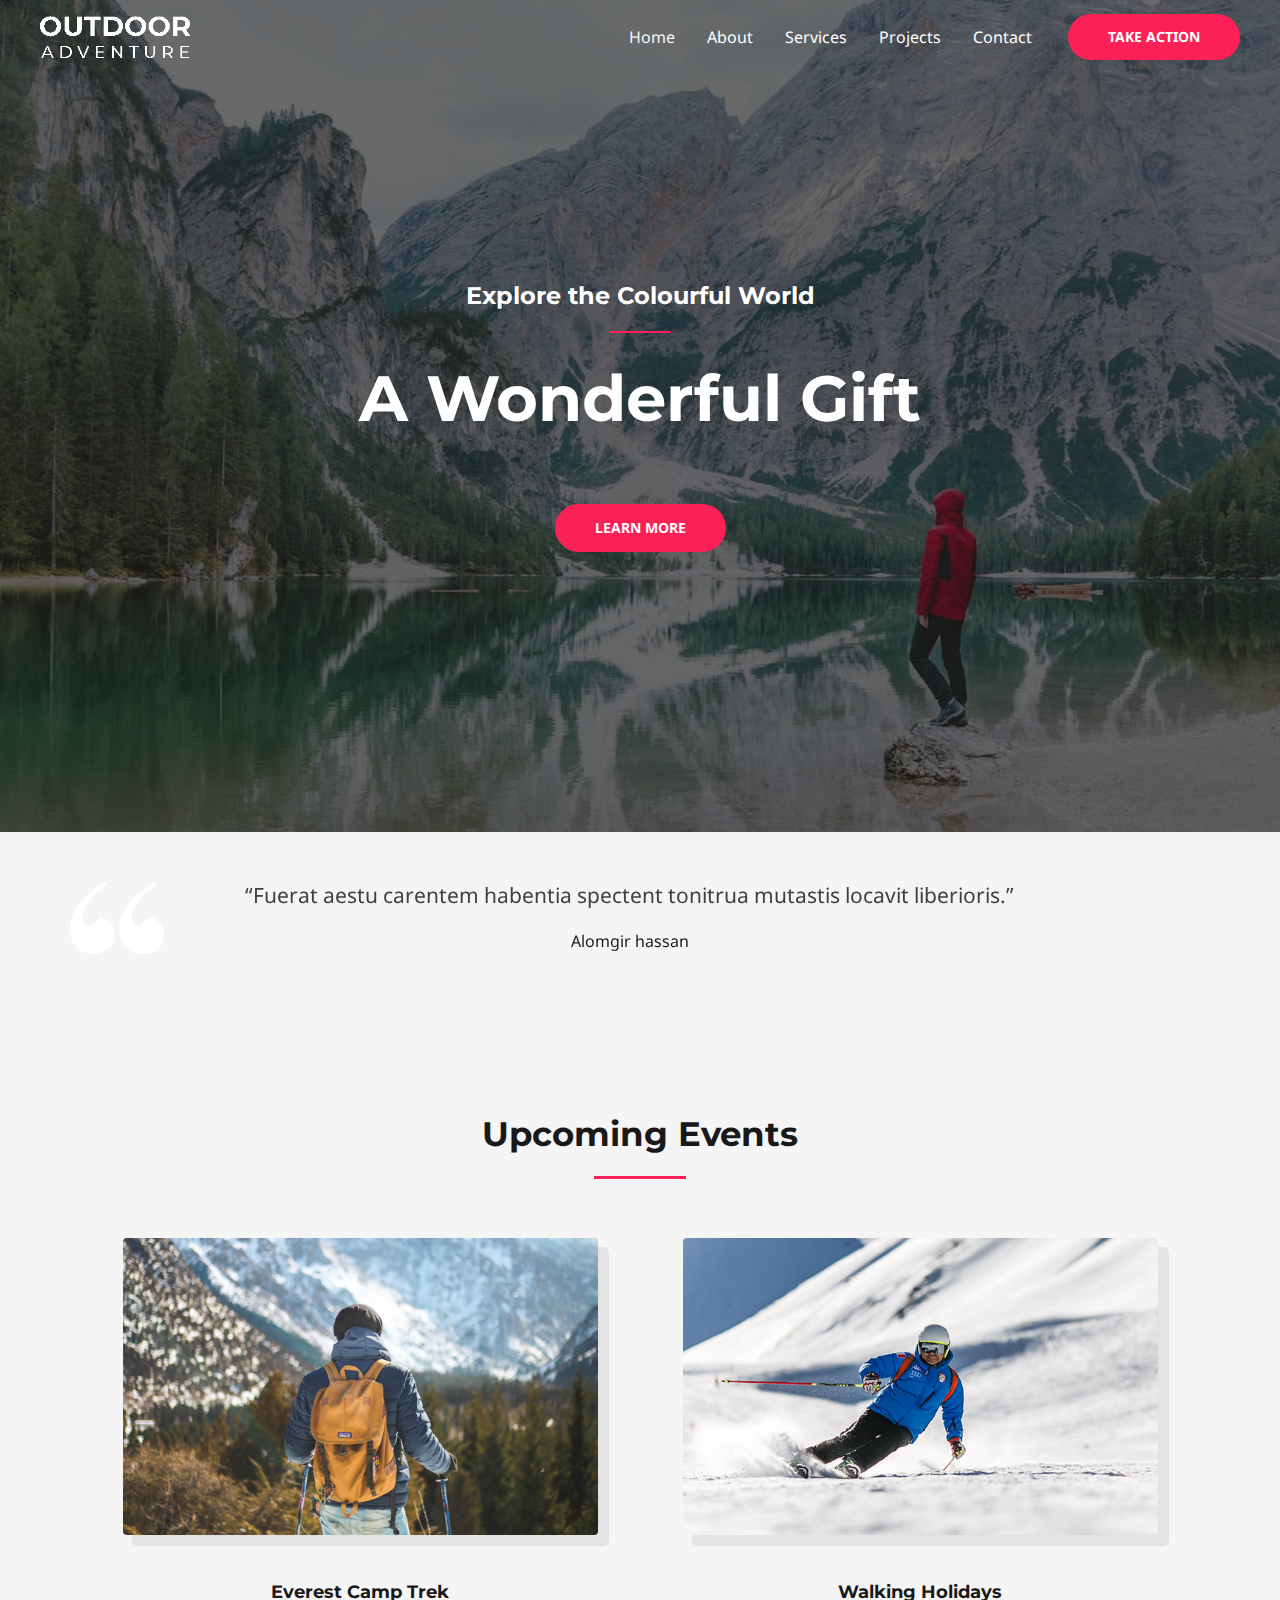
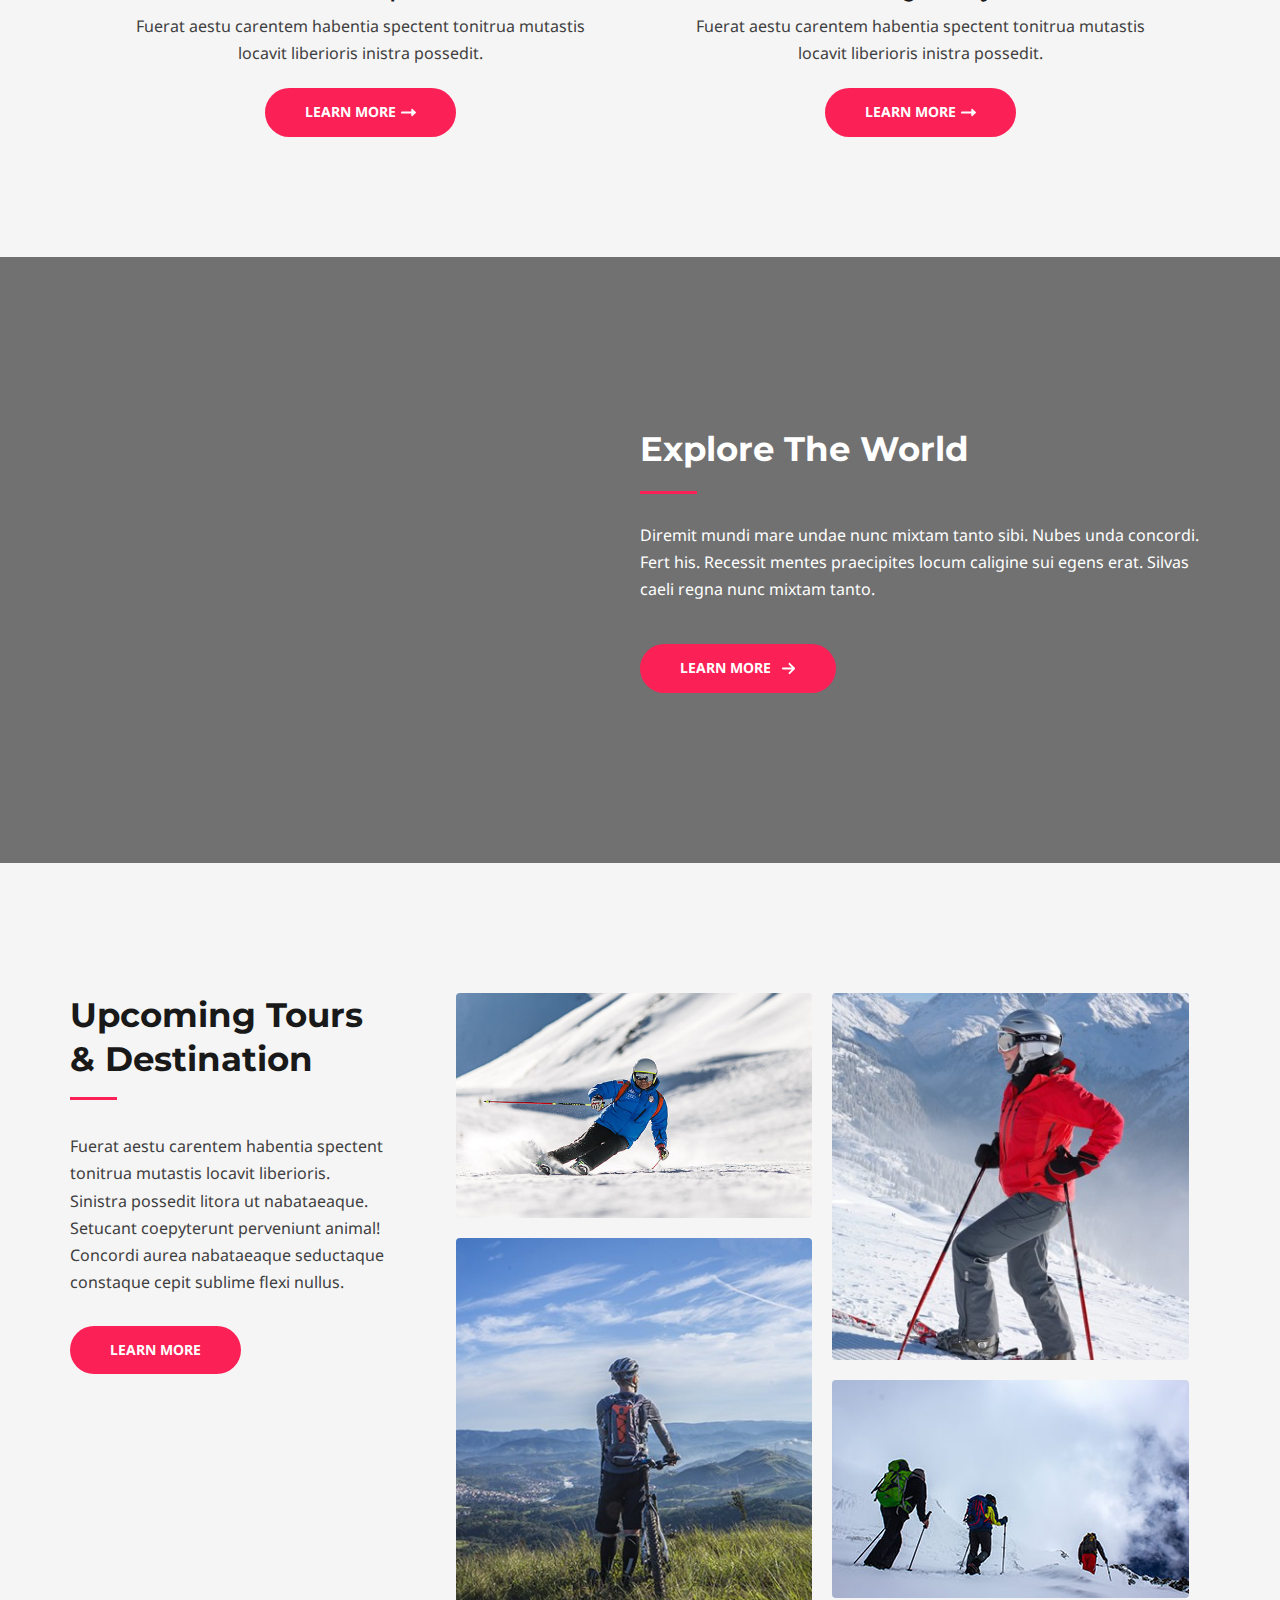
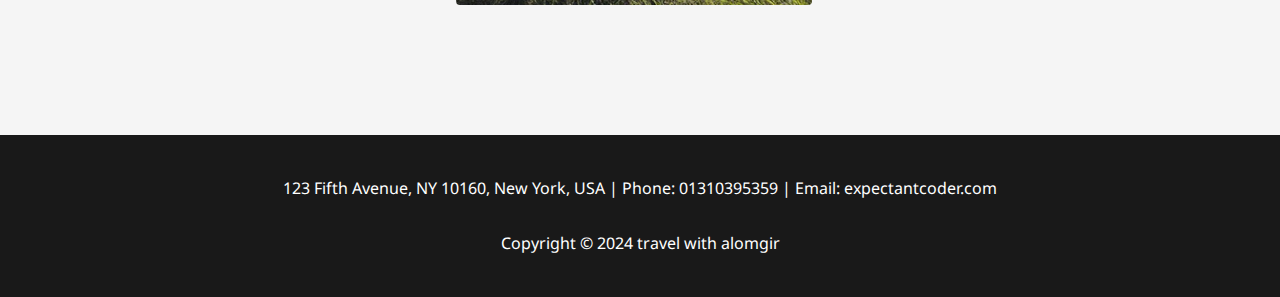
<file: index.html>
<!DOCTYPE html>
<html lang="en-US">
<head>
<meta charset="UTF-8">
<meta name="viewport" content="width=device-width, initial-scale=1">
	 <link rel="profile" href="https://gmpg.org/xfn/11"> 
	 <title>travel with alomgir</title>
<meta name="robots" content="max-image-preview:large">
<link rel="dns-prefetch" href="//fonts.googleapis.com">
<link rel="alternate" type="application/rss+xml" title="travel with alomgir &raquo; Feed" href="/feed/">
<link rel="alternate" type="application/rss+xml" title="travel with alomgir &raquo; Comments Feed" href="/comments/feed/">
<script>
window._wpemojiSettings = {"baseUrl":"https:\/\/s.w.org\/images\/core\/emoji\/15.0.3\/72x72\/","ext":".png","svgUrl":"https:\/\/s.w.org\/images\/core\/emoji\/15.0.3\/svg\/","svgExt":".svg","source":{"concatemoji":"\/wp-includes\/js\/wp-emoji-release.min.js?ver=6.6.1"}};
/*! This file is auto-generated */
!function(i,n){var o,s,e;function c(e){try{var t={supportTests:e,timestamp:(new Date).valueOf()};sessionStorage.setItem(o,JSON.stringify(t))}catch(e){}}function p(e,t,n){e.clearRect(0,0,e.canvas.width,e.canvas.height),e.fillText(t,0,0);var t=new Uint32Array(e.getImageData(0,0,e.canvas.width,e.canvas.height).data),r=(e.clearRect(0,0,e.canvas.width,e.canvas.height),e.fillText(n,0,0),new Uint32Array(e.getImageData(0,0,e.canvas.width,e.canvas.height).data));return t.every(function(e,t){return e===r[t]})}function u(e,t,n){switch(t){case"flag":return n(e,"🏳️‍⚧️","🏳️​⚧️")?!1:!n(e,"🇺🇳","🇺​🇳")&&!n(e,"🏴󠁧󠁢󠁥󠁮󠁧󠁿","🏴​󠁧​󠁢​󠁥​󠁮​󠁧​󠁿");case"emoji":return!n(e,"🐦‍⬛","🐦​⬛")}return!1}function f(e,t,n){var r="undefined"!=typeof WorkerGlobalScope&&self instanceof WorkerGlobalScope?new OffscreenCanvas(300,150):i.createElement("canvas"),a=r.getContext("2d",{willReadFrequently:!0}),o=(a.textBaseline="top",a.font="600 32px Arial",{});return e.forEach(function(e){o[e]=t(a,e,n)}),o}function t(e){var t=i.createElement("script");t.src=e,t.defer=!0,i.head.appendChild(t)}"undefined"!=typeof Promise&&(o="wpEmojiSettingsSupports",s=["flag","emoji"],n.supports={everything:!0,everythingExceptFlag:!0},e=new Promise(function(e){i.addEventListener("DOMContentLoaded",e,{once:!0})}),new Promise(function(t){var n=function(){try{var e=JSON.parse(sessionStorage.getItem(o));if("object"==typeof e&&"number"==typeof e.timestamp&&(new Date).valueOf()<e.timestamp+604800&&"object"==typeof e.supportTests)return e.supportTests}catch(e){}return null}();if(!n){if("undefined"!=typeof Worker&&"undefined"!=typeof OffscreenCanvas&&"undefined"!=typeof URL&&URL.createObjectURL&&"undefined"!=typeof Blob)try{var e="postMessage("+f.toString()+"("+[JSON.stringify(s),u.toString(),p.toString()].join(",")+"));",r=new Blob([e],{type:"text/javascript"}),a=new Worker(URL.createObjectURL(r),{name:"wpTestEmojiSupports"});return void(a.onmessage=function(e){c(n=e.data),a.terminate(),t(n)})}catch(e){}c(n=f(s,u,p))}t(n)}).then(function(e){for(var t in e)n.supports[t]=e[t],n.supports.everything=n.supports.everything&&n.supports[t],"flag"!==t&&(n.supports.everythingExceptFlag=n.supports.everythingExceptFlag&&n.supports[t]);n.supports.everythingExceptFlag=n.supports.everythingExceptFlag&&!n.supports.flag,n.DOMReady=!1,n.readyCallback=function(){n.DOMReady=!0}}).then(function(){return e}).then(function(){var e;n.supports.everything||(n.readyCallback(),(e=n.source||{}).concatemoji?t(e.concatemoji):e.wpemoji&&e.twemoji&&(t(e.twemoji),t(e.wpemoji)))}))}((window,document),window._wpemojiSettings);
</script>
<link rel="stylesheet" id="astra-theme-css-css" href="/wp-content/themes/astra/assets/css/minified/main.min.css?ver=4.7.3" media="all">
<style id="astra-theme-css-inline-css">:root{--ast-post-nav-space:0;--ast-container-default-xlg-padding:6.67em;--ast-container-default-lg-padding:5.67em;--ast-container-default-slg-padding:4.34em;--ast-container-default-md-padding:3.34em;--ast-container-default-sm-padding:6.67em;--ast-container-default-xs-padding:2.4em;--ast-container-default-xxs-padding:1.4em;--ast-code-block-background:#EEEEEE;--ast-comment-inputs-background:#FAFAFA;--ast-normal-container-width:1200px;--ast-narrow-container-width:750px;--ast-blog-title-font-weight:normal;--ast-blog-meta-weight:inherit;}html{font-size:100%;}a,.page-title{color:var(--ast-global-color-0);}a:hover,a:focus{color:var(--ast-global-color-1);}body,button,input,select,textarea,.ast-button,.ast-custom-button{font-family:'Noto Sans',sans-serif;font-weight:400;font-size:16px;font-size:1rem;line-height:var(--ast-body-line-height,1.7em);}blockquote{color:var(--ast-global-color-3);}h1,.entry-content h1,h2,.entry-content h2,h3,.entry-content h3,h4,.entry-content h4,h5,.entry-content h5,h6,.entry-content h6,.site-title,.site-title a{font-family:'Montserrat',sans-serif;font-weight:700;}.site-title{font-size:22px;font-size:1.375rem;display:none;}header .custom-logo-link img{max-width:120px;}.astra-logo-svg{width:120px;}.site-header .site-description{font-size:15px;font-size:0.9375rem;display:none;}.entry-title{font-size:30px;font-size:1.875rem;}.archive .ast-article-post .ast-article-inner,.blog .ast-article-post .ast-article-inner,.archive .ast-article-post .ast-article-inner:hover,.blog .ast-article-post .ast-article-inner:hover{overflow:hidden;}h1,.entry-content h1{font-size:64px;font-size:4rem;font-family:'Montserrat',sans-serif;line-height:1.4em;}h2,.entry-content h2{font-size:34px;font-size:2.125rem;font-family:'Montserrat',sans-serif;line-height:1.3em;}h3,.entry-content h3{font-size:24px;font-size:1.5rem;font-family:'Montserrat',sans-serif;line-height:1.3em;}h4,.entry-content h4{font-size:20px;font-size:1.25rem;line-height:1.2em;font-family:'Montserrat',sans-serif;}h5,.entry-content h5{font-size:18px;font-size:1.125rem;line-height:1.2em;font-family:'Montserrat',sans-serif;}h6,.entry-content h6{font-size:15px;font-size:0.9375rem;line-height:1.25em;font-family:'Montserrat',sans-serif;}::selection{background-color:var(--ast-global-color-0);color:#ffffff;}body,h1,.entry-title a,.entry-content h1,h2,.entry-content h2,h3,.entry-content h3,h4,.entry-content h4,h5,.entry-content h5,h6,.entry-content h6{color:var(--ast-global-color-3);}.tagcloud a:hover,.tagcloud a:focus,.tagcloud a.current-item{color:#ffffff;border-color:var(--ast-global-color-0);background-color:var(--ast-global-color-0);}input:focus,input[type="text"]:focus,input[type="email"]:focus,input[type="url"]:focus,input[type="password"]:focus,input[type="reset"]:focus,input[type="search"]:focus,textarea:focus{border-color:var(--ast-global-color-0);}input[type="radio"]:checked,input[type=reset],input[type="checkbox"]:checked,input[type="checkbox"]:hover:checked,input[type="checkbox"]:focus:checked,input[type=range]::-webkit-slider-thumb{border-color:var(--ast-global-color-0);background-color:var(--ast-global-color-0);box-shadow:none;}.site-footer a:hover + .post-count,.site-footer a:focus + .post-count{background:var(--ast-global-color-0);border-color:var(--ast-global-color-0);}.single .nav-links .nav-previous,.single .nav-links .nav-next{color:var(--ast-global-color-0);}.entry-meta,.entry-meta *{line-height:1.45;color:var(--ast-global-color-0);}.entry-meta a:not(.ast-button):hover,.entry-meta a:not(.ast-button):hover *,.entry-meta a:not(.ast-button):focus,.entry-meta a:not(.ast-button):focus *,.page-links > .page-link,.page-links .page-link:hover,.post-navigation a:hover{color:var(--ast-global-color-1);}#cat option,.secondary .calendar_wrap thead a,.secondary .calendar_wrap thead a:visited{color:var(--ast-global-color-0);}.secondary .calendar_wrap #today,.ast-progress-val span{background:var(--ast-global-color-0);}.secondary a:hover + .post-count,.secondary a:focus + .post-count{background:var(--ast-global-color-0);border-color:var(--ast-global-color-0);}.calendar_wrap #today > a{color:#ffffff;}.page-links .page-link,.single .post-navigation a{color:var(--ast-global-color-0);}.ast-search-menu-icon .search-form button.search-submit{padding:0 4px;}.ast-search-menu-icon form.search-form{padding-right:0;}.ast-search-menu-icon.slide-search input.search-field{width:0;}.ast-header-search .ast-search-menu-icon.ast-dropdown-active .search-form,.ast-header-search .ast-search-menu-icon.ast-dropdown-active .search-field:focus{transition:all 0.2s;}.search-form input.search-field:focus{outline:none;}.wp-block-latest-posts > li > a{color:var(--ast-global-color-2);}.widget-title,.widget .wp-block-heading{font-size:22px;font-size:1.375rem;color:var(--ast-global-color-3);}.ast-search-menu-icon.slide-search a:focus-visible:focus-visible,.astra-search-icon:focus-visible,#close:focus-visible,a:focus-visible,.ast-menu-toggle:focus-visible,.site .skip-link:focus-visible,.wp-block-loginout input:focus-visible,.wp-block-search.wp-block-search__button-inside .wp-block-search__inside-wrapper,.ast-header-navigation-arrow:focus-visible,.woocommerce .wc-proceed-to-checkout > .checkout-button:focus-visible,.woocommerce .woocommerce-MyAccount-navigation ul li a:focus-visible,.ast-orders-table__row .ast-orders-table__cell:focus-visible,.woocommerce .woocommerce-order-details .order-again > .button:focus-visible,.woocommerce .woocommerce-message a.button.wc-forward:focus-visible,.woocommerce #minus_qty:focus-visible,.woocommerce #plus_qty:focus-visible,a#ast-apply-coupon:focus-visible,.woocommerce .woocommerce-info a:focus-visible,.woocommerce .astra-shop-summary-wrap a:focus-visible,.woocommerce a.wc-forward:focus-visible,#ast-apply-coupon:focus-visible,.woocommerce-js .woocommerce-mini-cart-item a.remove:focus-visible,#close:focus-visible,.button.search-submit:focus-visible,#search_submit:focus,.normal-search:focus-visible,.ast-header-account-wrap:focus-visible{outline-style:dotted;outline-color:inherit;outline-width:thin;}input:focus,input[type="text"]:focus,input[type="email"]:focus,input[type="url"]:focus,input[type="password"]:focus,input[type="reset"]:focus,input[type="search"]:focus,input[type="number"]:focus,textarea:focus,.wp-block-search__input:focus,[data-section="section-header-mobile-trigger"] .ast-button-wrap .ast-mobile-menu-trigger-minimal:focus,.ast-mobile-popup-drawer.active .menu-toggle-close:focus,.woocommerce-ordering select.orderby:focus,#ast-scroll-top:focus,#coupon_code:focus,.woocommerce-page #comment:focus,.woocommerce #reviews #respond input#submit:focus,.woocommerce a.add_to_cart_button:focus,.woocommerce .button.single_add_to_cart_button:focus,.woocommerce .woocommerce-cart-form button:focus,.woocommerce .woocommerce-cart-form__cart-item .quantity .qty:focus,.woocommerce .woocommerce-billing-fields .woocommerce-billing-fields__field-wrapper .woocommerce-input-wrapper > .input-text:focus,.woocommerce #order_comments:focus,.woocommerce #place_order:focus,.woocommerce .woocommerce-address-fields .woocommerce-address-fields__field-wrapper .woocommerce-input-wrapper > .input-text:focus,.woocommerce .woocommerce-MyAccount-content form button:focus,.woocommerce .woocommerce-MyAccount-content .woocommerce-EditAccountForm .woocommerce-form-row .woocommerce-Input.input-text:focus,.woocommerce .ast-woocommerce-container .woocommerce-pagination ul.page-numbers li a:focus,body #content .woocommerce form .form-row .select2-container--default .select2-selection--single:focus,#ast-coupon-code:focus,.woocommerce.woocommerce-js .quantity input[type=number]:focus,.woocommerce-js .woocommerce-mini-cart-item .quantity input[type=number]:focus,.woocommerce p#ast-coupon-trigger:focus{border-style:dotted;border-color:inherit;border-width:thin;}input{outline:none;}.site-logo-img img{ transition:all 0.2s linear;}body .ast-oembed-container *{position:absolute;top:0;width:100%;height:100%;left:0;}body .wp-block-embed-pocket-casts .ast-oembed-container *{position:unset;}.ast-single-post-featured-section + article {margin-top: 2em;}.site-content .ast-single-post-featured-section img {width: 100%;overflow: hidden;object-fit: cover;}.site > .ast-single-related-posts-container {margin-top: 0;}@media (min-width: 922px) {.ast-desktop .ast-container--narrow {max-width: var(--ast-narrow-container-width);margin: 0 auto;}}.ast-page-builder-template .hentry {margin: 0;}.ast-page-builder-template .site-content > .ast-container {max-width: 100%;padding: 0;}.ast-page-builder-template .site .site-content #primary {padding: 0;margin: 0;}.ast-page-builder-template .no-results {text-align: center;margin: 4em auto;}.ast-page-builder-template .ast-pagination {padding: 2em;}.ast-page-builder-template .entry-header.ast-no-title.ast-no-thumbnail {margin-top: 0;}.ast-page-builder-template .entry-header.ast-header-without-markup {margin-top: 0;margin-bottom: 0;}.ast-page-builder-template .entry-header.ast-no-title.ast-no-meta {margin-bottom: 0;}.ast-page-builder-template.single .post-navigation {padding-bottom: 2em;}.ast-page-builder-template.single-post .site-content > .ast-container {max-width: 100%;}.ast-page-builder-template .entry-header {margin-top: 4em;margin-left: auto;margin-right: auto;padding-left: 20px;padding-right: 20px;}.single.ast-page-builder-template .entry-header {padding-left: 20px;padding-right: 20px;}.ast-page-builder-template .ast-archive-description {margin: 4em auto 0;padding-left: 20px;padding-right: 20px;}.ast-page-builder-template.ast-no-sidebar .entry-content .alignwide {margin-left: 0;margin-right: 0;}@media (max-width:921.9px){#ast-desktop-header{display:none;}}@media (min-width:922px){#ast-mobile-header{display:none;}}.wp-block-buttons.aligncenter{justify-content:center;}.wp-block-buttons .wp-block-button.is-style-outline .wp-block-button__link.wp-element-button,.ast-outline-button,.wp-block-uagb-buttons-child .uagb-buttons-repeater.ast-outline-button{border-color:var(--ast-global-color-0);border-top-width:1px;border-right-width:1px;border-bottom-width:1px;border-left-width:1px;font-family:inherit;font-weight:700;font-size:14px;font-size:0.875rem;line-height:1em;padding-top:17px;padding-right:40px;padding-bottom:17px;padding-left:40px;border-top-left-radius:30px;border-top-right-radius:30px;border-bottom-right-radius:30px;border-bottom-left-radius:30px;}.wp-block-buttons .wp-block-button.is-style-outline > .wp-block-button__link:not(.has-text-color),.wp-block-buttons .wp-block-button.wp-block-button__link.is-style-outline:not(.has-text-color),.ast-outline-button{color:var(--ast-global-color-0);}.wp-block-button.is-style-outline .wp-block-button__link:hover,.wp-block-buttons .wp-block-button.is-style-outline .wp-block-button__link:focus,.wp-block-buttons .wp-block-button.is-style-outline > .wp-block-button__link:not(.has-text-color):hover,.wp-block-buttons .wp-block-button.wp-block-button__link.is-style-outline:not(.has-text-color):hover,.ast-outline-button:hover,.ast-outline-button:focus,.wp-block-uagb-buttons-child .uagb-buttons-repeater.ast-outline-button:hover,.wp-block-uagb-buttons-child .uagb-buttons-repeater.ast-outline-button:focus{color:#ffffff;background-color:var(--ast-global-color-1);border-color:var(--ast-global-color-1);}@media (max-width:921px){.wp-block-buttons .wp-block-button.is-style-outline .wp-block-button__link.wp-element-button,.ast-outline-button,.wp-block-uagb-buttons-child .uagb-buttons-repeater.ast-outline-button{padding-top:17px;padding-right:40px;padding-bottom:17px;padding-left:40px;border-top-left-radius:30px;border-top-right-radius:30px;border-bottom-right-radius:30px;border-bottom-left-radius:30px;}}@media (max-width:544px){.wp-block-buttons .wp-block-button.is-style-outline .wp-block-button__link.wp-element-button,.ast-outline-button,.wp-block-uagb-buttons-child .uagb-buttons-repeater.ast-outline-button{padding-top:17px;padding-right:40px;padding-bottom:17px;padding-left:40px;border-top-left-radius:30px;border-top-right-radius:30px;border-bottom-right-radius:30px;border-bottom-left-radius:30px;}}.entry-content[ast-blocks-layout] > figure{margin-bottom:1em;}@media (max-width:921px){.ast-separate-container #primary,.ast-separate-container #secondary{padding:1.5em 0;}#primary,#secondary{padding:1.5em 0;margin:0;}.ast-left-sidebar #content > .ast-container{display:flex;flex-direction:column-reverse;width:100%;}.ast-separate-container .ast-article-post,.ast-separate-container .ast-article-single{padding:1.5em 2.14em;}.ast-author-box img.avatar{margin:20px 0 0 0;}}@media (min-width:922px){.ast-separate-container.ast-right-sidebar #primary,.ast-separate-container.ast-left-sidebar #primary{border:0;}.search-no-results.ast-separate-container #primary{margin-bottom:4em;}}.elementor-button-wrapper .elementor-button{border-style:solid;text-decoration:none;border-top-width:0px;border-right-width:0px;border-left-width:0px;border-bottom-width:0px;}body .elementor-button.elementor-size-sm,body .elementor-button.elementor-size-xs,body .elementor-button.elementor-size-md,body .elementor-button.elementor-size-lg,body .elementor-button.elementor-size-xl,body .elementor-button{border-top-left-radius:30px;border-top-right-radius:30px;border-bottom-right-radius:30px;border-bottom-left-radius:30px;padding-top:17px;padding-right:40px;padding-bottom:17px;padding-left:40px;}@media (max-width:921px){.elementor-button-wrapper .elementor-button.elementor-size-sm,.elementor-button-wrapper .elementor-button.elementor-size-xs,.elementor-button-wrapper .elementor-button.elementor-size-md,.elementor-button-wrapper .elementor-button.elementor-size-lg,.elementor-button-wrapper .elementor-button.elementor-size-xl,.elementor-button-wrapper .elementor-button{padding-top:17px;padding-right:40px;padding-bottom:17px;padding-left:40px;border-top-left-radius:30px;border-top-right-radius:30px;border-bottom-right-radius:30px;border-bottom-left-radius:30px;}}@media (max-width:544px){.elementor-button-wrapper .elementor-button.elementor-size-sm,.elementor-button-wrapper .elementor-button.elementor-size-xs,.elementor-button-wrapper .elementor-button.elementor-size-md,.elementor-button-wrapper .elementor-button.elementor-size-lg,.elementor-button-wrapper .elementor-button.elementor-size-xl,.elementor-button-wrapper .elementor-button{padding-top:17px;padding-right:40px;padding-bottom:17px;padding-left:40px;border-top-left-radius:30px;border-top-right-radius:30px;border-bottom-right-radius:30px;border-bottom-left-radius:30px;}}.elementor-button-wrapper .elementor-button{border-color:var(--ast-global-color-0);background-color:var(--ast-global-color-0);}.elementor-button-wrapper .elementor-button:hover,.elementor-button-wrapper .elementor-button:focus{color:#ffffff;background-color:var(--ast-global-color-1);border-color:var(--ast-global-color-1);}.wp-block-button .wp-block-button__link ,.elementor-button-wrapper .elementor-button,.elementor-button-wrapper .elementor-button:visited{color:#ffffff;}.elementor-button-wrapper .elementor-button{font-weight:700;font-size:14px;font-size:0.875rem;line-height:1em;text-transform:uppercase;}body .elementor-button.elementor-size-sm,body .elementor-button.elementor-size-xs,body .elementor-button.elementor-size-md,body .elementor-button.elementor-size-lg,body .elementor-button.elementor-size-xl,body .elementor-button{font-size:14px;font-size:0.875rem;}.wp-block-button .wp-block-button__link:hover,.wp-block-button .wp-block-button__link:focus{color:#ffffff;background-color:var(--ast-global-color-1);border-color:var(--ast-global-color-1);}.elementor-widget-heading h1.elementor-heading-title{line-height:1.4em;}.elementor-widget-heading h2.elementor-heading-title{line-height:1.3em;}.elementor-widget-heading h3.elementor-heading-title{line-height:1.3em;}.elementor-widget-heading h4.elementor-heading-title{line-height:1.2em;}.elementor-widget-heading h5.elementor-heading-title{line-height:1.2em;}.elementor-widget-heading h6.elementor-heading-title{line-height:1.25em;}.wp-block-button .wp-block-button__link,.wp-block-search .wp-block-search__button,body .wp-block-file .wp-block-file__button{border-style:solid;border-top-width:0px;border-right-width:0px;border-left-width:0px;border-bottom-width:0px;border-color:var(--ast-global-color-0);background-color:var(--ast-global-color-0);color:#ffffff;font-family:inherit;font-weight:700;line-height:1em;text-transform:uppercase;font-size:14px;font-size:0.875rem;border-top-left-radius:30px;border-top-right-radius:30px;border-bottom-right-radius:30px;border-bottom-left-radius:30px;padding-top:17px;padding-right:40px;padding-bottom:17px;padding-left:40px;}@media (max-width:921px){.wp-block-button .wp-block-button__link,.wp-block-search .wp-block-search__button,body .wp-block-file .wp-block-file__button{padding-top:17px;padding-right:40px;padding-bottom:17px;padding-left:40px;border-top-left-radius:30px;border-top-right-radius:30px;border-bottom-right-radius:30px;border-bottom-left-radius:30px;}}@media (max-width:544px){.wp-block-button .wp-block-button__link,.wp-block-search .wp-block-search__button,body .wp-block-file .wp-block-file__button{padding-top:17px;padding-right:40px;padding-bottom:17px;padding-left:40px;border-top-left-radius:30px;border-top-right-radius:30px;border-bottom-right-radius:30px;border-bottom-left-radius:30px;}}.menu-toggle,button,.ast-button,.ast-custom-button,.button,input#submit,input[type="button"],input[type="submit"],input[type="reset"],form[CLASS*="wp-block-search__"].wp-block-search .wp-block-search__inside-wrapper .wp-block-search__button,body .wp-block-file .wp-block-file__button,.woocommerce-js a.button,.woocommerce button.button,.woocommerce .woocommerce-message a.button,.woocommerce #respond input#submit.alt,.woocommerce input.button.alt,.woocommerce input.button,.woocommerce input.button:disabled,.woocommerce input.button:disabled[disabled],.woocommerce input.button:disabled:hover,.woocommerce input.button:disabled[disabled]:hover,.woocommerce #respond input#submit,.woocommerce button.button.alt.disabled,.wc-block-grid__products .wc-block-grid__product .wp-block-button__link,.wc-block-grid__product-onsale,[CLASS*="wc-block"] button,.woocommerce-js .astra-cart-drawer .astra-cart-drawer-content .woocommerce-mini-cart__buttons .button:not(.checkout):not(.ast-continue-shopping),.woocommerce-js .astra-cart-drawer .astra-cart-drawer-content .woocommerce-mini-cart__buttons a.checkout,.woocommerce button.button.alt.disabled.wc-variation-selection-needed,[CLASS*="wc-block"] .wc-block-components-button{border-style:solid;border-top-width:0px;border-right-width:0px;border-left-width:0px;border-bottom-width:0px;color:#ffffff;border-color:var(--ast-global-color-0);background-color:var(--ast-global-color-0);padding-top:17px;padding-right:40px;padding-bottom:17px;padding-left:40px;font-family:inherit;font-weight:700;font-size:14px;font-size:0.875rem;line-height:1em;text-transform:uppercase;border-top-left-radius:30px;border-top-right-radius:30px;border-bottom-right-radius:30px;border-bottom-left-radius:30px;}button:focus,.menu-toggle:hover,button:hover,.ast-button:hover,.ast-custom-button:hover .button:hover,.ast-custom-button:hover ,input[type=reset]:hover,input[type=reset]:focus,input#submit:hover,input#submit:focus,input[type="button"]:hover,input[type="button"]:focus,input[type="submit"]:hover,input[type="submit"]:focus,form[CLASS*="wp-block-search__"].wp-block-search .wp-block-search__inside-wrapper .wp-block-search__button:hover,form[CLASS*="wp-block-search__"].wp-block-search .wp-block-search__inside-wrapper .wp-block-search__button:focus,body .wp-block-file .wp-block-file__button:hover,body .wp-block-file .wp-block-file__button:focus,.woocommerce-js a.button:hover,.woocommerce button.button:hover,.woocommerce .woocommerce-message a.button:hover,.woocommerce #respond input#submit:hover,.woocommerce #respond input#submit.alt:hover,.woocommerce input.button.alt:hover,.woocommerce input.button:hover,.woocommerce button.button.alt.disabled:hover,.wc-block-grid__products .wc-block-grid__product .wp-block-button__link:hover,[CLASS*="wc-block"] button:hover,.woocommerce-js .astra-cart-drawer .astra-cart-drawer-content .woocommerce-mini-cart__buttons .button:not(.checkout):not(.ast-continue-shopping):hover,.woocommerce-js .astra-cart-drawer .astra-cart-drawer-content .woocommerce-mini-cart__buttons a.checkout:hover,.woocommerce button.button.alt.disabled.wc-variation-selection-needed:hover,[CLASS*="wc-block"] .wc-block-components-button:hover,[CLASS*="wc-block"] .wc-block-components-button:focus{color:#ffffff;background-color:var(--ast-global-color-1);border-color:var(--ast-global-color-1);}@media (max-width:921px){.menu-toggle,button,.ast-button,.ast-custom-button,.button,input#submit,input[type="button"],input[type="submit"],input[type="reset"],form[CLASS*="wp-block-search__"].wp-block-search .wp-block-search__inside-wrapper .wp-block-search__button,body .wp-block-file .wp-block-file__button,.woocommerce-js a.button,.woocommerce button.button,.woocommerce .woocommerce-message a.button,.woocommerce #respond input#submit.alt,.woocommerce input.button.alt,.woocommerce input.button,.woocommerce input.button:disabled,.woocommerce input.button:disabled[disabled],.woocommerce input.button:disabled:hover,.woocommerce input.button:disabled[disabled]:hover,.woocommerce #respond input#submit,.woocommerce button.button.alt.disabled,.wc-block-grid__products .wc-block-grid__product .wp-block-button__link,.wc-block-grid__product-onsale,[CLASS*="wc-block"] button,.woocommerce-js .astra-cart-drawer .astra-cart-drawer-content .woocommerce-mini-cart__buttons .button:not(.checkout):not(.ast-continue-shopping),.woocommerce-js .astra-cart-drawer .astra-cart-drawer-content .woocommerce-mini-cart__buttons a.checkout,.woocommerce button.button.alt.disabled.wc-variation-selection-needed,[CLASS*="wc-block"] .wc-block-components-button{padding-top:17px;padding-right:40px;padding-bottom:17px;padding-left:40px;border-top-left-radius:30px;border-top-right-radius:30px;border-bottom-right-radius:30px;border-bottom-left-radius:30px;}}@media (max-width:544px){.menu-toggle,button,.ast-button,.ast-custom-button,.button,input#submit,input[type="button"],input[type="submit"],input[type="reset"],form[CLASS*="wp-block-search__"].wp-block-search .wp-block-search__inside-wrapper .wp-block-search__button,body .wp-block-file .wp-block-file__button,.woocommerce-js a.button,.woocommerce button.button,.woocommerce .woocommerce-message a.button,.woocommerce #respond input#submit.alt,.woocommerce input.button.alt,.woocommerce input.button,.woocommerce input.button:disabled,.woocommerce input.button:disabled[disabled],.woocommerce input.button:disabled:hover,.woocommerce input.button:disabled[disabled]:hover,.woocommerce #respond input#submit,.woocommerce button.button.alt.disabled,.wc-block-grid__products .wc-block-grid__product .wp-block-button__link,.wc-block-grid__product-onsale,[CLASS*="wc-block"] button,.woocommerce-js .astra-cart-drawer .astra-cart-drawer-content .woocommerce-mini-cart__buttons .button:not(.checkout):not(.ast-continue-shopping),.woocommerce-js .astra-cart-drawer .astra-cart-drawer-content .woocommerce-mini-cart__buttons a.checkout,.woocommerce button.button.alt.disabled.wc-variation-selection-needed,[CLASS*="wc-block"] .wc-block-components-button{padding-top:17px;padding-right:40px;padding-bottom:17px;padding-left:40px;border-top-left-radius:30px;border-top-right-radius:30px;border-bottom-right-radius:30px;border-bottom-left-radius:30px;}}@media (max-width:921px){.ast-mobile-header-stack .main-header-bar .ast-search-menu-icon{display:inline-block;}.ast-header-break-point.ast-header-custom-item-outside .ast-mobile-header-stack .main-header-bar .ast-search-icon{margin:0;}.ast-comment-avatar-wrap img{max-width:2.5em;}.ast-comment-meta{padding:0 1.8888em 1.3333em;}.ast-separate-container .ast-comment-list li.depth-1{padding:1.5em 2.14em;}.ast-separate-container .comment-respond{padding:2em 2.14em;}}@media (min-width:544px){.ast-container{max-width:100%;}}@media (max-width:544px){.ast-separate-container .ast-article-post,.ast-separate-container .ast-article-single,.ast-separate-container .comments-title,.ast-separate-container .ast-archive-description{padding:1.5em 1em;}.ast-separate-container #content .ast-container{padding-left:0.54em;padding-right:0.54em;}.ast-separate-container .ast-comment-list .bypostauthor{padding:.5em;}.ast-search-menu-icon.ast-dropdown-active .search-field{width:170px;}} #ast-mobile-header .ast-site-header-cart-li a{pointer-events:none;} #ast-desktop-header .ast-site-header-cart-li a{pointer-events:none;}body,.ast-separate-container{background-color:var(--ast-global-color-4);background-image:none;}@media (max-width:921px){.site-title{display:none;}.site-header .site-description{display:none;}h1,.entry-content h1{font-size:44px;}h2,.entry-content h2{font-size:32px;}h3,.entry-content h3{font-size:20px;}h6,.entry-content h6{font-size:14px;font-size:0.875rem;}}@media (max-width:544px){.widget-title{font-size:21px;font-size:1.4rem;}body,button,input,select,textarea,.ast-button,.ast-custom-button{font-size:15px;font-size:0.9375rem;}#secondary,#secondary button,#secondary input,#secondary select,#secondary textarea{font-size:15px;font-size:0.9375rem;}.site-title{font-size:20px;font-size:1.25rem;display:none;}.site-header .site-description{font-size:14px;font-size:0.875rem;display:none;}h1,.entry-content h1{font-size:30px;}h2,.entry-content h2{font-size:24px;}h3,.entry-content h3{font-size:20px;}h4,.entry-content h4{font-size:19px;font-size:1.1875rem;}h5,.entry-content h5{font-size:16px;font-size:1rem;}h6,.entry-content h6{font-size:15px;font-size:0.9375rem;}header .custom-logo-link img,.ast-header-break-point .site-branding img,.ast-header-break-point .custom-logo-link img{max-width:100px;}.astra-logo-svg{width:100px;}.ast-header-break-point .site-logo-img .custom-mobile-logo-link img{max-width:100px;}}@media (max-width:921px){html{font-size:91.2%;}}@media (max-width:544px){html{font-size:100%;}}@media (min-width:922px){.ast-container{max-width:1240px;}}@media (min-width:922px){.site-content .ast-container{display:flex;}}@media (max-width:921px){.site-content .ast-container{flex-direction:column;}}@media (min-width:922px){.main-header-menu .sub-menu .menu-item.ast-left-align-sub-menu:hover > .sub-menu,.main-header-menu .sub-menu .menu-item.ast-left-align-sub-menu.focus > .sub-menu{margin-left:-0px;}}.ast-theme-transparent-header [data-section="section-header-mobile-trigger"] .ast-button-wrap .ast-mobile-menu-trigger-fill,.ast-theme-transparent-header [data-section="section-header-mobile-trigger"] .ast-button-wrap .ast-mobile-menu-trigger-minimal{border:none;}.site .comments-area{padding-bottom:3em;}.wp-block-file {display: flex;align-items: center;flex-wrap: wrap;justify-content: space-between;}.wp-block-pullquote {border: none;}.wp-block-pullquote blockquote::before {content: "\201D";font-family: "Helvetica",sans-serif;display: flex;transform: rotate( 180deg );font-size: 6rem;font-style: normal;line-height: 1;font-weight: bold;align-items: center;justify-content: center;}.has-text-align-right > blockquote::before {justify-content: flex-start;}.has-text-align-left > blockquote::before {justify-content: flex-end;}figure.wp-block-pullquote.is-style-solid-color blockquote {max-width: 100%;text-align: inherit;}html body {--wp--custom--ast-default-block-top-padding: 3em;--wp--custom--ast-default-block-right-padding: 3em;--wp--custom--ast-default-block-bottom-padding: 3em;--wp--custom--ast-default-block-left-padding: 3em;--wp--custom--ast-container-width: 1200px;--wp--custom--ast-content-width-size: 1200px;--wp--custom--ast-wide-width-size: calc(1200px + var(--wp--custom--ast-default-block-left-padding) + var(--wp--custom--ast-default-block-right-padding));}.ast-narrow-container {--wp--custom--ast-content-width-size: 750px;--wp--custom--ast-wide-width-size: 750px;}@media(max-width: 921px) {html body {--wp--custom--ast-default-block-top-padding: 3em;--wp--custom--ast-default-block-right-padding: 2em;--wp--custom--ast-default-block-bottom-padding: 3em;--wp--custom--ast-default-block-left-padding: 2em;}}@media(max-width: 544px) {html body {--wp--custom--ast-default-block-top-padding: 3em;--wp--custom--ast-default-block-right-padding: 1.5em;--wp--custom--ast-default-block-bottom-padding: 3em;--wp--custom--ast-default-block-left-padding: 1.5em;}}.entry-content > .wp-block-group,.entry-content > .wp-block-cover,.entry-content > .wp-block-columns {padding-top: var(--wp--custom--ast-default-block-top-padding);padding-right: var(--wp--custom--ast-default-block-right-padding);padding-bottom: var(--wp--custom--ast-default-block-bottom-padding);padding-left: var(--wp--custom--ast-default-block-left-padding);}.ast-plain-container.ast-no-sidebar .entry-content > .alignfull,.ast-page-builder-template .ast-no-sidebar .entry-content > .alignfull {margin-left: calc( -50vw + 50%);margin-right: calc( -50vw + 50%);max-width: 100vw;width: 100vw;}.ast-plain-container.ast-no-sidebar .entry-content .alignfull .alignfull,.ast-page-builder-template.ast-no-sidebar .entry-content .alignfull .alignfull,.ast-plain-container.ast-no-sidebar .entry-content .alignfull .alignwide,.ast-page-builder-template.ast-no-sidebar .entry-content .alignfull .alignwide,.ast-plain-container.ast-no-sidebar .entry-content .alignwide .alignfull,.ast-page-builder-template.ast-no-sidebar .entry-content .alignwide .alignfull,.ast-plain-container.ast-no-sidebar .entry-content .alignwide .alignwide,.ast-page-builder-template.ast-no-sidebar .entry-content .alignwide .alignwide,.ast-plain-container.ast-no-sidebar .entry-content .wp-block-column .alignfull,.ast-page-builder-template.ast-no-sidebar .entry-content .wp-block-column .alignfull,.ast-plain-container.ast-no-sidebar .entry-content .wp-block-column .alignwide,.ast-page-builder-template.ast-no-sidebar .entry-content .wp-block-column .alignwide {margin-left: auto;margin-right: auto;width: 100%;}[ast-blocks-layout] .wp-block-separator:not(.is-style-dots) {height: 0;}[ast-blocks-layout] .wp-block-separator {margin: 20px auto;}[ast-blocks-layout] .wp-block-separator:not(.is-style-wide):not(.is-style-dots) {max-width: 100px;}[ast-blocks-layout] .wp-block-separator.has-background {padding: 0;}.entry-content[ast-blocks-layout] > * {max-width: var(--wp--custom--ast-content-width-size);margin-left: auto;margin-right: auto;}.entry-content[ast-blocks-layout] > .alignwide {max-width: var(--wp--custom--ast-wide-width-size);}.entry-content[ast-blocks-layout] .alignfull {max-width: none;}.entry-content .wp-block-columns {margin-bottom: 0;}blockquote {margin: 1.5em;border-color: rgba(0,0,0,0.05);}.wp-block-quote:not(.has-text-align-right):not(.has-text-align-center) {border-left: 5px solid rgba(0,0,0,0.05);}.has-text-align-right > blockquote,blockquote.has-text-align-right {border-right: 5px solid rgba(0,0,0,0.05);}.has-text-align-left > blockquote,blockquote.has-text-align-left {border-left: 5px solid rgba(0,0,0,0.05);}.wp-block-site-tagline,.wp-block-latest-posts .read-more {margin-top: 15px;}.wp-block-loginout p label {display: block;}.wp-block-loginout p:not(.login-remember):not(.login-submit) input {width: 100%;}.wp-block-loginout input:focus {border-color: transparent;}.wp-block-loginout input:focus {outline: thin dotted;}.entry-content .wp-block-media-text .wp-block-media-text__content {padding: 0 0 0 8%;}.entry-content .wp-block-media-text.has-media-on-the-right .wp-block-media-text__content {padding: 0 8% 0 0;}.entry-content .wp-block-media-text.has-background .wp-block-media-text__content {padding: 8%;}.entry-content .wp-block-cover:not([class*="background-color"]) .wp-block-cover__inner-container,.entry-content .wp-block-cover:not([class*="background-color"]) .wp-block-cover-image-text,.entry-content .wp-block-cover:not([class*="background-color"]) .wp-block-cover-text,.entry-content .wp-block-cover-image:not([class*="background-color"]) .wp-block-cover__inner-container,.entry-content .wp-block-cover-image:not([class*="background-color"]) .wp-block-cover-image-text,.entry-content .wp-block-cover-image:not([class*="background-color"]) .wp-block-cover-text {color: var(--ast-global-color-5);}.wp-block-loginout .login-remember input {width: 1.1rem;height: 1.1rem;margin: 0 5px 4px 0;vertical-align: middle;}.wp-block-latest-posts > li > *:first-child,.wp-block-latest-posts:not(.is-grid) > li:first-child {margin-top: 0;}.entry-content .wp-block-buttons,.entry-content .wp-block-uagb-buttons {margin-bottom: 1.5em;}.wp-block-search__inside-wrapper .wp-block-search__input {padding: 0 10px;color: var(--ast-global-color-3);background: var(--ast-global-color-5);border-color: var(--ast-border-color);}.wp-block-latest-posts .read-more {margin-bottom: 1.5em;}.wp-block-search__no-button .wp-block-search__inside-wrapper .wp-block-search__input {padding-top: 5px;padding-bottom: 5px;}.wp-block-latest-posts .wp-block-latest-posts__post-date,.wp-block-latest-posts .wp-block-latest-posts__post-author {font-size: 1rem;}.wp-block-latest-posts > li > *,.wp-block-latest-posts:not(.is-grid) > li {margin-top: 12px;margin-bottom: 12px;}.ast-page-builder-template .entry-content[ast-blocks-layout] > *,.ast-page-builder-template .entry-content[ast-blocks-layout] > .alignfull > * {max-width: none;}.ast-page-builder-template .entry-content[ast-blocks-layout] > .alignwide > * {max-width: var(--wp--custom--ast-wide-width-size);}.ast-page-builder-template .entry-content[ast-blocks-layout] > .inherit-container-width > *,.ast-page-builder-template .entry-content[ast-blocks-layout] > * > *,.entry-content[ast-blocks-layout] > .wp-block-cover .wp-block-cover__inner-container {max-width: var(--wp--custom--ast-content-width-size);margin-left: auto;margin-right: auto;}.entry-content[ast-blocks-layout] .wp-block-cover:not(.alignleft):not(.alignright) {width: auto;}@media(max-width: 1200px) {.ast-separate-container .entry-content > .alignfull,.ast-separate-container .entry-content[ast-blocks-layout] > .alignwide,.ast-plain-container .entry-content[ast-blocks-layout] > .alignwide,.ast-plain-container .entry-content .alignfull {margin-left: calc(-1 * min(var(--ast-container-default-xlg-padding),20px)) ;margin-right: calc(-1 * min(var(--ast-container-default-xlg-padding),20px));}}@media(min-width: 1201px) {.ast-separate-container .entry-content > .alignfull {margin-left: calc(-1 * var(--ast-container-default-xlg-padding) );margin-right: calc(-1 * var(--ast-container-default-xlg-padding) );}.ast-separate-container .entry-content[ast-blocks-layout] > .alignwide,.ast-plain-container .entry-content[ast-blocks-layout] > .alignwide {margin-left: calc(-1 * var(--wp--custom--ast-default-block-left-padding) );margin-right: calc(-1 * var(--wp--custom--ast-default-block-right-padding) );}}@media(min-width: 921px) {.ast-separate-container .entry-content .wp-block-group.alignwide:not(.inherit-container-width) > :where(:not(.alignleft):not(.alignright)),.ast-plain-container .entry-content .wp-block-group.alignwide:not(.inherit-container-width) > :where(:not(.alignleft):not(.alignright)) {max-width: calc( var(--wp--custom--ast-content-width-size) + 80px );}.ast-plain-container.ast-right-sidebar .entry-content[ast-blocks-layout] .alignfull,.ast-plain-container.ast-left-sidebar .entry-content[ast-blocks-layout] .alignfull {margin-left: -60px;margin-right: -60px;}}@media(min-width: 544px) {.entry-content > .alignleft {margin-right: 20px;}.entry-content > .alignright {margin-left: 20px;}}@media (max-width:544px){.wp-block-columns .wp-block-column:not(:last-child){margin-bottom:20px;}.wp-block-latest-posts{margin:0;}}@media( max-width: 600px ) {.entry-content .wp-block-media-text .wp-block-media-text__content,.entry-content .wp-block-media-text.has-media-on-the-right .wp-block-media-text__content {padding: 8% 0 0;}.entry-content .wp-block-media-text.has-background .wp-block-media-text__content {padding: 8%;}}.ast-page-builder-template .entry-header {padding-left: 0;}.ast-narrow-container .site-content .wp-block-uagb-image--align-full .wp-block-uagb-image__figure {max-width: 100%;margin-left: auto;margin-right: auto;}:root .has-ast-global-color-0-color{color:var(--ast-global-color-0);}:root .has-ast-global-color-0-background-color{background-color:var(--ast-global-color-0);}:root .wp-block-button .has-ast-global-color-0-color{color:var(--ast-global-color-0);}:root .wp-block-button .has-ast-global-color-0-background-color{background-color:var(--ast-global-color-0);}:root .has-ast-global-color-1-color{color:var(--ast-global-color-1);}:root .has-ast-global-color-1-background-color{background-color:var(--ast-global-color-1);}:root .wp-block-button .has-ast-global-color-1-color{color:var(--ast-global-color-1);}:root .wp-block-button .has-ast-global-color-1-background-color{background-color:var(--ast-global-color-1);}:root .has-ast-global-color-2-color{color:var(--ast-global-color-2);}:root .has-ast-global-color-2-background-color{background-color:var(--ast-global-color-2);}:root .wp-block-button .has-ast-global-color-2-color{color:var(--ast-global-color-2);}:root .wp-block-button .has-ast-global-color-2-background-color{background-color:var(--ast-global-color-2);}:root .has-ast-global-color-3-color{color:var(--ast-global-color-3);}:root .has-ast-global-color-3-background-color{background-color:var(--ast-global-color-3);}:root .wp-block-button .has-ast-global-color-3-color{color:var(--ast-global-color-3);}:root .wp-block-button .has-ast-global-color-3-background-color{background-color:var(--ast-global-color-3);}:root .has-ast-global-color-4-color{color:var(--ast-global-color-4);}:root .has-ast-global-color-4-background-color{background-color:var(--ast-global-color-4);}:root .wp-block-button .has-ast-global-color-4-color{color:var(--ast-global-color-4);}:root .wp-block-button .has-ast-global-color-4-background-color{background-color:var(--ast-global-color-4);}:root .has-ast-global-color-5-color{color:var(--ast-global-color-5);}:root .has-ast-global-color-5-background-color{background-color:var(--ast-global-color-5);}:root .wp-block-button .has-ast-global-color-5-color{color:var(--ast-global-color-5);}:root .wp-block-button .has-ast-global-color-5-background-color{background-color:var(--ast-global-color-5);}:root .has-ast-global-color-6-color{color:var(--ast-global-color-6);}:root .has-ast-global-color-6-background-color{background-color:var(--ast-global-color-6);}:root .wp-block-button .has-ast-global-color-6-color{color:var(--ast-global-color-6);}:root .wp-block-button .has-ast-global-color-6-background-color{background-color:var(--ast-global-color-6);}:root .has-ast-global-color-7-color{color:var(--ast-global-color-7);}:root .has-ast-global-color-7-background-color{background-color:var(--ast-global-color-7);}:root .wp-block-button .has-ast-global-color-7-color{color:var(--ast-global-color-7);}:root .wp-block-button .has-ast-global-color-7-background-color{background-color:var(--ast-global-color-7);}:root .has-ast-global-color-8-color{color:var(--ast-global-color-8);}:root .has-ast-global-color-8-background-color{background-color:var(--ast-global-color-8);}:root .wp-block-button .has-ast-global-color-8-color{color:var(--ast-global-color-8);}:root .wp-block-button .has-ast-global-color-8-background-color{background-color:var(--ast-global-color-8);}:root{--ast-global-color-0:#fb2056;--ast-global-color-1:#da1c4b;--ast-global-color-2:#191919;--ast-global-color-3:#404040;--ast-global-color-4:#f5f5f5;--ast-global-color-5:#ffffff;--ast-global-color-6:#ececec;--ast-global-color-7:#191919;--ast-global-color-8:#000000;}:root {--ast-border-color : #dddddd;}.ast-single-entry-banner {-js-display: flex;display: flex;flex-direction: column;justify-content: center;text-align: center;position: relative;background: #eeeeee;}.ast-single-entry-banner[data-banner-layout="layout-1"] {max-width: 1200px;background: inherit;padding: 20px 0;}.ast-single-entry-banner[data-banner-width-type="custom"] {margin: 0 auto;width: 100%;}.ast-single-entry-banner + .site-content .entry-header {margin-bottom: 0;}.site .ast-author-avatar {--ast-author-avatar-size: ;}a.ast-underline-text {text-decoration: underline;}.ast-container > .ast-terms-link {position: relative;display: block;}a.ast-button.ast-badge-tax {padding: 4px 8px;border-radius: 3px;font-size: inherit;}header.entry-header > *:not(:last-child){margin-bottom:10px;}.ast-archive-entry-banner {-js-display: flex;display: flex;flex-direction: column;justify-content: center;text-align: center;position: relative;background: #eeeeee;}.ast-archive-entry-banner[data-banner-width-type="custom"] {margin: 0 auto;width: 100%;}.ast-archive-entry-banner[data-banner-layout="layout-1"] {background: inherit;padding: 20px 0;text-align: left;}body.archive .ast-archive-description{max-width:1200px;width:100%;text-align:left;padding-top:3em;padding-right:3em;padding-bottom:3em;padding-left:3em;}body.archive .ast-archive-description .ast-archive-title,body.archive .ast-archive-description .ast-archive-title *{font-size:40px;font-size:2.5rem;}body.archive .ast-archive-description > *:not(:last-child){margin-bottom:10px;}@media (max-width:921px){body.archive .ast-archive-description{text-align:left;}}@media (max-width:544px){body.archive .ast-archive-description{text-align:left;}}.ast-theme-transparent-header #masthead .site-logo-img .transparent-custom-logo .astra-logo-svg{width:150px;}.ast-theme-transparent-header #masthead .site-logo-img .transparent-custom-logo img{ max-width:150px;}@media (max-width:921px){.ast-theme-transparent-header #masthead .site-logo-img .transparent-custom-logo .astra-logo-svg{width:120px;}.ast-theme-transparent-header #masthead .site-logo-img .transparent-custom-logo img{ max-width:120px;}}@media (max-width:543px){.ast-theme-transparent-header #masthead .site-logo-img .transparent-custom-logo .astra-logo-svg{width:100px;}.ast-theme-transparent-header #masthead .site-logo-img .transparent-custom-logo img{ max-width:100px;}}@media (min-width:921px){.ast-theme-transparent-header #masthead{position:absolute;left:0;right:0;}.ast-theme-transparent-header .main-header-bar,.ast-theme-transparent-header.ast-header-break-point .main-header-bar{background:none;}body.elementor-editor-active.ast-theme-transparent-header #masthead,.fl-builder-edit .ast-theme-transparent-header #masthead,body.vc_editor.ast-theme-transparent-header #masthead,body.brz-ed.ast-theme-transparent-header #masthead{z-index:0;}.ast-header-break-point.ast-replace-site-logo-transparent.ast-theme-transparent-header .custom-mobile-logo-link{display:none;}.ast-header-break-point.ast-replace-site-logo-transparent.ast-theme-transparent-header .transparent-custom-logo{display:inline-block;}.ast-theme-transparent-header .ast-above-header,.ast-theme-transparent-header .ast-above-header.ast-above-header-bar{background-image:none;background-color:transparent;}.ast-theme-transparent-header .ast-below-header,.ast-theme-transparent-header .ast-below-header.ast-below-header-bar{background-image:none;background-color:transparent;}}@media (min-width:922px){.ast-theme-transparent-header .site-title a,.ast-theme-transparent-header .site-title a:focus,.ast-theme-transparent-header .site-title a:hover,.ast-theme-transparent-header .site-title a:visited{color:var(--ast-global-color-4);}.ast-theme-transparent-header .site-header .site-description{color:var(--ast-global-color-4);}.ast-theme-transparent-header .ast-builder-menu .main-header-menu,.ast-theme-transparent-header .ast-builder-menu .main-header-menu .sub-menu,.ast-theme-transparent-header .ast-builder-menu .main-header-menu,.ast-theme-transparent-header.ast-header-break-point .ast-builder-menu .main-header-bar-wrap .main-header-menu,.ast-flyout-menu-enable.ast-header-break-point.ast-theme-transparent-header .main-header-bar-navigation .site-navigation,.ast-fullscreen-menu-enable.ast-header-break-point.ast-theme-transparent-header .main-header-bar-navigation .site-navigation,.ast-flyout-above-menu-enable.ast-header-break-point.ast-theme-transparent-header .ast-above-header-navigation-wrap .ast-above-header-navigation,.ast-flyout-below-menu-enable.ast-header-break-point.ast-theme-transparent-header .ast-below-header-navigation-wrap .ast-below-header-actual-nav,.ast-fullscreen-above-menu-enable.ast-header-break-point.ast-theme-transparent-header .ast-above-header-navigation-wrap,.ast-fullscreen-below-menu-enable.ast-header-break-point.ast-theme-transparent-header .ast-below-header-navigation-wrap,.ast-theme-transparent-header .main-header-menu .menu-link{background-color:rgba(255,255,255,0);}.ast-theme-transparent-header .ast-builder-menu .main-header-menu,.ast-theme-transparent-header .ast-builder-menu .main-header-menu .menu-link,.ast-theme-transparent-header [CLASS*="ast-builder-menu-"] .main-header-menu .menu-item > .menu-link,.ast-theme-transparent-header .ast-masthead-custom-menu-items,.ast-theme-transparent-header .ast-masthead-custom-menu-items a,.ast-theme-transparent-header .ast-builder-menu .main-header-menu .menu-item > .ast-menu-toggle,.ast-theme-transparent-header .ast-builder-menu .main-header-menu .menu-item > .ast-menu-toggle,.ast-theme-transparent-header .ast-above-header-navigation a,.ast-header-break-point.ast-theme-transparent-header .ast-above-header-navigation a,.ast-header-break-point.ast-theme-transparent-header .ast-above-header-navigation > ul.ast-above-header-menu > .menu-item-has-children:not(.current-menu-item) > .ast-menu-toggle,.ast-theme-transparent-header .ast-below-header-menu,.ast-theme-transparent-header .ast-below-header-menu a,.ast-header-break-point.ast-theme-transparent-header .ast-below-header-menu a,.ast-header-break-point.ast-theme-transparent-header .ast-below-header-menu,.ast-theme-transparent-header .main-header-menu .menu-link{color:var(--ast-global-color-5);}.ast-theme-transparent-header .ast-builder-menu .main-header-menu .menu-item:hover > .menu-link,.ast-theme-transparent-header .ast-builder-menu .main-header-menu .menu-item:hover > .ast-menu-toggle,.ast-theme-transparent-header .ast-builder-menu .main-header-menu .ast-masthead-custom-menu-items a:hover,.ast-theme-transparent-header .ast-builder-menu .main-header-menu .focus > .menu-link,.ast-theme-transparent-header .ast-builder-menu .main-header-menu .focus > .ast-menu-toggle,.ast-theme-transparent-header .ast-builder-menu .main-header-menu .current-menu-item > .menu-link,.ast-theme-transparent-header .ast-builder-menu .main-header-menu .current-menu-ancestor > .menu-link,.ast-theme-transparent-header .ast-builder-menu .main-header-menu .current-menu-item > .ast-menu-toggle,.ast-theme-transparent-header .ast-builder-menu .main-header-menu .current-menu-ancestor > .ast-menu-toggle,.ast-theme-transparent-header [CLASS*="ast-builder-menu-"] .main-header-menu .current-menu-item > .menu-link,.ast-theme-transparent-header [CLASS*="ast-builder-menu-"] .main-header-menu .current-menu-ancestor > .menu-link,.ast-theme-transparent-header [CLASS*="ast-builder-menu-"] .main-header-menu .current-menu-item > .ast-menu-toggle,.ast-theme-transparent-header [CLASS*="ast-builder-menu-"] .main-header-menu .current-menu-ancestor > .ast-menu-toggle,.ast-theme-transparent-header .main-header-menu .menu-item:hover > .menu-link,.ast-theme-transparent-header .main-header-menu .current-menu-item > .menu-link,.ast-theme-transparent-header .main-header-menu .current-menu-ancestor > .menu-link{color:var(--ast-global-color-4);}.ast-theme-transparent-header .ast-builder-menu .main-header-menu .menu-item .sub-menu .menu-link,.ast-theme-transparent-header .main-header-menu .menu-item .sub-menu .menu-link{background-color:transparent;}}@media (max-width:921px){.transparent-custom-logo{display:none;}}@media (min-width:921px){.ast-transparent-mobile-logo{display:none;}}@media (max-width:920px){.ast-transparent-mobile-logo{display:block;}}@media (min-width:921px){.ast-theme-transparent-header #ast-desktop-header > .ast-main-header-wrap > .main-header-bar{border-bottom-width:0px;border-bottom-style:solid;border-bottom-color:#ffffff;}}.ast-breadcrumbs .trail-browse,.ast-breadcrumbs .trail-items,.ast-breadcrumbs .trail-items li{display:inline-block;margin:0;padding:0;border:none;background:inherit;text-indent:0;text-decoration:none;}.ast-breadcrumbs .trail-browse{font-size:inherit;font-style:inherit;font-weight:inherit;color:inherit;}.ast-breadcrumbs .trail-items{list-style:none;}.trail-items li::after{padding:0 0.3em;content:"\00bb";}.trail-items li:last-of-type::after{display:none;}h1,.entry-content h1,h2,.entry-content h2,h3,.entry-content h3,h4,.entry-content h4,h5,.entry-content h5,h6,.entry-content h6{color:var(--ast-global-color-2);}@media (max-width:921px){.ast-builder-grid-row-container.ast-builder-grid-row-tablet-3-firstrow .ast-builder-grid-row > *:first-child,.ast-builder-grid-row-container.ast-builder-grid-row-tablet-3-lastrow .ast-builder-grid-row > *:last-child{grid-column:1 / -1;}}@media (max-width:544px){.ast-builder-grid-row-container.ast-builder-grid-row-mobile-3-firstrow .ast-builder-grid-row > *:first-child,.ast-builder-grid-row-container.ast-builder-grid-row-mobile-3-lastrow .ast-builder-grid-row > *:last-child{grid-column:1 / -1;}}.ast-builder-layout-element[data-section="title_tagline"]{display:flex;}@media (max-width:921px){.ast-header-break-point .ast-builder-layout-element[data-section="title_tagline"]{display:flex;}}@media (max-width:544px){.ast-header-break-point .ast-builder-layout-element[data-section="title_tagline"]{display:flex;}}[data-section*="section-hb-button-"] .menu-link{display:none;}.ast-header-button-1[data-section*="section-hb-button-"] .ast-builder-button-wrap .ast-custom-button{font-size:14px;font-size:0.875rem;}.ast-header-button-1[data-section*="section-hb-button-"] .ast-builder-button-wrap .ast-custom-button{padding-top:16px;padding-bottom:16px;padding-left:40px;padding-right:40px;}.ast-header-button-1[data-section="section-hb-button-1"]{display:flex;}@media (max-width:921px){.ast-header-break-point .ast-header-button-1[data-section="section-hb-button-1"]{display:flex;}}@media (max-width:544px){.ast-header-break-point .ast-header-button-1[data-section="section-hb-button-1"]{display:flex;}}.ast-builder-menu-1{font-family:inherit;font-weight:inherit;}.ast-builder-menu-1 .menu-item > .menu-link{color:var(--ast-global-color-8);}.ast-builder-menu-1 .menu-item > .ast-menu-toggle{color:var(--ast-global-color-8);}.ast-builder-menu-1 .menu-item:hover > .menu-link,.ast-builder-menu-1 .inline-on-mobile .menu-item:hover > .ast-menu-toggle{color:var(--ast-global-color-0);}.ast-builder-menu-1 .menu-item:hover > .ast-menu-toggle{color:var(--ast-global-color-0);}.ast-builder-menu-1 .menu-item.current-menu-item > .menu-link,.ast-builder-menu-1 .inline-on-mobile .menu-item.current-menu-item > .ast-menu-toggle,.ast-builder-menu-1 .current-menu-ancestor > .menu-link{color:var(--ast-global-color-0);}.ast-builder-menu-1 .menu-item.current-menu-item > .ast-menu-toggle{color:var(--ast-global-color-0);}.ast-builder-menu-1 .sub-menu,.ast-builder-menu-1 .inline-on-mobile .sub-menu{border-top-width:2px;border-bottom-width:0px;border-right-width:0px;border-left-width:0px;border-color:var(--ast-global-color-0);border-style:solid;}.ast-builder-menu-1 .main-header-menu > .menu-item > .sub-menu,.ast-builder-menu-1 .main-header-menu > .menu-item > .astra-full-megamenu-wrapper{margin-top:0px;}.ast-desktop .ast-builder-menu-1 .main-header-menu > .menu-item > .sub-menu:before,.ast-desktop .ast-builder-menu-1 .main-header-menu > .menu-item > .astra-full-megamenu-wrapper:before{height:calc( 0px + 5px );}.ast-desktop .ast-builder-menu-1 .menu-item .sub-menu .menu-link{border-style:none;}@media (max-width:921px){.ast-builder-menu-1 .main-header-menu .menu-item > .menu-link{color:var(--ast-global-color-3);}.ast-builder-menu-1 .menu-item > .ast-menu-toggle{color:var(--ast-global-color-3);}.ast-builder-menu-1 .menu-item:hover > .menu-link,.ast-builder-menu-1 .inline-on-mobile .menu-item:hover > .ast-menu-toggle{color:var(--ast-global-color-1);}.ast-builder-menu-1 .menu-item:hover > .ast-menu-toggle{color:var(--ast-global-color-1);}.ast-builder-menu-1 .menu-item.current-menu-item > .menu-link,.ast-builder-menu-1 .inline-on-mobile .menu-item.current-menu-item > .ast-menu-toggle,.ast-builder-menu-1 .current-menu-ancestor > .menu-link,.ast-builder-menu-1 .current-menu-ancestor > .ast-menu-toggle{color:var(--ast-global-color-1);}.ast-builder-menu-1 .menu-item.current-menu-item > .ast-menu-toggle{color:var(--ast-global-color-1);}.ast-header-break-point .ast-builder-menu-1 .menu-item.menu-item-has-children > .ast-menu-toggle{top:0;}.ast-builder-menu-1 .inline-on-mobile .menu-item.menu-item-has-children > .ast-menu-toggle{right:-15px;}.ast-builder-menu-1 .menu-item-has-children > .menu-link:after{content:unset;}.ast-builder-menu-1 .main-header-menu > .menu-item > .sub-menu,.ast-builder-menu-1 .main-header-menu > .menu-item > .astra-full-megamenu-wrapper{margin-top:0;}.ast-builder-menu-1 .main-header-menu,.ast-builder-menu-1 .main-header-menu .sub-menu{background-color:var(--ast-global-color-5);background-image:none;}}@media (max-width:544px){.ast-builder-menu-1 .main-header-menu .menu-item > .menu-link{color:var(--ast-global-color-3);}.ast-builder-menu-1 .menu-item> .ast-menu-toggle{color:var(--ast-global-color-3);}.ast-builder-menu-1 .menu-item:hover > .menu-link,.ast-builder-menu-1 .inline-on-mobile .menu-item:hover > .ast-menu-toggle{color:var(--ast-global-color-1);}.ast-builder-menu-1 .menu-item:hover> .ast-menu-toggle{color:var(--ast-global-color-1);}.ast-builder-menu-1 .menu-item.current-menu-item > .menu-link,.ast-builder-menu-1 .inline-on-mobile .menu-item.current-menu-item > .ast-menu-toggle,.ast-builder-menu-1 .current-menu-ancestor > .menu-link,.ast-builder-menu-1 .current-menu-ancestor > .ast-menu-toggle{color:var(--ast-global-color-1);}.ast-builder-menu-1 .menu-item.current-menu-item> .ast-menu-toggle{color:var(--ast-global-color-1);}.ast-header-break-point .ast-builder-menu-1 .menu-item.menu-item-has-children > .ast-menu-toggle{top:0;}.ast-builder-menu-1 .main-header-menu > .menu-item > .sub-menu,.ast-builder-menu-1 .main-header-menu > .menu-item > .astra-full-megamenu-wrapper{margin-top:0;}}.ast-builder-menu-1{display:flex;}@media (max-width:921px){.ast-header-break-point .ast-builder-menu-1{display:flex;}}@media (max-width:544px){.ast-header-break-point .ast-builder-menu-1{display:flex;}}.ast-footer-copyright{text-align:center;}.ast-footer-copyright {color:var(--ast-global-color-5);}@media (max-width:921px){.ast-footer-copyright{text-align:center;}}@media (max-width:544px){.ast-footer-copyright{text-align:center;}.ast-footer-copyright {margin-top:0px;margin-bottom:0px;}}@media (max-width:544px){.ast-footer-copyright {font-size:14px;font-size:0.875rem;}}.ast-footer-copyright.ast-builder-layout-element{display:flex;}@media (max-width:921px){.ast-header-break-point .ast-footer-copyright.ast-builder-layout-element{display:flex;}}@media (max-width:544px){.ast-header-break-point .ast-footer-copyright.ast-builder-layout-element{display:flex;}}.site-footer{background-color:var(--ast-global-color-2);background-image:none;}.site-primary-footer-wrap{padding-top:45px;padding-bottom:45px;}.site-primary-footer-wrap[data-section="section-primary-footer-builder"]{background-color:var(--ast-global-color-2);background-image:none;}.site-primary-footer-wrap[data-section="section-primary-footer-builder"] .ast-builder-grid-row{max-width:1200px;margin-left:auto;margin-right:auto;}.site-primary-footer-wrap[data-section="section-primary-footer-builder"] .ast-builder-grid-row,.site-primary-footer-wrap[data-section="section-primary-footer-builder"] .site-footer-section{align-items:center;}.site-primary-footer-wrap[data-section="section-primary-footer-builder"].ast-footer-row-inline .site-footer-section{display:flex;margin-bottom:0;}.ast-builder-grid-row-full .ast-builder-grid-row{grid-template-columns:1fr;}@media (max-width:921px){.site-primary-footer-wrap[data-section="section-primary-footer-builder"].ast-footer-row-tablet-inline .site-footer-section{display:flex;margin-bottom:0;}.site-primary-footer-wrap[data-section="section-primary-footer-builder"].ast-footer-row-tablet-stack .site-footer-section{display:block;margin-bottom:10px;}.ast-builder-grid-row-container.ast-builder-grid-row-tablet-full .ast-builder-grid-row{grid-template-columns:1fr;}}@media (max-width:544px){.site-primary-footer-wrap[data-section="section-primary-footer-builder"] .ast-builder-grid-row{grid-column-gap:20px;grid-row-gap:20px;}.site-primary-footer-wrap[data-section="section-primary-footer-builder"].ast-footer-row-mobile-inline .site-footer-section{display:flex;margin-bottom:0;}.site-primary-footer-wrap[data-section="section-primary-footer-builder"].ast-footer-row-mobile-stack .site-footer-section{display:block;margin-bottom:10px;}.ast-builder-grid-row-container.ast-builder-grid-row-mobile-full .ast-builder-grid-row{grid-template-columns:1fr;}}.site-primary-footer-wrap[data-section="section-primary-footer-builder"]{padding-top:40px;padding-bottom:40px;}@media (max-width:921px){.site-primary-footer-wrap[data-section="section-primary-footer-builder"]{padding-top:50px;padding-bottom:50px;padding-left:50px;padding-right:50px;}}@media (max-width:544px){.site-primary-footer-wrap[data-section="section-primary-footer-builder"]{padding-top:40px;padding-bottom:40px;padding-left:20px;padding-right:20px;}}.site-primary-footer-wrap[data-section="section-primary-footer-builder"]{display:grid;}@media (max-width:921px){.ast-header-break-point .site-primary-footer-wrap[data-section="section-primary-footer-builder"]{display:grid;}}@media (max-width:544px){.ast-header-break-point .site-primary-footer-wrap[data-section="section-primary-footer-builder"]{display:grid;}}.footer-widget-area[data-section="sidebar-widgets-footer-widget-1"].footer-widget-area-inner{text-align:center;}@media (max-width:921px){.footer-widget-area[data-section="sidebar-widgets-footer-widget-1"].footer-widget-area-inner{text-align:center;}}@media (max-width:544px){.footer-widget-area[data-section="sidebar-widgets-footer-widget-1"].footer-widget-area-inner{text-align:center;}}.footer-widget-area[data-section="sidebar-widgets-footer-widget-1"].footer-widget-area-inner{color:var(--ast-global-color-5);}@media (max-width:544px){.footer-widget-area[data-section="sidebar-widgets-footer-widget-1"].footer-widget-area-inner{font-size:14px;font-size:0.875rem;}.footer-widget-area[data-section="sidebar-widgets-footer-widget-1"]{margin-top:0px;margin-bottom:20px;margin-left:0px;margin-right:0px;}}.footer-widget-area[data-section="sidebar-widgets-footer-widget-1"]{display:block;}@media (max-width:921px){.ast-header-break-point .footer-widget-area[data-section="sidebar-widgets-footer-widget-1"]{display:block;}}@media (max-width:544px){.ast-header-break-point .footer-widget-area[data-section="sidebar-widgets-footer-widget-1"]{display:block;}}.elementor-widget-heading .elementor-heading-title{margin:0;}.elementor-page .ast-menu-toggle{color:unset !important;background:unset !important;}.elementor-post.elementor-grid-item.hentry{margin-bottom:0;}.woocommerce div.product .elementor-element.elementor-products-grid .related.products ul.products li.product,.elementor-element .elementor-wc-products .woocommerce[class*='columns-'] ul.products li.product{width:auto;margin:0;float:none;}body .elementor hr{background-color:#ccc;margin:0;}.ast-left-sidebar .elementor-section.elementor-section-stretched,.ast-right-sidebar .elementor-section.elementor-section-stretched{max-width:100%;left:0 !important;}.elementor-posts-container [CLASS*="ast-width-"]{width:100%;}.elementor-template-full-width .ast-container{display:block;}.elementor-screen-only,.screen-reader-text,.screen-reader-text span,.ui-helper-hidden-accessible{top:0 !important;}@media (max-width:544px){.elementor-element .elementor-wc-products .woocommerce[class*="columns-"] ul.products li.product{width:auto;margin:0;}.elementor-element .woocommerce .woocommerce-result-count{float:none;}}.ast-header-break-point .main-header-bar{border-bottom-width:0px;}@media (min-width:922px){.main-header-bar{border-bottom-width:0px;}}.main-header-menu .menu-item, #astra-footer-menu .menu-item, .main-header-bar .ast-masthead-custom-menu-items{-js-display:flex;display:flex;-webkit-box-pack:center;-webkit-justify-content:center;-moz-box-pack:center;-ms-flex-pack:center;justify-content:center;-webkit-box-orient:vertical;-webkit-box-direction:normal;-webkit-flex-direction:column;-moz-box-orient:vertical;-moz-box-direction:normal;-ms-flex-direction:column;flex-direction:column;}.main-header-menu > .menu-item > .menu-link, #astra-footer-menu > .menu-item > .menu-link{height:100%;-webkit-box-align:center;-webkit-align-items:center;-moz-box-align:center;-ms-flex-align:center;align-items:center;-js-display:flex;display:flex;}.header-main-layout-1 .ast-flex.main-header-container, .header-main-layout-3 .ast-flex.main-header-container{-webkit-align-content:center;-ms-flex-line-pack:center;align-content:center;-webkit-box-align:center;-webkit-align-items:center;-moz-box-align:center;-ms-flex-align:center;align-items:center;}.ast-header-break-point .main-navigation ul .menu-item .menu-link .icon-arrow:first-of-type svg{top:.2em;margin-top:0px;margin-left:0px;width:.65em;transform:translate(0, -2px) rotateZ(270deg);}.ast-mobile-popup-content .ast-submenu-expanded > .ast-menu-toggle{transform:rotateX(180deg);overflow-y:auto;}@media (min-width:922px){.ast-builder-menu .main-navigation > ul > li:last-child a{margin-right:0;}}.ast-separate-container .ast-article-inner{background-color:transparent;background-image:none;}.ast-separate-container .ast-article-post{background-color:var(--ast-global-color-5);background-image:none;}@media (max-width:921px){.ast-separate-container .ast-article-post{background-color:#ffffff;background-image:none;}}@media (max-width:544px){.ast-separate-container .ast-article-post{background-color:#ffffff;background-image:none;}}.ast-separate-container .ast-article-single:not(.ast-related-post), .woocommerce.ast-separate-container .ast-woocommerce-container, .ast-separate-container .error-404, .ast-separate-container .no-results, .single.ast-separate-container  .ast-author-meta, .ast-separate-container .related-posts-title-wrapper,.ast-separate-container .comments-count-wrapper, .ast-box-layout.ast-plain-container .site-content,.ast-padded-layout.ast-plain-container .site-content, .ast-separate-container .ast-archive-description, .ast-separate-container .comments-area .comment-respond, .ast-separate-container .comments-area .ast-comment-list li, .ast-separate-container .comments-area .comments-title{background-color:var(--ast-global-color-5);background-image:none;}@media (max-width:921px){.ast-separate-container .ast-article-single:not(.ast-related-post), .woocommerce.ast-separate-container .ast-woocommerce-container, .ast-separate-container .error-404, .ast-separate-container .no-results, .single.ast-separate-container  .ast-author-meta, .ast-separate-container .related-posts-title-wrapper,.ast-separate-container .comments-count-wrapper, .ast-box-layout.ast-plain-container .site-content,.ast-padded-layout.ast-plain-container .site-content, .ast-separate-container .ast-archive-description{background-color:#ffffff;background-image:none;}}@media (max-width:544px){.ast-separate-container .ast-article-single:not(.ast-related-post), .woocommerce.ast-separate-container .ast-woocommerce-container, .ast-separate-container .error-404, .ast-separate-container .no-results, .single.ast-separate-container  .ast-author-meta, .ast-separate-container .related-posts-title-wrapper,.ast-separate-container .comments-count-wrapper, .ast-box-layout.ast-plain-container .site-content,.ast-padded-layout.ast-plain-container .site-content, .ast-separate-container .ast-archive-description{background-color:#ffffff;background-image:none;}}.ast-separate-container.ast-two-container #secondary .widget{background-color:var(--ast-global-color-5);background-image:none;}@media (max-width:921px){.ast-separate-container.ast-two-container #secondary .widget{background-color:#ffffff;background-image:none;}}@media (max-width:544px){.ast-separate-container.ast-two-container #secondary .widget{background-color:#ffffff;background-image:none;}}.ast-mobile-header-content > *,.ast-desktop-header-content > * {padding: 10px 0;height: auto;}.ast-mobile-header-content > *:first-child,.ast-desktop-header-content > *:first-child {padding-top: 10px;}.ast-mobile-header-content > .ast-builder-menu,.ast-desktop-header-content > .ast-builder-menu {padding-top: 0;}.ast-mobile-header-content > *:last-child,.ast-desktop-header-content > *:last-child {padding-bottom: 0;}.ast-mobile-header-content .ast-search-menu-icon.ast-inline-search label,.ast-desktop-header-content .ast-search-menu-icon.ast-inline-search label {width: 100%;}.ast-desktop-header-content .main-header-bar-navigation .ast-submenu-expanded > .ast-menu-toggle::before {transform: rotateX(180deg);}#ast-desktop-header .ast-desktop-header-content,.ast-mobile-header-content .ast-search-icon,.ast-desktop-header-content .ast-search-icon,.ast-mobile-header-wrap .ast-mobile-header-content,.ast-main-header-nav-open.ast-popup-nav-open .ast-mobile-header-wrap .ast-mobile-header-content,.ast-main-header-nav-open.ast-popup-nav-open .ast-desktop-header-content {display: none;}.ast-main-header-nav-open.ast-header-break-point #ast-desktop-header .ast-desktop-header-content,.ast-main-header-nav-open.ast-header-break-point .ast-mobile-header-wrap .ast-mobile-header-content {display: block;}.ast-desktop .ast-desktop-header-content .astra-menu-animation-slide-up > .menu-item > .sub-menu,.ast-desktop .ast-desktop-header-content .astra-menu-animation-slide-up > .menu-item .menu-item > .sub-menu,.ast-desktop .ast-desktop-header-content .astra-menu-animation-slide-down > .menu-item > .sub-menu,.ast-desktop .ast-desktop-header-content .astra-menu-animation-slide-down > .menu-item .menu-item > .sub-menu,.ast-desktop .ast-desktop-header-content .astra-menu-animation-fade > .menu-item > .sub-menu,.ast-desktop .ast-desktop-header-content .astra-menu-animation-fade > .menu-item .menu-item > .sub-menu {opacity: 1;visibility: visible;}.ast-hfb-header.ast-default-menu-enable.ast-header-break-point .ast-mobile-header-wrap .ast-mobile-header-content .main-header-bar-navigation {width: unset;margin: unset;}.ast-mobile-header-content.content-align-flex-end .main-header-bar-navigation .menu-item-has-children > .ast-menu-toggle,.ast-desktop-header-content.content-align-flex-end .main-header-bar-navigation .menu-item-has-children > .ast-menu-toggle {left: calc( 20px - 0.907em);right: auto;}.ast-mobile-header-content .ast-search-menu-icon,.ast-mobile-header-content .ast-search-menu-icon.slide-search,.ast-desktop-header-content .ast-search-menu-icon,.ast-desktop-header-content .ast-search-menu-icon.slide-search {width: 100%;position: relative;display: block;right: auto;transform: none;}.ast-mobile-header-content .ast-search-menu-icon.slide-search .search-form,.ast-mobile-header-content .ast-search-menu-icon .search-form,.ast-desktop-header-content .ast-search-menu-icon.slide-search .search-form,.ast-desktop-header-content .ast-search-menu-icon .search-form {right: 0;visibility: visible;opacity: 1;position: relative;top: auto;transform: none;padding: 0;display: block;overflow: hidden;}.ast-mobile-header-content .ast-search-menu-icon.ast-inline-search .search-field,.ast-mobile-header-content .ast-search-menu-icon .search-field,.ast-desktop-header-content .ast-search-menu-icon.ast-inline-search .search-field,.ast-desktop-header-content .ast-search-menu-icon .search-field {width: 100%;padding-right: 5.5em;}.ast-mobile-header-content .ast-search-menu-icon .search-submit,.ast-desktop-header-content .ast-search-menu-icon .search-submit {display: block;position: absolute;height: 100%;top: 0;right: 0;padding: 0 1em;border-radius: 0;}.ast-hfb-header.ast-default-menu-enable.ast-header-break-point .ast-mobile-header-wrap .ast-mobile-header-content .main-header-bar-navigation ul .sub-menu .menu-link {padding-left: 30px;}.ast-hfb-header.ast-default-menu-enable.ast-header-break-point .ast-mobile-header-wrap .ast-mobile-header-content .main-header-bar-navigation .sub-menu .menu-item .menu-item .menu-link {padding-left: 40px;}.ast-mobile-popup-drawer.active .ast-mobile-popup-inner{background-color:var(--ast-global-color-5);;}.ast-mobile-header-wrap .ast-mobile-header-content, .ast-desktop-header-content{background-color:var(--ast-global-color-5);;}.ast-mobile-popup-content > *, .ast-mobile-header-content > *, .ast-desktop-popup-content > *, .ast-desktop-header-content > *{padding-top:0px;padding-bottom:0px;}.content-align-flex-start .ast-builder-layout-element{justify-content:flex-start;}.content-align-flex-start .main-header-menu{text-align:left;}.ast-mobile-popup-drawer.active .menu-toggle-close{color:#3a3a3a;}.ast-mobile-header-wrap .ast-primary-header-bar,.ast-primary-header-bar .site-primary-header-wrap{min-height:70px;}.ast-desktop .ast-primary-header-bar .main-header-menu > .menu-item{line-height:70px;}.ast-header-break-point #masthead .ast-mobile-header-wrap .ast-primary-header-bar,.ast-header-break-point #masthead .ast-mobile-header-wrap .ast-below-header-bar,.ast-header-break-point #masthead .ast-mobile-header-wrap .ast-above-header-bar{padding-left:20px;padding-right:20px;}.ast-header-break-point .ast-primary-header-bar{border-bottom-width:0px;border-bottom-color:#eaeaea;border-bottom-style:solid;}@media (min-width:922px){.ast-primary-header-bar{border-bottom-width:0px;border-bottom-color:#eaeaea;border-bottom-style:solid;}}.ast-primary-header-bar{background-color:var(--ast-global-color-5);background-image:none;}@media (max-width:921px){.ast-primary-header-bar.ast-primary-header{background-color:var(--ast-global-color-5);background-image:none;}}@media (max-width:544px){.ast-primary-header-bar.ast-primary-header{background-color:var(--ast-global-color-5);background-image:none;}}.ast-primary-header-bar{display:block;}@media (max-width:921px){.ast-header-break-point .ast-primary-header-bar{display:grid;}}@media (max-width:544px){.ast-header-break-point .ast-primary-header-bar{display:grid;}}[data-section="section-header-mobile-trigger"] .ast-button-wrap .ast-mobile-menu-trigger-fill{color:var(--ast-global-color-5);border:none;background:var(--ast-global-color-0);}[data-section="section-header-mobile-trigger"] .ast-button-wrap .mobile-menu-toggle-icon .ast-mobile-svg{width:20px;height:20px;fill:var(--ast-global-color-5);}[data-section="section-header-mobile-trigger"] .ast-button-wrap .mobile-menu-wrap .mobile-menu{color:var(--ast-global-color-5);}:root{--e-global-color-astglobalcolor0:#fb2056;--e-global-color-astglobalcolor1:#da1c4b;--e-global-color-astglobalcolor2:#191919;--e-global-color-astglobalcolor3:#404040;--e-global-color-astglobalcolor4:#f5f5f5;--e-global-color-astglobalcolor5:#ffffff;--e-global-color-astglobalcolor6:#ececec;--e-global-color-astglobalcolor7:#191919;--e-global-color-astglobalcolor8:#000000;}</style>
<link rel="stylesheet" id="astra-google-fonts-css" href="https://fonts.googleapis.com/css?family=Noto+Sans%3A400%2C700%7CMontserrat%3A700&#038;display=fallback&#038;ver=4.7.3" media="all">
<link rel="stylesheet" id="hfe-widgets-style-css" href="/wp-content/plugins/header-footer-elementor/inc/widgets-css/frontend.css?ver=1.6.37" media="all">
<style id="wp-emoji-styles-inline-css">img.wp-smiley, img.emoji {
		display: inline !important;
		border: none !important;
		box-shadow: none !important;
		height: 1em !important;
		width: 1em !important;
		margin: 0 0.07em !important;
		vertical-align: -0.1em !important;
		background: none !important;
		padding: 0 !important;
	}</style>
<link rel="stylesheet" id="wp-block-library-css" href="/wp-includes/css/dist/block-library/style.min.css?ver=6.6.1" media="all">
<style id="global-styles-inline-css">:root{--wp--preset--aspect-ratio--square: 1;--wp--preset--aspect-ratio--4-3: 4/3;--wp--preset--aspect-ratio--3-4: 3/4;--wp--preset--aspect-ratio--3-2: 3/2;--wp--preset--aspect-ratio--2-3: 2/3;--wp--preset--aspect-ratio--16-9: 16/9;--wp--preset--aspect-ratio--9-16: 9/16;--wp--preset--color--black: #000000;--wp--preset--color--cyan-bluish-gray: #abb8c3;--wp--preset--color--white: #ffffff;--wp--preset--color--pale-pink: #f78da7;--wp--preset--color--vivid-red: #cf2e2e;--wp--preset--color--luminous-vivid-orange: #ff6900;--wp--preset--color--luminous-vivid-amber: #fcb900;--wp--preset--color--light-green-cyan: #7bdcb5;--wp--preset--color--vivid-green-cyan: #00d084;--wp--preset--color--pale-cyan-blue: #8ed1fc;--wp--preset--color--vivid-cyan-blue: #0693e3;--wp--preset--color--vivid-purple: #9b51e0;--wp--preset--color--ast-global-color-0: var(--ast-global-color-0);--wp--preset--color--ast-global-color-1: var(--ast-global-color-1);--wp--preset--color--ast-global-color-2: var(--ast-global-color-2);--wp--preset--color--ast-global-color-3: var(--ast-global-color-3);--wp--preset--color--ast-global-color-4: var(--ast-global-color-4);--wp--preset--color--ast-global-color-5: var(--ast-global-color-5);--wp--preset--color--ast-global-color-6: var(--ast-global-color-6);--wp--preset--color--ast-global-color-7: var(--ast-global-color-7);--wp--preset--color--ast-global-color-8: var(--ast-global-color-8);--wp--preset--gradient--vivid-cyan-blue-to-vivid-purple: linear-gradient(135deg,rgba(6,147,227,1) 0%,rgb(155,81,224) 100%);--wp--preset--gradient--light-green-cyan-to-vivid-green-cyan: linear-gradient(135deg,rgb(122,220,180) 0%,rgb(0,208,130) 100%);--wp--preset--gradient--luminous-vivid-amber-to-luminous-vivid-orange: linear-gradient(135deg,rgba(252,185,0,1) 0%,rgba(255,105,0,1) 100%);--wp--preset--gradient--luminous-vivid-orange-to-vivid-red: linear-gradient(135deg,rgba(255,105,0,1) 0%,rgb(207,46,46) 100%);--wp--preset--gradient--very-light-gray-to-cyan-bluish-gray: linear-gradient(135deg,rgb(238,238,238) 0%,rgb(169,184,195) 100%);--wp--preset--gradient--cool-to-warm-spectrum: linear-gradient(135deg,rgb(74,234,220) 0%,rgb(151,120,209) 20%,rgb(207,42,186) 40%,rgb(238,44,130) 60%,rgb(251,105,98) 80%,rgb(254,248,76) 100%);--wp--preset--gradient--blush-light-purple: linear-gradient(135deg,rgb(255,206,236) 0%,rgb(152,150,240) 100%);--wp--preset--gradient--blush-bordeaux: linear-gradient(135deg,rgb(254,205,165) 0%,rgb(254,45,45) 50%,rgb(107,0,62) 100%);--wp--preset--gradient--luminous-dusk: linear-gradient(135deg,rgb(255,203,112) 0%,rgb(199,81,192) 50%,rgb(65,88,208) 100%);--wp--preset--gradient--pale-ocean: linear-gradient(135deg,rgb(255,245,203) 0%,rgb(182,227,212) 50%,rgb(51,167,181) 100%);--wp--preset--gradient--electric-grass: linear-gradient(135deg,rgb(202,248,128) 0%,rgb(113,206,126) 100%);--wp--preset--gradient--midnight: linear-gradient(135deg,rgb(2,3,129) 0%,rgb(40,116,252) 100%);--wp--preset--font-size--small: 13px;--wp--preset--font-size--medium: 20px;--wp--preset--font-size--large: 36px;--wp--preset--font-size--x-large: 42px;--wp--preset--spacing--20: 0.44rem;--wp--preset--spacing--30: 0.67rem;--wp--preset--spacing--40: 1rem;--wp--preset--spacing--50: 1.5rem;--wp--preset--spacing--60: 2.25rem;--wp--preset--spacing--70: 3.38rem;--wp--preset--spacing--80: 5.06rem;--wp--preset--shadow--natural: 6px 6px 9px rgba(0, 0, 0, 0.2);--wp--preset--shadow--deep: 12px 12px 50px rgba(0, 0, 0, 0.4);--wp--preset--shadow--sharp: 6px 6px 0px rgba(0, 0, 0, 0.2);--wp--preset--shadow--outlined: 6px 6px 0px -3px rgba(255, 255, 255, 1), 6px 6px rgba(0, 0, 0, 1);--wp--preset--shadow--crisp: 6px 6px 0px rgba(0, 0, 0, 1);}:root { --wp--style--global--content-size: var(--wp--custom--ast-content-width-size);--wp--style--global--wide-size: var(--wp--custom--ast-wide-width-size); }:where(body) { margin: 0; }.wp-site-blocks > .alignleft { float: left; margin-right: 2em; }.wp-site-blocks > .alignright { float: right; margin-left: 2em; }.wp-site-blocks > .aligncenter { justify-content: center; margin-left: auto; margin-right: auto; }:where(.wp-site-blocks) > * { margin-block-start: 24px; margin-block-end: 0; }:where(.wp-site-blocks) > :first-child { margin-block-start: 0; }:where(.wp-site-blocks) > :last-child { margin-block-end: 0; }:root { --wp--style--block-gap: 24px; }.is-layout-flow  > :first-child{margin-block-start: 0;}.is-layout-flow  > :last-child{margin-block-end: 0;}.is-layout-flow  > *{margin-block-start: 24px;margin-block-end: 0;}.is-layout-constrained  > :first-child{margin-block-start: 0;}.is-layout-constrained  > :last-child{margin-block-end: 0;}.is-layout-constrained  > *{margin-block-start: 24px;margin-block-end: 0;}.is-layout-flex {gap: 24px;}.is-layout-grid {gap: 24px;}.is-layout-flow > .alignleft{float: left;margin-inline-start: 0;margin-inline-end: 2em;}.is-layout-flow > .alignright{float: right;margin-inline-start: 2em;margin-inline-end: 0;}.is-layout-flow > .aligncenter{margin-left: auto !important;margin-right: auto !important;}.is-layout-constrained > .alignleft{float: left;margin-inline-start: 0;margin-inline-end: 2em;}.is-layout-constrained > .alignright{float: right;margin-inline-start: 2em;margin-inline-end: 0;}.is-layout-constrained > .aligncenter{margin-left: auto !important;margin-right: auto !important;}.is-layout-constrained > :where(:not(.alignleft):not(.alignright):not(.alignfull)){max-width: var(--wp--style--global--content-size);margin-left: auto !important;margin-right: auto !important;}.is-layout-constrained > .alignwide{max-width: var(--wp--style--global--wide-size);}body .is-layout-flex{display: flex;}.is-layout-flex{flex-wrap: wrap;align-items: center;}.is-layout-flex > :is(*, div){margin: 0;}body .is-layout-grid{display: grid;}.is-layout-grid > :is(*, div){margin: 0;}:root :where(body){padding-top: 0px;padding-right: 0px;padding-bottom: 0px;padding-left: 0px;}a:where(:not(.wp-element-button)){text-decoration: none;}:root :where(.wp-element-button, .wp-block-button__link){background-color: #32373c;border-width: 0;color: #fff;font-family: inherit;font-size: inherit;line-height: inherit;padding: calc(0.667em + 2px) calc(1.333em + 2px);text-decoration: none;}.has-black-color{color: var(--wp--preset--color--black) !important;}.has-cyan-bluish-gray-color{color: var(--wp--preset--color--cyan-bluish-gray) !important;}.has-white-color{color: var(--wp--preset--color--white) !important;}.has-pale-pink-color{color: var(--wp--preset--color--pale-pink) !important;}.has-vivid-red-color{color: var(--wp--preset--color--vivid-red) !important;}.has-luminous-vivid-orange-color{color: var(--wp--preset--color--luminous-vivid-orange) !important;}.has-luminous-vivid-amber-color{color: var(--wp--preset--color--luminous-vivid-amber) !important;}.has-light-green-cyan-color{color: var(--wp--preset--color--light-green-cyan) !important;}.has-vivid-green-cyan-color{color: var(--wp--preset--color--vivid-green-cyan) !important;}.has-pale-cyan-blue-color{color: var(--wp--preset--color--pale-cyan-blue) !important;}.has-vivid-cyan-blue-color{color: var(--wp--preset--color--vivid-cyan-blue) !important;}.has-vivid-purple-color{color: var(--wp--preset--color--vivid-purple) !important;}.has-ast-global-color-0-color{color: var(--wp--preset--color--ast-global-color-0) !important;}.has-ast-global-color-1-color{color: var(--wp--preset--color--ast-global-color-1) !important;}.has-ast-global-color-2-color{color: var(--wp--preset--color--ast-global-color-2) !important;}.has-ast-global-color-3-color{color: var(--wp--preset--color--ast-global-color-3) !important;}.has-ast-global-color-4-color{color: var(--wp--preset--color--ast-global-color-4) !important;}.has-ast-global-color-5-color{color: var(--wp--preset--color--ast-global-color-5) !important;}.has-ast-global-color-6-color{color: var(--wp--preset--color--ast-global-color-6) !important;}.has-ast-global-color-7-color{color: var(--wp--preset--color--ast-global-color-7) !important;}.has-ast-global-color-8-color{color: var(--wp--preset--color--ast-global-color-8) !important;}.has-black-background-color{background-color: var(--wp--preset--color--black) !important;}.has-cyan-bluish-gray-background-color{background-color: var(--wp--preset--color--cyan-bluish-gray) !important;}.has-white-background-color{background-color: var(--wp--preset--color--white) !important;}.has-pale-pink-background-color{background-color: var(--wp--preset--color--pale-pink) !important;}.has-vivid-red-background-color{background-color: var(--wp--preset--color--vivid-red) !important;}.has-luminous-vivid-orange-background-color{background-color: var(--wp--preset--color--luminous-vivid-orange) !important;}.has-luminous-vivid-amber-background-color{background-color: var(--wp--preset--color--luminous-vivid-amber) !important;}.has-light-green-cyan-background-color{background-color: var(--wp--preset--color--light-green-cyan) !important;}.has-vivid-green-cyan-background-color{background-color: var(--wp--preset--color--vivid-green-cyan) !important;}.has-pale-cyan-blue-background-color{background-color: var(--wp--preset--color--pale-cyan-blue) !important;}.has-vivid-cyan-blue-background-color{background-color: var(--wp--preset--color--vivid-cyan-blue) !important;}.has-vivid-purple-background-color{background-color: var(--wp--preset--color--vivid-purple) !important;}.has-ast-global-color-0-background-color{background-color: var(--wp--preset--color--ast-global-color-0) !important;}.has-ast-global-color-1-background-color{background-color: var(--wp--preset--color--ast-global-color-1) !important;}.has-ast-global-color-2-background-color{background-color: var(--wp--preset--color--ast-global-color-2) !important;}.has-ast-global-color-3-background-color{background-color: var(--wp--preset--color--ast-global-color-3) !important;}.has-ast-global-color-4-background-color{background-color: var(--wp--preset--color--ast-global-color-4) !important;}.has-ast-global-color-5-background-color{background-color: var(--wp--preset--color--ast-global-color-5) !important;}.has-ast-global-color-6-background-color{background-color: var(--wp--preset--color--ast-global-color-6) !important;}.has-ast-global-color-7-background-color{background-color: var(--wp--preset--color--ast-global-color-7) !important;}.has-ast-global-color-8-background-color{background-color: var(--wp--preset--color--ast-global-color-8) !important;}.has-black-border-color{border-color: var(--wp--preset--color--black) !important;}.has-cyan-bluish-gray-border-color{border-color: var(--wp--preset--color--cyan-bluish-gray) !important;}.has-white-border-color{border-color: var(--wp--preset--color--white) !important;}.has-pale-pink-border-color{border-color: var(--wp--preset--color--pale-pink) !important;}.has-vivid-red-border-color{border-color: var(--wp--preset--color--vivid-red) !important;}.has-luminous-vivid-orange-border-color{border-color: var(--wp--preset--color--luminous-vivid-orange) !important;}.has-luminous-vivid-amber-border-color{border-color: var(--wp--preset--color--luminous-vivid-amber) !important;}.has-light-green-cyan-border-color{border-color: var(--wp--preset--color--light-green-cyan) !important;}.has-vivid-green-cyan-border-color{border-color: var(--wp--preset--color--vivid-green-cyan) !important;}.has-pale-cyan-blue-border-color{border-color: var(--wp--preset--color--pale-cyan-blue) !important;}.has-vivid-cyan-blue-border-color{border-color: var(--wp--preset--color--vivid-cyan-blue) !important;}.has-vivid-purple-border-color{border-color: var(--wp--preset--color--vivid-purple) !important;}.has-ast-global-color-0-border-color{border-color: var(--wp--preset--color--ast-global-color-0) !important;}.has-ast-global-color-1-border-color{border-color: var(--wp--preset--color--ast-global-color-1) !important;}.has-ast-global-color-2-border-color{border-color: var(--wp--preset--color--ast-global-color-2) !important;}.has-ast-global-color-3-border-color{border-color: var(--wp--preset--color--ast-global-color-3) !important;}.has-ast-global-color-4-border-color{border-color: var(--wp--preset--color--ast-global-color-4) !important;}.has-ast-global-color-5-border-color{border-color: var(--wp--preset--color--ast-global-color-5) !important;}.has-ast-global-color-6-border-color{border-color: var(--wp--preset--color--ast-global-color-6) !important;}.has-ast-global-color-7-border-color{border-color: var(--wp--preset--color--ast-global-color-7) !important;}.has-ast-global-color-8-border-color{border-color: var(--wp--preset--color--ast-global-color-8) !important;}.has-vivid-cyan-blue-to-vivid-purple-gradient-background{background: var(--wp--preset--gradient--vivid-cyan-blue-to-vivid-purple) !important;}.has-light-green-cyan-to-vivid-green-cyan-gradient-background{background: var(--wp--preset--gradient--light-green-cyan-to-vivid-green-cyan) !important;}.has-luminous-vivid-amber-to-luminous-vivid-orange-gradient-background{background: var(--wp--preset--gradient--luminous-vivid-amber-to-luminous-vivid-orange) !important;}.has-luminous-vivid-orange-to-vivid-red-gradient-background{background: var(--wp--preset--gradient--luminous-vivid-orange-to-vivid-red) !important;}.has-very-light-gray-to-cyan-bluish-gray-gradient-background{background: var(--wp--preset--gradient--very-light-gray-to-cyan-bluish-gray) !important;}.has-cool-to-warm-spectrum-gradient-background{background: var(--wp--preset--gradient--cool-to-warm-spectrum) !important;}.has-blush-light-purple-gradient-background{background: var(--wp--preset--gradient--blush-light-purple) !important;}.has-blush-bordeaux-gradient-background{background: var(--wp--preset--gradient--blush-bordeaux) !important;}.has-luminous-dusk-gradient-background{background: var(--wp--preset--gradient--luminous-dusk) !important;}.has-pale-ocean-gradient-background{background: var(--wp--preset--gradient--pale-ocean) !important;}.has-electric-grass-gradient-background{background: var(--wp--preset--gradient--electric-grass) !important;}.has-midnight-gradient-background{background: var(--wp--preset--gradient--midnight) !important;}.has-small-font-size{font-size: var(--wp--preset--font-size--small) !important;}.has-medium-font-size{font-size: var(--wp--preset--font-size--medium) !important;}.has-large-font-size{font-size: var(--wp--preset--font-size--large) !important;}.has-x-large-font-size{font-size: var(--wp--preset--font-size--x-large) !important;}
:root :where(.wp-block-pullquote){font-size: 1.5em;line-height: 1.6;}</style>
<link rel="stylesheet" id="hfe-style-css" href="/wp-content/plugins/header-footer-elementor/assets/css/header-footer-elementor.css?ver=1.6.37" media="all">
<link rel="stylesheet" id="elementor-frontend-css" href="/wp-content/plugins/elementor/assets/css/frontend-lite.min.css?ver=3.23.4" media="all">
<link rel="stylesheet" id="swiper-css" href="/wp-content/plugins/elementor/assets/lib/swiper/v8/css/swiper.min.css?ver=8.4.5" media="all">
<link rel="stylesheet" id="elementor-post-1051-css" href="/wp-content/uploads/elementor/css/post-1051.css?ver=1724487429" media="all">
<link rel="stylesheet" id="elementor-global-css" href="/wp-content/uploads/elementor/css/global.css?ver=1724487430" media="all">
<link rel="stylesheet" id="uagb-block-positioning-css-css" href="/wp-content/plugins/ultimate-addons-for-gutenberg/assets/css/spectra-block-positioning.min.css?ver=2.15.1" media="all">
<link rel="stylesheet" id="uagb-slick-css-css" href="/wp-content/plugins/ultimate-addons-for-gutenberg/assets/css/slick.min.css?ver=2.15.1" media="all">
<link rel="stylesheet" id="uag-style-10-css" href="/wp-content/uploads/uag-plugin/assets/0/uag-css-10.css?ver=1724487339" media="all">
<link rel="stylesheet" id="google-fonts-1-css" href="https://fonts.googleapis.com/css?family=Roboto%3A100%2C100italic%2C200%2C200italic%2C300%2C300italic%2C400%2C400italic%2C500%2C500italic%2C600%2C600italic%2C700%2C700italic%2C800%2C800italic%2C900%2C900italic%7CRoboto+Slab%3A100%2C100italic%2C200%2C200italic%2C300%2C300italic%2C400%2C400italic%2C500%2C500italic%2C600%2C600italic%2C700%2C700italic%2C800%2C800italic%2C900%2C900italic&#038;display=swap&#038;ver=6.6.1" media="all">
<link rel="preconnect" href="https://fonts.gstatic.com/" crossorigin>
<!--[if IE]>
<script src="/wp-content/themes/astra/assets/js/minified/flexibility.min.js?ver=4.7.3" id="astra-flexibility-js"></script>
<script id="astra-flexibility-js-after">
flexibility(document.documentElement);
</script>
<![endif]-->
<script src="/wp-includes/js/jquery/jquery.min.js?ver=3.7.1" id="jquery-core-js"></script>
<script src="/wp-includes/js/jquery/jquery-migrate.min.js?ver=3.4.1" id="jquery-migrate-js"></script>
<link rel="https://api.w.org/" href="/wp-json/">
<link rel="alternate" title="JSON" type="application/json" href="/wp-json/wp/v2/pages/10">
<link rel="EditURI" type="application/rsd+xml" title="RSD" href="/xmlrpc.php?rsd">
<meta name="generator" content="WordPress 6.6.1">
<link rel="canonical" href="/">
<link rel="shortlink" href="/">
<link rel="alternate" title="oEmbed (JSON)" type="application/json+oembed" href="/wp-json/oembed/1.0/embed?url=%2F">
<link rel="alternate" title="oEmbed (XML)" type="text/xml+oembed" href="/wp-json/oembed/1.0/embed?url=%2F#038;format=xml">
<meta name="generator" content="Elementor 3.23.4; features: e_optimized_css_loading, e_font_icon_svg, additional_custom_breakpoints, e_optimized_control_loading, e_lazyload, e_element_cache; settings: css_print_method-external, google_font-enabled, font_display-swap">
<style>.recentcomments a{display:inline !important;padding:0 !important;margin:0 !important;}</style>			<style>.e-con.e-parent:nth-of-type(n+4):not(.e-lazyloaded):not(.e-no-lazyload),
				.e-con.e-parent:nth-of-type(n+4):not(.e-lazyloaded):not(.e-no-lazyload) * {
					background-image: none !important;
				}
				@media screen and (max-height: 1024px) {
					.e-con.e-parent:nth-of-type(n+3):not(.e-lazyloaded):not(.e-no-lazyload),
					.e-con.e-parent:nth-of-type(n+3):not(.e-lazyloaded):not(.e-no-lazyload) * {
						background-image: none !important;
					}
				}
				@media screen and (max-height: 640px) {
					.e-con.e-parent:nth-of-type(n+2):not(.e-lazyloaded):not(.e-no-lazyload),
					.e-con.e-parent:nth-of-type(n+2):not(.e-lazyloaded):not(.e-no-lazyload) * {
						background-image: none !important;
					}
				}</style>
			<style id="uagb-style-conditional-extension">@media (min-width: 1025px){body .uag-hide-desktop.uagb-google-map__wrap,body .uag-hide-desktop{display:none !important}}@media (min-width: 768px) and (max-width: 1024px){body .uag-hide-tab.uagb-google-map__wrap,body .uag-hide-tab{display:none !important}}@media (max-width: 767px){body .uag-hide-mob.uagb-google-map__wrap,body .uag-hide-mob{display:none !important}}</style>
</head>

<body itemtype="https://schema.org/WebPage" itemscope="itemscope" class="home page-template-default page page-id-10 wp-custom-logo ehf-template-astra ehf-stylesheet-astra ast-desktop ast-page-builder-template ast-no-sidebar astra-4.7.3 ast-single-post ast-replace-site-logo-transparent ast-inherit-site-logo-transparent ast-theme-transparent-header ast-hfb-header elementor-default elementor-kit-1051 elementor-page elementor-page-10">

<a class="skip-link screen-reader-text" href="#content" role="link" title="Skip to content">
		Skip to content</a>

<div class="hfeed site" id="page">
			<header class="site-header header-main-layout-1 ast-primary-menu-enabled ast-builder-menu-toggle-icon ast-mobile-header-inline" id="masthead" itemtype="https://schema.org/WPHeader" itemscope="itemscope" itemid="#masthead">
			<div id="ast-desktop-header" data-toggle-type="dropdown">
		<div class="ast-main-header-wrap main-header-bar-wrap ">
		<div class="ast-primary-header-bar ast-primary-header main-header-bar site-header-focus-item" data-section="section-primary-header-builder">
						<div class="site-primary-header-wrap ast-builder-grid-row-container site-header-focus-item ast-container" data-section="section-primary-header-builder">
				<div class="ast-builder-grid-row ast-builder-grid-row-has-sides ast-builder-grid-row-no-center">
											<div class="site-header-primary-section-left site-header-section ast-flex site-header-section-left">
									<div class="ast-builder-layout-element ast-flex site-header-focus-item" data-section="title_tagline">
											<div class="site-branding ast-site-identity" itemtype="https://schema.org/Organization" itemscope="itemscope">
					<span class="site-logo-img"><a href="/" class="custom-logo-link transparent-custom-logo" rel="home" itemprop="url" aria-label="travel with alomgir"><img width="250" height="70" src="/wp-content/uploads/2020/09/white-logo.png" class="custom-logo" alt="" decoding="async" srcset="/wp-content/uploads/2020/09/white-logo.png 1x, /wp-content/uploads/2020/09/white-logo.png 2x"></a><a href="/" class="custom-logo-link ast-transparent-mobile-logo" rel="home" itemprop="url"><img width="250" height="70" src="/wp-content/uploads/2020/09/logo.png" class="custom-logo" alt="" decoding="async" srcset="/wp-content/uploads/2020/09/logo.png 1x, /wp-content/uploads/2020/01/logo@2x.png 2x"></a></span>				</div>
			<!-- .site-branding -->
					</div>
								</div>
																									<div class="site-header-primary-section-right site-header-section ast-flex ast-grid-right-section">
										<div class="ast-builder-menu-1 ast-builder-menu ast-flex ast-builder-menu-1-focus-item ast-builder-layout-element site-header-focus-item" data-section="section-hb-menu-1">
			<div class="ast-main-header-bar-alignment"><div class="main-header-bar-navigation"><nav class="site-navigation ast-flex-grow-1 navigation-accessibility site-header-focus-item" id="primary-site-navigation-desktop" aria-label="Site Navigation: Primary Menu" itemtype="https://schema.org/SiteNavigationElement" itemscope="itemscope"><div class="main-navigation ast-inline-flex"><ul id="ast-hf-menu-1" class="main-header-menu ast-menu-shadow ast-nav-menu ast-flex  submenu-with-border stack-on-mobile">
<li id="menu-item-116" class="menu-item menu-item-type-post_type menu-item-object-page menu-item-home current-menu-item page_item page-item-10 current_page_item menu-item-116"><a href="/" aria-current="page" class="menu-link">Home</a></li>
<li id="menu-item-117" class="menu-item menu-item-type-post_type menu-item-object-page menu-item-117"><a href="/about/" class="menu-link">About</a></li>
<li id="menu-item-118" class="menu-item menu-item-type-post_type menu-item-object-page menu-item-118"><a href="/services/" class="menu-link">Services</a></li>
<li id="menu-item-119" class="menu-item menu-item-type-post_type menu-item-object-page menu-item-119"><a href="/projects/" class="menu-link">Projects</a></li>
<li id="menu-item-120" class="menu-item menu-item-type-post_type menu-item-object-page menu-item-120"><a href="/contact/" class="menu-link">Contact</a></li>
</ul></div></nav></div></div>		</div>
				<div class="ast-builder-layout-element ast-flex site-header-focus-item ast-header-button-1" data-section="section-hb-button-1">
			<div class="ast-builder-button-wrap ast-builder-button-size-">
<a class="ast-custom-button-link" href="#" target="_self"><div class="ast-custom-button">Take Action</div></a><a class="menu-link" href="#" target="_self">Take Action</a>
</div>		</div>
									</div>
												</div>
					</div>
								</div>
			</div>
	</div> <!-- Main Header Bar Wrap -->
<div id="ast-mobile-header" class="ast-mobile-header-wrap " data-type="dropdown">
		<div class="ast-main-header-wrap main-header-bar-wrap">
		<div class="ast-primary-header-bar ast-primary-header main-header-bar site-primary-header-wrap site-header-focus-item ast-builder-grid-row-layout-default ast-builder-grid-row-tablet-layout-default ast-builder-grid-row-mobile-layout-default" data-section="section-primary-header-builder">
									<div class="ast-builder-grid-row ast-builder-grid-row-has-sides ast-builder-grid-row-no-center">
													<div class="site-header-primary-section-left site-header-section ast-flex site-header-section-left">
										<div class="ast-builder-layout-element ast-flex site-header-focus-item" data-section="title_tagline">
											<div class="site-branding ast-site-identity" itemtype="https://schema.org/Organization" itemscope="itemscope">
					<span class="site-logo-img"><a href="/" class="custom-logo-link transparent-custom-logo" rel="home" itemprop="url" aria-label="travel with alomgir"><img width="250" height="70" src="/wp-content/uploads/2020/09/white-logo.png" class="custom-logo" alt="" decoding="async" srcset="/wp-content/uploads/2020/09/white-logo.png 1x, /wp-content/uploads/2020/09/white-logo.png 2x"></a><a href="/" class="custom-logo-link ast-transparent-mobile-logo" rel="home" itemprop="url"><img width="250" height="70" src="/wp-content/uploads/2020/09/logo.png" class="custom-logo" alt="" decoding="async" srcset="/wp-content/uploads/2020/09/logo.png 1x, /wp-content/uploads/2020/01/logo@2x.png 2x"></a></span>				</div>
			<!-- .site-branding -->
					</div>
									</div>
																									<div class="site-header-primary-section-right site-header-section ast-flex ast-grid-right-section">
										<div class="ast-builder-layout-element ast-flex site-header-focus-item" data-section="section-header-mobile-trigger">
						<div class="ast-button-wrap">
				<button type="button" class="menu-toggle main-header-menu-toggle ast-mobile-menu-trigger-fill" aria-expanded="false">
					<span class="screen-reader-text">Main Menu</span>
					<span class="mobile-menu-toggle-icon">
						<span class="ahfb-svg-iconset ast-inline-flex svg-baseline"><svg class="ast-mobile-svg ast-menu-svg" fill="currentColor" version="1.1" xmlns="http://www.w3.org/2000/svg" width="24" height="24" viewbox="0 0 24 24"><path d="M3 13h18c0.552 0 1-0.448 1-1s-0.448-1-1-1h-18c-0.552 0-1 0.448-1 1s0.448 1 1 1zM3 7h18c0.552 0 1-0.448 1-1s-0.448-1-1-1h-18c-0.552 0-1 0.448-1 1s0.448 1 1 1zM3 19h18c0.552 0 1-0.448 1-1s-0.448-1-1-1h-18c-0.552 0-1 0.448-1 1s0.448 1 1 1z"></path></svg></span><span class="ahfb-svg-iconset ast-inline-flex svg-baseline"><svg class="ast-mobile-svg ast-close-svg" fill="currentColor" version="1.1" xmlns="http://www.w3.org/2000/svg" width="24" height="24" viewbox="0 0 24 24"><path d="M5.293 6.707l5.293 5.293-5.293 5.293c-0.391 0.391-0.391 1.024 0 1.414s1.024 0.391 1.414 0l5.293-5.293 5.293 5.293c0.391 0.391 1.024 0.391 1.414 0s0.391-1.024 0-1.414l-5.293-5.293 5.293-5.293c0.391-0.391 0.391-1.024 0-1.414s-1.024-0.391-1.414 0l-5.293 5.293-5.293-5.293c-0.391-0.391-1.024-0.391-1.414 0s-0.391 1.024 0 1.414z"></path></svg></span>					</span>
									</button>
			</div>
					</div>
									</div>
											</div>
						</div>
	</div>
				<div class="ast-mobile-header-content content-align-flex-start ">
						<div class="ast-builder-menu-1 ast-builder-menu ast-flex ast-builder-menu-1-focus-item ast-builder-layout-element site-header-focus-item" data-section="section-hb-menu-1">
			<div class="ast-main-header-bar-alignment"><div class="main-header-bar-navigation"><nav class="site-navigation ast-flex-grow-1 navigation-accessibility site-header-focus-item" id="primary-site-navigation-mobile" aria-label="Site Navigation: Primary Menu" itemtype="https://schema.org/SiteNavigationElement" itemscope="itemscope"><div class="main-navigation ast-inline-flex"><ul id="ast-hf-menu-1" class="main-header-menu ast-menu-shadow ast-nav-menu ast-flex  submenu-with-border stack-on-mobile">
<li class="menu-item menu-item-type-post_type menu-item-object-page menu-item-home current-menu-item page_item page-item-10 current_page_item menu-item-116"><a href="/" aria-current="page" class="menu-link">Home</a></li>
<li class="menu-item menu-item-type-post_type menu-item-object-page menu-item-117"><a href="/about/" class="menu-link">About</a></li>
<li class="menu-item menu-item-type-post_type menu-item-object-page menu-item-118"><a href="/services/" class="menu-link">Services</a></li>
<li class="menu-item menu-item-type-post_type menu-item-object-page menu-item-119"><a href="/projects/" class="menu-link">Projects</a></li>
<li class="menu-item menu-item-type-post_type menu-item-object-page menu-item-120"><a href="/contact/" class="menu-link">Contact</a></li>
</ul></div></nav></div></div>		</div>
					</div>
			</div>
		</header><!-- #masthead -->
			<div id="content" class="site-content">
		<div class="ast-container">
		

	<div id="primary" class="content-area primary">

		
					<main id="main" class="site-main">
				<article class="post-10 page type-page status-publish ast-article-single" id="post-10" itemtype="https://schema.org/CreativeWork" itemscope="itemscope">
	
				<header class="entry-header ast-no-title ast-header-without-markup">
							</header> <!-- .entry-header -->
		
<div class="entry-content clear" ast-blocks-layout="true" itemprop="text">

	
	
<div class="wp-block-uagb-container uagb-block-80f8b66e alignfull uagb-is-root-container"><div class="uagb-container-inner-blocks-wrap">
<div class="wp-block-uagb-info-box uagb-block-ea1e98f0 uagb-infobox__content-wrap  uagb-infobox-icon-above-title uagb-infobox-image-valign-top"><div class="uagb-ifb-content">
<div class="uagb-ifb-title-wrap">
<h3 class="uagb-ifb-title-prefix">Explore the Colourful World</h3>
<div class="uagb-ifb-separator"></div>
<h1 class="uagb-ifb-title">A Wonderful Gift</h1>
</div>
<div class="uagb-ifb-button-wrapper wp-block-button"><a href="#" class="uagb-infobox-cta-link wp-block-button__link" target="_self" rel="noopener noreferrer"><span class="uagb-inline-editing">Learn More</span></a></div>
</div></div>
</div></div>



<div class="wp-block-uagb-container uagb-layout-grid uagb-block-6f3d1c23 alignfull uagb-is-root-container"><div class="uagb-container-inner-blocks-wrap">
<div class="wp-block-uagb-image alignleft uagb-block-30761a03 wp-block-uagb-image--layout-default wp-block-uagb-image--effect-static wp-block-uagb-image--align-left"><figure class="wp-block-uagb-image__figure"><img loading="lazy" decoding="async" src="/wp-content/uploads/2022/08/quote-1.png" alt="" class="uag-image-322" width="94" height="72" title="" role="img"></figure></div>



<div class="wp-block-uagb-testimonial uagb-slick-carousel uagb-tm__arrow-outside uagb-block-5f7b5c65 uagb-post__carousel_notset uagb-post__carousel_notset-tablet uagb-post__carousel_notset-mobile"><div class="is-carousel uagb-tm__columns-1 uagb-tm__items"><div class="uagb-testimonial__wrap  uagb-tm__imgicon-style-circle uagb-tm__image-position-bottom uagb-tm__bg-type-none "><div class="uagb-tm__content">
<div class="uagb-tm__overlay"></div>
<div class="uagb-tm__text-wrap">
<div class="uagb-tm__desc">&#8220;Fuerat aestu carentem habentia spectent tonitrua mutastis locavit liberioris.&#8221;</div>
<div class="uagb-tm__meta-inner"><div class="uagb-testimonial-details">
<span class="uagb-tm__author-name">Alomgir hassan</span><span class="uagb-tm__company">Company Name</span>
</div></div>
</div>
</div></div></div></div>
</div></div>



<div class="wp-block-uagb-container uagb-block-4e5b41fa alignfull uagb-is-root-container"><div class="uagb-container-inner-blocks-wrap">
<div class="wp-block-uagb-advanced-heading uagb-block-ed3416f6">
<h2 class="uagb-heading-text">Upcoming Events</h2>
<div class="uagb-separator"></div>
</div>



<div class="wp-block-uagb-container uagb-block-0c24c3bb">
<div class="wp-block-uagb-container uagb-block-2f95617e">
<div class="wp-block-uagb-image aligncenter uagb-block-399e16d2 wp-block-uagb-image--layout-default wp-block-uagb-image--effect-static wp-block-uagb-image--align-center"><figure class="wp-block-uagb-image__figure"><img loading="lazy" decoding="async" src="/wp-content/uploads/2020/09/hiking-v1.jpg" alt="" class="uag-image-41" width="475" height="297" title="hiking-v1" role="img"></figure></div>



<div class="wp-block-uagb-info-box uagb-block-2935a13f uagb-infobox__content-wrap  uagb-infobox-icon-above-title uagb-infobox-image-valign-top"><div class="uagb-ifb-content">
<div class="uagb-ifb-title-wrap"><h5 class="uagb-ifb-title">Everest Camp Trek</h5></div>
<p class="uagb-ifb-desc">Fuerat aestu carentem habentia spectent tonitrua mutastis locavit liberioris inistra possedit.</p>
<div class="uagb-ifb-button-wrapper wp-block-button"><a href="#" class="uagb-infobox-cta-link wp-block-button__link" target="_self" rel="noopener noreferrer"><span class="uagb-inline-editing">Learn More</span><svg xmlns="https://www.w3.org/2000/svg" viewbox="0 0 512 512"><path d="M504.3 273.6l-112.1 104c-6.992 6.484-17.18 8.218-25.94 4.406c-8.758-3.812-14.42-12.45-14.42-21.1L351.9 288H32C14.33 288 .0002 273.7 .0002 255.1S14.33 224 32 224h319.9l0-72c0-9.547 5.66-18.19 14.42-22c8.754-3.809 18.95-2.075 25.94 4.41l112.1 104C514.6 247.9 514.6 264.1 504.3 273.6z"></path></svg></a></div>
</div></div>
</div>



<div class="wp-block-uagb-container uagb-block-65b8b623">
<div class="wp-block-uagb-image aligncenter uagb-block-3235bff2 wp-block-uagb-image--layout-default wp-block-uagb-image--effect-static wp-block-uagb-image--align-center"><figure class="wp-block-uagb-image__figure"><img loading="lazy" decoding="async" src="/wp-content/uploads/2021/02/outdoor-image-01.jpg" alt="" class="uag-image-38" width="475" height="297" title="walking-v1" role="img"></figure></div>



<div class="wp-block-uagb-info-box uagb-block-c27f163a uagb-infobox__content-wrap  uagb-infobox-icon-above-title uagb-infobox-image-valign-top"><div class="uagb-ifb-content">
<div class="uagb-ifb-title-wrap"><h5 class="uagb-ifb-title">Walking Holidays</h5></div>
<p class="uagb-ifb-desc">Fuerat aestu carentem habentia spectent tonitrua mutastis locavit liberioris inistra possedit.</p>
<div class="uagb-ifb-button-wrapper wp-block-button"><a href="#" class="uagb-infobox-cta-link wp-block-button__link" target="_self" rel="noopener noreferrer"><span class="uagb-inline-editing">Learn More</span><svg xmlns="https://www.w3.org/2000/svg" viewbox="0 0 512 512"><path d="M504.3 273.6l-112.1 104c-6.992 6.484-17.18 8.218-25.94 4.406c-8.758-3.812-14.42-12.45-14.42-21.1L351.9 288H32C14.33 288 .0002 273.7 .0002 255.1S14.33 224 32 224h319.9l0-72c0-9.547 5.66-18.19 14.42-22c8.754-3.809 18.95-2.075 25.94 4.41l112.1 104C514.6 247.9 514.6 264.1 504.3 273.6z"></path></svg></a></div>
</div></div>
</div>
</div>
</div></div>



<div class="wp-block-uagb-container uagb-block-0127aa57 alignfull uagb-is-root-container"><div class="uagb-container-inner-blocks-wrap">
<div class="wp-block-uagb-info-box uagb-block-f36d28c7 uagb-infobox__content-wrap  uagb-infobox-icon-above-title uagb-infobox-image-valign-top"><div class="uagb-ifb-content">
<div class="uagb-ifb-title-wrap"><h2 class="uagb-ifb-title">Explore The World</h2></div>
<div class="uagb-ifb-separator"></div>
<p class="uagb-ifb-desc">Diremit mundi mare undae nunc mixtam tanto sibi. Nubes unda concordi. Fert his. Recessit mentes praecipites locum caligine sui egens erat. Silvas caeli regna nunc mixtam tanto.</p>
<div class="uagb-ifb-button-wrapper wp-block-button"><a href="#" class="uagb-infobox-cta-link wp-block-button__link" target="_self" rel="noopener noreferrer"><span class="uagb-inline-editing">Learn More</span><svg xmlns="https://www.w3.org/2000/svg" viewbox="0 0 448 512"><path d="M438.6 278.6l-160 160C272.4 444.9 264.2 448 256 448s-16.38-3.125-22.62-9.375c-12.5-12.5-12.5-32.75 0-45.25L338.8 288H32C14.33 288 .0016 273.7 .0016 256S14.33 224 32 224h306.8l-105.4-105.4c-12.5-12.5-12.5-32.75 0-45.25s32.75-12.5 45.25 0l160 160C451.1 245.9 451.1 266.1 438.6 278.6z"></path></svg></a></div>
</div></div>
</div></div>



<div class="wp-block-uagb-container uagb-block-68114d61 alignfull uagb-is-root-container"><div class="uagb-container-inner-blocks-wrap">
<div class="wp-block-uagb-container uagb-block-3f1399b9">
<div class="wp-block-uagb-info-box uagb-block-727ca6c6 uagb-infobox__content-wrap  uagb-infobox-icon-above-title uagb-infobox-image-valign-top"><div class="uagb-ifb-content">
<div class="uagb-ifb-title-wrap"><h2 class="uagb-ifb-title">Upcoming Tours &amp; Destination</h2></div>
<div class="uagb-ifb-separator"></div>
<p class="uagb-ifb-desc">Fuerat aestu carentem habentia spectent tonitrua mutastis locavit liberioris. Sinistra possedit litora ut nabataeaque. Setucant coepyterunt perveniunt animal! Concordi aurea nabataeaque seductaque constaque cepit sublime flexi nullus.</p>
<div class="uagb-ifb-button-wrapper wp-block-button"><a href="#" class="uagb-infobox-cta-link wp-block-button__link" target="_self" rel="noopener noreferrer"><span class="uagb-inline-editing">Learn More</span></a></div>
</div></div>
</div>



<div class="wp-block-uagb-container uagb-block-1094613c">
<div class="wp-block-uagb-image uagb-block-30fcdd8d wp-block-uagb-image--layout-default wp-block-uagb-image--effect-static wp-block-uagb-image--align-none"><figure class="wp-block-uagb-image__figure"><img loading="lazy" decoding="async" src="/wp-content/uploads/2021/02/outdoor-image-01.jpg" alt="" class="uag-image-909" width="360" height="225" title="outdoor-image-01" role="img"></figure></div>



<div class="wp-block-uagb-image uagb-block-d866eef3 wp-block-uagb-image--layout-default wp-block-uagb-image--effect-static wp-block-uagb-image--align-none"><figure class="wp-block-uagb-image__figure"><img loading="lazy" decoding="async" src="/wp-content/uploads/2020/09/image-1.jpg" alt="" class="uag-image-54" width="360" height="367" title="" role="img"></figure></div>
</div>



<div class="wp-block-uagb-container uagb-block-774d6300">
<div class="wp-block-uagb-image uagb-block-2d632a7a wp-block-uagb-image--layout-default wp-block-uagb-image--effect-static wp-block-uagb-image--align-none"><figure class="wp-block-uagb-image__figure"><img loading="lazy" decoding="async" src="/wp-content/uploads/2020/09/snow-1.jpg" alt="" class="uag-image-57" width="360" height="367" title="" role="img"></figure></div>



<div class="wp-block-uagb-image uagb-block-3f321722 wp-block-uagb-image--layout-default wp-block-uagb-image--effect-static wp-block-uagb-image--align-none"><figure class="wp-block-uagb-image__figure"><img loading="lazy" decoding="async" src="/wp-content/uploads/2021/02/outdoor-image-04.jpg" alt="" class="uag-image-911" width="360" height="218" title="outdoor-image-04" role="img"></figure></div>
</div>
</div></div>

	
	
</div>
<!-- .entry-content .clear -->

	
	
</article><!-- #post-## -->

			</main><!-- #main -->
			
		
	</div>
<!-- #primary -->


	</div> <!-- ast-container -->
	</div>
<!-- #content -->
<footer class="site-footer" id="colophon" itemtype="https://schema.org/WPFooter" itemscope="itemscope" itemid="#colophon">
			<div class="site-primary-footer-wrap ast-builder-grid-row-container site-footer-focus-item ast-builder-grid-row-full ast-builder-grid-row-tablet-full ast-builder-grid-row-mobile-full ast-footer-row-stack ast-footer-row-tablet-stack ast-footer-row-mobile-stack" data-section="section-primary-footer-builder">
	<div class="ast-builder-grid-row-container-inner">
					<div class="ast-builder-footer-grid-columns site-primary-footer-inner-wrap ast-builder-grid-row">
											<div class="site-footer-primary-section-1 site-footer-section site-footer-section-1">
							<aside class="footer-widget-area widget-area site-footer-focus-item footer-widget-area-inner" data-section="sidebar-widgets-footer-widget-1" aria-label="Footer Widget 1">
			<section id="block-7" class="widget widget_block widget_text">
<p>123 Fifth Avenue, NY 10160, New York, USA | Phone: 01310395359 | Email: expectantcoder.com</p>
</section>		</aside>
					<div class="ast-builder-layout-element ast-flex site-footer-focus-item ast-footer-copyright" data-section="section-footer-builder">
				<div class="ast-footer-copyright">
<p>Copyright © 2024 travel with alomgir</p>
</div>			</div>
						</div>
										</div>
			</div>

</div>
	</footer><!-- #colophon -->
	</div>
<!-- #page -->
			<script type="text/javascript">const lazyloadRunObserver = () => {
					const lazyloadBackgrounds = document.querySelectorAll( `.e-con.e-parent:not(.e-lazyloaded)` );
					const lazyloadBackgroundObserver = new IntersectionObserver( ( entries ) => {
						entries.forEach( ( entry ) => {
							if ( entry.isIntersecting ) {
								let lazyloadBackground = entry.target;
								if( lazyloadBackground ) {
									lazyloadBackground.classList.add( 'e-lazyloaded' );
								}
								lazyloadBackgroundObserver.unobserve( entry.target );
							}
						});
					}, { rootMargin: '200px 0px 200px 0px' } );
					lazyloadBackgrounds.forEach( ( lazyloadBackground ) => {
						lazyloadBackgroundObserver.observe( lazyloadBackground );
					} );
				};
				const events = [
					'DOMContentLoaded',
					'elementor/lazyload/observe',
				];
				events.forEach( ( event ) => {
					document.addEventListener( event, lazyloadRunObserver );
				} );</script>
			<script id="astra-theme-js-js-extra">var astra = {"break_point":"921","isRtl":"","is_scroll_to_id":"","is_scroll_to_top":"","is_header_footer_builder_active":"1","responsive_cart_click":"flyout"};</script>
<script src="/wp-content/themes/astra/assets/js/minified/frontend.min.js?ver=4.7.3" id="astra-theme-js-js"></script>
<script src="/wp-includes/js/dist/dom-ready.min.js?ver=f77871ff7694fffea381" id="wp-dom-ready-js"></script>
<script id="starter-templates-zip-preview-js-extra">var starter_templates_zip_preview = {"AstColorPaletteVarPrefix":"--ast-global-color-","AstEleColorPaletteVarPrefix":["ast-global-color-0","ast-global-color-1","ast-global-color-2","ast-global-color-3","ast-global-color-4","ast-global-color-5","ast-global-color-6","ast-global-color-7","ast-global-color-8"]};</script>
<script src="/wp-content/plugins/astra-sites/inc/lib/onboarding/assets/dist/template-preview/main.js?ver=06758d4d807d9d22c6ea" id="starter-templates-zip-preview-js"></script>
<script src="/wp-content/plugins/ultimate-addons-for-gutenberg/assets/js/spectra-block-positioning.min.js?ver=2.15.1" id="uagb-block-positioning-js-js"></script>
<script src="/wp-content/plugins/ultimate-addons-for-gutenberg/assets/js/testimonial.min.js?ver=2.15.1" id="uagb-testimonial-js-js"></script>
<script src="/wp-content/plugins/ultimate-addons-for-gutenberg/assets/js/imagesloaded.min.js?ver=2.15.1" id="uagb-imagesloaded-js"></script>
<script src="/wp-content/plugins/ultimate-addons-for-gutenberg/assets/js/slick.min.js?ver=2.15.1" id="uagb-slick-js-js"></script>
<script src="/wp-content/uploads/uag-plugin/assets/0/uag-js-10.js?ver=1724487339" id="uag-script-10-js"></script>
			<script>/(trident|msie)/i.test(navigator.userAgent)&&document.getElementById&&window.addEventListener&&window.addEventListener("hashchange",function(){var t,e=location.hash.substring(1);/^[A-z0-9_-]+$/.test(e)&&(t=document.getElementById(e))&&(/^(?:a|select|input|button|textarea)$/i.test(t.tagName)||(t.tabIndex=-1),t.focus())},!1);</script>
				</body>
</html>
</file>
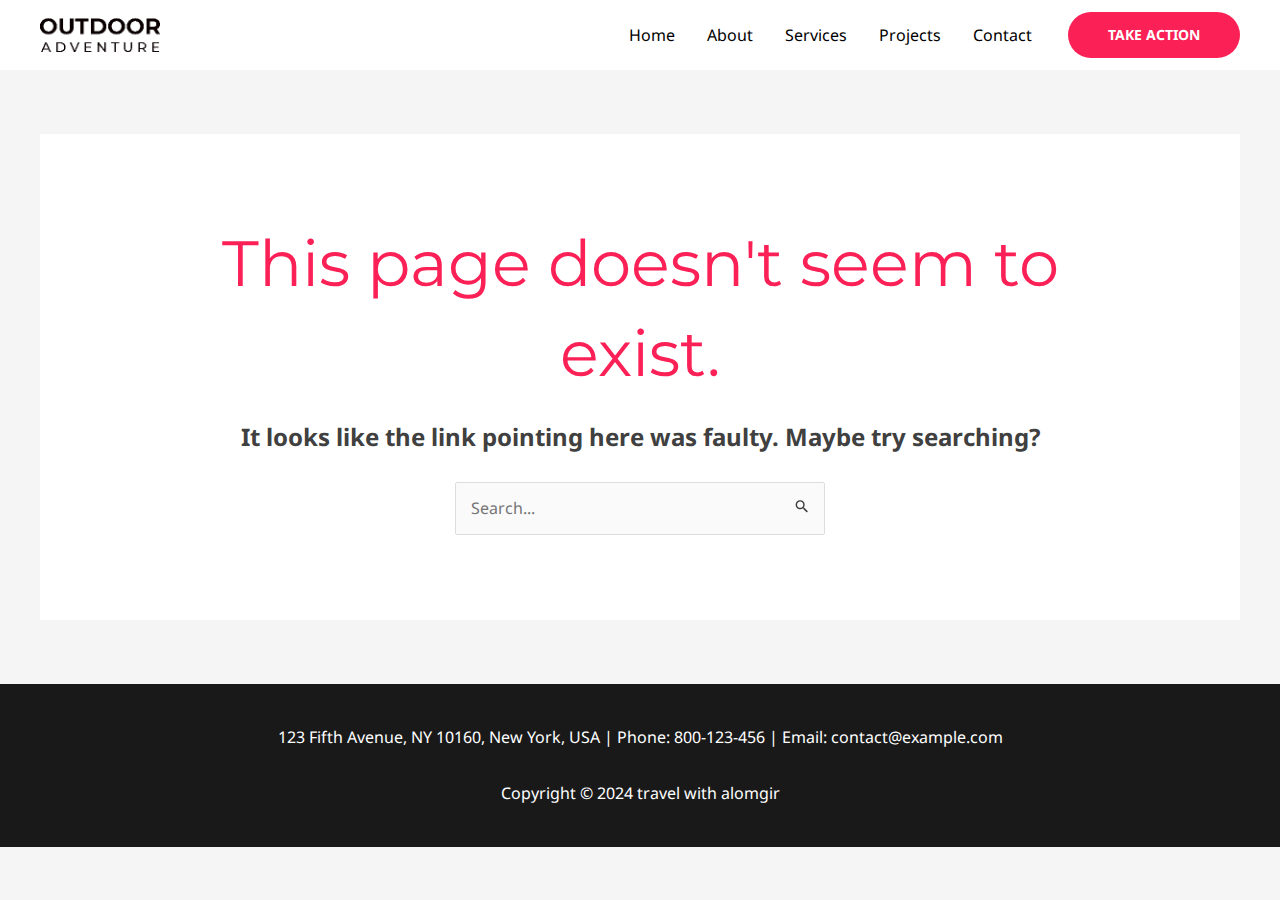
<file: 404/index.html>
<!DOCTYPE html>
<html lang="en-US">
<head>
<meta charset="UTF-8">
<meta name="viewport" content="width=device-width, initial-scale=1">
	 <link rel="profile" href="https://gmpg.org/xfn/11"> 
	 <title>Page not found &#8211; travel with alomgir</title>
<meta name="robots" content="max-image-preview:large">
<link rel="dns-prefetch" href="//fonts.googleapis.com">
<link rel="alternate" type="application/rss+xml" title="travel with alomgir &raquo; Feed" href="/feed/">
<link rel="alternate" type="application/rss+xml" title="travel with alomgir &raquo; Comments Feed" href="/comments/feed/">
<script>
window._wpemojiSettings = {"baseUrl":"https:\/\/s.w.org\/images\/core\/emoji\/15.0.3\/72x72\/","ext":".png","svgUrl":"https:\/\/s.w.org\/images\/core\/emoji\/15.0.3\/svg\/","svgExt":".svg","source":{"concatemoji":"\/wp-includes\/js\/wp-emoji-release.min.js?ver=6.6.1"}};
/*! This file is auto-generated */
!function(i,n){var o,s,e;function c(e){try{var t={supportTests:e,timestamp:(new Date).valueOf()};sessionStorage.setItem(o,JSON.stringify(t))}catch(e){}}function p(e,t,n){e.clearRect(0,0,e.canvas.width,e.canvas.height),e.fillText(t,0,0);var t=new Uint32Array(e.getImageData(0,0,e.canvas.width,e.canvas.height).data),r=(e.clearRect(0,0,e.canvas.width,e.canvas.height),e.fillText(n,0,0),new Uint32Array(e.getImageData(0,0,e.canvas.width,e.canvas.height).data));return t.every(function(e,t){return e===r[t]})}function u(e,t,n){switch(t){case"flag":return n(e,"🏳️‍⚧️","🏳️​⚧️")?!1:!n(e,"🇺🇳","🇺​🇳")&&!n(e,"🏴󠁧󠁢󠁥󠁮󠁧󠁿","🏴​󠁧​󠁢​󠁥​󠁮​󠁧​󠁿");case"emoji":return!n(e,"🐦‍⬛","🐦​⬛")}return!1}function f(e,t,n){var r="undefined"!=typeof WorkerGlobalScope&&self instanceof WorkerGlobalScope?new OffscreenCanvas(300,150):i.createElement("canvas"),a=r.getContext("2d",{willReadFrequently:!0}),o=(a.textBaseline="top",a.font="600 32px Arial",{});return e.forEach(function(e){o[e]=t(a,e,n)}),o}function t(e){var t=i.createElement("script");t.src=e,t.defer=!0,i.head.appendChild(t)}"undefined"!=typeof Promise&&(o="wpEmojiSettingsSupports",s=["flag","emoji"],n.supports={everything:!0,everythingExceptFlag:!0},e=new Promise(function(e){i.addEventListener("DOMContentLoaded",e,{once:!0})}),new Promise(function(t){var n=function(){try{var e=JSON.parse(sessionStorage.getItem(o));if("object"==typeof e&&"number"==typeof e.timestamp&&(new Date).valueOf()<e.timestamp+604800&&"object"==typeof e.supportTests)return e.supportTests}catch(e){}return null}();if(!n){if("undefined"!=typeof Worker&&"undefined"!=typeof OffscreenCanvas&&"undefined"!=typeof URL&&URL.createObjectURL&&"undefined"!=typeof Blob)try{var e="postMessage("+f.toString()+"("+[JSON.stringify(s),u.toString(),p.toString()].join(",")+"));",r=new Blob([e],{type:"text/javascript"}),a=new Worker(URL.createObjectURL(r),{name:"wpTestEmojiSupports"});return void(a.onmessage=function(e){c(n=e.data),a.terminate(),t(n)})}catch(e){}c(n=f(s,u,p))}t(n)}).then(function(e){for(var t in e)n.supports[t]=e[t],n.supports.everything=n.supports.everything&&n.supports[t],"flag"!==t&&(n.supports.everythingExceptFlag=n.supports.everythingExceptFlag&&n.supports[t]);n.supports.everythingExceptFlag=n.supports.everythingExceptFlag&&!n.supports.flag,n.DOMReady=!1,n.readyCallback=function(){n.DOMReady=!0}}).then(function(){return e}).then(function(){var e;n.supports.everything||(n.readyCallback(),(e=n.source||{}).concatemoji?t(e.concatemoji):e.wpemoji&&e.twemoji&&(t(e.twemoji),t(e.wpemoji)))}))}((window,document),window._wpemojiSettings);
</script>
<link rel="stylesheet" id="astra-theme-css-css" href="/wp-content/themes/astra/assets/css/minified/main.min.css?ver=4.7.3" media="all">
<style id="astra-theme-css-inline-css">:root{--ast-post-nav-space:0;--ast-container-default-xlg-padding:6.67em;--ast-container-default-lg-padding:5.67em;--ast-container-default-slg-padding:4.34em;--ast-container-default-md-padding:3.34em;--ast-container-default-sm-padding:6.67em;--ast-container-default-xs-padding:2.4em;--ast-container-default-xxs-padding:1.4em;--ast-code-block-background:#EEEEEE;--ast-comment-inputs-background:#FAFAFA;--ast-normal-container-width:1200px;--ast-narrow-container-width:750px;--ast-blog-title-font-weight:normal;--ast-blog-meta-weight:inherit;}html{font-size:100%;}a,.page-title{color:var(--ast-global-color-0);}a:hover,a:focus{color:var(--ast-global-color-1);}body,button,input,select,textarea,.ast-button,.ast-custom-button{font-family:'Noto Sans',sans-serif;font-weight:400;font-size:16px;font-size:1rem;line-height:var(--ast-body-line-height,1.7em);}blockquote{color:var(--ast-global-color-3);}h1,.entry-content h1,h2,.entry-content h2,h3,.entry-content h3,h4,.entry-content h4,h5,.entry-content h5,h6,.entry-content h6,.site-title,.site-title a{font-family:'Montserrat',sans-serif;font-weight:700;}.site-title{font-size:22px;font-size:1.375rem;display:none;}header .custom-logo-link img{max-width:120px;}.astra-logo-svg{width:120px;}.site-header .site-description{font-size:15px;font-size:0.9375rem;display:none;}.entry-title{font-size:30px;font-size:1.875rem;}.archive .ast-article-post .ast-article-inner,.blog .ast-article-post .ast-article-inner,.archive .ast-article-post .ast-article-inner:hover,.blog .ast-article-post .ast-article-inner:hover{overflow:hidden;}h1,.entry-content h1{font-size:64px;font-size:4rem;font-family:'Montserrat',sans-serif;line-height:1.4em;}h2,.entry-content h2{font-size:34px;font-size:2.125rem;font-family:'Montserrat',sans-serif;line-height:1.3em;}h3,.entry-content h3{font-size:24px;font-size:1.5rem;font-family:'Montserrat',sans-serif;line-height:1.3em;}h4,.entry-content h4{font-size:20px;font-size:1.25rem;line-height:1.2em;font-family:'Montserrat',sans-serif;}h5,.entry-content h5{font-size:18px;font-size:1.125rem;line-height:1.2em;font-family:'Montserrat',sans-serif;}h6,.entry-content h6{font-size:15px;font-size:0.9375rem;line-height:1.25em;font-family:'Montserrat',sans-serif;}::selection{background-color:var(--ast-global-color-0);color:#ffffff;}body,h1,.entry-title a,.entry-content h1,h2,.entry-content h2,h3,.entry-content h3,h4,.entry-content h4,h5,.entry-content h5,h6,.entry-content h6{color:var(--ast-global-color-3);}.tagcloud a:hover,.tagcloud a:focus,.tagcloud a.current-item{color:#ffffff;border-color:var(--ast-global-color-0);background-color:var(--ast-global-color-0);}input:focus,input[type="text"]:focus,input[type="email"]:focus,input[type="url"]:focus,input[type="password"]:focus,input[type="reset"]:focus,input[type="search"]:focus,textarea:focus{border-color:var(--ast-global-color-0);}input[type="radio"]:checked,input[type=reset],input[type="checkbox"]:checked,input[type="checkbox"]:hover:checked,input[type="checkbox"]:focus:checked,input[type=range]::-webkit-slider-thumb{border-color:var(--ast-global-color-0);background-color:var(--ast-global-color-0);box-shadow:none;}.site-footer a:hover + .post-count,.site-footer a:focus + .post-count{background:var(--ast-global-color-0);border-color:var(--ast-global-color-0);}.single .nav-links .nav-previous,.single .nav-links .nav-next{color:var(--ast-global-color-0);}.entry-meta,.entry-meta *{line-height:1.45;color:var(--ast-global-color-0);}.entry-meta a:not(.ast-button):hover,.entry-meta a:not(.ast-button):hover *,.entry-meta a:not(.ast-button):focus,.entry-meta a:not(.ast-button):focus *,.page-links > .page-link,.page-links .page-link:hover,.post-navigation a:hover{color:var(--ast-global-color-1);}#cat option,.secondary .calendar_wrap thead a,.secondary .calendar_wrap thead a:visited{color:var(--ast-global-color-0);}.secondary .calendar_wrap #today,.ast-progress-val span{background:var(--ast-global-color-0);}.secondary a:hover + .post-count,.secondary a:focus + .post-count{background:var(--ast-global-color-0);border-color:var(--ast-global-color-0);}.calendar_wrap #today > a{color:#ffffff;}.page-links .page-link,.single .post-navigation a{color:var(--ast-global-color-0);}.ast-search-menu-icon .search-form button.search-submit{padding:0 4px;}.ast-search-menu-icon form.search-form{padding-right:0;}.ast-search-menu-icon.slide-search input.search-field{width:0;}.ast-header-search .ast-search-menu-icon.ast-dropdown-active .search-form,.ast-header-search .ast-search-menu-icon.ast-dropdown-active .search-field:focus{transition:all 0.2s;}.search-form input.search-field:focus{outline:none;}.wp-block-latest-posts > li > a{color:var(--ast-global-color-2);}.widget-title,.widget .wp-block-heading{font-size:22px;font-size:1.375rem;color:var(--ast-global-color-3);}.ast-search-menu-icon.slide-search a:focus-visible:focus-visible,.astra-search-icon:focus-visible,#close:focus-visible,a:focus-visible,.ast-menu-toggle:focus-visible,.site .skip-link:focus-visible,.wp-block-loginout input:focus-visible,.wp-block-search.wp-block-search__button-inside .wp-block-search__inside-wrapper,.ast-header-navigation-arrow:focus-visible,.woocommerce .wc-proceed-to-checkout > .checkout-button:focus-visible,.woocommerce .woocommerce-MyAccount-navigation ul li a:focus-visible,.ast-orders-table__row .ast-orders-table__cell:focus-visible,.woocommerce .woocommerce-order-details .order-again > .button:focus-visible,.woocommerce .woocommerce-message a.button.wc-forward:focus-visible,.woocommerce #minus_qty:focus-visible,.woocommerce #plus_qty:focus-visible,a#ast-apply-coupon:focus-visible,.woocommerce .woocommerce-info a:focus-visible,.woocommerce .astra-shop-summary-wrap a:focus-visible,.woocommerce a.wc-forward:focus-visible,#ast-apply-coupon:focus-visible,.woocommerce-js .woocommerce-mini-cart-item a.remove:focus-visible,#close:focus-visible,.button.search-submit:focus-visible,#search_submit:focus,.normal-search:focus-visible,.ast-header-account-wrap:focus-visible{outline-style:dotted;outline-color:inherit;outline-width:thin;}input:focus,input[type="text"]:focus,input[type="email"]:focus,input[type="url"]:focus,input[type="password"]:focus,input[type="reset"]:focus,input[type="search"]:focus,input[type="number"]:focus,textarea:focus,.wp-block-search__input:focus,[data-section="section-header-mobile-trigger"] .ast-button-wrap .ast-mobile-menu-trigger-minimal:focus,.ast-mobile-popup-drawer.active .menu-toggle-close:focus,.woocommerce-ordering select.orderby:focus,#ast-scroll-top:focus,#coupon_code:focus,.woocommerce-page #comment:focus,.woocommerce #reviews #respond input#submit:focus,.woocommerce a.add_to_cart_button:focus,.woocommerce .button.single_add_to_cart_button:focus,.woocommerce .woocommerce-cart-form button:focus,.woocommerce .woocommerce-cart-form__cart-item .quantity .qty:focus,.woocommerce .woocommerce-billing-fields .woocommerce-billing-fields__field-wrapper .woocommerce-input-wrapper > .input-text:focus,.woocommerce #order_comments:focus,.woocommerce #place_order:focus,.woocommerce .woocommerce-address-fields .woocommerce-address-fields__field-wrapper .woocommerce-input-wrapper > .input-text:focus,.woocommerce .woocommerce-MyAccount-content form button:focus,.woocommerce .woocommerce-MyAccount-content .woocommerce-EditAccountForm .woocommerce-form-row .woocommerce-Input.input-text:focus,.woocommerce .ast-woocommerce-container .woocommerce-pagination ul.page-numbers li a:focus,body #content .woocommerce form .form-row .select2-container--default .select2-selection--single:focus,#ast-coupon-code:focus,.woocommerce.woocommerce-js .quantity input[type=number]:focus,.woocommerce-js .woocommerce-mini-cart-item .quantity input[type=number]:focus,.woocommerce p#ast-coupon-trigger:focus{border-style:dotted;border-color:inherit;border-width:thin;}input{outline:none;}.site-logo-img img{ transition:all 0.2s linear;}body .ast-oembed-container *{position:absolute;top:0;width:100%;height:100%;left:0;}body .wp-block-embed-pocket-casts .ast-oembed-container *{position:unset;}.ast-single-post-featured-section + article {margin-top: 2em;}.site-content .ast-single-post-featured-section img {width: 100%;overflow: hidden;object-fit: cover;}.ast-separate-container .site-content .ast-single-post-featured-section + article {margin-top: -80px;z-index: 9;position: relative;border-radius: 4px;}@media (min-width: 922px) {.ast-no-sidebar .site-content .ast-article-image-container--wide {margin-left: -120px;margin-right: -120px;max-width: unset;width: unset;}.ast-left-sidebar .site-content .ast-article-image-container--wide,.ast-right-sidebar .site-content .ast-article-image-container--wide {margin-left: -10px;margin-right: -10px;}.site-content .ast-article-image-container--full {margin-left: calc( -50vw + 50%);margin-right: calc( -50vw + 50%);max-width: 100vw;width: 100vw;}.ast-left-sidebar .site-content .ast-article-image-container--full,.ast-right-sidebar .site-content .ast-article-image-container--full {margin-left: -10px;margin-right: -10px;max-width: inherit;width: auto;}}.site > .ast-single-related-posts-container {margin-top: 0;}@media (min-width: 922px) {.ast-desktop .ast-container--narrow {max-width: var(--ast-narrow-container-width);margin: 0 auto;}}@media (max-width:921.9px){#ast-desktop-header{display:none;}}@media (min-width:922px){#ast-mobile-header{display:none;}}.wp-block-buttons.aligncenter{justify-content:center;}.wp-block-buttons .wp-block-button.is-style-outline .wp-block-button__link.wp-element-button,.ast-outline-button,.wp-block-uagb-buttons-child .uagb-buttons-repeater.ast-outline-button{border-color:var(--ast-global-color-0);border-top-width:1px;border-right-width:1px;border-bottom-width:1px;border-left-width:1px;font-family:inherit;font-weight:700;font-size:14px;font-size:0.875rem;line-height:1em;padding-top:17px;padding-right:40px;padding-bottom:17px;padding-left:40px;border-top-left-radius:30px;border-top-right-radius:30px;border-bottom-right-radius:30px;border-bottom-left-radius:30px;}.wp-block-buttons .wp-block-button.is-style-outline > .wp-block-button__link:not(.has-text-color),.wp-block-buttons .wp-block-button.wp-block-button__link.is-style-outline:not(.has-text-color),.ast-outline-button{color:var(--ast-global-color-0);}.wp-block-button.is-style-outline .wp-block-button__link:hover,.wp-block-buttons .wp-block-button.is-style-outline .wp-block-button__link:focus,.wp-block-buttons .wp-block-button.is-style-outline > .wp-block-button__link:not(.has-text-color):hover,.wp-block-buttons .wp-block-button.wp-block-button__link.is-style-outline:not(.has-text-color):hover,.ast-outline-button:hover,.ast-outline-button:focus,.wp-block-uagb-buttons-child .uagb-buttons-repeater.ast-outline-button:hover,.wp-block-uagb-buttons-child .uagb-buttons-repeater.ast-outline-button:focus{color:#ffffff;background-color:var(--ast-global-color-1);border-color:var(--ast-global-color-1);}@media (max-width:921px){.wp-block-buttons .wp-block-button.is-style-outline .wp-block-button__link.wp-element-button,.ast-outline-button,.wp-block-uagb-buttons-child .uagb-buttons-repeater.ast-outline-button{padding-top:17px;padding-right:40px;padding-bottom:17px;padding-left:40px;border-top-left-radius:30px;border-top-right-radius:30px;border-bottom-right-radius:30px;border-bottom-left-radius:30px;}}@media (max-width:544px){.wp-block-buttons .wp-block-button.is-style-outline .wp-block-button__link.wp-element-button,.ast-outline-button,.wp-block-uagb-buttons-child .uagb-buttons-repeater.ast-outline-button{padding-top:17px;padding-right:40px;padding-bottom:17px;padding-left:40px;border-top-left-radius:30px;border-top-right-radius:30px;border-bottom-right-radius:30px;border-bottom-left-radius:30px;}}.entry-content[ast-blocks-layout] > figure{margin-bottom:1em;}@media (max-width:921px){.ast-separate-container #primary,.ast-separate-container #secondary{padding:1.5em 0;}#primary,#secondary{padding:1.5em 0;margin:0;}.ast-left-sidebar #content > .ast-container{display:flex;flex-direction:column-reverse;width:100%;}.ast-separate-container .ast-article-post,.ast-separate-container .ast-article-single{padding:1.5em 2.14em;}.ast-author-box img.avatar{margin:20px 0 0 0;}}@media (min-width:922px){.ast-separate-container.ast-right-sidebar #primary,.ast-separate-container.ast-left-sidebar #primary{border:0;}.search-no-results.ast-separate-container #primary{margin-bottom:4em;}}.ast-404-layout-1 .ast-404-text{font-size:200px;font-size:12.5rem;}@media (min-width:922px){.error404.ast-separate-container #primary{margin-bottom:4em;}}@media (max-width:920px){.ast-404-layout-1 .ast-404-text{font-size:100px;font-size:6.25rem;}}.elementor-button-wrapper .elementor-button{border-style:solid;text-decoration:none;border-top-width:0px;border-right-width:0px;border-left-width:0px;border-bottom-width:0px;}body .elementor-button.elementor-size-sm,body .elementor-button.elementor-size-xs,body .elementor-button.elementor-size-md,body .elementor-button.elementor-size-lg,body .elementor-button.elementor-size-xl,body .elementor-button{border-top-left-radius:30px;border-top-right-radius:30px;border-bottom-right-radius:30px;border-bottom-left-radius:30px;padding-top:17px;padding-right:40px;padding-bottom:17px;padding-left:40px;}@media (max-width:921px){.elementor-button-wrapper .elementor-button.elementor-size-sm,.elementor-button-wrapper .elementor-button.elementor-size-xs,.elementor-button-wrapper .elementor-button.elementor-size-md,.elementor-button-wrapper .elementor-button.elementor-size-lg,.elementor-button-wrapper .elementor-button.elementor-size-xl,.elementor-button-wrapper .elementor-button{padding-top:17px;padding-right:40px;padding-bottom:17px;padding-left:40px;border-top-left-radius:30px;border-top-right-radius:30px;border-bottom-right-radius:30px;border-bottom-left-radius:30px;}}@media (max-width:544px){.elementor-button-wrapper .elementor-button.elementor-size-sm,.elementor-button-wrapper .elementor-button.elementor-size-xs,.elementor-button-wrapper .elementor-button.elementor-size-md,.elementor-button-wrapper .elementor-button.elementor-size-lg,.elementor-button-wrapper .elementor-button.elementor-size-xl,.elementor-button-wrapper .elementor-button{padding-top:17px;padding-right:40px;padding-bottom:17px;padding-left:40px;border-top-left-radius:30px;border-top-right-radius:30px;border-bottom-right-radius:30px;border-bottom-left-radius:30px;}}.elementor-button-wrapper .elementor-button{border-color:var(--ast-global-color-0);background-color:var(--ast-global-color-0);}.elementor-button-wrapper .elementor-button:hover,.elementor-button-wrapper .elementor-button:focus{color:#ffffff;background-color:var(--ast-global-color-1);border-color:var(--ast-global-color-1);}.wp-block-button .wp-block-button__link ,.elementor-button-wrapper .elementor-button,.elementor-button-wrapper .elementor-button:visited{color:#ffffff;}.elementor-button-wrapper .elementor-button{font-weight:700;font-size:14px;font-size:0.875rem;line-height:1em;text-transform:uppercase;}body .elementor-button.elementor-size-sm,body .elementor-button.elementor-size-xs,body .elementor-button.elementor-size-md,body .elementor-button.elementor-size-lg,body .elementor-button.elementor-size-xl,body .elementor-button{font-size:14px;font-size:0.875rem;}.wp-block-button .wp-block-button__link:hover,.wp-block-button .wp-block-button__link:focus{color:#ffffff;background-color:var(--ast-global-color-1);border-color:var(--ast-global-color-1);}.elementor-widget-heading h1.elementor-heading-title{line-height:1.4em;}.elementor-widget-heading h2.elementor-heading-title{line-height:1.3em;}.elementor-widget-heading h3.elementor-heading-title{line-height:1.3em;}.elementor-widget-heading h4.elementor-heading-title{line-height:1.2em;}.elementor-widget-heading h5.elementor-heading-title{line-height:1.2em;}.elementor-widget-heading h6.elementor-heading-title{line-height:1.25em;}.wp-block-button .wp-block-button__link,.wp-block-search .wp-block-search__button,body .wp-block-file .wp-block-file__button{border-style:solid;border-top-width:0px;border-right-width:0px;border-left-width:0px;border-bottom-width:0px;border-color:var(--ast-global-color-0);background-color:var(--ast-global-color-0);color:#ffffff;font-family:inherit;font-weight:700;line-height:1em;text-transform:uppercase;font-size:14px;font-size:0.875rem;border-top-left-radius:30px;border-top-right-radius:30px;border-bottom-right-radius:30px;border-bottom-left-radius:30px;padding-top:17px;padding-right:40px;padding-bottom:17px;padding-left:40px;}@media (max-width:921px){.wp-block-button .wp-block-button__link,.wp-block-search .wp-block-search__button,body .wp-block-file .wp-block-file__button{padding-top:17px;padding-right:40px;padding-bottom:17px;padding-left:40px;border-top-left-radius:30px;border-top-right-radius:30px;border-bottom-right-radius:30px;border-bottom-left-radius:30px;}}@media (max-width:544px){.wp-block-button .wp-block-button__link,.wp-block-search .wp-block-search__button,body .wp-block-file .wp-block-file__button{padding-top:17px;padding-right:40px;padding-bottom:17px;padding-left:40px;border-top-left-radius:30px;border-top-right-radius:30px;border-bottom-right-radius:30px;border-bottom-left-radius:30px;}}.menu-toggle,button,.ast-button,.ast-custom-button,.button,input#submit,input[type="button"],input[type="submit"],input[type="reset"],form[CLASS*="wp-block-search__"].wp-block-search .wp-block-search__inside-wrapper .wp-block-search__button,body .wp-block-file .wp-block-file__button,.woocommerce-js a.button,.woocommerce button.button,.woocommerce .woocommerce-message a.button,.woocommerce #respond input#submit.alt,.woocommerce input.button.alt,.woocommerce input.button,.woocommerce input.button:disabled,.woocommerce input.button:disabled[disabled],.woocommerce input.button:disabled:hover,.woocommerce input.button:disabled[disabled]:hover,.woocommerce #respond input#submit,.woocommerce button.button.alt.disabled,.wc-block-grid__products .wc-block-grid__product .wp-block-button__link,.wc-block-grid__product-onsale,[CLASS*="wc-block"] button,.woocommerce-js .astra-cart-drawer .astra-cart-drawer-content .woocommerce-mini-cart__buttons .button:not(.checkout):not(.ast-continue-shopping),.woocommerce-js .astra-cart-drawer .astra-cart-drawer-content .woocommerce-mini-cart__buttons a.checkout,.woocommerce button.button.alt.disabled.wc-variation-selection-needed,[CLASS*="wc-block"] .wc-block-components-button{border-style:solid;border-top-width:0px;border-right-width:0px;border-left-width:0px;border-bottom-width:0px;color:#ffffff;border-color:var(--ast-global-color-0);background-color:var(--ast-global-color-0);padding-top:17px;padding-right:40px;padding-bottom:17px;padding-left:40px;font-family:inherit;font-weight:700;font-size:14px;font-size:0.875rem;line-height:1em;text-transform:uppercase;border-top-left-radius:30px;border-top-right-radius:30px;border-bottom-right-radius:30px;border-bottom-left-radius:30px;}button:focus,.menu-toggle:hover,button:hover,.ast-button:hover,.ast-custom-button:hover .button:hover,.ast-custom-button:hover ,input[type=reset]:hover,input[type=reset]:focus,input#submit:hover,input#submit:focus,input[type="button"]:hover,input[type="button"]:focus,input[type="submit"]:hover,input[type="submit"]:focus,form[CLASS*="wp-block-search__"].wp-block-search .wp-block-search__inside-wrapper .wp-block-search__button:hover,form[CLASS*="wp-block-search__"].wp-block-search .wp-block-search__inside-wrapper .wp-block-search__button:focus,body .wp-block-file .wp-block-file__button:hover,body .wp-block-file .wp-block-file__button:focus,.woocommerce-js a.button:hover,.woocommerce button.button:hover,.woocommerce .woocommerce-message a.button:hover,.woocommerce #respond input#submit:hover,.woocommerce #respond input#submit.alt:hover,.woocommerce input.button.alt:hover,.woocommerce input.button:hover,.woocommerce button.button.alt.disabled:hover,.wc-block-grid__products .wc-block-grid__product .wp-block-button__link:hover,[CLASS*="wc-block"] button:hover,.woocommerce-js .astra-cart-drawer .astra-cart-drawer-content .woocommerce-mini-cart__buttons .button:not(.checkout):not(.ast-continue-shopping):hover,.woocommerce-js .astra-cart-drawer .astra-cart-drawer-content .woocommerce-mini-cart__buttons a.checkout:hover,.woocommerce button.button.alt.disabled.wc-variation-selection-needed:hover,[CLASS*="wc-block"] .wc-block-components-button:hover,[CLASS*="wc-block"] .wc-block-components-button:focus{color:#ffffff;background-color:var(--ast-global-color-1);border-color:var(--ast-global-color-1);}@media (max-width:921px){.menu-toggle,button,.ast-button,.ast-custom-button,.button,input#submit,input[type="button"],input[type="submit"],input[type="reset"],form[CLASS*="wp-block-search__"].wp-block-search .wp-block-search__inside-wrapper .wp-block-search__button,body .wp-block-file .wp-block-file__button,.woocommerce-js a.button,.woocommerce button.button,.woocommerce .woocommerce-message a.button,.woocommerce #respond input#submit.alt,.woocommerce input.button.alt,.woocommerce input.button,.woocommerce input.button:disabled,.woocommerce input.button:disabled[disabled],.woocommerce input.button:disabled:hover,.woocommerce input.button:disabled[disabled]:hover,.woocommerce #respond input#submit,.woocommerce button.button.alt.disabled,.wc-block-grid__products .wc-block-grid__product .wp-block-button__link,.wc-block-grid__product-onsale,[CLASS*="wc-block"] button,.woocommerce-js .astra-cart-drawer .astra-cart-drawer-content .woocommerce-mini-cart__buttons .button:not(.checkout):not(.ast-continue-shopping),.woocommerce-js .astra-cart-drawer .astra-cart-drawer-content .woocommerce-mini-cart__buttons a.checkout,.woocommerce button.button.alt.disabled.wc-variation-selection-needed,[CLASS*="wc-block"] .wc-block-components-button{padding-top:17px;padding-right:40px;padding-bottom:17px;padding-left:40px;border-top-left-radius:30px;border-top-right-radius:30px;border-bottom-right-radius:30px;border-bottom-left-radius:30px;}}@media (max-width:544px){.menu-toggle,button,.ast-button,.ast-custom-button,.button,input#submit,input[type="button"],input[type="submit"],input[type="reset"],form[CLASS*="wp-block-search__"].wp-block-search .wp-block-search__inside-wrapper .wp-block-search__button,body .wp-block-file .wp-block-file__button,.woocommerce-js a.button,.woocommerce button.button,.woocommerce .woocommerce-message a.button,.woocommerce #respond input#submit.alt,.woocommerce input.button.alt,.woocommerce input.button,.woocommerce input.button:disabled,.woocommerce input.button:disabled[disabled],.woocommerce input.button:disabled:hover,.woocommerce input.button:disabled[disabled]:hover,.woocommerce #respond input#submit,.woocommerce button.button.alt.disabled,.wc-block-grid__products .wc-block-grid__product .wp-block-button__link,.wc-block-grid__product-onsale,[CLASS*="wc-block"] button,.woocommerce-js .astra-cart-drawer .astra-cart-drawer-content .woocommerce-mini-cart__buttons .button:not(.checkout):not(.ast-continue-shopping),.woocommerce-js .astra-cart-drawer .astra-cart-drawer-content .woocommerce-mini-cart__buttons a.checkout,.woocommerce button.button.alt.disabled.wc-variation-selection-needed,[CLASS*="wc-block"] .wc-block-components-button{padding-top:17px;padding-right:40px;padding-bottom:17px;padding-left:40px;border-top-left-radius:30px;border-top-right-radius:30px;border-bottom-right-radius:30px;border-bottom-left-radius:30px;}}@media (max-width:921px){.ast-mobile-header-stack .main-header-bar .ast-search-menu-icon{display:inline-block;}.ast-header-break-point.ast-header-custom-item-outside .ast-mobile-header-stack .main-header-bar .ast-search-icon{margin:0;}.ast-comment-avatar-wrap img{max-width:2.5em;}.ast-comment-meta{padding:0 1.8888em 1.3333em;}.ast-separate-container .ast-comment-list li.depth-1{padding:1.5em 2.14em;}.ast-separate-container .comment-respond{padding:2em 2.14em;}}@media (min-width:544px){.ast-container{max-width:100%;}}@media (max-width:544px){.ast-separate-container .ast-article-post,.ast-separate-container .ast-article-single,.ast-separate-container .comments-title,.ast-separate-container .ast-archive-description{padding:1.5em 1em;}.ast-separate-container #content .ast-container{padding-left:0.54em;padding-right:0.54em;}.ast-separate-container .ast-comment-list .bypostauthor{padding:.5em;}.ast-search-menu-icon.ast-dropdown-active .search-field{width:170px;}} #ast-mobile-header .ast-site-header-cart-li a{pointer-events:none;} #ast-desktop-header .ast-site-header-cart-li a{pointer-events:none;}body,.ast-separate-container{background-color:var(--ast-global-color-4);background-image:none;}@media (max-width:921px){.site-title{display:none;}.site-header .site-description{display:none;}h1,.entry-content h1{font-size:44px;}h2,.entry-content h2{font-size:32px;}h3,.entry-content h3{font-size:20px;}h6,.entry-content h6{font-size:14px;font-size:0.875rem;}}@media (max-width:544px){.widget-title{font-size:21px;font-size:1.4rem;}body,button,input,select,textarea,.ast-button,.ast-custom-button{font-size:15px;font-size:0.9375rem;}#secondary,#secondary button,#secondary input,#secondary select,#secondary textarea{font-size:15px;font-size:0.9375rem;}.site-title{font-size:20px;font-size:1.25rem;display:none;}.site-header .site-description{font-size:14px;font-size:0.875rem;display:none;}h1,.entry-content h1{font-size:30px;}h2,.entry-content h2{font-size:24px;}h3,.entry-content h3{font-size:20px;}h4,.entry-content h4{font-size:19px;font-size:1.1875rem;}h5,.entry-content h5{font-size:16px;font-size:1rem;}h6,.entry-content h6{font-size:15px;font-size:0.9375rem;}header .custom-logo-link img,.ast-header-break-point .site-branding img,.ast-header-break-point .custom-logo-link img{max-width:100px;}.astra-logo-svg{width:100px;}.ast-header-break-point .site-logo-img .custom-mobile-logo-link img{max-width:100px;}}@media (max-width:921px){html{font-size:91.2%;}}@media (max-width:544px){html{font-size:100%;}}@media (min-width:922px){.ast-container{max-width:1240px;}}@media (min-width:922px){.site-content .ast-container{display:flex;}}@media (max-width:921px){.site-content .ast-container{flex-direction:column;}}@media (min-width:922px){.main-header-menu .sub-menu .menu-item.ast-left-align-sub-menu:hover > .sub-menu,.main-header-menu .sub-menu .menu-item.ast-left-align-sub-menu.focus > .sub-menu{margin-left:-0px;}}.site .comments-area{padding-bottom:3em;}.wp-block-file {display: flex;align-items: center;flex-wrap: wrap;justify-content: space-between;}.wp-block-pullquote {border: none;}.wp-block-pullquote blockquote::before {content: "\201D";font-family: "Helvetica",sans-serif;display: flex;transform: rotate( 180deg );font-size: 6rem;font-style: normal;line-height: 1;font-weight: bold;align-items: center;justify-content: center;}.has-text-align-right > blockquote::before {justify-content: flex-start;}.has-text-align-left > blockquote::before {justify-content: flex-end;}figure.wp-block-pullquote.is-style-solid-color blockquote {max-width: 100%;text-align: inherit;}html body {--wp--custom--ast-default-block-top-padding: 3em;--wp--custom--ast-default-block-right-padding: 3em;--wp--custom--ast-default-block-bottom-padding: 3em;--wp--custom--ast-default-block-left-padding: 3em;--wp--custom--ast-container-width: 1200px;--wp--custom--ast-content-width-size: 1200px;--wp--custom--ast-wide-width-size: calc(1200px + var(--wp--custom--ast-default-block-left-padding) + var(--wp--custom--ast-default-block-right-padding));}.ast-narrow-container {--wp--custom--ast-content-width-size: 750px;--wp--custom--ast-wide-width-size: 750px;}@media(max-width: 921px) {html body {--wp--custom--ast-default-block-top-padding: 3em;--wp--custom--ast-default-block-right-padding: 2em;--wp--custom--ast-default-block-bottom-padding: 3em;--wp--custom--ast-default-block-left-padding: 2em;}}@media(max-width: 544px) {html body {--wp--custom--ast-default-block-top-padding: 3em;--wp--custom--ast-default-block-right-padding: 1.5em;--wp--custom--ast-default-block-bottom-padding: 3em;--wp--custom--ast-default-block-left-padding: 1.5em;}}.entry-content > .wp-block-group,.entry-content > .wp-block-cover,.entry-content > .wp-block-columns {padding-top: var(--wp--custom--ast-default-block-top-padding);padding-right: var(--wp--custom--ast-default-block-right-padding);padding-bottom: var(--wp--custom--ast-default-block-bottom-padding);padding-left: var(--wp--custom--ast-default-block-left-padding);}.ast-plain-container.ast-no-sidebar .entry-content > .alignfull,.ast-page-builder-template .ast-no-sidebar .entry-content > .alignfull {margin-left: calc( -50vw + 50%);margin-right: calc( -50vw + 50%);max-width: 100vw;width: 100vw;}.ast-plain-container.ast-no-sidebar .entry-content .alignfull .alignfull,.ast-page-builder-template.ast-no-sidebar .entry-content .alignfull .alignfull,.ast-plain-container.ast-no-sidebar .entry-content .alignfull .alignwide,.ast-page-builder-template.ast-no-sidebar .entry-content .alignfull .alignwide,.ast-plain-container.ast-no-sidebar .entry-content .alignwide .alignfull,.ast-page-builder-template.ast-no-sidebar .entry-content .alignwide .alignfull,.ast-plain-container.ast-no-sidebar .entry-content .alignwide .alignwide,.ast-page-builder-template.ast-no-sidebar .entry-content .alignwide .alignwide,.ast-plain-container.ast-no-sidebar .entry-content .wp-block-column .alignfull,.ast-page-builder-template.ast-no-sidebar .entry-content .wp-block-column .alignfull,.ast-plain-container.ast-no-sidebar .entry-content .wp-block-column .alignwide,.ast-page-builder-template.ast-no-sidebar .entry-content .wp-block-column .alignwide {margin-left: auto;margin-right: auto;width: 100%;}[ast-blocks-layout] .wp-block-separator:not(.is-style-dots) {height: 0;}[ast-blocks-layout] .wp-block-separator {margin: 20px auto;}[ast-blocks-layout] .wp-block-separator:not(.is-style-wide):not(.is-style-dots) {max-width: 100px;}[ast-blocks-layout] .wp-block-separator.has-background {padding: 0;}.entry-content[ast-blocks-layout] > * {max-width: var(--wp--custom--ast-content-width-size);margin-left: auto;margin-right: auto;}.entry-content[ast-blocks-layout] > .alignwide {max-width: var(--wp--custom--ast-wide-width-size);}.entry-content[ast-blocks-layout] .alignfull {max-width: none;}.entry-content .wp-block-columns {margin-bottom: 0;}blockquote {margin: 1.5em;border-color: rgba(0,0,0,0.05);}.wp-block-quote:not(.has-text-align-right):not(.has-text-align-center) {border-left: 5px solid rgba(0,0,0,0.05);}.has-text-align-right > blockquote,blockquote.has-text-align-right {border-right: 5px solid rgba(0,0,0,0.05);}.has-text-align-left > blockquote,blockquote.has-text-align-left {border-left: 5px solid rgba(0,0,0,0.05);}.wp-block-site-tagline,.wp-block-latest-posts .read-more {margin-top: 15px;}.wp-block-loginout p label {display: block;}.wp-block-loginout p:not(.login-remember):not(.login-submit) input {width: 100%;}.wp-block-loginout input:focus {border-color: transparent;}.wp-block-loginout input:focus {outline: thin dotted;}.entry-content .wp-block-media-text .wp-block-media-text__content {padding: 0 0 0 8%;}.entry-content .wp-block-media-text.has-media-on-the-right .wp-block-media-text__content {padding: 0 8% 0 0;}.entry-content .wp-block-media-text.has-background .wp-block-media-text__content {padding: 8%;}.entry-content .wp-block-cover:not([class*="background-color"]) .wp-block-cover__inner-container,.entry-content .wp-block-cover:not([class*="background-color"]) .wp-block-cover-image-text,.entry-content .wp-block-cover:not([class*="background-color"]) .wp-block-cover-text,.entry-content .wp-block-cover-image:not([class*="background-color"]) .wp-block-cover__inner-container,.entry-content .wp-block-cover-image:not([class*="background-color"]) .wp-block-cover-image-text,.entry-content .wp-block-cover-image:not([class*="background-color"]) .wp-block-cover-text {color: var(--ast-global-color-5);}.wp-block-loginout .login-remember input {width: 1.1rem;height: 1.1rem;margin: 0 5px 4px 0;vertical-align: middle;}.wp-block-latest-posts > li > *:first-child,.wp-block-latest-posts:not(.is-grid) > li:first-child {margin-top: 0;}.entry-content .wp-block-buttons,.entry-content .wp-block-uagb-buttons {margin-bottom: 1.5em;}.wp-block-search__inside-wrapper .wp-block-search__input {padding: 0 10px;color: var(--ast-global-color-3);background: var(--ast-global-color-5);border-color: var(--ast-border-color);}.wp-block-latest-posts .read-more {margin-bottom: 1.5em;}.wp-block-search__no-button .wp-block-search__inside-wrapper .wp-block-search__input {padding-top: 5px;padding-bottom: 5px;}.wp-block-latest-posts .wp-block-latest-posts__post-date,.wp-block-latest-posts .wp-block-latest-posts__post-author {font-size: 1rem;}.wp-block-latest-posts > li > *,.wp-block-latest-posts:not(.is-grid) > li {margin-top: 12px;margin-bottom: 12px;}.ast-page-builder-template .entry-content[ast-blocks-layout] > *,.ast-page-builder-template .entry-content[ast-blocks-layout] > .alignfull > * {max-width: none;}.ast-page-builder-template .entry-content[ast-blocks-layout] > .alignwide > * {max-width: var(--wp--custom--ast-wide-width-size);}.ast-page-builder-template .entry-content[ast-blocks-layout] > .inherit-container-width > *,.ast-page-builder-template .entry-content[ast-blocks-layout] > * > *,.entry-content[ast-blocks-layout] > .wp-block-cover .wp-block-cover__inner-container {max-width: var(--wp--custom--ast-content-width-size);margin-left: auto;margin-right: auto;}.entry-content[ast-blocks-layout] .wp-block-cover:not(.alignleft):not(.alignright) {width: auto;}@media(max-width: 1200px) {.ast-separate-container .entry-content > .alignfull,.ast-separate-container .entry-content[ast-blocks-layout] > .alignwide,.ast-plain-container .entry-content[ast-blocks-layout] > .alignwide,.ast-plain-container .entry-content .alignfull {margin-left: calc(-1 * min(var(--ast-container-default-xlg-padding),20px)) ;margin-right: calc(-1 * min(var(--ast-container-default-xlg-padding),20px));}}@media(min-width: 1201px) {.ast-separate-container .entry-content > .alignfull {margin-left: calc(-1 * var(--ast-container-default-xlg-padding) );margin-right: calc(-1 * var(--ast-container-default-xlg-padding) );}.ast-separate-container .entry-content[ast-blocks-layout] > .alignwide,.ast-plain-container .entry-content[ast-blocks-layout] > .alignwide {margin-left: calc(-1 * var(--wp--custom--ast-default-block-left-padding) );margin-right: calc(-1 * var(--wp--custom--ast-default-block-right-padding) );}}@media(min-width: 921px) {.ast-separate-container .entry-content .wp-block-group.alignwide:not(.inherit-container-width) > :where(:not(.alignleft):not(.alignright)),.ast-plain-container .entry-content .wp-block-group.alignwide:not(.inherit-container-width) > :where(:not(.alignleft):not(.alignright)) {max-width: calc( var(--wp--custom--ast-content-width-size) + 80px );}.ast-plain-container.ast-right-sidebar .entry-content[ast-blocks-layout] .alignfull,.ast-plain-container.ast-left-sidebar .entry-content[ast-blocks-layout] .alignfull {margin-left: -60px;margin-right: -60px;}}@media(min-width: 544px) {.entry-content > .alignleft {margin-right: 20px;}.entry-content > .alignright {margin-left: 20px;}}@media (max-width:544px){.wp-block-columns .wp-block-column:not(:last-child){margin-bottom:20px;}.wp-block-latest-posts{margin:0;}}@media( max-width: 600px ) {.entry-content .wp-block-media-text .wp-block-media-text__content,.entry-content .wp-block-media-text.has-media-on-the-right .wp-block-media-text__content {padding: 8% 0 0;}.entry-content .wp-block-media-text.has-background .wp-block-media-text__content {padding: 8%;}}.ast-page-builder-template .entry-header {padding-left: 0;}.ast-narrow-container .site-content .wp-block-uagb-image--align-full .wp-block-uagb-image__figure {max-width: 100%;margin-left: auto;margin-right: auto;}:root .has-ast-global-color-0-color{color:var(--ast-global-color-0);}:root .has-ast-global-color-0-background-color{background-color:var(--ast-global-color-0);}:root .wp-block-button .has-ast-global-color-0-color{color:var(--ast-global-color-0);}:root .wp-block-button .has-ast-global-color-0-background-color{background-color:var(--ast-global-color-0);}:root .has-ast-global-color-1-color{color:var(--ast-global-color-1);}:root .has-ast-global-color-1-background-color{background-color:var(--ast-global-color-1);}:root .wp-block-button .has-ast-global-color-1-color{color:var(--ast-global-color-1);}:root .wp-block-button .has-ast-global-color-1-background-color{background-color:var(--ast-global-color-1);}:root .has-ast-global-color-2-color{color:var(--ast-global-color-2);}:root .has-ast-global-color-2-background-color{background-color:var(--ast-global-color-2);}:root .wp-block-button .has-ast-global-color-2-color{color:var(--ast-global-color-2);}:root .wp-block-button .has-ast-global-color-2-background-color{background-color:var(--ast-global-color-2);}:root .has-ast-global-color-3-color{color:var(--ast-global-color-3);}:root .has-ast-global-color-3-background-color{background-color:var(--ast-global-color-3);}:root .wp-block-button .has-ast-global-color-3-color{color:var(--ast-global-color-3);}:root .wp-block-button .has-ast-global-color-3-background-color{background-color:var(--ast-global-color-3);}:root .has-ast-global-color-4-color{color:var(--ast-global-color-4);}:root .has-ast-global-color-4-background-color{background-color:var(--ast-global-color-4);}:root .wp-block-button .has-ast-global-color-4-color{color:var(--ast-global-color-4);}:root .wp-block-button .has-ast-global-color-4-background-color{background-color:var(--ast-global-color-4);}:root .has-ast-global-color-5-color{color:var(--ast-global-color-5);}:root .has-ast-global-color-5-background-color{background-color:var(--ast-global-color-5);}:root .wp-block-button .has-ast-global-color-5-color{color:var(--ast-global-color-5);}:root .wp-block-button .has-ast-global-color-5-background-color{background-color:var(--ast-global-color-5);}:root .has-ast-global-color-6-color{color:var(--ast-global-color-6);}:root .has-ast-global-color-6-background-color{background-color:var(--ast-global-color-6);}:root .wp-block-button .has-ast-global-color-6-color{color:var(--ast-global-color-6);}:root .wp-block-button .has-ast-global-color-6-background-color{background-color:var(--ast-global-color-6);}:root .has-ast-global-color-7-color{color:var(--ast-global-color-7);}:root .has-ast-global-color-7-background-color{background-color:var(--ast-global-color-7);}:root .wp-block-button .has-ast-global-color-7-color{color:var(--ast-global-color-7);}:root .wp-block-button .has-ast-global-color-7-background-color{background-color:var(--ast-global-color-7);}:root .has-ast-global-color-8-color{color:var(--ast-global-color-8);}:root .has-ast-global-color-8-background-color{background-color:var(--ast-global-color-8);}:root .wp-block-button .has-ast-global-color-8-color{color:var(--ast-global-color-8);}:root .wp-block-button .has-ast-global-color-8-background-color{background-color:var(--ast-global-color-8);}:root{--ast-global-color-0:#fb2056;--ast-global-color-1:#da1c4b;--ast-global-color-2:#191919;--ast-global-color-3:#404040;--ast-global-color-4:#f5f5f5;--ast-global-color-5:#ffffff;--ast-global-color-6:#ececec;--ast-global-color-7:#191919;--ast-global-color-8:#000000;}:root {--ast-border-color : #dddddd;}.ast-breadcrumbs .trail-browse,.ast-breadcrumbs .trail-items,.ast-breadcrumbs .trail-items li{display:inline-block;margin:0;padding:0;border:none;background:inherit;text-indent:0;text-decoration:none;}.ast-breadcrumbs .trail-browse{font-size:inherit;font-style:inherit;font-weight:inherit;color:inherit;}.ast-breadcrumbs .trail-items{list-style:none;}.trail-items li::after{padding:0 0.3em;content:"\00bb";}.trail-items li:last-of-type::after{display:none;}h1,.entry-content h1,h2,.entry-content h2,h3,.entry-content h3,h4,.entry-content h4,h5,.entry-content h5,h6,.entry-content h6{color:var(--ast-global-color-2);}@media (max-width:921px){.ast-builder-grid-row-container.ast-builder-grid-row-tablet-3-firstrow .ast-builder-grid-row > *:first-child,.ast-builder-grid-row-container.ast-builder-grid-row-tablet-3-lastrow .ast-builder-grid-row > *:last-child{grid-column:1 / -1;}}@media (max-width:544px){.ast-builder-grid-row-container.ast-builder-grid-row-mobile-3-firstrow .ast-builder-grid-row > *:first-child,.ast-builder-grid-row-container.ast-builder-grid-row-mobile-3-lastrow .ast-builder-grid-row > *:last-child{grid-column:1 / -1;}}.ast-builder-layout-element[data-section="title_tagline"]{display:flex;}@media (max-width:921px){.ast-header-break-point .ast-builder-layout-element[data-section="title_tagline"]{display:flex;}}@media (max-width:544px){.ast-header-break-point .ast-builder-layout-element[data-section="title_tagline"]{display:flex;}}[data-section*="section-hb-button-"] .menu-link{display:none;}.ast-header-button-1[data-section*="section-hb-button-"] .ast-builder-button-wrap .ast-custom-button{font-size:14px;font-size:0.875rem;}.ast-header-button-1[data-section*="section-hb-button-"] .ast-builder-button-wrap .ast-custom-button{padding-top:16px;padding-bottom:16px;padding-left:40px;padding-right:40px;}.ast-header-button-1[data-section="section-hb-button-1"]{display:flex;}@media (max-width:921px){.ast-header-break-point .ast-header-button-1[data-section="section-hb-button-1"]{display:flex;}}@media (max-width:544px){.ast-header-break-point .ast-header-button-1[data-section="section-hb-button-1"]{display:flex;}}.ast-builder-menu-1{font-family:inherit;font-weight:inherit;}.ast-builder-menu-1 .menu-item > .menu-link{color:var(--ast-global-color-8);}.ast-builder-menu-1 .menu-item > .ast-menu-toggle{color:var(--ast-global-color-8);}.ast-builder-menu-1 .menu-item:hover > .menu-link,.ast-builder-menu-1 .inline-on-mobile .menu-item:hover > .ast-menu-toggle{color:var(--ast-global-color-0);}.ast-builder-menu-1 .menu-item:hover > .ast-menu-toggle{color:var(--ast-global-color-0);}.ast-builder-menu-1 .menu-item.current-menu-item > .menu-link,.ast-builder-menu-1 .inline-on-mobile .menu-item.current-menu-item > .ast-menu-toggle,.ast-builder-menu-1 .current-menu-ancestor > .menu-link{color:var(--ast-global-color-0);}.ast-builder-menu-1 .menu-item.current-menu-item > .ast-menu-toggle{color:var(--ast-global-color-0);}.ast-builder-menu-1 .sub-menu,.ast-builder-menu-1 .inline-on-mobile .sub-menu{border-top-width:2px;border-bottom-width:0px;border-right-width:0px;border-left-width:0px;border-color:var(--ast-global-color-0);border-style:solid;}.ast-builder-menu-1 .main-header-menu > .menu-item > .sub-menu,.ast-builder-menu-1 .main-header-menu > .menu-item > .astra-full-megamenu-wrapper{margin-top:0px;}.ast-desktop .ast-builder-menu-1 .main-header-menu > .menu-item > .sub-menu:before,.ast-desktop .ast-builder-menu-1 .main-header-menu > .menu-item > .astra-full-megamenu-wrapper:before{height:calc( 0px + 5px );}.ast-desktop .ast-builder-menu-1 .menu-item .sub-menu .menu-link{border-style:none;}@media (max-width:921px){.ast-builder-menu-1 .main-header-menu .menu-item > .menu-link{color:var(--ast-global-color-3);}.ast-builder-menu-1 .menu-item > .ast-menu-toggle{color:var(--ast-global-color-3);}.ast-builder-menu-1 .menu-item:hover > .menu-link,.ast-builder-menu-1 .inline-on-mobile .menu-item:hover > .ast-menu-toggle{color:var(--ast-global-color-1);}.ast-builder-menu-1 .menu-item:hover > .ast-menu-toggle{color:var(--ast-global-color-1);}.ast-builder-menu-1 .menu-item.current-menu-item > .menu-link,.ast-builder-menu-1 .inline-on-mobile .menu-item.current-menu-item > .ast-menu-toggle,.ast-builder-menu-1 .current-menu-ancestor > .menu-link,.ast-builder-menu-1 .current-menu-ancestor > .ast-menu-toggle{color:var(--ast-global-color-1);}.ast-builder-menu-1 .menu-item.current-menu-item > .ast-menu-toggle{color:var(--ast-global-color-1);}.ast-header-break-point .ast-builder-menu-1 .menu-item.menu-item-has-children > .ast-menu-toggle{top:0;}.ast-builder-menu-1 .inline-on-mobile .menu-item.menu-item-has-children > .ast-menu-toggle{right:-15px;}.ast-builder-menu-1 .menu-item-has-children > .menu-link:after{content:unset;}.ast-builder-menu-1 .main-header-menu > .menu-item > .sub-menu,.ast-builder-menu-1 .main-header-menu > .menu-item > .astra-full-megamenu-wrapper{margin-top:0;}.ast-builder-menu-1 .main-header-menu,.ast-builder-menu-1 .main-header-menu .sub-menu{background-color:var(--ast-global-color-5);background-image:none;}}@media (max-width:544px){.ast-builder-menu-1 .main-header-menu .menu-item > .menu-link{color:var(--ast-global-color-3);}.ast-builder-menu-1 .menu-item> .ast-menu-toggle{color:var(--ast-global-color-3);}.ast-builder-menu-1 .menu-item:hover > .menu-link,.ast-builder-menu-1 .inline-on-mobile .menu-item:hover > .ast-menu-toggle{color:var(--ast-global-color-1);}.ast-builder-menu-1 .menu-item:hover> .ast-menu-toggle{color:var(--ast-global-color-1);}.ast-builder-menu-1 .menu-item.current-menu-item > .menu-link,.ast-builder-menu-1 .inline-on-mobile .menu-item.current-menu-item > .ast-menu-toggle,.ast-builder-menu-1 .current-menu-ancestor > .menu-link,.ast-builder-menu-1 .current-menu-ancestor > .ast-menu-toggle{color:var(--ast-global-color-1);}.ast-builder-menu-1 .menu-item.current-menu-item> .ast-menu-toggle{color:var(--ast-global-color-1);}.ast-header-break-point .ast-builder-menu-1 .menu-item.menu-item-has-children > .ast-menu-toggle{top:0;}.ast-builder-menu-1 .main-header-menu > .menu-item > .sub-menu,.ast-builder-menu-1 .main-header-menu > .menu-item > .astra-full-megamenu-wrapper{margin-top:0;}}.ast-builder-menu-1{display:flex;}@media (max-width:921px){.ast-header-break-point .ast-builder-menu-1{display:flex;}}@media (max-width:544px){.ast-header-break-point .ast-builder-menu-1{display:flex;}}.ast-footer-copyright{text-align:center;}.ast-footer-copyright {color:var(--ast-global-color-5);}@media (max-width:921px){.ast-footer-copyright{text-align:center;}}@media (max-width:544px){.ast-footer-copyright{text-align:center;}.ast-footer-copyright {margin-top:0px;margin-bottom:0px;}}@media (max-width:544px){.ast-footer-copyright {font-size:14px;font-size:0.875rem;}}.ast-footer-copyright.ast-builder-layout-element{display:flex;}@media (max-width:921px){.ast-header-break-point .ast-footer-copyright.ast-builder-layout-element{display:flex;}}@media (max-width:544px){.ast-header-break-point .ast-footer-copyright.ast-builder-layout-element{display:flex;}}.site-footer{background-color:var(--ast-global-color-2);background-image:none;}.site-primary-footer-wrap{padding-top:45px;padding-bottom:45px;}.site-primary-footer-wrap[data-section="section-primary-footer-builder"]{background-color:var(--ast-global-color-2);background-image:none;}.site-primary-footer-wrap[data-section="section-primary-footer-builder"] .ast-builder-grid-row{max-width:1200px;margin-left:auto;margin-right:auto;}.site-primary-footer-wrap[data-section="section-primary-footer-builder"] .ast-builder-grid-row,.site-primary-footer-wrap[data-section="section-primary-footer-builder"] .site-footer-section{align-items:center;}.site-primary-footer-wrap[data-section="section-primary-footer-builder"].ast-footer-row-inline .site-footer-section{display:flex;margin-bottom:0;}.ast-builder-grid-row-full .ast-builder-grid-row{grid-template-columns:1fr;}@media (max-width:921px){.site-primary-footer-wrap[data-section="section-primary-footer-builder"].ast-footer-row-tablet-inline .site-footer-section{display:flex;margin-bottom:0;}.site-primary-footer-wrap[data-section="section-primary-footer-builder"].ast-footer-row-tablet-stack .site-footer-section{display:block;margin-bottom:10px;}.ast-builder-grid-row-container.ast-builder-grid-row-tablet-full .ast-builder-grid-row{grid-template-columns:1fr;}}@media (max-width:544px){.site-primary-footer-wrap[data-section="section-primary-footer-builder"] .ast-builder-grid-row{grid-column-gap:20px;grid-row-gap:20px;}.site-primary-footer-wrap[data-section="section-primary-footer-builder"].ast-footer-row-mobile-inline .site-footer-section{display:flex;margin-bottom:0;}.site-primary-footer-wrap[data-section="section-primary-footer-builder"].ast-footer-row-mobile-stack .site-footer-section{display:block;margin-bottom:10px;}.ast-builder-grid-row-container.ast-builder-grid-row-mobile-full .ast-builder-grid-row{grid-template-columns:1fr;}}.site-primary-footer-wrap[data-section="section-primary-footer-builder"]{padding-top:40px;padding-bottom:40px;}@media (max-width:921px){.site-primary-footer-wrap[data-section="section-primary-footer-builder"]{padding-top:50px;padding-bottom:50px;padding-left:50px;padding-right:50px;}}@media (max-width:544px){.site-primary-footer-wrap[data-section="section-primary-footer-builder"]{padding-top:40px;padding-bottom:40px;padding-left:20px;padding-right:20px;}}.site-primary-footer-wrap[data-section="section-primary-footer-builder"]{display:grid;}@media (max-width:921px){.ast-header-break-point .site-primary-footer-wrap[data-section="section-primary-footer-builder"]{display:grid;}}@media (max-width:544px){.ast-header-break-point .site-primary-footer-wrap[data-section="section-primary-footer-builder"]{display:grid;}}.footer-widget-area[data-section="sidebar-widgets-footer-widget-1"].footer-widget-area-inner{text-align:center;}@media (max-width:921px){.footer-widget-area[data-section="sidebar-widgets-footer-widget-1"].footer-widget-area-inner{text-align:center;}}@media (max-width:544px){.footer-widget-area[data-section="sidebar-widgets-footer-widget-1"].footer-widget-area-inner{text-align:center;}}.footer-widget-area[data-section="sidebar-widgets-footer-widget-1"].footer-widget-area-inner{color:var(--ast-global-color-5);}@media (max-width:544px){.footer-widget-area[data-section="sidebar-widgets-footer-widget-1"].footer-widget-area-inner{font-size:14px;font-size:0.875rem;}.footer-widget-area[data-section="sidebar-widgets-footer-widget-1"]{margin-top:0px;margin-bottom:20px;margin-left:0px;margin-right:0px;}}.footer-widget-area[data-section="sidebar-widgets-footer-widget-1"]{display:block;}@media (max-width:921px){.ast-header-break-point .footer-widget-area[data-section="sidebar-widgets-footer-widget-1"]{display:block;}}@media (max-width:544px){.ast-header-break-point .footer-widget-area[data-section="sidebar-widgets-footer-widget-1"]{display:block;}}.elementor-posts-container [CLASS*="ast-width-"]{width:100%;}.elementor-template-full-width .ast-container{display:block;}.elementor-screen-only,.screen-reader-text,.screen-reader-text span,.ui-helper-hidden-accessible{top:0 !important;}@media (max-width:544px){.elementor-element .elementor-wc-products .woocommerce[class*="columns-"] ul.products li.product{width:auto;margin:0;}.elementor-element .woocommerce .woocommerce-result-count{float:none;}}.ast-header-break-point .main-header-bar{border-bottom-width:0px;}@media (min-width:922px){.main-header-bar{border-bottom-width:0px;}}.main-header-menu .menu-item, #astra-footer-menu .menu-item, .main-header-bar .ast-masthead-custom-menu-items{-js-display:flex;display:flex;-webkit-box-pack:center;-webkit-justify-content:center;-moz-box-pack:center;-ms-flex-pack:center;justify-content:center;-webkit-box-orient:vertical;-webkit-box-direction:normal;-webkit-flex-direction:column;-moz-box-orient:vertical;-moz-box-direction:normal;-ms-flex-direction:column;flex-direction:column;}.main-header-menu > .menu-item > .menu-link, #astra-footer-menu > .menu-item > .menu-link{height:100%;-webkit-box-align:center;-webkit-align-items:center;-moz-box-align:center;-ms-flex-align:center;align-items:center;-js-display:flex;display:flex;}.header-main-layout-1 .ast-flex.main-header-container, .header-main-layout-3 .ast-flex.main-header-container{-webkit-align-content:center;-ms-flex-line-pack:center;align-content:center;-webkit-box-align:center;-webkit-align-items:center;-moz-box-align:center;-ms-flex-align:center;align-items:center;}.ast-header-break-point .main-navigation ul .menu-item .menu-link .icon-arrow:first-of-type svg{top:.2em;margin-top:0px;margin-left:0px;width:.65em;transform:translate(0, -2px) rotateZ(270deg);}.ast-mobile-popup-content .ast-submenu-expanded > .ast-menu-toggle{transform:rotateX(180deg);overflow-y:auto;}@media (min-width:922px){.ast-builder-menu .main-navigation > ul > li:last-child a{margin-right:0;}}.ast-separate-container .ast-article-inner{background-color:transparent;background-image:none;}.ast-separate-container .ast-article-post{background-color:var(--ast-global-color-5);background-image:none;}@media (max-width:921px){.ast-separate-container .ast-article-post{background-color:#ffffff;background-image:none;}}@media (max-width:544px){.ast-separate-container .ast-article-post{background-color:#ffffff;background-image:none;}}.ast-separate-container .ast-article-single:not(.ast-related-post), .woocommerce.ast-separate-container .ast-woocommerce-container, .ast-separate-container .error-404, .ast-separate-container .no-results, .single.ast-separate-container  .ast-author-meta, .ast-separate-container .related-posts-title-wrapper,.ast-separate-container .comments-count-wrapper, .ast-box-layout.ast-plain-container .site-content,.ast-padded-layout.ast-plain-container .site-content, .ast-separate-container .ast-archive-description, .ast-separate-container .comments-area .comment-respond, .ast-separate-container .comments-area .ast-comment-list li, .ast-separate-container .comments-area .comments-title{background-color:var(--ast-global-color-5);background-image:none;}@media (max-width:921px){.ast-separate-container .ast-article-single:not(.ast-related-post), .woocommerce.ast-separate-container .ast-woocommerce-container, .ast-separate-container .error-404, .ast-separate-container .no-results, .single.ast-separate-container  .ast-author-meta, .ast-separate-container .related-posts-title-wrapper,.ast-separate-container .comments-count-wrapper, .ast-box-layout.ast-plain-container .site-content,.ast-padded-layout.ast-plain-container .site-content, .ast-separate-container .ast-archive-description{background-color:#ffffff;background-image:none;}}@media (max-width:544px){.ast-separate-container .ast-article-single:not(.ast-related-post), .woocommerce.ast-separate-container .ast-woocommerce-container, .ast-separate-container .error-404, .ast-separate-container .no-results, .single.ast-separate-container  .ast-author-meta, .ast-separate-container .related-posts-title-wrapper,.ast-separate-container .comments-count-wrapper, .ast-box-layout.ast-plain-container .site-content,.ast-padded-layout.ast-plain-container .site-content, .ast-separate-container .ast-archive-description{background-color:#ffffff;background-image:none;}}.ast-separate-container.ast-two-container #secondary .widget{background-color:var(--ast-global-color-5);background-image:none;}@media (max-width:921px){.ast-separate-container.ast-two-container #secondary .widget{background-color:#ffffff;background-image:none;}}@media (max-width:544px){.ast-separate-container.ast-two-container #secondary .widget{background-color:#ffffff;background-image:none;}}.ast-mobile-header-content > *,.ast-desktop-header-content > * {padding: 10px 0;height: auto;}.ast-mobile-header-content > *:first-child,.ast-desktop-header-content > *:first-child {padding-top: 10px;}.ast-mobile-header-content > .ast-builder-menu,.ast-desktop-header-content > .ast-builder-menu {padding-top: 0;}.ast-mobile-header-content > *:last-child,.ast-desktop-header-content > *:last-child {padding-bottom: 0;}.ast-mobile-header-content .ast-search-menu-icon.ast-inline-search label,.ast-desktop-header-content .ast-search-menu-icon.ast-inline-search label {width: 100%;}.ast-desktop-header-content .main-header-bar-navigation .ast-submenu-expanded > .ast-menu-toggle::before {transform: rotateX(180deg);}#ast-desktop-header .ast-desktop-header-content,.ast-mobile-header-content .ast-search-icon,.ast-desktop-header-content .ast-search-icon,.ast-mobile-header-wrap .ast-mobile-header-content,.ast-main-header-nav-open.ast-popup-nav-open .ast-mobile-header-wrap .ast-mobile-header-content,.ast-main-header-nav-open.ast-popup-nav-open .ast-desktop-header-content {display: none;}.ast-main-header-nav-open.ast-header-break-point #ast-desktop-header .ast-desktop-header-content,.ast-main-header-nav-open.ast-header-break-point .ast-mobile-header-wrap .ast-mobile-header-content {display: block;}.ast-desktop .ast-desktop-header-content .astra-menu-animation-slide-up > .menu-item > .sub-menu,.ast-desktop .ast-desktop-header-content .astra-menu-animation-slide-up > .menu-item .menu-item > .sub-menu,.ast-desktop .ast-desktop-header-content .astra-menu-animation-slide-down > .menu-item > .sub-menu,.ast-desktop .ast-desktop-header-content .astra-menu-animation-slide-down > .menu-item .menu-item > .sub-menu,.ast-desktop .ast-desktop-header-content .astra-menu-animation-fade > .menu-item > .sub-menu,.ast-desktop .ast-desktop-header-content .astra-menu-animation-fade > .menu-item .menu-item > .sub-menu {opacity: 1;visibility: visible;}.ast-hfb-header.ast-default-menu-enable.ast-header-break-point .ast-mobile-header-wrap .ast-mobile-header-content .main-header-bar-navigation {width: unset;margin: unset;}.ast-mobile-header-content.content-align-flex-end .main-header-bar-navigation .menu-item-has-children > .ast-menu-toggle,.ast-desktop-header-content.content-align-flex-end .main-header-bar-navigation .menu-item-has-children > .ast-menu-toggle {left: calc( 20px - 0.907em);right: auto;}.ast-mobile-header-content .ast-search-menu-icon,.ast-mobile-header-content .ast-search-menu-icon.slide-search,.ast-desktop-header-content .ast-search-menu-icon,.ast-desktop-header-content .ast-search-menu-icon.slide-search {width: 100%;position: relative;display: block;right: auto;transform: none;}.ast-mobile-header-content .ast-search-menu-icon.slide-search .search-form,.ast-mobile-header-content .ast-search-menu-icon .search-form,.ast-desktop-header-content .ast-search-menu-icon.slide-search .search-form,.ast-desktop-header-content .ast-search-menu-icon .search-form {right: 0;visibility: visible;opacity: 1;position: relative;top: auto;transform: none;padding: 0;display: block;overflow: hidden;}.ast-mobile-header-content .ast-search-menu-icon.ast-inline-search .search-field,.ast-mobile-header-content .ast-search-menu-icon .search-field,.ast-desktop-header-content .ast-search-menu-icon.ast-inline-search .search-field,.ast-desktop-header-content .ast-search-menu-icon .search-field {width: 100%;padding-right: 5.5em;}.ast-mobile-header-content .ast-search-menu-icon .search-submit,.ast-desktop-header-content .ast-search-menu-icon .search-submit {display: block;position: absolute;height: 100%;top: 0;right: 0;padding: 0 1em;border-radius: 0;}.ast-hfb-header.ast-default-menu-enable.ast-header-break-point .ast-mobile-header-wrap .ast-mobile-header-content .main-header-bar-navigation ul .sub-menu .menu-link {padding-left: 30px;}.ast-hfb-header.ast-default-menu-enable.ast-header-break-point .ast-mobile-header-wrap .ast-mobile-header-content .main-header-bar-navigation .sub-menu .menu-item .menu-item .menu-link {padding-left: 40px;}.ast-mobile-popup-drawer.active .ast-mobile-popup-inner{background-color:var(--ast-global-color-5);;}.ast-mobile-header-wrap .ast-mobile-header-content, .ast-desktop-header-content{background-color:var(--ast-global-color-5);;}.ast-mobile-popup-content > *, .ast-mobile-header-content > *, .ast-desktop-popup-content > *, .ast-desktop-header-content > *{padding-top:0px;padding-bottom:0px;}.content-align-flex-start .ast-builder-layout-element{justify-content:flex-start;}.content-align-flex-start .main-header-menu{text-align:left;}.ast-mobile-popup-drawer.active .menu-toggle-close{color:#3a3a3a;}.ast-mobile-header-wrap .ast-primary-header-bar,.ast-primary-header-bar .site-primary-header-wrap{min-height:70px;}.ast-desktop .ast-primary-header-bar .main-header-menu > .menu-item{line-height:70px;}.ast-header-break-point #masthead .ast-mobile-header-wrap .ast-primary-header-bar,.ast-header-break-point #masthead .ast-mobile-header-wrap .ast-below-header-bar,.ast-header-break-point #masthead .ast-mobile-header-wrap .ast-above-header-bar{padding-left:20px;padding-right:20px;}.ast-header-break-point .ast-primary-header-bar{border-bottom-width:0px;border-bottom-color:#eaeaea;border-bottom-style:solid;}@media (min-width:922px){.ast-primary-header-bar{border-bottom-width:0px;border-bottom-color:#eaeaea;border-bottom-style:solid;}}.ast-primary-header-bar{background-color:var(--ast-global-color-5);background-image:none;}@media (max-width:921px){.ast-primary-header-bar.ast-primary-header{background-color:var(--ast-global-color-5);background-image:none;}}@media (max-width:544px){.ast-primary-header-bar.ast-primary-header{background-color:var(--ast-global-color-5);background-image:none;}}.ast-primary-header-bar{display:block;}@media (max-width:921px){.ast-header-break-point .ast-primary-header-bar{display:grid;}}@media (max-width:544px){.ast-header-break-point .ast-primary-header-bar{display:grid;}}[data-section="section-header-mobile-trigger"] .ast-button-wrap .ast-mobile-menu-trigger-fill{color:var(--ast-global-color-5);border:none;background:var(--ast-global-color-0);}[data-section="section-header-mobile-trigger"] .ast-button-wrap .mobile-menu-toggle-icon .ast-mobile-svg{width:20px;height:20px;fill:var(--ast-global-color-5);}[data-section="section-header-mobile-trigger"] .ast-button-wrap .mobile-menu-wrap .mobile-menu{color:var(--ast-global-color-5);}:root{--e-global-color-astglobalcolor0:#fb2056;--e-global-color-astglobalcolor1:#da1c4b;--e-global-color-astglobalcolor2:#191919;--e-global-color-astglobalcolor3:#404040;--e-global-color-astglobalcolor4:#f5f5f5;--e-global-color-astglobalcolor5:#ffffff;--e-global-color-astglobalcolor6:#ececec;--e-global-color-astglobalcolor7:#191919;--e-global-color-astglobalcolor8:#000000;}</style>
<link rel="stylesheet" id="astra-google-fonts-css" href="https://fonts.googleapis.com/css?family=Noto+Sans%3A400%2C700%7CMontserrat%3A700&#038;display=fallback&#038;ver=4.7.3" media="all">
<link rel="stylesheet" id="hfe-widgets-style-css" href="/wp-content/plugins/header-footer-elementor/inc/widgets-css/frontend.css?ver=1.6.37" media="all">
<style id="wp-emoji-styles-inline-css">img.wp-smiley, img.emoji {
		display: inline !important;
		border: none !important;
		box-shadow: none !important;
		height: 1em !important;
		width: 1em !important;
		margin: 0 0.07em !important;
		vertical-align: -0.1em !important;
		background: none !important;
		padding: 0 !important;
	}</style>
<link rel="stylesheet" id="wp-block-library-css" href="/wp-includes/css/dist/block-library/style.min.css?ver=6.6.1" media="all">
<style id="global-styles-inline-css">:root{--wp--preset--aspect-ratio--square: 1;--wp--preset--aspect-ratio--4-3: 4/3;--wp--preset--aspect-ratio--3-4: 3/4;--wp--preset--aspect-ratio--3-2: 3/2;--wp--preset--aspect-ratio--2-3: 2/3;--wp--preset--aspect-ratio--16-9: 16/9;--wp--preset--aspect-ratio--9-16: 9/16;--wp--preset--color--black: #000000;--wp--preset--color--cyan-bluish-gray: #abb8c3;--wp--preset--color--white: #ffffff;--wp--preset--color--pale-pink: #f78da7;--wp--preset--color--vivid-red: #cf2e2e;--wp--preset--color--luminous-vivid-orange: #ff6900;--wp--preset--color--luminous-vivid-amber: #fcb900;--wp--preset--color--light-green-cyan: #7bdcb5;--wp--preset--color--vivid-green-cyan: #00d084;--wp--preset--color--pale-cyan-blue: #8ed1fc;--wp--preset--color--vivid-cyan-blue: #0693e3;--wp--preset--color--vivid-purple: #9b51e0;--wp--preset--color--ast-global-color-0: var(--ast-global-color-0);--wp--preset--color--ast-global-color-1: var(--ast-global-color-1);--wp--preset--color--ast-global-color-2: var(--ast-global-color-2);--wp--preset--color--ast-global-color-3: var(--ast-global-color-3);--wp--preset--color--ast-global-color-4: var(--ast-global-color-4);--wp--preset--color--ast-global-color-5: var(--ast-global-color-5);--wp--preset--color--ast-global-color-6: var(--ast-global-color-6);--wp--preset--color--ast-global-color-7: var(--ast-global-color-7);--wp--preset--color--ast-global-color-8: var(--ast-global-color-8);--wp--preset--gradient--vivid-cyan-blue-to-vivid-purple: linear-gradient(135deg,rgba(6,147,227,1) 0%,rgb(155,81,224) 100%);--wp--preset--gradient--light-green-cyan-to-vivid-green-cyan: linear-gradient(135deg,rgb(122,220,180) 0%,rgb(0,208,130) 100%);--wp--preset--gradient--luminous-vivid-amber-to-luminous-vivid-orange: linear-gradient(135deg,rgba(252,185,0,1) 0%,rgba(255,105,0,1) 100%);--wp--preset--gradient--luminous-vivid-orange-to-vivid-red: linear-gradient(135deg,rgba(255,105,0,1) 0%,rgb(207,46,46) 100%);--wp--preset--gradient--very-light-gray-to-cyan-bluish-gray: linear-gradient(135deg,rgb(238,238,238) 0%,rgb(169,184,195) 100%);--wp--preset--gradient--cool-to-warm-spectrum: linear-gradient(135deg,rgb(74,234,220) 0%,rgb(151,120,209) 20%,rgb(207,42,186) 40%,rgb(238,44,130) 60%,rgb(251,105,98) 80%,rgb(254,248,76) 100%);--wp--preset--gradient--blush-light-purple: linear-gradient(135deg,rgb(255,206,236) 0%,rgb(152,150,240) 100%);--wp--preset--gradient--blush-bordeaux: linear-gradient(135deg,rgb(254,205,165) 0%,rgb(254,45,45) 50%,rgb(107,0,62) 100%);--wp--preset--gradient--luminous-dusk: linear-gradient(135deg,rgb(255,203,112) 0%,rgb(199,81,192) 50%,rgb(65,88,208) 100%);--wp--preset--gradient--pale-ocean: linear-gradient(135deg,rgb(255,245,203) 0%,rgb(182,227,212) 50%,rgb(51,167,181) 100%);--wp--preset--gradient--electric-grass: linear-gradient(135deg,rgb(202,248,128) 0%,rgb(113,206,126) 100%);--wp--preset--gradient--midnight: linear-gradient(135deg,rgb(2,3,129) 0%,rgb(40,116,252) 100%);--wp--preset--font-size--small: 13px;--wp--preset--font-size--medium: 20px;--wp--preset--font-size--large: 36px;--wp--preset--font-size--x-large: 42px;--wp--preset--spacing--20: 0.44rem;--wp--preset--spacing--30: 0.67rem;--wp--preset--spacing--40: 1rem;--wp--preset--spacing--50: 1.5rem;--wp--preset--spacing--60: 2.25rem;--wp--preset--spacing--70: 3.38rem;--wp--preset--spacing--80: 5.06rem;--wp--preset--shadow--natural: 6px 6px 9px rgba(0, 0, 0, 0.2);--wp--preset--shadow--deep: 12px 12px 50px rgba(0, 0, 0, 0.4);--wp--preset--shadow--sharp: 6px 6px 0px rgba(0, 0, 0, 0.2);--wp--preset--shadow--outlined: 6px 6px 0px -3px rgba(255, 255, 255, 1), 6px 6px rgba(0, 0, 0, 1);--wp--preset--shadow--crisp: 6px 6px 0px rgba(0, 0, 0, 1);}:root { --wp--style--global--content-size: var(--wp--custom--ast-content-width-size);--wp--style--global--wide-size: var(--wp--custom--ast-wide-width-size); }:where(body) { margin: 0; }.wp-site-blocks > .alignleft { float: left; margin-right: 2em; }.wp-site-blocks > .alignright { float: right; margin-left: 2em; }.wp-site-blocks > .aligncenter { justify-content: center; margin-left: auto; margin-right: auto; }:where(.wp-site-blocks) > * { margin-block-start: 24px; margin-block-end: 0; }:where(.wp-site-blocks) > :first-child { margin-block-start: 0; }:where(.wp-site-blocks) > :last-child { margin-block-end: 0; }:root { --wp--style--block-gap: 24px; }.is-layout-flow  > :first-child{margin-block-start: 0;}.is-layout-flow  > :last-child{margin-block-end: 0;}.is-layout-flow  > *{margin-block-start: 24px;margin-block-end: 0;}.is-layout-constrained  > :first-child{margin-block-start: 0;}.is-layout-constrained  > :last-child{margin-block-end: 0;}.is-layout-constrained  > *{margin-block-start: 24px;margin-block-end: 0;}.is-layout-flex {gap: 24px;}.is-layout-grid {gap: 24px;}.is-layout-flow > .alignleft{float: left;margin-inline-start: 0;margin-inline-end: 2em;}.is-layout-flow > .alignright{float: right;margin-inline-start: 2em;margin-inline-end: 0;}.is-layout-flow > .aligncenter{margin-left: auto !important;margin-right: auto !important;}.is-layout-constrained > .alignleft{float: left;margin-inline-start: 0;margin-inline-end: 2em;}.is-layout-constrained > .alignright{float: right;margin-inline-start: 2em;margin-inline-end: 0;}.is-layout-constrained > .aligncenter{margin-left: auto !important;margin-right: auto !important;}.is-layout-constrained > :where(:not(.alignleft):not(.alignright):not(.alignfull)){max-width: var(--wp--style--global--content-size);margin-left: auto !important;margin-right: auto !important;}.is-layout-constrained > .alignwide{max-width: var(--wp--style--global--wide-size);}body .is-layout-flex{display: flex;}.is-layout-flex{flex-wrap: wrap;align-items: center;}.is-layout-flex > :is(*, div){margin: 0;}body .is-layout-grid{display: grid;}.is-layout-grid > :is(*, div){margin: 0;}:root :where(body){padding-top: 0px;padding-right: 0px;padding-bottom: 0px;padding-left: 0px;}a:where(:not(.wp-element-button)){text-decoration: none;}:root :where(.wp-element-button, .wp-block-button__link){background-color: #32373c;border-width: 0;color: #fff;font-family: inherit;font-size: inherit;line-height: inherit;padding: calc(0.667em + 2px) calc(1.333em + 2px);text-decoration: none;}.has-black-color{color: var(--wp--preset--color--black) !important;}.has-cyan-bluish-gray-color{color: var(--wp--preset--color--cyan-bluish-gray) !important;}.has-white-color{color: var(--wp--preset--color--white) !important;}.has-pale-pink-color{color: var(--wp--preset--color--pale-pink) !important;}.has-vivid-red-color{color: var(--wp--preset--color--vivid-red) !important;}.has-luminous-vivid-orange-color{color: var(--wp--preset--color--luminous-vivid-orange) !important;}.has-luminous-vivid-amber-color{color: var(--wp--preset--color--luminous-vivid-amber) !important;}.has-light-green-cyan-color{color: var(--wp--preset--color--light-green-cyan) !important;}.has-vivid-green-cyan-color{color: var(--wp--preset--color--vivid-green-cyan) !important;}.has-pale-cyan-blue-color{color: var(--wp--preset--color--pale-cyan-blue) !important;}.has-vivid-cyan-blue-color{color: var(--wp--preset--color--vivid-cyan-blue) !important;}.has-vivid-purple-color{color: var(--wp--preset--color--vivid-purple) !important;}.has-ast-global-color-0-color{color: var(--wp--preset--color--ast-global-color-0) !important;}.has-ast-global-color-1-color{color: var(--wp--preset--color--ast-global-color-1) !important;}.has-ast-global-color-2-color{color: var(--wp--preset--color--ast-global-color-2) !important;}.has-ast-global-color-3-color{color: var(--wp--preset--color--ast-global-color-3) !important;}.has-ast-global-color-4-color{color: var(--wp--preset--color--ast-global-color-4) !important;}.has-ast-global-color-5-color{color: var(--wp--preset--color--ast-global-color-5) !important;}.has-ast-global-color-6-color{color: var(--wp--preset--color--ast-global-color-6) !important;}.has-ast-global-color-7-color{color: var(--wp--preset--color--ast-global-color-7) !important;}.has-ast-global-color-8-color{color: var(--wp--preset--color--ast-global-color-8) !important;}.has-black-background-color{background-color: var(--wp--preset--color--black) !important;}.has-cyan-bluish-gray-background-color{background-color: var(--wp--preset--color--cyan-bluish-gray) !important;}.has-white-background-color{background-color: var(--wp--preset--color--white) !important;}.has-pale-pink-background-color{background-color: var(--wp--preset--color--pale-pink) !important;}.has-vivid-red-background-color{background-color: var(--wp--preset--color--vivid-red) !important;}.has-luminous-vivid-orange-background-color{background-color: var(--wp--preset--color--luminous-vivid-orange) !important;}.has-luminous-vivid-amber-background-color{background-color: var(--wp--preset--color--luminous-vivid-amber) !important;}.has-light-green-cyan-background-color{background-color: var(--wp--preset--color--light-green-cyan) !important;}.has-vivid-green-cyan-background-color{background-color: var(--wp--preset--color--vivid-green-cyan) !important;}.has-pale-cyan-blue-background-color{background-color: var(--wp--preset--color--pale-cyan-blue) !important;}.has-vivid-cyan-blue-background-color{background-color: var(--wp--preset--color--vivid-cyan-blue) !important;}.has-vivid-purple-background-color{background-color: var(--wp--preset--color--vivid-purple) !important;}.has-ast-global-color-0-background-color{background-color: var(--wp--preset--color--ast-global-color-0) !important;}.has-ast-global-color-1-background-color{background-color: var(--wp--preset--color--ast-global-color-1) !important;}.has-ast-global-color-2-background-color{background-color: var(--wp--preset--color--ast-global-color-2) !important;}.has-ast-global-color-3-background-color{background-color: var(--wp--preset--color--ast-global-color-3) !important;}.has-ast-global-color-4-background-color{background-color: var(--wp--preset--color--ast-global-color-4) !important;}.has-ast-global-color-5-background-color{background-color: var(--wp--preset--color--ast-global-color-5) !important;}.has-ast-global-color-6-background-color{background-color: var(--wp--preset--color--ast-global-color-6) !important;}.has-ast-global-color-7-background-color{background-color: var(--wp--preset--color--ast-global-color-7) !important;}.has-ast-global-color-8-background-color{background-color: var(--wp--preset--color--ast-global-color-8) !important;}.has-black-border-color{border-color: var(--wp--preset--color--black) !important;}.has-cyan-bluish-gray-border-color{border-color: var(--wp--preset--color--cyan-bluish-gray) !important;}.has-white-border-color{border-color: var(--wp--preset--color--white) !important;}.has-pale-pink-border-color{border-color: var(--wp--preset--color--pale-pink) !important;}.has-vivid-red-border-color{border-color: var(--wp--preset--color--vivid-red) !important;}.has-luminous-vivid-orange-border-color{border-color: var(--wp--preset--color--luminous-vivid-orange) !important;}.has-luminous-vivid-amber-border-color{border-color: var(--wp--preset--color--luminous-vivid-amber) !important;}.has-light-green-cyan-border-color{border-color: var(--wp--preset--color--light-green-cyan) !important;}.has-vivid-green-cyan-border-color{border-color: var(--wp--preset--color--vivid-green-cyan) !important;}.has-pale-cyan-blue-border-color{border-color: var(--wp--preset--color--pale-cyan-blue) !important;}.has-vivid-cyan-blue-border-color{border-color: var(--wp--preset--color--vivid-cyan-blue) !important;}.has-vivid-purple-border-color{border-color: var(--wp--preset--color--vivid-purple) !important;}.has-ast-global-color-0-border-color{border-color: var(--wp--preset--color--ast-global-color-0) !important;}.has-ast-global-color-1-border-color{border-color: var(--wp--preset--color--ast-global-color-1) !important;}.has-ast-global-color-2-border-color{border-color: var(--wp--preset--color--ast-global-color-2) !important;}.has-ast-global-color-3-border-color{border-color: var(--wp--preset--color--ast-global-color-3) !important;}.has-ast-global-color-4-border-color{border-color: var(--wp--preset--color--ast-global-color-4) !important;}.has-ast-global-color-5-border-color{border-color: var(--wp--preset--color--ast-global-color-5) !important;}.has-ast-global-color-6-border-color{border-color: var(--wp--preset--color--ast-global-color-6) !important;}.has-ast-global-color-7-border-color{border-color: var(--wp--preset--color--ast-global-color-7) !important;}.has-ast-global-color-8-border-color{border-color: var(--wp--preset--color--ast-global-color-8) !important;}.has-vivid-cyan-blue-to-vivid-purple-gradient-background{background: var(--wp--preset--gradient--vivid-cyan-blue-to-vivid-purple) !important;}.has-light-green-cyan-to-vivid-green-cyan-gradient-background{background: var(--wp--preset--gradient--light-green-cyan-to-vivid-green-cyan) !important;}.has-luminous-vivid-amber-to-luminous-vivid-orange-gradient-background{background: var(--wp--preset--gradient--luminous-vivid-amber-to-luminous-vivid-orange) !important;}.has-luminous-vivid-orange-to-vivid-red-gradient-background{background: var(--wp--preset--gradient--luminous-vivid-orange-to-vivid-red) !important;}.has-very-light-gray-to-cyan-bluish-gray-gradient-background{background: var(--wp--preset--gradient--very-light-gray-to-cyan-bluish-gray) !important;}.has-cool-to-warm-spectrum-gradient-background{background: var(--wp--preset--gradient--cool-to-warm-spectrum) !important;}.has-blush-light-purple-gradient-background{background: var(--wp--preset--gradient--blush-light-purple) !important;}.has-blush-bordeaux-gradient-background{background: var(--wp--preset--gradient--blush-bordeaux) !important;}.has-luminous-dusk-gradient-background{background: var(--wp--preset--gradient--luminous-dusk) !important;}.has-pale-ocean-gradient-background{background: var(--wp--preset--gradient--pale-ocean) !important;}.has-electric-grass-gradient-background{background: var(--wp--preset--gradient--electric-grass) !important;}.has-midnight-gradient-background{background: var(--wp--preset--gradient--midnight) !important;}.has-small-font-size{font-size: var(--wp--preset--font-size--small) !important;}.has-medium-font-size{font-size: var(--wp--preset--font-size--medium) !important;}.has-large-font-size{font-size: var(--wp--preset--font-size--large) !important;}.has-x-large-font-size{font-size: var(--wp--preset--font-size--x-large) !important;}
:root :where(.wp-block-pullquote){font-size: 1.5em;line-height: 1.6;}</style>
<link rel="stylesheet" id="hfe-style-css" href="/wp-content/plugins/header-footer-elementor/assets/css/header-footer-elementor.css?ver=1.6.37" media="all">
<link rel="stylesheet" id="elementor-frontend-css" href="/wp-content/plugins/elementor/assets/css/frontend-lite.min.css?ver=3.23.4" media="all">
<link rel="stylesheet" id="swiper-css" href="/wp-content/plugins/elementor/assets/lib/swiper/v8/css/swiper.min.css?ver=8.4.5" media="all">
<link rel="stylesheet" id="elementor-post-1051-css" href="/wp-content/uploads/elementor/css/post-1051.css?ver=1724487429" media="all">
<link rel="stylesheet" id="elementor-global-css" href="/wp-content/uploads/elementor/css/global.css?ver=1724487430" media="all">
<link rel="stylesheet" id="google-fonts-1-css" href="https://fonts.googleapis.com/css?family=Roboto%3A100%2C100italic%2C200%2C200italic%2C300%2C300italic%2C400%2C400italic%2C500%2C500italic%2C600%2C600italic%2C700%2C700italic%2C800%2C800italic%2C900%2C900italic%7CRoboto+Slab%3A100%2C100italic%2C200%2C200italic%2C300%2C300italic%2C400%2C400italic%2C500%2C500italic%2C600%2C600italic%2C700%2C700italic%2C800%2C800italic%2C900%2C900italic&#038;display=swap&#038;ver=6.6.1" media="all">
<link rel="preconnect" href="https://fonts.gstatic.com/" crossorigin>
<!--[if IE]>
<script src="/wp-content/themes/astra/assets/js/minified/flexibility.min.js?ver=4.7.3" id="astra-flexibility-js"></script>
<script id="astra-flexibility-js-after">
flexibility(document.documentElement);
</script>
<![endif]-->
<link rel="https://api.w.org/" href="/wp-json/">
<link rel="EditURI" type="application/rsd+xml" title="RSD" href="/xmlrpc.php?rsd">
<meta name="generator" content="WordPress 6.6.1">
<meta name="generator" content="Elementor 3.23.4; features: e_optimized_css_loading, e_font_icon_svg, additional_custom_breakpoints, e_optimized_control_loading, e_lazyload, e_element_cache; settings: css_print_method-external, google_font-enabled, font_display-swap">
<style>.recentcomments a{display:inline !important;padding:0 !important;margin:0 !important;}</style>			<style>.e-con.e-parent:nth-of-type(n+4):not(.e-lazyloaded):not(.e-no-lazyload),
				.e-con.e-parent:nth-of-type(n+4):not(.e-lazyloaded):not(.e-no-lazyload) * {
					background-image: none !important;
				}
				@media screen and (max-height: 1024px) {
					.e-con.e-parent:nth-of-type(n+3):not(.e-lazyloaded):not(.e-no-lazyload),
					.e-con.e-parent:nth-of-type(n+3):not(.e-lazyloaded):not(.e-no-lazyload) * {
						background-image: none !important;
					}
				}
				@media screen and (max-height: 640px) {
					.e-con.e-parent:nth-of-type(n+2):not(.e-lazyloaded):not(.e-no-lazyload),
					.e-con.e-parent:nth-of-type(n+2):not(.e-lazyloaded):not(.e-no-lazyload) * {
						background-image: none !important;
					}
				}</style>
			</head>

<body itemtype="https://schema.org/WebPage" itemscope="itemscope" class="error404 wp-custom-logo ehf-template-astra ehf-stylesheet-astra ast-desktop ast-separate-container ast-two-container ast-no-sidebar astra-4.7.3 ast-replace-site-logo-transparent ast-inherit-site-logo-transparent ast-hfb-header elementor-default elementor-kit-1051">

<a class="skip-link screen-reader-text" href="#content" role="link" title="Skip to content">
		Skip to content</a>

<div class="hfeed site" id="page">
			<header class="site-header header-main-layout-1 ast-primary-menu-enabled ast-builder-menu-toggle-icon ast-mobile-header-inline" id="masthead" itemtype="https://schema.org/WPHeader" itemscope="itemscope" itemid="#masthead">
			<div id="ast-desktop-header" data-toggle-type="dropdown">
		<div class="ast-main-header-wrap main-header-bar-wrap ">
		<div class="ast-primary-header-bar ast-primary-header main-header-bar site-header-focus-item" data-section="section-primary-header-builder">
						<div class="site-primary-header-wrap ast-builder-grid-row-container site-header-focus-item ast-container" data-section="section-primary-header-builder">
				<div class="ast-builder-grid-row ast-builder-grid-row-has-sides ast-builder-grid-row-no-center">
											<div class="site-header-primary-section-left site-header-section ast-flex site-header-section-left">
									<div class="ast-builder-layout-element ast-flex site-header-focus-item" data-section="title_tagline">
											<div class="site-branding ast-site-identity" itemtype="https://schema.org/Organization" itemscope="itemscope">
					<span class="site-logo-img"><a href="/" class="custom-logo-link" rel="home"><img width="250" height="70" src="/wp-content/uploads/2020/09/logo.png" class="custom-logo" alt="travel with alomgir" decoding="async" srcset="/wp-content/uploads/2020/09/logo.png 1x, /wp-content/uploads/2020/01/logo@2x.png 2x"></a></span>				</div>
			<!-- .site-branding -->
					</div>
								</div>
																									<div class="site-header-primary-section-right site-header-section ast-flex ast-grid-right-section">
										<div class="ast-builder-menu-1 ast-builder-menu ast-flex ast-builder-menu-1-focus-item ast-builder-layout-element site-header-focus-item" data-section="section-hb-menu-1">
			<div class="ast-main-header-bar-alignment"><div class="main-header-bar-navigation"><nav class="site-navigation ast-flex-grow-1 navigation-accessibility site-header-focus-item" id="primary-site-navigation-desktop" aria-label="Site Navigation: Primary Menu" itemtype="https://schema.org/SiteNavigationElement" itemscope="itemscope"><div class="main-navigation ast-inline-flex"><ul id="ast-hf-menu-1" class="main-header-menu ast-menu-shadow ast-nav-menu ast-flex  submenu-with-border stack-on-mobile">
<li id="menu-item-116" class="menu-item menu-item-type-post_type menu-item-object-page menu-item-home menu-item-116"><a href="/" class="menu-link">Home</a></li>
<li id="menu-item-117" class="menu-item menu-item-type-post_type menu-item-object-page menu-item-117"><a href="/about/" class="menu-link">About</a></li>
<li id="menu-item-118" class="menu-item menu-item-type-post_type menu-item-object-page menu-item-118"><a href="/services/" class="menu-link">Services</a></li>
<li id="menu-item-119" class="menu-item menu-item-type-post_type menu-item-object-page menu-item-119"><a href="/projects/" class="menu-link">Projects</a></li>
<li id="menu-item-120" class="menu-item menu-item-type-post_type menu-item-object-page menu-item-120"><a href="/contact/" class="menu-link">Contact</a></li>
</ul></div></nav></div></div>		</div>
				<div class="ast-builder-layout-element ast-flex site-header-focus-item ast-header-button-1" data-section="section-hb-button-1">
			<div class="ast-builder-button-wrap ast-builder-button-size-">
<a class="ast-custom-button-link" href="#" target="_self"><div class="ast-custom-button">Take Action</div></a><a class="menu-link" href="#" target="_self">Take Action</a>
</div>		</div>
									</div>
												</div>
					</div>
								</div>
			</div>
	</div> <!-- Main Header Bar Wrap -->
<div id="ast-mobile-header" class="ast-mobile-header-wrap " data-type="dropdown">
		<div class="ast-main-header-wrap main-header-bar-wrap">
		<div class="ast-primary-header-bar ast-primary-header main-header-bar site-primary-header-wrap site-header-focus-item ast-builder-grid-row-layout-default ast-builder-grid-row-tablet-layout-default ast-builder-grid-row-mobile-layout-default" data-section="section-primary-header-builder">
									<div class="ast-builder-grid-row ast-builder-grid-row-has-sides ast-builder-grid-row-no-center">
													<div class="site-header-primary-section-left site-header-section ast-flex site-header-section-left">
										<div class="ast-builder-layout-element ast-flex site-header-focus-item" data-section="title_tagline">
											<div class="site-branding ast-site-identity" itemtype="https://schema.org/Organization" itemscope="itemscope">
					<span class="site-logo-img"><a href="/" class="custom-logo-link" rel="home"><img width="250" height="70" src="/wp-content/uploads/2020/09/logo.png" class="custom-logo" alt="travel with alomgir" decoding="async" srcset="/wp-content/uploads/2020/09/logo.png 1x, /wp-content/uploads/2020/01/logo@2x.png 2x"></a></span>				</div>
			<!-- .site-branding -->
					</div>
									</div>
																									<div class="site-header-primary-section-right site-header-section ast-flex ast-grid-right-section">
										<div class="ast-builder-layout-element ast-flex site-header-focus-item" data-section="section-header-mobile-trigger">
						<div class="ast-button-wrap">
				<button type="button" class="menu-toggle main-header-menu-toggle ast-mobile-menu-trigger-fill" aria-expanded="false">
					<span class="screen-reader-text">Main Menu</span>
					<span class="mobile-menu-toggle-icon">
						<span class="ahfb-svg-iconset ast-inline-flex svg-baseline"><svg class="ast-mobile-svg ast-menu-svg" fill="currentColor" version="1.1" xmlns="http://www.w3.org/2000/svg" width="24" height="24" viewbox="0 0 24 24"><path d="M3 13h18c0.552 0 1-0.448 1-1s-0.448-1-1-1h-18c-0.552 0-1 0.448-1 1s0.448 1 1 1zM3 7h18c0.552 0 1-0.448 1-1s-0.448-1-1-1h-18c-0.552 0-1 0.448-1 1s0.448 1 1 1zM3 19h18c0.552 0 1-0.448 1-1s-0.448-1-1-1h-18c-0.552 0-1 0.448-1 1s0.448 1 1 1z"></path></svg></span><span class="ahfb-svg-iconset ast-inline-flex svg-baseline"><svg class="ast-mobile-svg ast-close-svg" fill="currentColor" version="1.1" xmlns="http://www.w3.org/2000/svg" width="24" height="24" viewbox="0 0 24 24"><path d="M5.293 6.707l5.293 5.293-5.293 5.293c-0.391 0.391-0.391 1.024 0 1.414s1.024 0.391 1.414 0l5.293-5.293 5.293 5.293c0.391 0.391 1.024 0.391 1.414 0s0.391-1.024 0-1.414l-5.293-5.293 5.293-5.293c0.391-0.391 0.391-1.024 0-1.414s-1.024-0.391-1.414 0l-5.293 5.293-5.293-5.293c-0.391-0.391-1.024-0.391-1.414 0s-0.391 1.024 0 1.414z"></path></svg></span>					</span>
									</button>
			</div>
					</div>
									</div>
											</div>
						</div>
	</div>
				<div class="ast-mobile-header-content content-align-flex-start ">
						<div class="ast-builder-menu-1 ast-builder-menu ast-flex ast-builder-menu-1-focus-item ast-builder-layout-element site-header-focus-item" data-section="section-hb-menu-1">
			<div class="ast-main-header-bar-alignment"><div class="main-header-bar-navigation"><nav class="site-navigation ast-flex-grow-1 navigation-accessibility site-header-focus-item" id="primary-site-navigation-mobile" aria-label="Site Navigation: Primary Menu" itemtype="https://schema.org/SiteNavigationElement" itemscope="itemscope"><div class="main-navigation ast-inline-flex"><ul id="ast-hf-menu-1" class="main-header-menu ast-menu-shadow ast-nav-menu ast-flex  submenu-with-border stack-on-mobile">
<li class="menu-item menu-item-type-post_type menu-item-object-page menu-item-home menu-item-116"><a href="/" class="menu-link">Home</a></li>
<li class="menu-item menu-item-type-post_type menu-item-object-page menu-item-117"><a href="/about/" class="menu-link">About</a></li>
<li class="menu-item menu-item-type-post_type menu-item-object-page menu-item-118"><a href="/services/" class="menu-link">Services</a></li>
<li class="menu-item menu-item-type-post_type menu-item-object-page menu-item-119"><a href="/projects/" class="menu-link">Projects</a></li>
<li class="menu-item menu-item-type-post_type menu-item-object-page menu-item-120"><a href="/contact/" class="menu-link">Contact</a></li>
</ul></div></nav></div></div>		</div>
					</div>
			</div>
		</header><!-- #masthead -->
			<div id="content" class="site-content">
		<div class="ast-container">
		

	<div id="primary" class="content-area primary">

		
		

<section class="error-404 not-found">

	
	<div class="ast-404-layout-1">

	<header class="page-header"><h1 class="page-title">This page doesn&#039;t seem to exist.</h1></header><!-- .page-header -->
	<div class="page-content">

		<div class="page-sub-title">
			It looks like the link pointing here was faulty. Maybe try searching?		</div>

		<div class="ast-404-search">
			<div class="widget widget_search">
<form role="search" method="get" class="search-form" action="/">
	<label for="search-field">
		<span class="screen-reader-text">Search for:</span>
		<input type="search" id="search-field" class="search-field" placeholder="Search..." value="" name="s" tabindex="-1">
					<button class="search-submit ast-search-submit" aria-label="Search Submit">
				<span hidden>Search</span>
				<i><span class="ast-icon icon-search"><svg xmlns="http://www.w3.org/2000/svg" xmlns:xlink="http://www.w3.org/1999/xlink" version="1.1" x="0px" y="0px" viewbox="-893 488 142 142" enable-background="new -888 480 142 142" xml:space="preserve">
						  <path d="M-787.4,568.7h-6.3l-2.4-2.4c7.9-8.7,12.6-20.5,12.6-33.1c0-28.4-22.9-51.3-51.3-51.3  c-28.4,0-51.3,22.9-51.3,51.3c0,28.4,22.9,51.3,51.3,51.3c12.6,0,24.4-4.7,33.1-12.6l2.4,2.4v6.3l39.4,39.4l11.8-11.8L-787.4,568.7  L-787.4,568.7z M-834.7,568.7c-19.7,0-35.5-15.8-35.5-35.5c0-19.7,15.8-35.5,35.5-35.5c19.7,0,35.5,15.8,35.5,35.5  C-799.3,553-815,568.7-834.7,568.7L-834.7,568.7z"></path>
						  </svg></span></i>
			</button>
			</label>
			<input type="submit" class="search-submit" value="Search">
	</form>
</div>		</div>

	</div>
<!-- .page-content -->
</div>

	
</section><!-- .error-404 -->

		

		
	</div>
<!-- #primary -->


	</div> <!-- ast-container -->
	</div>
<!-- #content -->
<footer class="site-footer" id="colophon" itemtype="https://schema.org/WPFooter" itemscope="itemscope" itemid="#colophon">
			<div class="site-primary-footer-wrap ast-builder-grid-row-container site-footer-focus-item ast-builder-grid-row-full ast-builder-grid-row-tablet-full ast-builder-grid-row-mobile-full ast-footer-row-stack ast-footer-row-tablet-stack ast-footer-row-mobile-stack" data-section="section-primary-footer-builder">
	<div class="ast-builder-grid-row-container-inner">
					<div class="ast-builder-footer-grid-columns site-primary-footer-inner-wrap ast-builder-grid-row">
											<div class="site-footer-primary-section-1 site-footer-section site-footer-section-1">
							<aside class="footer-widget-area widget-area site-footer-focus-item footer-widget-area-inner" data-section="sidebar-widgets-footer-widget-1" aria-label="Footer Widget 1">
			<section id="block-7" class="widget widget_block widget_text">
<p>123 Fifth Avenue, NY 10160, New York, USA | Phone: 800-123-456 | Email: contact@example.com</p>
</section>		</aside>
					<div class="ast-builder-layout-element ast-flex site-footer-focus-item ast-footer-copyright" data-section="section-footer-builder">
				<div class="ast-footer-copyright">
<p>Copyright © 2024 travel with alomgir</p>
</div>			</div>
						</div>
										</div>
			</div>

</div>
	</footer><!-- #colophon -->
	</div>
<!-- #page -->
			<script type="text/javascript">const lazyloadRunObserver = () => {
					const lazyloadBackgrounds = document.querySelectorAll( `.e-con.e-parent:not(.e-lazyloaded)` );
					const lazyloadBackgroundObserver = new IntersectionObserver( ( entries ) => {
						entries.forEach( ( entry ) => {
							if ( entry.isIntersecting ) {
								let lazyloadBackground = entry.target;
								if( lazyloadBackground ) {
									lazyloadBackground.classList.add( 'e-lazyloaded' );
								}
								lazyloadBackgroundObserver.unobserve( entry.target );
							}
						});
					}, { rootMargin: '200px 0px 200px 0px' } );
					lazyloadBackgrounds.forEach( ( lazyloadBackground ) => {
						lazyloadBackgroundObserver.observe( lazyloadBackground );
					} );
				};
				const events = [
					'DOMContentLoaded',
					'elementor/lazyload/observe',
				];
				events.forEach( ( event ) => {
					document.addEventListener( event, lazyloadRunObserver );
				} );</script>
			<script id="astra-theme-js-js-extra">var astra = {"break_point":"921","isRtl":"","is_scroll_to_id":"","is_scroll_to_top":"","is_header_footer_builder_active":"1","responsive_cart_click":"flyout"};</script>
<script src="/wp-content/themes/astra/assets/js/minified/frontend.min.js?ver=4.7.3" id="astra-theme-js-js"></script>
<script src="/wp-includes/js/dist/dom-ready.min.js?ver=f77871ff7694fffea381" id="wp-dom-ready-js"></script>
<script id="starter-templates-zip-preview-js-extra">var starter_templates_zip_preview = {"AstColorPaletteVarPrefix":"--ast-global-color-","AstEleColorPaletteVarPrefix":["ast-global-color-0","ast-global-color-1","ast-global-color-2","ast-global-color-3","ast-global-color-4","ast-global-color-5","ast-global-color-6","ast-global-color-7","ast-global-color-8"]};</script>
<script src="/wp-content/plugins/astra-sites/inc/lib/onboarding/assets/dist/template-preview/main.js?ver=06758d4d807d9d22c6ea" id="starter-templates-zip-preview-js"></script>
			<script>/(trident|msie)/i.test(navigator.userAgent)&&document.getElementById&&window.addEventListener&&window.addEventListener("hashchange",function(){var t,e=location.hash.substring(1);/^[A-z0-9_-]+$/.test(e)&&(t=document.getElementById(e))&&(/^(?:a|select|input|button|textarea)$/i.test(t.tagName)||(t.tabIndex=-1),t.focus())},!1);</script>
				</body>
</html>
</file>
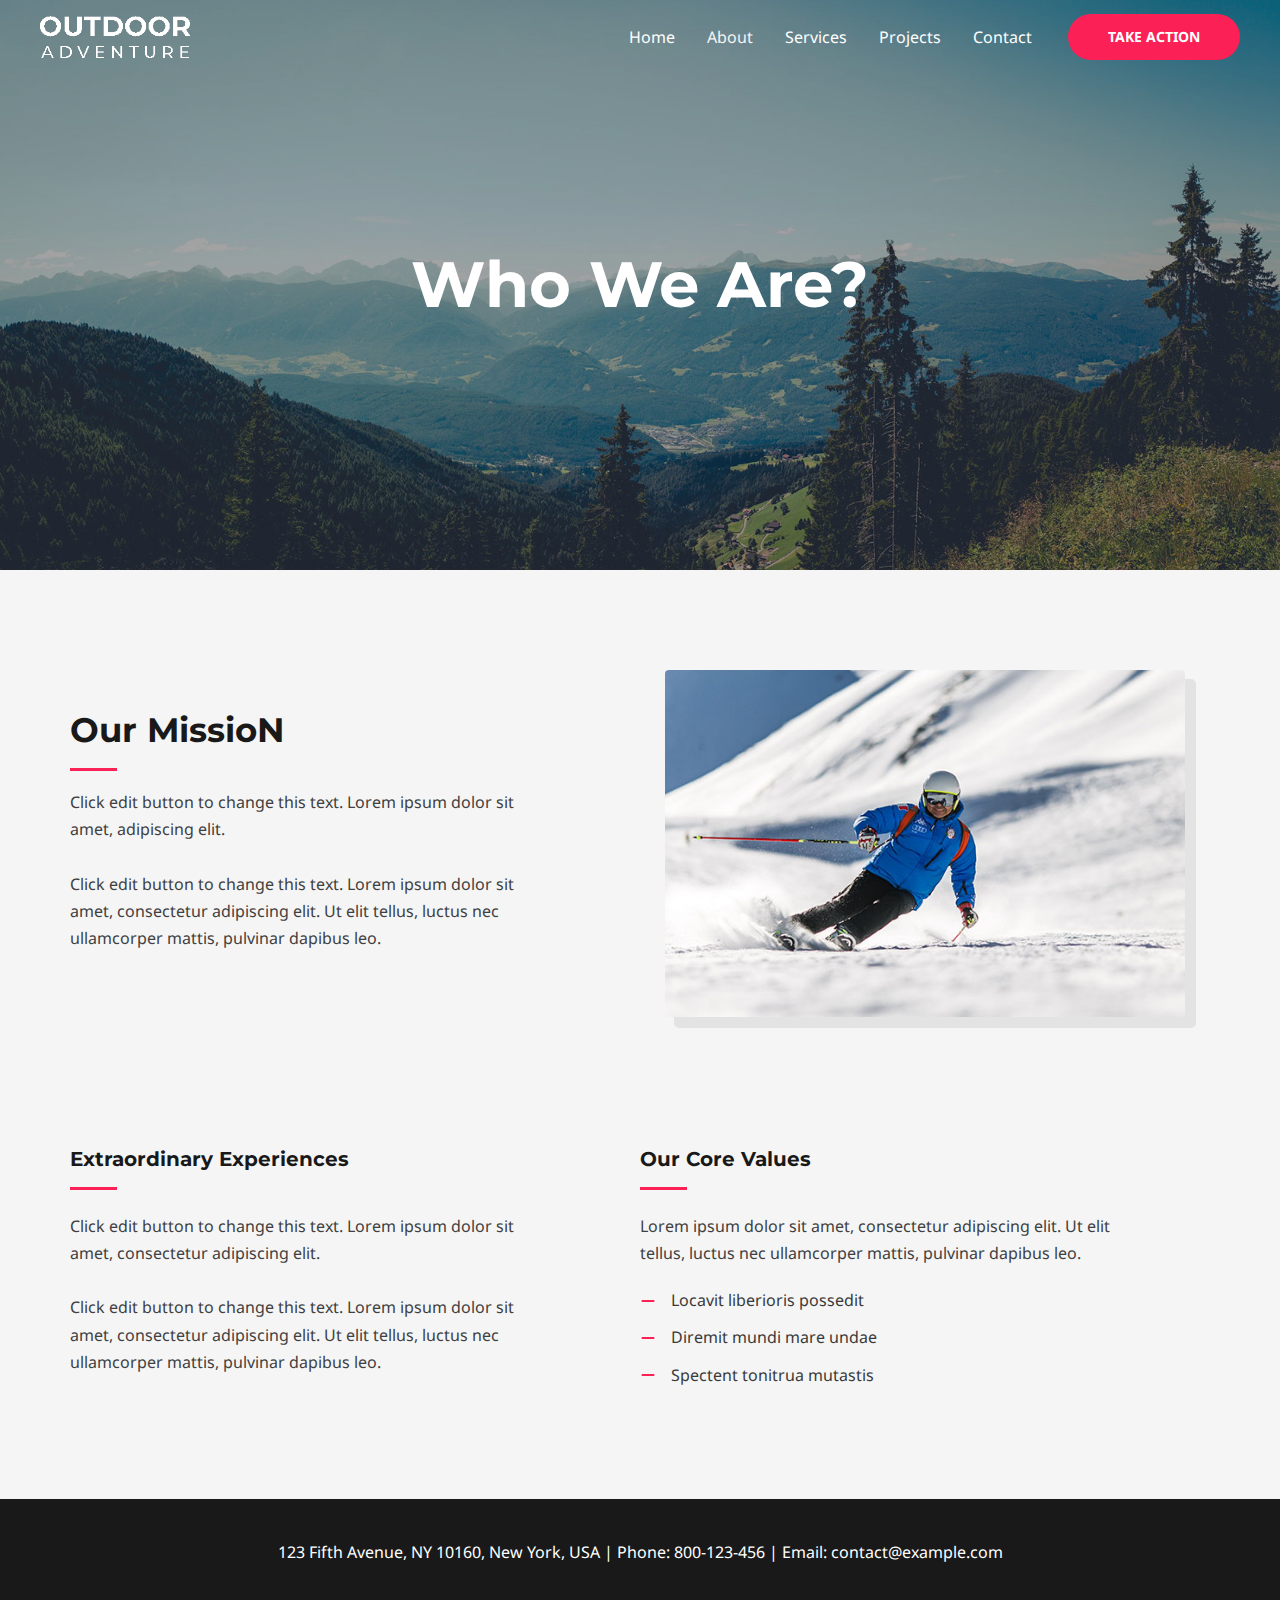
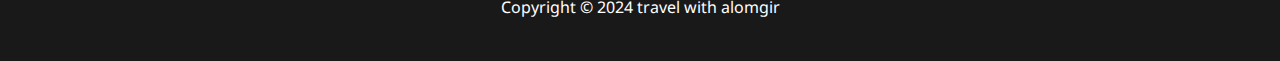
<file: about/index.html>
<!DOCTYPE html>
<html lang="en-US">
<head>
<meta charset="UTF-8">
<meta name="viewport" content="width=device-width, initial-scale=1">
	 <link rel="profile" href="https://gmpg.org/xfn/11"> 
	 <title>About &#8211; travel with alomgir</title>
<meta name="robots" content="max-image-preview:large">
<link rel="dns-prefetch" href="//fonts.googleapis.com">
<link rel="alternate" type="application/rss+xml" title="travel with alomgir &raquo; Feed" href="/feed/">
<link rel="alternate" type="application/rss+xml" title="travel with alomgir &raquo; Comments Feed" href="/comments/feed/">
<script>
window._wpemojiSettings = {"baseUrl":"https:\/\/s.w.org\/images\/core\/emoji\/15.0.3\/72x72\/","ext":".png","svgUrl":"https:\/\/s.w.org\/images\/core\/emoji\/15.0.3\/svg\/","svgExt":".svg","source":{"concatemoji":"\/wp-includes\/js\/wp-emoji-release.min.js?ver=6.6.1"}};
/*! This file is auto-generated */
!function(i,n){var o,s,e;function c(e){try{var t={supportTests:e,timestamp:(new Date).valueOf()};sessionStorage.setItem(o,JSON.stringify(t))}catch(e){}}function p(e,t,n){e.clearRect(0,0,e.canvas.width,e.canvas.height),e.fillText(t,0,0);var t=new Uint32Array(e.getImageData(0,0,e.canvas.width,e.canvas.height).data),r=(e.clearRect(0,0,e.canvas.width,e.canvas.height),e.fillText(n,0,0),new Uint32Array(e.getImageData(0,0,e.canvas.width,e.canvas.height).data));return t.every(function(e,t){return e===r[t]})}function u(e,t,n){switch(t){case"flag":return n(e,"🏳️‍⚧️","🏳️​⚧️")?!1:!n(e,"🇺🇳","🇺​🇳")&&!n(e,"🏴󠁧󠁢󠁥󠁮󠁧󠁿","🏴​󠁧​󠁢​󠁥​󠁮​󠁧​󠁿");case"emoji":return!n(e,"🐦‍⬛","🐦​⬛")}return!1}function f(e,t,n){var r="undefined"!=typeof WorkerGlobalScope&&self instanceof WorkerGlobalScope?new OffscreenCanvas(300,150):i.createElement("canvas"),a=r.getContext("2d",{willReadFrequently:!0}),o=(a.textBaseline="top",a.font="600 32px Arial",{});return e.forEach(function(e){o[e]=t(a,e,n)}),o}function t(e){var t=i.createElement("script");t.src=e,t.defer=!0,i.head.appendChild(t)}"undefined"!=typeof Promise&&(o="wpEmojiSettingsSupports",s=["flag","emoji"],n.supports={everything:!0,everythingExceptFlag:!0},e=new Promise(function(e){i.addEventListener("DOMContentLoaded",e,{once:!0})}),new Promise(function(t){var n=function(){try{var e=JSON.parse(sessionStorage.getItem(o));if("object"==typeof e&&"number"==typeof e.timestamp&&(new Date).valueOf()<e.timestamp+604800&&"object"==typeof e.supportTests)return e.supportTests}catch(e){}return null}();if(!n){if("undefined"!=typeof Worker&&"undefined"!=typeof OffscreenCanvas&&"undefined"!=typeof URL&&URL.createObjectURL&&"undefined"!=typeof Blob)try{var e="postMessage("+f.toString()+"("+[JSON.stringify(s),u.toString(),p.toString()].join(",")+"));",r=new Blob([e],{type:"text/javascript"}),a=new Worker(URL.createObjectURL(r),{name:"wpTestEmojiSupports"});return void(a.onmessage=function(e){c(n=e.data),a.terminate(),t(n)})}catch(e){}c(n=f(s,u,p))}t(n)}).then(function(e){for(var t in e)n.supports[t]=e[t],n.supports.everything=n.supports.everything&&n.supports[t],"flag"!==t&&(n.supports.everythingExceptFlag=n.supports.everythingExceptFlag&&n.supports[t]);n.supports.everythingExceptFlag=n.supports.everythingExceptFlag&&!n.supports.flag,n.DOMReady=!1,n.readyCallback=function(){n.DOMReady=!0}}).then(function(){return e}).then(function(){var e;n.supports.everything||(n.readyCallback(),(e=n.source||{}).concatemoji?t(e.concatemoji):e.wpemoji&&e.twemoji&&(t(e.twemoji),t(e.wpemoji)))}))}((window,document),window._wpemojiSettings);
</script>
<link rel="stylesheet" id="astra-theme-css-css" href="/wp-content/themes/astra/assets/css/minified/main.min.css?ver=4.7.3" media="all">
<style id="astra-theme-css-inline-css">:root{--ast-post-nav-space:0;--ast-container-default-xlg-padding:6.67em;--ast-container-default-lg-padding:5.67em;--ast-container-default-slg-padding:4.34em;--ast-container-default-md-padding:3.34em;--ast-container-default-sm-padding:6.67em;--ast-container-default-xs-padding:2.4em;--ast-container-default-xxs-padding:1.4em;--ast-code-block-background:#EEEEEE;--ast-comment-inputs-background:#FAFAFA;--ast-normal-container-width:1200px;--ast-narrow-container-width:750px;--ast-blog-title-font-weight:normal;--ast-blog-meta-weight:inherit;}html{font-size:100%;}a,.page-title{color:var(--ast-global-color-0);}a:hover,a:focus{color:var(--ast-global-color-1);}body,button,input,select,textarea,.ast-button,.ast-custom-button{font-family:'Noto Sans',sans-serif;font-weight:400;font-size:16px;font-size:1rem;line-height:var(--ast-body-line-height,1.7em);}blockquote{color:var(--ast-global-color-3);}h1,.entry-content h1,h2,.entry-content h2,h3,.entry-content h3,h4,.entry-content h4,h5,.entry-content h5,h6,.entry-content h6,.site-title,.site-title a{font-family:'Montserrat',sans-serif;font-weight:700;}.site-title{font-size:22px;font-size:1.375rem;display:none;}header .custom-logo-link img{max-width:120px;}.astra-logo-svg{width:120px;}.site-header .site-description{font-size:15px;font-size:0.9375rem;display:none;}.entry-title{font-size:30px;font-size:1.875rem;}.archive .ast-article-post .ast-article-inner,.blog .ast-article-post .ast-article-inner,.archive .ast-article-post .ast-article-inner:hover,.blog .ast-article-post .ast-article-inner:hover{overflow:hidden;}h1,.entry-content h1{font-size:64px;font-size:4rem;font-family:'Montserrat',sans-serif;line-height:1.4em;}h2,.entry-content h2{font-size:34px;font-size:2.125rem;font-family:'Montserrat',sans-serif;line-height:1.3em;}h3,.entry-content h3{font-size:24px;font-size:1.5rem;font-family:'Montserrat',sans-serif;line-height:1.3em;}h4,.entry-content h4{font-size:20px;font-size:1.25rem;line-height:1.2em;font-family:'Montserrat',sans-serif;}h5,.entry-content h5{font-size:18px;font-size:1.125rem;line-height:1.2em;font-family:'Montserrat',sans-serif;}h6,.entry-content h6{font-size:15px;font-size:0.9375rem;line-height:1.25em;font-family:'Montserrat',sans-serif;}::selection{background-color:var(--ast-global-color-0);color:#ffffff;}body,h1,.entry-title a,.entry-content h1,h2,.entry-content h2,h3,.entry-content h3,h4,.entry-content h4,h5,.entry-content h5,h6,.entry-content h6{color:var(--ast-global-color-3);}.tagcloud a:hover,.tagcloud a:focus,.tagcloud a.current-item{color:#ffffff;border-color:var(--ast-global-color-0);background-color:var(--ast-global-color-0);}input:focus,input[type="text"]:focus,input[type="email"]:focus,input[type="url"]:focus,input[type="password"]:focus,input[type="reset"]:focus,input[type="search"]:focus,textarea:focus{border-color:var(--ast-global-color-0);}input[type="radio"]:checked,input[type=reset],input[type="checkbox"]:checked,input[type="checkbox"]:hover:checked,input[type="checkbox"]:focus:checked,input[type=range]::-webkit-slider-thumb{border-color:var(--ast-global-color-0);background-color:var(--ast-global-color-0);box-shadow:none;}.site-footer a:hover + .post-count,.site-footer a:focus + .post-count{background:var(--ast-global-color-0);border-color:var(--ast-global-color-0);}.single .nav-links .nav-previous,.single .nav-links .nav-next{color:var(--ast-global-color-0);}.entry-meta,.entry-meta *{line-height:1.45;color:var(--ast-global-color-0);}.entry-meta a:not(.ast-button):hover,.entry-meta a:not(.ast-button):hover *,.entry-meta a:not(.ast-button):focus,.entry-meta a:not(.ast-button):focus *,.page-links > .page-link,.page-links .page-link:hover,.post-navigation a:hover{color:var(--ast-global-color-1);}#cat option,.secondary .calendar_wrap thead a,.secondary .calendar_wrap thead a:visited{color:var(--ast-global-color-0);}.secondary .calendar_wrap #today,.ast-progress-val span{background:var(--ast-global-color-0);}.secondary a:hover + .post-count,.secondary a:focus + .post-count{background:var(--ast-global-color-0);border-color:var(--ast-global-color-0);}.calendar_wrap #today > a{color:#ffffff;}.page-links .page-link,.single .post-navigation a{color:var(--ast-global-color-0);}.ast-search-menu-icon .search-form button.search-submit{padding:0 4px;}.ast-search-menu-icon form.search-form{padding-right:0;}.ast-search-menu-icon.slide-search input.search-field{width:0;}.ast-header-search .ast-search-menu-icon.ast-dropdown-active .search-form,.ast-header-search .ast-search-menu-icon.ast-dropdown-active .search-field:focus{transition:all 0.2s;}.search-form input.search-field:focus{outline:none;}.wp-block-latest-posts > li > a{color:var(--ast-global-color-2);}.widget-title,.widget .wp-block-heading{font-size:22px;font-size:1.375rem;color:var(--ast-global-color-3);}.ast-search-menu-icon.slide-search a:focus-visible:focus-visible,.astra-search-icon:focus-visible,#close:focus-visible,a:focus-visible,.ast-menu-toggle:focus-visible,.site .skip-link:focus-visible,.wp-block-loginout input:focus-visible,.wp-block-search.wp-block-search__button-inside .wp-block-search__inside-wrapper,.ast-header-navigation-arrow:focus-visible,.woocommerce .wc-proceed-to-checkout > .checkout-button:focus-visible,.woocommerce .woocommerce-MyAccount-navigation ul li a:focus-visible,.ast-orders-table__row .ast-orders-table__cell:focus-visible,.woocommerce .woocommerce-order-details .order-again > .button:focus-visible,.woocommerce .woocommerce-message a.button.wc-forward:focus-visible,.woocommerce #minus_qty:focus-visible,.woocommerce #plus_qty:focus-visible,a#ast-apply-coupon:focus-visible,.woocommerce .woocommerce-info a:focus-visible,.woocommerce .astra-shop-summary-wrap a:focus-visible,.woocommerce a.wc-forward:focus-visible,#ast-apply-coupon:focus-visible,.woocommerce-js .woocommerce-mini-cart-item a.remove:focus-visible,#close:focus-visible,.button.search-submit:focus-visible,#search_submit:focus,.normal-search:focus-visible,.ast-header-account-wrap:focus-visible{outline-style:dotted;outline-color:inherit;outline-width:thin;}input:focus,input[type="text"]:focus,input[type="email"]:focus,input[type="url"]:focus,input[type="password"]:focus,input[type="reset"]:focus,input[type="search"]:focus,input[type="number"]:focus,textarea:focus,.wp-block-search__input:focus,[data-section="section-header-mobile-trigger"] .ast-button-wrap .ast-mobile-menu-trigger-minimal:focus,.ast-mobile-popup-drawer.active .menu-toggle-close:focus,.woocommerce-ordering select.orderby:focus,#ast-scroll-top:focus,#coupon_code:focus,.woocommerce-page #comment:focus,.woocommerce #reviews #respond input#submit:focus,.woocommerce a.add_to_cart_button:focus,.woocommerce .button.single_add_to_cart_button:focus,.woocommerce .woocommerce-cart-form button:focus,.woocommerce .woocommerce-cart-form__cart-item .quantity .qty:focus,.woocommerce .woocommerce-billing-fields .woocommerce-billing-fields__field-wrapper .woocommerce-input-wrapper > .input-text:focus,.woocommerce #order_comments:focus,.woocommerce #place_order:focus,.woocommerce .woocommerce-address-fields .woocommerce-address-fields__field-wrapper .woocommerce-input-wrapper > .input-text:focus,.woocommerce .woocommerce-MyAccount-content form button:focus,.woocommerce .woocommerce-MyAccount-content .woocommerce-EditAccountForm .woocommerce-form-row .woocommerce-Input.input-text:focus,.woocommerce .ast-woocommerce-container .woocommerce-pagination ul.page-numbers li a:focus,body #content .woocommerce form .form-row .select2-container--default .select2-selection--single:focus,#ast-coupon-code:focus,.woocommerce.woocommerce-js .quantity input[type=number]:focus,.woocommerce-js .woocommerce-mini-cart-item .quantity input[type=number]:focus,.woocommerce p#ast-coupon-trigger:focus{border-style:dotted;border-color:inherit;border-width:thin;}input{outline:none;}.site-logo-img img{ transition:all 0.2s linear;}body .ast-oembed-container *{position:absolute;top:0;width:100%;height:100%;left:0;}body .wp-block-embed-pocket-casts .ast-oembed-container *{position:unset;}.ast-single-post-featured-section + article {margin-top: 2em;}.site-content .ast-single-post-featured-section img {width: 100%;overflow: hidden;object-fit: cover;}.site > .ast-single-related-posts-container {margin-top: 0;}@media (min-width: 922px) {.ast-desktop .ast-container--narrow {max-width: var(--ast-narrow-container-width);margin: 0 auto;}}.ast-page-builder-template .hentry {margin: 0;}.ast-page-builder-template .site-content > .ast-container {max-width: 100%;padding: 0;}.ast-page-builder-template .site .site-content #primary {padding: 0;margin: 0;}.ast-page-builder-template .no-results {text-align: center;margin: 4em auto;}.ast-page-builder-template .ast-pagination {padding: 2em;}.ast-page-builder-template .entry-header.ast-no-title.ast-no-thumbnail {margin-top: 0;}.ast-page-builder-template .entry-header.ast-header-without-markup {margin-top: 0;margin-bottom: 0;}.ast-page-builder-template .entry-header.ast-no-title.ast-no-meta {margin-bottom: 0;}.ast-page-builder-template.single .post-navigation {padding-bottom: 2em;}.ast-page-builder-template.single-post .site-content > .ast-container {max-width: 100%;}.ast-page-builder-template .entry-header {margin-top: 4em;margin-left: auto;margin-right: auto;padding-left: 20px;padding-right: 20px;}.single.ast-page-builder-template .entry-header {padding-left: 20px;padding-right: 20px;}.ast-page-builder-template .ast-archive-description {margin: 4em auto 0;padding-left: 20px;padding-right: 20px;}.ast-page-builder-template.ast-no-sidebar .entry-content .alignwide {margin-left: 0;margin-right: 0;}@media (max-width:921.9px){#ast-desktop-header{display:none;}}@media (min-width:922px){#ast-mobile-header{display:none;}}.wp-block-buttons.aligncenter{justify-content:center;}.wp-block-buttons .wp-block-button.is-style-outline .wp-block-button__link.wp-element-button,.ast-outline-button,.wp-block-uagb-buttons-child .uagb-buttons-repeater.ast-outline-button{border-color:var(--ast-global-color-0);border-top-width:1px;border-right-width:1px;border-bottom-width:1px;border-left-width:1px;font-family:inherit;font-weight:700;font-size:14px;font-size:0.875rem;line-height:1em;padding-top:17px;padding-right:40px;padding-bottom:17px;padding-left:40px;border-top-left-radius:30px;border-top-right-radius:30px;border-bottom-right-radius:30px;border-bottom-left-radius:30px;}.wp-block-buttons .wp-block-button.is-style-outline > .wp-block-button__link:not(.has-text-color),.wp-block-buttons .wp-block-button.wp-block-button__link.is-style-outline:not(.has-text-color),.ast-outline-button{color:var(--ast-global-color-0);}.wp-block-button.is-style-outline .wp-block-button__link:hover,.wp-block-buttons .wp-block-button.is-style-outline .wp-block-button__link:focus,.wp-block-buttons .wp-block-button.is-style-outline > .wp-block-button__link:not(.has-text-color):hover,.wp-block-buttons .wp-block-button.wp-block-button__link.is-style-outline:not(.has-text-color):hover,.ast-outline-button:hover,.ast-outline-button:focus,.wp-block-uagb-buttons-child .uagb-buttons-repeater.ast-outline-button:hover,.wp-block-uagb-buttons-child .uagb-buttons-repeater.ast-outline-button:focus{color:#ffffff;background-color:var(--ast-global-color-1);border-color:var(--ast-global-color-1);}@media (max-width:921px){.wp-block-buttons .wp-block-button.is-style-outline .wp-block-button__link.wp-element-button,.ast-outline-button,.wp-block-uagb-buttons-child .uagb-buttons-repeater.ast-outline-button{padding-top:17px;padding-right:40px;padding-bottom:17px;padding-left:40px;border-top-left-radius:30px;border-top-right-radius:30px;border-bottom-right-radius:30px;border-bottom-left-radius:30px;}}@media (max-width:544px){.wp-block-buttons .wp-block-button.is-style-outline .wp-block-button__link.wp-element-button,.ast-outline-button,.wp-block-uagb-buttons-child .uagb-buttons-repeater.ast-outline-button{padding-top:17px;padding-right:40px;padding-bottom:17px;padding-left:40px;border-top-left-radius:30px;border-top-right-radius:30px;border-bottom-right-radius:30px;border-bottom-left-radius:30px;}}.entry-content[ast-blocks-layout] > figure{margin-bottom:1em;}@media (max-width:921px){.ast-separate-container #primary,.ast-separate-container #secondary{padding:1.5em 0;}#primary,#secondary{padding:1.5em 0;margin:0;}.ast-left-sidebar #content > .ast-container{display:flex;flex-direction:column-reverse;width:100%;}.ast-separate-container .ast-article-post,.ast-separate-container .ast-article-single{padding:1.5em 2.14em;}.ast-author-box img.avatar{margin:20px 0 0 0;}}@media (min-width:922px){.ast-separate-container.ast-right-sidebar #primary,.ast-separate-container.ast-left-sidebar #primary{border:0;}.search-no-results.ast-separate-container #primary{margin-bottom:4em;}}.elementor-button-wrapper .elementor-button{border-style:solid;text-decoration:none;border-top-width:0px;border-right-width:0px;border-left-width:0px;border-bottom-width:0px;}body .elementor-button.elementor-size-sm,body .elementor-button.elementor-size-xs,body .elementor-button.elementor-size-md,body .elementor-button.elementor-size-lg,body .elementor-button.elementor-size-xl,body .elementor-button{border-top-left-radius:30px;border-top-right-radius:30px;border-bottom-right-radius:30px;border-bottom-left-radius:30px;padding-top:17px;padding-right:40px;padding-bottom:17px;padding-left:40px;}@media (max-width:921px){.elementor-button-wrapper .elementor-button.elementor-size-sm,.elementor-button-wrapper .elementor-button.elementor-size-xs,.elementor-button-wrapper .elementor-button.elementor-size-md,.elementor-button-wrapper .elementor-button.elementor-size-lg,.elementor-button-wrapper .elementor-button.elementor-size-xl,.elementor-button-wrapper .elementor-button{padding-top:17px;padding-right:40px;padding-bottom:17px;padding-left:40px;border-top-left-radius:30px;border-top-right-radius:30px;border-bottom-right-radius:30px;border-bottom-left-radius:30px;}}@media (max-width:544px){.elementor-button-wrapper .elementor-button.elementor-size-sm,.elementor-button-wrapper .elementor-button.elementor-size-xs,.elementor-button-wrapper .elementor-button.elementor-size-md,.elementor-button-wrapper .elementor-button.elementor-size-lg,.elementor-button-wrapper .elementor-button.elementor-size-xl,.elementor-button-wrapper .elementor-button{padding-top:17px;padding-right:40px;padding-bottom:17px;padding-left:40px;border-top-left-radius:30px;border-top-right-radius:30px;border-bottom-right-radius:30px;border-bottom-left-radius:30px;}}.elementor-button-wrapper .elementor-button{border-color:var(--ast-global-color-0);background-color:var(--ast-global-color-0);}.elementor-button-wrapper .elementor-button:hover,.elementor-button-wrapper .elementor-button:focus{color:#ffffff;background-color:var(--ast-global-color-1);border-color:var(--ast-global-color-1);}.wp-block-button .wp-block-button__link ,.elementor-button-wrapper .elementor-button,.elementor-button-wrapper .elementor-button:visited{color:#ffffff;}.elementor-button-wrapper .elementor-button{font-weight:700;font-size:14px;font-size:0.875rem;line-height:1em;text-transform:uppercase;}body .elementor-button.elementor-size-sm,body .elementor-button.elementor-size-xs,body .elementor-button.elementor-size-md,body .elementor-button.elementor-size-lg,body .elementor-button.elementor-size-xl,body .elementor-button{font-size:14px;font-size:0.875rem;}.wp-block-button .wp-block-button__link:hover,.wp-block-button .wp-block-button__link:focus{color:#ffffff;background-color:var(--ast-global-color-1);border-color:var(--ast-global-color-1);}.elementor-widget-heading h1.elementor-heading-title{line-height:1.4em;}.elementor-widget-heading h2.elementor-heading-title{line-height:1.3em;}.elementor-widget-heading h3.elementor-heading-title{line-height:1.3em;}.elementor-widget-heading h4.elementor-heading-title{line-height:1.2em;}.elementor-widget-heading h5.elementor-heading-title{line-height:1.2em;}.elementor-widget-heading h6.elementor-heading-title{line-height:1.25em;}.wp-block-button .wp-block-button__link,.wp-block-search .wp-block-search__button,body .wp-block-file .wp-block-file__button{border-style:solid;border-top-width:0px;border-right-width:0px;border-left-width:0px;border-bottom-width:0px;border-color:var(--ast-global-color-0);background-color:var(--ast-global-color-0);color:#ffffff;font-family:inherit;font-weight:700;line-height:1em;text-transform:uppercase;font-size:14px;font-size:0.875rem;border-top-left-radius:30px;border-top-right-radius:30px;border-bottom-right-radius:30px;border-bottom-left-radius:30px;padding-top:17px;padding-right:40px;padding-bottom:17px;padding-left:40px;}@media (max-width:921px){.wp-block-button .wp-block-button__link,.wp-block-search .wp-block-search__button,body .wp-block-file .wp-block-file__button{padding-top:17px;padding-right:40px;padding-bottom:17px;padding-left:40px;border-top-left-radius:30px;border-top-right-radius:30px;border-bottom-right-radius:30px;border-bottom-left-radius:30px;}}@media (max-width:544px){.wp-block-button .wp-block-button__link,.wp-block-search .wp-block-search__button,body .wp-block-file .wp-block-file__button{padding-top:17px;padding-right:40px;padding-bottom:17px;padding-left:40px;border-top-left-radius:30px;border-top-right-radius:30px;border-bottom-right-radius:30px;border-bottom-left-radius:30px;}}.menu-toggle,button,.ast-button,.ast-custom-button,.button,input#submit,input[type="button"],input[type="submit"],input[type="reset"],form[CLASS*="wp-block-search__"].wp-block-search .wp-block-search__inside-wrapper .wp-block-search__button,body .wp-block-file .wp-block-file__button,.woocommerce-js a.button,.woocommerce button.button,.woocommerce .woocommerce-message a.button,.woocommerce #respond input#submit.alt,.woocommerce input.button.alt,.woocommerce input.button,.woocommerce input.button:disabled,.woocommerce input.button:disabled[disabled],.woocommerce input.button:disabled:hover,.woocommerce input.button:disabled[disabled]:hover,.woocommerce #respond input#submit,.woocommerce button.button.alt.disabled,.wc-block-grid__products .wc-block-grid__product .wp-block-button__link,.wc-block-grid__product-onsale,[CLASS*="wc-block"] button,.woocommerce-js .astra-cart-drawer .astra-cart-drawer-content .woocommerce-mini-cart__buttons .button:not(.checkout):not(.ast-continue-shopping),.woocommerce-js .astra-cart-drawer .astra-cart-drawer-content .woocommerce-mini-cart__buttons a.checkout,.woocommerce button.button.alt.disabled.wc-variation-selection-needed,[CLASS*="wc-block"] .wc-block-components-button{border-style:solid;border-top-width:0px;border-right-width:0px;border-left-width:0px;border-bottom-width:0px;color:#ffffff;border-color:var(--ast-global-color-0);background-color:var(--ast-global-color-0);padding-top:17px;padding-right:40px;padding-bottom:17px;padding-left:40px;font-family:inherit;font-weight:700;font-size:14px;font-size:0.875rem;line-height:1em;text-transform:uppercase;border-top-left-radius:30px;border-top-right-radius:30px;border-bottom-right-radius:30px;border-bottom-left-radius:30px;}button:focus,.menu-toggle:hover,button:hover,.ast-button:hover,.ast-custom-button:hover .button:hover,.ast-custom-button:hover ,input[type=reset]:hover,input[type=reset]:focus,input#submit:hover,input#submit:focus,input[type="button"]:hover,input[type="button"]:focus,input[type="submit"]:hover,input[type="submit"]:focus,form[CLASS*="wp-block-search__"].wp-block-search .wp-block-search__inside-wrapper .wp-block-search__button:hover,form[CLASS*="wp-block-search__"].wp-block-search .wp-block-search__inside-wrapper .wp-block-search__button:focus,body .wp-block-file .wp-block-file__button:hover,body .wp-block-file .wp-block-file__button:focus,.woocommerce-js a.button:hover,.woocommerce button.button:hover,.woocommerce .woocommerce-message a.button:hover,.woocommerce #respond input#submit:hover,.woocommerce #respond input#submit.alt:hover,.woocommerce input.button.alt:hover,.woocommerce input.button:hover,.woocommerce button.button.alt.disabled:hover,.wc-block-grid__products .wc-block-grid__product .wp-block-button__link:hover,[CLASS*="wc-block"] button:hover,.woocommerce-js .astra-cart-drawer .astra-cart-drawer-content .woocommerce-mini-cart__buttons .button:not(.checkout):not(.ast-continue-shopping):hover,.woocommerce-js .astra-cart-drawer .astra-cart-drawer-content .woocommerce-mini-cart__buttons a.checkout:hover,.woocommerce button.button.alt.disabled.wc-variation-selection-needed:hover,[CLASS*="wc-block"] .wc-block-components-button:hover,[CLASS*="wc-block"] .wc-block-components-button:focus{color:#ffffff;background-color:var(--ast-global-color-1);border-color:var(--ast-global-color-1);}@media (max-width:921px){.menu-toggle,button,.ast-button,.ast-custom-button,.button,input#submit,input[type="button"],input[type="submit"],input[type="reset"],form[CLASS*="wp-block-search__"].wp-block-search .wp-block-search__inside-wrapper .wp-block-search__button,body .wp-block-file .wp-block-file__button,.woocommerce-js a.button,.woocommerce button.button,.woocommerce .woocommerce-message a.button,.woocommerce #respond input#submit.alt,.woocommerce input.button.alt,.woocommerce input.button,.woocommerce input.button:disabled,.woocommerce input.button:disabled[disabled],.woocommerce input.button:disabled:hover,.woocommerce input.button:disabled[disabled]:hover,.woocommerce #respond input#submit,.woocommerce button.button.alt.disabled,.wc-block-grid__products .wc-block-grid__product .wp-block-button__link,.wc-block-grid__product-onsale,[CLASS*="wc-block"] button,.woocommerce-js .astra-cart-drawer .astra-cart-drawer-content .woocommerce-mini-cart__buttons .button:not(.checkout):not(.ast-continue-shopping),.woocommerce-js .astra-cart-drawer .astra-cart-drawer-content .woocommerce-mini-cart__buttons a.checkout,.woocommerce button.button.alt.disabled.wc-variation-selection-needed,[CLASS*="wc-block"] .wc-block-components-button{padding-top:17px;padding-right:40px;padding-bottom:17px;padding-left:40px;border-top-left-radius:30px;border-top-right-radius:30px;border-bottom-right-radius:30px;border-bottom-left-radius:30px;}}@media (max-width:544px){.menu-toggle,button,.ast-button,.ast-custom-button,.button,input#submit,input[type="button"],input[type="submit"],input[type="reset"],form[CLASS*="wp-block-search__"].wp-block-search .wp-block-search__inside-wrapper .wp-block-search__button,body .wp-block-file .wp-block-file__button,.woocommerce-js a.button,.woocommerce button.button,.woocommerce .woocommerce-message a.button,.woocommerce #respond input#submit.alt,.woocommerce input.button.alt,.woocommerce input.button,.woocommerce input.button:disabled,.woocommerce input.button:disabled[disabled],.woocommerce input.button:disabled:hover,.woocommerce input.button:disabled[disabled]:hover,.woocommerce #respond input#submit,.woocommerce button.button.alt.disabled,.wc-block-grid__products .wc-block-grid__product .wp-block-button__link,.wc-block-grid__product-onsale,[CLASS*="wc-block"] button,.woocommerce-js .astra-cart-drawer .astra-cart-drawer-content .woocommerce-mini-cart__buttons .button:not(.checkout):not(.ast-continue-shopping),.woocommerce-js .astra-cart-drawer .astra-cart-drawer-content .woocommerce-mini-cart__buttons a.checkout,.woocommerce button.button.alt.disabled.wc-variation-selection-needed,[CLASS*="wc-block"] .wc-block-components-button{padding-top:17px;padding-right:40px;padding-bottom:17px;padding-left:40px;border-top-left-radius:30px;border-top-right-radius:30px;border-bottom-right-radius:30px;border-bottom-left-radius:30px;}}@media (max-width:921px){.ast-mobile-header-stack .main-header-bar .ast-search-menu-icon{display:inline-block;}.ast-header-break-point.ast-header-custom-item-outside .ast-mobile-header-stack .main-header-bar .ast-search-icon{margin:0;}.ast-comment-avatar-wrap img{max-width:2.5em;}.ast-comment-meta{padding:0 1.8888em 1.3333em;}.ast-separate-container .ast-comment-list li.depth-1{padding:1.5em 2.14em;}.ast-separate-container .comment-respond{padding:2em 2.14em;}}@media (min-width:544px){.ast-container{max-width:100%;}}@media (max-width:544px){.ast-separate-container .ast-article-post,.ast-separate-container .ast-article-single,.ast-separate-container .comments-title,.ast-separate-container .ast-archive-description{padding:1.5em 1em;}.ast-separate-container #content .ast-container{padding-left:0.54em;padding-right:0.54em;}.ast-separate-container .ast-comment-list .bypostauthor{padding:.5em;}.ast-search-menu-icon.ast-dropdown-active .search-field{width:170px;}} #ast-mobile-header .ast-site-header-cart-li a{pointer-events:none;} #ast-desktop-header .ast-site-header-cart-li a{pointer-events:none;}body,.ast-separate-container{background-color:var(--ast-global-color-4);background-image:none;}@media (max-width:921px){.site-title{display:none;}.site-header .site-description{display:none;}h1,.entry-content h1{font-size:44px;}h2,.entry-content h2{font-size:32px;}h3,.entry-content h3{font-size:20px;}h6,.entry-content h6{font-size:14px;font-size:0.875rem;}}@media (max-width:544px){.widget-title{font-size:21px;font-size:1.4rem;}body,button,input,select,textarea,.ast-button,.ast-custom-button{font-size:15px;font-size:0.9375rem;}#secondary,#secondary button,#secondary input,#secondary select,#secondary textarea{font-size:15px;font-size:0.9375rem;}.site-title{font-size:20px;font-size:1.25rem;display:none;}.site-header .site-description{font-size:14px;font-size:0.875rem;display:none;}h1,.entry-content h1{font-size:30px;}h2,.entry-content h2{font-size:24px;}h3,.entry-content h3{font-size:20px;}h4,.entry-content h4{font-size:19px;font-size:1.1875rem;}h5,.entry-content h5{font-size:16px;font-size:1rem;}h6,.entry-content h6{font-size:15px;font-size:0.9375rem;}header .custom-logo-link img,.ast-header-break-point .site-branding img,.ast-header-break-point .custom-logo-link img{max-width:100px;}.astra-logo-svg{width:100px;}.ast-header-break-point .site-logo-img .custom-mobile-logo-link img{max-width:100px;}}@media (max-width:921px){html{font-size:91.2%;}}@media (max-width:544px){html{font-size:100%;}}@media (min-width:922px){.ast-container{max-width:1240px;}}@media (min-width:922px){.site-content .ast-container{display:flex;}}@media (max-width:921px){.site-content .ast-container{flex-direction:column;}}@media (min-width:922px){.main-header-menu .sub-menu .menu-item.ast-left-align-sub-menu:hover > .sub-menu,.main-header-menu .sub-menu .menu-item.ast-left-align-sub-menu.focus > .sub-menu{margin-left:-0px;}}.ast-theme-transparent-header [data-section="section-header-mobile-trigger"] .ast-button-wrap .ast-mobile-menu-trigger-fill,.ast-theme-transparent-header [data-section="section-header-mobile-trigger"] .ast-button-wrap .ast-mobile-menu-trigger-minimal{border:none;}.site .comments-area{padding-bottom:3em;}.wp-block-file {display: flex;align-items: center;flex-wrap: wrap;justify-content: space-between;}.wp-block-pullquote {border: none;}.wp-block-pullquote blockquote::before {content: "\201D";font-family: "Helvetica",sans-serif;display: flex;transform: rotate( 180deg );font-size: 6rem;font-style: normal;line-height: 1;font-weight: bold;align-items: center;justify-content: center;}.has-text-align-right > blockquote::before {justify-content: flex-start;}.has-text-align-left > blockquote::before {justify-content: flex-end;}figure.wp-block-pullquote.is-style-solid-color blockquote {max-width: 100%;text-align: inherit;}html body {--wp--custom--ast-default-block-top-padding: 3em;--wp--custom--ast-default-block-right-padding: 3em;--wp--custom--ast-default-block-bottom-padding: 3em;--wp--custom--ast-default-block-left-padding: 3em;--wp--custom--ast-container-width: 1200px;--wp--custom--ast-content-width-size: 1200px;--wp--custom--ast-wide-width-size: calc(1200px + var(--wp--custom--ast-default-block-left-padding) + var(--wp--custom--ast-default-block-right-padding));}.ast-narrow-container {--wp--custom--ast-content-width-size: 750px;--wp--custom--ast-wide-width-size: 750px;}@media(max-width: 921px) {html body {--wp--custom--ast-default-block-top-padding: 3em;--wp--custom--ast-default-block-right-padding: 2em;--wp--custom--ast-default-block-bottom-padding: 3em;--wp--custom--ast-default-block-left-padding: 2em;}}@media(max-width: 544px) {html body {--wp--custom--ast-default-block-top-padding: 3em;--wp--custom--ast-default-block-right-padding: 1.5em;--wp--custom--ast-default-block-bottom-padding: 3em;--wp--custom--ast-default-block-left-padding: 1.5em;}}.entry-content > .wp-block-group,.entry-content > .wp-block-cover,.entry-content > .wp-block-columns {padding-top: var(--wp--custom--ast-default-block-top-padding);padding-right: var(--wp--custom--ast-default-block-right-padding);padding-bottom: var(--wp--custom--ast-default-block-bottom-padding);padding-left: var(--wp--custom--ast-default-block-left-padding);}.ast-plain-container.ast-no-sidebar .entry-content > .alignfull,.ast-page-builder-template .ast-no-sidebar .entry-content > .alignfull {margin-left: calc( -50vw + 50%);margin-right: calc( -50vw + 50%);max-width: 100vw;width: 100vw;}.ast-plain-container.ast-no-sidebar .entry-content .alignfull .alignfull,.ast-page-builder-template.ast-no-sidebar .entry-content .alignfull .alignfull,.ast-plain-container.ast-no-sidebar .entry-content .alignfull .alignwide,.ast-page-builder-template.ast-no-sidebar .entry-content .alignfull .alignwide,.ast-plain-container.ast-no-sidebar .entry-content .alignwide .alignfull,.ast-page-builder-template.ast-no-sidebar .entry-content .alignwide .alignfull,.ast-plain-container.ast-no-sidebar .entry-content .alignwide .alignwide,.ast-page-builder-template.ast-no-sidebar .entry-content .alignwide .alignwide,.ast-plain-container.ast-no-sidebar .entry-content .wp-block-column .alignfull,.ast-page-builder-template.ast-no-sidebar .entry-content .wp-block-column .alignfull,.ast-plain-container.ast-no-sidebar .entry-content .wp-block-column .alignwide,.ast-page-builder-template.ast-no-sidebar .entry-content .wp-block-column .alignwide {margin-left: auto;margin-right: auto;width: 100%;}[ast-blocks-layout] .wp-block-separator:not(.is-style-dots) {height: 0;}[ast-blocks-layout] .wp-block-separator {margin: 20px auto;}[ast-blocks-layout] .wp-block-separator:not(.is-style-wide):not(.is-style-dots) {max-width: 100px;}[ast-blocks-layout] .wp-block-separator.has-background {padding: 0;}.entry-content[ast-blocks-layout] > * {max-width: var(--wp--custom--ast-content-width-size);margin-left: auto;margin-right: auto;}.entry-content[ast-blocks-layout] > .alignwide {max-width: var(--wp--custom--ast-wide-width-size);}.entry-content[ast-blocks-layout] .alignfull {max-width: none;}.entry-content .wp-block-columns {margin-bottom: 0;}blockquote {margin: 1.5em;border-color: rgba(0,0,0,0.05);}.wp-block-quote:not(.has-text-align-right):not(.has-text-align-center) {border-left: 5px solid rgba(0,0,0,0.05);}.has-text-align-right > blockquote,blockquote.has-text-align-right {border-right: 5px solid rgba(0,0,0,0.05);}.has-text-align-left > blockquote,blockquote.has-text-align-left {border-left: 5px solid rgba(0,0,0,0.05);}.wp-block-site-tagline,.wp-block-latest-posts .read-more {margin-top: 15px;}.wp-block-loginout p label {display: block;}.wp-block-loginout p:not(.login-remember):not(.login-submit) input {width: 100%;}.wp-block-loginout input:focus {border-color: transparent;}.wp-block-loginout input:focus {outline: thin dotted;}.entry-content .wp-block-media-text .wp-block-media-text__content {padding: 0 0 0 8%;}.entry-content .wp-block-media-text.has-media-on-the-right .wp-block-media-text__content {padding: 0 8% 0 0;}.entry-content .wp-block-media-text.has-background .wp-block-media-text__content {padding: 8%;}.entry-content .wp-block-cover:not([class*="background-color"]) .wp-block-cover__inner-container,.entry-content .wp-block-cover:not([class*="background-color"]) .wp-block-cover-image-text,.entry-content .wp-block-cover:not([class*="background-color"]) .wp-block-cover-text,.entry-content .wp-block-cover-image:not([class*="background-color"]) .wp-block-cover__inner-container,.entry-content .wp-block-cover-image:not([class*="background-color"]) .wp-block-cover-image-text,.entry-content .wp-block-cover-image:not([class*="background-color"]) .wp-block-cover-text {color: var(--ast-global-color-5);}.wp-block-loginout .login-remember input {width: 1.1rem;height: 1.1rem;margin: 0 5px 4px 0;vertical-align: middle;}.wp-block-latest-posts > li > *:first-child,.wp-block-latest-posts:not(.is-grid) > li:first-child {margin-top: 0;}.entry-content .wp-block-buttons,.entry-content .wp-block-uagb-buttons {margin-bottom: 1.5em;}.wp-block-search__inside-wrapper .wp-block-search__input {padding: 0 10px;color: var(--ast-global-color-3);background: var(--ast-global-color-5);border-color: var(--ast-border-color);}.wp-block-latest-posts .read-more {margin-bottom: 1.5em;}.wp-block-search__no-button .wp-block-search__inside-wrapper .wp-block-search__input {padding-top: 5px;padding-bottom: 5px;}.wp-block-latest-posts .wp-block-latest-posts__post-date,.wp-block-latest-posts .wp-block-latest-posts__post-author {font-size: 1rem;}.wp-block-latest-posts > li > *,.wp-block-latest-posts:not(.is-grid) > li {margin-top: 12px;margin-bottom: 12px;}.ast-page-builder-template .entry-content[ast-blocks-layout] > *,.ast-page-builder-template .entry-content[ast-blocks-layout] > .alignfull > * {max-width: none;}.ast-page-builder-template .entry-content[ast-blocks-layout] > .alignwide > * {max-width: var(--wp--custom--ast-wide-width-size);}.ast-page-builder-template .entry-content[ast-blocks-layout] > .inherit-container-width > *,.ast-page-builder-template .entry-content[ast-blocks-layout] > * > *,.entry-content[ast-blocks-layout] > .wp-block-cover .wp-block-cover__inner-container {max-width: var(--wp--custom--ast-content-width-size);margin-left: auto;margin-right: auto;}.entry-content[ast-blocks-layout] .wp-block-cover:not(.alignleft):not(.alignright) {width: auto;}@media(max-width: 1200px) {.ast-separate-container .entry-content > .alignfull,.ast-separate-container .entry-content[ast-blocks-layout] > .alignwide,.ast-plain-container .entry-content[ast-blocks-layout] > .alignwide,.ast-plain-container .entry-content .alignfull {margin-left: calc(-1 * min(var(--ast-container-default-xlg-padding),20px)) ;margin-right: calc(-1 * min(var(--ast-container-default-xlg-padding),20px));}}@media(min-width: 1201px) {.ast-separate-container .entry-content > .alignfull {margin-left: calc(-1 * var(--ast-container-default-xlg-padding) );margin-right: calc(-1 * var(--ast-container-default-xlg-padding) );}.ast-separate-container .entry-content[ast-blocks-layout] > .alignwide,.ast-plain-container .entry-content[ast-blocks-layout] > .alignwide {margin-left: calc(-1 * var(--wp--custom--ast-default-block-left-padding) );margin-right: calc(-1 * var(--wp--custom--ast-default-block-right-padding) );}}@media(min-width: 921px) {.ast-separate-container .entry-content .wp-block-group.alignwide:not(.inherit-container-width) > :where(:not(.alignleft):not(.alignright)),.ast-plain-container .entry-content .wp-block-group.alignwide:not(.inherit-container-width) > :where(:not(.alignleft):not(.alignright)) {max-width: calc( var(--wp--custom--ast-content-width-size) + 80px );}.ast-plain-container.ast-right-sidebar .entry-content[ast-blocks-layout] .alignfull,.ast-plain-container.ast-left-sidebar .entry-content[ast-blocks-layout] .alignfull {margin-left: -60px;margin-right: -60px;}}@media(min-width: 544px) {.entry-content > .alignleft {margin-right: 20px;}.entry-content > .alignright {margin-left: 20px;}}@media (max-width:544px){.wp-block-columns .wp-block-column:not(:last-child){margin-bottom:20px;}.wp-block-latest-posts{margin:0;}}@media( max-width: 600px ) {.entry-content .wp-block-media-text .wp-block-media-text__content,.entry-content .wp-block-media-text.has-media-on-the-right .wp-block-media-text__content {padding: 8% 0 0;}.entry-content .wp-block-media-text.has-background .wp-block-media-text__content {padding: 8%;}}.ast-page-builder-template .entry-header {padding-left: 0;}.ast-narrow-container .site-content .wp-block-uagb-image--align-full .wp-block-uagb-image__figure {max-width: 100%;margin-left: auto;margin-right: auto;}:root .has-ast-global-color-0-color{color:var(--ast-global-color-0);}:root .has-ast-global-color-0-background-color{background-color:var(--ast-global-color-0);}:root .wp-block-button .has-ast-global-color-0-color{color:var(--ast-global-color-0);}:root .wp-block-button .has-ast-global-color-0-background-color{background-color:var(--ast-global-color-0);}:root .has-ast-global-color-1-color{color:var(--ast-global-color-1);}:root .has-ast-global-color-1-background-color{background-color:var(--ast-global-color-1);}:root .wp-block-button .has-ast-global-color-1-color{color:var(--ast-global-color-1);}:root .wp-block-button .has-ast-global-color-1-background-color{background-color:var(--ast-global-color-1);}:root .has-ast-global-color-2-color{color:var(--ast-global-color-2);}:root .has-ast-global-color-2-background-color{background-color:var(--ast-global-color-2);}:root .wp-block-button .has-ast-global-color-2-color{color:var(--ast-global-color-2);}:root .wp-block-button .has-ast-global-color-2-background-color{background-color:var(--ast-global-color-2);}:root .has-ast-global-color-3-color{color:var(--ast-global-color-3);}:root .has-ast-global-color-3-background-color{background-color:var(--ast-global-color-3);}:root .wp-block-button .has-ast-global-color-3-color{color:var(--ast-global-color-3);}:root .wp-block-button .has-ast-global-color-3-background-color{background-color:var(--ast-global-color-3);}:root .has-ast-global-color-4-color{color:var(--ast-global-color-4);}:root .has-ast-global-color-4-background-color{background-color:var(--ast-global-color-4);}:root .wp-block-button .has-ast-global-color-4-color{color:var(--ast-global-color-4);}:root .wp-block-button .has-ast-global-color-4-background-color{background-color:var(--ast-global-color-4);}:root .has-ast-global-color-5-color{color:var(--ast-global-color-5);}:root .has-ast-global-color-5-background-color{background-color:var(--ast-global-color-5);}:root .wp-block-button .has-ast-global-color-5-color{color:var(--ast-global-color-5);}:root .wp-block-button .has-ast-global-color-5-background-color{background-color:var(--ast-global-color-5);}:root .has-ast-global-color-6-color{color:var(--ast-global-color-6);}:root .has-ast-global-color-6-background-color{background-color:var(--ast-global-color-6);}:root .wp-block-button .has-ast-global-color-6-color{color:var(--ast-global-color-6);}:root .wp-block-button .has-ast-global-color-6-background-color{background-color:var(--ast-global-color-6);}:root .has-ast-global-color-7-color{color:var(--ast-global-color-7);}:root .has-ast-global-color-7-background-color{background-color:var(--ast-global-color-7);}:root .wp-block-button .has-ast-global-color-7-color{color:var(--ast-global-color-7);}:root .wp-block-button .has-ast-global-color-7-background-color{background-color:var(--ast-global-color-7);}:root .has-ast-global-color-8-color{color:var(--ast-global-color-8);}:root .has-ast-global-color-8-background-color{background-color:var(--ast-global-color-8);}:root .wp-block-button .has-ast-global-color-8-color{color:var(--ast-global-color-8);}:root .wp-block-button .has-ast-global-color-8-background-color{background-color:var(--ast-global-color-8);}:root{--ast-global-color-0:#fb2056;--ast-global-color-1:#da1c4b;--ast-global-color-2:#191919;--ast-global-color-3:#404040;--ast-global-color-4:#f5f5f5;--ast-global-color-5:#ffffff;--ast-global-color-6:#ececec;--ast-global-color-7:#191919;--ast-global-color-8:#000000;}:root {--ast-border-color : #dddddd;}.ast-single-entry-banner {-js-display: flex;display: flex;flex-direction: column;justify-content: center;text-align: center;position: relative;background: #eeeeee;}.ast-single-entry-banner[data-banner-layout="layout-1"] {max-width: 1200px;background: inherit;padding: 20px 0;}.ast-single-entry-banner[data-banner-width-type="custom"] {margin: 0 auto;width: 100%;}.ast-single-entry-banner + .site-content .entry-header {margin-bottom: 0;}.site .ast-author-avatar {--ast-author-avatar-size: ;}a.ast-underline-text {text-decoration: underline;}.ast-container > .ast-terms-link {position: relative;display: block;}a.ast-button.ast-badge-tax {padding: 4px 8px;border-radius: 3px;font-size: inherit;}header.entry-header > *:not(:last-child){margin-bottom:10px;}.ast-archive-entry-banner {-js-display: flex;display: flex;flex-direction: column;justify-content: center;text-align: center;position: relative;background: #eeeeee;}.ast-archive-entry-banner[data-banner-width-type="custom"] {margin: 0 auto;width: 100%;}.ast-archive-entry-banner[data-banner-layout="layout-1"] {background: inherit;padding: 20px 0;text-align: left;}body.archive .ast-archive-description{max-width:1200px;width:100%;text-align:left;padding-top:3em;padding-right:3em;padding-bottom:3em;padding-left:3em;}body.archive .ast-archive-description .ast-archive-title,body.archive .ast-archive-description .ast-archive-title *{font-size:40px;font-size:2.5rem;}body.archive .ast-archive-description > *:not(:last-child){margin-bottom:10px;}@media (max-width:921px){body.archive .ast-archive-description{text-align:left;}}@media (max-width:544px){body.archive .ast-archive-description{text-align:left;}}.ast-theme-transparent-header #masthead .site-logo-img .transparent-custom-logo .astra-logo-svg{width:150px;}.ast-theme-transparent-header #masthead .site-logo-img .transparent-custom-logo img{ max-width:150px;}@media (max-width:921px){.ast-theme-transparent-header #masthead .site-logo-img .transparent-custom-logo .astra-logo-svg{width:120px;}.ast-theme-transparent-header #masthead .site-logo-img .transparent-custom-logo img{ max-width:120px;}}@media (max-width:543px){.ast-theme-transparent-header #masthead .site-logo-img .transparent-custom-logo .astra-logo-svg{width:100px;}.ast-theme-transparent-header #masthead .site-logo-img .transparent-custom-logo img{ max-width:100px;}}@media (min-width:921px){.ast-theme-transparent-header #masthead{position:absolute;left:0;right:0;}.ast-theme-transparent-header .main-header-bar,.ast-theme-transparent-header.ast-header-break-point .main-header-bar{background:none;}body.elementor-editor-active.ast-theme-transparent-header #masthead,.fl-builder-edit .ast-theme-transparent-header #masthead,body.vc_editor.ast-theme-transparent-header #masthead,body.brz-ed.ast-theme-transparent-header #masthead{z-index:0;}.ast-header-break-point.ast-replace-site-logo-transparent.ast-theme-transparent-header .custom-mobile-logo-link{display:none;}.ast-header-break-point.ast-replace-site-logo-transparent.ast-theme-transparent-header .transparent-custom-logo{display:inline-block;}.ast-theme-transparent-header .ast-above-header,.ast-theme-transparent-header .ast-above-header.ast-above-header-bar{background-image:none;background-color:transparent;}.ast-theme-transparent-header .ast-below-header,.ast-theme-transparent-header .ast-below-header.ast-below-header-bar{background-image:none;background-color:transparent;}}@media (min-width:922px){.ast-theme-transparent-header .site-title a,.ast-theme-transparent-header .site-title a:focus,.ast-theme-transparent-header .site-title a:hover,.ast-theme-transparent-header .site-title a:visited{color:var(--ast-global-color-4);}.ast-theme-transparent-header .site-header .site-description{color:var(--ast-global-color-4);}.ast-theme-transparent-header .ast-builder-menu .main-header-menu,.ast-theme-transparent-header .ast-builder-menu .main-header-menu .sub-menu,.ast-theme-transparent-header .ast-builder-menu .main-header-menu,.ast-theme-transparent-header.ast-header-break-point .ast-builder-menu .main-header-bar-wrap .main-header-menu,.ast-flyout-menu-enable.ast-header-break-point.ast-theme-transparent-header .main-header-bar-navigation .site-navigation,.ast-fullscreen-menu-enable.ast-header-break-point.ast-theme-transparent-header .main-header-bar-navigation .site-navigation,.ast-flyout-above-menu-enable.ast-header-break-point.ast-theme-transparent-header .ast-above-header-navigation-wrap .ast-above-header-navigation,.ast-flyout-below-menu-enable.ast-header-break-point.ast-theme-transparent-header .ast-below-header-navigation-wrap .ast-below-header-actual-nav,.ast-fullscreen-above-menu-enable.ast-header-break-point.ast-theme-transparent-header .ast-above-header-navigation-wrap,.ast-fullscreen-below-menu-enable.ast-header-break-point.ast-theme-transparent-header .ast-below-header-navigation-wrap,.ast-theme-transparent-header .main-header-menu .menu-link{background-color:rgba(255,255,255,0);}.ast-theme-transparent-header .ast-builder-menu .main-header-menu,.ast-theme-transparent-header .ast-builder-menu .main-header-menu .menu-link,.ast-theme-transparent-header [CLASS*="ast-builder-menu-"] .main-header-menu .menu-item > .menu-link,.ast-theme-transparent-header .ast-masthead-custom-menu-items,.ast-theme-transparent-header .ast-masthead-custom-menu-items a,.ast-theme-transparent-header .ast-builder-menu .main-header-menu .menu-item > .ast-menu-toggle,.ast-theme-transparent-header .ast-builder-menu .main-header-menu .menu-item > .ast-menu-toggle,.ast-theme-transparent-header .ast-above-header-navigation a,.ast-header-break-point.ast-theme-transparent-header .ast-above-header-navigation a,.ast-header-break-point.ast-theme-transparent-header .ast-above-header-navigation > ul.ast-above-header-menu > .menu-item-has-children:not(.current-menu-item) > .ast-menu-toggle,.ast-theme-transparent-header .ast-below-header-menu,.ast-theme-transparent-header .ast-below-header-menu a,.ast-header-break-point.ast-theme-transparent-header .ast-below-header-menu a,.ast-header-break-point.ast-theme-transparent-header .ast-below-header-menu,.ast-theme-transparent-header .main-header-menu .menu-link{color:var(--ast-global-color-5);}.ast-theme-transparent-header .ast-builder-menu .main-header-menu .menu-item:hover > .menu-link,.ast-theme-transparent-header .ast-builder-menu .main-header-menu .menu-item:hover > .ast-menu-toggle,.ast-theme-transparent-header .ast-builder-menu .main-header-menu .ast-masthead-custom-menu-items a:hover,.ast-theme-transparent-header .ast-builder-menu .main-header-menu .focus > .menu-link,.ast-theme-transparent-header .ast-builder-menu .main-header-menu .focus > .ast-menu-toggle,.ast-theme-transparent-header .ast-builder-menu .main-header-menu .current-menu-item > .menu-link,.ast-theme-transparent-header .ast-builder-menu .main-header-menu .current-menu-ancestor > .menu-link,.ast-theme-transparent-header .ast-builder-menu .main-header-menu .current-menu-item > .ast-menu-toggle,.ast-theme-transparent-header .ast-builder-menu .main-header-menu .current-menu-ancestor > .ast-menu-toggle,.ast-theme-transparent-header [CLASS*="ast-builder-menu-"] .main-header-menu .current-menu-item > .menu-link,.ast-theme-transparent-header [CLASS*="ast-builder-menu-"] .main-header-menu .current-menu-ancestor > .menu-link,.ast-theme-transparent-header [CLASS*="ast-builder-menu-"] .main-header-menu .current-menu-item > .ast-menu-toggle,.ast-theme-transparent-header [CLASS*="ast-builder-menu-"] .main-header-menu .current-menu-ancestor > .ast-menu-toggle,.ast-theme-transparent-header .main-header-menu .menu-item:hover > .menu-link,.ast-theme-transparent-header .main-header-menu .current-menu-item > .menu-link,.ast-theme-transparent-header .main-header-menu .current-menu-ancestor > .menu-link{color:var(--ast-global-color-4);}.ast-theme-transparent-header .ast-builder-menu .main-header-menu .menu-item .sub-menu .menu-link,.ast-theme-transparent-header .main-header-menu .menu-item .sub-menu .menu-link{background-color:transparent;}}@media (max-width:921px){.transparent-custom-logo{display:none;}}@media (min-width:921px){.ast-transparent-mobile-logo{display:none;}}@media (max-width:920px){.ast-transparent-mobile-logo{display:block;}}@media (min-width:921px){.ast-theme-transparent-header #ast-desktop-header > .ast-main-header-wrap > .main-header-bar{border-bottom-width:0px;border-bottom-style:solid;border-bottom-color:#ffffff;}}.ast-breadcrumbs .trail-browse,.ast-breadcrumbs .trail-items,.ast-breadcrumbs .trail-items li{display:inline-block;margin:0;padding:0;border:none;background:inherit;text-indent:0;text-decoration:none;}.ast-breadcrumbs .trail-browse{font-size:inherit;font-style:inherit;font-weight:inherit;color:inherit;}.ast-breadcrumbs .trail-items{list-style:none;}.trail-items li::after{padding:0 0.3em;content:"\00bb";}.trail-items li:last-of-type::after{display:none;}h1,.entry-content h1,h2,.entry-content h2,h3,.entry-content h3,h4,.entry-content h4,h5,.entry-content h5,h6,.entry-content h6{color:var(--ast-global-color-2);}@media (max-width:921px){.ast-builder-grid-row-container.ast-builder-grid-row-tablet-3-firstrow .ast-builder-grid-row > *:first-child,.ast-builder-grid-row-container.ast-builder-grid-row-tablet-3-lastrow .ast-builder-grid-row > *:last-child{grid-column:1 / -1;}}@media (max-width:544px){.ast-builder-grid-row-container.ast-builder-grid-row-mobile-3-firstrow .ast-builder-grid-row > *:first-child,.ast-builder-grid-row-container.ast-builder-grid-row-mobile-3-lastrow .ast-builder-grid-row > *:last-child{grid-column:1 / -1;}}.ast-builder-layout-element[data-section="title_tagline"]{display:flex;}@media (max-width:921px){.ast-header-break-point .ast-builder-layout-element[data-section="title_tagline"]{display:flex;}}@media (max-width:544px){.ast-header-break-point .ast-builder-layout-element[data-section="title_tagline"]{display:flex;}}[data-section*="section-hb-button-"] .menu-link{display:none;}.ast-header-button-1[data-section*="section-hb-button-"] .ast-builder-button-wrap .ast-custom-button{font-size:14px;font-size:0.875rem;}.ast-header-button-1[data-section*="section-hb-button-"] .ast-builder-button-wrap .ast-custom-button{padding-top:16px;padding-bottom:16px;padding-left:40px;padding-right:40px;}.ast-header-button-1[data-section="section-hb-button-1"]{display:flex;}@media (max-width:921px){.ast-header-break-point .ast-header-button-1[data-section="section-hb-button-1"]{display:flex;}}@media (max-width:544px){.ast-header-break-point .ast-header-button-1[data-section="section-hb-button-1"]{display:flex;}}.ast-builder-menu-1{font-family:inherit;font-weight:inherit;}.ast-builder-menu-1 .menu-item > .menu-link{color:var(--ast-global-color-8);}.ast-builder-menu-1 .menu-item > .ast-menu-toggle{color:var(--ast-global-color-8);}.ast-builder-menu-1 .menu-item:hover > .menu-link,.ast-builder-menu-1 .inline-on-mobile .menu-item:hover > .ast-menu-toggle{color:var(--ast-global-color-0);}.ast-builder-menu-1 .menu-item:hover > .ast-menu-toggle{color:var(--ast-global-color-0);}.ast-builder-menu-1 .menu-item.current-menu-item > .menu-link,.ast-builder-menu-1 .inline-on-mobile .menu-item.current-menu-item > .ast-menu-toggle,.ast-builder-menu-1 .current-menu-ancestor > .menu-link{color:var(--ast-global-color-0);}.ast-builder-menu-1 .menu-item.current-menu-item > .ast-menu-toggle{color:var(--ast-global-color-0);}.ast-builder-menu-1 .sub-menu,.ast-builder-menu-1 .inline-on-mobile .sub-menu{border-top-width:2px;border-bottom-width:0px;border-right-width:0px;border-left-width:0px;border-color:var(--ast-global-color-0);border-style:solid;}.ast-builder-menu-1 .main-header-menu > .menu-item > .sub-menu,.ast-builder-menu-1 .main-header-menu > .menu-item > .astra-full-megamenu-wrapper{margin-top:0px;}.ast-desktop .ast-builder-menu-1 .main-header-menu > .menu-item > .sub-menu:before,.ast-desktop .ast-builder-menu-1 .main-header-menu > .menu-item > .astra-full-megamenu-wrapper:before{height:calc( 0px + 5px );}.ast-desktop .ast-builder-menu-1 .menu-item .sub-menu .menu-link{border-style:none;}@media (max-width:921px){.ast-builder-menu-1 .main-header-menu .menu-item > .menu-link{color:var(--ast-global-color-3);}.ast-builder-menu-1 .menu-item > .ast-menu-toggle{color:var(--ast-global-color-3);}.ast-builder-menu-1 .menu-item:hover > .menu-link,.ast-builder-menu-1 .inline-on-mobile .menu-item:hover > .ast-menu-toggle{color:var(--ast-global-color-1);}.ast-builder-menu-1 .menu-item:hover > .ast-menu-toggle{color:var(--ast-global-color-1);}.ast-builder-menu-1 .menu-item.current-menu-item > .menu-link,.ast-builder-menu-1 .inline-on-mobile .menu-item.current-menu-item > .ast-menu-toggle,.ast-builder-menu-1 .current-menu-ancestor > .menu-link,.ast-builder-menu-1 .current-menu-ancestor > .ast-menu-toggle{color:var(--ast-global-color-1);}.ast-builder-menu-1 .menu-item.current-menu-item > .ast-menu-toggle{color:var(--ast-global-color-1);}.ast-header-break-point .ast-builder-menu-1 .menu-item.menu-item-has-children > .ast-menu-toggle{top:0;}.ast-builder-menu-1 .inline-on-mobile .menu-item.menu-item-has-children > .ast-menu-toggle{right:-15px;}.ast-builder-menu-1 .menu-item-has-children > .menu-link:after{content:unset;}.ast-builder-menu-1 .main-header-menu > .menu-item > .sub-menu,.ast-builder-menu-1 .main-header-menu > .menu-item > .astra-full-megamenu-wrapper{margin-top:0;}.ast-builder-menu-1 .main-header-menu,.ast-builder-menu-1 .main-header-menu .sub-menu{background-color:var(--ast-global-color-5);background-image:none;}}@media (max-width:544px){.ast-builder-menu-1 .main-header-menu .menu-item > .menu-link{color:var(--ast-global-color-3);}.ast-builder-menu-1 .menu-item> .ast-menu-toggle{color:var(--ast-global-color-3);}.ast-builder-menu-1 .menu-item:hover > .menu-link,.ast-builder-menu-1 .inline-on-mobile .menu-item:hover > .ast-menu-toggle{color:var(--ast-global-color-1);}.ast-builder-menu-1 .menu-item:hover> .ast-menu-toggle{color:var(--ast-global-color-1);}.ast-builder-menu-1 .menu-item.current-menu-item > .menu-link,.ast-builder-menu-1 .inline-on-mobile .menu-item.current-menu-item > .ast-menu-toggle,.ast-builder-menu-1 .current-menu-ancestor > .menu-link,.ast-builder-menu-1 .current-menu-ancestor > .ast-menu-toggle{color:var(--ast-global-color-1);}.ast-builder-menu-1 .menu-item.current-menu-item> .ast-menu-toggle{color:var(--ast-global-color-1);}.ast-header-break-point .ast-builder-menu-1 .menu-item.menu-item-has-children > .ast-menu-toggle{top:0;}.ast-builder-menu-1 .main-header-menu > .menu-item > .sub-menu,.ast-builder-menu-1 .main-header-menu > .menu-item > .astra-full-megamenu-wrapper{margin-top:0;}}.ast-builder-menu-1{display:flex;}@media (max-width:921px){.ast-header-break-point .ast-builder-menu-1{display:flex;}}@media (max-width:544px){.ast-header-break-point .ast-builder-menu-1{display:flex;}}.ast-footer-copyright{text-align:center;}.ast-footer-copyright {color:var(--ast-global-color-5);}@media (max-width:921px){.ast-footer-copyright{text-align:center;}}@media (max-width:544px){.ast-footer-copyright{text-align:center;}.ast-footer-copyright {margin-top:0px;margin-bottom:0px;}}@media (max-width:544px){.ast-footer-copyright {font-size:14px;font-size:0.875rem;}}.ast-footer-copyright.ast-builder-layout-element{display:flex;}@media (max-width:921px){.ast-header-break-point .ast-footer-copyright.ast-builder-layout-element{display:flex;}}@media (max-width:544px){.ast-header-break-point .ast-footer-copyright.ast-builder-layout-element{display:flex;}}.site-footer{background-color:var(--ast-global-color-2);background-image:none;}.site-primary-footer-wrap{padding-top:45px;padding-bottom:45px;}.site-primary-footer-wrap[data-section="section-primary-footer-builder"]{background-color:var(--ast-global-color-2);background-image:none;}.site-primary-footer-wrap[data-section="section-primary-footer-builder"] .ast-builder-grid-row{max-width:1200px;margin-left:auto;margin-right:auto;}.site-primary-footer-wrap[data-section="section-primary-footer-builder"] .ast-builder-grid-row,.site-primary-footer-wrap[data-section="section-primary-footer-builder"] .site-footer-section{align-items:center;}.site-primary-footer-wrap[data-section="section-primary-footer-builder"].ast-footer-row-inline .site-footer-section{display:flex;margin-bottom:0;}.ast-builder-grid-row-full .ast-builder-grid-row{grid-template-columns:1fr;}@media (max-width:921px){.site-primary-footer-wrap[data-section="section-primary-footer-builder"].ast-footer-row-tablet-inline .site-footer-section{display:flex;margin-bottom:0;}.site-primary-footer-wrap[data-section="section-primary-footer-builder"].ast-footer-row-tablet-stack .site-footer-section{display:block;margin-bottom:10px;}.ast-builder-grid-row-container.ast-builder-grid-row-tablet-full .ast-builder-grid-row{grid-template-columns:1fr;}}@media (max-width:544px){.site-primary-footer-wrap[data-section="section-primary-footer-builder"] .ast-builder-grid-row{grid-column-gap:20px;grid-row-gap:20px;}.site-primary-footer-wrap[data-section="section-primary-footer-builder"].ast-footer-row-mobile-inline .site-footer-section{display:flex;margin-bottom:0;}.site-primary-footer-wrap[data-section="section-primary-footer-builder"].ast-footer-row-mobile-stack .site-footer-section{display:block;margin-bottom:10px;}.ast-builder-grid-row-container.ast-builder-grid-row-mobile-full .ast-builder-grid-row{grid-template-columns:1fr;}}.site-primary-footer-wrap[data-section="section-primary-footer-builder"]{padding-top:40px;padding-bottom:40px;}@media (max-width:921px){.site-primary-footer-wrap[data-section="section-primary-footer-builder"]{padding-top:50px;padding-bottom:50px;padding-left:50px;padding-right:50px;}}@media (max-width:544px){.site-primary-footer-wrap[data-section="section-primary-footer-builder"]{padding-top:40px;padding-bottom:40px;padding-left:20px;padding-right:20px;}}.site-primary-footer-wrap[data-section="section-primary-footer-builder"]{display:grid;}@media (max-width:921px){.ast-header-break-point .site-primary-footer-wrap[data-section="section-primary-footer-builder"]{display:grid;}}@media (max-width:544px){.ast-header-break-point .site-primary-footer-wrap[data-section="section-primary-footer-builder"]{display:grid;}}.footer-widget-area[data-section="sidebar-widgets-footer-widget-1"].footer-widget-area-inner{text-align:center;}@media (max-width:921px){.footer-widget-area[data-section="sidebar-widgets-footer-widget-1"].footer-widget-area-inner{text-align:center;}}@media (max-width:544px){.footer-widget-area[data-section="sidebar-widgets-footer-widget-1"].footer-widget-area-inner{text-align:center;}}.footer-widget-area[data-section="sidebar-widgets-footer-widget-1"].footer-widget-area-inner{color:var(--ast-global-color-5);}@media (max-width:544px){.footer-widget-area[data-section="sidebar-widgets-footer-widget-1"].footer-widget-area-inner{font-size:14px;font-size:0.875rem;}.footer-widget-area[data-section="sidebar-widgets-footer-widget-1"]{margin-top:0px;margin-bottom:20px;margin-left:0px;margin-right:0px;}}.footer-widget-area[data-section="sidebar-widgets-footer-widget-1"]{display:block;}@media (max-width:921px){.ast-header-break-point .footer-widget-area[data-section="sidebar-widgets-footer-widget-1"]{display:block;}}@media (max-width:544px){.ast-header-break-point .footer-widget-area[data-section="sidebar-widgets-footer-widget-1"]{display:block;}}.elementor-posts-container [CLASS*="ast-width-"]{width:100%;}.elementor-template-full-width .ast-container{display:block;}.elementor-screen-only,.screen-reader-text,.screen-reader-text span,.ui-helper-hidden-accessible{top:0 !important;}@media (max-width:544px){.elementor-element .elementor-wc-products .woocommerce[class*="columns-"] ul.products li.product{width:auto;margin:0;}.elementor-element .woocommerce .woocommerce-result-count{float:none;}}.ast-header-break-point .main-header-bar{border-bottom-width:0px;}@media (min-width:922px){.main-header-bar{border-bottom-width:0px;}}.main-header-menu .menu-item, #astra-footer-menu .menu-item, .main-header-bar .ast-masthead-custom-menu-items{-js-display:flex;display:flex;-webkit-box-pack:center;-webkit-justify-content:center;-moz-box-pack:center;-ms-flex-pack:center;justify-content:center;-webkit-box-orient:vertical;-webkit-box-direction:normal;-webkit-flex-direction:column;-moz-box-orient:vertical;-moz-box-direction:normal;-ms-flex-direction:column;flex-direction:column;}.main-header-menu > .menu-item > .menu-link, #astra-footer-menu > .menu-item > .menu-link{height:100%;-webkit-box-align:center;-webkit-align-items:center;-moz-box-align:center;-ms-flex-align:center;align-items:center;-js-display:flex;display:flex;}.header-main-layout-1 .ast-flex.main-header-container, .header-main-layout-3 .ast-flex.main-header-container{-webkit-align-content:center;-ms-flex-line-pack:center;align-content:center;-webkit-box-align:center;-webkit-align-items:center;-moz-box-align:center;-ms-flex-align:center;align-items:center;}.ast-header-break-point .main-navigation ul .menu-item .menu-link .icon-arrow:first-of-type svg{top:.2em;margin-top:0px;margin-left:0px;width:.65em;transform:translate(0, -2px) rotateZ(270deg);}.ast-mobile-popup-content .ast-submenu-expanded > .ast-menu-toggle{transform:rotateX(180deg);overflow-y:auto;}@media (min-width:922px){.ast-builder-menu .main-navigation > ul > li:last-child a{margin-right:0;}}.ast-separate-container .ast-article-inner{background-color:transparent;background-image:none;}.ast-separate-container .ast-article-post{background-color:var(--ast-global-color-5);background-image:none;}@media (max-width:921px){.ast-separate-container .ast-article-post{background-color:#ffffff;background-image:none;}}@media (max-width:544px){.ast-separate-container .ast-article-post{background-color:#ffffff;background-image:none;}}.ast-separate-container .ast-article-single:not(.ast-related-post), .woocommerce.ast-separate-container .ast-woocommerce-container, .ast-separate-container .error-404, .ast-separate-container .no-results, .single.ast-separate-container  .ast-author-meta, .ast-separate-container .related-posts-title-wrapper,.ast-separate-container .comments-count-wrapper, .ast-box-layout.ast-plain-container .site-content,.ast-padded-layout.ast-plain-container .site-content, .ast-separate-container .ast-archive-description, .ast-separate-container .comments-area .comment-respond, .ast-separate-container .comments-area .ast-comment-list li, .ast-separate-container .comments-area .comments-title{background-color:var(--ast-global-color-5);background-image:none;}@media (max-width:921px){.ast-separate-container .ast-article-single:not(.ast-related-post), .woocommerce.ast-separate-container .ast-woocommerce-container, .ast-separate-container .error-404, .ast-separate-container .no-results, .single.ast-separate-container  .ast-author-meta, .ast-separate-container .related-posts-title-wrapper,.ast-separate-container .comments-count-wrapper, .ast-box-layout.ast-plain-container .site-content,.ast-padded-layout.ast-plain-container .site-content, .ast-separate-container .ast-archive-description{background-color:#ffffff;background-image:none;}}@media (max-width:544px){.ast-separate-container .ast-article-single:not(.ast-related-post), .woocommerce.ast-separate-container .ast-woocommerce-container, .ast-separate-container .error-404, .ast-separate-container .no-results, .single.ast-separate-container  .ast-author-meta, .ast-separate-container .related-posts-title-wrapper,.ast-separate-container .comments-count-wrapper, .ast-box-layout.ast-plain-container .site-content,.ast-padded-layout.ast-plain-container .site-content, .ast-separate-container .ast-archive-description{background-color:#ffffff;background-image:none;}}.ast-separate-container.ast-two-container #secondary .widget{background-color:var(--ast-global-color-5);background-image:none;}@media (max-width:921px){.ast-separate-container.ast-two-container #secondary .widget{background-color:#ffffff;background-image:none;}}@media (max-width:544px){.ast-separate-container.ast-two-container #secondary .widget{background-color:#ffffff;background-image:none;}}.ast-mobile-header-content > *,.ast-desktop-header-content > * {padding: 10px 0;height: auto;}.ast-mobile-header-content > *:first-child,.ast-desktop-header-content > *:first-child {padding-top: 10px;}.ast-mobile-header-content > .ast-builder-menu,.ast-desktop-header-content > .ast-builder-menu {padding-top: 0;}.ast-mobile-header-content > *:last-child,.ast-desktop-header-content > *:last-child {padding-bottom: 0;}.ast-mobile-header-content .ast-search-menu-icon.ast-inline-search label,.ast-desktop-header-content .ast-search-menu-icon.ast-inline-search label {width: 100%;}.ast-desktop-header-content .main-header-bar-navigation .ast-submenu-expanded > .ast-menu-toggle::before {transform: rotateX(180deg);}#ast-desktop-header .ast-desktop-header-content,.ast-mobile-header-content .ast-search-icon,.ast-desktop-header-content .ast-search-icon,.ast-mobile-header-wrap .ast-mobile-header-content,.ast-main-header-nav-open.ast-popup-nav-open .ast-mobile-header-wrap .ast-mobile-header-content,.ast-main-header-nav-open.ast-popup-nav-open .ast-desktop-header-content {display: none;}.ast-main-header-nav-open.ast-header-break-point #ast-desktop-header .ast-desktop-header-content,.ast-main-header-nav-open.ast-header-break-point .ast-mobile-header-wrap .ast-mobile-header-content {display: block;}.ast-desktop .ast-desktop-header-content .astra-menu-animation-slide-up > .menu-item > .sub-menu,.ast-desktop .ast-desktop-header-content .astra-menu-animation-slide-up > .menu-item .menu-item > .sub-menu,.ast-desktop .ast-desktop-header-content .astra-menu-animation-slide-down > .menu-item > .sub-menu,.ast-desktop .ast-desktop-header-content .astra-menu-animation-slide-down > .menu-item .menu-item > .sub-menu,.ast-desktop .ast-desktop-header-content .astra-menu-animation-fade > .menu-item > .sub-menu,.ast-desktop .ast-desktop-header-content .astra-menu-animation-fade > .menu-item .menu-item > .sub-menu {opacity: 1;visibility: visible;}.ast-hfb-header.ast-default-menu-enable.ast-header-break-point .ast-mobile-header-wrap .ast-mobile-header-content .main-header-bar-navigation {width: unset;margin: unset;}.ast-mobile-header-content.content-align-flex-end .main-header-bar-navigation .menu-item-has-children > .ast-menu-toggle,.ast-desktop-header-content.content-align-flex-end .main-header-bar-navigation .menu-item-has-children > .ast-menu-toggle {left: calc( 20px - 0.907em);right: auto;}.ast-mobile-header-content .ast-search-menu-icon,.ast-mobile-header-content .ast-search-menu-icon.slide-search,.ast-desktop-header-content .ast-search-menu-icon,.ast-desktop-header-content .ast-search-menu-icon.slide-search {width: 100%;position: relative;display: block;right: auto;transform: none;}.ast-mobile-header-content .ast-search-menu-icon.slide-search .search-form,.ast-mobile-header-content .ast-search-menu-icon .search-form,.ast-desktop-header-content .ast-search-menu-icon.slide-search .search-form,.ast-desktop-header-content .ast-search-menu-icon .search-form {right: 0;visibility: visible;opacity: 1;position: relative;top: auto;transform: none;padding: 0;display: block;overflow: hidden;}.ast-mobile-header-content .ast-search-menu-icon.ast-inline-search .search-field,.ast-mobile-header-content .ast-search-menu-icon .search-field,.ast-desktop-header-content .ast-search-menu-icon.ast-inline-search .search-field,.ast-desktop-header-content .ast-search-menu-icon .search-field {width: 100%;padding-right: 5.5em;}.ast-mobile-header-content .ast-search-menu-icon .search-submit,.ast-desktop-header-content .ast-search-menu-icon .search-submit {display: block;position: absolute;height: 100%;top: 0;right: 0;padding: 0 1em;border-radius: 0;}.ast-hfb-header.ast-default-menu-enable.ast-header-break-point .ast-mobile-header-wrap .ast-mobile-header-content .main-header-bar-navigation ul .sub-menu .menu-link {padding-left: 30px;}.ast-hfb-header.ast-default-menu-enable.ast-header-break-point .ast-mobile-header-wrap .ast-mobile-header-content .main-header-bar-navigation .sub-menu .menu-item .menu-item .menu-link {padding-left: 40px;}.ast-mobile-popup-drawer.active .ast-mobile-popup-inner{background-color:var(--ast-global-color-5);;}.ast-mobile-header-wrap .ast-mobile-header-content, .ast-desktop-header-content{background-color:var(--ast-global-color-5);;}.ast-mobile-popup-content > *, .ast-mobile-header-content > *, .ast-desktop-popup-content > *, .ast-desktop-header-content > *{padding-top:0px;padding-bottom:0px;}.content-align-flex-start .ast-builder-layout-element{justify-content:flex-start;}.content-align-flex-start .main-header-menu{text-align:left;}.ast-mobile-popup-drawer.active .menu-toggle-close{color:#3a3a3a;}.ast-mobile-header-wrap .ast-primary-header-bar,.ast-primary-header-bar .site-primary-header-wrap{min-height:70px;}.ast-desktop .ast-primary-header-bar .main-header-menu > .menu-item{line-height:70px;}.ast-header-break-point #masthead .ast-mobile-header-wrap .ast-primary-header-bar,.ast-header-break-point #masthead .ast-mobile-header-wrap .ast-below-header-bar,.ast-header-break-point #masthead .ast-mobile-header-wrap .ast-above-header-bar{padding-left:20px;padding-right:20px;}.ast-header-break-point .ast-primary-header-bar{border-bottom-width:0px;border-bottom-color:#eaeaea;border-bottom-style:solid;}@media (min-width:922px){.ast-primary-header-bar{border-bottom-width:0px;border-bottom-color:#eaeaea;border-bottom-style:solid;}}.ast-primary-header-bar{background-color:var(--ast-global-color-5);background-image:none;}@media (max-width:921px){.ast-primary-header-bar.ast-primary-header{background-color:var(--ast-global-color-5);background-image:none;}}@media (max-width:544px){.ast-primary-header-bar.ast-primary-header{background-color:var(--ast-global-color-5);background-image:none;}}.ast-primary-header-bar{display:block;}@media (max-width:921px){.ast-header-break-point .ast-primary-header-bar{display:grid;}}@media (max-width:544px){.ast-header-break-point .ast-primary-header-bar{display:grid;}}[data-section="section-header-mobile-trigger"] .ast-button-wrap .ast-mobile-menu-trigger-fill{color:var(--ast-global-color-5);border:none;background:var(--ast-global-color-0);}[data-section="section-header-mobile-trigger"] .ast-button-wrap .mobile-menu-toggle-icon .ast-mobile-svg{width:20px;height:20px;fill:var(--ast-global-color-5);}[data-section="section-header-mobile-trigger"] .ast-button-wrap .mobile-menu-wrap .mobile-menu{color:var(--ast-global-color-5);}:root{--e-global-color-astglobalcolor0:#fb2056;--e-global-color-astglobalcolor1:#da1c4b;--e-global-color-astglobalcolor2:#191919;--e-global-color-astglobalcolor3:#404040;--e-global-color-astglobalcolor4:#f5f5f5;--e-global-color-astglobalcolor5:#ffffff;--e-global-color-astglobalcolor6:#ececec;--e-global-color-astglobalcolor7:#191919;--e-global-color-astglobalcolor8:#000000;}</style>
<link rel="stylesheet" id="astra-google-fonts-css" href="https://fonts.googleapis.com/css?family=Noto+Sans%3A400%2C700%7CMontserrat%3A700&#038;display=fallback&#038;ver=4.7.3" media="all">
<link rel="stylesheet" id="hfe-widgets-style-css" href="/wp-content/plugins/header-footer-elementor/inc/widgets-css/frontend.css?ver=1.6.37" media="all">
<style id="wp-emoji-styles-inline-css">img.wp-smiley, img.emoji {
		display: inline !important;
		border: none !important;
		box-shadow: none !important;
		height: 1em !important;
		width: 1em !important;
		margin: 0 0.07em !important;
		vertical-align: -0.1em !important;
		background: none !important;
		padding: 0 !important;
	}</style>
<link rel="stylesheet" id="wp-block-library-css" href="/wp-includes/css/dist/block-library/style.min.css?ver=6.6.1" media="all">
<style id="global-styles-inline-css">:root{--wp--preset--aspect-ratio--square: 1;--wp--preset--aspect-ratio--4-3: 4/3;--wp--preset--aspect-ratio--3-4: 3/4;--wp--preset--aspect-ratio--3-2: 3/2;--wp--preset--aspect-ratio--2-3: 2/3;--wp--preset--aspect-ratio--16-9: 16/9;--wp--preset--aspect-ratio--9-16: 9/16;--wp--preset--color--black: #000000;--wp--preset--color--cyan-bluish-gray: #abb8c3;--wp--preset--color--white: #ffffff;--wp--preset--color--pale-pink: #f78da7;--wp--preset--color--vivid-red: #cf2e2e;--wp--preset--color--luminous-vivid-orange: #ff6900;--wp--preset--color--luminous-vivid-amber: #fcb900;--wp--preset--color--light-green-cyan: #7bdcb5;--wp--preset--color--vivid-green-cyan: #00d084;--wp--preset--color--pale-cyan-blue: #8ed1fc;--wp--preset--color--vivid-cyan-blue: #0693e3;--wp--preset--color--vivid-purple: #9b51e0;--wp--preset--color--ast-global-color-0: var(--ast-global-color-0);--wp--preset--color--ast-global-color-1: var(--ast-global-color-1);--wp--preset--color--ast-global-color-2: var(--ast-global-color-2);--wp--preset--color--ast-global-color-3: var(--ast-global-color-3);--wp--preset--color--ast-global-color-4: var(--ast-global-color-4);--wp--preset--color--ast-global-color-5: var(--ast-global-color-5);--wp--preset--color--ast-global-color-6: var(--ast-global-color-6);--wp--preset--color--ast-global-color-7: var(--ast-global-color-7);--wp--preset--color--ast-global-color-8: var(--ast-global-color-8);--wp--preset--gradient--vivid-cyan-blue-to-vivid-purple: linear-gradient(135deg,rgba(6,147,227,1) 0%,rgb(155,81,224) 100%);--wp--preset--gradient--light-green-cyan-to-vivid-green-cyan: linear-gradient(135deg,rgb(122,220,180) 0%,rgb(0,208,130) 100%);--wp--preset--gradient--luminous-vivid-amber-to-luminous-vivid-orange: linear-gradient(135deg,rgba(252,185,0,1) 0%,rgba(255,105,0,1) 100%);--wp--preset--gradient--luminous-vivid-orange-to-vivid-red: linear-gradient(135deg,rgba(255,105,0,1) 0%,rgb(207,46,46) 100%);--wp--preset--gradient--very-light-gray-to-cyan-bluish-gray: linear-gradient(135deg,rgb(238,238,238) 0%,rgb(169,184,195) 100%);--wp--preset--gradient--cool-to-warm-spectrum: linear-gradient(135deg,rgb(74,234,220) 0%,rgb(151,120,209) 20%,rgb(207,42,186) 40%,rgb(238,44,130) 60%,rgb(251,105,98) 80%,rgb(254,248,76) 100%);--wp--preset--gradient--blush-light-purple: linear-gradient(135deg,rgb(255,206,236) 0%,rgb(152,150,240) 100%);--wp--preset--gradient--blush-bordeaux: linear-gradient(135deg,rgb(254,205,165) 0%,rgb(254,45,45) 50%,rgb(107,0,62) 100%);--wp--preset--gradient--luminous-dusk: linear-gradient(135deg,rgb(255,203,112) 0%,rgb(199,81,192) 50%,rgb(65,88,208) 100%);--wp--preset--gradient--pale-ocean: linear-gradient(135deg,rgb(255,245,203) 0%,rgb(182,227,212) 50%,rgb(51,167,181) 100%);--wp--preset--gradient--electric-grass: linear-gradient(135deg,rgb(202,248,128) 0%,rgb(113,206,126) 100%);--wp--preset--gradient--midnight: linear-gradient(135deg,rgb(2,3,129) 0%,rgb(40,116,252) 100%);--wp--preset--font-size--small: 13px;--wp--preset--font-size--medium: 20px;--wp--preset--font-size--large: 36px;--wp--preset--font-size--x-large: 42px;--wp--preset--spacing--20: 0.44rem;--wp--preset--spacing--30: 0.67rem;--wp--preset--spacing--40: 1rem;--wp--preset--spacing--50: 1.5rem;--wp--preset--spacing--60: 2.25rem;--wp--preset--spacing--70: 3.38rem;--wp--preset--spacing--80: 5.06rem;--wp--preset--shadow--natural: 6px 6px 9px rgba(0, 0, 0, 0.2);--wp--preset--shadow--deep: 12px 12px 50px rgba(0, 0, 0, 0.4);--wp--preset--shadow--sharp: 6px 6px 0px rgba(0, 0, 0, 0.2);--wp--preset--shadow--outlined: 6px 6px 0px -3px rgba(255, 255, 255, 1), 6px 6px rgba(0, 0, 0, 1);--wp--preset--shadow--crisp: 6px 6px 0px rgba(0, 0, 0, 1);}:root { --wp--style--global--content-size: var(--wp--custom--ast-content-width-size);--wp--style--global--wide-size: var(--wp--custom--ast-wide-width-size); }:where(body) { margin: 0; }.wp-site-blocks > .alignleft { float: left; margin-right: 2em; }.wp-site-blocks > .alignright { float: right; margin-left: 2em; }.wp-site-blocks > .aligncenter { justify-content: center; margin-left: auto; margin-right: auto; }:where(.wp-site-blocks) > * { margin-block-start: 24px; margin-block-end: 0; }:where(.wp-site-blocks) > :first-child { margin-block-start: 0; }:where(.wp-site-blocks) > :last-child { margin-block-end: 0; }:root { --wp--style--block-gap: 24px; }.is-layout-flow  > :first-child{margin-block-start: 0;}.is-layout-flow  > :last-child{margin-block-end: 0;}.is-layout-flow  > *{margin-block-start: 24px;margin-block-end: 0;}.is-layout-constrained  > :first-child{margin-block-start: 0;}.is-layout-constrained  > :last-child{margin-block-end: 0;}.is-layout-constrained  > *{margin-block-start: 24px;margin-block-end: 0;}.is-layout-flex {gap: 24px;}.is-layout-grid {gap: 24px;}.is-layout-flow > .alignleft{float: left;margin-inline-start: 0;margin-inline-end: 2em;}.is-layout-flow > .alignright{float: right;margin-inline-start: 2em;margin-inline-end: 0;}.is-layout-flow > .aligncenter{margin-left: auto !important;margin-right: auto !important;}.is-layout-constrained > .alignleft{float: left;margin-inline-start: 0;margin-inline-end: 2em;}.is-layout-constrained > .alignright{float: right;margin-inline-start: 2em;margin-inline-end: 0;}.is-layout-constrained > .aligncenter{margin-left: auto !important;margin-right: auto !important;}.is-layout-constrained > :where(:not(.alignleft):not(.alignright):not(.alignfull)){max-width: var(--wp--style--global--content-size);margin-left: auto !important;margin-right: auto !important;}.is-layout-constrained > .alignwide{max-width: var(--wp--style--global--wide-size);}body .is-layout-flex{display: flex;}.is-layout-flex{flex-wrap: wrap;align-items: center;}.is-layout-flex > :is(*, div){margin: 0;}body .is-layout-grid{display: grid;}.is-layout-grid > :is(*, div){margin: 0;}:root :where(body){padding-top: 0px;padding-right: 0px;padding-bottom: 0px;padding-left: 0px;}a:where(:not(.wp-element-button)){text-decoration: none;}:root :where(.wp-element-button, .wp-block-button__link){background-color: #32373c;border-width: 0;color: #fff;font-family: inherit;font-size: inherit;line-height: inherit;padding: calc(0.667em + 2px) calc(1.333em + 2px);text-decoration: none;}.has-black-color{color: var(--wp--preset--color--black) !important;}.has-cyan-bluish-gray-color{color: var(--wp--preset--color--cyan-bluish-gray) !important;}.has-white-color{color: var(--wp--preset--color--white) !important;}.has-pale-pink-color{color: var(--wp--preset--color--pale-pink) !important;}.has-vivid-red-color{color: var(--wp--preset--color--vivid-red) !important;}.has-luminous-vivid-orange-color{color: var(--wp--preset--color--luminous-vivid-orange) !important;}.has-luminous-vivid-amber-color{color: var(--wp--preset--color--luminous-vivid-amber) !important;}.has-light-green-cyan-color{color: var(--wp--preset--color--light-green-cyan) !important;}.has-vivid-green-cyan-color{color: var(--wp--preset--color--vivid-green-cyan) !important;}.has-pale-cyan-blue-color{color: var(--wp--preset--color--pale-cyan-blue) !important;}.has-vivid-cyan-blue-color{color: var(--wp--preset--color--vivid-cyan-blue) !important;}.has-vivid-purple-color{color: var(--wp--preset--color--vivid-purple) !important;}.has-ast-global-color-0-color{color: var(--wp--preset--color--ast-global-color-0) !important;}.has-ast-global-color-1-color{color: var(--wp--preset--color--ast-global-color-1) !important;}.has-ast-global-color-2-color{color: var(--wp--preset--color--ast-global-color-2) !important;}.has-ast-global-color-3-color{color: var(--wp--preset--color--ast-global-color-3) !important;}.has-ast-global-color-4-color{color: var(--wp--preset--color--ast-global-color-4) !important;}.has-ast-global-color-5-color{color: var(--wp--preset--color--ast-global-color-5) !important;}.has-ast-global-color-6-color{color: var(--wp--preset--color--ast-global-color-6) !important;}.has-ast-global-color-7-color{color: var(--wp--preset--color--ast-global-color-7) !important;}.has-ast-global-color-8-color{color: var(--wp--preset--color--ast-global-color-8) !important;}.has-black-background-color{background-color: var(--wp--preset--color--black) !important;}.has-cyan-bluish-gray-background-color{background-color: var(--wp--preset--color--cyan-bluish-gray) !important;}.has-white-background-color{background-color: var(--wp--preset--color--white) !important;}.has-pale-pink-background-color{background-color: var(--wp--preset--color--pale-pink) !important;}.has-vivid-red-background-color{background-color: var(--wp--preset--color--vivid-red) !important;}.has-luminous-vivid-orange-background-color{background-color: var(--wp--preset--color--luminous-vivid-orange) !important;}.has-luminous-vivid-amber-background-color{background-color: var(--wp--preset--color--luminous-vivid-amber) !important;}.has-light-green-cyan-background-color{background-color: var(--wp--preset--color--light-green-cyan) !important;}.has-vivid-green-cyan-background-color{background-color: var(--wp--preset--color--vivid-green-cyan) !important;}.has-pale-cyan-blue-background-color{background-color: var(--wp--preset--color--pale-cyan-blue) !important;}.has-vivid-cyan-blue-background-color{background-color: var(--wp--preset--color--vivid-cyan-blue) !important;}.has-vivid-purple-background-color{background-color: var(--wp--preset--color--vivid-purple) !important;}.has-ast-global-color-0-background-color{background-color: var(--wp--preset--color--ast-global-color-0) !important;}.has-ast-global-color-1-background-color{background-color: var(--wp--preset--color--ast-global-color-1) !important;}.has-ast-global-color-2-background-color{background-color: var(--wp--preset--color--ast-global-color-2) !important;}.has-ast-global-color-3-background-color{background-color: var(--wp--preset--color--ast-global-color-3) !important;}.has-ast-global-color-4-background-color{background-color: var(--wp--preset--color--ast-global-color-4) !important;}.has-ast-global-color-5-background-color{background-color: var(--wp--preset--color--ast-global-color-5) !important;}.has-ast-global-color-6-background-color{background-color: var(--wp--preset--color--ast-global-color-6) !important;}.has-ast-global-color-7-background-color{background-color: var(--wp--preset--color--ast-global-color-7) !important;}.has-ast-global-color-8-background-color{background-color: var(--wp--preset--color--ast-global-color-8) !important;}.has-black-border-color{border-color: var(--wp--preset--color--black) !important;}.has-cyan-bluish-gray-border-color{border-color: var(--wp--preset--color--cyan-bluish-gray) !important;}.has-white-border-color{border-color: var(--wp--preset--color--white) !important;}.has-pale-pink-border-color{border-color: var(--wp--preset--color--pale-pink) !important;}.has-vivid-red-border-color{border-color: var(--wp--preset--color--vivid-red) !important;}.has-luminous-vivid-orange-border-color{border-color: var(--wp--preset--color--luminous-vivid-orange) !important;}.has-luminous-vivid-amber-border-color{border-color: var(--wp--preset--color--luminous-vivid-amber) !important;}.has-light-green-cyan-border-color{border-color: var(--wp--preset--color--light-green-cyan) !important;}.has-vivid-green-cyan-border-color{border-color: var(--wp--preset--color--vivid-green-cyan) !important;}.has-pale-cyan-blue-border-color{border-color: var(--wp--preset--color--pale-cyan-blue) !important;}.has-vivid-cyan-blue-border-color{border-color: var(--wp--preset--color--vivid-cyan-blue) !important;}.has-vivid-purple-border-color{border-color: var(--wp--preset--color--vivid-purple) !important;}.has-ast-global-color-0-border-color{border-color: var(--wp--preset--color--ast-global-color-0) !important;}.has-ast-global-color-1-border-color{border-color: var(--wp--preset--color--ast-global-color-1) !important;}.has-ast-global-color-2-border-color{border-color: var(--wp--preset--color--ast-global-color-2) !important;}.has-ast-global-color-3-border-color{border-color: var(--wp--preset--color--ast-global-color-3) !important;}.has-ast-global-color-4-border-color{border-color: var(--wp--preset--color--ast-global-color-4) !important;}.has-ast-global-color-5-border-color{border-color: var(--wp--preset--color--ast-global-color-5) !important;}.has-ast-global-color-6-border-color{border-color: var(--wp--preset--color--ast-global-color-6) !important;}.has-ast-global-color-7-border-color{border-color: var(--wp--preset--color--ast-global-color-7) !important;}.has-ast-global-color-8-border-color{border-color: var(--wp--preset--color--ast-global-color-8) !important;}.has-vivid-cyan-blue-to-vivid-purple-gradient-background{background: var(--wp--preset--gradient--vivid-cyan-blue-to-vivid-purple) !important;}.has-light-green-cyan-to-vivid-green-cyan-gradient-background{background: var(--wp--preset--gradient--light-green-cyan-to-vivid-green-cyan) !important;}.has-luminous-vivid-amber-to-luminous-vivid-orange-gradient-background{background: var(--wp--preset--gradient--luminous-vivid-amber-to-luminous-vivid-orange) !important;}.has-luminous-vivid-orange-to-vivid-red-gradient-background{background: var(--wp--preset--gradient--luminous-vivid-orange-to-vivid-red) !important;}.has-very-light-gray-to-cyan-bluish-gray-gradient-background{background: var(--wp--preset--gradient--very-light-gray-to-cyan-bluish-gray) !important;}.has-cool-to-warm-spectrum-gradient-background{background: var(--wp--preset--gradient--cool-to-warm-spectrum) !important;}.has-blush-light-purple-gradient-background{background: var(--wp--preset--gradient--blush-light-purple) !important;}.has-blush-bordeaux-gradient-background{background: var(--wp--preset--gradient--blush-bordeaux) !important;}.has-luminous-dusk-gradient-background{background: var(--wp--preset--gradient--luminous-dusk) !important;}.has-pale-ocean-gradient-background{background: var(--wp--preset--gradient--pale-ocean) !important;}.has-electric-grass-gradient-background{background: var(--wp--preset--gradient--electric-grass) !important;}.has-midnight-gradient-background{background: var(--wp--preset--gradient--midnight) !important;}.has-small-font-size{font-size: var(--wp--preset--font-size--small) !important;}.has-medium-font-size{font-size: var(--wp--preset--font-size--medium) !important;}.has-large-font-size{font-size: var(--wp--preset--font-size--large) !important;}.has-x-large-font-size{font-size: var(--wp--preset--font-size--x-large) !important;}
:root :where(.wp-block-pullquote){font-size: 1.5em;line-height: 1.6;}</style>
<link rel="stylesheet" id="hfe-style-css" href="/wp-content/plugins/header-footer-elementor/assets/css/header-footer-elementor.css?ver=1.6.37" media="all">
<link rel="stylesheet" id="elementor-frontend-css" href="/wp-content/plugins/elementor/assets/css/frontend-lite.min.css?ver=3.23.4" media="all">
<link rel="stylesheet" id="swiper-css" href="/wp-content/plugins/elementor/assets/lib/swiper/v8/css/swiper.min.css?ver=8.4.5" media="all">
<link rel="stylesheet" id="elementor-post-1051-css" href="/wp-content/uploads/elementor/css/post-1051.css?ver=1724487429" media="all">
<link rel="stylesheet" id="elementor-global-css" href="/wp-content/uploads/elementor/css/global.css?ver=1724487430" media="all">
<link rel="stylesheet" id="uagb-block-positioning-css-css" href="/wp-content/plugins/ultimate-addons-for-gutenberg/assets/css/spectra-block-positioning.min.css?ver=2.15.1" media="all">
<link rel="stylesheet" id="uag-style-913-css" href="/wp-content/uploads/uag-plugin/assets/1000/uag-css-913.css?ver=1724487339" media="all">
<link rel="stylesheet" id="google-fonts-1-css" href="https://fonts.googleapis.com/css?family=Roboto%3A100%2C100italic%2C200%2C200italic%2C300%2C300italic%2C400%2C400italic%2C500%2C500italic%2C600%2C600italic%2C700%2C700italic%2C800%2C800italic%2C900%2C900italic%7CRoboto+Slab%3A100%2C100italic%2C200%2C200italic%2C300%2C300italic%2C400%2C400italic%2C500%2C500italic%2C600%2C600italic%2C700%2C700italic%2C800%2C800italic%2C900%2C900italic&#038;display=swap&#038;ver=6.6.1" media="all">
<link rel="preconnect" href="https://fonts.gstatic.com/" crossorigin>
<!--[if IE]>
<script src="/wp-content/themes/astra/assets/js/minified/flexibility.min.js?ver=4.7.3" id="astra-flexibility-js"></script>
<script id="astra-flexibility-js-after">
flexibility(document.documentElement);
</script>
<![endif]-->
<link rel="https://api.w.org/" href="/wp-json/">
<link rel="alternate" title="JSON" type="application/json" href="/wp-json/wp/v2/pages/913">
<link rel="EditURI" type="application/rsd+xml" title="RSD" href="/xmlrpc.php?rsd">
<meta name="generator" content="WordPress 6.6.1">
<link rel="canonical" href="/about/">
<link rel="shortlink" href="/?p=913">
<link rel="alternate" title="oEmbed (JSON)" type="application/json+oembed" href="/wp-json/oembed/1.0/embed?url=%2Fabout%2F">
<link rel="alternate" title="oEmbed (XML)" type="text/xml+oembed" href="/wp-json/oembed/1.0/embed?url=%2Fabout%2F#038;format=xml">
<meta name="generator" content="Elementor 3.23.4; features: e_optimized_css_loading, e_font_icon_svg, additional_custom_breakpoints, e_optimized_control_loading, e_lazyload, e_element_cache; settings: css_print_method-external, google_font-enabled, font_display-swap">
<style>.recentcomments a{display:inline !important;padding:0 !important;margin:0 !important;}</style>			<style>.e-con.e-parent:nth-of-type(n+4):not(.e-lazyloaded):not(.e-no-lazyload),
				.e-con.e-parent:nth-of-type(n+4):not(.e-lazyloaded):not(.e-no-lazyload) * {
					background-image: none !important;
				}
				@media screen and (max-height: 1024px) {
					.e-con.e-parent:nth-of-type(n+3):not(.e-lazyloaded):not(.e-no-lazyload),
					.e-con.e-parent:nth-of-type(n+3):not(.e-lazyloaded):not(.e-no-lazyload) * {
						background-image: none !important;
					}
				}
				@media screen and (max-height: 640px) {
					.e-con.e-parent:nth-of-type(n+2):not(.e-lazyloaded):not(.e-no-lazyload),
					.e-con.e-parent:nth-of-type(n+2):not(.e-lazyloaded):not(.e-no-lazyload) * {
						background-image: none !important;
					}
				}</style>
			<style id="uagb-style-conditional-extension">@media (min-width: 1025px){body .uag-hide-desktop.uagb-google-map__wrap,body .uag-hide-desktop{display:none !important}}@media (min-width: 768px) and (max-width: 1024px){body .uag-hide-tab.uagb-google-map__wrap,body .uag-hide-tab{display:none !important}}@media (max-width: 767px){body .uag-hide-mob.uagb-google-map__wrap,body .uag-hide-mob{display:none !important}}</style>
</head>

<body itemtype="https://schema.org/WebPage" itemscope="itemscope" class="page-template-default page page-id-913 wp-custom-logo ehf-template-astra ehf-stylesheet-astra ast-desktop ast-page-builder-template ast-no-sidebar astra-4.7.3 ast-single-post ast-replace-site-logo-transparent ast-inherit-site-logo-transparent ast-theme-transparent-header ast-hfb-header elementor-default elementor-kit-1051">

<a class="skip-link screen-reader-text" href="#content" role="link" title="Skip to content">
		Skip to content</a>

<div class="hfeed site" id="page">
			<header class="site-header header-main-layout-1 ast-primary-menu-enabled ast-builder-menu-toggle-icon ast-mobile-header-inline" id="masthead" itemtype="https://schema.org/WPHeader" itemscope="itemscope" itemid="#masthead">
			<div id="ast-desktop-header" data-toggle-type="dropdown">
		<div class="ast-main-header-wrap main-header-bar-wrap ">
		<div class="ast-primary-header-bar ast-primary-header main-header-bar site-header-focus-item" data-section="section-primary-header-builder">
						<div class="site-primary-header-wrap ast-builder-grid-row-container site-header-focus-item ast-container" data-section="section-primary-header-builder">
				<div class="ast-builder-grid-row ast-builder-grid-row-has-sides ast-builder-grid-row-no-center">
											<div class="site-header-primary-section-left site-header-section ast-flex site-header-section-left">
									<div class="ast-builder-layout-element ast-flex site-header-focus-item" data-section="title_tagline">
											<div class="site-branding ast-site-identity" itemtype="https://schema.org/Organization" itemscope="itemscope">
					<span class="site-logo-img"><a href="/" class="custom-logo-link transparent-custom-logo" rel="home" itemprop="url" aria-label="travel with alomgir"><img width="250" height="70" src="/wp-content/uploads/2020/09/white-logo.png" class="custom-logo" alt="" decoding="async" srcset="/wp-content/uploads/2020/09/white-logo.png 1x, /wp-content/uploads/2020/09/white-logo.png 2x"></a><a href="/" class="custom-logo-link ast-transparent-mobile-logo" rel="home" itemprop="url"><img width="250" height="70" src="/wp-content/uploads/2020/09/logo.png" class="custom-logo" alt="" decoding="async" srcset="/wp-content/uploads/2020/09/logo.png 1x, /wp-content/uploads/2020/01/logo@2x.png 2x"></a></span>				</div>
			<!-- .site-branding -->
					</div>
								</div>
																									<div class="site-header-primary-section-right site-header-section ast-flex ast-grid-right-section">
										<div class="ast-builder-menu-1 ast-builder-menu ast-flex ast-builder-menu-1-focus-item ast-builder-layout-element site-header-focus-item" data-section="section-hb-menu-1">
			<div class="ast-main-header-bar-alignment"><div class="main-header-bar-navigation"><nav class="site-navigation ast-flex-grow-1 navigation-accessibility site-header-focus-item" id="primary-site-navigation-desktop" aria-label="Site Navigation: Primary Menu" itemtype="https://schema.org/SiteNavigationElement" itemscope="itemscope"><div class="main-navigation ast-inline-flex"><ul id="ast-hf-menu-1" class="main-header-menu ast-menu-shadow ast-nav-menu ast-flex  submenu-with-border stack-on-mobile">
<li id="menu-item-116" class="menu-item menu-item-type-post_type menu-item-object-page menu-item-home menu-item-116"><a href="/" class="menu-link">Home</a></li>
<li id="menu-item-117" class="menu-item menu-item-type-post_type menu-item-object-page current-menu-item page_item page-item-913 current_page_item menu-item-117"><a href="/about/" aria-current="page" class="menu-link">About</a></li>
<li id="menu-item-118" class="menu-item menu-item-type-post_type menu-item-object-page menu-item-118"><a href="/services/" class="menu-link">Services</a></li>
<li id="menu-item-119" class="menu-item menu-item-type-post_type menu-item-object-page menu-item-119"><a href="/projects/" class="menu-link">Projects</a></li>
<li id="menu-item-120" class="menu-item menu-item-type-post_type menu-item-object-page menu-item-120"><a href="/contact/" class="menu-link">Contact</a></li>
</ul></div></nav></div></div>		</div>
				<div class="ast-builder-layout-element ast-flex site-header-focus-item ast-header-button-1" data-section="section-hb-button-1">
			<div class="ast-builder-button-wrap ast-builder-button-size-">
<a class="ast-custom-button-link" href="#" target="_self"><div class="ast-custom-button">Take Action</div></a><a class="menu-link" href="#" target="_self">Take Action</a>
</div>		</div>
									</div>
												</div>
					</div>
								</div>
			</div>
	</div> <!-- Main Header Bar Wrap -->
<div id="ast-mobile-header" class="ast-mobile-header-wrap " data-type="dropdown">
		<div class="ast-main-header-wrap main-header-bar-wrap">
		<div class="ast-primary-header-bar ast-primary-header main-header-bar site-primary-header-wrap site-header-focus-item ast-builder-grid-row-layout-default ast-builder-grid-row-tablet-layout-default ast-builder-grid-row-mobile-layout-default" data-section="section-primary-header-builder">
									<div class="ast-builder-grid-row ast-builder-grid-row-has-sides ast-builder-grid-row-no-center">
													<div class="site-header-primary-section-left site-header-section ast-flex site-header-section-left">
										<div class="ast-builder-layout-element ast-flex site-header-focus-item" data-section="title_tagline">
											<div class="site-branding ast-site-identity" itemtype="https://schema.org/Organization" itemscope="itemscope">
					<span class="site-logo-img"><a href="/" class="custom-logo-link transparent-custom-logo" rel="home" itemprop="url" aria-label="travel with alomgir"><img width="250" height="70" src="/wp-content/uploads/2020/09/white-logo.png" class="custom-logo" alt="" decoding="async" srcset="/wp-content/uploads/2020/09/white-logo.png 1x, /wp-content/uploads/2020/09/white-logo.png 2x"></a><a href="/" class="custom-logo-link ast-transparent-mobile-logo" rel="home" itemprop="url"><img width="250" height="70" src="/wp-content/uploads/2020/09/logo.png" class="custom-logo" alt="" decoding="async" srcset="/wp-content/uploads/2020/09/logo.png 1x, /wp-content/uploads/2020/01/logo@2x.png 2x"></a></span>				</div>
			<!-- .site-branding -->
					</div>
									</div>
																									<div class="site-header-primary-section-right site-header-section ast-flex ast-grid-right-section">
										<div class="ast-builder-layout-element ast-flex site-header-focus-item" data-section="section-header-mobile-trigger">
						<div class="ast-button-wrap">
				<button type="button" class="menu-toggle main-header-menu-toggle ast-mobile-menu-trigger-fill" aria-expanded="false">
					<span class="screen-reader-text">Main Menu</span>
					<span class="mobile-menu-toggle-icon">
						<span class="ahfb-svg-iconset ast-inline-flex svg-baseline"><svg class="ast-mobile-svg ast-menu-svg" fill="currentColor" version="1.1" xmlns="http://www.w3.org/2000/svg" width="24" height="24" viewbox="0 0 24 24"><path d="M3 13h18c0.552 0 1-0.448 1-1s-0.448-1-1-1h-18c-0.552 0-1 0.448-1 1s0.448 1 1 1zM3 7h18c0.552 0 1-0.448 1-1s-0.448-1-1-1h-18c-0.552 0-1 0.448-1 1s0.448 1 1 1zM3 19h18c0.552 0 1-0.448 1-1s-0.448-1-1-1h-18c-0.552 0-1 0.448-1 1s0.448 1 1 1z"></path></svg></span><span class="ahfb-svg-iconset ast-inline-flex svg-baseline"><svg class="ast-mobile-svg ast-close-svg" fill="currentColor" version="1.1" xmlns="http://www.w3.org/2000/svg" width="24" height="24" viewbox="0 0 24 24"><path d="M5.293 6.707l5.293 5.293-5.293 5.293c-0.391 0.391-0.391 1.024 0 1.414s1.024 0.391 1.414 0l5.293-5.293 5.293 5.293c0.391 0.391 1.024 0.391 1.414 0s0.391-1.024 0-1.414l-5.293-5.293 5.293-5.293c0.391-0.391 0.391-1.024 0-1.414s-1.024-0.391-1.414 0l-5.293 5.293-5.293-5.293c-0.391-0.391-1.024-0.391-1.414 0s-0.391 1.024 0 1.414z"></path></svg></span>					</span>
									</button>
			</div>
					</div>
									</div>
											</div>
						</div>
	</div>
				<div class="ast-mobile-header-content content-align-flex-start ">
						<div class="ast-builder-menu-1 ast-builder-menu ast-flex ast-builder-menu-1-focus-item ast-builder-layout-element site-header-focus-item" data-section="section-hb-menu-1">
			<div class="ast-main-header-bar-alignment"><div class="main-header-bar-navigation"><nav class="site-navigation ast-flex-grow-1 navigation-accessibility site-header-focus-item" id="primary-site-navigation-mobile" aria-label="Site Navigation: Primary Menu" itemtype="https://schema.org/SiteNavigationElement" itemscope="itemscope"><div class="main-navigation ast-inline-flex"><ul id="ast-hf-menu-1" class="main-header-menu ast-menu-shadow ast-nav-menu ast-flex  submenu-with-border stack-on-mobile">
<li class="menu-item menu-item-type-post_type menu-item-object-page menu-item-home menu-item-116"><a href="/" class="menu-link">Home</a></li>
<li class="menu-item menu-item-type-post_type menu-item-object-page current-menu-item page_item page-item-913 current_page_item menu-item-117"><a href="/about/" aria-current="page" class="menu-link">About</a></li>
<li class="menu-item menu-item-type-post_type menu-item-object-page menu-item-118"><a href="/services/" class="menu-link">Services</a></li>
<li class="menu-item menu-item-type-post_type menu-item-object-page menu-item-119"><a href="/projects/" class="menu-link">Projects</a></li>
<li class="menu-item menu-item-type-post_type menu-item-object-page menu-item-120"><a href="/contact/" class="menu-link">Contact</a></li>
</ul></div></nav></div></div>		</div>
					</div>
			</div>
		</header><!-- #masthead -->
			<div id="content" class="site-content">
		<div class="ast-container">
		

	<div id="primary" class="content-area primary">

		
					<main id="main" class="site-main">
				<article class="post-913 page type-page status-publish ast-article-single" id="post-913" itemtype="https://schema.org/CreativeWork" itemscope="itemscope">
	
				<header class="entry-header ast-no-title ast-header-without-markup">
							</header> <!-- .entry-header -->
		
<div class="entry-content clear" ast-blocks-layout="true" itemprop="text">

	
	
<div class="wp-block-uagb-container uagb-block-25efe059 alignfull uagb-is-root-container"><div class="uagb-container-inner-blocks-wrap">
<div class="wp-block-uagb-advanced-heading uagb-block-152b2cf8"><h1 class="uagb-heading-text">Who We Are?</h1></div>
</div></div>



<div class="wp-block-uagb-container uagb-layout-grid uagb-block-c07c1ca2 alignfull uagb-is-root-container"><div class="uagb-container-inner-blocks-wrap">
<div class="wp-block-uagb-info-box uagb-block-439a912a uagb-infobox__content-wrap  uagb-infobox-icon-above-title uagb-infobox-image-valign-top"><div class="uagb-ifb-content">
<div class="uagb-ifb-title-wrap"><h2 class="uagb-ifb-title">Our MissioN</h2></div>
<div class="uagb-ifb-separator"></div>
<p class="uagb-ifb-desc">Click edit button to change this text. Lorem ipsum dolor sit amet, adipiscing elit.<br><br>Click edit button to change this text. Lorem ipsum dolor sit amet, consectetur adipiscing elit. Ut elit tellus, luctus nec ullamcorper mattis, pulvinar dapibus leo.</p>
</div></div>



<div class="wp-block-uagb-image uagb-block-c2362fda wp-block-uagb-image--layout-default wp-block-uagb-image--effect-static wp-block-uagb-image--align-none"><figure class="wp-block-uagb-image__figure"><img loading="lazy" decoding="async" src="/wp-content/uploads/2021/02/outdoor-image-01.jpg" alt="" class="uag-image-910" width="520" height="347" title="outdoor-image-02" role="img"></figure></div>
</div></div>



<div class="wp-block-uagb-container uagb-block-ada1b635 alignfull uagb-is-root-container"><div class="uagb-container-inner-blocks-wrap">
<div class="wp-block-uagb-advanced-heading uagb-block-85aae344">
<h4 class="uagb-heading-text">Extraordinary Experiences</h4>
<div class="uagb-separator"></div>
<p class="uagb-desc-text">Click edit button to change this text. Lorem ipsum dolor sit amet, consectetur adipiscing elit.<br><br>Click edit button to change this text. Lorem ipsum dolor sit amet, consectetur adipiscing elit. Ut elit tellus, luctus nec ullamcorper mattis, pulvinar dapibus leo.</p>
</div>



<div class="wp-block-uagb-container uagb-block-03a254f1">
<div class="wp-block-uagb-advanced-heading uagb-block-f897f70d">
<h4 class="uagb-heading-text">Our Core Values</h4>
<div class="uagb-separator"></div>
<p class="uagb-desc-text">Lorem ipsum dolor sit amet, consectetur adipiscing elit. Ut elit tellus, luctus nec ullamcorper mattis, pulvinar dapibus leo.</p>
</div>



<div class="wp-block-uagb-icon-list uagb-block-300b72ce"><div class="uagb-icon-list__wrap">
<div class="wp-block-uagb-icon-list-child uagb-block-d455880d">
<a target="_self" aria-label="Locavit liberioris possedit" rel="noopener noreferrer" href="#"> </a><span class="uagb-icon-list__source-wrap"><svg xmlns="https://www.w3.org/2000/svg" viewbox="0 0 448 512"><path d="M400 288h-352c-17.69 0-32-14.32-32-32.01s14.31-31.99 32-31.99h352c17.69 0 32 14.3 32 31.99S417.7 288 400 288z"></path></svg></span><span class="uagb-icon-list__label">Locavit liberioris possedit</span>
</div>



<div class="wp-block-uagb-icon-list-child uagb-block-ded7d9ca">
<a target="_self" aria-label="Diremit mundi mare undae" rel="noopener noreferrer" href="#"> </a><span class="uagb-icon-list__source-wrap"><svg xmlns="https://www.w3.org/2000/svg" viewbox="0 0 448 512"><path d="M400 288h-352c-17.69 0-32-14.32-32-32.01s14.31-31.99 32-31.99h352c17.69 0 32 14.3 32 31.99S417.7 288 400 288z"></path></svg></span><span class="uagb-icon-list__label">Diremit mundi mare undae</span>
</div>



<div class="wp-block-uagb-icon-list-child uagb-block-381a9445">
<a target="_self" aria-label="Spectent tonitrua mutastis" rel="noopener noreferrer" href="#"> </a><span class="uagb-icon-list__source-wrap"><svg xmlns="https://www.w3.org/2000/svg" viewbox="0 0 448 512"><path d="M400 288h-352c-17.69 0-32-14.32-32-32.01s14.31-31.99 32-31.99h352c17.69 0 32 14.3 32 31.99S417.7 288 400 288z"></path></svg></span><span class="uagb-icon-list__label">Spectent tonitrua mutastis</span>
</div>
</div></div>
</div>
</div></div>

	
	
</div>
<!-- .entry-content .clear -->

	
	
</article><!-- #post-## -->

			</main><!-- #main -->
			
		
	</div>
<!-- #primary -->


	</div> <!-- ast-container -->
	</div>
<!-- #content -->
<footer class="site-footer" id="colophon" itemtype="https://schema.org/WPFooter" itemscope="itemscope" itemid="#colophon">
			<div class="site-primary-footer-wrap ast-builder-grid-row-container site-footer-focus-item ast-builder-grid-row-full ast-builder-grid-row-tablet-full ast-builder-grid-row-mobile-full ast-footer-row-stack ast-footer-row-tablet-stack ast-footer-row-mobile-stack" data-section="section-primary-footer-builder">
	<div class="ast-builder-grid-row-container-inner">
					<div class="ast-builder-footer-grid-columns site-primary-footer-inner-wrap ast-builder-grid-row">
											<div class="site-footer-primary-section-1 site-footer-section site-footer-section-1">
							<aside class="footer-widget-area widget-area site-footer-focus-item footer-widget-area-inner" data-section="sidebar-widgets-footer-widget-1" aria-label="Footer Widget 1">
			<section id="block-7" class="widget widget_block widget_text">
<p>123 Fifth Avenue, NY 10160, New York, USA | Phone: 800-123-456 | Email: contact@example.com</p>
</section>		</aside>
					<div class="ast-builder-layout-element ast-flex site-footer-focus-item ast-footer-copyright" data-section="section-footer-builder">
				<div class="ast-footer-copyright">
<p>Copyright © 2024 travel with alomgir</p>
</div>			</div>
						</div>
										</div>
			</div>

</div>
	</footer><!-- #colophon -->
	</div>
<!-- #page -->
			<script type="text/javascript">const lazyloadRunObserver = () => {
					const lazyloadBackgrounds = document.querySelectorAll( `.e-con.e-parent:not(.e-lazyloaded)` );
					const lazyloadBackgroundObserver = new IntersectionObserver( ( entries ) => {
						entries.forEach( ( entry ) => {
							if ( entry.isIntersecting ) {
								let lazyloadBackground = entry.target;
								if( lazyloadBackground ) {
									lazyloadBackground.classList.add( 'e-lazyloaded' );
								}
								lazyloadBackgroundObserver.unobserve( entry.target );
							}
						});
					}, { rootMargin: '200px 0px 200px 0px' } );
					lazyloadBackgrounds.forEach( ( lazyloadBackground ) => {
						lazyloadBackgroundObserver.observe( lazyloadBackground );
					} );
				};
				const events = [
					'DOMContentLoaded',
					'elementor/lazyload/observe',
				];
				events.forEach( ( event ) => {
					document.addEventListener( event, lazyloadRunObserver );
				} );</script>
			<script id="astra-theme-js-js-extra">var astra = {"break_point":"921","isRtl":"","is_scroll_to_id":"","is_scroll_to_top":"","is_header_footer_builder_active":"1","responsive_cart_click":"flyout"};</script>
<script src="/wp-content/themes/astra/assets/js/minified/frontend.min.js?ver=4.7.3" id="astra-theme-js-js"></script>
<script src="/wp-includes/js/dist/dom-ready.min.js?ver=f77871ff7694fffea381" id="wp-dom-ready-js"></script>
<script id="starter-templates-zip-preview-js-extra">var starter_templates_zip_preview = {"AstColorPaletteVarPrefix":"--ast-global-color-","AstEleColorPaletteVarPrefix":["ast-global-color-0","ast-global-color-1","ast-global-color-2","ast-global-color-3","ast-global-color-4","ast-global-color-5","ast-global-color-6","ast-global-color-7","ast-global-color-8"]};</script>
<script src="/wp-content/plugins/astra-sites/inc/lib/onboarding/assets/dist/template-preview/main.js?ver=06758d4d807d9d22c6ea" id="starter-templates-zip-preview-js"></script>
<script src="/wp-content/plugins/ultimate-addons-for-gutenberg/assets/js/spectra-block-positioning.min.js?ver=2.15.1" id="uagb-block-positioning-js-js"></script>
			<script>/(trident|msie)/i.test(navigator.userAgent)&&document.getElementById&&window.addEventListener&&window.addEventListener("hashchange",function(){var t,e=location.hash.substring(1);/^[A-z0-9_-]+$/.test(e)&&(t=document.getElementById(e))&&(/^(?:a|select|input|button|textarea)$/i.test(t.tagName)||(t.tabIndex=-1),t.focus())},!1);</script>
				</body>
</html>
</file>
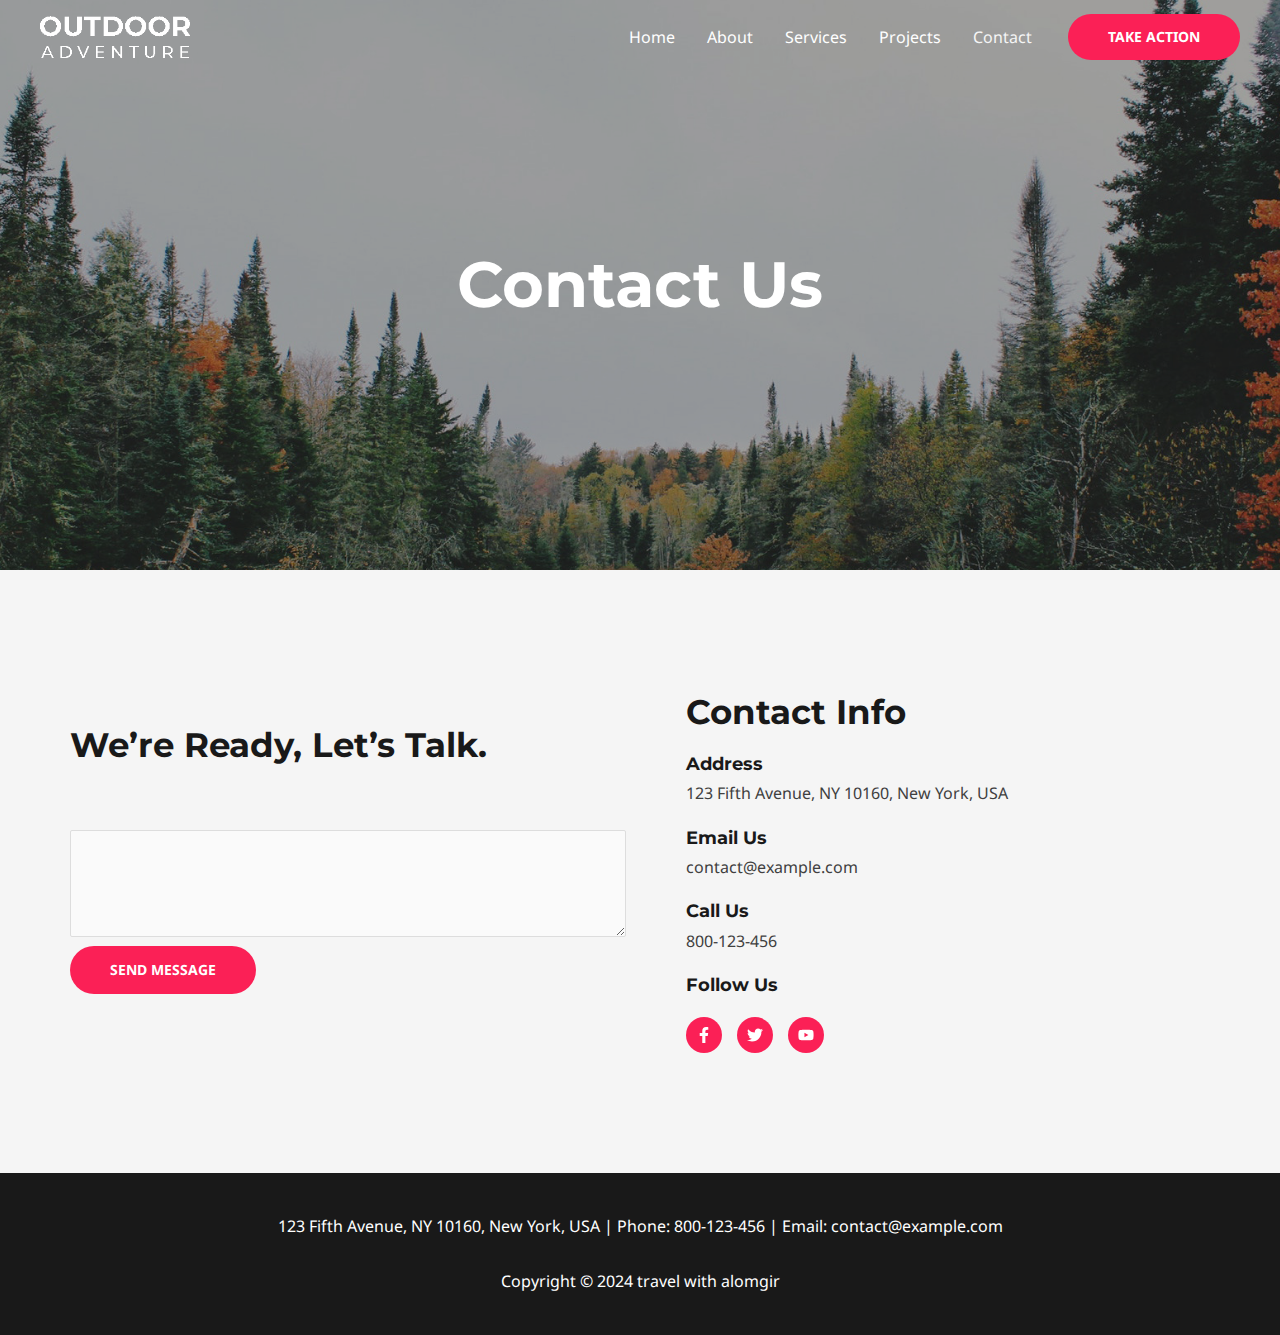
<file: contact/index.html>
<!DOCTYPE html>
<html lang="en-US">
<head>
<meta charset="UTF-8">
<meta name="viewport" content="width=device-width, initial-scale=1">
	 <link rel="profile" href="https://gmpg.org/xfn/11"> 
	 <title>Contact &#8211; travel with alomgir</title>
<meta name="robots" content="max-image-preview:large">
<link rel="dns-prefetch" href="//fonts.googleapis.com">
<link rel="alternate" type="application/rss+xml" title="travel with alomgir &raquo; Feed" href="/feed/">
<link rel="alternate" type="application/rss+xml" title="travel with alomgir &raquo; Comments Feed" href="/comments/feed/">
<script>
window._wpemojiSettings = {"baseUrl":"https:\/\/s.w.org\/images\/core\/emoji\/15.0.3\/72x72\/","ext":".png","svgUrl":"https:\/\/s.w.org\/images\/core\/emoji\/15.0.3\/svg\/","svgExt":".svg","source":{"concatemoji":"\/wp-includes\/js\/wp-emoji-release.min.js?ver=6.6.1"}};
/*! This file is auto-generated */
!function(i,n){var o,s,e;function c(e){try{var t={supportTests:e,timestamp:(new Date).valueOf()};sessionStorage.setItem(o,JSON.stringify(t))}catch(e){}}function p(e,t,n){e.clearRect(0,0,e.canvas.width,e.canvas.height),e.fillText(t,0,0);var t=new Uint32Array(e.getImageData(0,0,e.canvas.width,e.canvas.height).data),r=(e.clearRect(0,0,e.canvas.width,e.canvas.height),e.fillText(n,0,0),new Uint32Array(e.getImageData(0,0,e.canvas.width,e.canvas.height).data));return t.every(function(e,t){return e===r[t]})}function u(e,t,n){switch(t){case"flag":return n(e,"🏳️‍⚧️","🏳️​⚧️")?!1:!n(e,"🇺🇳","🇺​🇳")&&!n(e,"🏴󠁧󠁢󠁥󠁮󠁧󠁿","🏴​󠁧​󠁢​󠁥​󠁮​󠁧​󠁿");case"emoji":return!n(e,"🐦‍⬛","🐦​⬛")}return!1}function f(e,t,n){var r="undefined"!=typeof WorkerGlobalScope&&self instanceof WorkerGlobalScope?new OffscreenCanvas(300,150):i.createElement("canvas"),a=r.getContext("2d",{willReadFrequently:!0}),o=(a.textBaseline="top",a.font="600 32px Arial",{});return e.forEach(function(e){o[e]=t(a,e,n)}),o}function t(e){var t=i.createElement("script");t.src=e,t.defer=!0,i.head.appendChild(t)}"undefined"!=typeof Promise&&(o="wpEmojiSettingsSupports",s=["flag","emoji"],n.supports={everything:!0,everythingExceptFlag:!0},e=new Promise(function(e){i.addEventListener("DOMContentLoaded",e,{once:!0})}),new Promise(function(t){var n=function(){try{var e=JSON.parse(sessionStorage.getItem(o));if("object"==typeof e&&"number"==typeof e.timestamp&&(new Date).valueOf()<e.timestamp+604800&&"object"==typeof e.supportTests)return e.supportTests}catch(e){}return null}();if(!n){if("undefined"!=typeof Worker&&"undefined"!=typeof OffscreenCanvas&&"undefined"!=typeof URL&&URL.createObjectURL&&"undefined"!=typeof Blob)try{var e="postMessage("+f.toString()+"("+[JSON.stringify(s),u.toString(),p.toString()].join(",")+"));",r=new Blob([e],{type:"text/javascript"}),a=new Worker(URL.createObjectURL(r),{name:"wpTestEmojiSupports"});return void(a.onmessage=function(e){c(n=e.data),a.terminate(),t(n)})}catch(e){}c(n=f(s,u,p))}t(n)}).then(function(e){for(var t in e)n.supports[t]=e[t],n.supports.everything=n.supports.everything&&n.supports[t],"flag"!==t&&(n.supports.everythingExceptFlag=n.supports.everythingExceptFlag&&n.supports[t]);n.supports.everythingExceptFlag=n.supports.everythingExceptFlag&&!n.supports.flag,n.DOMReady=!1,n.readyCallback=function(){n.DOMReady=!0}}).then(function(){return e}).then(function(){var e;n.supports.everything||(n.readyCallback(),(e=n.source||{}).concatemoji?t(e.concatemoji):e.wpemoji&&e.twemoji&&(t(e.twemoji),t(e.wpemoji)))}))}((window,document),window._wpemojiSettings);
</script>
<link rel="stylesheet" id="astra-theme-css-css" href="/wp-content/themes/astra/assets/css/minified/main.min.css?ver=4.7.3" media="all">
<style id="astra-theme-css-inline-css">:root{--ast-post-nav-space:0;--ast-container-default-xlg-padding:6.67em;--ast-container-default-lg-padding:5.67em;--ast-container-default-slg-padding:4.34em;--ast-container-default-md-padding:3.34em;--ast-container-default-sm-padding:6.67em;--ast-container-default-xs-padding:2.4em;--ast-container-default-xxs-padding:1.4em;--ast-code-block-background:#EEEEEE;--ast-comment-inputs-background:#FAFAFA;--ast-normal-container-width:1200px;--ast-narrow-container-width:750px;--ast-blog-title-font-weight:normal;--ast-blog-meta-weight:inherit;}html{font-size:100%;}a,.page-title{color:var(--ast-global-color-0);}a:hover,a:focus{color:var(--ast-global-color-1);}body,button,input,select,textarea,.ast-button,.ast-custom-button{font-family:'Noto Sans',sans-serif;font-weight:400;font-size:16px;font-size:1rem;line-height:var(--ast-body-line-height,1.7em);}blockquote{color:var(--ast-global-color-3);}h1,.entry-content h1,h2,.entry-content h2,h3,.entry-content h3,h4,.entry-content h4,h5,.entry-content h5,h6,.entry-content h6,.site-title,.site-title a{font-family:'Montserrat',sans-serif;font-weight:700;}.site-title{font-size:22px;font-size:1.375rem;display:none;}header .custom-logo-link img{max-width:120px;}.astra-logo-svg{width:120px;}.site-header .site-description{font-size:15px;font-size:0.9375rem;display:none;}.entry-title{font-size:30px;font-size:1.875rem;}.archive .ast-article-post .ast-article-inner,.blog .ast-article-post .ast-article-inner,.archive .ast-article-post .ast-article-inner:hover,.blog .ast-article-post .ast-article-inner:hover{overflow:hidden;}h1,.entry-content h1{font-size:64px;font-size:4rem;font-family:'Montserrat',sans-serif;line-height:1.4em;}h2,.entry-content h2{font-size:34px;font-size:2.125rem;font-family:'Montserrat',sans-serif;line-height:1.3em;}h3,.entry-content h3{font-size:24px;font-size:1.5rem;font-family:'Montserrat',sans-serif;line-height:1.3em;}h4,.entry-content h4{font-size:20px;font-size:1.25rem;line-height:1.2em;font-family:'Montserrat',sans-serif;}h5,.entry-content h5{font-size:18px;font-size:1.125rem;line-height:1.2em;font-family:'Montserrat',sans-serif;}h6,.entry-content h6{font-size:15px;font-size:0.9375rem;line-height:1.25em;font-family:'Montserrat',sans-serif;}::selection{background-color:var(--ast-global-color-0);color:#ffffff;}body,h1,.entry-title a,.entry-content h1,h2,.entry-content h2,h3,.entry-content h3,h4,.entry-content h4,h5,.entry-content h5,h6,.entry-content h6{color:var(--ast-global-color-3);}.tagcloud a:hover,.tagcloud a:focus,.tagcloud a.current-item{color:#ffffff;border-color:var(--ast-global-color-0);background-color:var(--ast-global-color-0);}input:focus,input[type="text"]:focus,input[type="email"]:focus,input[type="url"]:focus,input[type="password"]:focus,input[type="reset"]:focus,input[type="search"]:focus,textarea:focus{border-color:var(--ast-global-color-0);}input[type="radio"]:checked,input[type=reset],input[type="checkbox"]:checked,input[type="checkbox"]:hover:checked,input[type="checkbox"]:focus:checked,input[type=range]::-webkit-slider-thumb{border-color:var(--ast-global-color-0);background-color:var(--ast-global-color-0);box-shadow:none;}.site-footer a:hover + .post-count,.site-footer a:focus + .post-count{background:var(--ast-global-color-0);border-color:var(--ast-global-color-0);}.single .nav-links .nav-previous,.single .nav-links .nav-next{color:var(--ast-global-color-0);}.entry-meta,.entry-meta *{line-height:1.45;color:var(--ast-global-color-0);}.entry-meta a:not(.ast-button):hover,.entry-meta a:not(.ast-button):hover *,.entry-meta a:not(.ast-button):focus,.entry-meta a:not(.ast-button):focus *,.page-links > .page-link,.page-links .page-link:hover,.post-navigation a:hover{color:var(--ast-global-color-1);}#cat option,.secondary .calendar_wrap thead a,.secondary .calendar_wrap thead a:visited{color:var(--ast-global-color-0);}.secondary .calendar_wrap #today,.ast-progress-val span{background:var(--ast-global-color-0);}.secondary a:hover + .post-count,.secondary a:focus + .post-count{background:var(--ast-global-color-0);border-color:var(--ast-global-color-0);}.calendar_wrap #today > a{color:#ffffff;}.page-links .page-link,.single .post-navigation a{color:var(--ast-global-color-0);}.ast-search-menu-icon .search-form button.search-submit{padding:0 4px;}.ast-search-menu-icon form.search-form{padding-right:0;}.ast-search-menu-icon.slide-search input.search-field{width:0;}.ast-header-search .ast-search-menu-icon.ast-dropdown-active .search-form,.ast-header-search .ast-search-menu-icon.ast-dropdown-active .search-field:focus{transition:all 0.2s;}.search-form input.search-field:focus{outline:none;}.wp-block-latest-posts > li > a{color:var(--ast-global-color-2);}.widget-title,.widget .wp-block-heading{font-size:22px;font-size:1.375rem;color:var(--ast-global-color-3);}.ast-search-menu-icon.slide-search a:focus-visible:focus-visible,.astra-search-icon:focus-visible,#close:focus-visible,a:focus-visible,.ast-menu-toggle:focus-visible,.site .skip-link:focus-visible,.wp-block-loginout input:focus-visible,.wp-block-search.wp-block-search__button-inside .wp-block-search__inside-wrapper,.ast-header-navigation-arrow:focus-visible,.woocommerce .wc-proceed-to-checkout > .checkout-button:focus-visible,.woocommerce .woocommerce-MyAccount-navigation ul li a:focus-visible,.ast-orders-table__row .ast-orders-table__cell:focus-visible,.woocommerce .woocommerce-order-details .order-again > .button:focus-visible,.woocommerce .woocommerce-message a.button.wc-forward:focus-visible,.woocommerce #minus_qty:focus-visible,.woocommerce #plus_qty:focus-visible,a#ast-apply-coupon:focus-visible,.woocommerce .woocommerce-info a:focus-visible,.woocommerce .astra-shop-summary-wrap a:focus-visible,.woocommerce a.wc-forward:focus-visible,#ast-apply-coupon:focus-visible,.woocommerce-js .woocommerce-mini-cart-item a.remove:focus-visible,#close:focus-visible,.button.search-submit:focus-visible,#search_submit:focus,.normal-search:focus-visible,.ast-header-account-wrap:focus-visible{outline-style:dotted;outline-color:inherit;outline-width:thin;}input:focus,input[type="text"]:focus,input[type="email"]:focus,input[type="url"]:focus,input[type="password"]:focus,input[type="reset"]:focus,input[type="search"]:focus,input[type="number"]:focus,textarea:focus,.wp-block-search__input:focus,[data-section="section-header-mobile-trigger"] .ast-button-wrap .ast-mobile-menu-trigger-minimal:focus,.ast-mobile-popup-drawer.active .menu-toggle-close:focus,.woocommerce-ordering select.orderby:focus,#ast-scroll-top:focus,#coupon_code:focus,.woocommerce-page #comment:focus,.woocommerce #reviews #respond input#submit:focus,.woocommerce a.add_to_cart_button:focus,.woocommerce .button.single_add_to_cart_button:focus,.woocommerce .woocommerce-cart-form button:focus,.woocommerce .woocommerce-cart-form__cart-item .quantity .qty:focus,.woocommerce .woocommerce-billing-fields .woocommerce-billing-fields__field-wrapper .woocommerce-input-wrapper > .input-text:focus,.woocommerce #order_comments:focus,.woocommerce #place_order:focus,.woocommerce .woocommerce-address-fields .woocommerce-address-fields__field-wrapper .woocommerce-input-wrapper > .input-text:focus,.woocommerce .woocommerce-MyAccount-content form button:focus,.woocommerce .woocommerce-MyAccount-content .woocommerce-EditAccountForm .woocommerce-form-row .woocommerce-Input.input-text:focus,.woocommerce .ast-woocommerce-container .woocommerce-pagination ul.page-numbers li a:focus,body #content .woocommerce form .form-row .select2-container--default .select2-selection--single:focus,#ast-coupon-code:focus,.woocommerce.woocommerce-js .quantity input[type=number]:focus,.woocommerce-js .woocommerce-mini-cart-item .quantity input[type=number]:focus,.woocommerce p#ast-coupon-trigger:focus{border-style:dotted;border-color:inherit;border-width:thin;}input{outline:none;}.site-logo-img img{ transition:all 0.2s linear;}body .ast-oembed-container *{position:absolute;top:0;width:100%;height:100%;left:0;}body .wp-block-embed-pocket-casts .ast-oembed-container *{position:unset;}.ast-single-post-featured-section + article {margin-top: 2em;}.site-content .ast-single-post-featured-section img {width: 100%;overflow: hidden;object-fit: cover;}.site > .ast-single-related-posts-container {margin-top: 0;}@media (min-width: 922px) {.ast-desktop .ast-container--narrow {max-width: var(--ast-narrow-container-width);margin: 0 auto;}}.ast-page-builder-template .hentry {margin: 0;}.ast-page-builder-template .site-content > .ast-container {max-width: 100%;padding: 0;}.ast-page-builder-template .site .site-content #primary {padding: 0;margin: 0;}.ast-page-builder-template .no-results {text-align: center;margin: 4em auto;}.ast-page-builder-template .ast-pagination {padding: 2em;}.ast-page-builder-template .entry-header.ast-no-title.ast-no-thumbnail {margin-top: 0;}.ast-page-builder-template .entry-header.ast-header-without-markup {margin-top: 0;margin-bottom: 0;}.ast-page-builder-template .entry-header.ast-no-title.ast-no-meta {margin-bottom: 0;}.ast-page-builder-template.single .post-navigation {padding-bottom: 2em;}.ast-page-builder-template.single-post .site-content > .ast-container {max-width: 100%;}.ast-page-builder-template .entry-header {margin-top: 4em;margin-left: auto;margin-right: auto;padding-left: 20px;padding-right: 20px;}.single.ast-page-builder-template .entry-header {padding-left: 20px;padding-right: 20px;}.ast-page-builder-template .ast-archive-description {margin: 4em auto 0;padding-left: 20px;padding-right: 20px;}.ast-page-builder-template.ast-no-sidebar .entry-content .alignwide {margin-left: 0;margin-right: 0;}@media (max-width:921.9px){#ast-desktop-header{display:none;}}@media (min-width:922px){#ast-mobile-header{display:none;}}.wp-block-buttons.aligncenter{justify-content:center;}.wp-block-buttons .wp-block-button.is-style-outline .wp-block-button__link.wp-element-button,.ast-outline-button,.wp-block-uagb-buttons-child .uagb-buttons-repeater.ast-outline-button{border-color:var(--ast-global-color-0);border-top-width:1px;border-right-width:1px;border-bottom-width:1px;border-left-width:1px;font-family:inherit;font-weight:700;font-size:14px;font-size:0.875rem;line-height:1em;padding-top:17px;padding-right:40px;padding-bottom:17px;padding-left:40px;border-top-left-radius:30px;border-top-right-radius:30px;border-bottom-right-radius:30px;border-bottom-left-radius:30px;}.wp-block-buttons .wp-block-button.is-style-outline > .wp-block-button__link:not(.has-text-color),.wp-block-buttons .wp-block-button.wp-block-button__link.is-style-outline:not(.has-text-color),.ast-outline-button{color:var(--ast-global-color-0);}.wp-block-button.is-style-outline .wp-block-button__link:hover,.wp-block-buttons .wp-block-button.is-style-outline .wp-block-button__link:focus,.wp-block-buttons .wp-block-button.is-style-outline > .wp-block-button__link:not(.has-text-color):hover,.wp-block-buttons .wp-block-button.wp-block-button__link.is-style-outline:not(.has-text-color):hover,.ast-outline-button:hover,.ast-outline-button:focus,.wp-block-uagb-buttons-child .uagb-buttons-repeater.ast-outline-button:hover,.wp-block-uagb-buttons-child .uagb-buttons-repeater.ast-outline-button:focus{color:#ffffff;background-color:var(--ast-global-color-1);border-color:var(--ast-global-color-1);}@media (max-width:921px){.wp-block-buttons .wp-block-button.is-style-outline .wp-block-button__link.wp-element-button,.ast-outline-button,.wp-block-uagb-buttons-child .uagb-buttons-repeater.ast-outline-button{padding-top:17px;padding-right:40px;padding-bottom:17px;padding-left:40px;border-top-left-radius:30px;border-top-right-radius:30px;border-bottom-right-radius:30px;border-bottom-left-radius:30px;}}@media (max-width:544px){.wp-block-buttons .wp-block-button.is-style-outline .wp-block-button__link.wp-element-button,.ast-outline-button,.wp-block-uagb-buttons-child .uagb-buttons-repeater.ast-outline-button{padding-top:17px;padding-right:40px;padding-bottom:17px;padding-left:40px;border-top-left-radius:30px;border-top-right-radius:30px;border-bottom-right-radius:30px;border-bottom-left-radius:30px;}}.entry-content[ast-blocks-layout] > figure{margin-bottom:1em;}@media (max-width:921px){.ast-separate-container #primary,.ast-separate-container #secondary{padding:1.5em 0;}#primary,#secondary{padding:1.5em 0;margin:0;}.ast-left-sidebar #content > .ast-container{display:flex;flex-direction:column-reverse;width:100%;}.ast-separate-container .ast-article-post,.ast-separate-container .ast-article-single{padding:1.5em 2.14em;}.ast-author-box img.avatar{margin:20px 0 0 0;}}@media (min-width:922px){.ast-separate-container.ast-right-sidebar #primary,.ast-separate-container.ast-left-sidebar #primary{border:0;}.search-no-results.ast-separate-container #primary{margin-bottom:4em;}}.elementor-button-wrapper .elementor-button{border-style:solid;text-decoration:none;border-top-width:0px;border-right-width:0px;border-left-width:0px;border-bottom-width:0px;}body .elementor-button.elementor-size-sm,body .elementor-button.elementor-size-xs,body .elementor-button.elementor-size-md,body .elementor-button.elementor-size-lg,body .elementor-button.elementor-size-xl,body .elementor-button{border-top-left-radius:30px;border-top-right-radius:30px;border-bottom-right-radius:30px;border-bottom-left-radius:30px;padding-top:17px;padding-right:40px;padding-bottom:17px;padding-left:40px;}@media (max-width:921px){.elementor-button-wrapper .elementor-button.elementor-size-sm,.elementor-button-wrapper .elementor-button.elementor-size-xs,.elementor-button-wrapper .elementor-button.elementor-size-md,.elementor-button-wrapper .elementor-button.elementor-size-lg,.elementor-button-wrapper .elementor-button.elementor-size-xl,.elementor-button-wrapper .elementor-button{padding-top:17px;padding-right:40px;padding-bottom:17px;padding-left:40px;border-top-left-radius:30px;border-top-right-radius:30px;border-bottom-right-radius:30px;border-bottom-left-radius:30px;}}@media (max-width:544px){.elementor-button-wrapper .elementor-button.elementor-size-sm,.elementor-button-wrapper .elementor-button.elementor-size-xs,.elementor-button-wrapper .elementor-button.elementor-size-md,.elementor-button-wrapper .elementor-button.elementor-size-lg,.elementor-button-wrapper .elementor-button.elementor-size-xl,.elementor-button-wrapper .elementor-button{padding-top:17px;padding-right:40px;padding-bottom:17px;padding-left:40px;border-top-left-radius:30px;border-top-right-radius:30px;border-bottom-right-radius:30px;border-bottom-left-radius:30px;}}.elementor-button-wrapper .elementor-button{border-color:var(--ast-global-color-0);background-color:var(--ast-global-color-0);}.elementor-button-wrapper .elementor-button:hover,.elementor-button-wrapper .elementor-button:focus{color:#ffffff;background-color:var(--ast-global-color-1);border-color:var(--ast-global-color-1);}.wp-block-button .wp-block-button__link ,.elementor-button-wrapper .elementor-button,.elementor-button-wrapper .elementor-button:visited{color:#ffffff;}.elementor-button-wrapper .elementor-button{font-weight:700;font-size:14px;font-size:0.875rem;line-height:1em;text-transform:uppercase;}body .elementor-button.elementor-size-sm,body .elementor-button.elementor-size-xs,body .elementor-button.elementor-size-md,body .elementor-button.elementor-size-lg,body .elementor-button.elementor-size-xl,body .elementor-button{font-size:14px;font-size:0.875rem;}.wp-block-button .wp-block-button__link:hover,.wp-block-button .wp-block-button__link:focus{color:#ffffff;background-color:var(--ast-global-color-1);border-color:var(--ast-global-color-1);}.elementor-widget-heading h1.elementor-heading-title{line-height:1.4em;}.elementor-widget-heading h2.elementor-heading-title{line-height:1.3em;}.elementor-widget-heading h3.elementor-heading-title{line-height:1.3em;}.elementor-widget-heading h4.elementor-heading-title{line-height:1.2em;}.elementor-widget-heading h5.elementor-heading-title{line-height:1.2em;}.elementor-widget-heading h6.elementor-heading-title{line-height:1.25em;}.wp-block-button .wp-block-button__link,.wp-block-search .wp-block-search__button,body .wp-block-file .wp-block-file__button{border-style:solid;border-top-width:0px;border-right-width:0px;border-left-width:0px;border-bottom-width:0px;border-color:var(--ast-global-color-0);background-color:var(--ast-global-color-0);color:#ffffff;font-family:inherit;font-weight:700;line-height:1em;text-transform:uppercase;font-size:14px;font-size:0.875rem;border-top-left-radius:30px;border-top-right-radius:30px;border-bottom-right-radius:30px;border-bottom-left-radius:30px;padding-top:17px;padding-right:40px;padding-bottom:17px;padding-left:40px;}@media (max-width:921px){.wp-block-button .wp-block-button__link,.wp-block-search .wp-block-search__button,body .wp-block-file .wp-block-file__button{padding-top:17px;padding-right:40px;padding-bottom:17px;padding-left:40px;border-top-left-radius:30px;border-top-right-radius:30px;border-bottom-right-radius:30px;border-bottom-left-radius:30px;}}@media (max-width:544px){.wp-block-button .wp-block-button__link,.wp-block-search .wp-block-search__button,body .wp-block-file .wp-block-file__button{padding-top:17px;padding-right:40px;padding-bottom:17px;padding-left:40px;border-top-left-radius:30px;border-top-right-radius:30px;border-bottom-right-radius:30px;border-bottom-left-radius:30px;}}.menu-toggle,button,.ast-button,.ast-custom-button,.button,input#submit,input[type="button"],input[type="submit"],input[type="reset"],form[CLASS*="wp-block-search__"].wp-block-search .wp-block-search__inside-wrapper .wp-block-search__button,body .wp-block-file .wp-block-file__button,.woocommerce-js a.button,.woocommerce button.button,.woocommerce .woocommerce-message a.button,.woocommerce #respond input#submit.alt,.woocommerce input.button.alt,.woocommerce input.button,.woocommerce input.button:disabled,.woocommerce input.button:disabled[disabled],.woocommerce input.button:disabled:hover,.woocommerce input.button:disabled[disabled]:hover,.woocommerce #respond input#submit,.woocommerce button.button.alt.disabled,.wc-block-grid__products .wc-block-grid__product .wp-block-button__link,.wc-block-grid__product-onsale,[CLASS*="wc-block"] button,.woocommerce-js .astra-cart-drawer .astra-cart-drawer-content .woocommerce-mini-cart__buttons .button:not(.checkout):not(.ast-continue-shopping),.woocommerce-js .astra-cart-drawer .astra-cart-drawer-content .woocommerce-mini-cart__buttons a.checkout,.woocommerce button.button.alt.disabled.wc-variation-selection-needed,[CLASS*="wc-block"] .wc-block-components-button{border-style:solid;border-top-width:0px;border-right-width:0px;border-left-width:0px;border-bottom-width:0px;color:#ffffff;border-color:var(--ast-global-color-0);background-color:var(--ast-global-color-0);padding-top:17px;padding-right:40px;padding-bottom:17px;padding-left:40px;font-family:inherit;font-weight:700;font-size:14px;font-size:0.875rem;line-height:1em;text-transform:uppercase;border-top-left-radius:30px;border-top-right-radius:30px;border-bottom-right-radius:30px;border-bottom-left-radius:30px;}button:focus,.menu-toggle:hover,button:hover,.ast-button:hover,.ast-custom-button:hover .button:hover,.ast-custom-button:hover ,input[type=reset]:hover,input[type=reset]:focus,input#submit:hover,input#submit:focus,input[type="button"]:hover,input[type="button"]:focus,input[type="submit"]:hover,input[type="submit"]:focus,form[CLASS*="wp-block-search__"].wp-block-search .wp-block-search__inside-wrapper .wp-block-search__button:hover,form[CLASS*="wp-block-search__"].wp-block-search .wp-block-search__inside-wrapper .wp-block-search__button:focus,body .wp-block-file .wp-block-file__button:hover,body .wp-block-file .wp-block-file__button:focus,.woocommerce-js a.button:hover,.woocommerce button.button:hover,.woocommerce .woocommerce-message a.button:hover,.woocommerce #respond input#submit:hover,.woocommerce #respond input#submit.alt:hover,.woocommerce input.button.alt:hover,.woocommerce input.button:hover,.woocommerce button.button.alt.disabled:hover,.wc-block-grid__products .wc-block-grid__product .wp-block-button__link:hover,[CLASS*="wc-block"] button:hover,.woocommerce-js .astra-cart-drawer .astra-cart-drawer-content .woocommerce-mini-cart__buttons .button:not(.checkout):not(.ast-continue-shopping):hover,.woocommerce-js .astra-cart-drawer .astra-cart-drawer-content .woocommerce-mini-cart__buttons a.checkout:hover,.woocommerce button.button.alt.disabled.wc-variation-selection-needed:hover,[CLASS*="wc-block"] .wc-block-components-button:hover,[CLASS*="wc-block"] .wc-block-components-button:focus{color:#ffffff;background-color:var(--ast-global-color-1);border-color:var(--ast-global-color-1);}@media (max-width:921px){.menu-toggle,button,.ast-button,.ast-custom-button,.button,input#submit,input[type="button"],input[type="submit"],input[type="reset"],form[CLASS*="wp-block-search__"].wp-block-search .wp-block-search__inside-wrapper .wp-block-search__button,body .wp-block-file .wp-block-file__button,.woocommerce-js a.button,.woocommerce button.button,.woocommerce .woocommerce-message a.button,.woocommerce #respond input#submit.alt,.woocommerce input.button.alt,.woocommerce input.button,.woocommerce input.button:disabled,.woocommerce input.button:disabled[disabled],.woocommerce input.button:disabled:hover,.woocommerce input.button:disabled[disabled]:hover,.woocommerce #respond input#submit,.woocommerce button.button.alt.disabled,.wc-block-grid__products .wc-block-grid__product .wp-block-button__link,.wc-block-grid__product-onsale,[CLASS*="wc-block"] button,.woocommerce-js .astra-cart-drawer .astra-cart-drawer-content .woocommerce-mini-cart__buttons .button:not(.checkout):not(.ast-continue-shopping),.woocommerce-js .astra-cart-drawer .astra-cart-drawer-content .woocommerce-mini-cart__buttons a.checkout,.woocommerce button.button.alt.disabled.wc-variation-selection-needed,[CLASS*="wc-block"] .wc-block-components-button{padding-top:17px;padding-right:40px;padding-bottom:17px;padding-left:40px;border-top-left-radius:30px;border-top-right-radius:30px;border-bottom-right-radius:30px;border-bottom-left-radius:30px;}}@media (max-width:544px){.menu-toggle,button,.ast-button,.ast-custom-button,.button,input#submit,input[type="button"],input[type="submit"],input[type="reset"],form[CLASS*="wp-block-search__"].wp-block-search .wp-block-search__inside-wrapper .wp-block-search__button,body .wp-block-file .wp-block-file__button,.woocommerce-js a.button,.woocommerce button.button,.woocommerce .woocommerce-message a.button,.woocommerce #respond input#submit.alt,.woocommerce input.button.alt,.woocommerce input.button,.woocommerce input.button:disabled,.woocommerce input.button:disabled[disabled],.woocommerce input.button:disabled:hover,.woocommerce input.button:disabled[disabled]:hover,.woocommerce #respond input#submit,.woocommerce button.button.alt.disabled,.wc-block-grid__products .wc-block-grid__product .wp-block-button__link,.wc-block-grid__product-onsale,[CLASS*="wc-block"] button,.woocommerce-js .astra-cart-drawer .astra-cart-drawer-content .woocommerce-mini-cart__buttons .button:not(.checkout):not(.ast-continue-shopping),.woocommerce-js .astra-cart-drawer .astra-cart-drawer-content .woocommerce-mini-cart__buttons a.checkout,.woocommerce button.button.alt.disabled.wc-variation-selection-needed,[CLASS*="wc-block"] .wc-block-components-button{padding-top:17px;padding-right:40px;padding-bottom:17px;padding-left:40px;border-top-left-radius:30px;border-top-right-radius:30px;border-bottom-right-radius:30px;border-bottom-left-radius:30px;}}@media (max-width:921px){.ast-mobile-header-stack .main-header-bar .ast-search-menu-icon{display:inline-block;}.ast-header-break-point.ast-header-custom-item-outside .ast-mobile-header-stack .main-header-bar .ast-search-icon{margin:0;}.ast-comment-avatar-wrap img{max-width:2.5em;}.ast-comment-meta{padding:0 1.8888em 1.3333em;}.ast-separate-container .ast-comment-list li.depth-1{padding:1.5em 2.14em;}.ast-separate-container .comment-respond{padding:2em 2.14em;}}@media (min-width:544px){.ast-container{max-width:100%;}}@media (max-width:544px){.ast-separate-container .ast-article-post,.ast-separate-container .ast-article-single,.ast-separate-container .comments-title,.ast-separate-container .ast-archive-description{padding:1.5em 1em;}.ast-separate-container #content .ast-container{padding-left:0.54em;padding-right:0.54em;}.ast-separate-container .ast-comment-list .bypostauthor{padding:.5em;}.ast-search-menu-icon.ast-dropdown-active .search-field{width:170px;}} #ast-mobile-header .ast-site-header-cart-li a{pointer-events:none;} #ast-desktop-header .ast-site-header-cart-li a{pointer-events:none;}body,.ast-separate-container{background-color:var(--ast-global-color-4);background-image:none;}@media (max-width:921px){.site-title{display:none;}.site-header .site-description{display:none;}h1,.entry-content h1{font-size:44px;}h2,.entry-content h2{font-size:32px;}h3,.entry-content h3{font-size:20px;}h6,.entry-content h6{font-size:14px;font-size:0.875rem;}}@media (max-width:544px){.widget-title{font-size:21px;font-size:1.4rem;}body,button,input,select,textarea,.ast-button,.ast-custom-button{font-size:15px;font-size:0.9375rem;}#secondary,#secondary button,#secondary input,#secondary select,#secondary textarea{font-size:15px;font-size:0.9375rem;}.site-title{font-size:20px;font-size:1.25rem;display:none;}.site-header .site-description{font-size:14px;font-size:0.875rem;display:none;}h1,.entry-content h1{font-size:30px;}h2,.entry-content h2{font-size:24px;}h3,.entry-content h3{font-size:20px;}h4,.entry-content h4{font-size:19px;font-size:1.1875rem;}h5,.entry-content h5{font-size:16px;font-size:1rem;}h6,.entry-content h6{font-size:15px;font-size:0.9375rem;}header .custom-logo-link img,.ast-header-break-point .site-branding img,.ast-header-break-point .custom-logo-link img{max-width:100px;}.astra-logo-svg{width:100px;}.ast-header-break-point .site-logo-img .custom-mobile-logo-link img{max-width:100px;}}@media (max-width:921px){html{font-size:91.2%;}}@media (max-width:544px){html{font-size:100%;}}@media (min-width:922px){.ast-container{max-width:1240px;}}@media (min-width:922px){.site-content .ast-container{display:flex;}}@media (max-width:921px){.site-content .ast-container{flex-direction:column;}}@media (min-width:922px){.main-header-menu .sub-menu .menu-item.ast-left-align-sub-menu:hover > .sub-menu,.main-header-menu .sub-menu .menu-item.ast-left-align-sub-menu.focus > .sub-menu{margin-left:-0px;}}.ast-theme-transparent-header [data-section="section-header-mobile-trigger"] .ast-button-wrap .ast-mobile-menu-trigger-fill,.ast-theme-transparent-header [data-section="section-header-mobile-trigger"] .ast-button-wrap .ast-mobile-menu-trigger-minimal{border:none;}.site .comments-area{padding-bottom:3em;}.wp-block-file {display: flex;align-items: center;flex-wrap: wrap;justify-content: space-between;}.wp-block-pullquote {border: none;}.wp-block-pullquote blockquote::before {content: "\201D";font-family: "Helvetica",sans-serif;display: flex;transform: rotate( 180deg );font-size: 6rem;font-style: normal;line-height: 1;font-weight: bold;align-items: center;justify-content: center;}.has-text-align-right > blockquote::before {justify-content: flex-start;}.has-text-align-left > blockquote::before {justify-content: flex-end;}figure.wp-block-pullquote.is-style-solid-color blockquote {max-width: 100%;text-align: inherit;}html body {--wp--custom--ast-default-block-top-padding: 3em;--wp--custom--ast-default-block-right-padding: 3em;--wp--custom--ast-default-block-bottom-padding: 3em;--wp--custom--ast-default-block-left-padding: 3em;--wp--custom--ast-container-width: 1200px;--wp--custom--ast-content-width-size: 1200px;--wp--custom--ast-wide-width-size: calc(1200px + var(--wp--custom--ast-default-block-left-padding) + var(--wp--custom--ast-default-block-right-padding));}.ast-narrow-container {--wp--custom--ast-content-width-size: 750px;--wp--custom--ast-wide-width-size: 750px;}@media(max-width: 921px) {html body {--wp--custom--ast-default-block-top-padding: 3em;--wp--custom--ast-default-block-right-padding: 2em;--wp--custom--ast-default-block-bottom-padding: 3em;--wp--custom--ast-default-block-left-padding: 2em;}}@media(max-width: 544px) {html body {--wp--custom--ast-default-block-top-padding: 3em;--wp--custom--ast-default-block-right-padding: 1.5em;--wp--custom--ast-default-block-bottom-padding: 3em;--wp--custom--ast-default-block-left-padding: 1.5em;}}.entry-content > .wp-block-group,.entry-content > .wp-block-cover,.entry-content > .wp-block-columns {padding-top: var(--wp--custom--ast-default-block-top-padding);padding-right: var(--wp--custom--ast-default-block-right-padding);padding-bottom: var(--wp--custom--ast-default-block-bottom-padding);padding-left: var(--wp--custom--ast-default-block-left-padding);}.ast-plain-container.ast-no-sidebar .entry-content > .alignfull,.ast-page-builder-template .ast-no-sidebar .entry-content > .alignfull {margin-left: calc( -50vw + 50%);margin-right: calc( -50vw + 50%);max-width: 100vw;width: 100vw;}.ast-plain-container.ast-no-sidebar .entry-content .alignfull .alignfull,.ast-page-builder-template.ast-no-sidebar .entry-content .alignfull .alignfull,.ast-plain-container.ast-no-sidebar .entry-content .alignfull .alignwide,.ast-page-builder-template.ast-no-sidebar .entry-content .alignfull .alignwide,.ast-plain-container.ast-no-sidebar .entry-content .alignwide .alignfull,.ast-page-builder-template.ast-no-sidebar .entry-content .alignwide .alignfull,.ast-plain-container.ast-no-sidebar .entry-content .alignwide .alignwide,.ast-page-builder-template.ast-no-sidebar .entry-content .alignwide .alignwide,.ast-plain-container.ast-no-sidebar .entry-content .wp-block-column .alignfull,.ast-page-builder-template.ast-no-sidebar .entry-content .wp-block-column .alignfull,.ast-plain-container.ast-no-sidebar .entry-content .wp-block-column .alignwide,.ast-page-builder-template.ast-no-sidebar .entry-content .wp-block-column .alignwide {margin-left: auto;margin-right: auto;width: 100%;}[ast-blocks-layout] .wp-block-separator:not(.is-style-dots) {height: 0;}[ast-blocks-layout] .wp-block-separator {margin: 20px auto;}[ast-blocks-layout] .wp-block-separator:not(.is-style-wide):not(.is-style-dots) {max-width: 100px;}[ast-blocks-layout] .wp-block-separator.has-background {padding: 0;}.entry-content[ast-blocks-layout] > * {max-width: var(--wp--custom--ast-content-width-size);margin-left: auto;margin-right: auto;}.entry-content[ast-blocks-layout] > .alignwide {max-width: var(--wp--custom--ast-wide-width-size);}.entry-content[ast-blocks-layout] .alignfull {max-width: none;}.entry-content .wp-block-columns {margin-bottom: 0;}blockquote {margin: 1.5em;border-color: rgba(0,0,0,0.05);}.wp-block-quote:not(.has-text-align-right):not(.has-text-align-center) {border-left: 5px solid rgba(0,0,0,0.05);}.has-text-align-right > blockquote,blockquote.has-text-align-right {border-right: 5px solid rgba(0,0,0,0.05);}.has-text-align-left > blockquote,blockquote.has-text-align-left {border-left: 5px solid rgba(0,0,0,0.05);}.wp-block-site-tagline,.wp-block-latest-posts .read-more {margin-top: 15px;}.wp-block-loginout p label {display: block;}.wp-block-loginout p:not(.login-remember):not(.login-submit) input {width: 100%;}.wp-block-loginout input:focus {border-color: transparent;}.wp-block-loginout input:focus {outline: thin dotted;}.entry-content .wp-block-media-text .wp-block-media-text__content {padding: 0 0 0 8%;}.entry-content .wp-block-media-text.has-media-on-the-right .wp-block-media-text__content {padding: 0 8% 0 0;}.entry-content .wp-block-media-text.has-background .wp-block-media-text__content {padding: 8%;}.entry-content .wp-block-cover:not([class*="background-color"]) .wp-block-cover__inner-container,.entry-content .wp-block-cover:not([class*="background-color"]) .wp-block-cover-image-text,.entry-content .wp-block-cover:not([class*="background-color"]) .wp-block-cover-text,.entry-content .wp-block-cover-image:not([class*="background-color"]) .wp-block-cover__inner-container,.entry-content .wp-block-cover-image:not([class*="background-color"]) .wp-block-cover-image-text,.entry-content .wp-block-cover-image:not([class*="background-color"]) .wp-block-cover-text {color: var(--ast-global-color-5);}.wp-block-loginout .login-remember input {width: 1.1rem;height: 1.1rem;margin: 0 5px 4px 0;vertical-align: middle;}.wp-block-latest-posts > li > *:first-child,.wp-block-latest-posts:not(.is-grid) > li:first-child {margin-top: 0;}.entry-content .wp-block-buttons,.entry-content .wp-block-uagb-buttons {margin-bottom: 1.5em;}.wp-block-search__inside-wrapper .wp-block-search__input {padding: 0 10px;color: var(--ast-global-color-3);background: var(--ast-global-color-5);border-color: var(--ast-border-color);}.wp-block-latest-posts .read-more {margin-bottom: 1.5em;}.wp-block-search__no-button .wp-block-search__inside-wrapper .wp-block-search__input {padding-top: 5px;padding-bottom: 5px;}.wp-block-latest-posts .wp-block-latest-posts__post-date,.wp-block-latest-posts .wp-block-latest-posts__post-author {font-size: 1rem;}.wp-block-latest-posts > li > *,.wp-block-latest-posts:not(.is-grid) > li {margin-top: 12px;margin-bottom: 12px;}.ast-page-builder-template .entry-content[ast-blocks-layout] > *,.ast-page-builder-template .entry-content[ast-blocks-layout] > .alignfull > * {max-width: none;}.ast-page-builder-template .entry-content[ast-blocks-layout] > .alignwide > * {max-width: var(--wp--custom--ast-wide-width-size);}.ast-page-builder-template .entry-content[ast-blocks-layout] > .inherit-container-width > *,.ast-page-builder-template .entry-content[ast-blocks-layout] > * > *,.entry-content[ast-blocks-layout] > .wp-block-cover .wp-block-cover__inner-container {max-width: var(--wp--custom--ast-content-width-size);margin-left: auto;margin-right: auto;}.entry-content[ast-blocks-layout] .wp-block-cover:not(.alignleft):not(.alignright) {width: auto;}@media(max-width: 1200px) {.ast-separate-container .entry-content > .alignfull,.ast-separate-container .entry-content[ast-blocks-layout] > .alignwide,.ast-plain-container .entry-content[ast-blocks-layout] > .alignwide,.ast-plain-container .entry-content .alignfull {margin-left: calc(-1 * min(var(--ast-container-default-xlg-padding),20px)) ;margin-right: calc(-1 * min(var(--ast-container-default-xlg-padding),20px));}}@media(min-width: 1201px) {.ast-separate-container .entry-content > .alignfull {margin-left: calc(-1 * var(--ast-container-default-xlg-padding) );margin-right: calc(-1 * var(--ast-container-default-xlg-padding) );}.ast-separate-container .entry-content[ast-blocks-layout] > .alignwide,.ast-plain-container .entry-content[ast-blocks-layout] > .alignwide {margin-left: calc(-1 * var(--wp--custom--ast-default-block-left-padding) );margin-right: calc(-1 * var(--wp--custom--ast-default-block-right-padding) );}}@media(min-width: 921px) {.ast-separate-container .entry-content .wp-block-group.alignwide:not(.inherit-container-width) > :where(:not(.alignleft):not(.alignright)),.ast-plain-container .entry-content .wp-block-group.alignwide:not(.inherit-container-width) > :where(:not(.alignleft):not(.alignright)) {max-width: calc( var(--wp--custom--ast-content-width-size) + 80px );}.ast-plain-container.ast-right-sidebar .entry-content[ast-blocks-layout] .alignfull,.ast-plain-container.ast-left-sidebar .entry-content[ast-blocks-layout] .alignfull {margin-left: -60px;margin-right: -60px;}}@media(min-width: 544px) {.entry-content > .alignleft {margin-right: 20px;}.entry-content > .alignright {margin-left: 20px;}}@media (max-width:544px){.wp-block-columns .wp-block-column:not(:last-child){margin-bottom:20px;}.wp-block-latest-posts{margin:0;}}@media( max-width: 600px ) {.entry-content .wp-block-media-text .wp-block-media-text__content,.entry-content .wp-block-media-text.has-media-on-the-right .wp-block-media-text__content {padding: 8% 0 0;}.entry-content .wp-block-media-text.has-background .wp-block-media-text__content {padding: 8%;}}.ast-page-builder-template .entry-header {padding-left: 0;}.ast-narrow-container .site-content .wp-block-uagb-image--align-full .wp-block-uagb-image__figure {max-width: 100%;margin-left: auto;margin-right: auto;}:root .has-ast-global-color-0-color{color:var(--ast-global-color-0);}:root .has-ast-global-color-0-background-color{background-color:var(--ast-global-color-0);}:root .wp-block-button .has-ast-global-color-0-color{color:var(--ast-global-color-0);}:root .wp-block-button .has-ast-global-color-0-background-color{background-color:var(--ast-global-color-0);}:root .has-ast-global-color-1-color{color:var(--ast-global-color-1);}:root .has-ast-global-color-1-background-color{background-color:var(--ast-global-color-1);}:root .wp-block-button .has-ast-global-color-1-color{color:var(--ast-global-color-1);}:root .wp-block-button .has-ast-global-color-1-background-color{background-color:var(--ast-global-color-1);}:root .has-ast-global-color-2-color{color:var(--ast-global-color-2);}:root .has-ast-global-color-2-background-color{background-color:var(--ast-global-color-2);}:root .wp-block-button .has-ast-global-color-2-color{color:var(--ast-global-color-2);}:root .wp-block-button .has-ast-global-color-2-background-color{background-color:var(--ast-global-color-2);}:root .has-ast-global-color-3-color{color:var(--ast-global-color-3);}:root .has-ast-global-color-3-background-color{background-color:var(--ast-global-color-3);}:root .wp-block-button .has-ast-global-color-3-color{color:var(--ast-global-color-3);}:root .wp-block-button .has-ast-global-color-3-background-color{background-color:var(--ast-global-color-3);}:root .has-ast-global-color-4-color{color:var(--ast-global-color-4);}:root .has-ast-global-color-4-background-color{background-color:var(--ast-global-color-4);}:root .wp-block-button .has-ast-global-color-4-color{color:var(--ast-global-color-4);}:root .wp-block-button .has-ast-global-color-4-background-color{background-color:var(--ast-global-color-4);}:root .has-ast-global-color-5-color{color:var(--ast-global-color-5);}:root .has-ast-global-color-5-background-color{background-color:var(--ast-global-color-5);}:root .wp-block-button .has-ast-global-color-5-color{color:var(--ast-global-color-5);}:root .wp-block-button .has-ast-global-color-5-background-color{background-color:var(--ast-global-color-5);}:root .has-ast-global-color-6-color{color:var(--ast-global-color-6);}:root .has-ast-global-color-6-background-color{background-color:var(--ast-global-color-6);}:root .wp-block-button .has-ast-global-color-6-color{color:var(--ast-global-color-6);}:root .wp-block-button .has-ast-global-color-6-background-color{background-color:var(--ast-global-color-6);}:root .has-ast-global-color-7-color{color:var(--ast-global-color-7);}:root .has-ast-global-color-7-background-color{background-color:var(--ast-global-color-7);}:root .wp-block-button .has-ast-global-color-7-color{color:var(--ast-global-color-7);}:root .wp-block-button .has-ast-global-color-7-background-color{background-color:var(--ast-global-color-7);}:root .has-ast-global-color-8-color{color:var(--ast-global-color-8);}:root .has-ast-global-color-8-background-color{background-color:var(--ast-global-color-8);}:root .wp-block-button .has-ast-global-color-8-color{color:var(--ast-global-color-8);}:root .wp-block-button .has-ast-global-color-8-background-color{background-color:var(--ast-global-color-8);}:root{--ast-global-color-0:#fb2056;--ast-global-color-1:#da1c4b;--ast-global-color-2:#191919;--ast-global-color-3:#404040;--ast-global-color-4:#f5f5f5;--ast-global-color-5:#ffffff;--ast-global-color-6:#ececec;--ast-global-color-7:#191919;--ast-global-color-8:#000000;}:root {--ast-border-color : #dddddd;}.ast-single-entry-banner {-js-display: flex;display: flex;flex-direction: column;justify-content: center;text-align: center;position: relative;background: #eeeeee;}.ast-single-entry-banner[data-banner-layout="layout-1"] {max-width: 1200px;background: inherit;padding: 20px 0;}.ast-single-entry-banner[data-banner-width-type="custom"] {margin: 0 auto;width: 100%;}.ast-single-entry-banner + .site-content .entry-header {margin-bottom: 0;}.site .ast-author-avatar {--ast-author-avatar-size: ;}a.ast-underline-text {text-decoration: underline;}.ast-container > .ast-terms-link {position: relative;display: block;}a.ast-button.ast-badge-tax {padding: 4px 8px;border-radius: 3px;font-size: inherit;}header.entry-header > *:not(:last-child){margin-bottom:10px;}.ast-archive-entry-banner {-js-display: flex;display: flex;flex-direction: column;justify-content: center;text-align: center;position: relative;background: #eeeeee;}.ast-archive-entry-banner[data-banner-width-type="custom"] {margin: 0 auto;width: 100%;}.ast-archive-entry-banner[data-banner-layout="layout-1"] {background: inherit;padding: 20px 0;text-align: left;}body.archive .ast-archive-description{max-width:1200px;width:100%;text-align:left;padding-top:3em;padding-right:3em;padding-bottom:3em;padding-left:3em;}body.archive .ast-archive-description .ast-archive-title,body.archive .ast-archive-description .ast-archive-title *{font-size:40px;font-size:2.5rem;}body.archive .ast-archive-description > *:not(:last-child){margin-bottom:10px;}@media (max-width:921px){body.archive .ast-archive-description{text-align:left;}}@media (max-width:544px){body.archive .ast-archive-description{text-align:left;}}.ast-theme-transparent-header #masthead .site-logo-img .transparent-custom-logo .astra-logo-svg{width:150px;}.ast-theme-transparent-header #masthead .site-logo-img .transparent-custom-logo img{ max-width:150px;}@media (max-width:921px){.ast-theme-transparent-header #masthead .site-logo-img .transparent-custom-logo .astra-logo-svg{width:120px;}.ast-theme-transparent-header #masthead .site-logo-img .transparent-custom-logo img{ max-width:120px;}}@media (max-width:543px){.ast-theme-transparent-header #masthead .site-logo-img .transparent-custom-logo .astra-logo-svg{width:100px;}.ast-theme-transparent-header #masthead .site-logo-img .transparent-custom-logo img{ max-width:100px;}}@media (min-width:921px){.ast-theme-transparent-header #masthead{position:absolute;left:0;right:0;}.ast-theme-transparent-header .main-header-bar,.ast-theme-transparent-header.ast-header-break-point .main-header-bar{background:none;}body.elementor-editor-active.ast-theme-transparent-header #masthead,.fl-builder-edit .ast-theme-transparent-header #masthead,body.vc_editor.ast-theme-transparent-header #masthead,body.brz-ed.ast-theme-transparent-header #masthead{z-index:0;}.ast-header-break-point.ast-replace-site-logo-transparent.ast-theme-transparent-header .custom-mobile-logo-link{display:none;}.ast-header-break-point.ast-replace-site-logo-transparent.ast-theme-transparent-header .transparent-custom-logo{display:inline-block;}.ast-theme-transparent-header .ast-above-header,.ast-theme-transparent-header .ast-above-header.ast-above-header-bar{background-image:none;background-color:transparent;}.ast-theme-transparent-header .ast-below-header,.ast-theme-transparent-header .ast-below-header.ast-below-header-bar{background-image:none;background-color:transparent;}}@media (min-width:922px){.ast-theme-transparent-header .site-title a,.ast-theme-transparent-header .site-title a:focus,.ast-theme-transparent-header .site-title a:hover,.ast-theme-transparent-header .site-title a:visited{color:var(--ast-global-color-4);}.ast-theme-transparent-header .site-header .site-description{color:var(--ast-global-color-4);}.ast-theme-transparent-header .ast-builder-menu .main-header-menu,.ast-theme-transparent-header .ast-builder-menu .main-header-menu .sub-menu,.ast-theme-transparent-header .ast-builder-menu .main-header-menu,.ast-theme-transparent-header.ast-header-break-point .ast-builder-menu .main-header-bar-wrap .main-header-menu,.ast-flyout-menu-enable.ast-header-break-point.ast-theme-transparent-header .main-header-bar-navigation .site-navigation,.ast-fullscreen-menu-enable.ast-header-break-point.ast-theme-transparent-header .main-header-bar-navigation .site-navigation,.ast-flyout-above-menu-enable.ast-header-break-point.ast-theme-transparent-header .ast-above-header-navigation-wrap .ast-above-header-navigation,.ast-flyout-below-menu-enable.ast-header-break-point.ast-theme-transparent-header .ast-below-header-navigation-wrap .ast-below-header-actual-nav,.ast-fullscreen-above-menu-enable.ast-header-break-point.ast-theme-transparent-header .ast-above-header-navigation-wrap,.ast-fullscreen-below-menu-enable.ast-header-break-point.ast-theme-transparent-header .ast-below-header-navigation-wrap,.ast-theme-transparent-header .main-header-menu .menu-link{background-color:rgba(255,255,255,0);}.ast-theme-transparent-header .ast-builder-menu .main-header-menu,.ast-theme-transparent-header .ast-builder-menu .main-header-menu .menu-link,.ast-theme-transparent-header [CLASS*="ast-builder-menu-"] .main-header-menu .menu-item > .menu-link,.ast-theme-transparent-header .ast-masthead-custom-menu-items,.ast-theme-transparent-header .ast-masthead-custom-menu-items a,.ast-theme-transparent-header .ast-builder-menu .main-header-menu .menu-item > .ast-menu-toggle,.ast-theme-transparent-header .ast-builder-menu .main-header-menu .menu-item > .ast-menu-toggle,.ast-theme-transparent-header .ast-above-header-navigation a,.ast-header-break-point.ast-theme-transparent-header .ast-above-header-navigation a,.ast-header-break-point.ast-theme-transparent-header .ast-above-header-navigation > ul.ast-above-header-menu > .menu-item-has-children:not(.current-menu-item) > .ast-menu-toggle,.ast-theme-transparent-header .ast-below-header-menu,.ast-theme-transparent-header .ast-below-header-menu a,.ast-header-break-point.ast-theme-transparent-header .ast-below-header-menu a,.ast-header-break-point.ast-theme-transparent-header .ast-below-header-menu,.ast-theme-transparent-header .main-header-menu .menu-link{color:var(--ast-global-color-5);}.ast-theme-transparent-header .ast-builder-menu .main-header-menu .menu-item:hover > .menu-link,.ast-theme-transparent-header .ast-builder-menu .main-header-menu .menu-item:hover > .ast-menu-toggle,.ast-theme-transparent-header .ast-builder-menu .main-header-menu .ast-masthead-custom-menu-items a:hover,.ast-theme-transparent-header .ast-builder-menu .main-header-menu .focus > .menu-link,.ast-theme-transparent-header .ast-builder-menu .main-header-menu .focus > .ast-menu-toggle,.ast-theme-transparent-header .ast-builder-menu .main-header-menu .current-menu-item > .menu-link,.ast-theme-transparent-header .ast-builder-menu .main-header-menu .current-menu-ancestor > .menu-link,.ast-theme-transparent-header .ast-builder-menu .main-header-menu .current-menu-item > .ast-menu-toggle,.ast-theme-transparent-header .ast-builder-menu .main-header-menu .current-menu-ancestor > .ast-menu-toggle,.ast-theme-transparent-header [CLASS*="ast-builder-menu-"] .main-header-menu .current-menu-item > .menu-link,.ast-theme-transparent-header [CLASS*="ast-builder-menu-"] .main-header-menu .current-menu-ancestor > .menu-link,.ast-theme-transparent-header [CLASS*="ast-builder-menu-"] .main-header-menu .current-menu-item > .ast-menu-toggle,.ast-theme-transparent-header [CLASS*="ast-builder-menu-"] .main-header-menu .current-menu-ancestor > .ast-menu-toggle,.ast-theme-transparent-header .main-header-menu .menu-item:hover > .menu-link,.ast-theme-transparent-header .main-header-menu .current-menu-item > .menu-link,.ast-theme-transparent-header .main-header-menu .current-menu-ancestor > .menu-link{color:var(--ast-global-color-4);}.ast-theme-transparent-header .ast-builder-menu .main-header-menu .menu-item .sub-menu .menu-link,.ast-theme-transparent-header .main-header-menu .menu-item .sub-menu .menu-link{background-color:transparent;}}@media (max-width:921px){.transparent-custom-logo{display:none;}}@media (min-width:921px){.ast-transparent-mobile-logo{display:none;}}@media (max-width:920px){.ast-transparent-mobile-logo{display:block;}}@media (min-width:921px){.ast-theme-transparent-header #ast-desktop-header > .ast-main-header-wrap > .main-header-bar{border-bottom-width:0px;border-bottom-style:solid;border-bottom-color:#ffffff;}}.ast-breadcrumbs .trail-browse,.ast-breadcrumbs .trail-items,.ast-breadcrumbs .trail-items li{display:inline-block;margin:0;padding:0;border:none;background:inherit;text-indent:0;text-decoration:none;}.ast-breadcrumbs .trail-browse{font-size:inherit;font-style:inherit;font-weight:inherit;color:inherit;}.ast-breadcrumbs .trail-items{list-style:none;}.trail-items li::after{padding:0 0.3em;content:"\00bb";}.trail-items li:last-of-type::after{display:none;}h1,.entry-content h1,h2,.entry-content h2,h3,.entry-content h3,h4,.entry-content h4,h5,.entry-content h5,h6,.entry-content h6{color:var(--ast-global-color-2);}@media (max-width:921px){.ast-builder-grid-row-container.ast-builder-grid-row-tablet-3-firstrow .ast-builder-grid-row > *:first-child,.ast-builder-grid-row-container.ast-builder-grid-row-tablet-3-lastrow .ast-builder-grid-row > *:last-child{grid-column:1 / -1;}}@media (max-width:544px){.ast-builder-grid-row-container.ast-builder-grid-row-mobile-3-firstrow .ast-builder-grid-row > *:first-child,.ast-builder-grid-row-container.ast-builder-grid-row-mobile-3-lastrow .ast-builder-grid-row > *:last-child{grid-column:1 / -1;}}.ast-builder-layout-element[data-section="title_tagline"]{display:flex;}@media (max-width:921px){.ast-header-break-point .ast-builder-layout-element[data-section="title_tagline"]{display:flex;}}@media (max-width:544px){.ast-header-break-point .ast-builder-layout-element[data-section="title_tagline"]{display:flex;}}[data-section*="section-hb-button-"] .menu-link{display:none;}.ast-header-button-1[data-section*="section-hb-button-"] .ast-builder-button-wrap .ast-custom-button{font-size:14px;font-size:0.875rem;}.ast-header-button-1[data-section*="section-hb-button-"] .ast-builder-button-wrap .ast-custom-button{padding-top:16px;padding-bottom:16px;padding-left:40px;padding-right:40px;}.ast-header-button-1[data-section="section-hb-button-1"]{display:flex;}@media (max-width:921px){.ast-header-break-point .ast-header-button-1[data-section="section-hb-button-1"]{display:flex;}}@media (max-width:544px){.ast-header-break-point .ast-header-button-1[data-section="section-hb-button-1"]{display:flex;}}.ast-builder-menu-1{font-family:inherit;font-weight:inherit;}.ast-builder-menu-1 .menu-item > .menu-link{color:var(--ast-global-color-8);}.ast-builder-menu-1 .menu-item > .ast-menu-toggle{color:var(--ast-global-color-8);}.ast-builder-menu-1 .menu-item:hover > .menu-link,.ast-builder-menu-1 .inline-on-mobile .menu-item:hover > .ast-menu-toggle{color:var(--ast-global-color-0);}.ast-builder-menu-1 .menu-item:hover > .ast-menu-toggle{color:var(--ast-global-color-0);}.ast-builder-menu-1 .menu-item.current-menu-item > .menu-link,.ast-builder-menu-1 .inline-on-mobile .menu-item.current-menu-item > .ast-menu-toggle,.ast-builder-menu-1 .current-menu-ancestor > .menu-link{color:var(--ast-global-color-0);}.ast-builder-menu-1 .menu-item.current-menu-item > .ast-menu-toggle{color:var(--ast-global-color-0);}.ast-builder-menu-1 .sub-menu,.ast-builder-menu-1 .inline-on-mobile .sub-menu{border-top-width:2px;border-bottom-width:0px;border-right-width:0px;border-left-width:0px;border-color:var(--ast-global-color-0);border-style:solid;}.ast-builder-menu-1 .main-header-menu > .menu-item > .sub-menu,.ast-builder-menu-1 .main-header-menu > .menu-item > .astra-full-megamenu-wrapper{margin-top:0px;}.ast-desktop .ast-builder-menu-1 .main-header-menu > .menu-item > .sub-menu:before,.ast-desktop .ast-builder-menu-1 .main-header-menu > .menu-item > .astra-full-megamenu-wrapper:before{height:calc( 0px + 5px );}.ast-desktop .ast-builder-menu-1 .menu-item .sub-menu .menu-link{border-style:none;}@media (max-width:921px){.ast-builder-menu-1 .main-header-menu .menu-item > .menu-link{color:var(--ast-global-color-3);}.ast-builder-menu-1 .menu-item > .ast-menu-toggle{color:var(--ast-global-color-3);}.ast-builder-menu-1 .menu-item:hover > .menu-link,.ast-builder-menu-1 .inline-on-mobile .menu-item:hover > .ast-menu-toggle{color:var(--ast-global-color-1);}.ast-builder-menu-1 .menu-item:hover > .ast-menu-toggle{color:var(--ast-global-color-1);}.ast-builder-menu-1 .menu-item.current-menu-item > .menu-link,.ast-builder-menu-1 .inline-on-mobile .menu-item.current-menu-item > .ast-menu-toggle,.ast-builder-menu-1 .current-menu-ancestor > .menu-link,.ast-builder-menu-1 .current-menu-ancestor > .ast-menu-toggle{color:var(--ast-global-color-1);}.ast-builder-menu-1 .menu-item.current-menu-item > .ast-menu-toggle{color:var(--ast-global-color-1);}.ast-header-break-point .ast-builder-menu-1 .menu-item.menu-item-has-children > .ast-menu-toggle{top:0;}.ast-builder-menu-1 .inline-on-mobile .menu-item.menu-item-has-children > .ast-menu-toggle{right:-15px;}.ast-builder-menu-1 .menu-item-has-children > .menu-link:after{content:unset;}.ast-builder-menu-1 .main-header-menu > .menu-item > .sub-menu,.ast-builder-menu-1 .main-header-menu > .menu-item > .astra-full-megamenu-wrapper{margin-top:0;}.ast-builder-menu-1 .main-header-menu,.ast-builder-menu-1 .main-header-menu .sub-menu{background-color:var(--ast-global-color-5);background-image:none;}}@media (max-width:544px){.ast-builder-menu-1 .main-header-menu .menu-item > .menu-link{color:var(--ast-global-color-3);}.ast-builder-menu-1 .menu-item> .ast-menu-toggle{color:var(--ast-global-color-3);}.ast-builder-menu-1 .menu-item:hover > .menu-link,.ast-builder-menu-1 .inline-on-mobile .menu-item:hover > .ast-menu-toggle{color:var(--ast-global-color-1);}.ast-builder-menu-1 .menu-item:hover> .ast-menu-toggle{color:var(--ast-global-color-1);}.ast-builder-menu-1 .menu-item.current-menu-item > .menu-link,.ast-builder-menu-1 .inline-on-mobile .menu-item.current-menu-item > .ast-menu-toggle,.ast-builder-menu-1 .current-menu-ancestor > .menu-link,.ast-builder-menu-1 .current-menu-ancestor > .ast-menu-toggle{color:var(--ast-global-color-1);}.ast-builder-menu-1 .menu-item.current-menu-item> .ast-menu-toggle{color:var(--ast-global-color-1);}.ast-header-break-point .ast-builder-menu-1 .menu-item.menu-item-has-children > .ast-menu-toggle{top:0;}.ast-builder-menu-1 .main-header-menu > .menu-item > .sub-menu,.ast-builder-menu-1 .main-header-menu > .menu-item > .astra-full-megamenu-wrapper{margin-top:0;}}.ast-builder-menu-1{display:flex;}@media (max-width:921px){.ast-header-break-point .ast-builder-menu-1{display:flex;}}@media (max-width:544px){.ast-header-break-point .ast-builder-menu-1{display:flex;}}.ast-footer-copyright{text-align:center;}.ast-footer-copyright {color:var(--ast-global-color-5);}@media (max-width:921px){.ast-footer-copyright{text-align:center;}}@media (max-width:544px){.ast-footer-copyright{text-align:center;}.ast-footer-copyright {margin-top:0px;margin-bottom:0px;}}@media (max-width:544px){.ast-footer-copyright {font-size:14px;font-size:0.875rem;}}.ast-footer-copyright.ast-builder-layout-element{display:flex;}@media (max-width:921px){.ast-header-break-point .ast-footer-copyright.ast-builder-layout-element{display:flex;}}@media (max-width:544px){.ast-header-break-point .ast-footer-copyright.ast-builder-layout-element{display:flex;}}.site-footer{background-color:var(--ast-global-color-2);background-image:none;}.site-primary-footer-wrap{padding-top:45px;padding-bottom:45px;}.site-primary-footer-wrap[data-section="section-primary-footer-builder"]{background-color:var(--ast-global-color-2);background-image:none;}.site-primary-footer-wrap[data-section="section-primary-footer-builder"] .ast-builder-grid-row{max-width:1200px;margin-left:auto;margin-right:auto;}.site-primary-footer-wrap[data-section="section-primary-footer-builder"] .ast-builder-grid-row,.site-primary-footer-wrap[data-section="section-primary-footer-builder"] .site-footer-section{align-items:center;}.site-primary-footer-wrap[data-section="section-primary-footer-builder"].ast-footer-row-inline .site-footer-section{display:flex;margin-bottom:0;}.ast-builder-grid-row-full .ast-builder-grid-row{grid-template-columns:1fr;}@media (max-width:921px){.site-primary-footer-wrap[data-section="section-primary-footer-builder"].ast-footer-row-tablet-inline .site-footer-section{display:flex;margin-bottom:0;}.site-primary-footer-wrap[data-section="section-primary-footer-builder"].ast-footer-row-tablet-stack .site-footer-section{display:block;margin-bottom:10px;}.ast-builder-grid-row-container.ast-builder-grid-row-tablet-full .ast-builder-grid-row{grid-template-columns:1fr;}}@media (max-width:544px){.site-primary-footer-wrap[data-section="section-primary-footer-builder"] .ast-builder-grid-row{grid-column-gap:20px;grid-row-gap:20px;}.site-primary-footer-wrap[data-section="section-primary-footer-builder"].ast-footer-row-mobile-inline .site-footer-section{display:flex;margin-bottom:0;}.site-primary-footer-wrap[data-section="section-primary-footer-builder"].ast-footer-row-mobile-stack .site-footer-section{display:block;margin-bottom:10px;}.ast-builder-grid-row-container.ast-builder-grid-row-mobile-full .ast-builder-grid-row{grid-template-columns:1fr;}}.site-primary-footer-wrap[data-section="section-primary-footer-builder"]{padding-top:40px;padding-bottom:40px;}@media (max-width:921px){.site-primary-footer-wrap[data-section="section-primary-footer-builder"]{padding-top:50px;padding-bottom:50px;padding-left:50px;padding-right:50px;}}@media (max-width:544px){.site-primary-footer-wrap[data-section="section-primary-footer-builder"]{padding-top:40px;padding-bottom:40px;padding-left:20px;padding-right:20px;}}.site-primary-footer-wrap[data-section="section-primary-footer-builder"]{display:grid;}@media (max-width:921px){.ast-header-break-point .site-primary-footer-wrap[data-section="section-primary-footer-builder"]{display:grid;}}@media (max-width:544px){.ast-header-break-point .site-primary-footer-wrap[data-section="section-primary-footer-builder"]{display:grid;}}.footer-widget-area[data-section="sidebar-widgets-footer-widget-1"].footer-widget-area-inner{text-align:center;}@media (max-width:921px){.footer-widget-area[data-section="sidebar-widgets-footer-widget-1"].footer-widget-area-inner{text-align:center;}}@media (max-width:544px){.footer-widget-area[data-section="sidebar-widgets-footer-widget-1"].footer-widget-area-inner{text-align:center;}}.footer-widget-area[data-section="sidebar-widgets-footer-widget-1"].footer-widget-area-inner{color:var(--ast-global-color-5);}@media (max-width:544px){.footer-widget-area[data-section="sidebar-widgets-footer-widget-1"].footer-widget-area-inner{font-size:14px;font-size:0.875rem;}.footer-widget-area[data-section="sidebar-widgets-footer-widget-1"]{margin-top:0px;margin-bottom:20px;margin-left:0px;margin-right:0px;}}.footer-widget-area[data-section="sidebar-widgets-footer-widget-1"]{display:block;}@media (max-width:921px){.ast-header-break-point .footer-widget-area[data-section="sidebar-widgets-footer-widget-1"]{display:block;}}@media (max-width:544px){.ast-header-break-point .footer-widget-area[data-section="sidebar-widgets-footer-widget-1"]{display:block;}}.elementor-posts-container [CLASS*="ast-width-"]{width:100%;}.elementor-template-full-width .ast-container{display:block;}.elementor-screen-only,.screen-reader-text,.screen-reader-text span,.ui-helper-hidden-accessible{top:0 !important;}@media (max-width:544px){.elementor-element .elementor-wc-products .woocommerce[class*="columns-"] ul.products li.product{width:auto;margin:0;}.elementor-element .woocommerce .woocommerce-result-count{float:none;}}.ast-header-break-point .main-header-bar{border-bottom-width:0px;}@media (min-width:922px){.main-header-bar{border-bottom-width:0px;}}.main-header-menu .menu-item, #astra-footer-menu .menu-item, .main-header-bar .ast-masthead-custom-menu-items{-js-display:flex;display:flex;-webkit-box-pack:center;-webkit-justify-content:center;-moz-box-pack:center;-ms-flex-pack:center;justify-content:center;-webkit-box-orient:vertical;-webkit-box-direction:normal;-webkit-flex-direction:column;-moz-box-orient:vertical;-moz-box-direction:normal;-ms-flex-direction:column;flex-direction:column;}.main-header-menu > .menu-item > .menu-link, #astra-footer-menu > .menu-item > .menu-link{height:100%;-webkit-box-align:center;-webkit-align-items:center;-moz-box-align:center;-ms-flex-align:center;align-items:center;-js-display:flex;display:flex;}.header-main-layout-1 .ast-flex.main-header-container, .header-main-layout-3 .ast-flex.main-header-container{-webkit-align-content:center;-ms-flex-line-pack:center;align-content:center;-webkit-box-align:center;-webkit-align-items:center;-moz-box-align:center;-ms-flex-align:center;align-items:center;}.ast-header-break-point .main-navigation ul .menu-item .menu-link .icon-arrow:first-of-type svg{top:.2em;margin-top:0px;margin-left:0px;width:.65em;transform:translate(0, -2px) rotateZ(270deg);}.ast-mobile-popup-content .ast-submenu-expanded > .ast-menu-toggle{transform:rotateX(180deg);overflow-y:auto;}@media (min-width:922px){.ast-builder-menu .main-navigation > ul > li:last-child a{margin-right:0;}}.ast-separate-container .ast-article-inner{background-color:transparent;background-image:none;}.ast-separate-container .ast-article-post{background-color:var(--ast-global-color-5);background-image:none;}@media (max-width:921px){.ast-separate-container .ast-article-post{background-color:#ffffff;background-image:none;}}@media (max-width:544px){.ast-separate-container .ast-article-post{background-color:#ffffff;background-image:none;}}.ast-separate-container .ast-article-single:not(.ast-related-post), .woocommerce.ast-separate-container .ast-woocommerce-container, .ast-separate-container .error-404, .ast-separate-container .no-results, .single.ast-separate-container  .ast-author-meta, .ast-separate-container .related-posts-title-wrapper,.ast-separate-container .comments-count-wrapper, .ast-box-layout.ast-plain-container .site-content,.ast-padded-layout.ast-plain-container .site-content, .ast-separate-container .ast-archive-description, .ast-separate-container .comments-area .comment-respond, .ast-separate-container .comments-area .ast-comment-list li, .ast-separate-container .comments-area .comments-title{background-color:var(--ast-global-color-5);background-image:none;}@media (max-width:921px){.ast-separate-container .ast-article-single:not(.ast-related-post), .woocommerce.ast-separate-container .ast-woocommerce-container, .ast-separate-container .error-404, .ast-separate-container .no-results, .single.ast-separate-container  .ast-author-meta, .ast-separate-container .related-posts-title-wrapper,.ast-separate-container .comments-count-wrapper, .ast-box-layout.ast-plain-container .site-content,.ast-padded-layout.ast-plain-container .site-content, .ast-separate-container .ast-archive-description{background-color:#ffffff;background-image:none;}}@media (max-width:544px){.ast-separate-container .ast-article-single:not(.ast-related-post), .woocommerce.ast-separate-container .ast-woocommerce-container, .ast-separate-container .error-404, .ast-separate-container .no-results, .single.ast-separate-container  .ast-author-meta, .ast-separate-container .related-posts-title-wrapper,.ast-separate-container .comments-count-wrapper, .ast-box-layout.ast-plain-container .site-content,.ast-padded-layout.ast-plain-container .site-content, .ast-separate-container .ast-archive-description{background-color:#ffffff;background-image:none;}}.ast-separate-container.ast-two-container #secondary .widget{background-color:var(--ast-global-color-5);background-image:none;}@media (max-width:921px){.ast-separate-container.ast-two-container #secondary .widget{background-color:#ffffff;background-image:none;}}@media (max-width:544px){.ast-separate-container.ast-two-container #secondary .widget{background-color:#ffffff;background-image:none;}}.ast-mobile-header-content > *,.ast-desktop-header-content > * {padding: 10px 0;height: auto;}.ast-mobile-header-content > *:first-child,.ast-desktop-header-content > *:first-child {padding-top: 10px;}.ast-mobile-header-content > .ast-builder-menu,.ast-desktop-header-content > .ast-builder-menu {padding-top: 0;}.ast-mobile-header-content > *:last-child,.ast-desktop-header-content > *:last-child {padding-bottom: 0;}.ast-mobile-header-content .ast-search-menu-icon.ast-inline-search label,.ast-desktop-header-content .ast-search-menu-icon.ast-inline-search label {width: 100%;}.ast-desktop-header-content .main-header-bar-navigation .ast-submenu-expanded > .ast-menu-toggle::before {transform: rotateX(180deg);}#ast-desktop-header .ast-desktop-header-content,.ast-mobile-header-content .ast-search-icon,.ast-desktop-header-content .ast-search-icon,.ast-mobile-header-wrap .ast-mobile-header-content,.ast-main-header-nav-open.ast-popup-nav-open .ast-mobile-header-wrap .ast-mobile-header-content,.ast-main-header-nav-open.ast-popup-nav-open .ast-desktop-header-content {display: none;}.ast-main-header-nav-open.ast-header-break-point #ast-desktop-header .ast-desktop-header-content,.ast-main-header-nav-open.ast-header-break-point .ast-mobile-header-wrap .ast-mobile-header-content {display: block;}.ast-desktop .ast-desktop-header-content .astra-menu-animation-slide-up > .menu-item > .sub-menu,.ast-desktop .ast-desktop-header-content .astra-menu-animation-slide-up > .menu-item .menu-item > .sub-menu,.ast-desktop .ast-desktop-header-content .astra-menu-animation-slide-down > .menu-item > .sub-menu,.ast-desktop .ast-desktop-header-content .astra-menu-animation-slide-down > .menu-item .menu-item > .sub-menu,.ast-desktop .ast-desktop-header-content .astra-menu-animation-fade > .menu-item > .sub-menu,.ast-desktop .ast-desktop-header-content .astra-menu-animation-fade > .menu-item .menu-item > .sub-menu {opacity: 1;visibility: visible;}.ast-hfb-header.ast-default-menu-enable.ast-header-break-point .ast-mobile-header-wrap .ast-mobile-header-content .main-header-bar-navigation {width: unset;margin: unset;}.ast-mobile-header-content.content-align-flex-end .main-header-bar-navigation .menu-item-has-children > .ast-menu-toggle,.ast-desktop-header-content.content-align-flex-end .main-header-bar-navigation .menu-item-has-children > .ast-menu-toggle {left: calc( 20px - 0.907em);right: auto;}.ast-mobile-header-content .ast-search-menu-icon,.ast-mobile-header-content .ast-search-menu-icon.slide-search,.ast-desktop-header-content .ast-search-menu-icon,.ast-desktop-header-content .ast-search-menu-icon.slide-search {width: 100%;position: relative;display: block;right: auto;transform: none;}.ast-mobile-header-content .ast-search-menu-icon.slide-search .search-form,.ast-mobile-header-content .ast-search-menu-icon .search-form,.ast-desktop-header-content .ast-search-menu-icon.slide-search .search-form,.ast-desktop-header-content .ast-search-menu-icon .search-form {right: 0;visibility: visible;opacity: 1;position: relative;top: auto;transform: none;padding: 0;display: block;overflow: hidden;}.ast-mobile-header-content .ast-search-menu-icon.ast-inline-search .search-field,.ast-mobile-header-content .ast-search-menu-icon .search-field,.ast-desktop-header-content .ast-search-menu-icon.ast-inline-search .search-field,.ast-desktop-header-content .ast-search-menu-icon .search-field {width: 100%;padding-right: 5.5em;}.ast-mobile-header-content .ast-search-menu-icon .search-submit,.ast-desktop-header-content .ast-search-menu-icon .search-submit {display: block;position: absolute;height: 100%;top: 0;right: 0;padding: 0 1em;border-radius: 0;}.ast-hfb-header.ast-default-menu-enable.ast-header-break-point .ast-mobile-header-wrap .ast-mobile-header-content .main-header-bar-navigation ul .sub-menu .menu-link {padding-left: 30px;}.ast-hfb-header.ast-default-menu-enable.ast-header-break-point .ast-mobile-header-wrap .ast-mobile-header-content .main-header-bar-navigation .sub-menu .menu-item .menu-item .menu-link {padding-left: 40px;}.ast-mobile-popup-drawer.active .ast-mobile-popup-inner{background-color:var(--ast-global-color-5);;}.ast-mobile-header-wrap .ast-mobile-header-content, .ast-desktop-header-content{background-color:var(--ast-global-color-5);;}.ast-mobile-popup-content > *, .ast-mobile-header-content > *, .ast-desktop-popup-content > *, .ast-desktop-header-content > *{padding-top:0px;padding-bottom:0px;}.content-align-flex-start .ast-builder-layout-element{justify-content:flex-start;}.content-align-flex-start .main-header-menu{text-align:left;}.ast-mobile-popup-drawer.active .menu-toggle-close{color:#3a3a3a;}.ast-mobile-header-wrap .ast-primary-header-bar,.ast-primary-header-bar .site-primary-header-wrap{min-height:70px;}.ast-desktop .ast-primary-header-bar .main-header-menu > .menu-item{line-height:70px;}.ast-header-break-point #masthead .ast-mobile-header-wrap .ast-primary-header-bar,.ast-header-break-point #masthead .ast-mobile-header-wrap .ast-below-header-bar,.ast-header-break-point #masthead .ast-mobile-header-wrap .ast-above-header-bar{padding-left:20px;padding-right:20px;}.ast-header-break-point .ast-primary-header-bar{border-bottom-width:0px;border-bottom-color:#eaeaea;border-bottom-style:solid;}@media (min-width:922px){.ast-primary-header-bar{border-bottom-width:0px;border-bottom-color:#eaeaea;border-bottom-style:solid;}}.ast-primary-header-bar{background-color:var(--ast-global-color-5);background-image:none;}@media (max-width:921px){.ast-primary-header-bar.ast-primary-header{background-color:var(--ast-global-color-5);background-image:none;}}@media (max-width:544px){.ast-primary-header-bar.ast-primary-header{background-color:var(--ast-global-color-5);background-image:none;}}.ast-primary-header-bar{display:block;}@media (max-width:921px){.ast-header-break-point .ast-primary-header-bar{display:grid;}}@media (max-width:544px){.ast-header-break-point .ast-primary-header-bar{display:grid;}}[data-section="section-header-mobile-trigger"] .ast-button-wrap .ast-mobile-menu-trigger-fill{color:var(--ast-global-color-5);border:none;background:var(--ast-global-color-0);}[data-section="section-header-mobile-trigger"] .ast-button-wrap .mobile-menu-toggle-icon .ast-mobile-svg{width:20px;height:20px;fill:var(--ast-global-color-5);}[data-section="section-header-mobile-trigger"] .ast-button-wrap .mobile-menu-wrap .mobile-menu{color:var(--ast-global-color-5);}:root{--e-global-color-astglobalcolor0:#fb2056;--e-global-color-astglobalcolor1:#da1c4b;--e-global-color-astglobalcolor2:#191919;--e-global-color-astglobalcolor3:#404040;--e-global-color-astglobalcolor4:#f5f5f5;--e-global-color-astglobalcolor5:#ffffff;--e-global-color-astglobalcolor6:#ececec;--e-global-color-astglobalcolor7:#191919;--e-global-color-astglobalcolor8:#000000;}</style>
<link rel="stylesheet" id="astra-google-fonts-css" href="https://fonts.googleapis.com/css?family=Noto+Sans%3A400%2C700%7CMontserrat%3A700&#038;display=fallback&#038;ver=4.7.3" media="all">
<link rel="stylesheet" id="hfe-widgets-style-css" href="/wp-content/plugins/header-footer-elementor/inc/widgets-css/frontend.css?ver=1.6.37" media="all">
<style id="wp-emoji-styles-inline-css">img.wp-smiley, img.emoji {
		display: inline !important;
		border: none !important;
		box-shadow: none !important;
		height: 1em !important;
		width: 1em !important;
		margin: 0 0.07em !important;
		vertical-align: -0.1em !important;
		background: none !important;
		padding: 0 !important;
	}</style>
<link rel="stylesheet" id="wp-block-library-css" href="/wp-includes/css/dist/block-library/style.min.css?ver=6.6.1" media="all">
<style id="global-styles-inline-css">:root{--wp--preset--aspect-ratio--square: 1;--wp--preset--aspect-ratio--4-3: 4/3;--wp--preset--aspect-ratio--3-4: 3/4;--wp--preset--aspect-ratio--3-2: 3/2;--wp--preset--aspect-ratio--2-3: 2/3;--wp--preset--aspect-ratio--16-9: 16/9;--wp--preset--aspect-ratio--9-16: 9/16;--wp--preset--color--black: #000000;--wp--preset--color--cyan-bluish-gray: #abb8c3;--wp--preset--color--white: #ffffff;--wp--preset--color--pale-pink: #f78da7;--wp--preset--color--vivid-red: #cf2e2e;--wp--preset--color--luminous-vivid-orange: #ff6900;--wp--preset--color--luminous-vivid-amber: #fcb900;--wp--preset--color--light-green-cyan: #7bdcb5;--wp--preset--color--vivid-green-cyan: #00d084;--wp--preset--color--pale-cyan-blue: #8ed1fc;--wp--preset--color--vivid-cyan-blue: #0693e3;--wp--preset--color--vivid-purple: #9b51e0;--wp--preset--color--ast-global-color-0: var(--ast-global-color-0);--wp--preset--color--ast-global-color-1: var(--ast-global-color-1);--wp--preset--color--ast-global-color-2: var(--ast-global-color-2);--wp--preset--color--ast-global-color-3: var(--ast-global-color-3);--wp--preset--color--ast-global-color-4: var(--ast-global-color-4);--wp--preset--color--ast-global-color-5: var(--ast-global-color-5);--wp--preset--color--ast-global-color-6: var(--ast-global-color-6);--wp--preset--color--ast-global-color-7: var(--ast-global-color-7);--wp--preset--color--ast-global-color-8: var(--ast-global-color-8);--wp--preset--gradient--vivid-cyan-blue-to-vivid-purple: linear-gradient(135deg,rgba(6,147,227,1) 0%,rgb(155,81,224) 100%);--wp--preset--gradient--light-green-cyan-to-vivid-green-cyan: linear-gradient(135deg,rgb(122,220,180) 0%,rgb(0,208,130) 100%);--wp--preset--gradient--luminous-vivid-amber-to-luminous-vivid-orange: linear-gradient(135deg,rgba(252,185,0,1) 0%,rgba(255,105,0,1) 100%);--wp--preset--gradient--luminous-vivid-orange-to-vivid-red: linear-gradient(135deg,rgba(255,105,0,1) 0%,rgb(207,46,46) 100%);--wp--preset--gradient--very-light-gray-to-cyan-bluish-gray: linear-gradient(135deg,rgb(238,238,238) 0%,rgb(169,184,195) 100%);--wp--preset--gradient--cool-to-warm-spectrum: linear-gradient(135deg,rgb(74,234,220) 0%,rgb(151,120,209) 20%,rgb(207,42,186) 40%,rgb(238,44,130) 60%,rgb(251,105,98) 80%,rgb(254,248,76) 100%);--wp--preset--gradient--blush-light-purple: linear-gradient(135deg,rgb(255,206,236) 0%,rgb(152,150,240) 100%);--wp--preset--gradient--blush-bordeaux: linear-gradient(135deg,rgb(254,205,165) 0%,rgb(254,45,45) 50%,rgb(107,0,62) 100%);--wp--preset--gradient--luminous-dusk: linear-gradient(135deg,rgb(255,203,112) 0%,rgb(199,81,192) 50%,rgb(65,88,208) 100%);--wp--preset--gradient--pale-ocean: linear-gradient(135deg,rgb(255,245,203) 0%,rgb(182,227,212) 50%,rgb(51,167,181) 100%);--wp--preset--gradient--electric-grass: linear-gradient(135deg,rgb(202,248,128) 0%,rgb(113,206,126) 100%);--wp--preset--gradient--midnight: linear-gradient(135deg,rgb(2,3,129) 0%,rgb(40,116,252) 100%);--wp--preset--font-size--small: 13px;--wp--preset--font-size--medium: 20px;--wp--preset--font-size--large: 36px;--wp--preset--font-size--x-large: 42px;--wp--preset--spacing--20: 0.44rem;--wp--preset--spacing--30: 0.67rem;--wp--preset--spacing--40: 1rem;--wp--preset--spacing--50: 1.5rem;--wp--preset--spacing--60: 2.25rem;--wp--preset--spacing--70: 3.38rem;--wp--preset--spacing--80: 5.06rem;--wp--preset--shadow--natural: 6px 6px 9px rgba(0, 0, 0, 0.2);--wp--preset--shadow--deep: 12px 12px 50px rgba(0, 0, 0, 0.4);--wp--preset--shadow--sharp: 6px 6px 0px rgba(0, 0, 0, 0.2);--wp--preset--shadow--outlined: 6px 6px 0px -3px rgba(255, 255, 255, 1), 6px 6px rgba(0, 0, 0, 1);--wp--preset--shadow--crisp: 6px 6px 0px rgba(0, 0, 0, 1);}:root { --wp--style--global--content-size: var(--wp--custom--ast-content-width-size);--wp--style--global--wide-size: var(--wp--custom--ast-wide-width-size); }:where(body) { margin: 0; }.wp-site-blocks > .alignleft { float: left; margin-right: 2em; }.wp-site-blocks > .alignright { float: right; margin-left: 2em; }.wp-site-blocks > .aligncenter { justify-content: center; margin-left: auto; margin-right: auto; }:where(.wp-site-blocks) > * { margin-block-start: 24px; margin-block-end: 0; }:where(.wp-site-blocks) > :first-child { margin-block-start: 0; }:where(.wp-site-blocks) > :last-child { margin-block-end: 0; }:root { --wp--style--block-gap: 24px; }.is-layout-flow  > :first-child{margin-block-start: 0;}.is-layout-flow  > :last-child{margin-block-end: 0;}.is-layout-flow  > *{margin-block-start: 24px;margin-block-end: 0;}.is-layout-constrained  > :first-child{margin-block-start: 0;}.is-layout-constrained  > :last-child{margin-block-end: 0;}.is-layout-constrained  > *{margin-block-start: 24px;margin-block-end: 0;}.is-layout-flex {gap: 24px;}.is-layout-grid {gap: 24px;}.is-layout-flow > .alignleft{float: left;margin-inline-start: 0;margin-inline-end: 2em;}.is-layout-flow > .alignright{float: right;margin-inline-start: 2em;margin-inline-end: 0;}.is-layout-flow > .aligncenter{margin-left: auto !important;margin-right: auto !important;}.is-layout-constrained > .alignleft{float: left;margin-inline-start: 0;margin-inline-end: 2em;}.is-layout-constrained > .alignright{float: right;margin-inline-start: 2em;margin-inline-end: 0;}.is-layout-constrained > .aligncenter{margin-left: auto !important;margin-right: auto !important;}.is-layout-constrained > :where(:not(.alignleft):not(.alignright):not(.alignfull)){max-width: var(--wp--style--global--content-size);margin-left: auto !important;margin-right: auto !important;}.is-layout-constrained > .alignwide{max-width: var(--wp--style--global--wide-size);}body .is-layout-flex{display: flex;}.is-layout-flex{flex-wrap: wrap;align-items: center;}.is-layout-flex > :is(*, div){margin: 0;}body .is-layout-grid{display: grid;}.is-layout-grid > :is(*, div){margin: 0;}:root :where(body){padding-top: 0px;padding-right: 0px;padding-bottom: 0px;padding-left: 0px;}a:where(:not(.wp-element-button)){text-decoration: none;}:root :where(.wp-element-button, .wp-block-button__link){background-color: #32373c;border-width: 0;color: #fff;font-family: inherit;font-size: inherit;line-height: inherit;padding: calc(0.667em + 2px) calc(1.333em + 2px);text-decoration: none;}.has-black-color{color: var(--wp--preset--color--black) !important;}.has-cyan-bluish-gray-color{color: var(--wp--preset--color--cyan-bluish-gray) !important;}.has-white-color{color: var(--wp--preset--color--white) !important;}.has-pale-pink-color{color: var(--wp--preset--color--pale-pink) !important;}.has-vivid-red-color{color: var(--wp--preset--color--vivid-red) !important;}.has-luminous-vivid-orange-color{color: var(--wp--preset--color--luminous-vivid-orange) !important;}.has-luminous-vivid-amber-color{color: var(--wp--preset--color--luminous-vivid-amber) !important;}.has-light-green-cyan-color{color: var(--wp--preset--color--light-green-cyan) !important;}.has-vivid-green-cyan-color{color: var(--wp--preset--color--vivid-green-cyan) !important;}.has-pale-cyan-blue-color{color: var(--wp--preset--color--pale-cyan-blue) !important;}.has-vivid-cyan-blue-color{color: var(--wp--preset--color--vivid-cyan-blue) !important;}.has-vivid-purple-color{color: var(--wp--preset--color--vivid-purple) !important;}.has-ast-global-color-0-color{color: var(--wp--preset--color--ast-global-color-0) !important;}.has-ast-global-color-1-color{color: var(--wp--preset--color--ast-global-color-1) !important;}.has-ast-global-color-2-color{color: var(--wp--preset--color--ast-global-color-2) !important;}.has-ast-global-color-3-color{color: var(--wp--preset--color--ast-global-color-3) !important;}.has-ast-global-color-4-color{color: var(--wp--preset--color--ast-global-color-4) !important;}.has-ast-global-color-5-color{color: var(--wp--preset--color--ast-global-color-5) !important;}.has-ast-global-color-6-color{color: var(--wp--preset--color--ast-global-color-6) !important;}.has-ast-global-color-7-color{color: var(--wp--preset--color--ast-global-color-7) !important;}.has-ast-global-color-8-color{color: var(--wp--preset--color--ast-global-color-8) !important;}.has-black-background-color{background-color: var(--wp--preset--color--black) !important;}.has-cyan-bluish-gray-background-color{background-color: var(--wp--preset--color--cyan-bluish-gray) !important;}.has-white-background-color{background-color: var(--wp--preset--color--white) !important;}.has-pale-pink-background-color{background-color: var(--wp--preset--color--pale-pink) !important;}.has-vivid-red-background-color{background-color: var(--wp--preset--color--vivid-red) !important;}.has-luminous-vivid-orange-background-color{background-color: var(--wp--preset--color--luminous-vivid-orange) !important;}.has-luminous-vivid-amber-background-color{background-color: var(--wp--preset--color--luminous-vivid-amber) !important;}.has-light-green-cyan-background-color{background-color: var(--wp--preset--color--light-green-cyan) !important;}.has-vivid-green-cyan-background-color{background-color: var(--wp--preset--color--vivid-green-cyan) !important;}.has-pale-cyan-blue-background-color{background-color: var(--wp--preset--color--pale-cyan-blue) !important;}.has-vivid-cyan-blue-background-color{background-color: var(--wp--preset--color--vivid-cyan-blue) !important;}.has-vivid-purple-background-color{background-color: var(--wp--preset--color--vivid-purple) !important;}.has-ast-global-color-0-background-color{background-color: var(--wp--preset--color--ast-global-color-0) !important;}.has-ast-global-color-1-background-color{background-color: var(--wp--preset--color--ast-global-color-1) !important;}.has-ast-global-color-2-background-color{background-color: var(--wp--preset--color--ast-global-color-2) !important;}.has-ast-global-color-3-background-color{background-color: var(--wp--preset--color--ast-global-color-3) !important;}.has-ast-global-color-4-background-color{background-color: var(--wp--preset--color--ast-global-color-4) !important;}.has-ast-global-color-5-background-color{background-color: var(--wp--preset--color--ast-global-color-5) !important;}.has-ast-global-color-6-background-color{background-color: var(--wp--preset--color--ast-global-color-6) !important;}.has-ast-global-color-7-background-color{background-color: var(--wp--preset--color--ast-global-color-7) !important;}.has-ast-global-color-8-background-color{background-color: var(--wp--preset--color--ast-global-color-8) !important;}.has-black-border-color{border-color: var(--wp--preset--color--black) !important;}.has-cyan-bluish-gray-border-color{border-color: var(--wp--preset--color--cyan-bluish-gray) !important;}.has-white-border-color{border-color: var(--wp--preset--color--white) !important;}.has-pale-pink-border-color{border-color: var(--wp--preset--color--pale-pink) !important;}.has-vivid-red-border-color{border-color: var(--wp--preset--color--vivid-red) !important;}.has-luminous-vivid-orange-border-color{border-color: var(--wp--preset--color--luminous-vivid-orange) !important;}.has-luminous-vivid-amber-border-color{border-color: var(--wp--preset--color--luminous-vivid-amber) !important;}.has-light-green-cyan-border-color{border-color: var(--wp--preset--color--light-green-cyan) !important;}.has-vivid-green-cyan-border-color{border-color: var(--wp--preset--color--vivid-green-cyan) !important;}.has-pale-cyan-blue-border-color{border-color: var(--wp--preset--color--pale-cyan-blue) !important;}.has-vivid-cyan-blue-border-color{border-color: var(--wp--preset--color--vivid-cyan-blue) !important;}.has-vivid-purple-border-color{border-color: var(--wp--preset--color--vivid-purple) !important;}.has-ast-global-color-0-border-color{border-color: var(--wp--preset--color--ast-global-color-0) !important;}.has-ast-global-color-1-border-color{border-color: var(--wp--preset--color--ast-global-color-1) !important;}.has-ast-global-color-2-border-color{border-color: var(--wp--preset--color--ast-global-color-2) !important;}.has-ast-global-color-3-border-color{border-color: var(--wp--preset--color--ast-global-color-3) !important;}.has-ast-global-color-4-border-color{border-color: var(--wp--preset--color--ast-global-color-4) !important;}.has-ast-global-color-5-border-color{border-color: var(--wp--preset--color--ast-global-color-5) !important;}.has-ast-global-color-6-border-color{border-color: var(--wp--preset--color--ast-global-color-6) !important;}.has-ast-global-color-7-border-color{border-color: var(--wp--preset--color--ast-global-color-7) !important;}.has-ast-global-color-8-border-color{border-color: var(--wp--preset--color--ast-global-color-8) !important;}.has-vivid-cyan-blue-to-vivid-purple-gradient-background{background: var(--wp--preset--gradient--vivid-cyan-blue-to-vivid-purple) !important;}.has-light-green-cyan-to-vivid-green-cyan-gradient-background{background: var(--wp--preset--gradient--light-green-cyan-to-vivid-green-cyan) !important;}.has-luminous-vivid-amber-to-luminous-vivid-orange-gradient-background{background: var(--wp--preset--gradient--luminous-vivid-amber-to-luminous-vivid-orange) !important;}.has-luminous-vivid-orange-to-vivid-red-gradient-background{background: var(--wp--preset--gradient--luminous-vivid-orange-to-vivid-red) !important;}.has-very-light-gray-to-cyan-bluish-gray-gradient-background{background: var(--wp--preset--gradient--very-light-gray-to-cyan-bluish-gray) !important;}.has-cool-to-warm-spectrum-gradient-background{background: var(--wp--preset--gradient--cool-to-warm-spectrum) !important;}.has-blush-light-purple-gradient-background{background: var(--wp--preset--gradient--blush-light-purple) !important;}.has-blush-bordeaux-gradient-background{background: var(--wp--preset--gradient--blush-bordeaux) !important;}.has-luminous-dusk-gradient-background{background: var(--wp--preset--gradient--luminous-dusk) !important;}.has-pale-ocean-gradient-background{background: var(--wp--preset--gradient--pale-ocean) !important;}.has-electric-grass-gradient-background{background: var(--wp--preset--gradient--electric-grass) !important;}.has-midnight-gradient-background{background: var(--wp--preset--gradient--midnight) !important;}.has-small-font-size{font-size: var(--wp--preset--font-size--small) !important;}.has-medium-font-size{font-size: var(--wp--preset--font-size--medium) !important;}.has-large-font-size{font-size: var(--wp--preset--font-size--large) !important;}.has-x-large-font-size{font-size: var(--wp--preset--font-size--x-large) !important;}
:root :where(.wp-block-pullquote){font-size: 1.5em;line-height: 1.6;}</style>
<link rel="stylesheet" id="hfe-style-css" href="/wp-content/plugins/header-footer-elementor/assets/css/header-footer-elementor.css?ver=1.6.37" media="all">
<link rel="stylesheet" id="elementor-frontend-css" href="/wp-content/plugins/elementor/assets/css/frontend-lite.min.css?ver=3.23.4" media="all">
<link rel="stylesheet" id="swiper-css" href="/wp-content/plugins/elementor/assets/lib/swiper/v8/css/swiper.min.css?ver=8.4.5" media="all">
<link rel="stylesheet" id="elementor-post-1051-css" href="/wp-content/uploads/elementor/css/post-1051.css?ver=1724487429" media="all">
<link rel="stylesheet" id="elementor-global-css" href="/wp-content/uploads/elementor/css/global.css?ver=1724487430" media="all">
<link rel="stylesheet" id="uagb-block-positioning-css-css" href="/wp-content/plugins/ultimate-addons-for-gutenberg/assets/css/spectra-block-positioning.min.css?ver=2.15.1" media="all">
<link rel="stylesheet" id="uag-style-9-css" href="/wp-content/uploads/uag-plugin/assets/0/uag-css-9.css?ver=1724487339" media="all">
<link rel="stylesheet" id="google-fonts-1-css" href="https://fonts.googleapis.com/css?family=Roboto%3A100%2C100italic%2C200%2C200italic%2C300%2C300italic%2C400%2C400italic%2C500%2C500italic%2C600%2C600italic%2C700%2C700italic%2C800%2C800italic%2C900%2C900italic%7CRoboto+Slab%3A100%2C100italic%2C200%2C200italic%2C300%2C300italic%2C400%2C400italic%2C500%2C500italic%2C600%2C600italic%2C700%2C700italic%2C800%2C800italic%2C900%2C900italic&#038;display=swap&#038;ver=6.6.1" media="all">
<link rel="preconnect" href="https://fonts.gstatic.com/" crossorigin>
<!--[if IE]>
<script src="/wp-content/themes/astra/assets/js/minified/flexibility.min.js?ver=4.7.3" id="astra-flexibility-js"></script>
<script id="astra-flexibility-js-after">
flexibility(document.documentElement);
</script>
<![endif]-->
<link rel="https://api.w.org/" href="/wp-json/">
<link rel="alternate" title="JSON" type="application/json" href="/wp-json/wp/v2/pages/9">
<link rel="EditURI" type="application/rsd+xml" title="RSD" href="/xmlrpc.php?rsd">
<meta name="generator" content="WordPress 6.6.1">
<link rel="canonical" href="/contact/">
<link rel="shortlink" href="/?p=9">
<link rel="alternate" title="oEmbed (JSON)" type="application/json+oembed" href="/wp-json/oembed/1.0/embed?url=%2Fcontact%2F">
<link rel="alternate" title="oEmbed (XML)" type="text/xml+oembed" href="/wp-json/oembed/1.0/embed?url=%2Fcontact%2F#038;format=xml">
<meta name="generator" content="Elementor 3.23.4; features: e_optimized_css_loading, e_font_icon_svg, additional_custom_breakpoints, e_optimized_control_loading, e_lazyload, e_element_cache; settings: css_print_method-external, google_font-enabled, font_display-swap">
<style>.recentcomments a{display:inline !important;padding:0 !important;margin:0 !important;}</style>			<style>.e-con.e-parent:nth-of-type(n+4):not(.e-lazyloaded):not(.e-no-lazyload),
				.e-con.e-parent:nth-of-type(n+4):not(.e-lazyloaded):not(.e-no-lazyload) * {
					background-image: none !important;
				}
				@media screen and (max-height: 1024px) {
					.e-con.e-parent:nth-of-type(n+3):not(.e-lazyloaded):not(.e-no-lazyload),
					.e-con.e-parent:nth-of-type(n+3):not(.e-lazyloaded):not(.e-no-lazyload) * {
						background-image: none !important;
					}
				}
				@media screen and (max-height: 640px) {
					.e-con.e-parent:nth-of-type(n+2):not(.e-lazyloaded):not(.e-no-lazyload),
					.e-con.e-parent:nth-of-type(n+2):not(.e-lazyloaded):not(.e-no-lazyload) * {
						background-image: none !important;
					}
				}</style>
			<style id="uagb-style-conditional-extension">@media (min-width: 1025px){body .uag-hide-desktop.uagb-google-map__wrap,body .uag-hide-desktop{display:none !important}}@media (min-width: 768px) and (max-width: 1024px){body .uag-hide-tab.uagb-google-map__wrap,body .uag-hide-tab{display:none !important}}@media (max-width: 767px){body .uag-hide-mob.uagb-google-map__wrap,body .uag-hide-mob{display:none !important}}</style>
</head>

<body itemtype="https://schema.org/WebPage" itemscope="itemscope" class="page-template-default page page-id-9 wp-custom-logo ehf-template-astra ehf-stylesheet-astra ast-desktop ast-page-builder-template ast-no-sidebar astra-4.7.3 ast-single-post ast-replace-site-logo-transparent ast-inherit-site-logo-transparent ast-theme-transparent-header ast-hfb-header elementor-default elementor-kit-1051">

<a class="skip-link screen-reader-text" href="#content" role="link" title="Skip to content">
		Skip to content</a>

<div class="hfeed site" id="page">
			<header class="site-header header-main-layout-1 ast-primary-menu-enabled ast-builder-menu-toggle-icon ast-mobile-header-inline" id="masthead" itemtype="https://schema.org/WPHeader" itemscope="itemscope" itemid="#masthead">
			<div id="ast-desktop-header" data-toggle-type="dropdown">
		<div class="ast-main-header-wrap main-header-bar-wrap ">
		<div class="ast-primary-header-bar ast-primary-header main-header-bar site-header-focus-item" data-section="section-primary-header-builder">
						<div class="site-primary-header-wrap ast-builder-grid-row-container site-header-focus-item ast-container" data-section="section-primary-header-builder">
				<div class="ast-builder-grid-row ast-builder-grid-row-has-sides ast-builder-grid-row-no-center">
											<div class="site-header-primary-section-left site-header-section ast-flex site-header-section-left">
									<div class="ast-builder-layout-element ast-flex site-header-focus-item" data-section="title_tagline">
											<div class="site-branding ast-site-identity" itemtype="https://schema.org/Organization" itemscope="itemscope">
					<span class="site-logo-img"><a href="/" class="custom-logo-link transparent-custom-logo" rel="home" itemprop="url" aria-label="travel with alomgir"><img width="250" height="70" src="/wp-content/uploads/2020/09/white-logo.png" class="custom-logo" alt="" decoding="async" srcset="/wp-content/uploads/2020/09/white-logo.png 1x, /wp-content/uploads/2020/09/white-logo.png 2x"></a><a href="/" class="custom-logo-link ast-transparent-mobile-logo" rel="home" itemprop="url"><img width="250" height="70" src="/wp-content/uploads/2020/09/logo.png" class="custom-logo" alt="" decoding="async" srcset="/wp-content/uploads/2020/09/logo.png 1x, /wp-content/uploads/2020/01/logo@2x.png 2x"></a></span>				</div>
			<!-- .site-branding -->
					</div>
								</div>
																									<div class="site-header-primary-section-right site-header-section ast-flex ast-grid-right-section">
										<div class="ast-builder-menu-1 ast-builder-menu ast-flex ast-builder-menu-1-focus-item ast-builder-layout-element site-header-focus-item" data-section="section-hb-menu-1">
			<div class="ast-main-header-bar-alignment"><div class="main-header-bar-navigation"><nav class="site-navigation ast-flex-grow-1 navigation-accessibility site-header-focus-item" id="primary-site-navigation-desktop" aria-label="Site Navigation: Primary Menu" itemtype="https://schema.org/SiteNavigationElement" itemscope="itemscope"><div class="main-navigation ast-inline-flex"><ul id="ast-hf-menu-1" class="main-header-menu ast-menu-shadow ast-nav-menu ast-flex  submenu-with-border stack-on-mobile">
<li id="menu-item-116" class="menu-item menu-item-type-post_type menu-item-object-page menu-item-home menu-item-116"><a href="/" class="menu-link">Home</a></li>
<li id="menu-item-117" class="menu-item menu-item-type-post_type menu-item-object-page menu-item-117"><a href="/about/" class="menu-link">About</a></li>
<li id="menu-item-118" class="menu-item menu-item-type-post_type menu-item-object-page menu-item-118"><a href="/services/" class="menu-link">Services</a></li>
<li id="menu-item-119" class="menu-item menu-item-type-post_type menu-item-object-page menu-item-119"><a href="/projects/" class="menu-link">Projects</a></li>
<li id="menu-item-120" class="menu-item menu-item-type-post_type menu-item-object-page current-menu-item page_item page-item-9 current_page_item menu-item-120"><a href="/contact/" aria-current="page" class="menu-link">Contact</a></li>
</ul></div></nav></div></div>		</div>
				<div class="ast-builder-layout-element ast-flex site-header-focus-item ast-header-button-1" data-section="section-hb-button-1">
			<div class="ast-builder-button-wrap ast-builder-button-size-">
<a class="ast-custom-button-link" href="#" target="_self"><div class="ast-custom-button">Take Action</div></a><a class="menu-link" href="#" target="_self">Take Action</a>
</div>		</div>
									</div>
												</div>
					</div>
								</div>
			</div>
	</div> <!-- Main Header Bar Wrap -->
<div id="ast-mobile-header" class="ast-mobile-header-wrap " data-type="dropdown">
		<div class="ast-main-header-wrap main-header-bar-wrap">
		<div class="ast-primary-header-bar ast-primary-header main-header-bar site-primary-header-wrap site-header-focus-item ast-builder-grid-row-layout-default ast-builder-grid-row-tablet-layout-default ast-builder-grid-row-mobile-layout-default" data-section="section-primary-header-builder">
									<div class="ast-builder-grid-row ast-builder-grid-row-has-sides ast-builder-grid-row-no-center">
													<div class="site-header-primary-section-left site-header-section ast-flex site-header-section-left">
										<div class="ast-builder-layout-element ast-flex site-header-focus-item" data-section="title_tagline">
											<div class="site-branding ast-site-identity" itemtype="https://schema.org/Organization" itemscope="itemscope">
					<span class="site-logo-img"><a href="/" class="custom-logo-link transparent-custom-logo" rel="home" itemprop="url" aria-label="travel with alomgir"><img width="250" height="70" src="/wp-content/uploads/2020/09/white-logo.png" class="custom-logo" alt="" decoding="async" srcset="/wp-content/uploads/2020/09/white-logo.png 1x, /wp-content/uploads/2020/09/white-logo.png 2x"></a><a href="/" class="custom-logo-link ast-transparent-mobile-logo" rel="home" itemprop="url"><img width="250" height="70" src="/wp-content/uploads/2020/09/logo.png" class="custom-logo" alt="" decoding="async" srcset="/wp-content/uploads/2020/09/logo.png 1x, /wp-content/uploads/2020/01/logo@2x.png 2x"></a></span>				</div>
			<!-- .site-branding -->
					</div>
									</div>
																									<div class="site-header-primary-section-right site-header-section ast-flex ast-grid-right-section">
										<div class="ast-builder-layout-element ast-flex site-header-focus-item" data-section="section-header-mobile-trigger">
						<div class="ast-button-wrap">
				<button type="button" class="menu-toggle main-header-menu-toggle ast-mobile-menu-trigger-fill" aria-expanded="false">
					<span class="screen-reader-text">Main Menu</span>
					<span class="mobile-menu-toggle-icon">
						<span class="ahfb-svg-iconset ast-inline-flex svg-baseline"><svg class="ast-mobile-svg ast-menu-svg" fill="currentColor" version="1.1" xmlns="http://www.w3.org/2000/svg" width="24" height="24" viewbox="0 0 24 24"><path d="M3 13h18c0.552 0 1-0.448 1-1s-0.448-1-1-1h-18c-0.552 0-1 0.448-1 1s0.448 1 1 1zM3 7h18c0.552 0 1-0.448 1-1s-0.448-1-1-1h-18c-0.552 0-1 0.448-1 1s0.448 1 1 1zM3 19h18c0.552 0 1-0.448 1-1s-0.448-1-1-1h-18c-0.552 0-1 0.448-1 1s0.448 1 1 1z"></path></svg></span><span class="ahfb-svg-iconset ast-inline-flex svg-baseline"><svg class="ast-mobile-svg ast-close-svg" fill="currentColor" version="1.1" xmlns="http://www.w3.org/2000/svg" width="24" height="24" viewbox="0 0 24 24"><path d="M5.293 6.707l5.293 5.293-5.293 5.293c-0.391 0.391-0.391 1.024 0 1.414s1.024 0.391 1.414 0l5.293-5.293 5.293 5.293c0.391 0.391 1.024 0.391 1.414 0s0.391-1.024 0-1.414l-5.293-5.293 5.293-5.293c0.391-0.391 0.391-1.024 0-1.414s-1.024-0.391-1.414 0l-5.293 5.293-5.293-5.293c-0.391-0.391-1.024-0.391-1.414 0s-0.391 1.024 0 1.414z"></path></svg></span>					</span>
									</button>
			</div>
					</div>
									</div>
											</div>
						</div>
	</div>
				<div class="ast-mobile-header-content content-align-flex-start ">
						<div class="ast-builder-menu-1 ast-builder-menu ast-flex ast-builder-menu-1-focus-item ast-builder-layout-element site-header-focus-item" data-section="section-hb-menu-1">
			<div class="ast-main-header-bar-alignment"><div class="main-header-bar-navigation"><nav class="site-navigation ast-flex-grow-1 navigation-accessibility site-header-focus-item" id="primary-site-navigation-mobile" aria-label="Site Navigation: Primary Menu" itemtype="https://schema.org/SiteNavigationElement" itemscope="itemscope"><div class="main-navigation ast-inline-flex"><ul id="ast-hf-menu-1" class="main-header-menu ast-menu-shadow ast-nav-menu ast-flex  submenu-with-border stack-on-mobile">
<li class="menu-item menu-item-type-post_type menu-item-object-page menu-item-home menu-item-116"><a href="/" class="menu-link">Home</a></li>
<li class="menu-item menu-item-type-post_type menu-item-object-page menu-item-117"><a href="/about/" class="menu-link">About</a></li>
<li class="menu-item menu-item-type-post_type menu-item-object-page menu-item-118"><a href="/services/" class="menu-link">Services</a></li>
<li class="menu-item menu-item-type-post_type menu-item-object-page menu-item-119"><a href="/projects/" class="menu-link">Projects</a></li>
<li class="menu-item menu-item-type-post_type menu-item-object-page current-menu-item page_item page-item-9 current_page_item menu-item-120"><a href="/contact/" aria-current="page" class="menu-link">Contact</a></li>
</ul></div></nav></div></div>		</div>
					</div>
			</div>
		</header><!-- #masthead -->
			<div id="content" class="site-content">
		<div class="ast-container">
		

	<div id="primary" class="content-area primary">

		
					<main id="main" class="site-main">
				<article class="post-9 page type-page status-publish ast-article-single" id="post-9" itemtype="https://schema.org/CreativeWork" itemscope="itemscope">
	
				<header class="entry-header ast-no-title ast-header-without-markup">
							</header> <!-- .entry-header -->
		
<div class="entry-content clear" ast-blocks-layout="true" itemprop="text">

	
	
<div class="wp-block-uagb-container uagb-block-71fc7b63 alignfull uagb-is-root-container"><div class="uagb-container-inner-blocks-wrap">
<div class="wp-block-uagb-advanced-heading uagb-block-158443ef"><h1 class="uagb-heading-text">Contact Us</h1></div>
</div></div>



<div class="wp-block-uagb-container uagb-block-718211b6 alignfull uagb-is-root-container"><div class="uagb-container-inner-blocks-wrap">
<div class="wp-block-uagb-container uagb-block-ea895831">
<div class="wp-block-uagb-advanced-heading uagb-block-7e589c2b"><h2 class="uagb-heading-text">We&#8217;re Ready, Let&#8217;s Talk.</h2></div>



<div class="wp-block-uagb-forms uagb-forms__outer-wrap uagb-block-1fe81ee7 uagb-forms__default-btn">
<div class="wp-block-uagb-forms-name uagb-forms-name-wrap uagb-forms-field-set uagb-block-573a2c06"><div class="uagb-forms-name-label  uagb-forms-input-label" id="573a2c06">First Name</div></div>



<div class="wp-block-uagb-forms-email uagb-forms-email-wrap uagb-forms-field-set uagb-block-c9c1e71d"><div class="uagb-forms-email-label  uagb-forms-input-label" id="c9c1e71d">Email</div></div>



<div class="wp-block-uagb-forms-textarea uagb-forms-textarea-wrap uagb-forms-field-set uagb-block-328cab83">
<div class="uagb-forms-textarea-label required uagb-forms-input-label" id="328cab83">Message</div>
<textarea class="uagb-forms-textarea-input uagb-forms-input" rows="3" name="328cab83"></textarea>
</div>
<div class="uagb-forms-form-hidden-data"></div>
<div class="uagb-form-reacaptcha-error-1fe81ee7"></div>
<div class="uagb-forms-main-submit-button-wrap wp-block-button"><button class="uagb-forms-main-submit-button wp-block-button__link"><div class="uagb-forms-main-submit-button-text">SEND mESSAGE</div></button></div>
<div class="uagb-forms-success-message-1fe81ee7 uagb-forms-submit-message-hide"><span>The form has been submitted successfully!</span></div>
<div class="uagb-forms-failed-message-1fe81ee7 uagb-forms-submit-message-hide"><span>There has been some error while submitting the form. Please verify all form fields again.</span></div>
</div>
</div>



<div class="wp-block-uagb-container uagb-block-dca3ec3e">
<div class="wp-block-uagb-advanced-heading uagb-block-a13d0a34"><h2 class="uagb-heading-text">Contact Info</h2></div>



<div class="wp-block-uagb-advanced-heading uagb-block-d7997ae1">
<h5 class="uagb-heading-text"><strong>Address</strong></h5>
<p class="uagb-desc-text">123 Fifth Avenue, NY 10160, New York, USA</p>
</div>



<div class="wp-block-uagb-advanced-heading uagb-block-1fd4cbca">
<h5 class="uagb-heading-text"><strong>Email Us</strong></h5>
<p class="uagb-desc-text">contact@example.com​</p>
</div>



<div class="wp-block-uagb-advanced-heading uagb-block-1f41003b">
<h5 class="uagb-heading-text"><strong>Call Us</strong></h5>
<p class="uagb-desc-text">800-123-456</p>
</div>



<div class="wp-block-uagb-advanced-heading uagb-block-7e8201f7"><h5 class="uagb-heading-text"><strong>Follow Us</strong></h5></div>



<div class="wp-block-uagb-social-share uagb-social-share__outer-wrap uagb-social-share__layout-horizontal uagb-block-2adb2951">
<div class="wp-block-uagb-social-share-child uagb-ss-repeater uagb-ss__wrapper uagb-block-3bcb3482"><span class="uagb-ss__link" data-href="https://www.facebook.com/sharer.php?u=" role="button" aria-label="facebook"><span class="uagb-ss__source-wrap"><span class="uagb-ss__source-icon"><svg xmlns="https://www.w3.org/2000/svg" viewbox="0 0 320 512"><path d="M279.1 288l14.22-92.66h-88.91v-60.13c0-25.35 12.42-50.06 52.24-50.06h40.42V6.26S260.4 0 225.4 0c-73.22 0-121.1 44.38-121.1 124.7v70.62H22.89V288h81.39v224h100.2V288z"></path></svg></span></span></span></div>



<div class="wp-block-uagb-social-share-child uagb-ss-repeater uagb-ss__wrapper uagb-block-6949f743"><span class="uagb-ss__link" data-href="https://twitter.com/share?url=" role="button" aria-label="twitter"><span class="uagb-ss__source-wrap"><span class="uagb-ss__source-icon"><svg xmlns="https://www.w3.org/2000/svg" viewbox="0 0 512 512"><path d="M459.4 151.7c.325 4.548 .325 9.097 .325 13.65 0 138.7-105.6 298.6-298.6 298.6-59.45 0-114.7-17.22-161.1-47.11 8.447 .974 16.57 1.299 25.34 1.299 49.06 0 94.21-16.57 130.3-44.83-46.13-.975-84.79-31.19-98.11-72.77 6.498 .974 12.99 1.624 19.82 1.624 9.421 0 18.84-1.3 27.61-3.573-48.08-9.747-84.14-51.98-84.14-102.1v-1.299c13.97 7.797 30.21 12.67 47.43 13.32-28.26-18.84-46.78-51.01-46.78-87.39 0-19.49 5.197-37.36 14.29-52.95 51.65 63.67 129.3 105.3 216.4 109.8-1.624-7.797-2.599-15.92-2.599-24.04 0-57.83 46.78-104.9 104.9-104.9 30.21 0 57.5 12.67 76.67 33.14 23.72-4.548 46.46-13.32 66.6-25.34-7.798 24.37-24.37 44.83-46.13 57.83 21.12-2.273 41.58-8.122 60.43-16.24-14.29 20.79-32.16 39.31-52.63 54.25z"></path></svg></span></span></span></div>



<div class="wp-block-uagb-social-share-child uagb-ss-repeater uagb-ss__wrapper uagb-block-c86ba493"><span class="uagb-ss__link" data-href="https://plus.google.com/share?url=" role="button" aria-label="google"><span class="uagb-ss__source-wrap"><span class="uagb-ss__source-icon"><svg xmlns="https://www.w3.org/2000/svg" viewbox="0 0 576 512"><path d="M549.7 124.1c-6.281-23.65-24.79-42.28-48.28-48.6C458.8 64 288 64 288 64S117.2 64 74.63 75.49c-23.5 6.322-42 24.95-48.28 48.6-11.41 42.87-11.41 132.3-11.41 132.3s0 89.44 11.41 132.3c6.281 23.65 24.79 41.5 48.28 47.82C117.2 448 288 448 288 448s170.8 0 213.4-11.49c23.5-6.321 42-24.17 48.28-47.82 11.41-42.87 11.41-132.3 11.41-132.3s0-89.44-11.41-132.3zm-317.5 213.5V175.2l142.7 81.21-142.7 81.2z"></path></svg></span></span></span></div>
</div>
</div>
</div></div>

	
	
</div>
<!-- .entry-content .clear -->

	
	
</article><!-- #post-## -->

			</main><!-- #main -->
			
		
	</div>
<!-- #primary -->


	</div> <!-- ast-container -->
	</div>
<!-- #content -->
<footer class="site-footer" id="colophon" itemtype="https://schema.org/WPFooter" itemscope="itemscope" itemid="#colophon">
			<div class="site-primary-footer-wrap ast-builder-grid-row-container site-footer-focus-item ast-builder-grid-row-full ast-builder-grid-row-tablet-full ast-builder-grid-row-mobile-full ast-footer-row-stack ast-footer-row-tablet-stack ast-footer-row-mobile-stack" data-section="section-primary-footer-builder">
	<div class="ast-builder-grid-row-container-inner">
					<div class="ast-builder-footer-grid-columns site-primary-footer-inner-wrap ast-builder-grid-row">
											<div class="site-footer-primary-section-1 site-footer-section site-footer-section-1">
							<aside class="footer-widget-area widget-area site-footer-focus-item footer-widget-area-inner" data-section="sidebar-widgets-footer-widget-1" aria-label="Footer Widget 1">
			<section id="block-7" class="widget widget_block widget_text">
<p>123 Fifth Avenue, NY 10160, New York, USA | Phone: 800-123-456 | Email: contact@example.com</p>
</section>		</aside>
					<div class="ast-builder-layout-element ast-flex site-footer-focus-item ast-footer-copyright" data-section="section-footer-builder">
				<div class="ast-footer-copyright">
<p>Copyright © 2024 travel with alomgir</p>
</div>			</div>
						</div>
										</div>
			</div>

</div>
	</footer><!-- #colophon -->
	</div>
<!-- #page -->
			<script type="text/javascript">const lazyloadRunObserver = () => {
					const lazyloadBackgrounds = document.querySelectorAll( `.e-con.e-parent:not(.e-lazyloaded)` );
					const lazyloadBackgroundObserver = new IntersectionObserver( ( entries ) => {
						entries.forEach( ( entry ) => {
							if ( entry.isIntersecting ) {
								let lazyloadBackground = entry.target;
								if( lazyloadBackground ) {
									lazyloadBackground.classList.add( 'e-lazyloaded' );
								}
								lazyloadBackgroundObserver.unobserve( entry.target );
							}
						});
					}, { rootMargin: '200px 0px 200px 0px' } );
					lazyloadBackgrounds.forEach( ( lazyloadBackground ) => {
						lazyloadBackgroundObserver.observe( lazyloadBackground );
					} );
				};
				const events = [
					'DOMContentLoaded',
					'elementor/lazyload/observe',
				];
				events.forEach( ( event ) => {
					document.addEventListener( event, lazyloadRunObserver );
				} );</script>
			<script id="astra-theme-js-js-extra">var astra = {"break_point":"921","isRtl":"","is_scroll_to_id":"","is_scroll_to_top":"","is_header_footer_builder_active":"1","responsive_cart_click":"flyout"};</script>
<script src="/wp-content/themes/astra/assets/js/minified/frontend.min.js?ver=4.7.3" id="astra-theme-js-js"></script>
<script src="/wp-includes/js/dist/dom-ready.min.js?ver=f77871ff7694fffea381" id="wp-dom-ready-js"></script>
<script id="starter-templates-zip-preview-js-extra">var starter_templates_zip_preview = {"AstColorPaletteVarPrefix":"--ast-global-color-","AstEleColorPaletteVarPrefix":["ast-global-color-0","ast-global-color-1","ast-global-color-2","ast-global-color-3","ast-global-color-4","ast-global-color-5","ast-global-color-6","ast-global-color-7","ast-global-color-8"]};</script>
<script src="/wp-content/plugins/astra-sites/inc/lib/onboarding/assets/dist/template-preview/main.js?ver=06758d4d807d9d22c6ea" id="starter-templates-zip-preview-js"></script>
<script src="/wp-content/plugins/ultimate-addons-for-gutenberg/assets/js/spectra-block-positioning.min.js?ver=2.15.1" id="uagb-block-positioning-js-js"></script>
<script id="uagb-forms-js-js-extra">var uagb_forms_data = {"ajax_url":"\/wp-admin\/admin-ajax.php","uagb_forms_ajax_nonce":"50ab1aab83"};
var uagb_forms_data = {"ajax_url":"\/wp-admin\/admin-ajax.php","uagb_forms_ajax_nonce":"50ab1aab83","recaptcha_site_key_v2":"","recaptcha_site_key_v3":""};</script>
<script src="/wp-content/plugins/ultimate-addons-for-gutenberg/assets/js/forms.min.js?ver=2.15.1" id="uagb-forms-js-js"></script>
<script src="/wp-content/uploads/uag-plugin/assets/0/uag-js-9.js?ver=1724487339" id="uag-script-9-js"></script>
			<script>/(trident|msie)/i.test(navigator.userAgent)&&document.getElementById&&window.addEventListener&&window.addEventListener("hashchange",function(){var t,e=location.hash.substring(1);/^[A-z0-9_-]+$/.test(e)&&(t=document.getElementById(e))&&(/^(?:a|select|input|button|textarea)$/i.test(t.tagName)||(t.tabIndex=-1),t.focus())},!1);</script>
				</body>
</html>
</file>
<file: wp-content/plugins/header-footer-elementor/inc/widgets-css/frontend.css>
/* Navigation Menu CSS */

ul.hfe-nav-menu,
.hfe-nav-menu li,
.hfe-nav-menu ul {
    list-style: none !important;
    margin: 0;
    padding: 0;
}

.hfe-nav-menu li.menu-item {
    position: relative;
}

.hfe-flyout-container .hfe-nav-menu li.menu-item {
    position: relative;
    background: unset;
}

.hfe-nav-menu .sub-menu li.menu-item {
    position: relative;
    background: inherit;
}
.hfe-nav-menu__theme-icon-yes button.sub-menu-toggle {
    display: none;
}
div.hfe-nav-menu,
.elementor-widget-hfe-nav-menu .elementor-widget-container {
    -js-display: flex;
    display: -webkit-box;
    display: -webkit-flex;
    display: -moz-box;
    display: -ms-flexbox;
    display: flex;
    -webkit-box-orient: vertical;
    -webkit-box-direction: normal;
    -webkit-flex-direction: column;
    -moz-box-orient: vertical;
    -moz-box-direction: normal;
    -ms-flex-direction: column;
    flex-direction: column;
}

.hfe-nav-menu__layout-horizontal,
.hfe-nav-menu__layout-horizontal .hfe-nav-menu {
    -js-display: flex;
    display: -webkit-box;
    display: -webkit-flex;
    display: -moz-box;
    display: -ms-flexbox;
    display: flex;
}

.hfe-nav-menu__layout-horizontal .hfe-nav-menu {
    -webkit-flex-wrap: wrap;
    -ms-flex-wrap: wrap;
    flex-wrap: wrap;
}

.hfe-nav-menu .parent-has-no-child .hfe-menu-toggle {
    display: none;
}

.hfe-nav-menu__layout-horizontal .hfe-nav-menu .sub-menu,
.hfe-submenu-action-hover .hfe-layout-vertical .hfe-nav-menu .sub-menu {
    position: absolute;
    top: 100%;
    left: 0;
    z-index: 16;
    visibility: hidden;
    opacity: 0;
    text-align: left;
    -webkit-transition: all 300ms ease-in;
    transition: all 300ms ease-in;
}

.hfe-nav-menu__layout-horizontal .hfe-nav-menu .menu-item-has-children:hover > .sub-menu,
.hfe-nav-menu__layout-horizontal .hfe-nav-menu .menu-item-has-children:focus > .sub-menu {
    visibility: visible;
    opacity: 1;
}

.hfe-submenu-action-click .hfe-nav-menu .menu-item-has-children:hover > .sub-menu,
.hfe-submenu-action-click .hfe-nav-menu .menu-item-has-children:focus > .sub-menu {
    visibility: hidden;
    opacity: 0;
}

.hfe-nav-menu .menu-item-has-children .sub-menu {
    position: absolute;
    top: 100%;
    left: 0;
    z-index: 9999;
    visibility: hidden;
    opacity: 0;
}

.hfe-flyout-container .hfe-nav-menu .menu-item-has-children .menu-item-has-children .sub-menu {
    top: 0;
    left: 0;
}

.hfe-nav-menu .menu-item-has-children .menu-item-has-children .sub-menu {
    top: 0;
    left: 100%;
}

.hfe-nav-menu__layout-horizontal .hfe-nav-menu .menu-item-has-children:hover > .sub-menu,
.hfe-nav-menu__layout-horizontal .hfe-nav-menu .menu-item-has-children.focus > .sub-menu {
    visibility: visible;
    opacity: 1;
    -webkit-transition: all 300ms ease-out;
    transition: all 300ms ease-out;
}

.hfe-nav-menu:before,
.hfe-nav-menu:after {
    content: '';
    display: table;
    clear: both;
}

/* Alignemnt CSS */
.hfe-nav-menu__align-right .hfe-nav-menu {
  margin-left: auto;
  -webkit-box-pack: end;
      -ms-flex-pack: end;
          -webkit-justify-content: flex-end;
          -moz-box-pack: end;
          justify-content: flex-end; }

.hfe-nav-menu__align-right .hfe-nav-menu__layout-vertical li a.hfe-menu-item,
.hfe-nav-menu__align-right .hfe-nav-menu__layout-vertical li a.hfe-sub-menu-item {
  -webkit-box-pack: end;
      -ms-flex-pack: end;
          -webkit-justify-content: flex-end;
          -moz-box-pack: end;
          justify-content: flex-end; }

.hfe-nav-menu__align-right .hfe-nav-menu__layout-vertical li.hfe-has-submenu .elementor-button-wrapper,
.rtl .hfe-nav-menu__align-left .hfe-nav-menu__layout-vertical li.hfe-has-submenu .elementor-button-wrapper,
.hfe-nav-menu__align-right .hfe-nav-menu__layout-vertical li.elementor-button-wrapper,
.rtl .hfe-nav-menu__align-left .hfe-nav-menu__layout-vertical li.elementor-button-wrapper{
    text-align: right;
}
.hfe-nav-menu__align-left .hfe-nav-menu__layout-vertical li.hfe-has-submenu .elementor-button-wrapper,
.rtl .hfe-nav-menu__align-right .hfe-nav-menu__layout-vertical li.hfe-has-submenu .elementor-button-wrapper,
.hfe-nav-menu__align-left .hfe-nav-menu__layout-vertical li.elementor-button-wrapper,
.rtl .hfe-nav-menu__align-right .hfe-nav-menu__layout-vertical li.elementor-button-wrapper{
    text-align: left;
}
.hfe-nav-menu__align-center .hfe-nav-menu__layout-vertical li.hfe-has-submenu .elementor-button-wrapper,
.hfe-nav-menu__align-center .hfe-nav-menu__layout-vertical li.elementor-button-wrapper{
    text-align: center;
}
.hfe-nav-menu__align-left .hfe-nav-menu {
  margin-right: auto;
  -webkit-box-pack: start;
      -ms-flex-pack: start;
          -webkit-justify-content: flex-start;
          -moz-box-pack: start;
          justify-content: flex-start; }

.hfe-nav-menu__align-left .hfe-nav-menu__layout-vertical li a.hfe-menu-item,
.hfe-nav-menu__align-left .hfe-nav-menu__layout-vertical li a.hfe-sub-menu-item {
  -webkit-box-pack: start;
      -ms-flex-pack: start;
          -webkit-justify-content: flex-start;
          -moz-box-pack: start;
          justify-content: flex-start; }

.hfe-nav-menu__align-center .hfe-nav-menu {
  margin-left: auto;
  margin-right: auto;
  -webkit-box-pack: center;
      -ms-flex-pack: center;
          -webkit-justify-content: center;
          -moz-box-pack: center;
          justify-content: center; }

.hfe-nav-menu__align-center .hfe-nav-menu__layout-vertical li a.hfe-menu-item,
.hfe-nav-menu__align-center .hfe-nav-menu__layout-vertical li a.hfe-sub-menu-item {
  -webkit-box-pack: center;
      -ms-flex-pack: center;
          -webkit-justify-content: center;
          -moz-box-pack: center;
          justify-content: center; }

.hfe-nav-menu__layout-horizontal .hfe-nav-menu {
    -js-display: flex;
    display: -webkit-box;
    display: -webkit-flex;
    display: -moz-box;
    display: -ms-flexbox;
    display: flex;
    -webkit-flex-wrap: wrap;
    -ms-flex-wrap: wrap;
    flex-wrap: wrap; 
}
.hfe-nav-menu__align-justify .hfe-nav-menu__layout-horizontal .hfe-nav-menu {
    width: 100%; 
}
  .hfe-nav-menu__align-justify .hfe-nav-menu__layout-horizontal .hfe-nav-menu li.menu-item {
    -webkit-box-flex: 1;
        -ms-flex-positive: 1;
            -webkit-flex-grow: 1;
            -moz-box-flex: 1;
            flex-grow: 1; }
    .hfe-nav-menu__align-justify .hfe-nav-menu__layout-horizontal .hfe-nav-menu li a.hfe-menu-item {
      -webkit-box-pack: center;
          -ms-flex-pack: center;
              -webkit-justify-content: center;
              -moz-box-pack: center;
              justify-content: center; }

/* Alignment CSS ends */

.hfe-active-menu + nav li:not(:last-child) a.hfe-menu-item,
.hfe-active-menu + nav li:not(:last-child) a.hfe-sub-menu-item {
    border-bottom-width: 0;
}

/*  Horizontal Menu */

.hfe-nav-menu a.hfe-menu-item,
.hfe-nav-menu a.hfe-sub-menu-item {
    line-height: 1;
    text-decoration: none;
    -js-display: flex;
    display: -webkit-box;
    display: -webkit-flex;
    display: -moz-box;
    display: -ms-flexbox;
    display: flex;
    -webkit-box-pack: justify;
    -moz-box-pack: justify;
    -ms-flex-pack: justify;
    -webkit-box-shadow: none;
    box-shadow: none;
    -webkit-box-align: center;
    -webkit-align-items: center;
    -moz-box-align: center;
    -ms-flex-align: center;
    align-items: center;
    -webkit-justify-content: space-between;
    justify-content: space-between;
}

.hfe-nav-menu a.hfe-menu-item:hover,
.hfe-nav-menu a.hfe-sub-menu-item:hover {
    text-decoration: none;
}

.hfe-nav-menu .sub-menu {
    min-width: 220px;
    margin: 0;
    z-index: 9999;
}

.hfe-nav-menu__layout-horizontal {
    font-size: 0;
}

.hfe-nav-menu__layout-horizontal li.menu-item,
.hfe-nav-menu__layout-horizontal > li.menu-item {
    font-size: medium;
}

.hfe-nav-menu__layout-horizontal .hfe-nav-menu .sub-menu{
    -webkit-box-shadow: 0 4px 10px -2px rgba(0, 0, 0, 0.1);
    box-shadow: 0 4px 10px -2px rgba(0, 0, 0, 0.1);
}

/* Icons CSS */
.hfe-submenu-icon-arrow .hfe-nav-menu .parent-has-child .sub-arrow i:before {
    content: ''; 
}
.hfe-submenu-icon-classic .hfe-nav-menu .parent-has-child .sub-arrow i:before {
    content: ''; 
}
.hfe-submenu-icon-plus .hfe-nav-menu .parent-has-child .sub-arrow i:before {
    content: '+'; 
}
.hfe-submenu-icon-none .hfe-nav-menu .parent-has-child .sub-arrow {
    display: none; 
}

.hfe-submenu-icon-arrow .hfe-nav-menu .parent-has-child .sub-menu-active .sub-arrow i:before,.hfe-link-redirect-self_link.hfe-submenu-icon-arrow .hfe-nav-menu .parent-has-child .menu-active .sub-arrow i:before {
    content: ''; 
}
.hfe-submenu-icon-plus .hfe-nav-menu .parent-has-child .sub-menu-active .sub-arrow i:before, .hfe-link-redirect-self_link.hfe-submenu-icon-plus .hfe-nav-menu .parent-has-child .menu-active .sub-arrow i:before {
    content: '-'; 
}
.hfe-submenu-icon-classic .hfe-nav-menu .parent-has-child .sub-menu-active .sub-arrow i:before, .hfe-link-redirect-self_link.hfe-submenu-icon-classic .hfe-nav-menu .parent-has-child .menu-active .sub-arrow i:before {
    content: ''; 
}

.rtl .hfe-submenu-icon-arrow .hfe-nav-menu__layout-horizontal .menu-item-has-children ul a .sub-arrow i:before {
    content: ''; 
}

.rtl .hfe-submenu-icon-classic .hfe-nav-menu__layout-horizontal .menu-item-has-children ul a .sub-arrow i:before {
    content: ''; 
}

.hfe-submenu-icon-arrow .hfe-nav-menu__layout-horizontal .menu-item-has-children ul a .sub-arrow i:before {
    content: ''; 
}

.hfe-submenu-icon-classic .hfe-nav-menu__layout-horizontal .menu-item-has-children ul a .sub-arrow i:before {
    content: ''; 
}
/* Icon CSS ends */

.hfe-nav-menu-icon {
    padding: 0.35em;
    border: 0 solid;
}

.hfe-nav-menu-icon svg {
    width: 25px;
    height: 25px;
    line-height: 25px;
    font-size: 25px;
}

.hfe-nav-menu-icon i:focus {
    outline: 0;
}

.hfe-has-submenu-container a.hfe-menu-item:focus,
.hfe-has-submenu-container a.hfe-sub-menu-item:focus {
    outline: 0;
}
/* Submenus */

.hfe-nav-menu .menu-item-has-children:focus,
.hfe-nav-menu .menu-item-has-children .sub-menu:focus,
.hfe-nav-menu .menu-item-has-children-container:focus {
    outline: 0;
}
.hfe-nav-menu .menu-item-has-children-container {
    position: relative;
}

.hfe-nav-menu__layout-expandible .sub-menu,
.hfe-nav-menu__layout-vertical .sub-menu,
.hfe-flyout-wrapper .sub-menu {
    position: relative;
    height: 0;
}

.hfe-nav-menu__submenu-arrow .hfe-menu-toggle:before,
.hfe-nav-menu__submenu-plus .hfe-menu-toggle:before,
.hfe-nav-menu__submenu-classic .hfe-menu-toggle:before {
    font-family: 'Font Awesome 5 Free';
    z-index: 1;
    font-size: inherit;
    font-weight: inherit;
    line-height: 0;
}

.hfe-menu-item-center .hfe-nav-menu li a.hfe-menu-item,
.hfe-menu-item-center .hfe-nav-menu li a.hfe-sub-menu-item {
    margin-right: 0px;
}

.hfe-nav-menu__submenu-none .hfe-nav-menu li a.hfe-menu-item,
.hfe-nav-menu__submenu-none .hfe-nav-menu li a.hfe-sub-menu-item {
    margin-right: 0px;
}

.hfe-nav-menu__toggle-icon:before {
    content: '\f0c9';
    font-family: 'fontAwesome';
    z-index: 1;
    font-size: 24px;
    font-weight: inherit;
    font-style: normal;
    line-height: 0;
}

.hfe-active-menu .hfe-nav-menu__toggle-icon:before {
    content: '\f00d';
}

.hfe-nav-menu__layout-expandible {
    -webkit-transition-property: display;
    transition-property: display;
    -webkit-transition-duration: .5s;
    transition-duration: .5s;
    -webkit-transition-timing-function: cubic-bezier( 0, 1, 0.5, 1 );
    transition-timing-function: cubic-bezier( 0, 1, 0.5, 1 );
}

.hfe-nav-menu__layout-expandible {
    visibility: hidden;
    opacity: 0; 
}

.hfe-nav-menu__layout-expandible .sub-menu {
    visibility: hidden;
    opacity: 0; 
}

.hfe-active-menu + .hfe-nav-menu__layout-expandible {
    visibility: visible;
    opacity: 1; 
    height: auto;
}

.hfe-active-menu.hfe-active-menu-full-width + .hfe-nav-menu__layout-expandible,
.hfe-active-menu.hfe-active-menu-full-width + .hfe-nav-menu__layout-horizontal,
.hfe-active-menu.hfe-active-menu-full-width + .hfe-nav-menu__layout-vertical {
    position: absolute;
    top: 100%;
}

.hfe-nav-menu__layout-expandible .menu-item-has-children .menu-item-has-children .sub-menu,
.hfe-nav-menu__layout-vertical .menu-item-has-children .menu-item-has-children .sub-menu {
    top: 0;
    left: 0;
}

.hfe-layout-expandible nav {
    height: 0;
}

.hfe-nav-sub-menu-icon, .hfe-nav-menu__icon {
    display: inline-block;
    line-height: 1;
}

.hfe-nav-menu__toggle {
    -js-display: flex;
    display: -webkit-box;
    display: -webkit-flex;
    display: -moz-box;
    display: -ms-flexbox;
    display: flex;
    font-size: 22px;
    cursor: pointer;
    border: 0 solid;
    -webkit-border-radius: 3px;
    border-radius: 3px;
    color: #494c4f;
    position: relative;
    line-height: 1;
}

.hfe-nav-menu__toggle-icon {
    display: inline-block;
    font-size: inherit;
    font-weight: normal;
    font-style: normal;
    font-variant: normal;
    line-height: 1;
    text-rendering: auto;
    -webkit-font-smoothing: antialiased;
    -moz-osx-font-smoothing: grayscale;
}

.hfe-nav-menu .sub-arrow {
    font-size: 14px;
    line-height: 1;
    -js-display: flex;
    display: -webkit-box;
    display: -webkit-flex;
    display: -moz-box;
    display: -ms-flexbox;
    display: flex;
    cursor: pointer;
    margin-top: -10px;
    margin-bottom: -10px;
}

.hfe-nav-menu__layout-horizontal .hfe-nav-menu .sub-arrow {
    margin-left: 10px;
}

.hfe-nav-menu__layout-vertical .hfe-nav-menu .sub-arrow,
.hfe-layout-expandible .sub-arrow,
.hfe-flyout-wrapper .sub-arrow
{
    padding: 10px;
}

.hfe-nav-menu .child-item,
.hfe-nav-menu__layout-vertical .hfe-nav-menu .child-item {
    font-size: 14px;
    line-height: 1;
    padding: 10px 0 10px 10px;
    margin-top: -10px;
    margin-bottom: -10px;
    position: absolute;
    right: 0;
    margin-right: 20px;
}

.hfe-layout-horizontal .hfe-nav-menu__toggle,
.hfe-layout-vertical .hfe-nav-menu__toggle {
    visibility: hidden;
    opacity: 0;
    display: none;
}

.hfe-nav-menu-icon {
    display: inline-block;
    line-height: 1;
    text-align: center;
}

.hfe-nav-menu__layout-expandible .saved-content,
.hfe-nav-menu__layout-expandible .sub-menu,
.hfe-nav-menu__layout-expandible .child,
.hfe-nav-menu__layout-vertical .saved-content,
.hfe-nav-menu__layout-vertical .sub-menu,
.hfe-nav-menu__layout-vertical .child,
.hfe-flyout-container .saved-content,
.hfe-flyout-container .sub-menu,
.hfe-flyout-container .child {
    left: 0 !important;
    width: 100% !important; 
}

.hfe-flyout-container .hfe-nav-menu .sub-menu {
    background: unset;
}

.hfe-nav-menu__layout-vertical .hfe-menu-toggle:hover,
.hfe-nav-menu__layout-expandible .hfe-menu-toggle:hover,
.hfe-flyout-wrapper .hfe-menu-toggle:hover {
    border:1px dotted;
}

.hfe-nav-menu__layout-vertical .hfe-menu-toggle,
.hfe-nav-menu__layout-expandible .hfe-menu-toggle,
.hfe-flyout-wrapper .hfe-menu-toggle {
    border:1px dotted transparent;
}

/* Common Animation CSS */

.hfe-nav-menu .menu-item a:before,
.hfe-nav-menu .menu-item a:after {
  display: block;
  position: absolute;
  -webkit-transition: 0.3s;
  transition: 0.3s;
  -webkit-transition-timing-function: cubic-bezier(0.58, 0.3, 0.005, 1);
          transition-timing-function: cubic-bezier(0.58, 0.3, 0.005, 1); }

.hfe-nav-menu .menu-item a.hfe-menu-item:not(:hover):not(:focus):not(.current-menu-item):not(.highlighted):before, .hfe-nav-menu .menu-item a.hfe-menu-item:not(:hover):not(:focus):not(.current-menu-item):not(.highlighted):after {
  opacity: 0; }

.hfe-nav-menu .menu-item a.hfe-menu-item:hover:before,
.hfe-nav-menu .menu-item a.hfe-menu-item:hover:after,
.hfe-nav-menu .menu-item a.hfe-menu-item:focus:before,
.hfe-nav-menu .menu-item a.hfe-menu-item:focus:after,
.hfe-nav-menu .menu-item a.hfe-menu-item.highlighted:before,
.hfe-nav-menu .menu-item a.hfe-menu-item.highlighted:after,
.hfe-nav-menu .current-menu-item:before,
.hfe-nav-menu .current-menu-item:after {
  -webkit-transform: scale(1);
      -ms-transform: scale(1);
          transform: scale(1);
}

/* Double Line / Underline / Overline Style */

.hfe-pointer__double-line .menu-item.parent a.hfe-menu-item:before, .hfe-pointer__double-line .menu-item.parent a.hfe-menu-item:after, .hfe-pointer__underline .menu-item.parent a.hfe-menu-item:before, .hfe-pointer__underline .menu-item.parent a.hfe-menu-item:after, .hfe-pointer__overline .menu-item.parent a.hfe-menu-item:before, .hfe-pointer__overline .menu-item.parent a.hfe-menu-item:after {
    height: 3px;
    width: 100%;
    left: 0;
    background-color: #55595c;
    z-index: 2;
}

.hfe-pointer__double-line.hfe-animation__grow .menu-item.parent a.hfe-menu-item:not(:hover):not(:focus):not(.current-menu-item):not(.highlighted):before, .hfe-pointer__double-line.hfe-animation__grow .menu-item.parent a.hfe-menu-item:not(:hover):not(:focus):not(.current-menu-item):not(.highlighted):after, .hfe-pointer__underline.hfe-animation__grow .menu-item.parent a.hfe-menu-item:not(:hover):not(:focus):not(.current-menu-item):not(.highlighted):before, .hfe-pointer__underline.hfe-animation__grow .menu-item.parent a.hfe-menu-item:not(:hover):not(:focus):not(.current-menu-item):not(.highlighted):after, .hfe-pointer__overline.hfe-animation__grow .menu-item.parent a.hfe-menu-item:not(:hover):not(:focus):not(.current-menu-item):not(.highlighted):before, .hfe-pointer__overline.hfe-animation__grow .menu-item.parent a.hfe-menu-item:not(:hover):not(:focus):not(.current-menu-item):not(.highlighted):after {
    height: 0;
    width: 0;
    left: 50%;
}

.hfe-pointer__double-line.hfe-animation__drop-out .menu-item.parent a.hfe-menu-item:not(:hover):not(:focus):not(.current-menu-item):not(.highlighted):before, .hfe-pointer__underline.hfe-animation__drop-out .menu-item.parent a.hfe-menu-item:not(:hover):not(:focus):not(.current-menu-item):not(.highlighted):before, .hfe-pointer__overline.hfe-animation__drop-out .menu-item.parent a.hfe-menu-item:not(:hover):not(:focus):not(.current-menu-item):not(.highlighted):before {
    top: 10px;
}

.hfe-pointer__double-line.hfe-animation__drop-out .menu-item.parent a.hfe-menu-item:not(:hover):not(:focus):not(.current-menu-item):not(.highlighted):after, .hfe-pointer__underline.hfe-animation__drop-out .menu-item.parent a.hfe-menu-item:not(:hover):not(:focus):not(.current-menu-item):not(.highlighted):after, .hfe-pointer__overline.hfe-animation__drop-out .menu-item.parent a.hfe-menu-item:not(:hover):not(:focus):not(.current-menu-item):not(.highlighted):after {
    bottom: 10px;
}

.hfe-pointer__double-line.hfe-animation__drop-in .menu-item.parent a.hfe-menu-item:not(:hover):not(:focus):not(.current-menu-item):not(.highlighted):before, .hfe-pointer__underline.hfe-animation__drop-in .menu-item.parent a.hfe-menu-item:not(:hover):not(:focus):not(.current-menu-item):not(.highlighted):before, .hfe-pointer__overline.hfe-animation__drop-in .menu-item.parent a.hfe-menu-item:not(:hover):not(:focus):not(.current-menu-item):not(.highlighted):before {
    top: -10px;
}

.hfe-pointer__double-line.hfe-animation__drop-in .menu-item.parent a.hfe-menu-item:not(:hover):not(:focus):not(.current-menu-item):not(.highlighted):after, .hfe-pointer__underline.hfe-animation__drop-in .menu-item.parent a.hfe-menu-item:not(:hover):not(:focus):not(.current-menu-item):not(.highlighted):after, .hfe-pointer__overline.hfe-animation__drop-in .menu-item.parent a.hfe-menu-item:not(:hover):not(:focus):not(.current-menu-item):not(.highlighted):after {
    bottom: -10px;
}

.hfe-pointer__double-line.hfe-animation__none, .hfe-pointer__double-line.hfe-animation__none .menu-item.parent a.hfe-menu-item, .hfe-pointer__underline.hfe-animation__none, .hfe-pointer__underline.hfe-animation__none .menu-item.parent a.hfe-menu-item, .hfe-pointer__overline.hfe-animation__none, .hfe-pointer__overline.hfe-animation__none .menu-item.parent a.hfe-menu-item {
    -webkit-transition-duration: 0s;
    transition-duration: 0s;
}

.hfe-pointer__double-line.hfe-animation__none:before, .hfe-pointer__double-line.hfe-animation__none:after, .hfe-pointer__double-line.hfe-animation__none:hover, .hfe-pointer__double-line.hfe-animation__none:focus, .hfe-pointer__double-line.hfe-animation__none .menu-item.parent a.hfe-menu-item:before, .hfe-pointer__double-line.hfe-animation__none .menu-item.parent a.hfe-menu-item:after, .hfe-pointer__double-line.hfe-animation__none .menu-item.parent a.hfe-menu-item:hover, .hfe-pointer__double-line.hfe-animation__none .menu-item.parent a.hfe-menu-item:focus, .hfe-pointer__underline.hfe-animation__none:before, .hfe-pointer__underline.hfe-animation__none:after, .hfe-pointer__underline.hfe-animation__none:hover, .hfe-pointer__underline.hfe-animation__none:focus, .hfe-pointer__underline.hfe-animation__none .menu-item.parent a.hfe-menu-item:before, .hfe-pointer__underline.hfe-animation__none .menu-item.parent a.hfe-menu-item:after, .hfe-pointer__underline.hfe-animation__none .menu-item.parent a.hfe-menu-item:hover, .hfe-pointer__underline.hfe-animation__none .menu-item.parent a.hfe-menu-item:focus, .hfe-pointer__overline.hfe-animation__none:before, .hfe-pointer__overline.hfe-animation__none:after, .hfe-pointer__overline.hfe-animation__none:hover, .hfe-pointer__overline.hfe-animation__none:focus, .hfe-pointer__overline.hfe-animation__none .menu-item.parent a.hfe-menu-item:before, .hfe-pointer__overline.hfe-animation__none .menu-item.parent a.hfe-menu-item:after, .hfe-pointer__overline.hfe-animation__none .menu-item.parent a.hfe-menu-item:hover, .hfe-pointer__overline.hfe-animation__none .menu-item.parent a.hfe-menu-item:focus {
    -webkit-transition-duration: 0s;
    transition-duration: 0s;
}

.hfe-pointer__double-line .menu-item.parent a.hfe-menu-item:before, .hfe-pointer__overline .menu-item.parent a.hfe-menu-item:before {
    content: '';
    top: 0;
}

.hfe-pointer__double-line.hfe-animation__slide .menu-item.parent a.hfe-menu-item:not(:hover):not(:focus):not(.current-menu-item):not(.highlighted):before, .hfe-pointer__overline.hfe-animation__slide .menu-item.parent a.hfe-menu-item:not(:hover):not(:focus):not(.current-menu-item):not(.highlighted):before {
    width: 10px;
    left: -20px;
}

.hfe-pointer__double-line .menu-item.parent a.hfe-menu-item:after, .hfe-pointer__underline .menu-item.parent a.hfe-menu-item:after {
    content: '';
    bottom: 0;
}

.hfe-pointer__double-line.hfe-animation__slide .menu-item.parent a.hfe-menu-item:not(:hover):not(:focus):not(.current-menu-item):not(.highlighted):after, .hfe-pointer__underline.hfe-animation__slide .menu-item.parent a.hfe-menu-item:not(:hover):not(:focus):not(.current-menu-item):not(.highlighted):after {
    width: 10px;
    left: -webkit-calc( 100% + 20px);
    left: calc( 100% + 20px);
}


/* Framed Style */

.hfe-pointer__framed .menu-item.parent a.hfe-menu-item:before, .hfe-pointer__framed .menu-item.parent a.hfe-menu-item:after {
    background: transparent;
    left: 0;
    top: 0;
    bottom: 0;
    right: 0;
    border: 3px solid #55595c;
}

.hfe-pointer__framed .menu-item.parent a.hfe-menu-item:before {
    content: '';
}

.hfe-pointer__framed.hfe-animation__grow .menu-item.parent a.hfe-menu-item:not(:hover):not(:focus):not(.current-menu-item):not(.highlighted):before {
    -webkit-transform: scale(0.75);
    -ms-transform: scale(0.75);
    transform: scale(0.75);
}

.hfe-pointer__framed.hfe-animation__shrink .menu-item.parent a.hfe-menu-item:not(:hover):not(:focus):not(.current-menu-item):not(.highlighted):before {
    -webkit-transform: scale(1.25);
    -ms-transform: scale(1.25);
    transform: scale(1.25);
}

.hfe-pointer__framed.hfe-animation__grow .menu-item.parent a.hfe-menu-item:before, .hfe-pointer__framed.hfe-animation__shrink .menu-item.parent a.hfe-menu-item:before {
    -webkit-transition: opacity 0.2s, -webkit-transform 0.4s;
    transition: opacity 0.2s, -webkit-transform 0.4s;
    transition: opacity 0.2s, transform 0.4s;
    transition: opacity 0.2s, transform 0.4s, -webkit-transform 0.4s;
}

.hfe-pointer__framed.hfe-animation__draw .menu-item.parent a.hfe-menu-item:before, .hfe-pointer__framed.hfe-animation__draw .menu-item.parent a.hfe-menu-item:after {
    width: 3px;
    height: 3px;
}

.hfe-pointer__framed.hfe-animation__draw .menu-item.parent a.hfe-menu-item:before {
    border-width: 0 0 3px 3px;
    -webkit-transition: width 0.1s 0.2s, height 0.1s 0.3s, opacity 0.12s 0.22s;
    transition: width 0.1s 0.2s, height 0.1s 0.3s, opacity 0.12s 0.22s;
}

.hfe-pointer__framed.hfe-animation__draw .menu-item.parent a.hfe-menu-item:after {
    content: '';
    top: initial;
    bottom: 0;
    left: initial;
    right: 0;
    border-width: 3px 3px 0 0;
    -webkit-transition: width 0.1s, height 0.1s 0.1s, opacity 0.02s 0.18s;
    transition: width 0.1s, height 0.1s 0.1s, opacity 0.02s 0.18s;
}

.hfe-pointer__framed.hfe-animation__draw .menu-item.parent a.hfe-menu-item:hover:before, .hfe-pointer__framed.hfe-animation__draw .menu-item.parent a.hfe-menu-item:hover:after, .hfe-pointer__framed.hfe-animation__draw .menu-item.parent a.hfe-menu-item:focus:before, .hfe-pointer__framed.hfe-animation__draw .menu-item.parent a.hfe-menu-item:focus:after, .hfe-pointer__framed.hfe-animation__draw .menu-item.parent a.hfe-menu-item.highlighted:before, .hfe-pointer__framed.hfe-animation__draw .menu-item.parent a.hfe-menu-item.highlighted:after, .hfe-pointer__framed.hfe-animation__draw .current-menu-item:before, .hfe-pointer__framed.hfe-animation__draw .current-menu-item:after {
    width: 100%;
    height: 100%;
}

.hfe-pointer__framed.hfe-animation__draw .menu-item.parent a.hfe-menu-item:hover:before, .hfe-pointer__framed.hfe-animation__draw .menu-item.parent a.hfe-menu-item:focus:before, .hfe-pointer__framed.hfe-animation__draw .menu-item.parent a.hfe-menu-item.highlighted:before, .hfe-pointer__framed.hfe-animation__draw .current-menu-item:before {
    -webkit-transition: opacity 0.02s, height 0.1s, width 0.1s 0.1s;
    transition: opacity 0.02s, height 0.1s, width 0.1s 0.1s;
}

.hfe-pointer__framed.hfe-animation__draw .menu-item.parent a.hfe-menu-item:hover:after, .hfe-pointer__framed.hfe-animation__draw .menu-item.parent a.hfe-menu-item:focus:after, .hfe-pointer__framed.hfe-animation__draw .menu-item.parent a.hfe-menu-item.highlighted:after, .hfe-pointer__framed.hfe-animation__draw .current-menu-item:after {
    -webkit-transition: opacity 0.02s 0.2s, height 0.1s 0.2s, width 0.1s 0.3s;
    transition: opacity 0.02s 0.2s, height 0.1s 0.2s, width 0.1s 0.3s;
}

.hfe-pointer__framed.hfe-animation__corners .menu-item.parent a.hfe-menu-item:before, .hfe-pointer__framed.hfe-animation__corners .menu-item.parent a.hfe-menu-item:after {
    width: 3px;
    height: 3px;
}

.hfe-pointer__framed.hfe-animation__corners .menu-item.parent a.hfe-menu-item:before {
    border-width: 3px 0 0 3px;
}

.hfe-pointer__framed.hfe-animation__corners .menu-item.parent a.hfe-menu-item:after {
    content: '';
    top: initial;
    bottom: 0;
    left: initial;
    right: 0;
    border-width: 0 3px 3px 0;
}

.hfe-pointer__framed.hfe-animation__corners .menu-item.parent a.hfe-menu-item:hover:before, .hfe-pointer__framed.hfe-animation__corners .menu-item.parent a.hfe-menu-item:hover:after, .hfe-pointer__framed.hfe-animation__corners .menu-item.parent a.hfe-menu-item:focus:before, .hfe-pointer__framed.hfe-animation__corners .menu-item.parent a.hfe-menu-item:focus:after, .hfe-pointer__framed.hfe-animation__corners .menu-item.parent a.hfe-menu-item.highlighted:before, .hfe-pointer__framed.hfe-animation__corners .menu-item.parent a.hfe-menu-item.highlighted:after, .hfe-pointer__framed.hfe-animation__corners .current-menu-item:before, .hfe-pointer__framed.hfe-animation__corners .current-menu-item:after {
    width: 100%;
    height: 100%;
    -webkit-transition: opacity 0.002s, width 0.4s, height 0.4s;
    transition: opacity 0.002s, width 0.4s, height 0.4s;
}

.hfe-pointer__framed.hfe-animation__none, .hfe-pointer__framed.hfe-animation__none .menu-item.parent a.hfe-menu-item {
    -webkit-transition-duration: 0s;
    transition-duration: 0s;
}

.hfe-pointer__framed.hfe-animation__none:before, .hfe-pointer__framed.hfe-animation__none:after, .hfe-pointer__framed.hfe-animation__none:hover, .hfe-pointer__framed.hfe-animation__none:focus, .hfe-pointer__framed.hfe-animation__none .menu-item.parent a.hfe-menu-item:before, .hfe-pointer__framed.hfe-animation__none .menu-item.parent a.hfe-menu-item:after, .hfe-pointer__framed.hfe-animation__none .menu-item.parent a.hfe-menu-item:hover, .hfe-pointer__framed.hfe-animation__none .menu-item.parent a.hfe-menu-item:focus {
    -webkit-transition-duration: 0s;
    transition-duration: 0s;
}

/* Background Style */

.hfe-pointer__background .menu-item.parent a.hfe-menu-item:before, .hfe-pointer__background .menu-item.parent a.hfe-menu-item:after {
    content: '';
    -webkit-transition: 0.3s;
    transition: 0.3s;
}

.hfe-pointer__background .menu-item.parent a.hfe-menu-item:before {
    top: 0;
    left: 0;
    right: 0;
    bottom: 0;
    background: #55595c;
    z-index: -1;
}

.hfe-pointer__background .menu-item.parent a.hfe-menu-item:hover, .hfe-pointer__background .menu-item.parent a.hfe-menu-item:focus, .hfe-pointer__background .menu-item.parent a.hfe-menu-item.highlighted, .hfe-pointer__background .current-menu-item {
    color: #fff;
}

.hfe-pointer__background.hfe-animation__grow .menu-item.parent a.hfe-menu-item:before {
    -webkit-transform: scale(0.5);
    -ms-transform: scale(0.5);
    transform: scale(0.5);
}

.hfe-pointer__background.hfe-animation__grow .menu-item.parent a.hfe-menu-item:hover:before, .hfe-pointer__background.hfe-animation__grow .menu-item.parent a.hfe-menu-item:focus:before, .hfe-pointer__background.hfe-animation__grow .menu-item.parent a.hfe-menu-item.highlighted:before, .hfe-pointer__background.hfe-animation__grow .current-menu-item:before {
    -webkit-transform: scale(1);
    -ms-transform: scale(1);
    transform: scale(1);
    opacity: 1;
}

.hfe-pointer__background.hfe-animation__shrink .menu-item.parent a.hfe-menu-item:not(:hover):not(:focus):not(.current-menu-item):not(.highlighted):before {
    -webkit-transform: scale(1.2);
    -ms-transform: scale(1.2);
    transform: scale(1.2);
    -webkit-transition: 0.3s;
    transition: 0.3s;
}

.hfe-pointer__background.hfe-animation__shrink .menu-item.parent a.hfe-menu-item:hover:before, .hfe-pointer__background.hfe-animation__shrink .menu-item.parent a.hfe-menu-item:focus:before, .hfe-pointer__background.hfe-animation__shrink .menu-item.parent a.hfe-menu-item.highlighted:before, .hfe-pointer__background.hfe-animation__shrink .current-menu-item:before {
    -webkit-transition: opacity 0.15s, -webkit-transform 0.4s;
    transition: opacity 0.15s, -webkit-transform 0.4s;
    transition: opacity 0.15s, transform 0.4s;
    transition: opacity 0.15s, transform 0.4s, -webkit-transform 0.4s;
}

.hfe-pointer__background.hfe-animation__sweep-left .menu-item.parent a.hfe-menu-item:not(:hover):not(:focus):not(.current-menu-item):not(.highlighted):before {
    left: 100%;
}

.hfe-pointer__background.hfe-animation__sweep-right .menu-item.parent a.hfe-menu-item:not(:hover):not(:focus):not(.current-menu-item):not(.highlighted):before {
    right: 100%;
}

.hfe-pointer__background.hfe-animation__sweep-up .menu-item.parent a.hfe-menu-item:not(:hover):not(:focus):not(.current-menu-item):not(.highlighted):before {
    top: 100%;
}

.hfe-pointer__background.hfe-animation__sweep-down .menu-item.parent a.hfe-menu-item:not(:hover):not(:focus):not(.current-menu-item):not(.highlighted):before {
    bottom: 100%;
}

.hfe-pointer__background.hfe-animation__shutter-out-vertical .menu-item.parent a.hfe-menu-item:not(:hover):not(:focus):not(.current-menu-item):not(.highlighted):before {
    bottom: 50%;
    top: 50%;
}

.hfe-pointer__background.hfe-animation__shutter-out-horizontal .menu-item.parent a.hfe-menu-item:not(:hover):not(:focus):not(.current-menu-item):not(.highlighted):before {
    right: 50%;
    left: 50%;
}

.hfe-pointer__background.hfe-animation__shutter-in-vertical .menu-item.parent a.hfe-menu-item:after, .hfe-pointer__background.hfe-animation__shutter-in-horizontal .menu-item.parent a.hfe-menu-item:after {
    top: 0;
    left: 0;
    right: 0;
    bottom: 0;
    background: #55595c;
    z-index: -1;
}

.hfe-pointer__background.hfe-animation__shutter-in-vertical .menu-item.parent a.hfe-menu-item:before {
    top: 0;
    bottom: 100%;
}

.hfe-pointer__background.hfe-animation__shutter-in-vertical .menu-item.parent a.hfe-menu-item:after {
    top: 100%;
    bottom: 0;
}

.hfe-pointer__background.hfe-animation__shutter-in-vertical .menu-item.parent a.hfe-menu-item:hover:before, .hfe-pointer__background.hfe-animation__shutter-in-vertical .menu-item.parent a.hfe-menu-item:focus:before, .hfe-pointer__background.hfe-animation__shutter-in-vertical .menu-item.parent a.hfe-menu-item.highlighted:before, .hfe-pointer__background.hfe-animation__shutter-in-vertical .current-menu-item:before {
    bottom: 50%;
}

.hfe-pointer__background.hfe-animation__shutter-in-vertical .menu-item.parent a.hfe-menu-item:hover:after, .hfe-pointer__background.hfe-animation__shutter-in-vertical .menu-item.parent a.hfe-menu-item:focus:after, .hfe-pointer__background.hfe-animation__shutter-in-vertical .menu-item.parent a.hfe-menu-item.highlighted:after, .hfe-pointer__background.hfe-animation__shutter-in-vertical .current-menu-item:after {
    top: 50%;
}

.hfe-pointer__background.hfe-animation__shutter-in-horizontal .menu-item.parent a.hfe-menu-item:before {
    right: 0;
    left: 100%;
}

.hfe-pointer__background.hfe-animation__shutter-in-horizontal .menu-item.parent a.hfe-menu-item:after {
    right: 100%;
    left: 0;
}

.hfe-pointer__background.hfe-animation__shutter-in-horizontal .menu-item.parent a.hfe-menu-item:hover:before, .hfe-pointer__background.hfe-animation__shutter-in-horizontal .menu-item.parent a.hfe-menu-item:focus:before, .hfe-pointer__background.hfe-animation__shutter-in-horizontal .menu-item.parent a.hfe-menu-item.highlighted:before, .hfe-pointer__background.hfe-animation__shutter-in-horizontal .current-menu-item:before {
    left: 50%;
}

.hfe-pointer__background.hfe-animation__shutter-in-horizontal .menu-item.parent a.hfe-menu-item:hover:after, .hfe-pointer__background.hfe-animation__shutter-in-horizontal .menu-item.parent a.hfe-menu-item:focus:after, .hfe-pointer__background.hfe-animation__shutter-in-horizontal .menu-item.parent a.hfe-menu-item.highlighted:after, .hfe-pointer__background.hfe-animation__shutter-in-horizontal .current-menu-item:after {
    right: 50%;
}

.hfe-pointer__background.hfe-animation__none, .hfe-pointer__background.hfe-animation__none .menu-item.parent a.hfe-menu-item {
    -webkit-transition-duration: 0s;
    transition-duration: 0s;
}

.hfe-pointer__background.hfe-animation__none:before, .hfe-pointer__background.hfe-animation__none:after, .hfe-pointer__background.hfe-animation__none:hover, .hfe-pointer__background.hfe-animation__none:focus, .hfe-pointer__background.hfe-animation__none .menu-item.parent a.hfe-menu-item:before, .hfe-pointer__background.hfe-animation__none .menu-item.parent a.hfe-menu-item:after, .hfe-pointer__background.hfe-animation__none .menu-item.parent a.hfe-menu-item:hover, .hfe-pointer__background.hfe-animation__none .menu-item.parent a.hfe-menu-item:focus {
    -webkit-transition-duration: 0s;
    transition-duration: 0s;
}

/* Text Style */

.hfe-pointer__text.hfe-animation__skew .menu-item.parent a.hfe-menu-item:hover, .hfe-pointer__text.hfe-animation__skew .menu-item.parent a.hfe-menu-item:focus {
    -webkit-transform: skew(-8deg);
    -ms-transform: skew(-8deg);
    transform: skew(-8deg);
}

.hfe-pointer__text.hfe-animation__grow .menu-item.parent a.hfe-menu-item:hover, .hfe-pointer__text.hfe-animation__grow .menu-item.parent a.hfe-menu-item:focus {
    -webkit-transform: scale(1.2);
    -ms-transform: scale(1.2);
    transform: scale(1.2);
}

.hfe-pointer__text.hfe-animation__shrink .menu-item.parent a.hfe-menu-item:hover, .hfe-pointer__text.hfe-animation__shrink .menu-item.parent a.hfe-menu-item:focus {
    -webkit-transform: scale(0.8);
    -ms-transform: scale(0.8);
    transform: scale(0.8);
}

.hfe-pointer__text.hfe-animation__float .menu-item.parent a.hfe-menu-item:hover, .hfe-pointer__text.hfe-animation__float .menu-item.parent a.hfe-menu-item:focus {
    -webkit-transform: translateY(-8px);
    -ms-transform: translateY(-8px);
    transform: translateY(-8px);
}

.hfe-pointer__text.hfe-animation__sink .menu-item.parent a.hfe-menu-item:hover, .hfe-pointer__text.hfe-animation__sink .menu-item.parent a.hfe-menu-item:focus {
    -webkit-transform: translateY(8px);
    -ms-transform: translateY(8px);
    transform: translateY(8px);
}

.hfe-pointer__text.hfe-animation__rotate .menu-item.parent a.hfe-menu-item:hover, .hfe-pointer__text.hfe-animation__rotate .menu-item.parent a.hfe-menu-item:focus {
    -webkit-transform: rotate(6deg);
    -ms-transform: rotate(6deg);
    transform: rotate(6deg);
}

.hfe-pointer__text.hfe-animation__none, .hfe-pointer__text.hfe-animation__none .menu-item.parent a.hfe-menu-item {
    -webkit-transition-duration: 0s;
    transition-duration: 0s;
}

.hfe-pointer__text.hfe-animation__none:before, .hfe-pointer__text.hfe-animation__none:after, .hfe-pointer__text.hfe-animation__none:hover, .hfe-pointer__text.hfe-animation__none:focus, .hfe-pointer__text.hfe-animation__none .menu-item.parent a.hfe-menu-item:before, .hfe-pointer__text.hfe-animation__none .menu-item.parent a.hfe-menu-item:after, .hfe-pointer__text.hfe-animation__none .menu-item.parent a.hfe-menu-item:hover, .hfe-pointer__text.hfe-animation__none .menu-item.parent a.hfe-menu-item:focus {
    -webkit-transition-duration: 0s;
    transition-duration: 0s;
}

.hfe-flyout-overlay {
    display: none;
    position: fixed;
    top: 0;
    bottom: 0;
    left: 0;
    right: 0;
    z-index: 999998;
    background: rgba(0,0,0,.6);
    cursor: pointer;
    -webkit-backface-visibility: hidden;
}

/* No link hover effect to last menu item */

.hfe-pointer__underline .menu-item.parent a.hfe-menu-item.elementor-button:after,
.hfe-pointer__overline .menu-item.parent a.hfe-menu-item.elementor-button:before,
.hfe-pointer__double-line .menu-item.parent a.hfe-menu-item.elementor-button:after,
.hfe-pointer__double-line .menu-item.parent a.hfe-menu-item.elementor-button:before {
    height: 0px;
}

.hfe-pointer__framed .menu-item.parent a.hfe-menu-item.elementor-button:before,
.hfe-pointer__framed .menu-item.parent a.hfe-menu-item.elementor-button:after{
    border-width: 0px;
}

.hfe-pointer__text.hfe-animation__grow .menu-item.parent a.hfe-menu-item.elementor-button:hover,
.hfe-pointer__text.hfe-animation__grow .menu-item.parent a.hfe-menu-item.elementor-button:focus
{
    -webkit-transform: none;
    transform: none;
}

.hfe-flyout-close,
.hfe-flyout-close svg {
    position: absolute;
    top: 0;
    right: 0;
    margin: 5px;
    width: 23px;
    height: 23px;
    line-height: 23px;
    font-size: 23px;
    display: block;
    cursor: pointer;
}

.hfe-flyout-wrapper .hfe-side.hfe-flyout-left {
    top: 0;
    bottom: 0;
    left: -100%;
    right: auto;
    height: 100%;
    /*height: 100vh;*/
    width: 300px;
    max-width: 100%;
    max-width: 100vw;
}

.hfe-flyout-wrapper .hfe-side {
    display: none;
    position: fixed;
    z-index: 999999;
    padding: 0;
    margin: 0;
    -webkit-overflow-scrolling: touch;
    -webkit-backface-visibility: hidden;
}

.hfe-flyout-wrapper .hfe-side.hfe-flyout-show {
    display: block;
}

.hfe-flyout-content.push {
    color: #ffffff;
}

.hfe-flyout-content ul li {
    color: #ffffff;
}

/* ===========================================================
 *  Flyout Location
 * ======================================================== */

.hfe-flyout-wrapper .hfe-side.hfe-flyout-right {
    top: 0;
    bottom: 0;
    left: auto;
    right: -100%; /* default */
    height: 100%;
    /*height: 100vh;*/
    width: 300px; /* default */
    max-width: 100%;
}

.hfe-flyout-wrapper .hfe-side.hfe-flyout-left {
    top: 0;
    bottom: 0;
    left: -100%; /* default */
    right: auto;
    height: 100%;
    /*height: 100vh;*/
    width: 300px; /* default */
    max-width: 100%;
    max-width: 100vw;
}

.hfe-flyout-wrapper .hfe-side.top {
    top: -100%; /* default */
    bottom: auto;
    left: 0;
    right: 0;
    width: 100%;
    width: 100vw;
    height: 300px; /* default */
    max-height: 100%;
}

.hfe-flyout-wrapper .hfe-side.bottom {
    top: auto;
    bottom: -100%; /* default */
    left: 0;
    right: 0;
    width: 100%;
    width: 100vw;
    height: 300px; /* default */
    max-height: 100%;
}

/* ===========================================================
 *  Flyout Container
 * ======================================================== */

.hfe-flyout-content {
    height: 100%;
    overflow-x: hidden;
    overflow-y: auto;
    line-height: 1.4em;
    color: #fff;
}
/* iOS fix */
@media (max-width:1024px) {
    .hfe-flyout-content {
        -webkit-transform: translateZ(0);
        transform: translateZ(0);
    }
}

.hfe-flyout-content::-webkit-scrollbar {
    display: none;
}

.admin-bar .hfe-side {
    margin-top: 32px;
}

/* Dropdown animation CSS */

.hfe-submenu-animation-slide_up .hfe-layout-horizontal .menu-item-has-children > ul.sub-menu {
    -webkit-transform: translateY(20%);
    -ms-transform: translateY(20%);
    transform: translateY(20%);
    opacity: 0;
    -ms-filter: "progid:DXImageTransform.Microsoft.Alpha(Opacity=0)";
    -webkit-transition: all 0.1s;
    transition: all 0.1s;
}

.hfe-submenu-animation-slide_up .hfe-layout-horizontal .menu-item-has-children:hover > ul.sub-menu {
    -webkit-transform: translateY(0);
    -ms-transform: translateY(0);
    transform: translateY(0);
    opacity: 1;
    -ms-filter: "progid:DXImageTransform.Microsoft.Alpha(Opacity=100)";
}

.hfe-submenu-animation-slide_down .hfe-layout-horizontal .menu-item-has-children > ul.sub-menu {  
    -webkit-transform: translateY(-20%);
    -ms-transform: translateY(-20%);
    transform: translateY(-20%);
    opacity: 0;
    -ms-filter: "progid:DXImageTransform.Microsoft.Alpha(Opacity=0)";
    -webkit-transition: all 0.1s;
    transition: all 0.1s;
}

.hfe-submenu-animation-slide_down .hfe-layout-horizontal .menu-item-has-children:hover > ul.sub-menu {
    -webkit-transform: translateY(0);
    -ms-transform: translateY(0);
    transform: translateY(0);
    opacity: 1;
    -ms-filter: "progid:DXImageTransform.Microsoft.Alpha(Opacity=100)";
}

.hfe-nav-menu .hfe-has-submenu .sub-menu li.menu-item:first-child,
.hfe-nav-menu .hfe-has-submenu .sub-menu li.menu-item:last-child {
    overflow: visible !important;
}

.elementor-widget-navigation-menu:not(.hfe-nav-menu__align-justify):not(.hfe-menu-item-space-between) a.hfe-menu-item.elementor-button {
    display: inline-flex;
} 

.hfe-nav-menu li.elementor-button-wrapper {
    align-self: center;
}

/* Tablet */
@media only screen and ( max-width: 1024px ) {

    .hfe-nav-menu__breakpoint-tablet .hfe-nav-menu__layout-horizontal li,
    .hfe-nav-menu__breakpoint-tablet .hfe-nav-menu{
        width: 100%;
        margin-right:0px;
    }

    .hfe-nav-menu__breakpoint-tablet .hfe-layout-horizontal .hfe-nav-menu__toggle,
    .hfe-nav-menu__breakpoint-tablet .hfe-layout-vertical .hfe-nav-menu__toggle {
        display: block;
    }

    .hfe-nav-menu__breakpoint-tablet .hfe-nav-menu__layout-horizontal .hfe-nav-menu {
        visibility: hidden;
        opacity: 0;
    }

    .hfe-nav-menu__breakpoint-tablet .hfe-active-menu + .hfe-nav-menu__layout-horizontal .hfe-nav-menu {
        visibility: visible;
        opacity: 1;
    }

    .hfe-nav-menu__breakpoint-tablet .hfe-nav-menu__layout-horizontal,
    .hfe-nav-menu__breakpoint-tablet .hfe-nav-menu__layout-vertical {
        visibility: hidden;
        opacity: 0;
        height: 0;
    }

    .hfe-nav-menu__breakpoint-tablet .hfe-active-menu + .hfe-nav-menu__layout-horizontal,
    .hfe-nav-menu__breakpoint-tablet .hfe-active-menu + .hfe-nav-menu__layout-vertical {
        visibility: visible;
        opacity: 1;
        height: auto;
    }

    .hfe-nav-menu__breakpoint-tablet .hfe-active-menu.hfe-active-menu-full-width + .hfe-nav-menu__layout-horizontal .hfe-nav-menu {
        position: relative;
    }

    .hfe-nav-menu__breakpoint-tablet .hfe-active-menu.hfe-active-menu-full-width + .hfe-nav-menu__layout-horizontal,
    .hfe-nav-menu__breakpoint-tablet .hfe-active-menu.hfe-active-menu-full-width + .hfe-nav-menu__layout-vertical {
        position: absolute;
    }

    .hfe-nav-menu__breakpoint-tablet .hfe-nav-menu__layout-horizontal .sub-menu {
        visibility: hidden;
        opacity: 0;
    }

    .hfe-nav-menu__breakpoint-tablet .hfe-nav-menu__layout-horizontal .menu-item-has-children .menu-item-has-children .sub-menu {
        top: 0;
        left: 0;
    }

    .hfe-nav-menu__breakpoint-tablet .hfe-layout-horizontal .hfe-nav-menu__toggle,
    .hfe-nav-menu__breakpoint-tablet .hfe-layout-vertical .hfe-nav-menu__toggle
    {
        visibility: visible;
        opacity: 1;
        display: block;
    }

    .hfe-nav-menu__breakpoint-tablet .hfe-nav-menu__layout-vertical {
        float: none;
    }

    .hfe-nav-menu__breakpoint-tablet .hfe-nav-menu__layout-horizontal .hfe-nav-menu .menu-item-has-children:hover > .sub-menu,
    .hfe-nav-menu__breakpoint-mobile .hfe-nav-menu__layout-horizontal .hfe-nav-menu .menu-item-has-children:hover > .sub-menu,
    .hfe-nav-menu__breakpoint-none .hfe-nav-menu__layout-horizontal .hfe-nav-menu .menu-item-has-children:hover > .sub-menu {
        visibility: hidden;
        opacity: 0;
        -webkit-transition: none;
        transition: none;
    }

    .hfe-nav-menu__breakpoint-tablet .hfe-menu-toggle:hover {
        border:1px dotted;
    }

    .hfe-nav-menu__breakpoint-tablet .hfe-menu-toggle {
        border:1px dotted transparent;
    }

    .hfe-nav-menu__breakpoint-tablet .hfe-nav-menu__layout-horizontal .sub-menu {
        position: relative;
        height: 0;
    }

    .hfe-nav-menu__breakpoint-tablet .hfe-nav-menu__layout-horizontal .sub-menu {
        position: relative;
        height: 0;
        top: 0;
    }

    .hfe-nav-menu__breakpoint-tablet .saved-content,
    .hfe-nav-menu__breakpoint-tablet .sub-menu,
    .hfe-nav-menu__breakpoint-tablet .child {
        left: 0 !important;
        width:auto !important;  
    }

    .hfe-nav-menu .sub-menu {
        min-width: auto;
        margin: 0;
    }

    .hfe-nav-menu__breakpoint-tablet .hfe-nav-menu__layout-horizontal .hfe-nav-menu .sub-arrow {
        padding: 10px;
    }

    .hfe-nav-menu__breakpoint-tablet.hfe-submenu-icon-arrow .hfe-nav-menu__layout-horizontal .menu-item-has-children ul a .sub-arrow i:before{
        content: ''; 
    }

    .hfe-nav-menu__breakpoint-tablet.hfe-submenu-icon-classic .hfe-nav-menu__layout-horizontal .menu-item-has-children ul a .sub-arrow i:before{
        content: ''; 
    }

    .hfe-nav-menu__breakpoint-tablet.hfe-submenu-icon-arrow .hfe-nav-menu__layout-horizontal .menu-item-has-children .sub-menu-active a .sub-arrow i:before{
        content: ''; 
    }

    .hfe-nav-menu__breakpoint-tablet.hfe-submenu-icon-classic .hfe-nav-menu__layout-horizontal .menu-item-has-children .sub-menu-active a .sub-arrow i:before{
        content: ''; 
    }

    .hfe-nav-menu__breakpoint-tablet.hfe-submenu-icon-plus .hfe-nav-menu__layout-horizontal .menu-item-has-children .sub-menu-active a .sub-arrow i:before{
        content: '-'; 
    }

    .hfe-nav-menu__breakpoint-tablet .hfe-nav-menu .sub-menu{
        -webkit-box-shadow: none;
        box-shadow: none;
    }

    .hfe-nav-menu__breakpoint-mobile.hfe-submenu-icon-arrow .hfe-nav-menu__layout-horizontal .menu-item-has-children .sub-menu-active a .sub-arrow i:before,
    .hfe-nav-menu__breakpoint-none.hfe-submenu-icon-arrow .hfe-nav-menu__layout-horizontal .menu-item-has-children .sub-menu-active a .sub-arrow i:before{
        content: ''; 
    }

    .hfe-nav-menu__breakpoint-mobile.hfe-submenu-icon-classic .hfe-nav-menu__layout-horizontal .menu-item-has-children .sub-menu-active a .sub-arrow i:before,
    .hfe-nav-menu__breakpoint-none.hfe-submenu-icon-classic .hfe-nav-menu__layout-horizontal .menu-item-has-children .sub-menu-active a .sub-arrow i:before{
        content: ''
    }

    .hfe-nav-menu__breakpoint-mobile.hfe-submenu-icon-arrow .hfe-nav-menu__layout-horizontal .menu-item-has-children .sub-menu-active a.hfe-menu-item .sub-arrow i:before,
    .hfe-nav-menu__breakpoint-none.hfe-submenu-icon-arrow .hfe-nav-menu__layout-horizontal .menu-item-has-children .sub-menu-active a.hfe-menu-item .sub-arrow i:before{
        content: ''; 
    }

    .hfe-nav-menu__breakpoint-mobile.hfe-submenu-icon-classic .hfe-nav-menu__layout-horizontal .menu-item-has-children .sub-menu-active a.hfe-menu-item .sub-arrow i:before,
    .hfe-nav-menu__breakpoint-none.hfe-submenu-icon-classic .hfe-nav-menu__layout-horizontal .menu-item-has-children .sub-menu-active a.hfe-menu-item .sub-arrow i:before{
        content: ''
    }

    /* Effect 1: Fade in and scale up */
    .hfe-submenu-animation-slide_up .hfe-layout-horizontal .menu-item-has-children ul.sub-menu,
    .hfe-submenu-animation-slide_up .hfe-layout-horizontal .menu-item-has-children:hover ul.sub-menu,
    .hfe-submenu-animation-slide_down .hfe-layout-horizontal .menu-item-has-children ul.sub-menu,
    .hfe-submenu-animation-slide_down .hfe-layout-horizontal .menu-item-has-children:hover ul.sub-menu {
        -webkit-transform: none;
        -ms-transform: none;
        transform: none;
    }
    
    /*.hfe-nav-menu__breakpoint-tablet .hfe-nav-menu__layout-horizontal .hfe-nav-menu ul.sub-menu ul.sub-menu li a{
        border-left: 16px solid transparent;
    }*/

    .elementor-widget-hfe-nav-menu.hfe-nav-menu__breakpoint-tablet .hfe-nav-menu-layout:not(.hfe-pointer__framed) .menu-item.parent a.hfe-menu-item:after,
    .elementor-widget-hfe-nav-menu.hfe-nav-menu__breakpoint-tablet .hfe-nav-menu-layout:not(.hfe-pointer__framed) .menu-item.parent a.hfe-menu-item:before {
         background-color: unset!important; 
    }

    .elementor-widget-hfe-nav-menu.hfe-nav-menu__breakpoint-tablet .hfe-pointer__framed .menu-item.parent a.hfe-menu-item:before{
        border: 0px!important;
    }

    .elementor-widget-hfe-nav-menu.hfe-nav-menu__breakpoint-tablet .hfe-pointer__text .menu-item.parent a.hfe-menu-item:hover, .hfe-pointer__text  .menu-item.parent a.hfe-menu-item:focus{
        -webkit-transform: none!important;
        -ms-transform: none!important;
        transform: none!important;
    }

    .hfe-nav-menu__breakpoint-tablet.hfe-nav-menu__align-justify .hfe-nav-menu__layout-horizontal .hfe-nav-menu li a.hfe-menu-item,
    .hfe-nav-menu__breakpoint-tablet.hfe-nav-menu__align-justify .hfe-nav-menu__layout-horizontal .hfe-nav-menu li a.hfe-sub-menu-item,
    .hfe-nav-menu__breakpoint-tablet.hfe-nav-menu__align-justify .hfe-nav-menu__layout-horizontal .hfe-nav-menu li.elementor-button-wrapper {
        -webkit-box-pack: justify;
        -webkit-justify-content: space-between;
        -moz-box-pack: justify;
        -ms-flex-pack: justify;
        justify-content: space-between; 
    }
}

/* Mobile */
@media only screen and ( max-width: 767px ) {

    .hfe-nav-menu__breakpoint-mobile.hfe-nav-menu__align-justify .hfe-nav-menu__layout-horizontal .hfe-nav-menu li a.hfe-menu-item,
    .hfe-nav-menu__breakpoint-mobile.hfe-nav-menu__align-justify .hfe-nav-menu__layout-horizontal .hfe-nav-menu li a.hfe-sub-menu-item 
    .hfe-nav-menu__breakpoint-tablet.hfe-nav-menu__align-justify .hfe-nav-menu__layout-horizontal .hfe-nav-menu li.elementor-button-wrapper { 
        -webkit-box-pack: justify;
        -webkit-justify-content: space-between;
        -moz-box-pack: justify;
        -ms-flex-pack: justify;
        justify-content: space-between; 
    }

    .hfe-nav-menu__breakpoint-mobile.hfe-nav-toggle-yes .hfe-layout-horizontal .hfe-nav-menu__toggle,
    .hfe-nav-menu__breakpoint-mobile.hfe-nav-toggle-yes .hfe-nav-menu__layout-horizontal .hfe-nav-menu {
        visibility: visible;
        opacity: 1;
        display: block;
    }

    .hfe-nav-menu__breakpoint-mobile .hfe-nav-menu__layout-horizontal li.menu-item,
    .hfe-nav-menu__breakpoint-mobile .hfe-nav-menu {
        width: 100%
    }

    .hfe-nav-menu__breakpoint-mobile.hfe-nav-toggle-yes .hfe-layout-vertical .hfe-nav-menu__toggle {
        display: inline-block;
    }

    .hfe-nav-menu__breakpoint-mobile .hfe-nav-menu__layout-horizontal .sub-menu {
        position: relative;
        height: 0;
        top: 0;
    }

    .hfe-nav-menu .sub-menu {
        min-width: auto;
        margin: 0;
    }

    .hfe-nav-menu__breakpoint-mobile .hfe-nav-menu__layout-horizontal .hfe-nav-menu .menu-item-has-children:hover > .sub-menu,
    .hfe-nav-menu__breakpoint-none .hfe-nav-menu__layout-horizontal .hfe-nav-menu .menu-item-has-children:hover > .sub-menu {
        visibility: hidden;
        opacity: 0;
        -webkit-transition: none;
        transition: none;
    }

    .hfe-nav-menu__breakpoint-tablet .hfe-nav-menu__layout-vertical {
        float: none;
    }

    .hfe-nav-menu__breakpoint-mobile.hfe-nav-toggle-yes .hfe-layout-vertical .hfe-nav-menu__toggle.hfe-active-menu {
        display: block;
    }

    .hfe-nav-menu__breakpoint-mobile.hfe-nav-toggle-yes .hfe-nav-menu__layout-horizontal,
    .hfe-nav-menu__breakpoint-mobile.hfe-nav-toggle-yes .hfe-nav-menu__layout-vertical {
        visibility: hidden;
        opacity: 0;
        height: 0;  
    }

    .hfe-nav-menu__breakpoint-mobile .hfe-layout-horizontal .hfe-nav-menu__toggle,
    .hfe-nav-menu__breakpoint-mobile .hfe-layout-vertical .hfe-nav-menu__toggle
    {
        visibility: visible;
        opacity: 1;
        display: block;
    }

    .hfe-nav-menu__breakpoint-mobile .hfe-nav-menu__layout-horizontal {
        visibility: hidden;
        opacity: 0;
        height: 0;
    }

    .hfe-nav-menu__breakpoint-mobile .hfe-nav-menu__layout-vertical {
        float: none;
    }

    .hfe-nav-menu__breakpoint-mobile .hfe-nav-menu__layout-horizontal .sub-menu {
        visibility: hidden;
        opacity: 0;
    }

    .hfe-nav-menu__breakpoint-mobile .hfe-nav-menu__layout-horizontal .hfe-nav-menu {
        visibility: hidden;
        opacity: 0;
    }

    .hfe-nav-menu__breakpoint-mobile .hfe-active-menu + .hfe-nav-menu__layout-horizontal .hfe-nav-menu {
        visibility: visible;
        opacity: 1;
    }

    .hfe-nav-menu__breakpoint-mobile .hfe-nav-menu__layout-horizontal,
    .hfe-nav-menu__breakpoint-mobile .hfe-nav-menu__layout-vertical {
        visibility: hidden;
        opacity: 0;
        height: 0;
    }

    .hfe-nav-menu__breakpoint-mobile .hfe-active-menu + .hfe-nav-menu__layout-horizontal,
    .hfe-nav-menu__breakpoint-mobile .hfe-active-menu + .hfe-nav-menu__layout-vertical {
        visibility: visible;
        opacity: 1;
        height: auto;
    }

    .hfe-nav-menu__breakpoint-mobile .hfe-active-menu.hfe-active-menu-full-width + .hfe-nav-menu__layout-horizontal .hfe-nav-menu {
        position: relative;
    }

    .hfe-nav-menu__breakpoint-mobile .hfe-active-menu.hfe-active-menu-full-width + .hfe-nav-menu__layout-horizontal,
    .hfe-nav-menu__breakpoint-mobile .hfe-active-menu.hfe-active-menu-full-width + .hfe-nav-menu__layout-vertical {
        position: absolute;
    }

    .hfe-nav-menu__breakpoint-mobile .hfe-nav-menu__layout-horizontal .menu-item-has-children .menu-item-has-children .sub-menu {
        top: 0;
        left: 0;
    }

    .hfe-nav-menu__breakpoint-mobile.hfe-submenu-icon-arrow .hfe-nav-menu__layout-horizontal .menu-item-has-children ul a .sub-arrow i:before{
        content: ''; 
    }

    .hfe-nav-menu__breakpoint-mobile.hfe-submenu-icon-classic .hfe-nav-menu__layout-horizontal .menu-item-has-children ul a .sub-arrow i:before{
        content: ''; 
    }

    .hfe-nav-menu__breakpoint-mobile.hfe-submenu-icon-arrow .hfe-nav-menu__layout-horizontal .menu-item-has-children .sub-menu-active a .sub-arrow i:before{
        content: ''; 
    }

    .hfe-nav-menu__breakpoint-mobile.hfe-submenu-icon-classic .hfe-nav-menu__layout-horizontal .menu-item-has-children .sub-menu-active a .sub-arrow i:before{
        content: ''; 
    }

    .hfe-nav-menu__breakpoint-mobile.hfe-submenu-icon-plus .hfe-nav-menu__layout-horizontal .menu-item-has-children .sub-menu-active a .sub-arrow i:before{
        content: '-'; 
    }

    .hfe-nav-menu__breakpoint-none.hfe-submenu-icon-arrow .hfe-nav-menu__layout-horizontal .menu-item-has-children .sub-menu-active a .sub-arrow i:before{
        content: ''; 
    }

    .hfe-nav-menu__breakpoint-none.hfe-submenu-icon-classic .hfe-nav-menu__layout-horizontal .menu-item-has-children .sub-menu-active a .sub-arrow i:before{
        content: ''
    }

    .hfe-nav-menu__breakpoint-none.hfe-submenu-icon-arrow .hfe-nav-menu__layout-horizontal .menu-item-has-children .sub-menu-active a.hfe-menu-item .sub-arrow i:before{
        content: ''; 
    }

    .hfe-nav-menu__breakpoint-none.hfe-submenu-icon-classic .hfe-nav-menu__layout-horizontal .menu-item-has-children .sub-menu-active a.hfe-menu-item .sub-arrow i:before{
        content: ''
    }

    .hfe-nav-menu__breakpoint-mobile .hfe-menu-toggle:hover{
        border:1px dotted;
    }

    .hfe-nav-menu__breakpoint-mobile .hfe-menu-toggle{
        border:1px dotted transparent;
    }

    .hfe-nav-menu__breakpoint-mobile .hfe-nav-menu .sub-menu{
        -webkit-box-shadow: none;
        box-shadow: none;
    }

    /* Effect 1: Fade in and scale up */
    .hfe-nav-menu__breakpoint-mobile.hfe-nav-toggle-yes .hfe-effect-1 .hfe-nav-menu {
        -webkit-transform: scale(0.7);
        -ms-transform: scale(0.7);
        transform: scale(0.7);
        -ms-filter: "progid:DXImageTransform.Microsoft.Alpha(Opacity=0)";
        -webkit-transition: all 0.3s;
        transition: all 0.3s;
    }

    .hfe-nav-menu__breakpoint-mobile .hfe-nav-menu__layout-horizontal .hfe-nav-menu .sub-arrow {
        padding: 10px;
    }

    .hfe-nav-menu__breakpoint-mobile .menu-is-active.hfe-effect-1 .hfe-nav-menu {
        -webkit-transform: scale(1);
        -ms-transform: scale(1);
        transform: scale(1);
        opacity: 1;
        -ms-filter: "progid:DXImageTransform.Microsoft.Alpha(Opacity=100)";
    }

    /* Effect 2: Slide from the right */
    .hfe-nav-menu__breakpoint-mobile.hfe-nav-toggle-yes .hfe-effect-2 .hfe-nav-menu {
        -webkit-transform: translateX(20%);
        -ms-transform: translateX(20%);
        transform: translateX(20%);
        opacity: 0;
        -ms-filter: "progid:DXImageTransform.Microsoft.Alpha(Opacity=0)";
        -webkit-transition: all 0.3s cubic-bezier(0.25, 0.5, 0.5, 0.9);
        transition: all 0.3s cubic-bezier(0.25, 0.5, 0.5, 0.9);
    }

    .hfe-nav-menu__breakpoint-mobile .menu-is-active.hfe-effect-2 .hfe-nav-menu {
        -webkit-transform: translateX(0);
        -ms-transform: translateX(0);
        transform: translateX(0);
        opacity: 1;
        -ms-filter: "progid:DXImageTransform.Microsoft.Alpha(Opacity=100)";
    }

    /* Effect 3: Slide from the bottom */
    .hfe-nav-menu__breakpoint-mobile.hfe-nav-toggle-yes .hfe-effect-3 .hfe-nav-menu {
        -webkit-transform: translateY(20%);
        -ms-transform: translateY(20%);
        transform: translateY(20%);
        opacity: 0;
        -ms-filter: "progid:DXImageTransform.Microsoft.Alpha(Opacity=0)";
        -webkit-transition: all 0.3s;
        transition: all 0.3s;
    }

    .hfe-nav-menu__breakpoint-mobile .menu-is-active.hfe-effect-3 .hfe-nav-menu {
        -webkit-transform: translateY(0);
        -ms-transform: translateY(0);
        transform: translateY(0);
        opacity: 1;
        -ms-filter: "progid:DXImageTransform.Microsoft.Alpha(Opacity=100)";
    }

    .hfe-nav-menu__breakpoint-mobile .saved-content,
    .hfe-nav-menu__breakpoint-mobile .sub-menu,
    .hfe-nav-menu__breakpoint-mobile .child,
    .hfe-nav-menu__breakpoint-tablet .saved-content,
    .hfe-nav-menu__breakpoint-tablet .sub-menu,
    .hfe-nav-menu__breakpoint-tablet .child{
        left: 0 !important;
        width: auto !important; 
    }

    .hfe-submenu-animation-slide_up .hfe-layout-horizontal .menu-item-has-children ul.sub-menu,
    .hfe-submenu-animation-slide_up .hfe-layout-horizontal .menu-item-has-children:hover ul.sub-menu,
    .hfe-submenu-animation-slide_down .hfe-layout-horizontal .menu-item-has-children ul.sub-menu,
    .hfe-submenu-animation-slide_down .hfe-layout-horizontal .menu-item-has-children:hover ul.sub-menu {
        -webkit-transform: none;
        -ms-transform: none;
        transform: none;
    }   

    .elementor-widget-hfe-nav-menu.hfe-nav-menu__breakpoint-tablet .hfe-nav-menu-layout:not(.hfe-pointer__framed) .menu-item.parent a.hfe-menu-item:after,
    .elementor-widget-hfe-nav-menu.hfe-nav-menu__breakpoint-mobile .hfe-nav-menu-layout:not(.hfe-pointer__framed) .menu-item.parent a.hfe-menu-item:after,
    .elementor-widget-hfe-nav-menu.hfe-nav-menu__breakpoint-tablet .hfe-nav-menu-layout:not(.hfe-pointer__framed) .menu-item.parent a.hfe-menu-item:before,
    .elementor-widget-hfe-nav-menu.hfe-nav-menu__breakpoint-mobile .hfe-nav-menu-layout:not(.hfe-pointer__framed) .menu-item.parent a.hfe-menu-item:before {
        background-color: unset!important; 
    }

    .elementor-widget-hfe-nav-menu.hfe-nav-menu__breakpoint-tablet .hfe-pointer__framed .menu-item.parent a.hfe-menu-item:before,
    .elementor-widget-hfe-nav-menu.hfe-nav-menu__breakpoint-mobile .hfe-pointer__framed .menu-item.parent a.hfe-menu-item:before{
        border: 0px!important;
    }

    .elementor-widget-hfe-nav-menu.hfe-nav-menu__breakpoint-tablet .hfe-pointer__text .menu-item.parent a.hfe-menu-item:hover, .hfe-pointer__text  .menu-item.parent a.hfe-menu-item:focus,
    .elementor-widget-hfe-nav-menu.hfe-nav-menu__breakpoint-mobile .hfe-pointer__text  .menu-item.parent a.hfe-menu-item:hover, .hfe-pointer__text .menu-item.parent a.hfe-menu-item:focus {
        -webkit-transform: none!important;
        -ms-transform: none!important;
        transform: none!important;
    }
}

.hfe-toggle-no .hfe-layout-expandible .hfe-nav-menu__toggle {
    display: none;
}

/* Icon common CSS */

.hfe-icon {
    display: inline-block;
}

/* Menu Cart CSS */

.hfe-cart-menu-wrap-custom {
    display: inline-block;
    line-height: 1;
}

.hfe-cart-menu-wrap-custom .hfe-cart-count, 
.hfe-cart-menu-wrap-custom .hfe-cart-count:after {
    border-color: #75c32c;
    color: #75c32c;
}

.hfe-cart-menu-wrap-custom .hfe-cart-count {
    font-weight: bold;
    position: relative;
    display: inline-block;
    vertical-align: middle;
    text-align: center;
    min-width: 2.1em;
    min-height: 2.1em;
    font-size: 0.860em;
    line-height: 1.8;
    border-radius: 0.3em 0.3em 0.3em 0.3em;
    border-width: 2px;
    border-style: solid;
    padding: 12px 24px;
}

/* Default skin for cart*/
.hfe-cart-menu-wrap-default {
    display: inline-block;
    line-height: 1;
}

.hfe-cart-menu-wrap-default .hfe-cart-count, 
.hfe-cart-menu-wrap-default .hfe-cart-count:after {
    border-color: #75c32c;
    color: #75c32c;
}

.hfe-cart-menu-wrap-default .hfe-cart-count {
    font-weight: bold;
    position: relative;
    display: inline-block;
    vertical-align: middle;
    text-align: center;
    min-width: 2.1em;
    min-height: 2.1em;
    font-size: 0.860em;
    line-height: 1.8;
    border-radius: 0em 0em 0.3em 0.3em;
    border-width: 2px;
    border-style: solid;
    padding: 0 .4em;
}

.hfe-cart-menu-wrap-default .hfe-cart-count:after {
    bottom: 100%;
    margin-bottom: 0;
    height: .8em;
    width: .8em;
    left: 50%;
    transform: translateX(-50%);
    top: -.6em;
    content: ' ';
    position: absolute;
    pointer-events: none;
    border-width: 2px;
    border-style: solid;
    border-top-left-radius: 10em;
    border-top-right-radius: 10em;
    border-bottom: 0;
}

.elementor-widget-hfe-cart:not(.hfe-menu-cart--show-subtotal-yes) .hfe-menu-cart__toggle .elementor-button-text {
    display: none; 
}

.elementor-widget-hfe-cart.toggle-icon--bag-light .hfe-menu-cart__toggle .elementor-button-icon i:before {
    content: '\e8e3'; 
}

.elementor-widget-hfe-cart.toggle-icon--bag-medium .hfe-menu-cart__toggle .elementor-button-icon i:before {
    content: '\e8e4'; 
}

.elementor-widget-hfe-cart.toggle-icon--bag-solid .hfe-menu-cart__toggle .elementor-button-icon i:before {
    content: '\e8e5'; 
}

.hfe-menu-cart__toggle .elementor-button {
    background: transparent;
    border-radius: 0;
    color: #818a91;
    border: 1px solid;
    border-color: inherit;
    display: -webkit-inline-box;
    display: -ms-inline-flexbox;
    display: inline-flex;
    -webkit-box-align: center;
      -ms-flex-align: center;
          align-items: center; 
}

.hfe-menu-cart__toggle .elementor-button-text {
    margin-right: 0.3em; 
}

.hfe-menu-cart__toggle .elementor-button-icon {
    position: relative;
    -webkit-transition: color 0.1s;
    -o-transition: color 0.1s;
    transition: color 0.1s; 
}

.hfe-menu-cart--items-indicator-bubble .hfe-menu-cart__toggle .elementor-button-icon[data-counter]:before {
    content: attr(data-counter);
    display: block;
    position: absolute;
    min-width: 1.6em;
    height: 1.6em;
    line-height: 1.5em;
    top: -0.7em;
    right: -0.7em;
    border-radius: 100%;
    color: #fff;
    background-color: #d9534f;
    text-align: center;
    font-size: 10px; 
}

.hfe-menu-cart--items-indicator-plain .hfe-menu-cart__toggle .elementor-button-icon[data-counter]:before {
    content: attr(data-counter);
    display: inline-block;
    font-weight: normal; 
}

.hfe-menu-cart--empty-indicator-hide .hfe-menu-cart__toggle .elementor-button .elementor-button-icon[data-counter="0"]:before {
    content: none;
    display: none; 
}

.hfe-menu-cart__toggle .elementor-button-icon {
    -webkit-box-ordinal-group: 16;
    -webkit-order: 15;
    -ms-flex-order: 15;
    order: 15;
}

.hfe-menu-cart__toggle.elementor-button-wrapper .elementor-button {
    color:#4d4848;
}

/*Search Box CSS*/

.hfe-search-button-wrapper {
    display: block;
    cursor: pointer;
    vertical-align: middle;
    text-align: right;
}

.hfe-search-form__container {
    display: flex;
    overflow: hidden;
}

.hfe-search-form__input {
    flex-basis: 100%;
}

.hfe-search-icon-toggle i.fa-search {
    display: inline-block;
    position: absolute;
    width: 20px;
    box-sizing: content-box;
    padding: 10px;
}

.hfe-search-icon-toggle i:before {
    vertical-align: middle;
}
/*search icon toggle css*/

.hfe-search-button-wrapper input[type=search] {
    border: 0;
    padding: 10px;
    cursor: pointer;
    border-radius: 0;
    transition: all .5s;
    box-sizing: border-box;
    outline: none;
}

.hfe-search-button-wrapper button {
    border: none;
    border-radius: 0;
    padding: 0;
}

.hfe-search-button-wrapper input[type=search]:focus {
    cursor: auto;
    border: none;
    box-shadow: none;
}

.hfe-search-icon-toggle input:-moz-placeholder,
.hfe-search-icon-toggle input::-webkit-input-placeholder {
    color: transparent;
}

.hfe-search-layout-icon .hfe-search-icon-toggle .hfe-search-form__input {
    background-color: unset;
    height: 100%;
}

.hfe-search-button-wrapper.hfe-input-focus {
    display: flex;
}

.hfe-search-form__container .hfe-search-submit {
    min-width: 3%;
    position:relative;
}

.hfe-search-form__container button#clear,
.hfe-search-icon-toggle button#clear {
    visibility: hidden;
    position: absolute;
    right:0; 
    top:0;
    padding: 0 8px;
    font-style: normal;
    user-select: none;
    cursor: pointer;
    bottom:0;
    margin-right:10px;
    background-color: transparent;
}

.hfe-search-button-wrapper input[type="search"]::-webkit-search-decoration,
.hfe-search-button-wrapper input[type="search"]::-webkit-search-cancel-button,
.hfe-search-button-wrapper input[type="search"]::-webkit-search-results-button,
.hfe-search-button-wrapper input[type="search"]::-webkit-search-results-decoration { 
    display: none; 
}

.hfe-search-form__container button#clear-with-button{
    visibility: hidden;
    position: absolute;
    top: 0;
    padding: 0 8px;
    font-style: normal;
    font-size: 1.2em;
    user-select: none;
    cursor: pointer;
    bottom:0;
    background-color: transparent;
}

.hfe-search-button-wrapper, 
.hfe-search-form__container,
.hfe-search-icon-toggle,
.hfe-search-button-wrapper .hfe-search-icon-toggle i,
.hfe-search-button-wrapper .hfe-search-icon-toggle i:before {
    position: relative;
}

.hfe-search-button-wrapper .hfe-search-icon-toggle .hfe-search-form__input {
    position: absolute;
    width: 0;
    right: 0;
    background-color: transparent;
}

.hfe-search-icon-toggle {
    width: 100%!important;
}

.hfe-search-button-wrapper.hfe-input-focus .hfe-search-icon-toggle .hfe-search-form__input{
    position: absolute;
    width: 250px;
    right: 0;
}

.hfe-search-layout-text .hfe-search-form__container,
.hfe-search-layout-icon_text .hfe-search-form__container,
.hfe-search-layout-text .hfe-search-form__container .hfe-search-form__input,
.hfe-search-layout-icon_text .hfe-search-form__container .hfe-search-form__input {
    width: 100%;
}

.hfe-search-icon-toggle {
    line-height: 1.5;
}

/*-------Navigation menu active parent---------*/
.hfe-pointer__double-line.hfe-animation__slide .menu-item.parent.current-menu-item a.hfe-menu-item:not(:hover):not(:focus):not(.current-menu-item):not(.highlighted):after,.hfe-pointer__double-line.hfe-animation__slide .menu-item.parent.current-menu-item a.hfe-menu-item:not(:hover):not(:focus):not(.current-menu-item):not(.highlighted):before, .hfe-pointer__underline.hfe-animation__slide .menu-item.parent.current-menu-item a.hfe-menu-item:not(:hover):not(:focus):not(.current-menu-item):not(.highlighted):after,
 .hfe-pointer__overline.hfe-animation__slide .menu-item.parent.current-menu-item a.hfe-menu-item:not(:hover):not(:focus):not(.current-menu-item):not(.highlighted):before, .hfe-pointer__overline.hfe-animation__fade .menu-item.parent.current-menu-item a.hfe-menu-item:not(:hover):not(:focus):not(.current-menu-item):not(.highlighted):before  {
    width: 100%;
    left: 0;
    opacity:1;
}

.hfe-pointer__double-line.hfe-animation__drop-out .menu-item.parent.current-menu-item a.hfe-menu-item:not(:hover):not(:focus):not(.current-menu-item):not(.highlighted):after, .hfe-pointer__underline.hfe-animation__drop-out .menu-item.parent.current-menu-item a.hfe-menu-item:not(:hover):not(:focus):not(.current-menu-item):not(.highlighted):after, .hfe-pointer__overline.hfe-animation__drop-out .menu-item.parent.current-menu-item a.hfe-menu-item:not(:hover):not(:focus):not(.current-menu-item):not(.highlighted):after,.hfe-pointer__double-line.hfe-animation__drop-in .menu-item.parent.current-menu-item a.hfe-menu-item:not(:hover):not(:focus):not(.current-menu-item):not(.highlighted):after, .hfe-pointer__underline.hfe-animation__drop-in .menu-item.parent.current-menu-item a.hfe-menu-item:not(:hover):not(:focus):not(.current-menu-item):not(.highlighted):after, .hfe-pointer__overline.hfe-animation__drop-in .menu-item.parent.current-menu-item a.hfe-menu-item:not(:hover):not(:focus):not(.current-menu-item):not(.highlighted):after {
    bottom: 0px;
    opacity:1;
}
.hfe-pointer__double-line.hfe-animation__drop-out .menu-item.parent.current-menu-item a.hfe-menu-item:not(:hover):not(:focus):not(.current-menu-item):not(.highlighted):before, .hfe-pointer__underline.hfe-animation__drop-out .menu-item.parent.current-menu-item a.hfe-menu-item:not(:hover):not(:focus):not(.current-menu-item):not(.highlighted):before, .hfe-pointer__overline.hfe-animation__drop-out .menu-item.parent.current-menu-item a.hfe-menu-item:not(:hover):not(:focus):not(.current-menu-item):not(.highlighted):before, .hfe-pointer__double-line.hfe-animation__drop-in .menu-item.parent.current-menu-item a.hfe-menu-item:not(:hover):not(:focus):not(.current-menu-item):not(.highlighted):before, .hfe-pointer__underline.hfe-animation__drop-in .menu-item.parent.current-menu-item a.hfe-menu-item:not(:hover):not(:focus):not(.current-menu-item):not(.highlighted):before, .hfe-pointer__overline.hfe-animation__drop-in .menu-item.parent.current-menu-item a.hfe-menu-item:not(:hover):not(:focus):not(.current-menu-item):not(.highlighted):before {
    top: 0px;
    opacity: 1;
}

.hfe-pointer__double-line.hfe-animation__grow .menu-item.parent.current-menu-item a.hfe-menu-item:not(:hover):not(:focus):not(.current-menu-item):not(.highlighted):before, .hfe-pointer__double-line.hfe-animation__grow .menu-item.parent.current-menu-item a.hfe-menu-item:not(:hover):not(:focus):not(.current-menu-item):not(.highlighted):after, .hfe-pointer__underline.hfe-animation__grow .menu-item.parent.current-menu-item a.hfe-menu-item:not(:hover):not(:focus):not(.current-menu-item):not(.highlighted):before, .hfe-pointer__underline.hfe-animation__grow .menu-item.parent.current-menu-item a.hfe-menu-item:not(:hover):not(:focus):not(.current-menu-item):not(.highlighted):after, .hfe-pointer__overline.hfe-animation__grow .menu-item.parent.current-menu-item a.hfe-menu-item:not(:hover):not(:focus):not(.current-menu-item):not(.highlighted):before, .hfe-pointer__overline.hfe-animation__grow .menu-item.parent.current-menu-item a.hfe-menu-item:not(:hover):not(:focus):not(.current-menu-item):not(.highlighted):after {
    height: 3px;
    width: 100%;
    left: 0;
    opacity: 1;
}

.hfe-pointer__framed.hfe-animation__grow .menu-item.parent.current-menu-item a.hfe-menu-item:not(:hover):not(:focus):not(.current-menu-item):not(.highlighted):before, .hfe-pointer__framed.hfe-animation__shrink .menu-item.parent.current-menu-item a.hfe-menu-item:not(:hover):not(:focus):not(.current-menu-item):not(.highlighted):before {
    opacity: 1;
    -webkit-transform: scale(1);
    -ms-transform: scale(1);
    transform: scale(1);
}

.hfe-pointer__framed.hfe-animation__fade .menu-item.parent.current-menu-item a.hfe-menu-item:not(:hover):not(:focus):not(.current-menu-item):not(.highlighted):before, .hfe-pointer__framed.hfe-animation__draw .menu-item.parent.current-menu-item a.hfe-menu-item:before, .hfe-pointer__underline.hfe-animation__fade .menu-item.parent.current-menu-item a.hfe-menu-item:not(:hover):not(:focus):not(.current-menu-item):not(.highlighted):after, .hfe-pointer__double-line.hfe-animation__fade .menu-item.parent.current-menu-item a.hfe-menu-item:not(:hover):not(:focus):not(.current-menu-item):not(.highlighted):before, .hfe-pointer__double-line.hfe-animation__fade .menu-item.parent.current-menu-item a.hfe-menu-item:not(:hover):not(:focus):not(.current-menu-item):not(.highlighted):after {
    opacity:1;
}

.hfe-pointer__framed.hfe-animation__corners .menu-item.parent.current-menu-item a.hfe-menu-item:not(:hover):not(:focus):not(.current-menu-item):not(.highlighted):before, 
.hfe-pointer__framed.hfe-animation__corners .menu-item.parent.current-menu-item a.hfe-menu-item:not(:hover):not(:focus):not(.current-menu-item):not(.highlighted):after,
.hfe-pointer__framed.hfe-animation__draw .menu-item.parent.current-menu-item a.hfe-menu-item:not(:hover):not(:focus):not(.current-menu-item):not(.highlighted):before, 
.hfe-pointer__framed.hfe-animation__draw .menu-item.parent.current-menu-item a.hfe-menu-item:not(:hover):not(:focus):not(.current-menu-item):not(.highlighted):after {
    border-width:3px;
    width:100%;
    opacity:1;
    height:100%;
}
</file>
<file: wp-content/plugins/header-footer-elementor/assets/css/header-footer-elementor.css>
.footer-width-fixer {
    width: 100%;
}

/* Container fix for genesis themes */

.ehf-template-genesis.ehf-header .site-header .wrap,
.ehf-template-genesis.ehf-footer .site-footer .wrap,
.ehf-template-generatepress.ehf-header .site-header .inside-header {
    width: 100%;
    padding: 0;
    max-width: 100%;
}

/* Container fix for generatepress theme */

.ehf-template-generatepress.ehf-header .site-header,
.ehf-template-generatepress.ehf-footer .site-footer {
    width: 100%;
    padding: 0;
    max-width: 100%;
    background-color: transparent !important; /* override generatepress default white color for header */
}

.bhf-hidden {
    display: none
}

/* Fix: Header hidden below the page content */
.ehf-header #masthead {
	z-index: 99;
    position: relative;
}
</file>
<file: wp-content/uploads/elementor/css/post-1051.css>
.elementor-kit-1051{--e-global-color-primary:#6EC1E4;--e-global-color-secondary:#54595F;--e-global-color-text:#7A7A7A;--e-global-color-accent:#61CE70;--e-global-typography-primary-font-family:"Roboto";--e-global-typography-primary-font-weight:600;--e-global-typography-secondary-font-family:"Roboto Slab";--e-global-typography-secondary-font-weight:400;--e-global-typography-text-font-family:"Roboto";--e-global-typography-text-font-weight:400;--e-global-typography-accent-font-family:"Roboto";--e-global-typography-accent-font-weight:500;}.elementor-section.elementor-section-boxed > .elementor-container{max-width:1140px;}.e-con{--container-max-width:1140px;}.elementor-widget:not(:last-child){margin-block-end:20px;}.elementor-element{--widgets-spacing:20px 20px;}{}h1.entry-title{display:var(--page-title-display);}@media(max-width:1024px){.elementor-section.elementor-section-boxed > .elementor-container{max-width:1024px;}.e-con{--container-max-width:1024px;}}@media(max-width:767px){.elementor-section.elementor-section-boxed > .elementor-container{max-width:767px;}.e-con{--container-max-width:767px;}}
</file>
<file: wp-content/uploads/elementor/css/global.css>
.elementor-widget-heading .elementor-heading-title{color:var( --e-global-color-primary );font-family:var( --e-global-typography-primary-font-family ), Sans-serif;font-weight:var( --e-global-typography-primary-font-weight );}.elementor-widget-image .widget-image-caption{color:var( --e-global-color-text );font-family:var( --e-global-typography-text-font-family ), Sans-serif;font-weight:var( --e-global-typography-text-font-weight );}.elementor-widget-text-editor{color:var( --e-global-color-text );font-family:var( --e-global-typography-text-font-family ), Sans-serif;font-weight:var( --e-global-typography-text-font-weight );}.elementor-widget-text-editor.elementor-drop-cap-view-stacked .elementor-drop-cap{background-color:var( --e-global-color-primary );}.elementor-widget-text-editor.elementor-drop-cap-view-framed .elementor-drop-cap, .elementor-widget-text-editor.elementor-drop-cap-view-default .elementor-drop-cap{color:var( --e-global-color-primary );border-color:var( --e-global-color-primary );}.elementor-widget-button .elementor-button{font-family:var( --e-global-typography-accent-font-family ), Sans-serif;font-weight:var( --e-global-typography-accent-font-weight );background-color:var( --e-global-color-accent );}.elementor-widget-divider{--divider-color:var( --e-global-color-secondary );}.elementor-widget-divider .elementor-divider__text{color:var( --e-global-color-secondary );font-family:var( --e-global-typography-secondary-font-family ), Sans-serif;font-weight:var( --e-global-typography-secondary-font-weight );}.elementor-widget-divider.elementor-view-stacked .elementor-icon{background-color:var( --e-global-color-secondary );}.elementor-widget-divider.elementor-view-framed .elementor-icon, .elementor-widget-divider.elementor-view-default .elementor-icon{color:var( --e-global-color-secondary );border-color:var( --e-global-color-secondary );}.elementor-widget-divider.elementor-view-framed .elementor-icon, .elementor-widget-divider.elementor-view-default .elementor-icon svg{fill:var( --e-global-color-secondary );}.elementor-widget-image-box .elementor-image-box-title{color:var( --e-global-color-primary );font-family:var( --e-global-typography-primary-font-family ), Sans-serif;font-weight:var( --e-global-typography-primary-font-weight );}.elementor-widget-image-box .elementor-image-box-description{color:var( --e-global-color-text );font-family:var( --e-global-typography-text-font-family ), Sans-serif;font-weight:var( --e-global-typography-text-font-weight );}.elementor-widget-icon.elementor-view-stacked .elementor-icon{background-color:var( --e-global-color-primary );}.elementor-widget-icon.elementor-view-framed .elementor-icon, .elementor-widget-icon.elementor-view-default .elementor-icon{color:var( --e-global-color-primary );border-color:var( --e-global-color-primary );}.elementor-widget-icon.elementor-view-framed .elementor-icon, .elementor-widget-icon.elementor-view-default .elementor-icon svg{fill:var( --e-global-color-primary );}.elementor-widget-icon-box.elementor-view-stacked .elementor-icon{background-color:var( --e-global-color-primary );}.elementor-widget-icon-box.elementor-view-framed .elementor-icon, .elementor-widget-icon-box.elementor-view-default .elementor-icon{fill:var( --e-global-color-primary );color:var( --e-global-color-primary );border-color:var( --e-global-color-primary );}.elementor-widget-icon-box .elementor-icon-box-title{color:var( --e-global-color-primary );}.elementor-widget-icon-box .elementor-icon-box-title, .elementor-widget-icon-box .elementor-icon-box-title a{font-family:var( --e-global-typography-primary-font-family ), Sans-serif;font-weight:var( --e-global-typography-primary-font-weight );}.elementor-widget-icon-box .elementor-icon-box-description{color:var( --e-global-color-text );font-family:var( --e-global-typography-text-font-family ), Sans-serif;font-weight:var( --e-global-typography-text-font-weight );}.elementor-widget-star-rating .elementor-star-rating__title{color:var( --e-global-color-text );font-family:var( --e-global-typography-text-font-family ), Sans-serif;font-weight:var( --e-global-typography-text-font-weight );}.elementor-widget-image-gallery .gallery-item .gallery-caption{font-family:var( --e-global-typography-accent-font-family ), Sans-serif;font-weight:var( --e-global-typography-accent-font-weight );}.elementor-widget-icon-list .elementor-icon-list-item:not(:last-child):after{border-color:var( --e-global-color-text );}.elementor-widget-icon-list .elementor-icon-list-icon i{color:var( --e-global-color-primary );}.elementor-widget-icon-list .elementor-icon-list-icon svg{fill:var( --e-global-color-primary );}.elementor-widget-icon-list .elementor-icon-list-item > .elementor-icon-list-text, .elementor-widget-icon-list .elementor-icon-list-item > a{font-family:var( --e-global-typography-text-font-family ), Sans-serif;font-weight:var( --e-global-typography-text-font-weight );}.elementor-widget-icon-list .elementor-icon-list-text{color:var( --e-global-color-secondary );}.elementor-widget-counter .elementor-counter-number-wrapper{color:var( --e-global-color-primary );font-family:var( --e-global-typography-primary-font-family ), Sans-serif;font-weight:var( --e-global-typography-primary-font-weight );}.elementor-widget-counter .elementor-counter-title{color:var( --e-global-color-secondary );font-family:var( --e-global-typography-secondary-font-family ), Sans-serif;font-weight:var( --e-global-typography-secondary-font-weight );}.elementor-widget-progress .elementor-progress-wrapper .elementor-progress-bar{background-color:var( --e-global-color-primary );}.elementor-widget-progress .elementor-title{color:var( --e-global-color-primary );font-family:var( --e-global-typography-text-font-family ), Sans-serif;font-weight:var( --e-global-typography-text-font-weight );}.elementor-widget-testimonial .elementor-testimonial-content{color:var( --e-global-color-text );font-family:var( --e-global-typography-text-font-family ), Sans-serif;font-weight:var( --e-global-typography-text-font-weight );}.elementor-widget-testimonial .elementor-testimonial-name{color:var( --e-global-color-primary );font-family:var( --e-global-typography-primary-font-family ), Sans-serif;font-weight:var( --e-global-typography-primary-font-weight );}.elementor-widget-testimonial .elementor-testimonial-job{color:var( --e-global-color-secondary );font-family:var( --e-global-typography-secondary-font-family ), Sans-serif;font-weight:var( --e-global-typography-secondary-font-weight );}.elementor-widget-tabs .elementor-tab-title, .elementor-widget-tabs .elementor-tab-title a{color:var( --e-global-color-primary );}.elementor-widget-tabs .elementor-tab-title.elementor-active,
					 .elementor-widget-tabs .elementor-tab-title.elementor-active a{color:var( --e-global-color-accent );}.elementor-widget-tabs .elementor-tab-title{font-family:var( --e-global-typography-primary-font-family ), Sans-serif;font-weight:var( --e-global-typography-primary-font-weight );}.elementor-widget-tabs .elementor-tab-content{color:var( --e-global-color-text );font-family:var( --e-global-typography-text-font-family ), Sans-serif;font-weight:var( --e-global-typography-text-font-weight );}.elementor-widget-accordion .elementor-accordion-icon, .elementor-widget-accordion .elementor-accordion-title{color:var( --e-global-color-primary );}.elementor-widget-accordion .elementor-accordion-icon svg{fill:var( --e-global-color-primary );}.elementor-widget-accordion .elementor-active .elementor-accordion-icon, .elementor-widget-accordion .elementor-active .elementor-accordion-title{color:var( --e-global-color-accent );}.elementor-widget-accordion .elementor-active .elementor-accordion-icon svg{fill:var( --e-global-color-accent );}.elementor-widget-accordion .elementor-accordion-title{font-family:var( --e-global-typography-primary-font-family ), Sans-serif;font-weight:var( --e-global-typography-primary-font-weight );}.elementor-widget-accordion .elementor-tab-content{color:var( --e-global-color-text );font-family:var( --e-global-typography-text-font-family ), Sans-serif;font-weight:var( --e-global-typography-text-font-weight );}.elementor-widget-toggle .elementor-toggle-title, .elementor-widget-toggle .elementor-toggle-icon{color:var( --e-global-color-primary );}.elementor-widget-toggle .elementor-toggle-icon svg{fill:var( --e-global-color-primary );}.elementor-widget-toggle .elementor-tab-title.elementor-active a, .elementor-widget-toggle .elementor-tab-title.elementor-active .elementor-toggle-icon{color:var( --e-global-color-accent );}.elementor-widget-toggle .elementor-toggle-title{font-family:var( --e-global-typography-primary-font-family ), Sans-serif;font-weight:var( --e-global-typography-primary-font-weight );}.elementor-widget-toggle .elementor-tab-content{color:var( --e-global-color-text );font-family:var( --e-global-typography-text-font-family ), Sans-serif;font-weight:var( --e-global-typography-text-font-weight );}.elementor-widget-alert .elementor-alert-title{font-family:var( --e-global-typography-primary-font-family ), Sans-serif;font-weight:var( --e-global-typography-primary-font-weight );}.elementor-widget-alert .elementor-alert-description{font-family:var( --e-global-typography-text-font-family ), Sans-serif;font-weight:var( --e-global-typography-text-font-weight );}.elementor-widget-retina .hfe-retina-image-container .hfe-retina-img{border-color:var( --e-global-color-primary );}.elementor-widget-retina .widget-image-caption{color:var( --e-global-color-text );font-family:var( --e-global-typography-text-font-family ), Sans-serif;font-weight:var( --e-global-typography-text-font-weight );}.elementor-widget-copyright .hfe-copyright-wrapper a, .elementor-widget-copyright .hfe-copyright-wrapper{color:var( --e-global-color-text );}.elementor-widget-copyright .hfe-copyright-wrapper, .elementor-widget-copyright .hfe-copyright-wrapper a{font-family:var( --e-global-typography-text-font-family ), Sans-serif;font-weight:var( --e-global-typography-text-font-weight );}.elementor-widget-navigation-menu a.hfe-menu-item, .elementor-widget-navigation-menu a.hfe-sub-menu-item{font-family:var( --e-global-typography-primary-font-family ), Sans-serif;font-weight:var( --e-global-typography-primary-font-weight );}.elementor-widget-navigation-menu .menu-item a.hfe-menu-item, .elementor-widget-navigation-menu .sub-menu a.hfe-sub-menu-item{color:var( --e-global-color-text );}.elementor-widget-navigation-menu .menu-item a.hfe-menu-item:hover,
								.elementor-widget-navigation-menu .sub-menu a.hfe-sub-menu-item:hover,
								.elementor-widget-navigation-menu .menu-item.current-menu-item a.hfe-menu-item,
								.elementor-widget-navigation-menu .menu-item a.hfe-menu-item.highlighted,
								.elementor-widget-navigation-menu .menu-item a.hfe-menu-item:focus{color:var( --e-global-color-accent );}.elementor-widget-navigation-menu .hfe-nav-menu-layout:not(.hfe-pointer__framed) .menu-item.parent a.hfe-menu-item:before,
								.elementor-widget-navigation-menu .hfe-nav-menu-layout:not(.hfe-pointer__framed) .menu-item.parent a.hfe-menu-item:after{background-color:var( --e-global-color-accent );}.elementor-widget-navigation-menu .hfe-nav-menu-layout:not(.hfe-pointer__framed) .menu-item.parent .sub-menu .hfe-has-submenu-container a:after{background-color:var( --e-global-color-accent );}.elementor-widget-navigation-menu .hfe-pointer__framed .menu-item.parent a.hfe-menu-item:before,
								.elementor-widget-navigation-menu .hfe-pointer__framed .menu-item.parent a.hfe-menu-item:after{border-color:var( --e-global-color-accent );}
							.elementor-widget-navigation-menu .sub-menu li a.hfe-sub-menu-item,
							.elementor-widget-navigation-menu nav.hfe-dropdown li a.hfe-sub-menu-item,
							.elementor-widget-navigation-menu nav.hfe-dropdown li a.hfe-menu-item,
							.elementor-widget-navigation-menu nav.hfe-dropdown-expandible li a.hfe-menu-item,
							.elementor-widget-navigation-menu nav.hfe-dropdown-expandible li a.hfe-sub-menu-item{font-family:var( --e-global-typography-accent-font-family ), Sans-serif;font-weight:var( --e-global-typography-accent-font-weight );}.elementor-widget-navigation-menu .menu-item a.hfe-menu-item.elementor-button{font-family:var( --e-global-typography-accent-font-family ), Sans-serif;font-weight:var( --e-global-typography-accent-font-weight );background-color:var( --e-global-color-accent );}.elementor-widget-navigation-menu .menu-item a.hfe-menu-item.elementor-button:hover{background-color:var( --e-global-color-accent );}.elementor-widget-page-title .elementor-heading-title, .elementor-widget-page-title .hfe-page-title a{font-family:var( --e-global-typography-primary-font-family ), Sans-serif;font-weight:var( --e-global-typography-primary-font-weight );color:var( --e-global-color-primary );}.elementor-widget-page-title .hfe-page-title-icon i{color:var( --e-global-color-primary );}.elementor-widget-page-title .hfe-page-title-icon svg{fill:var( --e-global-color-primary );}.elementor-widget-hfe-site-title .elementor-heading-title, .elementor-widget-hfe-site-title .hfe-heading a{font-family:var( --e-global-typography-primary-font-family ), Sans-serif;font-weight:var( --e-global-typography-primary-font-weight );}.elementor-widget-hfe-site-title .hfe-heading-text{color:var( --e-global-color-primary );}.elementor-widget-hfe-site-title .hfe-icon i{color:var( --e-global-color-primary );}.elementor-widget-hfe-site-title .hfe-icon svg{fill:var( --e-global-color-primary );}.elementor-widget-hfe-site-tagline .hfe-site-tagline{font-family:var( --e-global-typography-secondary-font-family ), Sans-serif;font-weight:var( --e-global-typography-secondary-font-weight );color:var( --e-global-color-secondary );}.elementor-widget-hfe-site-tagline .hfe-icon i{color:var( --e-global-color-primary );}.elementor-widget-hfe-site-tagline .hfe-icon svg{fill:var( --e-global-color-primary );}.elementor-widget-site-logo .hfe-site-logo-container .hfe-site-logo-img{border-color:var( --e-global-color-primary );}.elementor-widget-site-logo .widget-image-caption{color:var( --e-global-color-text );font-family:var( --e-global-typography-text-font-family ), Sans-serif;font-weight:var( --e-global-typography-text-font-weight );}.elementor-widget-hfe-search-button input[type="search"].hfe-search-form__input,.elementor-widget-hfe-search-button .hfe-search-icon-toggle{font-family:var( --e-global-typography-primary-font-family ), Sans-serif;font-weight:var( --e-global-typography-primary-font-weight );}.elementor-widget-hfe-search-button .hfe-search-form__input{color:var( --e-global-color-text );}.elementor-widget-hfe-search-button .hfe-search-form__input::placeholder{color:var( --e-global-color-text );}.elementor-widget-hfe-search-button .hfe-search-form__container, .elementor-widget-hfe-search-button .hfe-search-icon-toggle .hfe-search-form__input,.elementor-widget-hfe-search-button .hfe-input-focus .hfe-search-icon-toggle .hfe-search-form__input{border-color:var( --e-global-color-primary );}.elementor-widget-hfe-search-button .hfe-search-form__input:focus::placeholder{color:var( --e-global-color-text );}.elementor-widget-hfe-search-button .hfe-search-form__container button#clear-with-button,
					.elementor-widget-hfe-search-button .hfe-search-form__container button#clear,
					.elementor-widget-hfe-search-button .hfe-search-icon-toggle button#clear{color:var( --e-global-color-text );}.elementor-widget-text-path{font-family:var( --e-global-typography-text-font-family ), Sans-serif;font-weight:var( --e-global-typography-text-font-weight );}
</file>
<file: wp-content/uploads/uag-plugin/assets/0/uag-css-10.css>
.wp-block-uagb-container{display:flex;position:relative;box-sizing:border-box;transition-property:box-shadow;transition-duration:0.2s;transition-timing-function:ease}.wp-block-uagb-container .spectra-container-link-overlay{bottom:0;left:0;position:absolute;right:0;top:0;z-index:10}.wp-block-uagb-container.uagb-is-root-container{margin-left:auto;margin-right:auto}.wp-block-uagb-container.alignfull.uagb-is-root-container .uagb-container-inner-blocks-wrap{display:flex;position:relative;box-sizing:border-box;margin-left:auto !important;margin-right:auto !important}.wp-block-uagb-container .uagb-container__video-wrap{height:100%;width:100%;top:0;left:0;position:absolute;overflow:hidden;-webkit-transition:opacity 1s;-o-transition:opacity 1s;transition:opacity 1s}.wp-block-uagb-container .uagb-container__video-wrap video{max-width:100%;width:100%;height:100%;margin:0;line-height:1;border:none;display:inline-block;vertical-align:baseline;-o-object-fit:cover;object-fit:cover;background-size:cover}.wp-block-uagb-container.uagb-layout-grid{display:grid;width:100%}.wp-block-uagb-container.uagb-layout-grid>.uagb-container-inner-blocks-wrap{display:inherit;width:inherit}.wp-block-uagb-container.uagb-layout-grid>.uagb-container-inner-blocks-wrap>.wp-block-uagb-container{max-width:unset !important;width:unset !important}.wp-block-uagb-container.uagb-layout-grid>.wp-block-uagb-container{max-width:unset !important;width:unset !important}.wp-block-uagb-container.uagb-layout-grid.uagb-is-root-container{margin-left:auto;margin-right:auto}.wp-block-uagb-container.uagb-layout-grid.uagb-is-root-container>.wp-block-uagb-container{max-width:unset !important;width:unset !important}.wp-block-uagb-container.uagb-layout-grid.alignwide.uagb-is-root-container{margin-left:auto;margin-right:auto}.wp-block-uagb-container.uagb-layout-grid.alignfull.uagb-is-root-container .uagb-container-inner-blocks-wrap{display:inherit;position:relative;box-sizing:border-box;margin-left:auto !important;margin-right:auto !important}body .wp-block-uagb-container>.uagb-container-inner-blocks-wrap>*:not(.wp-block-uagb-container):not(.wp-block-uagb-column):not(.wp-block-uagb-container):not(.wp-block-uagb-section):not(.uagb-container__shape):not(.uagb-container__video-wrap):not(.wp-block-spectra-pro-register):not(.wp-block-spectra-pro-login):not(.uagb-slider-container):not(.spectra-image-gallery__control-lightbox):not(.wp-block-uagb-info-box),body .wp-block-uagb-container>.uagb-container-inner-blocks-wrap,body .wp-block-uagb-container>*:not(.wp-block-uagb-container):not(.wp-block-uagb-column):not(.wp-block-uagb-container):not(.wp-block-uagb-section):not(.uagb-container__shape):not(.uagb-container__video-wrap):not(.wp-block-spectra-pro-register):not(.wp-block-spectra-pro-login):not(.uagb-slider-container):not(.spectra-container-link-overlay):not(.spectra-image-gallery__control-lightbox):not(.wp-block-uagb-lottie):not(.uagb-faq__outer-wrap){min-width:unset !important;width:100%;position:relative}body .ast-container .wp-block-uagb-container>.uagb-container-inner-blocks-wrap>.wp-block-uagb-container>ul,body .ast-container .wp-block-uagb-container>.uagb-container-inner-blocks-wrap>.wp-block-uagb-container ol,body .ast-container .wp-block-uagb-container>.uagb-container-inner-blocks-wrap>ul,body .ast-container .wp-block-uagb-container>.uagb-container-inner-blocks-wrap ol{max-width:-webkit-fill-available;margin-block-start:0;margin-block-end:0;margin-left:20px}.ast-plain-container .editor-styles-wrapper .block-editor-block-list__layout.is-root-container .uagb-is-root-container.wp-block-uagb-container.alignwide{margin-left:auto;margin-right:auto}.uagb-container__shape{overflow:hidden;position:absolute;left:0;width:100%;line-height:0;direction:ltr}.uagb-container__shape-top{top:-3px}.uagb-container__shape-bottom{bottom:-3px}.uagb-container__shape.uagb-container__invert.uagb-container__shape-bottom,.uagb-container__shape.uagb-container__invert.uagb-container__shape-top{-webkit-transform:rotate(180deg);-ms-transform:rotate(180deg);transform:rotate(180deg)}.uagb-container__shape.uagb-container__shape-flip svg{transform:translateX(-50%) rotateY(180deg)}.uagb-container__shape svg{display:block;width:-webkit-calc(100% + 1.3px);width:calc(100% + 1.3px);position:relative;left:50%;-webkit-transform:translateX(-50%);-ms-transform:translateX(-50%);transform:translateX(-50%)}.uagb-container__shape .uagb-container__shape-fill{-webkit-transform-origin:center;-ms-transform-origin:center;transform-origin:center;-webkit-transform:rotateY(0deg);transform:rotateY(0deg)}.uagb-container__shape.uagb-container__shape-above-content{z-index:9;pointer-events:none}.nv-single-page-wrap .nv-content-wrap.entry-content .wp-block-uagb-container.alignfull{margin-left:calc(50% - 50vw);margin-right:calc(50% - 50vw)}@media only screen and (max-width: 767px){.wp-block-uagb-container .wp-block-uagb-advanced-heading{width:-webkit-fill-available}}.wp-block-uagb-image--align-none{justify-content:center}
.uagb-ifb-content>svg *{-webkit-transition:all 0.2s;-o-transition:all 0.2s;transition:all 0.2s}.uagb-ifb-content>svg,.uagb-ifb-content{display:inline-block}.uagb-ifb-content>svg{vertical-align:middle;width:inherit;height:inherit;font-style:initial}.uagb-ifb-content .uagb-ifb-icon-wrap svg{box-sizing:content-box;width:inherit;height:inherit}.uagb-ifb-button-wrapper:empty{display:none}div.uagb-ifb-button-wrapper a.uagb-infobox-cta-link,div.uagb-ifb-cta a.uagb-infobox-cta-link,.entry .entry-content a.uagb-infobox-cta-link,a.uagb-infobox-link-wrap,.entry .entry-content a.uagb-infobox-link-wrap{text-decoration:none;align-items:center}.uagb-infobox-icon-left-title.uagb-infobox-image-valign-middle .uagb-ifb-title-wrap,.uagb-infobox-icon-right-title.uagb-infobox-image-valign-middle .uagb-ifb-title-wrap,.uagb-infobox-image-valign-middle .uagb-ifb-icon-wrap,.uagb-infobox-image-valign-middle .uagb-ifb-image-content,.uagb-infobox-icon-left.uagb-infobox-image-valign-middle .uagb-ifb-content,.uagb-infobox-icon-right.uagb-infobox-image-valign-middle .uagb-ifb-content{-ms-flex-item-align:center;-webkit-align-self:center;align-self:center}.uagb-infobox-icon-left-title.uagb-infobox-image-valign-top .uagb-ifb-title-wrap,.uagb-infobox-icon-right-title.uagb-infobox-image-valign-top .uagb-ifb-title-wrap,.uagb-infobox-image-valign-top .uagb-ifb-icon-wrap,.uagb-infobox-image-valign-top .uagb-ifb-image-content,.uagb-infobox-icon-left.uagb-infobox-image-valign-top .uagb-ifb-content,.uagb-infobox-icon-right.uagb-infobox-image-valign-top .uagb-ifb-content{-webkit-align-self:self-start;align-self:self-start}.uagb-infobox-left{justify-content:flex-start;text-align:left;-webkit-box-pack:start;-ms-flex-pack:start;-webkit-justify-content:flex-start;-moz-box-pack:start}.uagb-infobox-center{justify-content:center;text-align:center;-webkit-box-pack:center;-ms-flex-pack:center;-webkit-justify-content:center;-moz-box-pack:center}.uagb-infobox-right{justify-content:flex-end;text-align:right;-webkit-box-pack:end;-ms-flex-pack:end;-webkit-justify-content:flex-end;-moz-box-pack:end}.uagb-infobox-icon-above-title.uagb-infobox__content-wrap,.uagb-infobox-icon-below-title.uagb-infobox__content-wrap{display:block;width:100%}.uagb-infobox-icon-left-title .uagb-ifb-content>svg,.uagb-infobox-icon-left .uagb-ifb-content>svg{margin-right:10px}.uagb-infobox-icon-right-title .uagb-ifb-content>svg,.uagb-infobox-icon-right .uagb-ifb-content>svg{margin-left:10px}.uagb-infobox-icon-left.uagb-infobox__content-wrap,.uagb-infobox-icon-right.uagb-infobox__content-wrap,.uagb-infobox-icon-left-title .uagb-ifb-left-title-image,.uagb-infobox-icon-right-title .uagb-ifb-right-title-image{display:-webkit-box;display:-ms-flexbox;display:-webkit-flex;display:-moz-box;display:flex;-js-display:flex}.uagb-infobox-icon-left-title .uagb-ifb-left-title-image .uagb-ifb-image-content,.uagb-infobox-icon-right-title .uagb-ifb-right-title-image .uagb-ifb-image-content,.uagb-infobox-icon-left .uagb-ifb-image-content,.uagb-infobox-icon-right .uagb-ifb-image-content{flex-shrink:0;line-height:0}.uagb-infobox-icon-left-title .uagb-ifb-left-title-image .uagb-ifb-title-wrap,.uagb-infobox-icon-right-title .uagb-ifb-right-title-image .uagb-ifb-title-wrap,.uagb-infobox-icon-left .uagb-ifb-content,.uagb-infobox-icon-right .uagb-ifb-content{flex-grow:1}.uagb-infobox-icon-right.uagb-infobox__content-wrap,.uagb-infobox-icon-right-title .uagb-ifb-right-title-image{-webkit-box-pack:end;-ms-flex-pack:end;-webkit-justify-content:flex-end;-moz-box-pack:end;justify-content:flex-end}.uagb-ifb-content img{position:relative;display:inline-block;line-height:0;width:auto;height:auto !important;max-width:100%;border-radius:inherit;-webkit-box-sizing:content-box;-moz-box-sizing:content-box;-webkit-border-radius:inherit}.uagb-infobox-module-link{position:absolute;top:0;right:0;bottom:0;left:0;z-index:4;width:100%;height:100%}.uagb-edit-mode .uagb-infobox-module-link{z-index:2}.uagb-infobox-link-icon-after{margin-right:0;margin-left:5px}.uagb-infobox-link-icon-before{margin-right:5px;margin-left:0}.uagb-infobox-link-icon{-webkit-transition:all 200ms linear;transition:all 200ms linear}.uagb-infobox__content-wrap{box-sizing:border-box;position:relative;width:100%;word-break:break-word;z-index:1}.uagb-ifb-separator{display:inline-block;margin:0;border-top-color:#333;border-top-style:solid;border-top-width:2px;line-height:0}.uagb-ifb-button-wrapper{line-height:1}.uagb-ifb-button-wrapper.uagb-ifb-button-type-text .uagb-infobox-cta-link.wp-block-button__link{background-color:unset;border:none}.uagb-ifb-button-wrapper.uagb-ifb-button-type-text .uagb-infobox-cta-link.wp-block-button__link:hover{background-color:unset;border-color:unset}.uagb-ifb-button-wrapper .uagb-infobox-cta-link{cursor:pointer}.uagb-ifb-button-wrapper .wp-block-button__link svg,.uagb-ifb-button-wrapper .ast-outline-button svg{fill:currentColor}.uagb-infobox__content-wrap a{-webkit-box-shadow:none;box-shadow:none;text-decoration:none}.uagb-ifb-title-wrap{width:100%}.uagb-ifb-title{margin-block-start:0}.uagb-ifb-title-wrap .uagb-ifb-title-prefix{display:block;padding:0;margin:0}.uagb-infobox__content-wrap.uagb-infobox__content-wrap{position:relative}.uagb-ifb-content{width:100%}.uagb-infobox__content-wrap.uagb-infobox,.uagb-ifb-content,.uagb-ifb-title-wrap,.uagb-ifb-title-prefix *,svg.dashicon.dashicons-upload{z-index:1}a.uagb-infobox-link-wrap{color:inherit}.uagb-ifb-content p:empty{display:none}.uagb-infobox__content-wrap .uagb-ifb-content img{display:inline-block;max-width:100%}.uagb-infobox__content-wrap .uagb-ifb-content svg{display:inline-block}.uagb-infobox__content-wrap .uagb-ifb-icon-wrap,.uagb-infobox-icon-left .uagb-ifb-image-content,.uagb-infobox-icon-right .uagb-ifb-image-content{box-sizing:content-box}.uagb-infobox-cta-link>svg{vertical-align:middle;width:15px;height:15px;font-size:15px}.uagb-infobox-cta-link{display:inline-flex}.block-editor-page #wpwrap .uagb-infobox-cta-link svg,.uagb-infobox-cta-link svg{font-style:normal}.uagb-infobox-icon-left-title .uagb-ifb-icon-wrap,.uagb-infobox-icon-left .uagb-ifb-icon-wrap{margin-right:10px;line-height:0}.uagb-infobox-icon-right-title .uagb-ifb-icon-wrap,.uagb-infobox-icon-right .uagb-ifb-icon-wrap{margin-left:10px;line-height:0}.uagb-infobox-icon-left .uagb-ifb-left-right-wrap,.uagb-infobox-icon-right .uagb-ifb-left-right-wrap,.uagb-infobox-icon-left-title .uagb-ifb-left-title-image,.uagb-infobox-icon-right-title .uagb-ifb-right-title-image{display:-webkit-box;display:-ms-flexbox;display:flex}.uagb-infobox-icon-right .uagb-ifb-left-right-wrap,.uagb-infobox-icon-right-title .uagb-ifb-right-title-image{-webkit-box-pack:end;-ms-flex-pack:end;-webkit-justify-content:flex-end;-moz-box-pack:end;justify-content:flex-end}a.uagb-infbox__link-to-all{position:absolute;top:0;left:0;z-index:3;width:100%;height:100%;box-shadow:none;text-decoration:none;-webkit-box-shadow:none}@media only screen and (max-width: 976px){.uagb-infobox-stacked-tablet.uagb-infobox__content-wrap .uagb-ifb-image-content{padding:0;margin-bottom:20px}.uagb-infobox-stacked-tablet.uagb-reverse-order-tablet.uagb-infobox__content-wrap{display:-webkit-inline-box;display:-ms-inline-flexbox;display:-webkit-inline-flex;display:-moz-inline-box;display:inline-flex;flex-direction:column-reverse;-js-display:inline-flex;-webkit-box-orient:vertical;-webkit-box-direction:reverse;-ms-flex-direction:column-reverse;-webkit-flex-direction:column-reverse;-moz-box-orient:vertical;-moz-box-direction:reverse}.uagb-infobox-stacked-tablet.uagb-infobox__content-wrap .uagb-ifb-content,.uagb-infobox-stacked-tablet.uagb-infobox__content-wrap .uagb-ifb-icon-wrap,.uagb-infobox-stacked-tablet.uagb-infobox__content-wrap .uagb-ifb-image-content{display:block;width:100%;text-align:center}.uagb-infobox-stacked-tablet.uagb-infobox__content-wrap .uagb-ifb-icon-wrap,.uagb-infobox-stacked-tablet.uagb-infobox__content-wrap .uagb-ifb-image-content{margin-right:0;margin-left:0}.uagb-infobox-stacked-tablet.uagb-infobox__content-wrap{display:inline-block}.uagb-infobox-icon-left-title.uagb-infobox-stacked-tablet .uagb-ifb-image-content,.uagb-infobox-icon-left-title.uagb-infobox-stacked-tablet .uagb-ifb-icon-wrap,.uagb-infobox-icon-left.uagb-infobox-stacked-tablet .uagb-ifb-image-content,.uagb-infobox-icon-left.uagb-infobox-stacked-tablet .uagb-ifb-icon-wrap{margin-right:0}.uagb-infobox-icon-right-title.uagb-infobox-stacked-tablet .uagb-ifb-image-content,.uagb-infobox-icon-right-title.uagb-infobox-stacked-tablet .uagb-ifb-icon-wrap,.uagb-infobox-icon-right.uagb-infobox-stacked-tablet .uagb-ifb-image-content,.uagb-infobox-icon-right.uagb-infobox-stacked-tablet .uagb-ifb-icon-wrap{margin-left:0}.uagb-infobox-icon-left-title .uagb-ifb-separator{margin:10px 0}}@media screen and (max-width: 767px){.uagb-infobox-stacked-mobile.uagb-infobox__content-wrap{display:inline-block}.uagb-infobox-stacked-mobile.uagb-infobox__content-wrap .uagb-ifb-image-content,.uagb-infobox-stacked-mobile.uagb-infobox__content-wrap .uagb-ifb-icon-wrap{padding:0;margin-bottom:20px;margin-right:0;margin-left:0}.uagb-infobox-stacked-mobile.uagb-infobox__content-wrap.uagb-reverse-order-mobile{display:-webkit-inline-box;display:-ms-inline-flexbox;display:-webkit-inline-flex;display:-moz-inline-box;display:inline-flex;flex-direction:column-reverse;-js-display:inline-flex;-webkit-box-orient:vertical;-webkit-box-direction:reverse;-ms-flex-direction:column-reverse;-webkit-flex-direction:column-reverse;-moz-box-orient:vertical;-moz-box-direction:reverse}.uagb-infobox-stacked-mobile.uagb-infobox__content-wrap .uagb-ifb-image-content,.uagb-infobox-stacked-mobile.uagb-infobox__content-wrap .uagb-ifb-icon-wrap,.uagb-infobox-stacked-mobile.uagb-infobox__content-wrap .uagb-ifb-content{display:block;width:100%;text-align:center}.uagb-infobox-icon-left-title.uagb-infobox-stacked-mobile .uagb-ifb-image-content,.uagb-infobox-icon-left-title.uagb-infobox-stacked-mobile .uagb-ifb-icon-wrap,.uagb-infobox-icon-left.uagb-infobox-stacked-mobile .uagb-ifb-image-content,.uagb-infobox-icon-left.uagb-infobox-stacked-mobile .uagb-ifb-icon-wrap{margin-right:0}.uagb-infobox-icon-right-title.uagb-infobox-stacked-mobile .uagb-ifb-image-content,.uagb-infobox-icon-right-title.uagb-infobox-stacked-mobile .uagb-ifb-icon-wrap,.uagb-infobox-icon-right.uagb-infobox-stacked-mobile .uagb-ifb-image-content,.uagb-infobox-icon-right.uagb-infobox-stacked-mobile .uagb-ifb-icon-wrap{margin-left:0}.uagb-infobox-icon-left-title .uagb-ifb-separator{margin:10px 0}}.uagb-ifb-icon svg{width:inherit;height:inherit;vertical-align:middle}.uagb-ifb-button-icon{height:15px;width:15px;font-size:15px;vertical-align:middle}.uagb-ifb-button-icon svg{height:inherit;width:inherit;display:inline-block}.uagb-ifb-button-icon.uagb-ifb-align-icon-after{float:right}.uagb-ifb-cta-button{display:inline-block}.uagb-disable-link{pointer-events:none}@media only screen and (min-width: 977px){.uagb-infobox-margin-wrapper{display:flex}}.uagb-ifb-content .uagb-ifb-desc p:last-child{margin-bottom:0}
.wp-block-uagb-image{display:flex}.wp-block-uagb-image__figure{position:relative;display:flex;flex-direction:column;max-width:100%;height:auto;margin:0}.wp-block-uagb-image__figure img{height:auto;display:flex;max-width:100%;transition:box-shadow 0.2s ease}.wp-block-uagb-image__figure>a{display:inline-block}.wp-block-uagb-image__figure figcaption{text-align:center;margin-top:0.5em;margin-bottom:1em}.wp-block-uagb-image .components-placeholder.block-editor-media-placeholder .components-placeholder__instructions{align-self:center}.wp-block-uagb-image--align-left{text-align:left}.wp-block-uagb-image--align-right{text-align:right}.wp-block-uagb-image--align-center{text-align:center}.wp-block-uagb-image--align-full .wp-block-uagb-image__figure{margin-left:calc(50% - 50vw);margin-right:calc(50% - 50vw);max-width:100vw;width:100vw;height:auto}.wp-block-uagb-image--align-full .wp-block-uagb-image__figure img{height:auto;width:100% !important}.wp-block-uagb-image--align-wide .wp-block-uagb-image__figure img{height:auto;width:100%}.wp-block-uagb-image--layout-overlay__color-wrapper{position:absolute;left:0;top:0;right:0;bottom:0;opacity:0.2;background:rgba(0,0,0,0.5);transition:opacity 0.35s ease-in-out}.wp-block-uagb-image--layout-overlay-link{position:absolute;left:0;right:0;bottom:0;top:0}.wp-block-uagb-image--layout-overlay .wp-block-uagb-image__figure:hover .wp-block-uagb-image--layout-overlay__color-wrapper{opacity:1}.wp-block-uagb-image--layout-overlay__inner{position:absolute;left:15px;right:15px;bottom:15px;top:15px;display:flex;align-items:center;justify-content:center;flex-direction:column;border-color:#fff;transition:0.35s ease-in-out}.wp-block-uagb-image--layout-overlay__inner.top-left,.wp-block-uagb-image--layout-overlay__inner.top-center,.wp-block-uagb-image--layout-overlay__inner.top-right{justify-content:flex-start}.wp-block-uagb-image--layout-overlay__inner.bottom-left,.wp-block-uagb-image--layout-overlay__inner.bottom-center,.wp-block-uagb-image--layout-overlay__inner.bottom-right{justify-content:flex-end}.wp-block-uagb-image--layout-overlay__inner.top-left,.wp-block-uagb-image--layout-overlay__inner.center-left,.wp-block-uagb-image--layout-overlay__inner.bottom-left{align-items:flex-start}.wp-block-uagb-image--layout-overlay__inner.top-right,.wp-block-uagb-image--layout-overlay__inner.center-right,.wp-block-uagb-image--layout-overlay__inner.bottom-right{align-items:flex-end}.wp-block-uagb-image--layout-overlay__inner .uagb-image-heading{color:#fff;transition:transform 0.35s, opacity 0.35s ease-in-out;transform:translate3d(0, 24px, 0);margin:0;line-height:1em}.wp-block-uagb-image--layout-overlay__inner .uagb-image-separator{width:30%;border-top-width:2px;border-top-color:#fff;border-top-style:solid;margin-bottom:10px;opacity:0;transition:transform 0.4s, opacity 0.4s ease-in-out;transform:translate3d(0, 30px, 0)}.wp-block-uagb-image--layout-overlay__inner .uagb-image-caption{opacity:0;overflow:visible;color:#fff;transition:transform 0.45s, opacity 0.45s ease-in-out;transform:translate3d(0, 35px, 0)}.wp-block-uagb-image--layout-overlay__inner:hover .uagb-image-heading,.wp-block-uagb-image--layout-overlay__inner:hover .uagb-image-separator,.wp-block-uagb-image--layout-overlay__inner:hover .uagb-image-caption{opacity:1;transform:translate3d(0, 0, 0)}.wp-block-uagb-image--effect-zoomin .wp-block-uagb-image__figure img,.wp-block-uagb-image--effect-zoomin .wp-block-uagb-image__figure .wp-block-uagb-image--layout-overlay__color-wrapper{transform:scale(1);transition:transform 0.35s ease-in-out}.wp-block-uagb-image--effect-zoomin .wp-block-uagb-image__figure:hover img,.wp-block-uagb-image--effect-zoomin .wp-block-uagb-image__figure:hover .wp-block-uagb-image--layout-overlay__color-wrapper{transform:scale(1.05)}.wp-block-uagb-image--effect-slide .wp-block-uagb-image__figure img,.wp-block-uagb-image--effect-slide .wp-block-uagb-image__figure .wp-block-uagb-image--layout-overlay__color-wrapper{width:calc(100% + 40px) !important;max-width:none !important;transform:translate3d(-40px, 0, 0);transition:transform 0.35s ease-in-out}.wp-block-uagb-image--effect-slide .wp-block-uagb-image__figure:hover img,.wp-block-uagb-image--effect-slide .wp-block-uagb-image__figure:hover .wp-block-uagb-image--layout-overlay__color-wrapper{transform:translate3d(0, 0, 0)}.wp-block-uagb-image--effect-grayscale img{filter:grayscale(0%);transition:0.35s ease-in-out}.wp-block-uagb-image--effect-grayscale:hover img{filter:grayscale(100%)}.wp-block-uagb-image--effect-blur img{filter:blur(0);transition:0.35s ease-in-out}.wp-block-uagb-image--effect-blur:hover img{filter:blur(3px)}
.wp-block-uagb-testimonial.uagb-slick-carousel ul.slick-dots{margin-bottom:20px}.uagb-testimonial__wrap{box-sizing:border-box}.uagb-testimonial__wrap,.uagb-testimonial__wrap *{transition:all 0.2s}.uagb-icon-wrap .uagb-icon{display:inline-block}.uagb-tm__image-content img{height:auto !important}.uagb-tm__image,.uagb-testimonial__wrap,.uagb-tm__content,.uagb-tm__text-wrap{position:relative}.uagb-tm__imgicon-style-circle .uagb-tm__image img{border-radius:100%}.uagb-tm__imgicon-style-square .uagb-tm__image img{border-radius:0%}.uagb-tm__image img,.slick-slide .uagb-tm__image img{display:inline-block;box-sizing:content-box}.uagb-tm__content{overflow:hidden;text-align:center;word-break:break-word;border-radius:inherit;display:grid}.uagb-tm__image-position-left .uagb-tm__content,.uagb-tm__image-position-right .uagb-tm__content{display:flex}.uagb-tm__meta-inner{display:inline;width:100%;line-height:1}.uagb-tm__image-position-bottom .uagb-tm__image-content,.uagb-tm__image-position-bottom .uagb-testimonial-details{display:table-cell;vertical-align:middle}.uagb-tm__image-position-bottom .uagb-tm__image-content{padding-right:10px}.uagb-tm__author-name,.uagb-tm__company{display:block}.uagb-tm__image-aligned-middle .uagb-tm__image-content{align-self:center}.uagb-tm__author-name{font-size:30px;line-height:16px}.uagb-tm__company{font-size:15px;font-style:normal;line-height:16px;color:#888}.uagb-tm__overlay{height:100%;width:100%;top:0;left:0;position:absolute;background:transparent}.uagb-tm__items{visibility:hidden}.uagb-tm__items.slick-initialized{visibility:visible}.uagb-tm__image-position-top .uagb-tm__image-content{display:flex;justify-content:center}.uagb-slick-carousel.uagb-tm__arrow-outside .slick-next{right:-45px}.uagb-slick-carousel.uagb-tm__arrow-inside .slick-prev{left:25px;z-index:1}.uagb-slick-carousel.uagb-tm__arrow-inside .slick-next{right:25px}[dir="rtl"] .uagb-tm__arrow-inside.uagb-slick-carousel .slick-prev{left:auto;right:25px}[dir="rtl"] .uagb-tm__arrow-inside.uagb-slick-carousel .slick-next{left:25px;right:auto}[dir="rtl"] .uagb-tm__arrow-outside.uagb-slick-carousel .slick-prev{right:auto;left:-45px}[dir="rtl"] .uagb-tm__arrow-outside.uagb-slick-carousel .slick-next{left:auto;right:-45px}@media (min-width: 1025px){.wp-block-uagb-testimonial.uagb-post__carousel_notset .slick-slide:last-child .uagb-testimonial__wrap{padding-right:0}.wp-block-uagb-testimonial.uagb-post__carousel_notset .slick-slide:first-child .uagb-testimonial__wrap{padding-left:0}.wp-block-uagb-testimonial.uagb-post__carousel_notset .uagb-testimonial__wrap{margin-bottom:0}}@media (max-width: 976px){.wp-block-uagb-testimonial.uagb-post__carousel_notset-tablet .uagb-testimonial__wrap{margin-bottom:0}.wp-block-uagb-testimonial.uagb-post__carousel_notset-tablet .slick-slide:last-child .uagb-testimonial__wrap{padding-right:0}.wp-block-uagb-testimonial.uagb-post__carousel_notset-tablet .slick-slide:first-child .uagb-testimonial__wrap{padding-left:0}.uagb-tm-stacked-tablet.uagb-tm__image-position-bottom .uagb-tm__image-content,.uagb-tm-stacked-tablet.uagb-tm__image-position-bottom .uagb-testimonial-details{display:block;vertical-align:middle}.uagb-tm-stacked-tablet.uagb-tm__image-position-left .uagb-tm__content,.uagb-tm-stacked-tablet.uagb-tm__image-position-right .uagb-tm__content{display:block}.uagb-tm-stacked-tablet.uagb-tm__image-position-right.uagb-tm-reverse-order-tablet .uagb-tm__content{display:inline-flex;flex-direction:column-reverse}.uagb-tm-stacked-tablet.uagb-tm__image-aligned-top .uagb-tm__image-content{display:inline-flex;align-self:center}.uagb-slick-carousel.uagb-tm__arrow-outside .slick-prev{left:-10px;z-index:1}.uagb-slick-carousel.uagb-tm__arrow-outside .slick-next{right:-10px}[dir="rtl"] .uagb-slick-carousel.uagb-tm__arrow-outside .slick-prev{left:auto;right:15px}[dir="rtl"] .uagb-slick-carousel.uagb-tm__arrow-outside .slick-next{left:15px;right:auto}}@media (max-width: 768px){.wp-block-uagb-testimonial.uagb-post__carousel_notset-mobile .uagb-testimonial__wrap{margin-bottom:0}.wp-block-uagb-testimonial.uagb-post__carousel_notset-mobile .slick-slide:last-child .uagb-testimonial__wrap{padding-right:0}.wp-block-uagb-testimonial.uagb-post__carousel_notset-mobile .slick-slide:first-child .uagb-testimonial__wrap{padding-left:0}.uagb-tm-stacked-mobile.uagb-tm__image-position-bottom .uagb-tm__image-content,.uagb-tm-stacked-mobile.uagb-tm__image-position-bottom .uagb-testimonial-details{display:block;vertical-align:middle}.uagb-tm-stacked-mobile.uagb-tm__image-position-left .uagb-tm__content,.uagb-tm-stacked-mobile.uagb-tm__image-position-right .uagb-tm__content{display:block}.uagb-tm-stacked-mobile.uagb-tm__image-position-right.uagb-tm-reverse-order-mobile .uagb-tm__content{display:inline-flex;flex-direction:column-reverse}.uagb-tm-stacked-mobile.uagb-tm__image-aligned-top .uagb-tm__image-content{display:inline-flex;align-self:center}}.entry-content .wp-block-uagb-testimonial .is-carousel ul.slick-dots{padding:unset}
.wp-block-uagb-advanced-heading h1,.wp-block-uagb-advanced-heading h2,.wp-block-uagb-advanced-heading h3,.wp-block-uagb-advanced-heading h4,.wp-block-uagb-advanced-heading h5,.wp-block-uagb-advanced-heading h6,.wp-block-uagb-advanced-heading p,.wp-block-uagb-advanced-heading div{word-break:break-word}.wp-block-uagb-advanced-heading .uagb-heading-text{margin:0}.wp-block-uagb-advanced-heading .uagb-desc-text{margin:0}.wp-block-uagb-advanced-heading .uagb-separator{font-size:0;border-top-style:solid;display:inline-block;margin:0 0 10px 0}.wp-block-uagb-advanced-heading .uagb-highlight{color:#f78a0c;border:0;transition:all 0.3s ease}.uag-highlight-toolbar{border-left:0;border-top:0;border-bottom:0;border-radius:0;border-right-color:#1e1e1e}.uag-highlight-toolbar .components-button{border-radius:0;outline:none}.uag-highlight-toolbar .components-button.is-primary{color:#fff}
.wp-block-uagb-container.uagb-block-80f8b66e .uagb-container__shape-top svg{width: calc( 100% + 1.3px );}.wp-block-uagb-container.uagb-block-80f8b66e .uagb-container__shape.uagb-container__shape-top .uagb-container__shape-fill{fill: rgba(51,51,51,1);}.wp-block-uagb-container.uagb-block-80f8b66e .uagb-container__shape-bottom svg{width: calc( 100% + 1.3px );}.wp-block-uagb-container.uagb-block-80f8b66e .uagb-container__shape.uagb-container__shape-bottom .uagb-container__shape-fill{fill: rgba(51,51,51,1);}.wp-block-uagb-container.uagb-block-80f8b66e .uagb-container__video-wrap video{opacity: 0.35;}.wp-block-uagb-container.uagb-is-root-container .uagb-block-80f8b66e{max-width: 100%;width: 100%;}.wp-block-uagb-container.uagb-is-root-container.alignfull.uagb-block-80f8b66e > .uagb-container-inner-blocks-wrap{--inner-content-custom-width: min( 100%, 800px);max-width: var(--inner-content-custom-width);width: 100%;flex-direction: column;align-items: center;justify-content: center;flex-wrap: nowrap;row-gap: 20px;column-gap: 20px;}.wp-block-uagb-container.uagb-block-80f8b66e{box-shadow: 0px 0px   #00000070 ;padding-top: 270px;padding-bottom: 270px;padding-left: 0px;padding-right: 0px;margin-top:  !important;margin-bottom:  !important;overflow: visible;order: initial;border-color: inherit;background-repeat: no-repeat;background-position: 49% 0%;background-size: cover;background-attachment: fixed;background-image: url(/wp-content/uploads/2020/09/hero-bg.jpg);;background-clip: padding-box;row-gap: 20px;column-gap: 20px;}.wp-block-uagb-container.uagb-block-80f8b66e::before{content: "";position: absolute;pointer-events: none;top: -0px;left: -0px;width: calc(100% + 0px + 0px);height: calc(100% + 0px + 0px);border-color: inherit;background: var(--ast-global-color-7);opacity: 0.65;}.uagb-block-ea1e98f0 .uagb-ifb-icon{width: 30px;line-height: 30px;}.uagb-block-ea1e98f0 .uagb-ifb-icon > span{font-size: 30px;width: 30px;line-height: 30px;color: #333;}.uagb-block-ea1e98f0 .uagb-ifb-icon svg{fill: #333;}.uagb-block-ea1e98f0.uagb-infobox__content-wrap .uagb-ifb-icon-wrap svg{width: 30px;height: 30px;line-height: 30px;font-size: 30px;color: #333;fill: #333;}.uagb-block-ea1e98f0 .uagb-ifb-content .uagb-ifb-icon-wrap svg{line-height: 30px;font-size: 30px;color: #333;fill: #333;}.uagb-block-ea1e98f0 .uagb-iconbox-icon-wrap{margin: auto;display: inline-flex;align-items: center;justify-content: center;box-sizing: content-box;width: 30px;height: 30px;line-height: 30px;padding-left: 0px;padding-right: 0px;padding-top: 0px;padding-bottom: 0px;}.uagb-block-ea1e98f0.uagb-infobox__content-wrap .uagb-ifb-icon-wrap > svg{padding-left: 0px;padding-right: 0px;padding-top: 0px;padding-bottom: 0px;}.uagb-block-ea1e98f0.uagb-infobox__content-wrap .uagb-ifb-content .uagb-ifb-icon-wrap > svg{padding-left: 0px;padding-right: 0px;padding-top: 0px;padding-bottom: 0px;}.uagb-block-ea1e98f0 .uagb-ifb-content .uagb-ifb-left-title-image svg{width: 30px;line-height: 30px;font-size: 30px;color: #333;fill: #333;}.uagb-block-ea1e98f0 .uagb-ifb-content .uagb-ifb-right-title-image svg{width: 30px;line-height: 30px;font-size: 30px;color: #333;fill: #333;}.uagb-block-ea1e98f0 .uagb-infobox__content-wrap .uagb-ifb-imgicon-wrap{padding-left: 0px;padding-right: 0px;padding-top: 0px;padding-bottom: 0px;}.uagb-block-ea1e98f0 .uagb-infobox .uagb-ifb-image-content img{border-radius: 0px;}.uagb-block-ea1e98f0.uagb-infobox__content-wrap img{padding-left: 0px;padding-right: 0px;padding-top: 0px;padding-bottom: 0px;border-radius: 0px;}.uagb-block-ea1e98f0.uagb-infobox__content-wrap .uagb-ifb-content .uagb-ifb-right-title-image > img{padding-left: 0px;padding-right: 0px;padding-top: 0px;padding-bottom: 0px;border-radius: 0px;}.uagb-block-ea1e98f0.uagb-infobox__content-wrap .uagb-ifb-content .uagb-ifb-left-title-image > img{padding-left: 0px;padding-right: 0px;padding-top: 0px;padding-bottom: 0px;border-radius: 0px;}.uagb-block-ea1e98f0.uagb-infobox__content-wrap .uagb-ifb-content > img{padding-left: 0px;padding-right: 0px;padding-top: 0px;padding-bottom: 0px;border-radius: 0px;}.uagb-block-ea1e98f0 .uagb-ifb-title-wrap .uagb-ifb-title-prefix{color: var(--ast-global-color-5);margin-bottom: 10px;margin-top: 0px;margin-left: 0px;margin-right: 0px;}.uagb-block-ea1e98f0.wp-block-uagb-info-box .uagb-ifb-title{color: var(--ast-global-color-5);margin-bottom: 60px;margin-top: 0px;margin-left: 0px;margin-right: 0px;}.uagb-block-ea1e98f0.wp-block-uagb-info-box .uagb-ifb-desc{margin-bottom: 20px;}.uagb-block-ea1e98f0 .uagb-ifb-separator{width: 8%;border-top-width: 2px;border-top-color: var(--ast-global-color-0);border-top-style: solid;margin-bottom: 13px;margin-top: 10px;margin-left: 0px;margin-right: 0px;}.uagb-block-ea1e98f0 .uagb-infobox__content-wrap .uagb-ifb-separator{width: 8%;border-top-width: 2px;border-top-color: var(--ast-global-color-0);border-top-style: solid;}.uagb-block-ea1e98f0 .uagb-ifb-align-icon-after{margin-left: 5px;}.uagb-block-ea1e98f0 .uagb-ifb-align-icon-before{margin-right: 5px;}.uagb-block-ea1e98f0.uagb-infobox__content-wrap .uagb-ifb-content svg{box-sizing: content-box;}.uagb-block-ea1e98f0.uagb-infobox__content-wrap .uagb-ifb-content img{box-sizing: content-box;}.uagb-block-ea1e98f0 .uagb-infobox__content-wrap{text-align: center;}.uagb-block-ea1e98f0.uagb-infobox-icon-above-title{text-align: center;}.uagb-block-ea1e98f0.uagb-infobox__content-wrap:not(.wp-block-uagb-info-box--has-margin){padding-top: 10px;padding-right: 10px;padding-bottom: 10px;padding-left: 10px;}.uagb-block-ea1e98f0.uagb-infobox__content-wrap.wp-block-uagb-info-box--has-margin .uagb-infobox-margin-wrapper{padding-top: 10px;padding-right: 10px;padding-bottom: 10px;padding-left: 10px;}.uagb-block-ea1e98f0.uagb-infobox__content-wrap .uagb-infobox-cta-link > svg {margin-left: 5px;}.wp-block-uagb-container.uagb-block-6f3d1c23 .uagb-container__shape-top svg{width: calc( 100% + 1.3px );}.wp-block-uagb-container.uagb-block-6f3d1c23 .uagb-container__shape.uagb-container__shape-top .uagb-container__shape-fill{fill: rgba(51,51,51,1);}.wp-block-uagb-container.uagb-block-6f3d1c23 .uagb-container__shape-bottom svg{width: calc( 100% + 1.3px );}.wp-block-uagb-container.uagb-block-6f3d1c23 .uagb-container__shape.uagb-container__shape-bottom .uagb-container__shape-fill{fill: rgba(51,51,51,1);}.wp-block-uagb-container.uagb-block-6f3d1c23 .uagb-container__video-wrap video{opacity: 1;}.wp-block-uagb-container.uagb-is-root-container .uagb-block-6f3d1c23{max-width: 100%;width: 100%;}.wp-block-uagb-container.uagb-is-root-container.alignfull.uagb-block-6f3d1c23 > .uagb-container-inner-blocks-wrap{--inner-content-custom-width: min( 100%, 1140px);max-width: var(--inner-content-custom-width);width: 100%;}.wp-block-uagb-container.uagb-block-6f3d1c23.uagb-layout-grid > .uagb-container-inner-blocks-wrap{row-gap: 20px;column-gap: 0px;grid-template-columns: minmax( 1px, 13%)  minmax( 1px, 87%) ;grid-template-rows: minmax( 1px, 1fr) ;align-items: stretch;justify-items: stretch;align-content: stretch;justify-content: stretch;}.wp-block-uagb-container.uagb-block-6f3d1c23{box-shadow: 0px 0px   #00000070 ;padding-top: 50px;padding-bottom: 40px;padding-left: 40px;padding-right: 40px;margin-top:  !important;margin-bottom:  !important;overflow: visible;order: initial;border-color: inherit;background-color: var(--ast-global-color-4);;}.uagb-block-30761a03.wp-block-uagb-image{margin-top: 0px;margin-right: 0px;margin-bottom: 0px;margin-left: 0px;text-align: left;justify-content: flex-start;align-self: flex-start;}.uagb-block-30761a03 .wp-block-uagb-image__figure{align-items: flex-start;}.uagb-block-30761a03.wp-block-uagb-image--layout-default figure img{box-shadow: 0px 0px 0 #00000070;}.uagb-block-30761a03.wp-block-uagb-image .wp-block-uagb-image__figure figcaption{font-style: normal;align-self: center;}.uagb-block-30761a03.wp-block-uagb-image--layout-overlay figure img{box-shadow: 0px 0px 0 #00000070;}.uagb-block-30761a03.wp-block-uagb-image--layout-overlay .wp-block-uagb-image--layout-overlay__color-wrapper{opacity: 0.2;}.uagb-block-30761a03.wp-block-uagb-image--layout-overlay .wp-block-uagb-image--layout-overlay__inner{left: 15px;right: 15px;top: 15px;bottom: 15px;}.uagb-block-30761a03.wp-block-uagb-image--layout-overlay .wp-block-uagb-image--layout-overlay__inner .uagb-image-heading{font-style: normal;color: #fff;opacity: 1;}.uagb-block-30761a03.wp-block-uagb-image--layout-overlay .wp-block-uagb-image--layout-overlay__inner .uagb-image-heading a{color: #fff;}.uagb-block-30761a03.wp-block-uagb-image--layout-overlay .wp-block-uagb-image--layout-overlay__inner .uagb-image-caption{opacity: 0;}.uagb-block-30761a03.wp-block-uagb-image--layout-overlay .wp-block-uagb-image__figure:hover .wp-block-uagb-image--layout-overlay__color-wrapper{opacity: 1;}.uagb-block-30761a03.wp-block-uagb-image .wp-block-uagb-image--layout-overlay__inner .uagb-image-separator{width: 30%;border-top-width: 2px;border-top-color: #fff;opacity: 0;}.uagb-block-30761a03.wp-block-uagb-image .wp-block-uagb-image__figure img{object-fit: cover;width: 94px;height: 72px;}.uagb-block-30761a03.wp-block-uagb-image .wp-block-uagb-image__figure:hover .wp-block-uagb-image--layout-overlay__inner .uagb-image-caption{opacity: 1;}.uagb-block-30761a03.wp-block-uagb-image .wp-block-uagb-image__figure:hover .wp-block-uagb-image--layout-overlay__inner .uagb-image-separator{opacity: 1;}.uagb-block-30761a03.wp-block-uagb-image--layout-default figure:hover img{box-shadow: 0px 0px 0 #00000070;}.uagb-block-30761a03.wp-block-uagb-image--layout-overlay figure:hover img{box-shadow: 0px 0px 0 #00000070;}.uagb-block-5f7b5c65 .uagb-testimonial__wrap{margin-bottom: 10px;padding-left: 5px;padding-right: 5px;}.uagb-block-5f7b5c65 .uagb-tm__content{text-align: center;padding-top: 0%;padding-bottom: 0%;padding-left: 0%;padding-right: 17%;align-content: flex-start;}.uagb-block-5f7b5c65 .uagb-testimonial__wrap .uagb-tm__image-content{text-align: center;padding-top: 10px;padding-bottom: 10px;padding-left: 10px;padding-right: 10px;}.uagb-block-5f7b5c65 .uagb-tm__image img{width: 60px;max-width: 60px;}.uagb-block-5f7b5c65 .uagb-tm__author-name{color: var(--ast-global-color-2);margin-bottom: 1px;}.uagb-block-5f7b5c65 .uagb-tm__company{font-style: normal;font-size: 0px;line-height: 0em;letter-spacing: 0px;color: #888888;}.uagb-block-5f7b5c65 .uagb-tm__desc{font-weight: 400;font-size: 21px;line-height: 27px;color: var(--ast-global-color-3);margin-bottom: 20px;}.uagb-block-5f7b5c65 .uagb-testimonial__wrap .uagb-tm__content{border-top-width: 1px;border-left-width: 1px;border-right-width: 1px;border-bottom-width: 1px;border-style: none;}.uagb-block-5f7b5c65 ul.slick-dots li button:before{color: #333;}.uagb-block-5f7b5c65 ul.slick-dots li.slick-active button:before{color: #333;}.uagb-block-5f7b5c65 .uagb-tm__image-position-top .uagb-tm__image-content{justify-content: center;}.uagb-block-5f7b5c65  .uagb-testimonial__wrap.uagb-tm__bg-type-color .uagb-tm__content{background-color: #eeeeee;}.uagb-block-5f7b5c65  .uagb-testimonial__wrap.uagb-tm__bg-type-image .uagb-tm__content{background-position: center center;background-repeat: no-repeat;background-size: cover;}.uagb-block-5f7b5c65.uagb-slick-carousel{padding: 0;}.uagb-block-5f7b5c65  .uagb-tm__author-name{font-weight: Default;font-size: 16px;line-height: 24px;}.wp-block-uagb-container.uagb-block-4e5b41fa .uagb-container__shape-top svg{width: calc( 100% + 1.3px );}.wp-block-uagb-container.uagb-block-4e5b41fa .uagb-container__shape.uagb-container__shape-top .uagb-container__shape-fill{fill: rgba(51,51,51,1);}.wp-block-uagb-container.uagb-block-4e5b41fa .uagb-container__shape-bottom svg{width: calc( 100% + 1.3px );}.wp-block-uagb-container.uagb-block-4e5b41fa .uagb-container__shape.uagb-container__shape-bottom .uagb-container__shape-fill{fill: rgba(51,51,51,1);}.wp-block-uagb-container.uagb-block-4e5b41fa .uagb-container__video-wrap video{opacity: 1;}.wp-block-uagb-container.uagb-is-root-container .uagb-block-4e5b41fa{max-width: 100%;width: 100%;}.wp-block-uagb-container.uagb-is-root-container.alignfull.uagb-block-4e5b41fa > .uagb-container-inner-blocks-wrap{--inner-content-custom-width: min( 100%, 1140px);max-width: var(--inner-content-custom-width);width: 100%;flex-direction: column;align-items: center;justify-content: center;flex-wrap: nowrap;row-gap: 20px;column-gap: 20px;}.wp-block-uagb-container.uagb-block-4e5b41fa{box-shadow: 0px 0px   #00000070 ;padding-top: 110px;padding-bottom: 110px;padding-left: 40px;padding-right: 40px;margin-top:  !important;margin-bottom:  !important;overflow: visible;order: initial;border-color: inherit;background-color: ;;row-gap: 20px;column-gap: 20px;}.wp-block-uagb-advanced-heading.uagb-block-ed3416f6.wp-block-uagb-advanced-heading .uagb-heading-text{color: var(--ast-global-color-2);}.wp-block-uagb-advanced-heading.uagb-block-ed3416f6.wp-block-uagb-advanced-heading {text-align: center;}.wp-block-uagb-advanced-heading.uagb-block-ed3416f6.wp-block-uagb-advanced-heading .uagb-desc-text{margin-bottom: 15px;}.wp-block-uagb-advanced-heading.uagb-block-ed3416f6.wp-block-uagb-advanced-heading .uagb-highlight{font-style: normal;font-weight: Default;background: #007cba;color: #fff;-webkit-text-fill-color: #fff;}.wp-block-uagb-advanced-heading.uagb-block-ed3416f6.wp-block-uagb-advanced-heading .uagb-highlight::-moz-selection{color: #fff;background: #007cba;-webkit-text-fill-color: #fff;}.wp-block-uagb-advanced-heading.uagb-block-ed3416f6.wp-block-uagb-advanced-heading .uagb-highlight::selection{color: #fff;background: #007cba;-webkit-text-fill-color: #fff;}.wp-block-uagb-advanced-heading.uagb-block-ed3416f6.wp-block-uagb-advanced-heading .uagb-separator{border-top-style: solid;border-top-width: 3px;width: 8%;border-color: var(--ast-global-color-0);margin-bottom: 0px;}.wp-block-uagb-advanced-heading.uagb-block-ed3416f6 .uagb-heading-text{margin-bottom: 4px;}.wp-block-uagb-container.uagb-block-0c24c3bb .uagb-container__shape-top svg{width: calc( 100% + 1.3px );}.wp-block-uagb-container.uagb-block-0c24c3bb .uagb-container__shape.uagb-container__shape-top .uagb-container__shape-fill{fill: rgba(51,51,51,1);}.wp-block-uagb-container.uagb-block-0c24c3bb .uagb-container__shape-bottom svg{width: calc( 100% + 1.3px );}.wp-block-uagb-container.uagb-block-0c24c3bb .uagb-container__shape.uagb-container__shape-bottom .uagb-container__shape-fill{fill: rgba(51,51,51,1);}.wp-block-uagb-container.uagb-block-0c24c3bb .uagb-container__video-wrap video{opacity: 1;}.wp-block-uagb-container.uagb-is-root-container .uagb-block-0c24c3bb{max-width: 100%;width: 100%;}.wp-block-uagb-container.uagb-is-root-container.alignfull.uagb-block-0c24c3bb > .uagb-container-inner-blocks-wrap{--inner-content-custom-width: min( 100%, 1200px);max-width: var(--inner-content-custom-width);width: 100%;flex-direction: row;align-items: center;justify-content: center;flex-wrap: nowrap;row-gap: 20px;column-gap: 0px;}.wp-block-uagb-container.uagb-block-0c24c3bb{box-shadow: 0px 0px   #00000070 ;padding-top: 0px;padding-bottom: 0px;padding-left: 10px;padding-right: 10px;margin-top: 20px !important;margin-bottom: 0px !important;margin-left: 0px;margin-right: 0px;overflow: visible;order: initial;border-color: inherit;flex-direction: row;align-items: center;justify-content: center;flex-wrap: nowrap;row-gap: 20px;column-gap: 0px;}.wp-block-uagb-container.uagb-block-2f95617e .uagb-container__shape-top svg{width: calc( 100% + 1.3px );}.wp-block-uagb-container.uagb-block-2f95617e .uagb-container__shape.uagb-container__shape-top .uagb-container__shape-fill{fill: rgba(51,51,51,1);}.wp-block-uagb-container.uagb-block-2f95617e .uagb-container__shape-bottom svg{width: calc( 100% + 1.3px );}.wp-block-uagb-container.uagb-block-2f95617e .uagb-container__shape.uagb-container__shape-bottom .uagb-container__shape-fill{fill: rgba(51,51,51,1);}.wp-block-uagb-container.uagb-block-2f95617e .uagb-container__video-wrap video{opacity: 1;}.wp-block-uagb-container.uagb-is-root-container .uagb-block-2f95617e{max-width: 50%;width: 100%;}.wp-block-uagb-container.uagb-is-root-container.alignfull.uagb-block-2f95617e > .uagb-container-inner-blocks-wrap{--inner-content-custom-width: min( 100%, 1200px);max-width: var(--inner-content-custom-width);width: 100%;flex-direction: column;align-items: center;justify-content: center;flex-wrap: nowrap;row-gap: 20px;column-gap: 20px;}.wp-block-uagb-container.uagb-block-2f95617e{box-shadow: 0px 0px   #00000070 ;padding-top: 10px;padding-bottom: 10px;padding-left: 10px;padding-right: 10px;margin-top:  !important;margin-bottom:  !important;overflow: visible;order: initial;border-color: inherit;flex-direction: column;align-items: center;justify-content: center;flex-wrap: nowrap;row-gap: 20px;column-gap: 20px;}.uagb-block-399e16d2.wp-block-uagb-image{margin-top: 0px;margin-right: 0px;margin-bottom: 0px;margin-left: 0px;text-align: center;justify-content: center;align-self: center;}.uagb-block-399e16d2 .wp-block-uagb-image__figure{align-items: center;}.uagb-block-399e16d2.wp-block-uagb-image--layout-default figure img{box-shadow: 10px 10px 0px 1px rgba(0,0,0,0.07);border-top-left-radius: 4px;border-top-right-radius: 4px;border-bottom-left-radius: 4px;border-bottom-right-radius: 4px;}.uagb-block-399e16d2.wp-block-uagb-image .wp-block-uagb-image__figure figcaption{font-style: normal;align-self: center;}.uagb-block-399e16d2.wp-block-uagb-image--layout-overlay figure img{box-shadow: 10px 10px 0px 1px rgba(0,0,0,0.07);border-top-left-radius: 4px;border-top-right-radius: 4px;border-bottom-left-radius: 4px;border-bottom-right-radius: 4px;}.uagb-block-399e16d2.wp-block-uagb-image--layout-overlay .wp-block-uagb-image--layout-overlay__color-wrapper{opacity: 0.2;border-top-left-radius: 4px;border-top-right-radius: 4px;border-bottom-left-radius: 4px;border-bottom-right-radius: 4px;}.uagb-block-399e16d2.wp-block-uagb-image--layout-overlay .wp-block-uagb-image--layout-overlay__inner{left: 15px;right: 15px;top: 15px;bottom: 15px;}.uagb-block-399e16d2.wp-block-uagb-image--layout-overlay .wp-block-uagb-image--layout-overlay__inner .uagb-image-heading{font-style: normal;color: #fff;opacity: 1;}.uagb-block-399e16d2.wp-block-uagb-image--layout-overlay .wp-block-uagb-image--layout-overlay__inner .uagb-image-heading a{color: #fff;}.uagb-block-399e16d2.wp-block-uagb-image--layout-overlay .wp-block-uagb-image--layout-overlay__inner .uagb-image-caption{opacity: 0;}.uagb-block-399e16d2.wp-block-uagb-image--layout-overlay .wp-block-uagb-image__figure:hover .wp-block-uagb-image--layout-overlay__color-wrapper{opacity: 1;}.uagb-block-399e16d2.wp-block-uagb-image .wp-block-uagb-image--layout-overlay__inner .uagb-image-separator{width: 30%;border-top-width: 2px;border-top-color: #fff;opacity: 0;}.uagb-block-399e16d2.wp-block-uagb-image .wp-block-uagb-image__figure img{object-fit: cover;width: 475px;height: 297px;}.uagb-block-399e16d2.wp-block-uagb-image .wp-block-uagb-image__figure:hover .wp-block-uagb-image--layout-overlay__inner .uagb-image-caption{opacity: 1;}.uagb-block-399e16d2.wp-block-uagb-image .wp-block-uagb-image__figure:hover .wp-block-uagb-image--layout-overlay__inner .uagb-image-separator{opacity: 1;}.uagb-block-399e16d2.wp-block-uagb-image--layout-default figure:hover img{box-shadow: 0px 0px 0 rgba(0,0,0,0.07);}.uagb-block-399e16d2.wp-block-uagb-image--layout-overlay figure:hover img{box-shadow: 0px 0px 0 rgba(0,0,0,0.07);}.uagb-block-2935a13f .uagb-ifb-icon{width: 30px;line-height: 30px;}.uagb-block-2935a13f .uagb-ifb-icon > span{font-size: 30px;width: 30px;line-height: 30px;color: #333;}.uagb-block-2935a13f .uagb-ifb-icon svg{fill: #333;}.uagb-block-2935a13f.uagb-infobox__content-wrap .uagb-ifb-icon-wrap svg{width: 30px;height: 30px;line-height: 30px;font-size: 30px;color: #333;fill: #333;}.uagb-block-2935a13f .uagb-ifb-content .uagb-ifb-icon-wrap svg{line-height: 30px;font-size: 30px;color: #333;fill: #333;}.uagb-block-2935a13f .uagb-iconbox-icon-wrap{margin: auto;display: inline-flex;align-items: center;justify-content: center;box-sizing: content-box;width: 30px;height: 30px;line-height: 30px;padding-left: 0px;padding-right: 0px;padding-top: 0px;padding-bottom: 0px;}.uagb-block-2935a13f.uagb-infobox__content-wrap .uagb-ifb-icon-wrap > svg{padding-left: 0px;padding-right: 0px;padding-top: 0px;padding-bottom: 0px;}.uagb-block-2935a13f.uagb-infobox__content-wrap .uagb-ifb-content .uagb-ifb-icon-wrap > svg{padding-left: 0px;padding-right: 0px;padding-top: 0px;padding-bottom: 0px;}.uagb-block-2935a13f .uagb-ifb-content .uagb-ifb-left-title-image svg{width: 30px;line-height: 30px;font-size: 30px;color: #333;fill: #333;}.uagb-block-2935a13f .uagb-ifb-content .uagb-ifb-right-title-image svg{width: 30px;line-height: 30px;font-size: 30px;color: #333;fill: #333;}.uagb-block-2935a13f .uagb-infobox__content-wrap .uagb-ifb-imgicon-wrap{padding-left: 0px;padding-right: 0px;padding-top: 0px;padding-bottom: 0px;}.uagb-block-2935a13f .uagb-infobox .uagb-ifb-image-content img{border-radius: 4px;}.uagb-block-2935a13f.uagb-infobox__content-wrap img{padding-left: 0px;padding-right: 0px;padding-top: 0px;padding-bottom: 0px;border-radius: 4px;}.uagb-block-2935a13f.uagb-infobox__content-wrap .uagb-ifb-content .uagb-ifb-right-title-image > img{padding-left: 0px;padding-right: 0px;padding-top: 0px;padding-bottom: 0px;border-radius: 4px;}.uagb-block-2935a13f.uagb-infobox__content-wrap .uagb-ifb-content .uagb-ifb-left-title-image > img{padding-left: 0px;padding-right: 0px;padding-top: 0px;padding-bottom: 0px;border-radius: 4px;}.uagb-block-2935a13f.uagb-infobox__content-wrap .uagb-ifb-content > img{padding-left: 0px;padding-right: 0px;padding-top: 0px;padding-bottom: 0px;border-radius: 4px;}.uagb-block-2935a13f .uagb-ifb-title-wrap .uagb-ifb-title-prefix{margin-bottom: 10px;margin-top: 5px;}.uagb-block-2935a13f.wp-block-uagb-info-box .uagb-ifb-title{margin-bottom: 10px;margin-top: 0px;margin-left: 0px;margin-right: 0px;}.uagb-block-2935a13f.wp-block-uagb-info-box .uagb-ifb-desc{margin-bottom: 20px;}.uagb-block-2935a13f .uagb-ifb-separator{width: 30%;border-top-width: 2px;border-top-color: #333;border-top-style: solid;margin-bottom: 0px;}.uagb-block-2935a13f .uagb-infobox__content-wrap .uagb-ifb-separator{width: 30%;border-top-width: 2px;border-top-color: #333;border-top-style: solid;}.uagb-block-2935a13f .uagb-ifb-align-icon-after{margin-left: 5px;}.uagb-block-2935a13f .uagb-ifb-align-icon-before{margin-right: 5px;}.uagb-block-2935a13f.uagb-infobox__content-wrap .uagb-ifb-content svg{box-sizing: content-box;}.uagb-block-2935a13f.uagb-infobox__content-wrap .uagb-ifb-content img{box-sizing: border-box;}.uagb-block-2935a13f .uagb-infobox__content-wrap{text-align: center;}.uagb-block-2935a13f.uagb-infobox-icon-above-title{text-align: center;}.uagb-block-2935a13f.uagb-infobox__content-wrap:not(.wp-block-uagb-info-box--has-margin){padding-top: 27px;padding-right: 40px;padding-bottom: 0px;padding-left: 40px;}.uagb-block-2935a13f.uagb-infobox__content-wrap.wp-block-uagb-info-box--has-margin .uagb-infobox-margin-wrapper{padding-top: 27px;padding-right: 40px;padding-bottom: 0px;padding-left: 40px;}.uagb-block-2935a13f.uagb-infobox__content-wrap .uagb-infobox-cta-link > svg {margin-left: 5px;}.uagb-block-2935a13f .uagb-ifb-content .uagb-ifb-image-content > img{box-sizing: border-box;}.wp-block-uagb-container.uagb-block-65b8b623 .uagb-container__shape-top svg{width: calc( 100% + 1.3px );}.wp-block-uagb-container.uagb-block-65b8b623 .uagb-container__shape.uagb-container__shape-top .uagb-container__shape-fill{fill: rgba(51,51,51,1);}.wp-block-uagb-container.uagb-block-65b8b623 .uagb-container__shape-bottom svg{width: calc( 100% + 1.3px );}.wp-block-uagb-container.uagb-block-65b8b623 .uagb-container__shape.uagb-container__shape-bottom .uagb-container__shape-fill{fill: rgba(51,51,51,1);}.wp-block-uagb-container.uagb-block-65b8b623 .uagb-container__video-wrap video{opacity: 1;}.wp-block-uagb-container.uagb-is-root-container .uagb-block-65b8b623{max-width: 50%;width: 100%;}.wp-block-uagb-container.uagb-is-root-container.alignfull.uagb-block-65b8b623 > .uagb-container-inner-blocks-wrap{--inner-content-custom-width: min( 100%, 1200px);max-width: var(--inner-content-custom-width);width: 100%;flex-direction: column;align-items: center;justify-content: center;flex-wrap: nowrap;row-gap: 20px;column-gap: 20px;}.wp-block-uagb-container.uagb-block-65b8b623{box-shadow: 0px 0px   #00000070 ;padding-top: 10px;padding-bottom: 10px;padding-left: 10px;padding-right: 10px;margin-top:  !important;margin-bottom:  !important;overflow: visible;order: initial;border-color: inherit;flex-direction: column;align-items: center;justify-content: center;flex-wrap: nowrap;row-gap: 20px;column-gap: 20px;}.uagb-block-3235bff2.wp-block-uagb-image{text-align: center;justify-content: center;align-self: center;}.uagb-block-3235bff2 .wp-block-uagb-image__figure{align-items: center;}.uagb-block-3235bff2.wp-block-uagb-image--layout-default figure img{box-shadow: 10px 10px 0px 1px rgba(0,0,0,0.07);border-top-left-radius: 4px;border-top-right-radius: 4px;border-bottom-left-radius: 4px;border-bottom-right-radius: 4px;}.uagb-block-3235bff2.wp-block-uagb-image .wp-block-uagb-image__figure figcaption{font-style: normal;align-self: center;}.uagb-block-3235bff2.wp-block-uagb-image--layout-overlay figure img{box-shadow: 10px 10px 0px 1px rgba(0,0,0,0.07);border-top-left-radius: 4px;border-top-right-radius: 4px;border-bottom-left-radius: 4px;border-bottom-right-radius: 4px;}.uagb-block-3235bff2.wp-block-uagb-image--layout-overlay .wp-block-uagb-image--layout-overlay__color-wrapper{opacity: 0.2;border-top-left-radius: 4px;border-top-right-radius: 4px;border-bottom-left-radius: 4px;border-bottom-right-radius: 4px;}.uagb-block-3235bff2.wp-block-uagb-image--layout-overlay .wp-block-uagb-image--layout-overlay__inner{left: 15px;right: 15px;top: 15px;bottom: 15px;}.uagb-block-3235bff2.wp-block-uagb-image--layout-overlay .wp-block-uagb-image--layout-overlay__inner .uagb-image-heading{font-style: normal;color: #fff;opacity: 1;}.uagb-block-3235bff2.wp-block-uagb-image--layout-overlay .wp-block-uagb-image--layout-overlay__inner .uagb-image-heading a{color: #fff;}.uagb-block-3235bff2.wp-block-uagb-image--layout-overlay .wp-block-uagb-image--layout-overlay__inner .uagb-image-caption{opacity: 0;}.uagb-block-3235bff2.wp-block-uagb-image--layout-overlay .wp-block-uagb-image__figure:hover .wp-block-uagb-image--layout-overlay__color-wrapper{opacity: 1;}.uagb-block-3235bff2.wp-block-uagb-image .wp-block-uagb-image--layout-overlay__inner .uagb-image-separator{width: 30%;border-top-width: 2px;border-top-color: #fff;opacity: 0;}.uagb-block-3235bff2.wp-block-uagb-image .wp-block-uagb-image__figure img{object-fit: cover;width: 475px;height: 297px;}.uagb-block-3235bff2.wp-block-uagb-image .wp-block-uagb-image__figure:hover .wp-block-uagb-image--layout-overlay__inner .uagb-image-caption{opacity: 1;}.uagb-block-3235bff2.wp-block-uagb-image .wp-block-uagb-image__figure:hover .wp-block-uagb-image--layout-overlay__inner .uagb-image-separator{opacity: 1;}.uagb-block-c27f163a .uagb-ifb-icon{width: 30px;line-height: 30px;}.uagb-block-c27f163a .uagb-ifb-icon > span{font-size: 30px;width: 30px;line-height: 30px;color: #333;}.uagb-block-c27f163a .uagb-ifb-icon svg{fill: #333;}.uagb-block-c27f163a.uagb-infobox__content-wrap .uagb-ifb-icon-wrap svg{width: 30px;height: 30px;line-height: 30px;font-size: 30px;color: #333;fill: #333;}.uagb-block-c27f163a .uagb-ifb-content .uagb-ifb-icon-wrap svg{line-height: 30px;font-size: 30px;color: #333;fill: #333;}.uagb-block-c27f163a .uagb-iconbox-icon-wrap{margin: auto;display: inline-flex;align-items: center;justify-content: center;box-sizing: content-box;width: 30px;height: 30px;line-height: 30px;padding-left: 0px;padding-right: 0px;padding-top: 0px;padding-bottom: 0px;}.uagb-block-c27f163a.uagb-infobox__content-wrap .uagb-ifb-icon-wrap > svg{padding-left: 0px;padding-right: 0px;padding-top: 0px;padding-bottom: 0px;}.uagb-block-c27f163a.uagb-infobox__content-wrap .uagb-ifb-content .uagb-ifb-icon-wrap > svg{padding-left: 0px;padding-right: 0px;padding-top: 0px;padding-bottom: 0px;}.uagb-block-c27f163a .uagb-ifb-content .uagb-ifb-left-title-image svg{width: 30px;line-height: 30px;font-size: 30px;color: #333;fill: #333;}.uagb-block-c27f163a .uagb-ifb-content .uagb-ifb-right-title-image svg{width: 30px;line-height: 30px;font-size: 30px;color: #333;fill: #333;}.uagb-block-c27f163a .uagb-infobox__content-wrap .uagb-ifb-imgicon-wrap{padding-left: 0px;padding-right: 0px;padding-top: 0px;padding-bottom: 0px;}.uagb-block-c27f163a .uagb-infobox .uagb-ifb-image-content img{border-radius: 4px;}.uagb-block-c27f163a.uagb-infobox__content-wrap img{padding-left: 0px;padding-right: 0px;padding-top: 0px;padding-bottom: 0px;border-radius: 4px;}.uagb-block-c27f163a.uagb-infobox__content-wrap .uagb-ifb-content .uagb-ifb-right-title-image > img{padding-left: 0px;padding-right: 0px;padding-top: 0px;padding-bottom: 0px;border-radius: 4px;}.uagb-block-c27f163a.uagb-infobox__content-wrap .uagb-ifb-content .uagb-ifb-left-title-image > img{padding-left: 0px;padding-right: 0px;padding-top: 0px;padding-bottom: 0px;border-radius: 4px;}.uagb-block-c27f163a.uagb-infobox__content-wrap .uagb-ifb-content > img{padding-left: 0px;padding-right: 0px;padding-top: 0px;padding-bottom: 0px;border-radius: 4px;}.uagb-block-c27f163a .uagb-ifb-title-wrap .uagb-ifb-title-prefix{margin-bottom: 10px;margin-top: 5px;}.uagb-block-c27f163a.wp-block-uagb-info-box .uagb-ifb-title{margin-bottom: 10px;margin-top: 0px;margin-left: 0px;margin-right: 0px;}.uagb-block-c27f163a.wp-block-uagb-info-box .uagb-ifb-desc{margin-bottom: 20px;}.uagb-block-c27f163a .uagb-ifb-separator{width: 30%;border-top-width: 2px;border-top-color: #333;border-top-style: solid;margin-bottom: 0px;}.uagb-block-c27f163a .uagb-infobox__content-wrap .uagb-ifb-separator{width: 30%;border-top-width: 2px;border-top-color: #333;border-top-style: solid;}.uagb-block-c27f163a .uagb-ifb-align-icon-after{margin-left: 5px;}.uagb-block-c27f163a .uagb-ifb-align-icon-before{margin-right: 5px;}.uagb-block-c27f163a.uagb-infobox__content-wrap .uagb-ifb-content svg{box-sizing: content-box;}.uagb-block-c27f163a.uagb-infobox__content-wrap .uagb-ifb-content img{box-sizing: border-box;}.uagb-block-c27f163a .uagb-infobox__content-wrap{text-align: center;}.uagb-block-c27f163a.uagb-infobox-icon-above-title{text-align: center;}.uagb-block-c27f163a.uagb-infobox__content-wrap:not(.wp-block-uagb-info-box--has-margin){padding-top: 27px;padding-right: 40px;padding-bottom: 0px;padding-left: 40px;}.uagb-block-c27f163a.uagb-infobox__content-wrap.wp-block-uagb-info-box--has-margin .uagb-infobox-margin-wrapper{padding-top: 27px;padding-right: 40px;padding-bottom: 0px;padding-left: 40px;}.uagb-block-c27f163a.uagb-infobox__content-wrap .uagb-infobox-cta-link > svg {margin-left: 5px;}.uagb-block-c27f163a .uagb-ifb-content .uagb-ifb-image-content > img{box-sizing: border-box;}.wp-block-uagb-container.uagb-block-0127aa57 .uagb-container__shape-top svg{width: calc( 100% + 1.3px );}.wp-block-uagb-container.uagb-block-0127aa57 .uagb-container__shape.uagb-container__shape-top .uagb-container__shape-fill{fill: rgba(51,51,51,1);}.wp-block-uagb-container.uagb-block-0127aa57 .uagb-container__shape-bottom svg{width: calc( 100% + 1.3px );}.wp-block-uagb-container.uagb-block-0127aa57 .uagb-container__shape.uagb-container__shape-bottom .uagb-container__shape-fill{fill: rgba(51,51,51,1);}.wp-block-uagb-container.uagb-block-0127aa57 .uagb-container__video-wrap video{opacity: 0.4;}.wp-block-uagb-container.uagb-is-root-container .uagb-block-0127aa57{max-width: 100%;width: 100%;}.wp-block-uagb-container.uagb-is-root-container.alignfull.uagb-block-0127aa57 > .uagb-container-inner-blocks-wrap{--inner-content-custom-width: min( 100%, 1140px);max-width: var(--inner-content-custom-width);width: 100%;flex-direction: column;align-items: center;justify-content: center;flex-wrap: nowrap;row-gap: 20px;column-gap: 20px;}.wp-block-uagb-container.uagb-block-0127aa57{box-shadow: 0px 0px   #00000070 ;padding-top: 170px;padding-bottom: 170px;padding-left: 40px;padding-right: 40px;margin-top:  !important;margin-bottom:  !important;overflow: visible;order: initial;border-color: inherit;background-repeat: no-repeat;background-position: 50% 50%;background-size: cover;background-attachment: fixed;background-image: url(/wp-content/uploads/2020/09/section-bg-img.jpg);;background-clip: padding-box;row-gap: 20px;column-gap: 20px;}.wp-block-uagb-container.uagb-block-0127aa57::before{content: "";position: absolute;pointer-events: none;top: -0px;left: -0px;width: calc(100% + 0px + 0px);height: calc(100% + 0px + 0px);border-color: inherit;background: var(--ast-global-color-7);opacity: 0.6;}.uagb-block-f36d28c7 .uagb-ifb-icon{width: 30px;line-height: 30px;}.uagb-block-f36d28c7 .uagb-ifb-icon > span{font-size: 30px;width: 30px;line-height: 30px;color: #333;}.uagb-block-f36d28c7 .uagb-ifb-icon svg{fill: #333;}.uagb-block-f36d28c7.uagb-infobox__content-wrap .uagb-ifb-icon-wrap svg{width: 30px;height: 30px;line-height: 30px;font-size: 30px;color: #333;fill: #333;}.uagb-block-f36d28c7 .uagb-ifb-content .uagb-ifb-icon-wrap svg{line-height: 30px;font-size: 30px;color: #333;fill: #333;}.uagb-block-f36d28c7 .uagb-iconbox-icon-wrap{margin: auto;display: inline-flex;align-items: center;justify-content: center;box-sizing: content-box;width: 30px;height: 30px;line-height: 30px;padding-left: 0px;padding-right: 0px;padding-top: 0px;padding-bottom: 0px;}.uagb-block-f36d28c7.uagb-infobox__content-wrap .uagb-ifb-icon-wrap > svg{padding-left: 0px;padding-right: 0px;padding-top: 0px;padding-bottom: 0px;}.uagb-block-f36d28c7.uagb-infobox__content-wrap .uagb-ifb-content .uagb-ifb-icon-wrap > svg{padding-left: 0px;padding-right: 0px;padding-top: 0px;padding-bottom: 0px;}.uagb-block-f36d28c7 .uagb-ifb-content .uagb-ifb-left-title-image svg{width: 30px;line-height: 30px;font-size: 30px;color: #333;fill: #333;}.uagb-block-f36d28c7 .uagb-ifb-content .uagb-ifb-right-title-image svg{width: 30px;line-height: 30px;font-size: 30px;color: #333;fill: #333;}.uagb-block-f36d28c7 .uagb-infobox__content-wrap .uagb-ifb-imgicon-wrap{padding-left: 0px;padding-right: 0px;padding-top: 0px;padding-bottom: 0px;}.uagb-block-f36d28c7 .uagb-infobox .uagb-ifb-image-content img{border-radius: 0px;}.uagb-block-f36d28c7.uagb-infobox__content-wrap img{padding-left: 0px;padding-right: 0px;padding-top: 0px;padding-bottom: 0px;border-radius: 0px;}.uagb-block-f36d28c7.uagb-infobox__content-wrap .uagb-ifb-content .uagb-ifb-right-title-image > img{padding-left: 0px;padding-right: 0px;padding-top: 0px;padding-bottom: 0px;border-radius: 0px;}.uagb-block-f36d28c7.uagb-infobox__content-wrap .uagb-ifb-content .uagb-ifb-left-title-image > img{padding-left: 0px;padding-right: 0px;padding-top: 0px;padding-bottom: 0px;border-radius: 0px;}.uagb-block-f36d28c7.uagb-infobox__content-wrap .uagb-ifb-content > img{padding-left: 0px;padding-right: 0px;padding-top: 0px;padding-bottom: 0px;border-radius: 0px;}.uagb-block-f36d28c7 .uagb-ifb-title-wrap .uagb-ifb-title-prefix{margin-bottom: 10px;margin-top: 5px;}.uagb-block-f36d28c7.wp-block-uagb-info-box .uagb-ifb-title{color: var(--ast-global-color-5);margin-bottom: 20px;}.uagb-block-f36d28c7.wp-block-uagb-info-box .uagb-ifb-desc{color: var(--ast-global-color-5);margin-bottom: 40px;}.uagb-block-f36d28c7 .uagb-ifb-separator{width: 10%;border-top-width: 3px;border-top-color: var(--ast-global-color-0);border-top-style: solid;margin-bottom: 20px;}.uagb-block-f36d28c7 .uagb-infobox__content-wrap .uagb-ifb-separator{width: 10%;border-top-width: 3px;border-top-color: var(--ast-global-color-0);border-top-style: solid;}.uagb-block-f36d28c7 .uagb-ifb-align-icon-after{margin-left: 10px;}.uagb-block-f36d28c7 .uagb-ifb-align-icon-before{margin-right: 10px;}.uagb-block-f36d28c7.uagb-infobox__content-wrap .uagb-ifb-content svg{box-sizing: content-box;}.uagb-block-f36d28c7.uagb-infobox__content-wrap .uagb-ifb-content img{box-sizing: content-box;}.uagb-block-f36d28c7 .uagb-infobox__content-wrap{text-align: left;}.uagb-block-f36d28c7.uagb-infobox-icon-above-title{text-align: left;}.uagb-block-f36d28c7.uagb-infobox__content-wrap:not(.wp-block-uagb-info-box--has-margin){padding-top: 0%;padding-right: 0%;padding-bottom: 0%;padding-left: 50%;}.uagb-block-f36d28c7.uagb-infobox__content-wrap.wp-block-uagb-info-box--has-margin .uagb-infobox-margin-wrapper{padding-top: 0%;padding-right: 0%;padding-bottom: 0%;padding-left: 50%;}.uagb-block-f36d28c7.uagb-infobox__content-wrap .uagb-infobox-cta-link > svg {margin-left: 10px;}.wp-block-uagb-container.uagb-block-68114d61 .uagb-container__shape-top svg{width: calc( 100% + 1.3px );}.wp-block-uagb-container.uagb-block-68114d61 .uagb-container__shape.uagb-container__shape-top .uagb-container__shape-fill{fill: rgba(51,51,51,1);}.wp-block-uagb-container.uagb-block-68114d61 .uagb-container__shape-bottom svg{width: calc( 100% + 1.3px );}.wp-block-uagb-container.uagb-block-68114d61 .uagb-container__shape.uagb-container__shape-bottom .uagb-container__shape-fill{fill: rgba(51,51,51,1);}.wp-block-uagb-container.uagb-block-68114d61 .uagb-container__video-wrap video{opacity: 1;}.wp-block-uagb-container.uagb-is-root-container .uagb-block-68114d61{max-width: 100%;width: 100%;}.wp-block-uagb-container.uagb-is-root-container.alignfull.uagb-block-68114d61 > .uagb-container-inner-blocks-wrap{--inner-content-custom-width: min( 100%, 1140px);max-width: var(--inner-content-custom-width);width: 100%;flex-direction: row;align-items: flex-start;justify-content: flex-start;flex-wrap: nowrap;row-gap: 20px;column-gap: 0px;}.wp-block-uagb-container.uagb-block-68114d61{box-shadow: 0px 0px   #00000070 ;padding-top: 120px;padding-bottom: 120px;padding-left: 40px;padding-right: 40px;margin-top:  !important;margin-bottom:  !important;overflow: visible;order: initial;border-color: inherit;background-color: ;;row-gap: 20px;column-gap: 0px;}.wp-block-uagb-container.uagb-block-3f1399b9 .uagb-container__shape-top svg{width: calc( 100% + 1.3px );}.wp-block-uagb-container.uagb-block-3f1399b9 .uagb-container__shape.uagb-container__shape-top .uagb-container__shape-fill{fill: rgba(51,51,51,1);}.wp-block-uagb-container.uagb-block-3f1399b9 .uagb-container__shape-bottom svg{width: calc( 100% + 1.3px );}.wp-block-uagb-container.uagb-block-3f1399b9 .uagb-container__shape.uagb-container__shape-bottom .uagb-container__shape-fill{fill: rgba(51,51,51,1);}.wp-block-uagb-container.uagb-block-3f1399b9 .uagb-container__video-wrap video{opacity: 1;}.wp-block-uagb-container.uagb-is-root-container .uagb-block-3f1399b9{max-width: 33%;width: 100%;}.wp-block-uagb-container.uagb-is-root-container.alignfull.uagb-block-3f1399b9 > .uagb-container-inner-blocks-wrap{--inner-content-custom-width: min( 100%, 1200px);max-width: var(--inner-content-custom-width);width: 100%;flex-direction: column;align-items: center;justify-content: center;flex-wrap: nowrap;row-gap: 20px;column-gap: 20px;}.wp-block-uagb-container.uagb-block-3f1399b9{box-shadow: 0px 0px   #00000070 ;padding-top: 10px;padding-bottom: 0px;padding-left: 0px;padding-right: 60px;margin-top:  !important;margin-bottom:  !important;overflow: visible;order: initial;border-color: inherit;flex-direction: column;align-items: center;justify-content: center;flex-wrap: nowrap;row-gap: 20px;column-gap: 20px;}.uagb-block-727ca6c6 .uagb-ifb-icon{width: 30px;line-height: 30px;}.uagb-block-727ca6c6 .uagb-ifb-icon > span{font-size: 30px;width: 30px;line-height: 30px;color: #333;}.uagb-block-727ca6c6 .uagb-ifb-icon svg{fill: #333;}.uagb-block-727ca6c6.uagb-infobox__content-wrap .uagb-ifb-icon-wrap svg{width: 30px;height: 30px;line-height: 30px;font-size: 30px;color: #333;fill: #333;}.uagb-block-727ca6c6 .uagb-ifb-content .uagb-ifb-icon-wrap svg{line-height: 30px;font-size: 30px;color: #333;fill: #333;}.uagb-block-727ca6c6 .uagb-iconbox-icon-wrap{margin: auto;display: inline-flex;align-items: center;justify-content: center;box-sizing: content-box;width: 30px;height: 30px;line-height: 30px;padding-left: 0px;padding-right: 0px;padding-top: 0px;padding-bottom: 0px;}.uagb-block-727ca6c6.uagb-infobox__content-wrap .uagb-ifb-icon-wrap > svg{padding-left: 0px;padding-right: 0px;padding-top: 0px;padding-bottom: 0px;}.uagb-block-727ca6c6.uagb-infobox__content-wrap .uagb-ifb-content .uagb-ifb-icon-wrap > svg{padding-left: 0px;padding-right: 0px;padding-top: 0px;padding-bottom: 0px;}.uagb-block-727ca6c6 .uagb-ifb-content .uagb-ifb-left-title-image svg{width: 30px;line-height: 30px;font-size: 30px;color: #333;fill: #333;}.uagb-block-727ca6c6 .uagb-ifb-content .uagb-ifb-right-title-image svg{width: 30px;line-height: 30px;font-size: 30px;color: #333;fill: #333;}.uagb-block-727ca6c6 .uagb-infobox__content-wrap .uagb-ifb-imgicon-wrap{padding-left: 0px;padding-right: 0px;padding-top: 0px;padding-bottom: 0px;}.uagb-block-727ca6c6 .uagb-infobox .uagb-ifb-image-content img{border-radius: 0px;}.uagb-block-727ca6c6.uagb-infobox__content-wrap img{padding-left: 0px;padding-right: 0px;padding-top: 0px;padding-bottom: 0px;border-radius: 0px;}.uagb-block-727ca6c6.uagb-infobox__content-wrap .uagb-ifb-content .uagb-ifb-right-title-image > img{padding-left: 0px;padding-right: 0px;padding-top: 0px;padding-bottom: 0px;border-radius: 0px;}.uagb-block-727ca6c6.uagb-infobox__content-wrap .uagb-ifb-content .uagb-ifb-left-title-image > img{padding-left: 0px;padding-right: 0px;padding-top: 0px;padding-bottom: 0px;border-radius: 0px;}.uagb-block-727ca6c6.uagb-infobox__content-wrap .uagb-ifb-content > img{padding-left: 0px;padding-right: 0px;padding-top: 0px;padding-bottom: 0px;border-radius: 0px;}.uagb-block-727ca6c6 .uagb-ifb-title-wrap .uagb-ifb-title-prefix{margin-bottom: 10px;margin-top: 5px;}.uagb-block-727ca6c6.wp-block-uagb-info-box .uagb-ifb-title{margin-bottom: 0px;margin-top: 0px;margin-left: 0px;margin-right: 0px;}.uagb-block-727ca6c6.wp-block-uagb-info-box .uagb-ifb-desc{margin-bottom: 30px;margin-top: 25px;margin-left: 0px;margin-right: 0px;}.uagb-block-727ca6c6 .uagb-ifb-separator{width: 15%;border-top-width: 3px;border-top-color: var(--ast-global-color-0);border-top-style: solid;margin-bottom: 0px;}.uagb-block-727ca6c6 .uagb-infobox__content-wrap .uagb-ifb-separator{width: 15%;border-top-width: 3px;border-top-color: var(--ast-global-color-0);border-top-style: solid;}.uagb-block-727ca6c6 .uagb-ifb-align-icon-after{margin-left: 5px;}.uagb-block-727ca6c6 .uagb-ifb-align-icon-before{margin-right: 5px;}.uagb-block-727ca6c6.uagb-infobox__content-wrap .uagb-ifb-content svg{box-sizing: content-box;}.uagb-block-727ca6c6.uagb-infobox__content-wrap .uagb-ifb-content img{box-sizing: content-box;}.uagb-block-727ca6c6 .uagb-infobox__content-wrap{text-align: left;}.uagb-block-727ca6c6.uagb-infobox-icon-above-title{text-align: left;}.uagb-block-727ca6c6.uagb-infobox__content-wrap .uagb-infobox-cta-link > svg {margin-left: 5px;}.wp-block-uagb-container.uagb-block-1094613c .uagb-container__shape-top svg{width: calc( 100% + 1.3px );}.wp-block-uagb-container.uagb-block-1094613c .uagb-container__shape.uagb-container__shape-top .uagb-container__shape-fill{fill: rgba(51,51,51,1);}.wp-block-uagb-container.uagb-block-1094613c .uagb-container__shape-bottom svg{width: calc( 100% + 1.3px );}.wp-block-uagb-container.uagb-block-1094613c .uagb-container__shape.uagb-container__shape-bottom .uagb-container__shape-fill{fill: rgba(51,51,51,1);}.wp-block-uagb-container.uagb-block-1094613c .uagb-container__video-wrap video{opacity: 1;}.wp-block-uagb-container.uagb-is-root-container .uagb-block-1094613c{max-width: 33%;width: 100%;}.wp-block-uagb-container.uagb-is-root-container.alignfull.uagb-block-1094613c > .uagb-container-inner-blocks-wrap{--inner-content-custom-width: min( 100%, 1200px);max-width: var(--inner-content-custom-width);width: 100%;flex-direction: column;align-items: center;justify-content: center;flex-wrap: nowrap;row-gap: 20px;column-gap: 20px;}.wp-block-uagb-container.uagb-block-1094613c{box-shadow: 0px 0px   #00000070 ;padding-top: 10px;padding-bottom: 10px;padding-left: 10px;padding-right: 10px;margin-top:  !important;margin-bottom:  !important;overflow: visible;order: initial;border-color: inherit;flex-direction: column;align-items: center;justify-content: center;flex-wrap: nowrap;row-gap: 20px;column-gap: 20px;}.uagb-block-30fcdd8d.wp-block-uagb-image--layout-default figure img{box-shadow: 0px 0px 0 #00000070;border-top-left-radius: 4px;border-top-right-radius: 4px;border-bottom-left-radius: 4px;border-bottom-right-radius: 4px;}.uagb-block-30fcdd8d.wp-block-uagb-image .wp-block-uagb-image__figure figcaption{font-style: normal;align-self: center;}.uagb-block-30fcdd8d.wp-block-uagb-image--layout-overlay figure img{box-shadow: 0px 0px 0 #00000070;border-top-left-radius: 4px;border-top-right-radius: 4px;border-bottom-left-radius: 4px;border-bottom-right-radius: 4px;}.uagb-block-30fcdd8d.wp-block-uagb-image--layout-overlay .wp-block-uagb-image--layout-overlay__color-wrapper{opacity: 0.2;border-top-left-radius: 4px;border-top-right-radius: 4px;border-bottom-left-radius: 4px;border-bottom-right-radius: 4px;}.uagb-block-30fcdd8d.wp-block-uagb-image--layout-overlay .wp-block-uagb-image--layout-overlay__inner{left: 15px;right: 15px;top: 15px;bottom: 15px;}.uagb-block-30fcdd8d.wp-block-uagb-image--layout-overlay .wp-block-uagb-image--layout-overlay__inner .uagb-image-heading{font-style: normal;color: #fff;opacity: 1;}.uagb-block-30fcdd8d.wp-block-uagb-image--layout-overlay .wp-block-uagb-image--layout-overlay__inner .uagb-image-heading a{color: #fff;}.uagb-block-30fcdd8d.wp-block-uagb-image--layout-overlay .wp-block-uagb-image--layout-overlay__inner .uagb-image-caption{opacity: 0;}.uagb-block-30fcdd8d.wp-block-uagb-image--layout-overlay .wp-block-uagb-image__figure:hover .wp-block-uagb-image--layout-overlay__color-wrapper{opacity: 1;}.uagb-block-30fcdd8d.wp-block-uagb-image .wp-block-uagb-image--layout-overlay__inner .uagb-image-separator{width: 30%;border-top-width: 2px;border-top-color: #fff;opacity: 0;}.uagb-block-30fcdd8d.wp-block-uagb-image .wp-block-uagb-image__figure img{object-fit: cover;width: 360px;height: 225px;}.uagb-block-30fcdd8d.wp-block-uagb-image .wp-block-uagb-image__figure:hover .wp-block-uagb-image--layout-overlay__inner .uagb-image-caption{opacity: 1;}.uagb-block-30fcdd8d.wp-block-uagb-image .wp-block-uagb-image__figure:hover .wp-block-uagb-image--layout-overlay__inner .uagb-image-separator{opacity: 1;}.uagb-block-30fcdd8d.wp-block-uagb-image--layout-default figure:hover img{box-shadow: 0px 0px 0 #00000070;}.uagb-block-30fcdd8d.wp-block-uagb-image--layout-overlay figure:hover img{box-shadow: 0px 0px 0 #00000070;}.uagb-block-d866eef3.wp-block-uagb-image--layout-default figure img{box-shadow: 0px 0px 0 #00000070;border-top-left-radius: 4px;border-top-right-radius: 4px;border-bottom-left-radius: 4px;border-bottom-right-radius: 4px;}.uagb-block-d866eef3.wp-block-uagb-image .wp-block-uagb-image__figure figcaption{font-style: normal;align-self: center;}.uagb-block-d866eef3.wp-block-uagb-image--layout-overlay figure img{box-shadow: 0px 0px 0 #00000070;border-top-left-radius: 4px;border-top-right-radius: 4px;border-bottom-left-radius: 4px;border-bottom-right-radius: 4px;}.uagb-block-d866eef3.wp-block-uagb-image--layout-overlay .wp-block-uagb-image--layout-overlay__color-wrapper{opacity: 0.2;border-top-left-radius: 4px;border-top-right-radius: 4px;border-bottom-left-radius: 4px;border-bottom-right-radius: 4px;}.uagb-block-d866eef3.wp-block-uagb-image--layout-overlay .wp-block-uagb-image--layout-overlay__inner{left: 15px;right: 15px;top: 15px;bottom: 15px;}.uagb-block-d866eef3.wp-block-uagb-image--layout-overlay .wp-block-uagb-image--layout-overlay__inner .uagb-image-heading{font-style: normal;color: #fff;opacity: 1;}.uagb-block-d866eef3.wp-block-uagb-image--layout-overlay .wp-block-uagb-image--layout-overlay__inner .uagb-image-heading a{color: #fff;}.uagb-block-d866eef3.wp-block-uagb-image--layout-overlay .wp-block-uagb-image--layout-overlay__inner .uagb-image-caption{opacity: 0;}.uagb-block-d866eef3.wp-block-uagb-image--layout-overlay .wp-block-uagb-image__figure:hover .wp-block-uagb-image--layout-overlay__color-wrapper{opacity: 1;}.uagb-block-d866eef3.wp-block-uagb-image .wp-block-uagb-image--layout-overlay__inner .uagb-image-separator{width: 30%;border-top-width: 2px;border-top-color: #fff;opacity: 0;}.uagb-block-d866eef3.wp-block-uagb-image .wp-block-uagb-image__figure img{object-fit: cover;width: 360px;height: 367px;}.uagb-block-d866eef3.wp-block-uagb-image .wp-block-uagb-image__figure:hover .wp-block-uagb-image--layout-overlay__inner .uagb-image-caption{opacity: 1;}.uagb-block-d866eef3.wp-block-uagb-image .wp-block-uagb-image__figure:hover .wp-block-uagb-image--layout-overlay__inner .uagb-image-separator{opacity: 1;}.uagb-block-d866eef3.wp-block-uagb-image--layout-default figure:hover img{box-shadow: 0px 0px 0 #00000070;}.uagb-block-d866eef3.wp-block-uagb-image--layout-overlay figure:hover img{box-shadow: 0px 0px 0 #00000070;}.wp-block-uagb-container.uagb-block-774d6300 .uagb-container__shape-top svg{width: calc( 100% + 1.3px );}.wp-block-uagb-container.uagb-block-774d6300 .uagb-container__shape.uagb-container__shape-top .uagb-container__shape-fill{fill: rgba(51,51,51,1);}.wp-block-uagb-container.uagb-block-774d6300 .uagb-container__shape-bottom svg{width: calc( 100% + 1.3px );}.wp-block-uagb-container.uagb-block-774d6300 .uagb-container__shape.uagb-container__shape-bottom .uagb-container__shape-fill{fill: rgba(51,51,51,1);}.wp-block-uagb-container.uagb-block-774d6300 .uagb-container__video-wrap video{opacity: 1;}.wp-block-uagb-container.uagb-is-root-container .uagb-block-774d6300{max-width: 33%;width: 100%;}.wp-block-uagb-container.uagb-is-root-container.alignfull.uagb-block-774d6300 > .uagb-container-inner-blocks-wrap{--inner-content-custom-width: min( 100%, 1200px);max-width: var(--inner-content-custom-width);width: 100%;flex-direction: column;align-items: center;justify-content: center;flex-wrap: nowrap;row-gap: 20px;column-gap: 20px;}.wp-block-uagb-container.uagb-block-774d6300{box-shadow: 0px 0px   #00000070 ;padding-top: 10px;padding-bottom: 10px;padding-left: 10px;padding-right: 10px;margin-top:  !important;margin-bottom:  !important;overflow: visible;order: initial;border-color: inherit;flex-direction: column;align-items: center;justify-content: center;flex-wrap: nowrap;row-gap: 20px;column-gap: 20px;}.uagb-block-2d632a7a.wp-block-uagb-image--layout-default figure img{box-shadow: 0px 0px 0 #00000070;border-top-left-radius: 4px;border-top-right-radius: 4px;border-bottom-left-radius: 4px;border-bottom-right-radius: 4px;}.uagb-block-2d632a7a.wp-block-uagb-image .wp-block-uagb-image__figure figcaption{font-style: normal;align-self: center;}.uagb-block-2d632a7a.wp-block-uagb-image--layout-overlay figure img{box-shadow: 0px 0px 0 #00000070;border-top-left-radius: 4px;border-top-right-radius: 4px;border-bottom-left-radius: 4px;border-bottom-right-radius: 4px;}.uagb-block-2d632a7a.wp-block-uagb-image--layout-overlay .wp-block-uagb-image--layout-overlay__color-wrapper{opacity: 0.2;border-top-left-radius: 4px;border-top-right-radius: 4px;border-bottom-left-radius: 4px;border-bottom-right-radius: 4px;}.uagb-block-2d632a7a.wp-block-uagb-image--layout-overlay .wp-block-uagb-image--layout-overlay__inner{left: 15px;right: 15px;top: 15px;bottom: 15px;}.uagb-block-2d632a7a.wp-block-uagb-image--layout-overlay .wp-block-uagb-image--layout-overlay__inner .uagb-image-heading{font-style: normal;color: #fff;opacity: 1;}.uagb-block-2d632a7a.wp-block-uagb-image--layout-overlay .wp-block-uagb-image--layout-overlay__inner .uagb-image-heading a{color: #fff;}.uagb-block-2d632a7a.wp-block-uagb-image--layout-overlay .wp-block-uagb-image--layout-overlay__inner .uagb-image-caption{opacity: 0;}.uagb-block-2d632a7a.wp-block-uagb-image--layout-overlay .wp-block-uagb-image__figure:hover .wp-block-uagb-image--layout-overlay__color-wrapper{opacity: 1;}.uagb-block-2d632a7a.wp-block-uagb-image .wp-block-uagb-image--layout-overlay__inner .uagb-image-separator{width: 30%;border-top-width: 2px;border-top-color: #fff;opacity: 0;}.uagb-block-2d632a7a.wp-block-uagb-image .wp-block-uagb-image__figure img{object-fit: cover;width: 360px;height: 367px;}.uagb-block-2d632a7a.wp-block-uagb-image .wp-block-uagb-image__figure:hover .wp-block-uagb-image--layout-overlay__inner .uagb-image-caption{opacity: 1;}.uagb-block-2d632a7a.wp-block-uagb-image .wp-block-uagb-image__figure:hover .wp-block-uagb-image--layout-overlay__inner .uagb-image-separator{opacity: 1;}.uagb-block-2d632a7a.wp-block-uagb-image--layout-default figure:hover img{box-shadow: 0px 0px 0 #00000070;}.uagb-block-2d632a7a.wp-block-uagb-image--layout-overlay figure:hover img{box-shadow: 0px 0px 0 #00000070;}.uagb-block-3f321722.wp-block-uagb-image--layout-default figure img{box-shadow: 0px 0px 0 #00000070;border-top-left-radius: 4px;border-top-right-radius: 4px;border-bottom-left-radius: 4px;border-bottom-right-radius: 4px;}.uagb-block-3f321722.wp-block-uagb-image .wp-block-uagb-image__figure figcaption{font-style: normal;align-self: center;}.uagb-block-3f321722.wp-block-uagb-image--layout-overlay figure img{box-shadow: 0px 0px 0 #00000070;border-top-left-radius: 4px;border-top-right-radius: 4px;border-bottom-left-radius: 4px;border-bottom-right-radius: 4px;}.uagb-block-3f321722.wp-block-uagb-image--layout-overlay .wp-block-uagb-image--layout-overlay__color-wrapper{opacity: 0.2;border-top-left-radius: 4px;border-top-right-radius: 4px;border-bottom-left-radius: 4px;border-bottom-right-radius: 4px;}.uagb-block-3f321722.wp-block-uagb-image--layout-overlay .wp-block-uagb-image--layout-overlay__inner{left: 15px;right: 15px;top: 15px;bottom: 15px;}.uagb-block-3f321722.wp-block-uagb-image--layout-overlay .wp-block-uagb-image--layout-overlay__inner .uagb-image-heading{font-style: normal;color: #fff;opacity: 1;}.uagb-block-3f321722.wp-block-uagb-image--layout-overlay .wp-block-uagb-image--layout-overlay__inner .uagb-image-heading a{color: #fff;}.uagb-block-3f321722.wp-block-uagb-image--layout-overlay .wp-block-uagb-image--layout-overlay__inner .uagb-image-caption{opacity: 0;}.uagb-block-3f321722.wp-block-uagb-image--layout-overlay .wp-block-uagb-image__figure:hover .wp-block-uagb-image--layout-overlay__color-wrapper{opacity: 1;}.uagb-block-3f321722.wp-block-uagb-image .wp-block-uagb-image--layout-overlay__inner .uagb-image-separator{width: 30%;border-top-width: 2px;border-top-color: #fff;opacity: 0;}.uagb-block-3f321722.wp-block-uagb-image .wp-block-uagb-image__figure img{object-fit: cover;width: 360px;height: 218px;}.uagb-block-3f321722.wp-block-uagb-image .wp-block-uagb-image__figure:hover .wp-block-uagb-image--layout-overlay__inner .uagb-image-caption{opacity: 1;}.uagb-block-3f321722.wp-block-uagb-image .wp-block-uagb-image__figure:hover .wp-block-uagb-image--layout-overlay__inner .uagb-image-separator{opacity: 1;}.uagb-block-3f321722.wp-block-uagb-image--layout-default figure:hover img{box-shadow: 0px 0px 0 #00000070;}.uagb-block-3f321722.wp-block-uagb-image--layout-overlay figure:hover img{box-shadow: 0px 0px 0 #00000070;}@media only screen and (max-width: 976px) {.wp-block-uagb-container.uagb-is-root-container .uagb-block-80f8b66e{width: 100%;}.wp-block-uagb-container.uagb-is-root-container.alignfull.uagb-block-80f8b66e > .uagb-container-inner-blocks-wrap{--inner-content-custom-width: min( 100%, 1024px);max-width: var(--inner-content-custom-width);width: 100%;}.wp-block-uagb-container.uagb-block-80f8b66e{padding-top: 120px;padding-bottom: 100px;padding-left: 0px;padding-right: 0px;margin-top:  !important;margin-bottom:  !important;order: initial;background-attachment: scroll;background-clip: padding-box;}.wp-block-uagb-container.uagb-block-80f8b66e::before{top: -0px;left: -0px;width: calc(100% + 0px + 0px);height: calc(100% + 0px + 0px);}.uagb-block-ea1e98f0.uagb-infobox__content-wrap .uagb-ifb-icon-wrap > svg{width: 30px;height: 30px;line-height: 30px;font-size: 30px;}.uagb-block-ea1e98f0.uagb-infobox__content-wrap .uagb-ifb-content .uagb-ifb-icon-wrap > svg{line-height: 30px;font-size: 30px;}.uagb-block-ea1e98f0 .uagb-ifb-separator{width: 12%;}.uagb-block-ea1e98f0.uagb-infobox__content-wrap .uagb-ifb-content img{box-sizing: content-box;}.uagb-block-ea1e98f0 .uagb-ifb-icon{width: 30px;line-height: 30px;}.uagb-block-ea1e98f0 .uagb-ifb-icon > span{font-size: 30px;width: 30px;line-height: 30px;}.uagb-block-ea1e98f0 .uagb-iconbox-icon-wrap{width: 30px;height: 30px;line-height: 30px;}.uagb-block-ea1e98f0 .uagb-ifb-content .uagb-ifb-left-title-image > svg{width: 30px;line-height: 30px;font-size: 30px;}.uagb-block-ea1e98f0 .uagb-ifb-content .uagb-ifb-right-title-image > svg{width: 30px;line-height: 30px;font-size: 30px;}.uagb-block-ea1e98f0.uagb-infobox__content-wrap .uagb-infobox-cta-link > svg {margin-left: 5px;}.wp-block-uagb-container.uagb-is-root-container .uagb-block-6f3d1c23{width: 100%;}.wp-block-uagb-container.uagb-is-root-container.alignfull.uagb-block-6f3d1c23 > .uagb-container-inner-blocks-wrap{--inner-content-custom-width: min( 100%, 1024px);max-width: var(--inner-content-custom-width);width: 100%;}.wp-block-uagb-container.uagb-block-6f3d1c23.uagb-layout-grid > .uagb-container-inner-blocks-wrap{row-gap: 30px;grid-template-columns: minmax( 1px, 1fr) ;grid-template-rows: minmax( 1px, 1fr) ;align-items: stretch;justify-items: stretch;align-content: stretch;justify-content: stretch;}.wp-block-uagb-container.uagb-block-6f3d1c23{padding-top: 50px;padding-bottom: 40px;padding-left: 30px;padding-right: 30px;margin-top:  !important;margin-bottom:  !important;order: initial;background-color: var(--ast-global-color-4);;}.uagb-block-30761a03.wp-block-uagb-image .wp-block-uagb-image__figure img{object-fit: cover;width: 64px;height: 49px;}.uagb-block-30761a03.wp-block-uagb-image{text-align: center;justify-content: center;align-self: center;}.uagb-block-30761a03 .wp-block-uagb-image__figure{align-items: center;}.uagb-block-5f7b5c65 .uagb-testimonial__wrap{padding-left: 5px;padding-right: 5px;margin-bottom: 10px;}.uagb-block-5f7b5c65 .uagb-tm__author-name{margin-bottom: px;}.uagb-block-5f7b5c65 .uagb-tm__desc{font-size: 19px;line-height: 25px;}.uagb-block-5f7b5c65 .uagb-testimonial__wrap .uagb-tm__content{border-style: none;}.uagb-block-5f7b5c65 .uagb-tm__content{text-align: center;padding-top: 0px;padding-bottom: 0px;padding-left: 0px;padding-right: 0px;align-content: flex-start;}.uagb-block-5f7b5c65  .uagb-testimonial__wrap .uagb-tm__image-content{text-align: center;}.uagb-block-5f7b5c65  .uagb-tm__author-name{font-size: 14px;line-height: 22px;}.wp-block-uagb-container.uagb-is-root-container .uagb-block-4e5b41fa{width: 100%;}.wp-block-uagb-container.uagb-is-root-container.alignfull.uagb-block-4e5b41fa > .uagb-container-inner-blocks-wrap{--inner-content-custom-width: min( 100%, 1024px);max-width: var(--inner-content-custom-width);width: 100%;row-gap: 0px;}.wp-block-uagb-container.uagb-block-4e5b41fa{padding-top: 40px;padding-bottom: 10px;padding-left: 0px;padding-right: 0px;margin-top:  !important;margin-bottom:  !important;order: initial;background-color: ;;row-gap: 0px;}.wp-block-uagb-container.uagb-is-root-container .uagb-block-0c24c3bb{width: 100%;}.wp-block-uagb-container.uagb-is-root-container.alignfull.uagb-block-0c24c3bb > .uagb-container-inner-blocks-wrap{--inner-content-custom-width: min( 100%, 1024px);max-width: var(--inner-content-custom-width);width: 100%;}.wp-block-uagb-container.uagb-block-0c24c3bb{padding-top: 0px;padding-bottom: 60px;padding-left: 0px;padding-right: 0px;margin-top: 30px !important;margin-bottom: 0px !important;margin-left: 0px;margin-right: 0px;order: initial;}.wp-block-uagb-container.uagb-is-root-container .uagb-block-2f95617e{width: 100%;}.wp-block-uagb-container.uagb-is-root-container.alignfull.uagb-block-2f95617e > .uagb-container-inner-blocks-wrap{--inner-content-custom-width: min( 100%, 1024px);max-width: var(--inner-content-custom-width);width: 100%;}.wp-block-uagb-container.uagb-block-2f95617e{padding-top: 10px;padding-bottom: 10px;padding-left: 10px;padding-right: 10px;margin-top:  !important;margin-bottom:  !important;order: initial;}.uagb-block-399e16d2.wp-block-uagb-image .wp-block-uagb-image__figure img{object-fit: cover;width: 320px;height: 200px;}.uagb-block-2935a13f.uagb-infobox__content-wrap .uagb-ifb-icon-wrap > svg{width: 30px;height: 30px;line-height: 30px;font-size: 30px;}.uagb-block-2935a13f.uagb-infobox__content-wrap .uagb-ifb-content .uagb-ifb-icon-wrap > svg{line-height: 30px;font-size: 30px;}.uagb-block-2935a13f.uagb-infobox__content-wrap .uagb-ifb-content img{box-sizing: content-box;}.uagb-block-2935a13f .uagb-ifb-icon{width: 30px;line-height: 30px;}.uagb-block-2935a13f .uagb-ifb-icon > span{font-size: 30px;width: 30px;line-height: 30px;}.uagb-block-2935a13f .uagb-iconbox-icon-wrap{width: 30px;height: 30px;line-height: 30px;}.uagb-block-2935a13f .uagb-ifb-content .uagb-ifb-left-title-image > svg{width: 30px;line-height: 30px;font-size: 30px;}.uagb-block-2935a13f .uagb-ifb-content .uagb-ifb-right-title-image > svg{width: 30px;line-height: 30px;font-size: 30px;}.uagb-block-2935a13f.uagb-infobox__content-wrap .uagb-infobox-cta-link > svg {margin-left: 5px;}.wp-block-uagb-container.uagb-is-root-container .uagb-block-65b8b623{width: 100%;}.wp-block-uagb-container.uagb-is-root-container.alignfull.uagb-block-65b8b623 > .uagb-container-inner-blocks-wrap{--inner-content-custom-width: min( 100%, 1024px);max-width: var(--inner-content-custom-width);width: 100%;}.wp-block-uagb-container.uagb-block-65b8b623{padding-top: 10px;padding-bottom: 10px;padding-left: 10px;padding-right: 10px;margin-top:  !important;margin-bottom:  !important;order: initial;}.uagb-block-3235bff2.wp-block-uagb-image .wp-block-uagb-image__figure img{object-fit: cover;width: 320px;height: 200px;}.uagb-block-c27f163a.uagb-infobox__content-wrap .uagb-ifb-icon-wrap > svg{width: 30px;height: 30px;line-height: 30px;font-size: 30px;}.uagb-block-c27f163a.uagb-infobox__content-wrap .uagb-ifb-content .uagb-ifb-icon-wrap > svg{line-height: 30px;font-size: 30px;}.uagb-block-c27f163a.uagb-infobox__content-wrap .uagb-ifb-content img{box-sizing: content-box;}.uagb-block-c27f163a .uagb-ifb-icon{width: 30px;line-height: 30px;}.uagb-block-c27f163a .uagb-ifb-icon > span{font-size: 30px;width: 30px;line-height: 30px;}.uagb-block-c27f163a .uagb-iconbox-icon-wrap{width: 30px;height: 30px;line-height: 30px;}.uagb-block-c27f163a .uagb-ifb-content .uagb-ifb-left-title-image > svg{width: 30px;line-height: 30px;font-size: 30px;}.uagb-block-c27f163a .uagb-ifb-content .uagb-ifb-right-title-image > svg{width: 30px;line-height: 30px;font-size: 30px;}.uagb-block-c27f163a.uagb-infobox__content-wrap .uagb-infobox-cta-link > svg {margin-left: 5px;}.wp-block-uagb-container.uagb-is-root-container .uagb-block-0127aa57{width: 100%;}.wp-block-uagb-container.uagb-is-root-container.alignfull.uagb-block-0127aa57 > .uagb-container-inner-blocks-wrap{--inner-content-custom-width: min( 100%, 1024px);max-width: var(--inner-content-custom-width);width: 100%;}.wp-block-uagb-container.uagb-block-0127aa57{padding-top: 80px;padding-bottom: 80px;padding-left: 0px;padding-right: 60px;margin-top:  !important;margin-bottom:  !important;order: initial;background-size: cover;background-attachment: scroll;background-clip: padding-box;}.wp-block-uagb-container.uagb-block-0127aa57::before{top: -0px;left: -0px;width: calc(100% + 0px + 0px);height: calc(100% + 0px + 0px);}.uagb-block-f36d28c7.wp-block-uagb-info-box .uagb-ifb-desc{margin-bottom: 36px;}.uagb-block-f36d28c7.uagb-infobox__content-wrap .uagb-ifb-icon-wrap > svg{width: 30px;height: 30px;line-height: 30px;font-size: 30px;}.uagb-block-f36d28c7.uagb-infobox__content-wrap .uagb-ifb-content .uagb-ifb-icon-wrap > svg{line-height: 30px;font-size: 30px;}.uagb-block-f36d28c7.uagb-infobox__content-wrap .uagb-ifb-content img{box-sizing: content-box;}.uagb-block-f36d28c7 .uagb-ifb-icon{width: 30px;line-height: 30px;}.uagb-block-f36d28c7 .uagb-ifb-icon > span{font-size: 30px;width: 30px;line-height: 30px;}.uagb-block-f36d28c7 .uagb-iconbox-icon-wrap{width: 30px;height: 30px;line-height: 30px;}.uagb-block-f36d28c7 .uagb-ifb-content .uagb-ifb-left-title-image > svg{width: 30px;line-height: 30px;font-size: 30px;}.uagb-block-f36d28c7 .uagb-ifb-content .uagb-ifb-right-title-image > svg{width: 30px;line-height: 30px;font-size: 30px;}.uagb-block-f36d28c7.uagb-infobox-icon-above-title{text-align: left;}.uagb-block-f36d28c7.uagb-infobox__content-wrap .uagb-infobox-cta-link > svg {margin-left: 10px;}.wp-block-uagb-container.uagb-is-root-container .uagb-block-68114d61{width: 100%;}.wp-block-uagb-container.uagb-is-root-container.alignfull.uagb-block-68114d61 > .uagb-container-inner-blocks-wrap{--inner-content-custom-width: min( 100%, 1024px);max-width: var(--inner-content-custom-width);width: 100%;column-gap: 0px;}.wp-block-uagb-container.uagb-block-68114d61{padding-top: 70px;padding-bottom: 70px;padding-left: 0px;padding-right: 0px;margin-top:  !important;margin-bottom:  !important;order: initial;background-color: ;;column-gap: 0px;}.wp-block-uagb-container.uagb-is-root-container .uagb-block-3f1399b9{max-width: 40%;width: 100%;}.wp-block-uagb-container.uagb-is-root-container.alignfull.uagb-block-3f1399b9 > .uagb-container-inner-blocks-wrap{--inner-content-custom-width: min( 100%, 1024px);max-width: var(--inner-content-custom-width);width: 100%;}.wp-block-uagb-container.uagb-block-3f1399b9{padding-top: 0px;padding-bottom: 0px;padding-left: 25px;padding-right: 20px;margin-top:  !important;margin-bottom:  !important;order: initial;}.uagb-block-727ca6c6.wp-block-uagb-info-box .uagb-ifb-desc{margin-bottom: 36px;}.uagb-block-727ca6c6.uagb-infobox__content-wrap .uagb-ifb-icon-wrap > svg{width: 30px;height: 30px;line-height: 30px;font-size: 30px;}.uagb-block-727ca6c6.uagb-infobox__content-wrap .uagb-ifb-content .uagb-ifb-icon-wrap > svg{line-height: 30px;font-size: 30px;}.uagb-block-727ca6c6.uagb-infobox__content-wrap .uagb-ifb-content img{box-sizing: content-box;}.uagb-block-727ca6c6 .uagb-ifb-icon{width: 30px;line-height: 30px;}.uagb-block-727ca6c6 .uagb-ifb-icon > span{font-size: 30px;width: 30px;line-height: 30px;}.uagb-block-727ca6c6 .uagb-iconbox-icon-wrap{width: 30px;height: 30px;line-height: 30px;}.uagb-block-727ca6c6 .uagb-ifb-content .uagb-ifb-left-title-image > svg{width: 30px;line-height: 30px;font-size: 30px;}.uagb-block-727ca6c6 .uagb-ifb-content .uagb-ifb-right-title-image > svg{width: 30px;line-height: 30px;font-size: 30px;}.uagb-block-727ca6c6.uagb-infobox-icon-above-title{text-align: left;}.uagb-block-727ca6c6.uagb-infobox__content-wrap .uagb-infobox-cta-link > svg {margin-left: 5px;}.wp-block-uagb-container.uagb-is-root-container .uagb-block-1094613c{max-width: 30%;width: 100%;}.wp-block-uagb-container.uagb-is-root-container.alignfull.uagb-block-1094613c > .uagb-container-inner-blocks-wrap{--inner-content-custom-width: min( 100%, 1024px);max-width: var(--inner-content-custom-width);width: 100%;row-gap: 10px;}.wp-block-uagb-container.uagb-block-1094613c{padding-top: 10px;padding-bottom: 10px;padding-left: 10px;padding-right: 10px;margin-top:  !important;margin-bottom:  !important;order: initial;row-gap: 10px;}.uagb-block-30fcdd8d.wp-block-uagb-image .wp-block-uagb-image__figure img{width: 360px;height: auto;}.uagb-block-d866eef3.wp-block-uagb-image .wp-block-uagb-image__figure img{width: 360px;height: auto;}.wp-block-uagb-container.uagb-is-root-container .uagb-block-774d6300{max-width: 30%;width: 100%;}.wp-block-uagb-container.uagb-is-root-container.alignfull.uagb-block-774d6300 > .uagb-container-inner-blocks-wrap{--inner-content-custom-width: min( 100%, 1024px);max-width: var(--inner-content-custom-width);width: 100%;row-gap: 10px;}.wp-block-uagb-container.uagb-block-774d6300{padding-top: 10px;padding-bottom: 10px;padding-left: 10px;padding-right: 10px;margin-top:  !important;margin-bottom:  !important;order: initial;row-gap: 10px;}.uagb-block-2d632a7a.wp-block-uagb-image .wp-block-uagb-image__figure img{width: 360px;height: auto;}.uagb-block-3f321722.wp-block-uagb-image .wp-block-uagb-image__figure img{width: 360px;height: auto;}}@media only screen and (max-width: 767px) {.wp-block-uagb-container.uagb-is-root-container .uagb-block-80f8b66e{max-width: 100%;width: 100%;}.wp-block-uagb-container.uagb-is-root-container.alignfull.uagb-block-80f8b66e > .uagb-container-inner-blocks-wrap{--inner-content-custom-width: min( 100%, 767px);max-width: var(--inner-content-custom-width);width: 100%;flex-wrap: wrap;}.wp-block-uagb-container.uagb-block-80f8b66e{padding-top: 120px;padding-bottom: 60px;padding-left: 0px;padding-right: 0px;margin-top:  !important;margin-bottom:  !important;order: initial;background-clip: padding-box;}.wp-block-uagb-container.uagb-block-80f8b66e::before{top: -0px;left: -0px;width: calc(100% + 0px + 0px);height: calc(100% + 0px + 0px);}.uagb-block-ea1e98f0.uagb-infobox__content-wrap .uagb-ifb-separator{margin-bottom: 7px;margin-top: 10px;margin-left: 0px;margin-right: 0px;}.uagb-block-ea1e98f0.uagb-infobox__content-wrap .uagb-ifb-icon-wrap > svg{width: 30px;height: 30px;line-height: 30px;font-size: 30px;}.uagb-block-ea1e98f0.uagb-infobox__content-wrap .uagb-ifb-content .uagb-ifb-icon-wrap > svg{line-height: 30px;font-size: 30px;}.uagb-block-ea1e98f0 .uagb-ifb-content .uagb-ifb-left-title-image > svg{width: 30px;line-height: 30px;font-size: 30px;}.uagb-block-ea1e98f0 .uagb-ifb-content .uagb-ifb-right-title-image > svg{width: 30px;line-height: 30px;font-size: 30px;}.uagb-block-ea1e98f0.uagb-infobox__content-wrap .uagb-ifb-content img{box-sizing: content-box;}.uagb-block-ea1e98f0 .uagb-ifb-icon{width: 30px;line-height: 30px;}.uagb-block-ea1e98f0 .uagb-ifb-icon > span{font-size: 30px;width: 30px;line-height: 30px;}.uagb-block-ea1e98f0 .uagb-iconbox-icon-wrap{width: 30px;height: 30px;line-height: 30px;}.uagb-block-ea1e98f0.uagb-infobox__content-wrap .uagb-infobox-cta-link > svg {margin-left: 5px;}.wp-block-uagb-container.uagb-is-root-container .uagb-block-6f3d1c23{max-width: 100%;width: 100%;}.wp-block-uagb-container.uagb-is-root-container.alignfull.uagb-block-6f3d1c23 > .uagb-container-inner-blocks-wrap{--inner-content-custom-width: min( 100%, 767px);max-width: var(--inner-content-custom-width);width: 100%;}.wp-block-uagb-container.uagb-block-6f3d1c23.uagb-layout-grid > .uagb-container-inner-blocks-wrap{row-gap: 30px;grid-template-columns: minmax( 1px, 1fr) ;grid-template-rows: minmax( 1px, 1fr) ;align-items: stretch;justify-items: stretch;align-content: stretch;justify-content: stretch;}.wp-block-uagb-container.uagb-block-6f3d1c23{padding-top: 50px;padding-bottom: 40px;padding-left: 20px;padding-right: 20px;margin-top:  !important;margin-bottom:  !important;row-gap: 30px;order: initial;background-color: var(--ast-global-color-4);;}.uagb-block-30761a03.wp-block-uagb-image .wp-block-uagb-image__figure img{object-fit: cover;width: 85px;height: 65px;}.uagb-block-30761a03.wp-block-uagb-image{text-align: center;justify-content: center;align-self: center;}.uagb-block-30761a03 .wp-block-uagb-image__figure{align-items: center;}.uagb-block-5f7b5c65 .uagb-testimonial__wrap{padding-left: 5px;padding-right: 5px;margin-bottom: 10px;}.uagb-block-5f7b5c65 .uagb-tm__author-name{margin-bottom: px;}.uagb-block-5f7b5c65 .uagb-testimonial__wrap .uagb-tm__content{border-style: none;}.uagb-block-5f7b5c65 .uagb-tm__desc{font-size: 20px;line-height: 26px;margin-left: auto;margin-right: auto;}.uagb-block-5f7b5c65 .uagb-tm__content{text-align: center;padding-top: 0px;padding-bottom: 0px;padding-left: 0px;padding-right: 0px;align-content: flex-start;}.uagb-block-5f7b5c65  .uagb-testimonial__wrap .uagb-tm__image-content{text-align: center;}.uagb-block-5f7b5c65  .uagb-tm__author-name{font-size: 15px;line-height: 23px;}.wp-block-uagb-container.uagb-is-root-container .uagb-block-4e5b41fa{max-width: 100%;width: 100%;}.wp-block-uagb-container.uagb-is-root-container.alignfull.uagb-block-4e5b41fa > .uagb-container-inner-blocks-wrap{--inner-content-custom-width: min( 100%, 767px);max-width: var(--inner-content-custom-width);width: 100%;flex-wrap: wrap;row-gap: 0px;}.wp-block-uagb-container.uagb-block-4e5b41fa{padding-top: 40px;padding-bottom: 0px;padding-left: 0px;padding-right: 0px;margin-top:  !important;margin-bottom:  !important;row-gap: 0px;order: initial;background-color: ;;}.wp-block-uagb-advanced-heading.uagb-block-ed3416f6.wp-block-uagb-advanced-heading .uagb-separator{width: 18%;}.wp-block-uagb-container.uagb-is-root-container .uagb-block-0c24c3bb{max-width: 100%;width: 100%;}.wp-block-uagb-container.uagb-is-root-container.alignfull.uagb-block-0c24c3bb > .uagb-container-inner-blocks-wrap{--inner-content-custom-width: min( 100%, 767px);max-width: var(--inner-content-custom-width);width: 100%;flex-wrap: wrap;row-gap: 0px;}.wp-block-uagb-container.uagb-block-0c24c3bb{padding-top: 0px;padding-bottom: 60px;padding-left: 0px;padding-right: 0px;margin-top: 30px !important;margin-bottom: 0px !important;margin-left: 0px;margin-right: 0px;row-gap: 0px;order: initial;flex-wrap: wrap;}.wp-block-uagb-container.uagb-is-root-container .uagb-block-2f95617e{max-width: 100%;width: 100%;}.wp-block-uagb-container.uagb-is-root-container.alignfull.uagb-block-2f95617e > .uagb-container-inner-blocks-wrap{--inner-content-custom-width: min( 100%, 767px);max-width: var(--inner-content-custom-width);width: 100%;flex-wrap: wrap;}.wp-block-uagb-container.uagb-block-2f95617e{padding-top: 0px;padding-bottom: 45px;padding-left: 0px;padding-right: 0px;margin-top:  !important;margin-bottom:  !important;order: initial;flex-wrap: wrap;}.uagb-block-399e16d2.wp-block-uagb-image .wp-block-uagb-image__figure img{object-fit: cover;width: 385px;height: 234px;}.uagb-block-2935a13f.uagb-infobox__content-wrap .uagb-ifb-icon-wrap > svg{width: 30px;height: 30px;line-height: 30px;font-size: 30px;}.uagb-block-2935a13f.uagb-infobox__content-wrap .uagb-ifb-content .uagb-ifb-icon-wrap > svg{line-height: 30px;font-size: 30px;}.uagb-block-2935a13f .uagb-ifb-content .uagb-ifb-left-title-image > svg{width: 30px;line-height: 30px;font-size: 30px;}.uagb-block-2935a13f .uagb-ifb-content .uagb-ifb-right-title-image > svg{width: 30px;line-height: 30px;font-size: 30px;}.uagb-block-2935a13f.uagb-infobox__content-wrap .uagb-ifb-content img{box-sizing: content-box;}.uagb-block-2935a13f .uagb-ifb-icon{width: 30px;line-height: 30px;}.uagb-block-2935a13f .uagb-ifb-icon > span{font-size: 30px;width: 30px;line-height: 30px;}.uagb-block-2935a13f .uagb-iconbox-icon-wrap{width: 30px;height: 30px;line-height: 30px;}.uagb-block-2935a13f.uagb-infobox__content-wrap:not(.wp-block-uagb-info-box--has-margin){padding-top: 10px;padding-right: 35px;padding-bottom: 0px;padding-left: 35px;}.uagb-block-2935a13f.uagb-infobox__content-wrap.wp-block-uagb-info-box--has-margin .uagb-infobox-margin-wrapper{padding-top: 10px;padding-right: 35px;padding-bottom: 0px;padding-left: 35px;}.uagb-block-2935a13f.uagb-infobox__content-wrap .uagb-infobox-cta-link > svg {margin-left: 5px;}.wp-block-uagb-container.uagb-is-root-container .uagb-block-65b8b623{max-width: 100%;width: 100%;}.wp-block-uagb-container.uagb-is-root-container.alignfull.uagb-block-65b8b623 > .uagb-container-inner-blocks-wrap{--inner-content-custom-width: min( 100%, 767px);max-width: var(--inner-content-custom-width);width: 100%;flex-wrap: wrap;}.wp-block-uagb-container.uagb-block-65b8b623{padding-top: 0px;padding-bottom: 0px;padding-left: 0px;padding-right: 0px;margin-top:  !important;margin-bottom:  !important;order: initial;flex-wrap: wrap;}.uagb-block-3235bff2.wp-block-uagb-image .wp-block-uagb-image__figure img{object-fit: cover;width: 385px;height: 234px;}.uagb-block-c27f163a.uagb-infobox__content-wrap .uagb-ifb-icon-wrap > svg{width: 30px;height: 30px;line-height: 30px;font-size: 30px;}.uagb-block-c27f163a.uagb-infobox__content-wrap .uagb-ifb-content .uagb-ifb-icon-wrap > svg{line-height: 30px;font-size: 30px;}.uagb-block-c27f163a .uagb-ifb-content .uagb-ifb-left-title-image > svg{width: 30px;line-height: 30px;font-size: 30px;}.uagb-block-c27f163a .uagb-ifb-content .uagb-ifb-right-title-image > svg{width: 30px;line-height: 30px;font-size: 30px;}.uagb-block-c27f163a.uagb-infobox__content-wrap .uagb-ifb-content img{box-sizing: content-box;}.uagb-block-c27f163a .uagb-ifb-icon{width: 30px;line-height: 30px;}.uagb-block-c27f163a .uagb-ifb-icon > span{font-size: 30px;width: 30px;line-height: 30px;}.uagb-block-c27f163a .uagb-iconbox-icon-wrap{width: 30px;height: 30px;line-height: 30px;}.uagb-block-c27f163a.uagb-infobox__content-wrap:not(.wp-block-uagb-info-box--has-margin){padding-top: 10px;padding-right: 35px;padding-bottom: 0px;padding-left: 35px;}.uagb-block-c27f163a.uagb-infobox__content-wrap.wp-block-uagb-info-box--has-margin .uagb-infobox-margin-wrapper{padding-top: 10px;padding-right: 35px;padding-bottom: 0px;padding-left: 35px;}.uagb-block-c27f163a.uagb-infobox__content-wrap .uagb-infobox-cta-link > svg {margin-left: 5px;}.wp-block-uagb-container.uagb-is-root-container .uagb-block-0127aa57{max-width: 100%;width: 100%;}.wp-block-uagb-container.uagb-is-root-container.alignfull.uagb-block-0127aa57 > .uagb-container-inner-blocks-wrap{--inner-content-custom-width: min( 100%, 767px);max-width: var(--inner-content-custom-width);width: 100%;flex-wrap: wrap;}.wp-block-uagb-container.uagb-block-0127aa57{padding-top: 60px;padding-bottom: 60px;padding-left: 20px;padding-right: 20px;margin-top:  !important;margin-bottom:  !important;order: initial;background-size: cover;background-clip: padding-box;}.wp-block-uagb-container.uagb-block-0127aa57::before{top: -0px;left: -0px;width: calc(100% + 0px + 0px);height: calc(100% + 0px + 0px);}.uagb-block-f36d28c7.uagb-infobox__content-wrap .uagb-ifb-icon-wrap > svg{width: 30px;height: 30px;line-height: 30px;font-size: 30px;}.uagb-block-f36d28c7.uagb-infobox__content-wrap .uagb-ifb-content .uagb-ifb-icon-wrap > svg{line-height: 30px;font-size: 30px;}.uagb-block-f36d28c7 .uagb-ifb-content .uagb-ifb-left-title-image > svg{width: 30px;line-height: 30px;font-size: 30px;}.uagb-block-f36d28c7 .uagb-ifb-content .uagb-ifb-right-title-image > svg{width: 30px;line-height: 30px;font-size: 30px;}.uagb-block-f36d28c7 .uagb-ifb-separator{width: 18%;}.uagb-block-f36d28c7.uagb-infobox__content-wrap .uagb-ifb-content img{box-sizing: content-box;}.uagb-block-f36d28c7 .uagb-ifb-icon{width: 30px;line-height: 30px;}.uagb-block-f36d28c7 .uagb-ifb-icon > span{font-size: 30px;width: 30px;line-height: 30px;}.uagb-block-f36d28c7 .uagb-iconbox-icon-wrap{width: 30px;height: 30px;line-height: 30px;}.uagb-block-f36d28c7.uagb-infobox-icon-above-title{text-align: center;}.uagb-block-f36d28c7.uagb-infobox__content-wrap:not(.wp-block-uagb-info-box--has-margin){padding-top: 0px;padding-right: 0px;padding-bottom: 0px;padding-left: 0px;}.uagb-block-f36d28c7.uagb-infobox__content-wrap.wp-block-uagb-info-box--has-margin .uagb-infobox-margin-wrapper{padding-top: 0px;padding-right: 0px;padding-bottom: 0px;padding-left: 0px;}.uagb-block-f36d28c7.uagb-infobox__content-wrap .uagb-infobox-cta-link > svg {margin-left: 10px;}.wp-block-uagb-container.uagb-is-root-container .uagb-block-68114d61{max-width: 100%;width: 100%;}.wp-block-uagb-container.uagb-is-root-container.alignfull.uagb-block-68114d61 > .uagb-container-inner-blocks-wrap{--inner-content-custom-width: min( 100%, 767px);max-width: var(--inner-content-custom-width);width: 100%;flex-wrap: wrap;row-gap: 0px;}.wp-block-uagb-container.uagb-block-68114d61{padding-top: 60px;padding-bottom: 78px;padding-left: 0px;padding-right: 0px;margin-top:  !important;margin-bottom:  !important;row-gap: 0px;order: initial;background-color: ;;}.wp-block-uagb-container.uagb-is-root-container .uagb-block-3f1399b9{max-width: 100%;width: 100%;}.wp-block-uagb-container.uagb-is-root-container.alignfull.uagb-block-3f1399b9 > .uagb-container-inner-blocks-wrap{--inner-content-custom-width: min( 100%, 767px);max-width: var(--inner-content-custom-width);width: 100%;flex-wrap: wrap;}.wp-block-uagb-container.uagb-block-3f1399b9{padding-top: 0px;padding-bottom: 50px;padding-left: 20px;padding-right: 20px;margin-top:  !important;margin-bottom:  !important;order: initial;flex-wrap: wrap;}.uagb-block-727ca6c6.uagb-infobox__content-wrap .uagb-ifb-icon-wrap > svg{width: 30px;height: 30px;line-height: 30px;font-size: 30px;}.uagb-block-727ca6c6.uagb-infobox__content-wrap .uagb-ifb-content .uagb-ifb-icon-wrap > svg{line-height: 30px;font-size: 30px;}.uagb-block-727ca6c6 .uagb-ifb-content .uagb-ifb-left-title-image > svg{width: 30px;line-height: 30px;font-size: 30px;}.uagb-block-727ca6c6 .uagb-ifb-content .uagb-ifb-right-title-image > svg{width: 30px;line-height: 30px;font-size: 30px;}.uagb-block-727ca6c6 .uagb-ifb-separator{width: 18%;}.uagb-block-727ca6c6.uagb-infobox__content-wrap .uagb-ifb-content img{box-sizing: content-box;}.uagb-block-727ca6c6 .uagb-ifb-icon{width: 30px;line-height: 30px;}.uagb-block-727ca6c6 .uagb-ifb-icon > span{font-size: 30px;width: 30px;line-height: 30px;}.uagb-block-727ca6c6 .uagb-iconbox-icon-wrap{width: 30px;height: 30px;line-height: 30px;}.uagb-block-727ca6c6.uagb-infobox-icon-above-title{text-align: center;}.uagb-block-727ca6c6.uagb-infobox__content-wrap .uagb-infobox-cta-link > svg {margin-left: 5px;}.wp-block-uagb-container.uagb-is-root-container .uagb-block-1094613c{max-width: 100%;width: 100%;}.wp-block-uagb-container.uagb-is-root-container.alignfull.uagb-block-1094613c > .uagb-container-inner-blocks-wrap{--inner-content-custom-width: min( 100%, 767px);max-width: var(--inner-content-custom-width);width: 100%;flex-wrap: wrap;row-gap: 0px;}.wp-block-uagb-container.uagb-block-1094613c{padding-top: 10px;padding-bottom: 10px;padding-left: 10px;padding-right: 10px;margin-top:  !important;margin-bottom:  !important;row-gap: 0px;order: initial;flex-wrap: wrap;}.uagb-block-30fcdd8d.wp-block-uagb-image .wp-block-uagb-image__figure img{object-fit: cover;width: 405px;height: 253px;}.uagb-block-d866eef3.wp-block-uagb-image .wp-block-uagb-image__figure img{object-fit: cover;width: 406px;height: 413px;}.wp-block-uagb-container.uagb-is-root-container .uagb-block-774d6300{max-width: 100%;width: 100%;}.wp-block-uagb-container.uagb-is-root-container.alignfull.uagb-block-774d6300 > .uagb-container-inner-blocks-wrap{--inner-content-custom-width: min( 100%, 767px);max-width: var(--inner-content-custom-width);width: 100%;flex-wrap: wrap;row-gap: 0px;}.wp-block-uagb-container.uagb-block-774d6300{padding-top: 10px;padding-bottom: 10px;padding-left: 10px;padding-right: 10px;margin-top: -30px !important;margin-bottom: 0px !important;margin-left: 0px;margin-right: 0px;row-gap: 0px;order: initial;flex-wrap: wrap;}.uagb-block-2d632a7a.wp-block-uagb-image .wp-block-uagb-image__figure img{object-fit: cover;width: 406px;height: 413px;}.uagb-block-3f321722.wp-block-uagb-image .wp-block-uagb-image__figure img{object-fit: cover;width: 405px;height: 253px;}}.uag-blocks-common-selector{z-index:var(--z-index-desktop) !important}@media (max-width: 976px){.uag-blocks-common-selector{z-index:var(--z-index-tablet) !important}}@media (max-width: 767px){.uag-blocks-common-selector{z-index:var(--z-index-mobile) !important}}
</file>
<file: wp-content/uploads/uag-plugin/assets/1000/uag-css-913.css>
.wp-block-uagb-container{display:flex;position:relative;box-sizing:border-box;transition-property:box-shadow;transition-duration:0.2s;transition-timing-function:ease}.wp-block-uagb-container .spectra-container-link-overlay{bottom:0;left:0;position:absolute;right:0;top:0;z-index:10}.wp-block-uagb-container.uagb-is-root-container{margin-left:auto;margin-right:auto}.wp-block-uagb-container.alignfull.uagb-is-root-container .uagb-container-inner-blocks-wrap{display:flex;position:relative;box-sizing:border-box;margin-left:auto !important;margin-right:auto !important}.wp-block-uagb-container .uagb-container__video-wrap{height:100%;width:100%;top:0;left:0;position:absolute;overflow:hidden;-webkit-transition:opacity 1s;-o-transition:opacity 1s;transition:opacity 1s}.wp-block-uagb-container .uagb-container__video-wrap video{max-width:100%;width:100%;height:100%;margin:0;line-height:1;border:none;display:inline-block;vertical-align:baseline;-o-object-fit:cover;object-fit:cover;background-size:cover}.wp-block-uagb-container.uagb-layout-grid{display:grid;width:100%}.wp-block-uagb-container.uagb-layout-grid>.uagb-container-inner-blocks-wrap{display:inherit;width:inherit}.wp-block-uagb-container.uagb-layout-grid>.uagb-container-inner-blocks-wrap>.wp-block-uagb-container{max-width:unset !important;width:unset !important}.wp-block-uagb-container.uagb-layout-grid>.wp-block-uagb-container{max-width:unset !important;width:unset !important}.wp-block-uagb-container.uagb-layout-grid.uagb-is-root-container{margin-left:auto;margin-right:auto}.wp-block-uagb-container.uagb-layout-grid.uagb-is-root-container>.wp-block-uagb-container{max-width:unset !important;width:unset !important}.wp-block-uagb-container.uagb-layout-grid.alignwide.uagb-is-root-container{margin-left:auto;margin-right:auto}.wp-block-uagb-container.uagb-layout-grid.alignfull.uagb-is-root-container .uagb-container-inner-blocks-wrap{display:inherit;position:relative;box-sizing:border-box;margin-left:auto !important;margin-right:auto !important}body .wp-block-uagb-container>.uagb-container-inner-blocks-wrap>*:not(.wp-block-uagb-container):not(.wp-block-uagb-column):not(.wp-block-uagb-container):not(.wp-block-uagb-section):not(.uagb-container__shape):not(.uagb-container__video-wrap):not(.wp-block-spectra-pro-register):not(.wp-block-spectra-pro-login):not(.uagb-slider-container):not(.spectra-image-gallery__control-lightbox):not(.wp-block-uagb-info-box),body .wp-block-uagb-container>.uagb-container-inner-blocks-wrap,body .wp-block-uagb-container>*:not(.wp-block-uagb-container):not(.wp-block-uagb-column):not(.wp-block-uagb-container):not(.wp-block-uagb-section):not(.uagb-container__shape):not(.uagb-container__video-wrap):not(.wp-block-spectra-pro-register):not(.wp-block-spectra-pro-login):not(.uagb-slider-container):not(.spectra-container-link-overlay):not(.spectra-image-gallery__control-lightbox):not(.wp-block-uagb-lottie):not(.uagb-faq__outer-wrap){min-width:unset !important;width:100%;position:relative}body .ast-container .wp-block-uagb-container>.uagb-container-inner-blocks-wrap>.wp-block-uagb-container>ul,body .ast-container .wp-block-uagb-container>.uagb-container-inner-blocks-wrap>.wp-block-uagb-container ol,body .ast-container .wp-block-uagb-container>.uagb-container-inner-blocks-wrap>ul,body .ast-container .wp-block-uagb-container>.uagb-container-inner-blocks-wrap ol{max-width:-webkit-fill-available;margin-block-start:0;margin-block-end:0;margin-left:20px}.ast-plain-container .editor-styles-wrapper .block-editor-block-list__layout.is-root-container .uagb-is-root-container.wp-block-uagb-container.alignwide{margin-left:auto;margin-right:auto}.uagb-container__shape{overflow:hidden;position:absolute;left:0;width:100%;line-height:0;direction:ltr}.uagb-container__shape-top{top:-3px}.uagb-container__shape-bottom{bottom:-3px}.uagb-container__shape.uagb-container__invert.uagb-container__shape-bottom,.uagb-container__shape.uagb-container__invert.uagb-container__shape-top{-webkit-transform:rotate(180deg);-ms-transform:rotate(180deg);transform:rotate(180deg)}.uagb-container__shape.uagb-container__shape-flip svg{transform:translateX(-50%) rotateY(180deg)}.uagb-container__shape svg{display:block;width:-webkit-calc(100% + 1.3px);width:calc(100% + 1.3px);position:relative;left:50%;-webkit-transform:translateX(-50%);-ms-transform:translateX(-50%);transform:translateX(-50%)}.uagb-container__shape .uagb-container__shape-fill{-webkit-transform-origin:center;-ms-transform-origin:center;transform-origin:center;-webkit-transform:rotateY(0deg);transform:rotateY(0deg)}.uagb-container__shape.uagb-container__shape-above-content{z-index:9;pointer-events:none}.nv-single-page-wrap .nv-content-wrap.entry-content .wp-block-uagb-container.alignfull{margin-left:calc(50% - 50vw);margin-right:calc(50% - 50vw)}@media only screen and (max-width: 767px){.wp-block-uagb-container .wp-block-uagb-advanced-heading{width:-webkit-fill-available}}.wp-block-uagb-image--align-none{justify-content:center}
.wp-block-uagb-advanced-heading h1,.wp-block-uagb-advanced-heading h2,.wp-block-uagb-advanced-heading h3,.wp-block-uagb-advanced-heading h4,.wp-block-uagb-advanced-heading h5,.wp-block-uagb-advanced-heading h6,.wp-block-uagb-advanced-heading p,.wp-block-uagb-advanced-heading div{word-break:break-word}.wp-block-uagb-advanced-heading .uagb-heading-text{margin:0}.wp-block-uagb-advanced-heading .uagb-desc-text{margin:0}.wp-block-uagb-advanced-heading .uagb-separator{font-size:0;border-top-style:solid;display:inline-block;margin:0 0 10px 0}.wp-block-uagb-advanced-heading .uagb-highlight{color:#f78a0c;border:0;transition:all 0.3s ease}.uag-highlight-toolbar{border-left:0;border-top:0;border-bottom:0;border-radius:0;border-right-color:#1e1e1e}.uag-highlight-toolbar .components-button{border-radius:0;outline:none}.uag-highlight-toolbar .components-button.is-primary{color:#fff}
.uagb-ifb-content>svg *{-webkit-transition:all 0.2s;-o-transition:all 0.2s;transition:all 0.2s}.uagb-ifb-content>svg,.uagb-ifb-content{display:inline-block}.uagb-ifb-content>svg{vertical-align:middle;width:inherit;height:inherit;font-style:initial}.uagb-ifb-content .uagb-ifb-icon-wrap svg{box-sizing:content-box;width:inherit;height:inherit}.uagb-ifb-button-wrapper:empty{display:none}div.uagb-ifb-button-wrapper a.uagb-infobox-cta-link,div.uagb-ifb-cta a.uagb-infobox-cta-link,.entry .entry-content a.uagb-infobox-cta-link,a.uagb-infobox-link-wrap,.entry .entry-content a.uagb-infobox-link-wrap{text-decoration:none;align-items:center}.uagb-infobox-icon-left-title.uagb-infobox-image-valign-middle .uagb-ifb-title-wrap,.uagb-infobox-icon-right-title.uagb-infobox-image-valign-middle .uagb-ifb-title-wrap,.uagb-infobox-image-valign-middle .uagb-ifb-icon-wrap,.uagb-infobox-image-valign-middle .uagb-ifb-image-content,.uagb-infobox-icon-left.uagb-infobox-image-valign-middle .uagb-ifb-content,.uagb-infobox-icon-right.uagb-infobox-image-valign-middle .uagb-ifb-content{-ms-flex-item-align:center;-webkit-align-self:center;align-self:center}.uagb-infobox-icon-left-title.uagb-infobox-image-valign-top .uagb-ifb-title-wrap,.uagb-infobox-icon-right-title.uagb-infobox-image-valign-top .uagb-ifb-title-wrap,.uagb-infobox-image-valign-top .uagb-ifb-icon-wrap,.uagb-infobox-image-valign-top .uagb-ifb-image-content,.uagb-infobox-icon-left.uagb-infobox-image-valign-top .uagb-ifb-content,.uagb-infobox-icon-right.uagb-infobox-image-valign-top .uagb-ifb-content{-webkit-align-self:self-start;align-self:self-start}.uagb-infobox-left{justify-content:flex-start;text-align:left;-webkit-box-pack:start;-ms-flex-pack:start;-webkit-justify-content:flex-start;-moz-box-pack:start}.uagb-infobox-center{justify-content:center;text-align:center;-webkit-box-pack:center;-ms-flex-pack:center;-webkit-justify-content:center;-moz-box-pack:center}.uagb-infobox-right{justify-content:flex-end;text-align:right;-webkit-box-pack:end;-ms-flex-pack:end;-webkit-justify-content:flex-end;-moz-box-pack:end}.uagb-infobox-icon-above-title.uagb-infobox__content-wrap,.uagb-infobox-icon-below-title.uagb-infobox__content-wrap{display:block;width:100%}.uagb-infobox-icon-left-title .uagb-ifb-content>svg,.uagb-infobox-icon-left .uagb-ifb-content>svg{margin-right:10px}.uagb-infobox-icon-right-title .uagb-ifb-content>svg,.uagb-infobox-icon-right .uagb-ifb-content>svg{margin-left:10px}.uagb-infobox-icon-left.uagb-infobox__content-wrap,.uagb-infobox-icon-right.uagb-infobox__content-wrap,.uagb-infobox-icon-left-title .uagb-ifb-left-title-image,.uagb-infobox-icon-right-title .uagb-ifb-right-title-image{display:-webkit-box;display:-ms-flexbox;display:-webkit-flex;display:-moz-box;display:flex;-js-display:flex}.uagb-infobox-icon-left-title .uagb-ifb-left-title-image .uagb-ifb-image-content,.uagb-infobox-icon-right-title .uagb-ifb-right-title-image .uagb-ifb-image-content,.uagb-infobox-icon-left .uagb-ifb-image-content,.uagb-infobox-icon-right .uagb-ifb-image-content{flex-shrink:0;line-height:0}.uagb-infobox-icon-left-title .uagb-ifb-left-title-image .uagb-ifb-title-wrap,.uagb-infobox-icon-right-title .uagb-ifb-right-title-image .uagb-ifb-title-wrap,.uagb-infobox-icon-left .uagb-ifb-content,.uagb-infobox-icon-right .uagb-ifb-content{flex-grow:1}.uagb-infobox-icon-right.uagb-infobox__content-wrap,.uagb-infobox-icon-right-title .uagb-ifb-right-title-image{-webkit-box-pack:end;-ms-flex-pack:end;-webkit-justify-content:flex-end;-moz-box-pack:end;justify-content:flex-end}.uagb-ifb-content img{position:relative;display:inline-block;line-height:0;width:auto;height:auto !important;max-width:100%;border-radius:inherit;-webkit-box-sizing:content-box;-moz-box-sizing:content-box;-webkit-border-radius:inherit}.uagb-infobox-module-link{position:absolute;top:0;right:0;bottom:0;left:0;z-index:4;width:100%;height:100%}.uagb-edit-mode .uagb-infobox-module-link{z-index:2}.uagb-infobox-link-icon-after{margin-right:0;margin-left:5px}.uagb-infobox-link-icon-before{margin-right:5px;margin-left:0}.uagb-infobox-link-icon{-webkit-transition:all 200ms linear;transition:all 200ms linear}.uagb-infobox__content-wrap{box-sizing:border-box;position:relative;width:100%;word-break:break-word;z-index:1}.uagb-ifb-separator{display:inline-block;margin:0;border-top-color:#333;border-top-style:solid;border-top-width:2px;line-height:0}.uagb-ifb-button-wrapper{line-height:1}.uagb-ifb-button-wrapper.uagb-ifb-button-type-text .uagb-infobox-cta-link.wp-block-button__link{background-color:unset;border:none}.uagb-ifb-button-wrapper.uagb-ifb-button-type-text .uagb-infobox-cta-link.wp-block-button__link:hover{background-color:unset;border-color:unset}.uagb-ifb-button-wrapper .uagb-infobox-cta-link{cursor:pointer}.uagb-ifb-button-wrapper .wp-block-button__link svg,.uagb-ifb-button-wrapper .ast-outline-button svg{fill:currentColor}.uagb-infobox__content-wrap a{-webkit-box-shadow:none;box-shadow:none;text-decoration:none}.uagb-ifb-title-wrap{width:100%}.uagb-ifb-title{margin-block-start:0}.uagb-ifb-title-wrap .uagb-ifb-title-prefix{display:block;padding:0;margin:0}.uagb-infobox__content-wrap.uagb-infobox__content-wrap{position:relative}.uagb-ifb-content{width:100%}.uagb-infobox__content-wrap.uagb-infobox,.uagb-ifb-content,.uagb-ifb-title-wrap,.uagb-ifb-title-prefix *,svg.dashicon.dashicons-upload{z-index:1}a.uagb-infobox-link-wrap{color:inherit}.uagb-ifb-content p:empty{display:none}.uagb-infobox__content-wrap .uagb-ifb-content img{display:inline-block;max-width:100%}.uagb-infobox__content-wrap .uagb-ifb-content svg{display:inline-block}.uagb-infobox__content-wrap .uagb-ifb-icon-wrap,.uagb-infobox-icon-left .uagb-ifb-image-content,.uagb-infobox-icon-right .uagb-ifb-image-content{box-sizing:content-box}.uagb-infobox-cta-link>svg{vertical-align:middle;width:15px;height:15px;font-size:15px}.uagb-infobox-cta-link{display:inline-flex}.block-editor-page #wpwrap .uagb-infobox-cta-link svg,.uagb-infobox-cta-link svg{font-style:normal}.uagb-infobox-icon-left-title .uagb-ifb-icon-wrap,.uagb-infobox-icon-left .uagb-ifb-icon-wrap{margin-right:10px;line-height:0}.uagb-infobox-icon-right-title .uagb-ifb-icon-wrap,.uagb-infobox-icon-right .uagb-ifb-icon-wrap{margin-left:10px;line-height:0}.uagb-infobox-icon-left .uagb-ifb-left-right-wrap,.uagb-infobox-icon-right .uagb-ifb-left-right-wrap,.uagb-infobox-icon-left-title .uagb-ifb-left-title-image,.uagb-infobox-icon-right-title .uagb-ifb-right-title-image{display:-webkit-box;display:-ms-flexbox;display:flex}.uagb-infobox-icon-right .uagb-ifb-left-right-wrap,.uagb-infobox-icon-right-title .uagb-ifb-right-title-image{-webkit-box-pack:end;-ms-flex-pack:end;-webkit-justify-content:flex-end;-moz-box-pack:end;justify-content:flex-end}a.uagb-infbox__link-to-all{position:absolute;top:0;left:0;z-index:3;width:100%;height:100%;box-shadow:none;text-decoration:none;-webkit-box-shadow:none}@media only screen and (max-width: 976px){.uagb-infobox-stacked-tablet.uagb-infobox__content-wrap .uagb-ifb-image-content{padding:0;margin-bottom:20px}.uagb-infobox-stacked-tablet.uagb-reverse-order-tablet.uagb-infobox__content-wrap{display:-webkit-inline-box;display:-ms-inline-flexbox;display:-webkit-inline-flex;display:-moz-inline-box;display:inline-flex;flex-direction:column-reverse;-js-display:inline-flex;-webkit-box-orient:vertical;-webkit-box-direction:reverse;-ms-flex-direction:column-reverse;-webkit-flex-direction:column-reverse;-moz-box-orient:vertical;-moz-box-direction:reverse}.uagb-infobox-stacked-tablet.uagb-infobox__content-wrap .uagb-ifb-content,.uagb-infobox-stacked-tablet.uagb-infobox__content-wrap .uagb-ifb-icon-wrap,.uagb-infobox-stacked-tablet.uagb-infobox__content-wrap .uagb-ifb-image-content{display:block;width:100%;text-align:center}.uagb-infobox-stacked-tablet.uagb-infobox__content-wrap .uagb-ifb-icon-wrap,.uagb-infobox-stacked-tablet.uagb-infobox__content-wrap .uagb-ifb-image-content{margin-right:0;margin-left:0}.uagb-infobox-stacked-tablet.uagb-infobox__content-wrap{display:inline-block}.uagb-infobox-icon-left-title.uagb-infobox-stacked-tablet .uagb-ifb-image-content,.uagb-infobox-icon-left-title.uagb-infobox-stacked-tablet .uagb-ifb-icon-wrap,.uagb-infobox-icon-left.uagb-infobox-stacked-tablet .uagb-ifb-image-content,.uagb-infobox-icon-left.uagb-infobox-stacked-tablet .uagb-ifb-icon-wrap{margin-right:0}.uagb-infobox-icon-right-title.uagb-infobox-stacked-tablet .uagb-ifb-image-content,.uagb-infobox-icon-right-title.uagb-infobox-stacked-tablet .uagb-ifb-icon-wrap,.uagb-infobox-icon-right.uagb-infobox-stacked-tablet .uagb-ifb-image-content,.uagb-infobox-icon-right.uagb-infobox-stacked-tablet .uagb-ifb-icon-wrap{margin-left:0}.uagb-infobox-icon-left-title .uagb-ifb-separator{margin:10px 0}}@media screen and (max-width: 767px){.uagb-infobox-stacked-mobile.uagb-infobox__content-wrap{display:inline-block}.uagb-infobox-stacked-mobile.uagb-infobox__content-wrap .uagb-ifb-image-content,.uagb-infobox-stacked-mobile.uagb-infobox__content-wrap .uagb-ifb-icon-wrap{padding:0;margin-bottom:20px;margin-right:0;margin-left:0}.uagb-infobox-stacked-mobile.uagb-infobox__content-wrap.uagb-reverse-order-mobile{display:-webkit-inline-box;display:-ms-inline-flexbox;display:-webkit-inline-flex;display:-moz-inline-box;display:inline-flex;flex-direction:column-reverse;-js-display:inline-flex;-webkit-box-orient:vertical;-webkit-box-direction:reverse;-ms-flex-direction:column-reverse;-webkit-flex-direction:column-reverse;-moz-box-orient:vertical;-moz-box-direction:reverse}.uagb-infobox-stacked-mobile.uagb-infobox__content-wrap .uagb-ifb-image-content,.uagb-infobox-stacked-mobile.uagb-infobox__content-wrap .uagb-ifb-icon-wrap,.uagb-infobox-stacked-mobile.uagb-infobox__content-wrap .uagb-ifb-content{display:block;width:100%;text-align:center}.uagb-infobox-icon-left-title.uagb-infobox-stacked-mobile .uagb-ifb-image-content,.uagb-infobox-icon-left-title.uagb-infobox-stacked-mobile .uagb-ifb-icon-wrap,.uagb-infobox-icon-left.uagb-infobox-stacked-mobile .uagb-ifb-image-content,.uagb-infobox-icon-left.uagb-infobox-stacked-mobile .uagb-ifb-icon-wrap{margin-right:0}.uagb-infobox-icon-right-title.uagb-infobox-stacked-mobile .uagb-ifb-image-content,.uagb-infobox-icon-right-title.uagb-infobox-stacked-mobile .uagb-ifb-icon-wrap,.uagb-infobox-icon-right.uagb-infobox-stacked-mobile .uagb-ifb-image-content,.uagb-infobox-icon-right.uagb-infobox-stacked-mobile .uagb-ifb-icon-wrap{margin-left:0}.uagb-infobox-icon-left-title .uagb-ifb-separator{margin:10px 0}}.uagb-ifb-icon svg{width:inherit;height:inherit;vertical-align:middle}.uagb-ifb-button-icon{height:15px;width:15px;font-size:15px;vertical-align:middle}.uagb-ifb-button-icon svg{height:inherit;width:inherit;display:inline-block}.uagb-ifb-button-icon.uagb-ifb-align-icon-after{float:right}.uagb-ifb-cta-button{display:inline-block}.uagb-disable-link{pointer-events:none}@media only screen and (min-width: 977px){.uagb-infobox-margin-wrapper{display:flex}}.uagb-ifb-content .uagb-ifb-desc p:last-child{margin-bottom:0}
.wp-block-uagb-image{display:flex}.wp-block-uagb-image__figure{position:relative;display:flex;flex-direction:column;max-width:100%;height:auto;margin:0}.wp-block-uagb-image__figure img{height:auto;display:flex;max-width:100%;transition:box-shadow 0.2s ease}.wp-block-uagb-image__figure>a{display:inline-block}.wp-block-uagb-image__figure figcaption{text-align:center;margin-top:0.5em;margin-bottom:1em}.wp-block-uagb-image .components-placeholder.block-editor-media-placeholder .components-placeholder__instructions{align-self:center}.wp-block-uagb-image--align-left{text-align:left}.wp-block-uagb-image--align-right{text-align:right}.wp-block-uagb-image--align-center{text-align:center}.wp-block-uagb-image--align-full .wp-block-uagb-image__figure{margin-left:calc(50% - 50vw);margin-right:calc(50% - 50vw);max-width:100vw;width:100vw;height:auto}.wp-block-uagb-image--align-full .wp-block-uagb-image__figure img{height:auto;width:100% !important}.wp-block-uagb-image--align-wide .wp-block-uagb-image__figure img{height:auto;width:100%}.wp-block-uagb-image--layout-overlay__color-wrapper{position:absolute;left:0;top:0;right:0;bottom:0;opacity:0.2;background:rgba(0,0,0,0.5);transition:opacity 0.35s ease-in-out}.wp-block-uagb-image--layout-overlay-link{position:absolute;left:0;right:0;bottom:0;top:0}.wp-block-uagb-image--layout-overlay .wp-block-uagb-image__figure:hover .wp-block-uagb-image--layout-overlay__color-wrapper{opacity:1}.wp-block-uagb-image--layout-overlay__inner{position:absolute;left:15px;right:15px;bottom:15px;top:15px;display:flex;align-items:center;justify-content:center;flex-direction:column;border-color:#fff;transition:0.35s ease-in-out}.wp-block-uagb-image--layout-overlay__inner.top-left,.wp-block-uagb-image--layout-overlay__inner.top-center,.wp-block-uagb-image--layout-overlay__inner.top-right{justify-content:flex-start}.wp-block-uagb-image--layout-overlay__inner.bottom-left,.wp-block-uagb-image--layout-overlay__inner.bottom-center,.wp-block-uagb-image--layout-overlay__inner.bottom-right{justify-content:flex-end}.wp-block-uagb-image--layout-overlay__inner.top-left,.wp-block-uagb-image--layout-overlay__inner.center-left,.wp-block-uagb-image--layout-overlay__inner.bottom-left{align-items:flex-start}.wp-block-uagb-image--layout-overlay__inner.top-right,.wp-block-uagb-image--layout-overlay__inner.center-right,.wp-block-uagb-image--layout-overlay__inner.bottom-right{align-items:flex-end}.wp-block-uagb-image--layout-overlay__inner .uagb-image-heading{color:#fff;transition:transform 0.35s, opacity 0.35s ease-in-out;transform:translate3d(0, 24px, 0);margin:0;line-height:1em}.wp-block-uagb-image--layout-overlay__inner .uagb-image-separator{width:30%;border-top-width:2px;border-top-color:#fff;border-top-style:solid;margin-bottom:10px;opacity:0;transition:transform 0.4s, opacity 0.4s ease-in-out;transform:translate3d(0, 30px, 0)}.wp-block-uagb-image--layout-overlay__inner .uagb-image-caption{opacity:0;overflow:visible;color:#fff;transition:transform 0.45s, opacity 0.45s ease-in-out;transform:translate3d(0, 35px, 0)}.wp-block-uagb-image--layout-overlay__inner:hover .uagb-image-heading,.wp-block-uagb-image--layout-overlay__inner:hover .uagb-image-separator,.wp-block-uagb-image--layout-overlay__inner:hover .uagb-image-caption{opacity:1;transform:translate3d(0, 0, 0)}.wp-block-uagb-image--effect-zoomin .wp-block-uagb-image__figure img,.wp-block-uagb-image--effect-zoomin .wp-block-uagb-image__figure .wp-block-uagb-image--layout-overlay__color-wrapper{transform:scale(1);transition:transform 0.35s ease-in-out}.wp-block-uagb-image--effect-zoomin .wp-block-uagb-image__figure:hover img,.wp-block-uagb-image--effect-zoomin .wp-block-uagb-image__figure:hover .wp-block-uagb-image--layout-overlay__color-wrapper{transform:scale(1.05)}.wp-block-uagb-image--effect-slide .wp-block-uagb-image__figure img,.wp-block-uagb-image--effect-slide .wp-block-uagb-image__figure .wp-block-uagb-image--layout-overlay__color-wrapper{width:calc(100% + 40px) !important;max-width:none !important;transform:translate3d(-40px, 0, 0);transition:transform 0.35s ease-in-out}.wp-block-uagb-image--effect-slide .wp-block-uagb-image__figure:hover img,.wp-block-uagb-image--effect-slide .wp-block-uagb-image__figure:hover .wp-block-uagb-image--layout-overlay__color-wrapper{transform:translate3d(0, 0, 0)}.wp-block-uagb-image--effect-grayscale img{filter:grayscale(0%);transition:0.35s ease-in-out}.wp-block-uagb-image--effect-grayscale:hover img{filter:grayscale(100%)}.wp-block-uagb-image--effect-blur img{filter:blur(0);transition:0.35s ease-in-out}.wp-block-uagb-image--effect-blur:hover img{filter:blur(3px)}
.uagb-icon-list__wrap{display:flex;align-items:flex-start;justify-content:flex-start}.wp-block-uagb-icon-list-child{padding:0;transition:all 0.2s;display:inline-flex;color:#3a3a3a;align-items:center;text-decoration:none;box-shadow:none}.wp-block-uagb-icon-list-child span.uagb-icon-list__source-wrap{display:block;align-items:center}.uagb-icon-list__source-wrap svg{display:block}.uagb-icon-list__source-image{width:40px}.uagb-icon-list__outer-wrap .uagb-icon-list__content-wrap{color:#3a3a3a;display:flex;align-items:center}
.wp-block-uagb-icon-list-child{position:relative}.wp-block-uagb-icon-list-child>a{position:absolute;top:0;left:0;width:100%;height:100%}img.uagb-icon-list__source-image{max-width:unset}.wp-block-uagb-icon-list-child .uagb-icon-list__label{word-break:break-word}
.wp-block-uagb-container.uagb-block-25efe059 .uagb-container__shape-top svg{width: calc( 100% + 1.3px );}.wp-block-uagb-container.uagb-block-25efe059 .uagb-container__shape.uagb-container__shape-top .uagb-container__shape-fill{fill: rgba(51,51,51,1);}.wp-block-uagb-container.uagb-block-25efe059 .uagb-container__shape-bottom svg{width: calc( 100% + 1.3px );}.wp-block-uagb-container.uagb-block-25efe059 .uagb-container__shape.uagb-container__shape-bottom .uagb-container__shape-fill{fill: rgba(51,51,51,1);}.wp-block-uagb-container.uagb-block-25efe059 .uagb-container__video-wrap video{opacity: 0.6;}.wp-block-uagb-container.uagb-is-root-container .uagb-block-25efe059{max-width: 100%;width: 100%;}.wp-block-uagb-container.uagb-is-root-container.alignfull.uagb-block-25efe059 > .uagb-container-inner-blocks-wrap{--inner-content-custom-width: min( 100%, 800px);max-width: var(--inner-content-custom-width);width: 100%;flex-direction: column;align-items: center;justify-content: center;flex-wrap: nowrap;row-gap: 20px;column-gap: 20px;}.wp-block-uagb-container.uagb-block-25efe059{box-shadow: 0px 0px   #00000070 ;padding-top: 230px;padding-bottom: 230px;padding-left: 0px;padding-right: 0px;margin-top:  !important;margin-bottom:  !important;overflow: visible;order: initial;border-color: inherit;background-repeat: no-repeat;background-position: 50% 50%;background-size: cover;background-attachment: scroll;background-image: url(/wp-content/uploads/2018/11/about-bg-5.jpg);;background-clip: padding-box;row-gap: 20px;column-gap: 20px;}.wp-block-uagb-container.uagb-block-25efe059::before{content: "";position: absolute;pointer-events: none;top: -0px;left: -0px;width: calc(100% + 0px + 0px);height: calc(100% + 0px + 0px);border-color: inherit;background: var(--ast-global-color-7);opacity: 0.4;}.wp-block-uagb-advanced-heading.uagb-block-152b2cf8.wp-block-uagb-advanced-heading .uagb-heading-text{color: var(--ast-global-color-5);}.wp-block-uagb-advanced-heading.uagb-block-152b2cf8.wp-block-uagb-advanced-heading {text-align: center;padding-top: 10px;padding-right: 10px;padding-bottom: 10px;padding-left: 10px;}.wp-block-uagb-advanced-heading.uagb-block-152b2cf8.wp-block-uagb-advanced-heading .uagb-desc-text{margin-bottom: 15px;}.wp-block-uagb-advanced-heading.uagb-block-152b2cf8.wp-block-uagb-advanced-heading .uagb-highlight{font-style: normal;font-weight: Default;background: #007cba;color: #fff;-webkit-text-fill-color: #fff;}.wp-block-uagb-advanced-heading.uagb-block-152b2cf8.wp-block-uagb-advanced-heading .uagb-highlight::-moz-selection{color: #fff;background: #007cba;-webkit-text-fill-color: #fff;}.wp-block-uagb-advanced-heading.uagb-block-152b2cf8.wp-block-uagb-advanced-heading .uagb-highlight::selection{color: #fff;background: #007cba;-webkit-text-fill-color: #fff;}.wp-block-uagb-container.uagb-block-c07c1ca2 .uagb-container__shape-top svg{width: calc( 100% + 1.3px );}.wp-block-uagb-container.uagb-block-c07c1ca2 .uagb-container__shape.uagb-container__shape-top .uagb-container__shape-fill{fill: rgba(51,51,51,1);}.wp-block-uagb-container.uagb-block-c07c1ca2 .uagb-container__shape-bottom svg{width: calc( 100% + 1.3px );}.wp-block-uagb-container.uagb-block-c07c1ca2 .uagb-container__shape.uagb-container__shape-bottom .uagb-container__shape-fill{fill: rgba(51,51,51,1);}.wp-block-uagb-container.uagb-block-c07c1ca2 .uagb-container__video-wrap video{opacity: 1;}.wp-block-uagb-container.uagb-is-root-container .uagb-block-c07c1ca2{max-width: 100%;width: 100%;}.wp-block-uagb-container.uagb-is-root-container.alignfull.uagb-block-c07c1ca2 > .uagb-container-inner-blocks-wrap{--inner-content-custom-width: min( 100%, 1140px);max-width: var(--inner-content-custom-width);width: 100%;}.wp-block-uagb-container.uagb-block-c07c1ca2.uagb-layout-grid > .uagb-container-inner-blocks-wrap{row-gap: 20px;column-gap: 0px;grid-template-columns: minmax( 1px, 50%)  minmax( 1px, 50%) ;grid-template-rows: minmax( 1px, 1fr) ;align-items: center;justify-items: stretch;align-content: center;justify-content: center;}.wp-block-uagb-container.uagb-block-c07c1ca2{box-shadow: 0px 0px   #00000070 ;padding-top: 100px;padding-bottom: 90px;padding-left: 40px;padding-right: 40px;margin-top:  !important;margin-bottom:  !important;overflow: hidden;order: initial;border-color: inherit;background-color: ;;}.uagb-block-439a912a .uagb-ifb-icon{width: 30px;line-height: 30px;}.uagb-block-439a912a .uagb-ifb-icon > span{font-size: 30px;width: 30px;line-height: 30px;color: #333;}.uagb-block-439a912a .uagb-ifb-icon svg{fill: #333;}.uagb-block-439a912a.uagb-infobox__content-wrap .uagb-ifb-icon-wrap svg{width: 30px;height: 30px;line-height: 30px;font-size: 30px;color: #333;fill: #333;}.uagb-block-439a912a .uagb-ifb-content .uagb-ifb-icon-wrap svg{line-height: 30px;font-size: 30px;color: #333;fill: #333;}.uagb-block-439a912a .uagb-iconbox-icon-wrap{margin: auto;display: inline-flex;align-items: center;justify-content: center;box-sizing: content-box;width: 30px;height: 30px;line-height: 30px;padding-left: 0px;padding-right: 0px;padding-top: 0px;padding-bottom: 0px;}.uagb-block-439a912a.uagb-infobox__content-wrap .uagb-ifb-icon-wrap > svg{padding-left: 0px;padding-right: 0px;padding-top: 0px;padding-bottom: 0px;}.uagb-block-439a912a.uagb-infobox__content-wrap .uagb-ifb-content .uagb-ifb-icon-wrap > svg{padding-left: 0px;padding-right: 0px;padding-top: 0px;padding-bottom: 0px;}.uagb-block-439a912a .uagb-ifb-content .uagb-ifb-left-title-image svg{width: 30px;line-height: 30px;font-size: 30px;color: #333;fill: #333;}.uagb-block-439a912a .uagb-ifb-content .uagb-ifb-right-title-image svg{width: 30px;line-height: 30px;font-size: 30px;color: #333;fill: #333;}.uagb-block-439a912a .uagb-infobox__content-wrap .uagb-ifb-imgicon-wrap{padding-left: 0px;padding-right: 0px;padding-top: 0px;padding-bottom: 0px;}.uagb-block-439a912a .uagb-infobox .uagb-ifb-image-content img{border-radius: 0px;}.uagb-block-439a912a.uagb-infobox__content-wrap img{padding-left: 0px;padding-right: 0px;padding-top: 0px;padding-bottom: 0px;border-radius: 0px;}.uagb-block-439a912a.uagb-infobox__content-wrap .uagb-ifb-content .uagb-ifb-right-title-image > img{padding-left: 0px;padding-right: 0px;padding-top: 0px;padding-bottom: 0px;border-radius: 0px;}.uagb-block-439a912a.uagb-infobox__content-wrap .uagb-ifb-content .uagb-ifb-left-title-image > img{padding-left: 0px;padding-right: 0px;padding-top: 0px;padding-bottom: 0px;border-radius: 0px;}.uagb-block-439a912a.uagb-infobox__content-wrap .uagb-ifb-content > img{padding-left: 0px;padding-right: 0px;padding-top: 0px;padding-bottom: 0px;border-radius: 0px;}.uagb-block-439a912a .uagb-ifb-title-wrap .uagb-ifb-title-prefix{margin-bottom: 10px;margin-top: 5px;}.uagb-block-439a912a.wp-block-uagb-info-box .uagb-ifb-title{margin-bottom: 0px;margin-top: 0px;margin-left: 0px;margin-right: 0px;}.uagb-block-439a912a.wp-block-uagb-info-box .uagb-ifb-desc{margin-bottom: 26px;margin-top: 10px;margin-left: 0px;margin-right: 0px;}.uagb-block-439a912a .uagb-ifb-separator{width: 10%;border-top-width: 3px;border-top-color: var(--ast-global-color-0);border-top-style: solid;margin-bottom: 0px;margin-top: 0px;margin-left: 0px;margin-right: 0px;}.uagb-block-439a912a .uagb-infobox__content-wrap .uagb-ifb-separator{width: 10%;border-top-width: 3px;border-top-color: var(--ast-global-color-0);border-top-style: solid;}.uagb-block-439a912a .uagb-ifb-align-icon-after{margin-left: 5px;}.uagb-block-439a912a .uagb-ifb-align-icon-before{margin-right: 5px;}.uagb-block-439a912a.uagb-infobox__content-wrap .uagb-ifb-content svg{box-sizing: content-box;}.uagb-block-439a912a.uagb-infobox__content-wrap .uagb-ifb-content img{box-sizing: content-box;}.uagb-block-439a912a .uagb-infobox__content-wrap{text-align: left;}.uagb-block-439a912a.uagb-infobox-icon-above-title{text-align: left;}.uagb-block-439a912a.uagb-infobox__content-wrap:not(.wp-block-uagb-info-box--has-margin){padding-top: 0px;padding-right: 100px;padding-bottom: 0px;padding-left: 0px;}.uagb-block-439a912a.uagb-infobox__content-wrap.wp-block-uagb-info-box--has-margin .uagb-infobox-margin-wrapper{padding-top: 0px;padding-right: 100px;padding-bottom: 0px;padding-left: 0px;}.uagb-block-439a912a.uagb-infobox__content-wrap .uagb-infobox-cta-link > svg {margin-left: 5px;}.uagb-block-c2362fda.wp-block-uagb-image{margin-top: 0px;margin-right: 0px;margin-bottom: 0px;margin-left: 0px;}.uagb-block-c2362fda.wp-block-uagb-image--layout-default figure img{box-shadow: 10px 10px 0px 1px rgba(0,0,0,0.07);border-top-left-radius: 4px;border-top-right-radius: 4px;border-bottom-left-radius: 4px;border-bottom-right-radius: 4px;}.uagb-block-c2362fda.wp-block-uagb-image .wp-block-uagb-image__figure figcaption{font-style: normal;align-self: center;}.uagb-block-c2362fda.wp-block-uagb-image--layout-overlay figure img{box-shadow: 10px 10px 0px 1px rgba(0,0,0,0.07);border-top-left-radius: 4px;border-top-right-radius: 4px;border-bottom-left-radius: 4px;border-bottom-right-radius: 4px;}.uagb-block-c2362fda.wp-block-uagb-image--layout-overlay .wp-block-uagb-image--layout-overlay__color-wrapper{opacity: 0.2;border-top-left-radius: 4px;border-top-right-radius: 4px;border-bottom-left-radius: 4px;border-bottom-right-radius: 4px;}.uagb-block-c2362fda.wp-block-uagb-image--layout-overlay .wp-block-uagb-image--layout-overlay__inner{left: 15px;right: 15px;top: 15px;bottom: 15px;}.uagb-block-c2362fda.wp-block-uagb-image--layout-overlay .wp-block-uagb-image--layout-overlay__inner .uagb-image-heading{font-style: normal;color: #fff;opacity: 1;}.uagb-block-c2362fda.wp-block-uagb-image--layout-overlay .wp-block-uagb-image--layout-overlay__inner .uagb-image-heading a{color: #fff;}.uagb-block-c2362fda.wp-block-uagb-image--layout-overlay .wp-block-uagb-image--layout-overlay__inner .uagb-image-caption{opacity: 0;}.uagb-block-c2362fda.wp-block-uagb-image--layout-overlay .wp-block-uagb-image__figure:hover .wp-block-uagb-image--layout-overlay__color-wrapper{opacity: 1;}.uagb-block-c2362fda.wp-block-uagb-image .wp-block-uagb-image--layout-overlay__inner .uagb-image-separator{width: 30%;border-top-width: 2px;border-top-color: #fff;opacity: 0;}.uagb-block-c2362fda.wp-block-uagb-image .wp-block-uagb-image__figure img{object-fit: cover;width: 520px;height: 347px;}.uagb-block-c2362fda.wp-block-uagb-image .wp-block-uagb-image__figure:hover .wp-block-uagb-image--layout-overlay__inner .uagb-image-caption{opacity: 1;}.uagb-block-c2362fda.wp-block-uagb-image .wp-block-uagb-image__figure:hover .wp-block-uagb-image--layout-overlay__inner .uagb-image-separator{opacity: 1;}.uagb-block-c2362fda.wp-block-uagb-image--layout-default figure:hover img{box-shadow: 0px 0px 0 rgba(0,0,0,0.07);}.uagb-block-c2362fda.wp-block-uagb-image--layout-overlay figure:hover img{box-shadow: 0px 0px 0 rgba(0,0,0,0.07);}.wp-block-uagb-container.uagb-block-ada1b635 .uagb-container__shape-top svg{width: calc( 100% + 1.3px );}.wp-block-uagb-container.uagb-block-ada1b635 .uagb-container__shape.uagb-container__shape-top .uagb-container__shape-fill{fill: rgba(51,51,51,1);}.wp-block-uagb-container.uagb-block-ada1b635 .uagb-container__shape-bottom svg{width: calc( 100% + 1.3px );}.wp-block-uagb-container.uagb-block-ada1b635 .uagb-container__shape.uagb-container__shape-bottom .uagb-container__shape-fill{fill: rgba(51,51,51,1);}.wp-block-uagb-container.uagb-block-ada1b635 .uagb-container__video-wrap video{opacity: 1;}.wp-block-uagb-container.uagb-is-root-container .uagb-block-ada1b635{max-width: 100%;width: 100%;}.wp-block-uagb-container.uagb-is-root-container.alignfull.uagb-block-ada1b635 > .uagb-container-inner-blocks-wrap{--inner-content-custom-width: min( 100%, 1140px);max-width: var(--inner-content-custom-width);width: 100%;flex-direction: row;align-items: flex-start;justify-content: center;flex-wrap: nowrap;row-gap: 20px;column-gap: 0px;}.wp-block-uagb-container.uagb-block-ada1b635{box-shadow: 0px 0px   #00000070 ;padding-top: 40px;padding-bottom: 100px;padding-left: 40px;padding-right: 40px;margin-top:  !important;margin-bottom:  !important;overflow: visible;order: initial;border-color: inherit;background-color: ;;row-gap: 20px;column-gap: 0px;}.wp-block-uagb-advanced-heading.uagb-block-85aae344.wp-block-uagb-advanced-heading .uagb-heading-text{color: var(--ast-global-color-2);}.wp-block-uagb-advanced-heading.uagb-block-85aae344.wp-block-uagb-advanced-heading {padding-top: 0px;padding-right: 100px;padding-bottom: 0px;padding-left: 0px;}.wp-block-uagb-advanced-heading.uagb-block-85aae344.wp-block-uagb-advanced-heading .uagb-desc-text{color: var(--ast-global-color-3);margin-bottom: 0px;}.wp-block-uagb-advanced-heading.uagb-block-85aae344.wp-block-uagb-advanced-heading .uagb-highlight{font-style: normal;font-weight: Default;background: #007cba;color: #fff;-webkit-text-fill-color: #fff;}.wp-block-uagb-advanced-heading.uagb-block-85aae344.wp-block-uagb-advanced-heading .uagb-highlight::-moz-selection{color: #fff;background: #007cba;-webkit-text-fill-color: #fff;}.wp-block-uagb-advanced-heading.uagb-block-85aae344.wp-block-uagb-advanced-heading .uagb-highlight::selection{color: #fff;background: #007cba;-webkit-text-fill-color: #fff;}.wp-block-uagb-advanced-heading.uagb-block-85aae344.wp-block-uagb-advanced-heading .uagb-separator{border-top-style: solid;border-top-width: 3px;width: 10%;border-color: var(--ast-global-color-0);margin-bottom: 15px;}.wp-block-uagb-advanced-heading.uagb-block-85aae344 .uagb-heading-text{margin-bottom: 15px;}.wp-block-uagb-container.uagb-block-03a254f1 .uagb-container__shape-top svg{width: calc( 100% + 1.3px );}.wp-block-uagb-container.uagb-block-03a254f1 .uagb-container__shape.uagb-container__shape-top .uagb-container__shape-fill{fill: rgba(51,51,51,1);}.wp-block-uagb-container.uagb-block-03a254f1 .uagb-container__shape-bottom svg{width: calc( 100% + 1.3px );}.wp-block-uagb-container.uagb-block-03a254f1 .uagb-container__shape.uagb-container__shape-bottom .uagb-container__shape-fill{fill: rgba(51,51,51,1);}.wp-block-uagb-container.uagb-block-03a254f1 .uagb-container__video-wrap video{opacity: 1;}.wp-block-uagb-container.uagb-is-root-container .uagb-block-03a254f1{max-width: 50%;width: 100%;}.wp-block-uagb-container.uagb-is-root-container.alignfull.uagb-block-03a254f1 > .uagb-container-inner-blocks-wrap{--inner-content-custom-width: min( 100%, 1200px);max-width: var(--inner-content-custom-width);width: 100%;flex-direction: column;align-items: flex-start;justify-content: center;flex-wrap: nowrap;row-gap: 20px;column-gap: 20px;}.wp-block-uagb-container.uagb-block-03a254f1{box-shadow: 0px 0px   #00000070 ;padding-top: 0px;padding-bottom: 0px;padding-left: 0px;padding-right: 100px;margin-top:  !important;margin-bottom:  !important;overflow: visible;order: initial;border-color: inherit;flex-direction: column;align-items: flex-start;justify-content: center;flex-wrap: nowrap;row-gap: 20px;column-gap: 20px;}.wp-block-uagb-advanced-heading.uagb-block-f897f70d.wp-block-uagb-advanced-heading .uagb-desc-text{margin-bottom: 0px;}.wp-block-uagb-advanced-heading.uagb-block-f897f70d.wp-block-uagb-advanced-heading .uagb-highlight{font-style: normal;font-weight: Default;background: #007cba;color: #fff;-webkit-text-fill-color: #fff;}.wp-block-uagb-advanced-heading.uagb-block-f897f70d.wp-block-uagb-advanced-heading .uagb-highlight::-moz-selection{color: #fff;background: #007cba;-webkit-text-fill-color: #fff;}.wp-block-uagb-advanced-heading.uagb-block-f897f70d.wp-block-uagb-advanced-heading .uagb-highlight::selection{color: #fff;background: #007cba;-webkit-text-fill-color: #fff;}.wp-block-uagb-advanced-heading.uagb-block-f897f70d.wp-block-uagb-advanced-heading .uagb-separator{border-top-style: solid;border-top-width: 3px;width: 10%;border-color: var(--ast-global-color-0);margin-bottom: 15px;}.wp-block-uagb-advanced-heading.uagb-block-f897f70d .uagb-heading-text{margin-bottom: 15px;}.wp-block-uagb-icon-list.uagb-block-300b72ce .uagb-icon-list__source-image{width: 16px;}.wp-block-uagb-icon-list.uagb-block-300b72ce .wp-block-uagb-icon-list-child .uagb-icon-list__source-wrap svg{width: 16px;height: 16px;font-size: 16px;}.wp-block-uagb-icon-list.uagb-block-300b72ce .wp-block-uagb-icon-list-child .uagb-icon-list__source-wrap{padding: 0px;border-radius: 0px;border-width: 0px;align-self: center;}.wp-block-uagb-icon-list.uagb-block-300b72ce .wp-block-uagb-icon-list-child .uagb-icon-list__label{text-decoration: !important;line-height: em;}.wp-block-uagb-icon-list.uagb-block-300b72ce .uagb-icon-list__wrap{display: flex;flex-direction: column;justify-content: center;-webkit-box-pack: center;-ms-flex-pack: center;-webkit-box-align: flex-start;-ms-flex-align: flex-start;align-items: flex-start;}.wp-block-uagb-icon-list.uagb-block-300b72ce .uagb-icon-list__label{text-align: left;}.wp-block-uagb-icon-list.uagb-block-300b72ce .wp-block-uagb-icon-list-child{text-decoration: !important;line-height: em;}.wp-block-uagb-icon-list.uagb-block-300b72ce.wp-block-uagb-icon-list .wp-block-uagb-icon-list-child{margin-left: 0;margin-right: 0;margin-bottom: 10px;}.wp-block-uagb-icon-list.uagb-block-300b72ce .uagb-icon-list__source-wrap{margin-right: 15px;}.uagb-block-d455880d.wp-block-uagb-icon-list-child .uagb-icon-list__source-wrap svg{fill: var(--ast-global-color-0) !important;color: var(--ast-global-color-0) !important;}.uagb-block-d455880d.wp-block-uagb-icon-list-child .uagb-icon-list__source-wrap{background:  !important;border-color:  !important;}.uagb-block-d455880d.wp-block-uagb-icon-list-child:hover .uagb-icon-list__source-wrap{background:  !important;border-color:  !important;}.uagb-block-ded7d9ca.wp-block-uagb-icon-list-child .uagb-icon-list__source-wrap svg{fill: var(--ast-global-color-0) !important;color: var(--ast-global-color-0) !important;}.uagb-block-ded7d9ca.wp-block-uagb-icon-list-child .uagb-icon-list__source-wrap{background:  !important;border-color:  !important;}.uagb-block-ded7d9ca.wp-block-uagb-icon-list-child:hover .uagb-icon-list__source-wrap{background:  !important;border-color:  !important;}.uagb-block-381a9445.wp-block-uagb-icon-list-child .uagb-icon-list__source-wrap svg{fill: var(--ast-global-color-0) !important;color: var(--ast-global-color-0) !important;}.uagb-block-381a9445.wp-block-uagb-icon-list-child .uagb-icon-list__source-wrap{background:  !important;border-color:  !important;}.uagb-block-381a9445.wp-block-uagb-icon-list-child:hover .uagb-icon-list__source-wrap{background:  !important;border-color:  !important;}@media only screen and (max-width: 976px) {.wp-block-uagb-container.uagb-is-root-container .uagb-block-25efe059{width: 100%;}.wp-block-uagb-container.uagb-is-root-container.alignfull.uagb-block-25efe059 > .uagb-container-inner-blocks-wrap{--inner-content-custom-width: min( 100%, 1024px);max-width: var(--inner-content-custom-width);width: 100%;}.wp-block-uagb-container.uagb-block-25efe059{padding-top: 100px;padding-bottom: 100px;padding-left: 0px;padding-right: 0px;margin-top:  !important;margin-bottom:  !important;order: initial;background-clip: padding-box;}.wp-block-uagb-container.uagb-block-25efe059::before{top: -0px;left: -0px;width: calc(100% + 0px + 0px);height: calc(100% + 0px + 0px);}.wp-block-uagb-container.uagb-is-root-container .uagb-block-c07c1ca2{width: 100%;}.wp-block-uagb-container.uagb-is-root-container.alignfull.uagb-block-c07c1ca2 > .uagb-container-inner-blocks-wrap{--inner-content-custom-width: min( 100%, 1024px);max-width: var(--inner-content-custom-width);width: 100%;}.wp-block-uagb-container.uagb-block-c07c1ca2.uagb-layout-grid > .uagb-container-inner-blocks-wrap{column-gap: 40px;grid-template-columns: minmax( 1px, 50%)  minmax( 1px, 50%) ;grid-template-rows: minmax( 1px, 1fr) ;align-items: start;justify-items: center;align-content: center;justify-content: center;}.wp-block-uagb-container.uagb-block-c07c1ca2{padding-top: 70px;padding-bottom: 50px;padding-left: 50px;padding-right: 50px;margin-top:  !important;margin-bottom:  !important;order: initial;background-color: ;;}.uagb-block-439a912a.uagb-infobox__content-wrap .uagb-ifb-icon-wrap > svg{width: 30px;height: 30px;line-height: 30px;font-size: 30px;}.uagb-block-439a912a.uagb-infobox__content-wrap .uagb-ifb-content .uagb-ifb-icon-wrap > svg{line-height: 30px;font-size: 30px;}.uagb-block-439a912a.uagb-infobox__content-wrap .uagb-ifb-content img{box-sizing: content-box;}.uagb-block-439a912a .uagb-ifb-icon{width: 30px;line-height: 30px;}.uagb-block-439a912a .uagb-ifb-icon > span{font-size: 30px;width: 30px;line-height: 30px;}.uagb-block-439a912a .uagb-iconbox-icon-wrap{width: 30px;height: 30px;line-height: 30px;}.uagb-block-439a912a .uagb-ifb-content .uagb-ifb-left-title-image > svg{width: 30px;line-height: 30px;font-size: 30px;}.uagb-block-439a912a .uagb-ifb-content .uagb-ifb-right-title-image > svg{width: 30px;line-height: 30px;font-size: 30px;}.uagb-block-439a912a.uagb-infobox__content-wrap:not(.wp-block-uagb-info-box--has-margin){padding-top: 0px;padding-right: 0px;padding-bottom: 0px;padding-left: 0px;}.uagb-block-439a912a.uagb-infobox__content-wrap.wp-block-uagb-info-box--has-margin .uagb-infobox-margin-wrapper{padding-top: 0px;padding-right: 0px;padding-bottom: 0px;padding-left: 0px;}.uagb-block-439a912a.uagb-infobox__content-wrap .uagb-infobox-cta-link > svg {margin-left: 5px;}.uagb-block-c2362fda.wp-block-uagb-image .wp-block-uagb-image__figure img{object-fit: cover;width: 314px;height: 210px;}.wp-block-uagb-container.uagb-is-root-container .uagb-block-ada1b635{width: 100%;}.wp-block-uagb-container.uagb-is-root-container.alignfull.uagb-block-ada1b635 > .uagb-container-inner-blocks-wrap{--inner-content-custom-width: min( 100%, 1024px);max-width: var(--inner-content-custom-width);width: 100%;align-items: flex-start;column-gap: 0px;}.wp-block-uagb-container.uagb-block-ada1b635{padding-top: 0px;padding-bottom: 55px;padding-left: 50px;padding-right: 50px;margin-top:  !important;margin-bottom:  !important;order: initial;background-color: ;;column-gap: 0px;}.wp-block-uagb-advanced-heading.uagb-block-85aae344.wp-block-uagb-advanced-heading {padding-top: 0px;padding-right: 20px;padding-bottom: 0px;padding-left: 0px;}.wp-block-uagb-advanced-heading.uagb-block-85aae344.wp-block-uagb-advanced-heading .uagb-desc-text{margin-bottom: 24px;}.wp-block-uagb-container.uagb-is-root-container .uagb-block-03a254f1{width: 100%;}.wp-block-uagb-container.uagb-is-root-container.alignfull.uagb-block-03a254f1 > .uagb-container-inner-blocks-wrap{--inner-content-custom-width: min( 100%, 1024px);max-width: var(--inner-content-custom-width);width: 100%;}.wp-block-uagb-container.uagb-block-03a254f1{padding-top: 0px;padding-bottom: 0px;padding-left: 20px;padding-right: 0px;margin-top:  !important;margin-bottom:  !important;order: initial;}.wp-block-uagb-icon-list.uagb-block-300b72ce .uagb-icon-list__source-image{width: 16px;}.wp-block-uagb-icon-list.uagb-block-300b72ce .wp-block-uagb-icon-list-child .uagb-icon-list__source-wrap svg{width: 16px;height: 16px;font-size: 16px;}.wp-block-uagb-icon-list.uagb-block-300b72ce .wp-block-uagb-icon-list-child .uagb-icon-list__source-wrap {padding: 0px;border-width: 0px;align-self: center;}.wp-block-uagb-icon-list.uagb-block-300b72ce .uagb-icon-list__wrap{display: flex;flex-direction: column;justify-content: center;-webkit-box-pack: center;-ms-flex-pack: center;-webkit-box-align: flex-start;-ms-flex-align: flex-start;align-items: flex-start;}.wp-block-uagb-icon-list.uagb-block-300b72ce.wp-block-uagb-icon-list .wp-block-uagb-icon-list-child{margin-left: 0;margin-right: 0;margin-bottom: 10px;}}@media only screen and (max-width: 767px) {.wp-block-uagb-container.uagb-is-root-container .uagb-block-25efe059{max-width: 100%;width: 100%;}.wp-block-uagb-container.uagb-is-root-container.alignfull.uagb-block-25efe059 > .uagb-container-inner-blocks-wrap{--inner-content-custom-width: min( 100%, 767px);max-width: var(--inner-content-custom-width);width: 100%;flex-wrap: wrap;}.wp-block-uagb-container.uagb-block-25efe059{padding-top: 90px;padding-bottom: 90px;padding-left: 20px;padding-right: 20px;margin-top:  !important;margin-bottom:  !important;order: initial;background-clip: padding-box;}.wp-block-uagb-container.uagb-block-25efe059::before{top: -0px;left: -0px;width: calc(100% + 0px + 0px);height: calc(100% + 0px + 0px);}.wp-block-uagb-advanced-heading.uagb-block-152b2cf8.wp-block-uagb-advanced-heading {padding-top: 0px;padding-right: 0px;padding-bottom: 0px;padding-left: 0px;}.wp-block-uagb-container.uagb-is-root-container .uagb-block-c07c1ca2{max-width: 100%;width: 100%;}.wp-block-uagb-container.uagb-is-root-container.alignfull.uagb-block-c07c1ca2 > .uagb-container-inner-blocks-wrap{--inner-content-custom-width: min( 100%, 767px);max-width: var(--inner-content-custom-width);width: 100%;}.wp-block-uagb-container.uagb-block-c07c1ca2.uagb-layout-grid > .uagb-container-inner-blocks-wrap{row-gap: 0px;grid-template-columns: minmax( 1px, 1fr) ;grid-template-rows: minmax( 1px, 1fr) ;align-items: stretch;justify-items: stretch;align-content: stretch;justify-content: stretch;}.wp-block-uagb-container.uagb-block-c07c1ca2{padding-top: 60px;padding-bottom: 40px;padding-left: 20px;padding-right: 20px;margin-top:  !important;margin-bottom:  !important;row-gap: 0px;order: initial;background-color: ;;}.uagb-block-439a912a.uagb-infobox__content-wrap .uagb-ifb-icon-wrap > svg{width: 30px;height: 30px;line-height: 30px;font-size: 30px;}.uagb-block-439a912a.uagb-infobox__content-wrap .uagb-ifb-content .uagb-ifb-icon-wrap > svg{line-height: 30px;font-size: 30px;}.uagb-block-439a912a .uagb-ifb-content .uagb-ifb-left-title-image > svg{width: 30px;line-height: 30px;font-size: 30px;}.uagb-block-439a912a .uagb-ifb-content .uagb-ifb-right-title-image > svg{width: 30px;line-height: 30px;font-size: 30px;}.uagb-block-439a912a .uagb-ifb-separator{width: 17%;}.uagb-block-439a912a.uagb-infobox__content-wrap .uagb-ifb-content img{box-sizing: content-box;}.uagb-block-439a912a .uagb-ifb-icon{width: 30px;line-height: 30px;}.uagb-block-439a912a .uagb-ifb-icon > span{font-size: 30px;width: 30px;line-height: 30px;}.uagb-block-439a912a .uagb-iconbox-icon-wrap{width: 30px;height: 30px;line-height: 30px;}.uagb-block-439a912a.uagb-infobox__content-wrap .uagb-infobox-cta-link > svg {margin-left: 5px;}.uagb-block-c2362fda.wp-block-uagb-image .wp-block-uagb-image__figure img{object-fit: cover;width: 375px;height: 250px;}.uagb-block-c2362fda.wp-block-uagb-image{text-align: left;justify-content: flex-start;align-self: flex-start;}.uagb-block-c2362fda .wp-block-uagb-image__figure{align-items: flex-start;}.wp-block-uagb-container.uagb-is-root-container .uagb-block-ada1b635{max-width: 100%;width: 100%;}.wp-block-uagb-container.uagb-is-root-container.alignfull.uagb-block-ada1b635 > .uagb-container-inner-blocks-wrap{--inner-content-custom-width: min( 100%, 767px);max-width: var(--inner-content-custom-width);width: 100%;flex-wrap: wrap;row-gap: 0px;}.wp-block-uagb-container.uagb-block-ada1b635{padding-top: 40px;padding-bottom: 60px;padding-left: 20px;padding-right: 20px;margin-top:  !important;margin-bottom:  !important;row-gap: 0px;order: initial;background-color: ;;}.wp-block-uagb-advanced-heading.uagb-block-85aae344.wp-block-uagb-advanced-heading .uagb-separator{width: 15%;}.wp-block-uagb-advanced-heading.uagb-block-85aae344.wp-block-uagb-advanced-heading {padding-top: 0px;padding-right: 0px;padding-bottom: 0px;padding-left: 0px;}.wp-block-uagb-container.uagb-is-root-container .uagb-block-03a254f1{max-width: 100%;width: 100%;}.wp-block-uagb-container.uagb-is-root-container.alignfull.uagb-block-03a254f1 > .uagb-container-inner-blocks-wrap{--inner-content-custom-width: min( 100%, 767px);max-width: var(--inner-content-custom-width);width: 100%;flex-wrap: wrap;}.wp-block-uagb-container.uagb-block-03a254f1{padding-top: 0px;padding-bottom: 0px;padding-left: 0px;padding-right: 0px;margin-top: 30px !important;margin-bottom: 0px !important;margin-left: 0px;margin-right: 0px;order: initial;flex-wrap: wrap;}.wp-block-uagb-advanced-heading.uagb-block-f897f70d.wp-block-uagb-advanced-heading .uagb-separator{width: 15%;}.wp-block-uagb-icon-list.uagb-block-300b72ce .uagb-icon-list__source-image{width: 16px;}.wp-block-uagb-icon-list.uagb-block-300b72ce .wp-block-uagb-icon-list-child .uagb-icon-list__source-wrap svg{width: 16px;height: 16px;font-size: 16px;}.wp-block-uagb-icon-list.uagb-block-300b72ce .wp-block-uagb-icon-list-child .uagb-icon-list__source-wrap{padding: 0px;border-width: 0px;align-self: center;}.wp-block-uagb-icon-list.uagb-block-300b72ce .uagb-icon-list__wrap{display: flex;flex-direction: column;justify-content: center;-webkit-box-pack: center;-ms-flex-pack: center;-webkit-box-align: flex-start;-ms-flex-align: flex-start;align-items: flex-start;}.wp-block-uagb-icon-list.uagb-block-300b72ce.wp-block-uagb-icon-list .wp-block-uagb-icon-list-child{margin-left: 0;margin-right: 0;margin-bottom: 10px;}}.uag-blocks-common-selector{z-index:var(--z-index-desktop) !important}@media (max-width: 976px){.uag-blocks-common-selector{z-index:var(--z-index-tablet) !important}}@media (max-width: 767px){.uag-blocks-common-selector{z-index:var(--z-index-mobile) !important}}
</file>
<file: wp-content/uploads/uag-plugin/assets/0/uag-css-9.css>
.wp-block-uagb-container{display:flex;position:relative;box-sizing:border-box;transition-property:box-shadow;transition-duration:0.2s;transition-timing-function:ease}.wp-block-uagb-container .spectra-container-link-overlay{bottom:0;left:0;position:absolute;right:0;top:0;z-index:10}.wp-block-uagb-container.uagb-is-root-container{margin-left:auto;margin-right:auto}.wp-block-uagb-container.alignfull.uagb-is-root-container .uagb-container-inner-blocks-wrap{display:flex;position:relative;box-sizing:border-box;margin-left:auto !important;margin-right:auto !important}.wp-block-uagb-container .uagb-container__video-wrap{height:100%;width:100%;top:0;left:0;position:absolute;overflow:hidden;-webkit-transition:opacity 1s;-o-transition:opacity 1s;transition:opacity 1s}.wp-block-uagb-container .uagb-container__video-wrap video{max-width:100%;width:100%;height:100%;margin:0;line-height:1;border:none;display:inline-block;vertical-align:baseline;-o-object-fit:cover;object-fit:cover;background-size:cover}.wp-block-uagb-container.uagb-layout-grid{display:grid;width:100%}.wp-block-uagb-container.uagb-layout-grid>.uagb-container-inner-blocks-wrap{display:inherit;width:inherit}.wp-block-uagb-container.uagb-layout-grid>.uagb-container-inner-blocks-wrap>.wp-block-uagb-container{max-width:unset !important;width:unset !important}.wp-block-uagb-container.uagb-layout-grid>.wp-block-uagb-container{max-width:unset !important;width:unset !important}.wp-block-uagb-container.uagb-layout-grid.uagb-is-root-container{margin-left:auto;margin-right:auto}.wp-block-uagb-container.uagb-layout-grid.uagb-is-root-container>.wp-block-uagb-container{max-width:unset !important;width:unset !important}.wp-block-uagb-container.uagb-layout-grid.alignwide.uagb-is-root-container{margin-left:auto;margin-right:auto}.wp-block-uagb-container.uagb-layout-grid.alignfull.uagb-is-root-container .uagb-container-inner-blocks-wrap{display:inherit;position:relative;box-sizing:border-box;margin-left:auto !important;margin-right:auto !important}body .wp-block-uagb-container>.uagb-container-inner-blocks-wrap>*:not(.wp-block-uagb-container):not(.wp-block-uagb-column):not(.wp-block-uagb-container):not(.wp-block-uagb-section):not(.uagb-container__shape):not(.uagb-container__video-wrap):not(.wp-block-spectra-pro-register):not(.wp-block-spectra-pro-login):not(.uagb-slider-container):not(.spectra-image-gallery__control-lightbox):not(.wp-block-uagb-info-box),body .wp-block-uagb-container>.uagb-container-inner-blocks-wrap,body .wp-block-uagb-container>*:not(.wp-block-uagb-container):not(.wp-block-uagb-column):not(.wp-block-uagb-container):not(.wp-block-uagb-section):not(.uagb-container__shape):not(.uagb-container__video-wrap):not(.wp-block-spectra-pro-register):not(.wp-block-spectra-pro-login):not(.uagb-slider-container):not(.spectra-container-link-overlay):not(.spectra-image-gallery__control-lightbox):not(.wp-block-uagb-lottie):not(.uagb-faq__outer-wrap){min-width:unset !important;width:100%;position:relative}body .ast-container .wp-block-uagb-container>.uagb-container-inner-blocks-wrap>.wp-block-uagb-container>ul,body .ast-container .wp-block-uagb-container>.uagb-container-inner-blocks-wrap>.wp-block-uagb-container ol,body .ast-container .wp-block-uagb-container>.uagb-container-inner-blocks-wrap>ul,body .ast-container .wp-block-uagb-container>.uagb-container-inner-blocks-wrap ol{max-width:-webkit-fill-available;margin-block-start:0;margin-block-end:0;margin-left:20px}.ast-plain-container .editor-styles-wrapper .block-editor-block-list__layout.is-root-container .uagb-is-root-container.wp-block-uagb-container.alignwide{margin-left:auto;margin-right:auto}.uagb-container__shape{overflow:hidden;position:absolute;left:0;width:100%;line-height:0;direction:ltr}.uagb-container__shape-top{top:-3px}.uagb-container__shape-bottom{bottom:-3px}.uagb-container__shape.uagb-container__invert.uagb-container__shape-bottom,.uagb-container__shape.uagb-container__invert.uagb-container__shape-top{-webkit-transform:rotate(180deg);-ms-transform:rotate(180deg);transform:rotate(180deg)}.uagb-container__shape.uagb-container__shape-flip svg{transform:translateX(-50%) rotateY(180deg)}.uagb-container__shape svg{display:block;width:-webkit-calc(100% + 1.3px);width:calc(100% + 1.3px);position:relative;left:50%;-webkit-transform:translateX(-50%);-ms-transform:translateX(-50%);transform:translateX(-50%)}.uagb-container__shape .uagb-container__shape-fill{-webkit-transform-origin:center;-ms-transform-origin:center;transform-origin:center;-webkit-transform:rotateY(0deg);transform:rotateY(0deg)}.uagb-container__shape.uagb-container__shape-above-content{z-index:9;pointer-events:none}.nv-single-page-wrap .nv-content-wrap.entry-content .wp-block-uagb-container.alignfull{margin-left:calc(50% - 50vw);margin-right:calc(50% - 50vw)}@media only screen and (max-width: 767px){.wp-block-uagb-container .wp-block-uagb-advanced-heading{width:-webkit-fill-available}}.wp-block-uagb-image--align-none{justify-content:center}
.wp-block-uagb-advanced-heading h1,.wp-block-uagb-advanced-heading h2,.wp-block-uagb-advanced-heading h3,.wp-block-uagb-advanced-heading h4,.wp-block-uagb-advanced-heading h5,.wp-block-uagb-advanced-heading h6,.wp-block-uagb-advanced-heading p,.wp-block-uagb-advanced-heading div{word-break:break-word}.wp-block-uagb-advanced-heading .uagb-heading-text{margin:0}.wp-block-uagb-advanced-heading .uagb-desc-text{margin:0}.wp-block-uagb-advanced-heading .uagb-separator{font-size:0;border-top-style:solid;display:inline-block;margin:0 0 10px 0}.wp-block-uagb-advanced-heading .uagb-highlight{color:#f78a0c;border:0;transition:all 0.3s ease}.uag-highlight-toolbar{border-left:0;border-top:0;border-bottom:0;border-radius:0;border-right-color:#1e1e1e}.uag-highlight-toolbar .components-button{border-radius:0;outline:none}.uag-highlight-toolbar .components-button.is-primary{color:#fff}
.uagb-forms__outer-wrap .uagb-forms-input,.uagb-forms__outer-wrap .uagb-forms-input::placeholder,.uagb-forms__outer-wrap .uagb-forms-input-label,.uagb-forms__outer-wrap .uagb-forms-main-submit-button,.uagb-forms__outer-wrap .uagb-forms-success-message,.uagb-forms__outer-wrap .uagb-forms-failed-message{-webkit-transition-property:color, background-color, border-color;-moz-transition-property:color, background-color, border-color;-o-transition-property:color, background-color, border-color;transition-property:color, background-color, border-color;-webkit-transition-duration:0.15s;-moz-transition-duration:0.15s;-o-transition-duration:0.15s;transition-duration:0.15s}.uagb-forms__outer-wrap .uagb-forms-main-form .uagb-forms-input,.uagb-forms__outer-wrap .uagb-forms-main-form input[type="text"]{min-height:0 !important}.uagb-forms__outer-wrap .uagb-forms-main-form .uagb-forms-input::-webkit-input-placeholder,.uagb-forms__outer-wrap .uagb-forms-main-form input[type="text"]::-webkit-input-placeholder{overflow:unset}.uagb-forms__outer-wrap .uagb-forms-main-form input:not([type="checkbox"]):not([type="radio"]):not([type="file"]),.uagb-forms__outer-wrap .uagb-forms-main-form textarea,.uagb-forms__outer-wrap .uagb-forms-main-form select{width:100%;box-sizing:border-box}.uagb-forms__outer-wrap .uagb-forms-main-form .uagb-forms-checkbox-wrap .uagb-form-checkbox-option input.uagb-inner-input-view{width:33%}.uagb-forms__outer-wrap .uagb-forms-main-form .uagb-forms-phone-wrap .uagb-form-phone-country{width:25%;margin-right:5px}.uagb-forms__outer-wrap .uagb-forms-main-form .uagb-forms-phone-wrap .uagb-forms-phone-input{width:75% !important}.uagb-forms__outer-wrap .uagb-forms-main-form .uagb-forms-phone-flex{display:flex;width:100%;justify-content:space-between}.uagb-forms__outer-wrap .uagb-forms-main-form .uagb-forms-phone-flex .uagb-form-phone-country{width:25%;margin-right:5px}.uagb-forms__outer-wrap .uagb-forms-main-form .required::after{color:#f00;content:" *"}.uagb-forms__outer-wrap .uagb-forms-main-form .uagb-forms-form-hidden-data{display:none}.uagb-forms__outer-wrap .uagb-forms-submit-message-hide{display:none}.uagb-forms__outer-wrap .uagb-forms-success-message{padding:20px 20px}.uagb-forms__outer-wrap .uagb-forms-failed-message{padding:20px 20px}.uagb-forms__outer-wrap span.components-spinner{float:none}.uagb-forms__outer-wrap .uagb-forms-input.uagb-form-phone-country{background-color:#fff}.uagb-forms__outer-wrap .uag-col-2-wrap{display:grid;grid-template-columns:1fr 1fr;column-gap:15px}.uagb-forms__outer-wrap .uag-col-3-wrap{display:grid;grid-template-columns:1fr 1fr 1fr;column-gap:15px}.uagb-forms__outer-wrap .uag-col-4-wrap{display:grid;grid-template-columns:1fr 1fr 1fr 1fr;column-gap:15px}.uagb-forms__outer-wrap .uagb-switch{position:relative;display:inline-block;width:50px;height:25px}.uagb-forms__outer-wrap .uagb-switch input{width:0;height:0;opacity:0}.uagb-forms__outer-wrap .uagb-slider{position:absolute;top:0;right:0;bottom:0;left:0;background-color:#fff;cursor:pointer;transition:0.4s;-webkit-transition:0.4s}.uagb-forms__outer-wrap .uagb-switch .uagb-slider::before{position:absolute;width:20px;height:20px;background-color:#000;transition:0.4s;content:"";-webkit-transition:0.4s}.uagb-forms__outer-wrap .uagb-switch input:checked+.uagb-slider::before{background-color:#fff}.uagb-forms__outer-wrap .uagb-slider.round::before{border-radius:50% !important}.uagb-forms-select-box,.uagb-form-phone-country,.uagb-forms-phone-wrap .uagb-forms-phone-input{height:auto;-webkit-appearance:none;appearance:none}.uagb-forms-radio-wrap input[type="radio"]:checked+label::before{line-height:1.2;content:" "}.uagb-forms-radio-wrap input[type="radio"]+label::before{display:inline-block;vertical-align:middle;margin-right:10px;margin-bottom:5px;box-sizing:content-box;text-align:center;line-height:1.2;content:""}.uagb-forms-radio-wrap input[type="radio"].round+label::before{border-radius:100% !important}select::after,select::before{padding:10px}.uagb-forms-radio-wrap input[type="radio"],.uagb-forms-checkbox-wrap input[type="checkbox"],.uagb-forms-accept-wrap input[type="checkbox"]{opacity:0}.uagb-forms-checkbox-wrap input[type="checkbox"]:checked+label::before,.uagb-forms-accept-wrap input[type="checkbox"]:checked+label::before{line-height:1.2;content:"\2714"}.uagb-forms-checkbox-wrap input[type="checkbox"]+label::before,.uagb-forms-accept-wrap input[type="checkbox"]+label::before{display:inline-block;vertical-align:middle;margin-right:10px;margin-bottom:5px;box-sizing:content-box;text-align:center;line-height:1.2;content:" "}@media only screen and (max-width: 767px){.uagb-forms__outer-wrap .uagb-forms-main-form .uagb-forms-phone-flex{display:flex;width:100%}.uagb-forms__outer-wrap .uagb-forms-main-form .uagb-forms-phone-flex .uagb-form-phone-country{width:25%}}.wp-block-uagb-forms.uagb-forms-inline-field.uagb-forms-column-gap-20 .uagb-forms-main-form{column-gap:20px}.wp-block-uagb-forms.uagb-forms-inline-field.uagb-forms-column-gap-15 .uagb-forms-main-form{column-gap:15px}.wp-block-uagb-forms.uagb-forms-inline-field.uagb-forms-column-gap-10 .uagb-forms-main-form{column-gap:10px}.wp-block-uagb-forms.uagb-forms-inline-field.uagb-forms-column-gap-5 .uagb-forms-main-form{column-gap:5px}.wp-block-uagb-forms.uagb-forms-inline-field.uagb-forms-button-desk-width-20 .uagb-forms-main-submit-button-wrap{width:20%}.wp-block-uagb-forms.uagb-forms-inline-field.uagb-forms-button-desk-width-25 .uagb-forms-main-submit-button-wrap{width:25%}.wp-block-uagb-forms.uagb-forms-inline-field.uagb-forms-button-desk-width-33 .uagb-forms-main-submit-button-wrap{width:33.33%}.wp-block-uagb-forms.uagb-forms-inline-field.uagb-forms-button-desk-width-40 .uagb-forms-main-submit-button-wrap{width:40%}.wp-block-uagb-forms.uagb-forms-inline-field.uagb-forms-button-desk-width-50 .uagb-forms-main-submit-button-wrap{width:50%}.wp-block-uagb-forms.uagb-forms-inline-field.uagb-forms-button-desk-width-60 .uagb-forms-main-submit-button-wrap{width:60%}.wp-block-uagb-forms.uagb-forms-inline-field.uagb-forms-button-desk-width-66 .uagb-forms-main-submit-button-wrap{width:66.66%}.wp-block-uagb-forms.uagb-forms-inline-field.uagb-forms-button-desk-width-75 .uagb-forms-main-submit-button-wrap{width:75%}.wp-block-uagb-forms.uagb-forms-inline-field.uagb-forms-button-desk-width-80 .uagb-forms-main-submit-button-wrap{width:80%}.wp-block-uagb-forms.uagb-forms-inline-field.uagb-forms-align-item-flex-start .uagb-forms-main-form{align-items:flex-start}.wp-block-uagb-forms.uagb-forms-inline-field.uagb-forms-align-item-center .uagb-forms-main-form{align-items:center}.wp-block-uagb-forms.uagb-forms-inline-field .uagb-forms-main-form{display:flex;flex-wrap:wrap;margin:0 -5px;position:relative;text-align:left}.wp-block-uagb-forms.uagb-forms-inline-field .uagb-forms-main-form .uagb-forms-field-desk-width-20{width:20%}.wp-block-uagb-forms.uagb-forms-inline-field .uagb-forms-main-form .uagb-forms-field-desk-width-25{width:25%}.wp-block-uagb-forms.uagb-forms-inline-field .uagb-forms-main-form .uagb-forms-field-desk-width-33{width:33.33%}.wp-block-uagb-forms.uagb-forms-inline-field .uagb-forms-main-form .uagb-forms-field-desk-width-40{width:40%}.wp-block-uagb-forms.uagb-forms-inline-field .uagb-forms-main-form .uagb-forms-field-desk-width-50{width:50%}.wp-block-uagb-forms.uagb-forms-inline-field .uagb-forms-main-form .uagb-forms-field-desk-width-60{width:60%}.wp-block-uagb-forms.uagb-forms-inline-field .uagb-forms-main-form .uagb-forms-field-desk-width-66{width:66.66%}.wp-block-uagb-forms.uagb-forms-inline-field .uagb-forms-main-form .uagb-forms-field-desk-width-75{width:75%}.wp-block-uagb-forms.uagb-forms-inline-field .uagb-forms-main-form .uagb-forms-field-desk-width-80{width:80%}@media (min-width: 768px) and (max-width: 1024px){.wp-block-uagb-forms.uagb-forms-inline-field .uagb-forms-main-form .uagb-forms-field-tablet-width-20{width:20%}.wp-block-uagb-forms.uagb-forms-inline-field .uagb-forms-main-form .uagb-forms-field-tablet-width-25{width:25%}.wp-block-uagb-forms.uagb-forms-inline-field .uagb-forms-main-form .uagb-forms-field-tablet-width-33{width:33.33%}.wp-block-uagb-forms.uagb-forms-inline-field .uagb-forms-main-form .uagb-forms-field-tablet-width-40{width:40%}.wp-block-uagb-forms.uagb-forms-inline-field .uagb-forms-main-form .uagb-forms-field-tablet-width-50{width:50%}.wp-block-uagb-forms.uagb-forms-inline-field .uagb-forms-main-form .uagb-forms-field-tablet-width-60{width:60%}.wp-block-uagb-forms.uagb-forms-inline-field .uagb-forms-main-form .uagb-forms-field-tablet-width-66{width:66.66%}.wp-block-uagb-forms.uagb-forms-inline-field .uagb-forms-main-form .uagb-forms-field-tablet-width-75{width:75%}.wp-block-uagb-forms.uagb-forms-inline-field .uagb-forms-main-form .uagb-forms-field-tablet-width-80{width:80%}.wp-block-uagb-forms.uagb-forms-inline-field .uagb-forms-main-form .uagb-forms-field-tablet-width-100{width:100%}.wp-block-uagb-forms.uagb-forms-inline-field .uagb-forms-main-form .uagb-forms-field-tablet-width-unset{width:auto}.wp-block-uagb-forms.uagb-forms-inline-field.uagb-forms-button-tablet-width-20 .uagb-forms-main-submit-button-wrap{width:20%}.wp-block-uagb-forms.uagb-forms-inline-field.uagb-forms-button-tablet-width-25 .uagb-forms-main-submit-button-wrap{width:25%}.wp-block-uagb-forms.uagb-forms-inline-field.uagb-forms-button-tablet-width-33 .uagb-forms-main-submit-button-wrap{width:33.33%}.wp-block-uagb-forms.uagb-forms-inline-field.uagb-forms-button-tablet-width-40 .uagb-forms-main-submit-button-wrap{width:40%}.wp-block-uagb-forms.uagb-forms-inline-field.uagb-forms-button-tablet-width-50 .uagb-forms-main-submit-button-wrap{width:50%}.wp-block-uagb-forms.uagb-forms-inline-field.uagb-forms-button-tablet-width-60 .uagb-forms-main-submit-button-wrap{width:60%}.wp-block-uagb-forms.uagb-forms-inline-field.uagb-forms-button-tablet-width-66 .uagb-forms-main-submit-button-wrap{width:66.66%}.wp-block-uagb-forms.uagb-forms-inline-field.uagb-forms-button-tablet-width-75 .uagb-forms-main-submit-button-wrap{width:75%}.wp-block-uagb-forms.uagb-forms-inline-field.uagb-forms-button-tablet-width-80 .uagb-forms-main-submit-button-wrap{width:80%}.wp-block-uagb-forms.uagb-forms-inline-field.uagb-forms-button-tablet-width-100 .uagb-forms-main-submit-button-wrap{width:100%}.wp-block-uagb-forms.uagb-forms-inline-field.uagb-forms-button-tablet-width-unset .uagb-forms-main-submit-button-wrap{width:auto}}@media (max-width: 767px){.wp-block-uagb-forms.uagb-forms-inline-field .uagb-forms-main-form .uagb-forms-field-mobile-width-20{width:20%}.wp-block-uagb-forms.uagb-forms-inline-field .uagb-forms-main-form .uagb-forms-field-mobile-width-25{width:25%}.wp-block-uagb-forms.uagb-forms-inline-field .uagb-forms-main-form .uagb-forms-field-mobile-width-33{width:33.33%}.wp-block-uagb-forms.uagb-forms-inline-field .uagb-forms-main-form .uagb-forms-field-mobile-width-40{width:40%}.wp-block-uagb-forms.uagb-forms-inline-field .uagb-forms-main-form .uagb-forms-field-mobile-width-50{width:50%}.wp-block-uagb-forms.uagb-forms-inline-field .uagb-forms-main-form .uagb-forms-field-mobile-width-60{width:60%}.wp-block-uagb-forms.uagb-forms-inline-field .uagb-forms-main-form .uagb-forms-field-mobile-width-66{width:66.66%}.wp-block-uagb-forms.uagb-forms-inline-field .uagb-forms-main-form .uagb-forms-field-mobile-width-75{width:75%}.wp-block-uagb-forms.uagb-forms-inline-field .uagb-forms-main-form .uagb-forms-field-mobile-width-80{width:80%}.wp-block-uagb-forms.uagb-forms-inline-field .uagb-forms-main-form .uagb-forms-field-mobile-width-100{width:100%}.wp-block-uagb-forms.uagb-forms-inline-field .uagb-forms-main-form .uagb-forms-field-mobile-width-unset{width:auto}.wp-block-uagb-forms.uagb-forms-inline-field.uagb-forms-button-mobile-width-20 .uagb-forms-main-submit-button-wrap{width:20%}.wp-block-uagb-forms.uagb-forms-inline-field.uagb-forms-button-mobile-width-25 .uagb-forms-main-submit-button-wrap{width:25%}.wp-block-uagb-forms.uagb-forms-inline-field.uagb-forms-button-mobile-width-33 .uagb-forms-main-submit-button-wrap{width:33.33%}.wp-block-uagb-forms.uagb-forms-inline-field.uagb-forms-button-mobile-width-40 .uagb-forms-main-submit-button-wrap{width:40%}.wp-block-uagb-forms.uagb-forms-inline-field.uagb-forms-button-mobile-width-50 .uagb-forms-main-submit-button-wrap{width:50%}.wp-block-uagb-forms.uagb-forms-inline-field.uagb-forms-button-mobile-width-60 .uagb-forms-main-submit-button-wrap{width:60%}.wp-block-uagb-forms.uagb-forms-inline-field.uagb-forms-button-mobile-width-66 .uagb-forms-main-submit-button-wrap{width:66.66%}.wp-block-uagb-forms.uagb-forms-inline-field.uagb-forms-button-mobile-width-75 .uagb-forms-main-submit-button-wrap{width:75%}.wp-block-uagb-forms.uagb-forms-inline-field.uagb-forms-button-mobile-width-80 .uagb-forms-main-submit-button-wrap{width:80%}.wp-block-uagb-forms.uagb-forms-inline-field.uagb-forms-button-mobile-width-100 .uagb-forms-main-submit-button-wrap{width:100%}.wp-block-uagb-forms.uagb-forms-inline-field.uagb-forms-button-mobile-width-unset .uagb-forms-main-submit-button-wrap{width:auto}}
.uagb-social-share__outer-wrap,.uagb-social-share__wrap{display:flex;align-items:center;justify-content:center}.uagb-social-share__layout-vertical.uagb-social-share__outer-wrap,.uagb-social-share__layout-vertical .uagb-social-share__wrap{flex-direction:column}.uagb-social-share__layout-vertical .wp-block-uagb-social-share-child.uagb-ss-repeater.uagb-ss__wrapper:first-child{margin-top:0 !important}.uagb-social-share__layout-vertical .wp-block-uagb-social-share-child.uagb-ss-repeater.uagb-ss__wrapper:last-child{margin-bottom:0 !important}.uagb-social-share__outer-wrap a.uagb-button__link:focus{box-shadow:none}.uagb-social-share__outer-wrap .uagb-ss__wrapper{padding:0;margin-left:5px;margin-right:5px;transition:all 0.2s;display:inline-flex;text-align:center}.uagb-social-share__outer-wrap .uagb-ss__source-wrap{display:inline-block}.uagb-social-share__outer-wrap .uagb-ss__link{color:#3a3a3a;display:inline-table;line-height:0;cursor:pointer}.uagb-social-share__outer-wrap .uagb-ss__source-icon{font-size:40px;width:40px;height:40px}.uagb-social-share__outer-wrap .uagb-ss__source-image{width:40px}@media (max-width: 976px){.uagb-social-share__layout-horizontal .uagb-ss__wrapper{margin-left:0;margin-right:0}}.uagb-social-share__layout-horizontal .wp-block-uagb-social-share-child.uagb-ss-repeater.uagb-ss__wrapper:first-child{margin-left:0 !important}.uagb-social-share__layout-horizontal .wp-block-uagb-social-share-child.uagb-ss-repeater.uagb-ss__wrapper:last-child{margin-right:0 !important}
.wp-block-uagb-social-share .uagb-social-share__wrapper{text-decoration:none}.uagb-social-share__wrapper{box-shadow:none}.uagb-social-share__outer-wrap:not(.uagb-social-share__no-label) .uagb-social-share__source-wrap{margin-right:15px}.uagb-social-share__outer-wrap.uagb-social-share__icon-at-top .uagb-social-share__source-wrap{-ms-flex-item-align:flex-start;align-self:flex-start;margin-top:5px}
.wp-block-uagb-container.uagb-block-71fc7b63 .uagb-container__shape-top svg{width: calc( 100% + 1.3px );}.wp-block-uagb-container.uagb-block-71fc7b63 .uagb-container__shape.uagb-container__shape-top .uagb-container__shape-fill{fill: rgba(51,51,51,1);}.wp-block-uagb-container.uagb-block-71fc7b63 .uagb-container__shape-bottom svg{width: calc( 100% + 1.3px );}.wp-block-uagb-container.uagb-block-71fc7b63 .uagb-container__shape.uagb-container__shape-bottom .uagb-container__shape-fill{fill: rgba(51,51,51,1);}.wp-block-uagb-container.uagb-block-71fc7b63 .uagb-container__video-wrap video{opacity: 0.6;}.wp-block-uagb-container.uagb-is-root-container .uagb-block-71fc7b63{max-width: 100%;width: 100%;}.wp-block-uagb-container.uagb-is-root-container.alignfull.uagb-block-71fc7b63 > .uagb-container-inner-blocks-wrap{--inner-content-custom-width: min( 100%, 800px);max-width: var(--inner-content-custom-width);width: 100%;flex-direction: column;align-items: center;justify-content: center;flex-wrap: nowrap;row-gap: 20px;column-gap: 20px;}.wp-block-uagb-container.uagb-block-71fc7b63{box-shadow: 0px 0px   #00000070 ;padding-top: 230px;padding-bottom: 230px;padding-left: 0px;padding-right: 0px;margin-top:  !important;margin-bottom:  !important;overflow: visible;order: initial;border-color: inherit;background-repeat: no-repeat;background-position: 50% 50%;background-size: cover;background-attachment: scroll;background-image: url(/wp-content/uploads/2020/09/about-bg-2.jpg);;background-clip: padding-box;row-gap: 20px;column-gap: 20px;}.wp-block-uagb-container.uagb-block-71fc7b63::before{content: "";position: absolute;pointer-events: none;top: -0px;left: -0px;width: calc(100% + 0px + 0px);height: calc(100% + 0px + 0px);border-color: inherit;background: var(--ast-global-color-7);opacity: 0.4;}.wp-block-uagb-advanced-heading.uagb-block-158443ef.wp-block-uagb-advanced-heading .uagb-heading-text{color: var(--ast-global-color-5);}.wp-block-uagb-advanced-heading.uagb-block-158443ef.wp-block-uagb-advanced-heading {text-align: center;padding-top: 10px;padding-right: 10px;padding-bottom: 10px;padding-left: 10px;}.wp-block-uagb-advanced-heading.uagb-block-158443ef.wp-block-uagb-advanced-heading .uagb-desc-text{margin-bottom: 15px;}.wp-block-uagb-advanced-heading.uagb-block-158443ef.wp-block-uagb-advanced-heading .uagb-highlight{font-style: normal;font-weight: Default;background: #007cba;color: #fff;-webkit-text-fill-color: #fff;}.wp-block-uagb-advanced-heading.uagb-block-158443ef.wp-block-uagb-advanced-heading .uagb-highlight::-moz-selection{color: #fff;background: #007cba;-webkit-text-fill-color: #fff;}.wp-block-uagb-advanced-heading.uagb-block-158443ef.wp-block-uagb-advanced-heading .uagb-highlight::selection{color: #fff;background: #007cba;-webkit-text-fill-color: #fff;}.wp-block-uagb-container.uagb-block-718211b6 .uagb-container__shape-top svg{width: calc( 100% + 1.3px );}.wp-block-uagb-container.uagb-block-718211b6 .uagb-container__shape.uagb-container__shape-top .uagb-container__shape-fill{fill: rgba(51,51,51,1);}.wp-block-uagb-container.uagb-block-718211b6 .uagb-container__shape-bottom svg{width: calc( 100% + 1.3px );}.wp-block-uagb-container.uagb-block-718211b6 .uagb-container__shape.uagb-container__shape-bottom .uagb-container__shape-fill{fill: rgba(51,51,51,1);}.wp-block-uagb-container.uagb-block-718211b6 .uagb-container__video-wrap video{opacity: 1;}.wp-block-uagb-container.uagb-is-root-container .uagb-block-718211b6{max-width: 100%;width: 100%;}.wp-block-uagb-container.uagb-is-root-container.alignfull.uagb-block-718211b6 > .uagb-container-inner-blocks-wrap{--inner-content-custom-width: min( 100%, 1140px);max-width: var(--inner-content-custom-width);width: 100%;flex-direction: row;align-items: stretch;justify-content: center;flex-wrap: nowrap;row-gap: 20px;column-gap: 0px;}.wp-block-uagb-container.uagb-block-718211b6{box-shadow: 0px 0px   #00000070 ;padding-top: 120px;padding-bottom: 120px;padding-left: 40px;padding-right: 40px;margin-top:  !important;margin-bottom:  !important;overflow: visible;order: initial;border-color: inherit;background-color: ;;row-gap: 20px;column-gap: 0px;}.wp-block-uagb-container.uagb-block-ea895831 .uagb-container__shape-top svg{width: calc( 100% + 1.3px );}.wp-block-uagb-container.uagb-block-ea895831 .uagb-container__shape.uagb-container__shape-top .uagb-container__shape-fill{fill: rgba(51,51,51,1);}.wp-block-uagb-container.uagb-block-ea895831 .uagb-container__shape-bottom svg{width: calc( 100% + 1.3px );}.wp-block-uagb-container.uagb-block-ea895831 .uagb-container__shape.uagb-container__shape-bottom .uagb-container__shape-fill{fill: rgba(51,51,51,1);}.wp-block-uagb-container.uagb-block-ea895831 .uagb-container__video-wrap video{opacity: 1;}.wp-block-uagb-container.uagb-is-root-container .uagb-block-ea895831{max-width: 54%;width: 100%;}.wp-block-uagb-container.uagb-is-root-container.alignfull.uagb-block-ea895831 > .uagb-container-inner-blocks-wrap{--inner-content-custom-width: min( 100%, 1200px);max-width: var(--inner-content-custom-width);width: 100%;flex-direction: column;align-items: stretch;justify-content: center;flex-wrap: nowrap;row-gap: 20px;column-gap: 20px;}.wp-block-uagb-container.uagb-block-ea895831{box-shadow: 0px 0px   #00000070 ;padding-top: 0px;padding-bottom: 0px;padding-left: 0px;padding-right: 60px;margin-top: 0px !important;margin-bottom: 0px !important;margin-left: 0px;margin-right: 0px;overflow: visible;order: initial;border-color: inherit;flex-direction: column;align-items: stretch;justify-content: center;flex-wrap: nowrap;row-gap: 20px;column-gap: 20px;}.wp-block-uagb-advanced-heading.uagb-block-7e589c2b.wp-block-uagb-advanced-heading {padding-bottom: 43px;}.wp-block-uagb-advanced-heading.uagb-block-7e589c2b.wp-block-uagb-advanced-heading .uagb-desc-text{margin-bottom: 15px;}.wp-block-uagb-advanced-heading.uagb-block-7e589c2b.wp-block-uagb-advanced-heading .uagb-highlight{font-style: normal;font-weight: Default;background: #007cba;color: #fff;-webkit-text-fill-color: #fff;}.wp-block-uagb-advanced-heading.uagb-block-7e589c2b.wp-block-uagb-advanced-heading .uagb-highlight::-moz-selection{color: #fff;background: #007cba;-webkit-text-fill-color: #fff;}.wp-block-uagb-advanced-heading.uagb-block-7e589c2b.wp-block-uagb-advanced-heading .uagb-highlight::selection{color: #fff;background: #007cba;-webkit-text-fill-color: #fff;}.uagb-block-1fe81ee7.uagb-forms__outer-wrap{padding-top: 0px;padding-right: 0px;padding-bottom: 26px;padding-left: 0px;}.uagb-block-1fe81ee7 .uagb-forms-main-form textarea{text-align: left;}.uagb-block-1fe81ee7 .uagb-forms-input{text-align: left;}.uagb-block-1fe81ee7 .uagb-forms-input-label{display: none;text-align: left;}.uagb-block-1fe81ee7 .uagb-forms-main-form .uagb-forms-field-set{margin-bottom: 20px;}.uagb-block-1fe81ee7 .uagb-forms-main-form .uagb-forms-input-label{font-size: 15px;margin-bottom: 10px;}.uagb-block-1fe81ee7 .uagb-forms-success-message{color: var(--ast-global-color-2);}.uagb-block-1fe81ee7 .uagb-forms-failed-message{color: var(--ast-global-color-2);}.uagb-block-1fe81ee7 .uagb-forms-main-form .uagb-forms-input:focus{outline:  none !important;background-color:  !important;}.uagb-block-1fe81ee7 .uagb-forms-main-form .uagb-forms-input:focus::placeholder{color:  !important;}.uagb-block-1fe81ee7 .uagb-slider.round{border-radius: 20px !important;}.uagb-block-1fe81ee7 .uagb-form-phone-country{background: url([data-uri]) no-repeat;-moz-appearance: none !important;-webkit-appearance:  none !important;background-position:  top 50% right 12px;appearance: none !important;}.uagb-block-1fe81ee7 .uagb-forms-main-form .uagb-forms-main-submit-button-wrap{text-align: left;}.uagb-block-1fe81ee7 .uagb-forms-checkbox-wrap input[type=checkbox] + label:before{background-color: #ffffff;width: 15px;height: 15px;}.uagb-block-1fe81ee7 .uagb-forms-radio-wrap input[type=radio] + label:before{background-color: #ffffff;width: 15px;height: 15px;}.uagb-block-1fe81ee7 .uagb-slider{background-color: #ffffff;}.uagb-block-1fe81ee7 .uagb-forms-main-form .uagb-switch{height: calc(1px + 1px + 26px);width: calc(1px + 1px + 56px);}.uagb-block-1fe81ee7 .uagb-forms-main-form .uagb-slider:before{height: 20px;width: 20px;top: 3px;bottom: 3px;left: 3px;background-color: #1e1e1e;border-radius: 3px 3px 3px 3px;}.uagb-block-1fe81ee7 .uagb-switch input:checked + .uagb-slider{background-color: #017cba;}.uagb-block-1fe81ee7 .uagb-switch input:checked + .uagb-slider:before{transform: translateX(30px);background-color: #ffffff;}.uagb-block-1fe81ee7 .uagb-switch input:focus + .uagb-slider{box-shadow: 0 0 1px#017cba;}.uagb-block-1fe81ee7 .uagb-forms-accept-wrap input[type=checkbox] + label:before{background-color: #ffffff;width: 15px;height: 15px;}.uagb-block-1fe81ee7 .uagb-forms-main-form  .uagb-forms-checkbox-wrap input[type=checkbox] + label:before{border-top-width: 1px;border-left-width: 1px;border-right-width: 1px;border-bottom-width: 1px;border-top-left-radius: 3px;border-top-right-radius: 3px;border-bottom-left-radius: 3px;border-bottom-right-radius: 3px;border-color: #BDBDBD;border-style: solid;}.uagb-block-1fe81ee7 .uagb-forms-main-form  .uagb-forms-radio-wrap input[type=radio] + label:before{border-top-width: 1px;border-left-width: 1px;border-right-width: 1px;border-bottom-width: 1px;border-top-left-radius: 3px;border-top-right-radius: 3px;border-bottom-left-radius: 3px;border-bottom-right-radius: 3px;border-color: #BDBDBD;border-style: solid;}.uagb-block-1fe81ee7 .uagb-forms-main-form .uagb-slider{border-top-width: 1px;border-left-width: 1px;border-right-width: 1px;border-bottom-width: 1px;border-top-left-radius: 3px;border-top-right-radius: 3px;border-bottom-left-radius: 3px;border-bottom-right-radius: 3px;border-color: #BDBDBD;border-style: solid;}.uagb-block-1fe81ee7 .uagb-forms-main-form  .uagb-forms-accept-wrap input[type=checkbox] + label:before{border-top-width: 1px;border-left-width: 1px;border-right-width: 1px;border-bottom-width: 1px;border-top-left-radius: 3px;border-top-right-radius: 3px;border-bottom-left-radius: 3px;border-bottom-right-radius: 3px;border-color: #BDBDBD;border-style: solid;}.uagb-block-1fe81ee7 .uagb-forms-main-form .uagb-forms-input{border-top-width: 1px;border-left-width: 1px;border-right-width: 1px;border-bottom-width: 1px;border-top-left-radius: 3px;border-top-right-radius: 3px;border-bottom-left-radius: 3px;border-bottom-right-radius: 3px;border-color: #dddddd;border-style: solid;}.uagb-block-1fe81ee7 .uagb-forms-main-form .uagb-forms-input.uagb-form-phone-country{padding-top: 11px;padding-bottom: 11px;padding-left: 12px;padding-right: 12px;}.uagb-block-1fe81ee7 .uagb-forms-main-form  .uagb-forms-input{padding-top: 12px;padding-bottom: 12px;padding-left: 12px;padding-right: 12px;}.uagb-block-1fe81ee7 .uagb-forms-checkbox-wrap input[type=checkbox]:checked + label:before{color: #ffffff;background-color: #017cba;font-size: calc(15px / 1.2);}.uagb-block-1fe81ee7 .uagb-forms-radio-wrap input[type=radio]:checked + label:before{background-color: #ffffff;box-shadow: inset 0 0 0 4px #017cba;font-size: calc(15px / 1.2);}.uagb-block-1fe81ee7 .uagb-forms-accept-wrap input[type=checkbox]:checked + label:before{color: #ffffff;background-color: #017cba;font-size: calc(15px / 1.2);}.wp-block-uagb-container.uagb-block-dca3ec3e .uagb-container__shape-top svg{width: calc( 100% + 1.3px );}.wp-block-uagb-container.uagb-block-dca3ec3e .uagb-container__shape.uagb-container__shape-top .uagb-container__shape-fill{fill: rgba(51,51,51,1);}.wp-block-uagb-container.uagb-block-dca3ec3e .uagb-container__shape-bottom svg{width: calc( 100% + 1.3px );}.wp-block-uagb-container.uagb-block-dca3ec3e .uagb-container__shape.uagb-container__shape-bottom .uagb-container__shape-fill{fill: rgba(51,51,51,1);}.wp-block-uagb-container.uagb-block-dca3ec3e .uagb-container__video-wrap video{opacity: 1;}.wp-block-uagb-container.uagb-is-root-container .uagb-block-dca3ec3e{max-width: 46%;width: 100%;}.wp-block-uagb-container.uagb-is-root-container.alignfull.uagb-block-dca3ec3e > .uagb-container-inner-blocks-wrap{--inner-content-custom-width: min( 100%, 1200px);max-width: var(--inner-content-custom-width);width: 100%;flex-direction: column;align-items: stretch;justify-content: flex-start;flex-wrap: nowrap;row-gap: 20px;column-gap: 20px;}.wp-block-uagb-container.uagb-block-dca3ec3e{box-shadow: 0px 0px   #00000070 ;padding-top: 0px;padding-bottom: 0px;padding-left: 0px;padding-right: 0px;margin-top:  !important;margin-bottom:  !important;overflow: visible;order: initial;border-color: inherit;flex-direction: column;align-items: stretch;justify-content: flex-start;flex-wrap: nowrap;row-gap: 20px;column-gap: 20px;}.wp-block-uagb-advanced-heading.uagb-block-a13d0a34.wp-block-uagb-advanced-heading .uagb-desc-text{margin-bottom: 15px;}.wp-block-uagb-advanced-heading.uagb-block-a13d0a34.wp-block-uagb-advanced-heading .uagb-highlight{font-style: normal;font-weight: Default;background: #007cba;color: #fff;-webkit-text-fill-color: #fff;}.wp-block-uagb-advanced-heading.uagb-block-a13d0a34.wp-block-uagb-advanced-heading .uagb-highlight::-moz-selection{color: #fff;background: #007cba;-webkit-text-fill-color: #fff;}.wp-block-uagb-advanced-heading.uagb-block-a13d0a34.wp-block-uagb-advanced-heading .uagb-highlight::selection{color: #fff;background: #007cba;-webkit-text-fill-color: #fff;}.wp-block-uagb-advanced-heading.uagb-block-d7997ae1.wp-block-uagb-advanced-heading .uagb-desc-text{margin-bottom: 0px;}.wp-block-uagb-advanced-heading.uagb-block-d7997ae1.wp-block-uagb-advanced-heading .uagb-highlight{font-style: normal;font-weight: Default;background: #007cba;color: #fff;-webkit-text-fill-color: #fff;}.wp-block-uagb-advanced-heading.uagb-block-d7997ae1.wp-block-uagb-advanced-heading .uagb-highlight::-moz-selection{color: #fff;background: #007cba;-webkit-text-fill-color: #fff;}.wp-block-uagb-advanced-heading.uagb-block-d7997ae1.wp-block-uagb-advanced-heading .uagb-highlight::selection{color: #fff;background: #007cba;-webkit-text-fill-color: #fff;}.wp-block-uagb-advanced-heading.uagb-block-d7997ae1 .uagb-heading-text{margin-bottom: 5px;}.wp-block-uagb-advanced-heading.uagb-block-1fd4cbca.wp-block-uagb-advanced-heading .uagb-desc-text{margin-bottom: 0px;}.wp-block-uagb-advanced-heading.uagb-block-1fd4cbca.wp-block-uagb-advanced-heading .uagb-highlight{font-style: normal;font-weight: Default;background: #007cba;color: #fff;-webkit-text-fill-color: #fff;}.wp-block-uagb-advanced-heading.uagb-block-1fd4cbca.wp-block-uagb-advanced-heading .uagb-highlight::-moz-selection{color: #fff;background: #007cba;-webkit-text-fill-color: #fff;}.wp-block-uagb-advanced-heading.uagb-block-1fd4cbca.wp-block-uagb-advanced-heading .uagb-highlight::selection{color: #fff;background: #007cba;-webkit-text-fill-color: #fff;}.wp-block-uagb-advanced-heading.uagb-block-1fd4cbca .uagb-heading-text{margin-bottom: 5px;}.wp-block-uagb-advanced-heading.uagb-block-1f41003b.wp-block-uagb-advanced-heading .uagb-desc-text{margin-bottom: 0px;}.wp-block-uagb-advanced-heading.uagb-block-1f41003b.wp-block-uagb-advanced-heading .uagb-highlight{font-style: normal;font-weight: Default;background: #007cba;color: #fff;-webkit-text-fill-color: #fff;}.wp-block-uagb-advanced-heading.uagb-block-1f41003b.wp-block-uagb-advanced-heading .uagb-highlight::-moz-selection{color: #fff;background: #007cba;-webkit-text-fill-color: #fff;}.wp-block-uagb-advanced-heading.uagb-block-1f41003b.wp-block-uagb-advanced-heading .uagb-highlight::selection{color: #fff;background: #007cba;-webkit-text-fill-color: #fff;}.wp-block-uagb-advanced-heading.uagb-block-1f41003b .uagb-heading-text{margin-bottom: 5px;}.wp-block-uagb-advanced-heading.uagb-block-7e8201f7.wp-block-uagb-advanced-heading .uagb-desc-text{margin-bottom: 15px;}.wp-block-uagb-advanced-heading.uagb-block-7e8201f7.wp-block-uagb-advanced-heading .uagb-highlight{font-style: normal;font-weight: Default;background: #007cba;color: #fff;-webkit-text-fill-color: #fff;}.wp-block-uagb-advanced-heading.uagb-block-7e8201f7.wp-block-uagb-advanced-heading .uagb-highlight::-moz-selection{color: #fff;background: #007cba;-webkit-text-fill-color: #fff;}.wp-block-uagb-advanced-heading.uagb-block-7e8201f7.wp-block-uagb-advanced-heading .uagb-highlight::selection{color: #fff;background: #007cba;-webkit-text-fill-color: #fff;}.uagb-block-2adb2951 .uagb-ss-repeater span.uagb-ss__link{color: #ffffff;}.uagb-block-2adb2951 .uagb-ss-repeater a.uagb-ss__link{color: #ffffff;}.uagb-block-2adb2951 .uagb-ss-repeater span.uagb-ss__link svg{fill: #ffffff;}.uagb-block-2adb2951 .uagb-ss-repeater a.uagb-ss__link svg{fill: #ffffff;}.uagb-block-2adb2951 .uagb-ss-repeater.uagb-ss__wrapper{background: var(--ast-global-color-0);}.uagb-block-2adb2951.uagb-social-share__layout-vertical .uagb-ss__wrapper{margin-left: 0;margin-right: 0;margin-top: 7.5px;margin-bottom: 7.5px;}.uagb-block-2adb2951.uagb-social-share__layout-vertical .uagb-ss__link{padding: 10px;}.uagb-block-2adb2951.uagb-social-share__layout-horizontal .uagb-ss__link{padding: 10px;}.uagb-block-2adb2951.uagb-social-share__layout-horizontal .uagb-ss__wrapper{margin-left: 7.5px;margin-right: 7.5px;}.uagb-block-2adb2951 .wp-block-uagb-social-share-child {border-radius: 100px;}.uagb-block-2adb2951 .uagb-ss__source-wrap{width: 16px;}.uagb-block-2adb2951 .uagb-ss__source-wrap svg{width: 16px;height: 16px;}.uagb-block-2adb2951 .uagb-ss__source-image{width: 16px;}.uagb-block-2adb2951 .uagb-ss__source-icon{width: 16px;height: 16px;font-size: 16px;}.uagb-block-2adb2951.uagb-social-share__outer-wrap{justify-content: flex-start;-webkit-box-pack: flex-start;-ms-flex-pack: flex-start;-webkit-box-align: flex-start;-ms-flex-align: flex-start;align-items: flex-start;}@media only screen and (max-width: 976px) {.wp-block-uagb-container.uagb-is-root-container .uagb-block-71fc7b63{width: 100%;}.wp-block-uagb-container.uagb-is-root-container.alignfull.uagb-block-71fc7b63 > .uagb-container-inner-blocks-wrap{--inner-content-custom-width: min( 100%, 1024px);max-width: var(--inner-content-custom-width);width: 100%;}.wp-block-uagb-container.uagb-block-71fc7b63{padding-top: 100px;padding-bottom: 100px;padding-left: 0px;padding-right: 0px;margin-top:  !important;margin-bottom:  !important;order: initial;background-clip: padding-box;}.wp-block-uagb-container.uagb-block-71fc7b63::before{top: -0px;left: -0px;width: calc(100% + 0px + 0px);height: calc(100% + 0px + 0px);}.wp-block-uagb-container.uagb-is-root-container .uagb-block-718211b6{width: 100%;}.wp-block-uagb-container.uagb-is-root-container.alignfull.uagb-block-718211b6 > .uagb-container-inner-blocks-wrap{--inner-content-custom-width: min( 100%, 1024px);max-width: var(--inner-content-custom-width);width: 100%;column-gap: 0px;}.wp-block-uagb-container.uagb-block-718211b6{padding-top: 80px;padding-bottom: 80px;padding-left: 50px;padding-right: 50px;margin-top:  !important;margin-bottom:  !important;order: initial;background-color: ;;column-gap: 0px;}.wp-block-uagb-container.uagb-is-root-container .uagb-block-ea895831{max-width: 55%;width: 100%;}.wp-block-uagb-container.uagb-is-root-container.alignfull.uagb-block-ea895831 > .uagb-container-inner-blocks-wrap{--inner-content-custom-width: min( 100%, 1024px);max-width: var(--inner-content-custom-width);width: 100%;}.wp-block-uagb-container.uagb-block-ea895831{padding-top: 0px;padding-bottom: 0px;padding-left: 0px;padding-right: 45px;margin-top: 0px !important;margin-bottom: 0px !important;margin-left: 0px;margin-right: 0px;order: initial;}.uagb-block-1fe81ee7.uagb-forms__outer-wrap{padding-top: 0px;padding-right: 0px;padding-bottom: 26px;padding-left: 0px;}.uagb-block-1fe81ee7 .uagb-forms-main-form .uagb-forms-input-label{font-size: 15px;}.uagb-block-1fe81ee7 .uagb-slider.round{border-radius: 20px !important;}.uagb-block-1fe81ee7 .uagb-form-phone-country{background-position: top 50% right 12px;padding-right: 30px;}.uagb-block-1fe81ee7 .uagb-forms-main-form  .uagb-forms-checkbox-wrap input[type=checkbox] + label:before{border-style: solid;border-color: #BDBDBD;}.uagb-block-1fe81ee7 .uagb-forms-main-form  .uagb-forms-radio-wrap input[type=radio] + label:before{border-style: solid;border-color: #BDBDBD;}.uagb-block-1fe81ee7 .uagb-forms-main-form .uagb-slider{border-style: solid;border-color: #BDBDBD;}.uagb-block-1fe81ee7 .uagb-forms-main-form  .uagb-forms-accept-wrap input[type=checkbox] + label:before{border-style: solid;border-color: #BDBDBD;}.uagb-block-1fe81ee7 .uagb-forms-main-form .uagb-forms-input{border-style: solid;border-color: #dddddd;}.uagb-block-1fe81ee7 .uagb-switch input:checked + .uagb-slider:before{transform: translateX(30px);}.uagb-block-1fe81ee7 .uagb-forms-checkbox-wrap input[type=checkbox]:checked + label:before{font-size: calc(15px / 1.2);}.uagb-block-1fe81ee7 .uagb-forms-radio-wrap input[type=radio]:checked + label:before{font-size: calc(15px / 1.2);}.uagb-block-1fe81ee7 .uagb-forms-accept-wrap input[type=checkbox]:checked + label:before{font-size: calc(15px / 1.2);}.uagb-block-1fe81ee7 .uagb-forms-main-form .uagb-switch{height: calc(1px + 1px + 26px);width: calc(1px + 1px + 56px);}.uagb-block-1fe81ee7 .uagb-forms-main-form .uagb-slider:before{height: calc(20px + 0px);width: calc(20px + 0px);top: 3px;bottom: 3px;left: 3px;border-radius: 3px 3px 3px 3px;}.wp-block-uagb-container.uagb-is-root-container .uagb-block-dca3ec3e{max-width: 45%;width: 100%;}.wp-block-uagb-container.uagb-is-root-container.alignfull.uagb-block-dca3ec3e > .uagb-container-inner-blocks-wrap{--inner-content-custom-width: min( 100%, 1024px);max-width: var(--inner-content-custom-width);width: 100%;}.wp-block-uagb-container.uagb-block-dca3ec3e{padding-top: 0px;padding-bottom: 0px;padding-left: 0px;padding-right: 0px;margin-top:  !important;margin-bottom:  !important;order: initial;}.wp-block-uagb-advanced-heading.uagb-block-d7997ae1 .uagb-heading-text{margin-bottom: 10px;}.wp-block-uagb-advanced-heading.uagb-block-1fd4cbca .uagb-heading-text{margin-bottom: 10px;}.wp-block-uagb-advanced-heading.uagb-block-1f41003b .uagb-heading-text{margin-bottom: 10px;}.uagb-block-2adb2951.uagb-social-share__layout-vertical .uagb-ss__wrapper{margin-left: 0;margin-right: 0;margin-top: 7.5px;margin-bottom: 7.5px;}.uagb-block-2adb2951.uagb-social-share__layout-horizontal .uagb-ss__wrapper{margin-left: 7.5px;margin-right: 7.5px;}.uagb-block-2adb2951 .wp-block-uagb-social-share-child {border-radius: 100px;}.uagb-block-2adb2951 .uagb-ss__source-wrap{width: 18px;height: 18px;line-height: 18px;}.uagb-block-2adb2951 .uagb-ss__source-wrap svg{width: 18px;height: 18px;}.uagb-block-2adb2951 .uagb-ss__source-image{width: 18px;}.uagb-block-2adb2951 .uagb-ss__source-icon{width: 18px;height: 18px;font-size: 18px;line-height: 18px;}.uagb-block-2adb2951.uagb-social-share__outer-wrap{justify-content: flex-start;-webkit-box-pack: flex-start;-ms-flex-pack: flex-start;-webkit-box-align: flex-start;-ms-flex-align: flex-start;align-items: flex-start;}}@media only screen and (max-width: 767px) {.wp-block-uagb-container.uagb-is-root-container .uagb-block-71fc7b63{max-width: 100%;width: 100%;}.wp-block-uagb-container.uagb-is-root-container.alignfull.uagb-block-71fc7b63 > .uagb-container-inner-blocks-wrap{--inner-content-custom-width: min( 100%, 767px);max-width: var(--inner-content-custom-width);width: 100%;flex-wrap: wrap;}.wp-block-uagb-container.uagb-block-71fc7b63{padding-top: 90px;padding-bottom: 90px;padding-left: 20px;padding-right: 20px;margin-top:  !important;margin-bottom:  !important;order: initial;background-clip: padding-box;}.wp-block-uagb-container.uagb-block-71fc7b63::before{top: -0px;left: -0px;width: calc(100% + 0px + 0px);height: calc(100% + 0px + 0px);}.wp-block-uagb-container.uagb-is-root-container .uagb-block-718211b6{max-width: 100%;width: 100%;}.wp-block-uagb-container.uagb-is-root-container.alignfull.uagb-block-718211b6 > .uagb-container-inner-blocks-wrap{--inner-content-custom-width: min( 100%, 767px);max-width: var(--inner-content-custom-width);width: 100%;flex-wrap: wrap;row-gap: 0px;}.wp-block-uagb-container.uagb-block-718211b6{padding-top: 60px;padding-bottom: 60px;padding-left: 20px;padding-right: 20px;margin-top:  !important;margin-bottom:  !important;row-gap: 0px;order: initial;background-color: ;;}.wp-block-uagb-container.uagb-is-root-container .uagb-block-ea895831{max-width: 100%;width: 100%;}.wp-block-uagb-container.uagb-is-root-container.alignfull.uagb-block-ea895831 > .uagb-container-inner-blocks-wrap{--inner-content-custom-width: min( 100%, 767px);max-width: var(--inner-content-custom-width);width: 100%;flex-wrap: wrap;}.wp-block-uagb-container.uagb-block-ea895831{padding-top: 0px;padding-bottom: 0px;padding-left: 0px;padding-right: 0px;margin-top: 0px !important;margin-bottom: 0px !important;margin-left: 0px;margin-right: 0px;order: initial;flex-wrap: wrap;}.wp-block-uagb-advanced-heading.uagb-block-7e589c2b.wp-block-uagb-advanced-heading {padding-top: 0px;padding-right: 0px;padding-bottom: 10px;padding-left: 0px;}.uagb-block-1fe81ee7.uagb-forms__outer-wrap{padding-top: 0px;padding-right: 0px;padding-bottom: 26px;padding-left: 0px;}.uagb-block-1fe81ee7 .uagb-forms-main-form .uagb-forms-input-label{font-size: 15px;}.uagb-block-1fe81ee7 .uagb-slider.round{border-radius: 20px !important;}.uagb-block-1fe81ee7 .uagb-form-phone-country{background-position: top 50% right 6px;padding-right: 30px;}.uagb-block-1fe81ee7 .uagb-forms-main-form  .uagb-forms-checkbox-wrap input[type=checkbox] + label:before{border-style: solid;border-color: #BDBDBD;}.uagb-block-1fe81ee7 .uagb-forms-main-form  .uagb-forms-radio-wrap input[type=radio] + label:before{border-style: solid;border-color: #BDBDBD;}.uagb-block-1fe81ee7 .uagb-forms-main-form .uagb-slider{border-style: solid;border-color: #BDBDBD;}.uagb-block-1fe81ee7 .uagb-forms-main-form  .uagb-forms-accept-wrap input[type=checkbox] + label:before{border-style: solid;border-color: #BDBDBD;}.uagb-block-1fe81ee7 .uagb-forms-main-form .uagb-forms-input{border-style: solid;border-color: #dddddd;}.uagb-block-1fe81ee7 .uagb-switch input:checked + .uagb-slider:before{transform: translateX(30px);}.uagb-block-1fe81ee7 .uagb-forms-checkbox-wrap input[type=checkbox]:checked + label:before{font-size: calc(15px / 1.2);}.uagb-block-1fe81ee7 .uagb-forms-radio-wrap input[type=radio]:checked + label:before{font-size: calc(15px / 1.2);}.uagb-block-1fe81ee7 .uagb-forms-accept-wrap input[type=checkbox]:checked + label:before{font-size: calc(15px / 1.2);}.uagb-block-1fe81ee7 .uagb-forms-main-form .uagb-switch{height: calc(1px + 1px + 26px);width: calc(1px + 1px + 56px);}.uagb-block-1fe81ee7 .uagb-forms-main-form .uagb-slider:before{height: calc(20px + 0px);width: calc(20px + 0px);top: 3px;bottom: 3px;left: 3px;border-radius: 3px 3px 3px 3px;}.wp-block-uagb-container.uagb-is-root-container .uagb-block-dca3ec3e{max-width: 100%;width: 100%;}.wp-block-uagb-container.uagb-is-root-container.alignfull.uagb-block-dca3ec3e > .uagb-container-inner-blocks-wrap{--inner-content-custom-width: min( 100%, 767px);max-width: var(--inner-content-custom-width);width: 100%;flex-wrap: wrap;}.wp-block-uagb-container.uagb-block-dca3ec3e{padding-top: 0px;padding-bottom: 0px;padding-left: 0px;padding-right: 0px;margin-top: 40px !important;margin-bottom: 0px !important;margin-left: 0px;margin-right: 0px;order: initial;flex-wrap: wrap;}.uagb-block-2adb2951.uagb-social-share__layout-vertical .uagb-ss__wrapper{margin-left: 0;margin-right: 0;margin-top: 6.5px;margin-bottom: 6.5px;}.uagb-block-2adb2951.uagb-social-share__layout-horizontal .uagb-ss__wrapper{margin-left: 6.5px;margin-right: 6.5px;}.uagb-block-2adb2951 .wp-block-uagb-social-share-child {border-radius: 100px;}.uagb-block-2adb2951 .uagb-ss__source-wrap{width: 16px;height: 16px;line-height: 16px;}.uagb-block-2adb2951 .uagb-ss__source-wrap svg{width: 16px;height: 16px;}.uagb-block-2adb2951 .uagb-ss__source-image{width: 16px;}.uagb-block-2adb2951 .uagb-ss__source-icon{width: 16px;height: 16px;font-size: 16px;line-height: 16px;}.uagb-block-2adb2951.uagb-social-share__outer-wrap{justify-content: flex-start;-webkit-box-pack: flex-start;-ms-flex-pack: flex-start;-webkit-box-align: flex-start;-ms-flex-align: flex-start;align-items: flex-start;}}.uag-blocks-common-selector{z-index:var(--z-index-desktop) !important}@media (max-width: 976px){.uag-blocks-common-selector{z-index:var(--z-index-tablet) !important}}@media (max-width: 767px){.uag-blocks-common-selector{z-index:var(--z-index-mobile) !important}}
</file>
<file: wp-content/themes/astra/assets/css/minified/main.min.css>
@charset "UTF-8";address,blockquote,body,dd,dl,dt,fieldset,figure,h1,h2,h3,h4,h5,h6,hr,html,iframe,legend,li,ol,p,pre,textarea,ul{border:0;font-size:100%;font-style:inherit;font-weight:inherit;margin:0;outline:0;padding:0;vertical-align:baseline}html{-webkit-text-size-adjust:100%;-ms-text-size-adjust:100%}body{margin:0}main,nav{display:block}progress{display:inline-block;vertical-align:baseline}a{background-color:transparent}a:active{outline:0}a,a:focus,a:hover,a:visited{text-decoration:none}abbr[title]{border-bottom:1px dotted}b,strong{font-weight:700}dfn{font-style:italic}mark{background:#ff0;color:#000}small{font-size:80%}sub,sup{font-size:75%;line-height:0;position:relative;vertical-align:baseline}sup{top:-.5em}sub{bottom:-.25em}img{border:0}svg:not(:root){overflow:hidden}figure{margin:0}hr{box-sizing:content-box;height:0}pre{overflow:auto}code,kbd,pre,samp{font-size:1em}button,input,optgroup,select,textarea{color:inherit;font:inherit;margin:0}button{overflow:visible}button,select{text-transform:none}button,html input[type=button],input[type=reset],input[type=submit]{-webkit-appearance:button;cursor:pointer}button[disabled],html input[disabled]{cursor:default}button::-moz-focus-inner,input::-moz-focus-inner{border:0;padding:0}input{line-height:normal}input[type=checkbox],input[type=radio]{box-sizing:border-box;padding:0}input[type=number]::-webkit-inner-spin-button,input[type=number]::-webkit-outer-spin-button{height:auto}input[type=search]{-webkit-appearance:textfield;box-sizing:content-box}#comments .submit,.search .search-submit{padding:10px 15px;border-radius:2px;line-height:1.85714285714286;border:0}.archive .no-results .ast-search-submit,.search .site-main .ast-search-submit{display:none}input[type=search]::-webkit-search-cancel-button,input[type=search]::-webkit-search-decoration{-webkit-appearance:none}fieldset{border:1px solid var(--ast-border-color);margin:0 0;padding:.35em .625em .75em}legend{border:0;padding:0}fieldset legend{margin-bottom:1.5em;padding:0 .5em}textarea{overflow:auto}optgroup{font-weight:700}table{border-collapse:collapse;border-spacing:0}td,th{padding:0}/*!
 * Bootstrap v4.0.0-alpha.2 (https://getbootstrap.com)
 */.ast-container{max-width:100%}.ast-container,.ast-container-fluid{margin-left:auto;margin-right:auto;padding-left:20px;padding-right:20px}.ast-row{margin-left:-20px;margin-right:-20px}@media (min-width:768px) and (max-width:921px){.blog-layout-2 .ast-width-md-6,.blog-layout-3 .ast-width-md-6{float:none;width:100%}}@media (min-width:769px) and (max-width:921px){.blog-layout-2,.blog-layout-3{flex-direction:unset}}@media (max-width:768px){.blog-layout-3{flex-direction:column}}.ast-grid-common-col{position:relative;min-height:1px;padding-left:20px;padding-right:20px}.ast-float{float:left}@media (max-width:992px){.ast-width-sm-25{width:25%}.ast-width-md-50{width:50%}}@media (max-width:768px){.ast-width-md-25{width:25%}}.ast-full-width{width:100%}.ast-width-50{width:50%}@media (min-width:768px){.ast-width-md-4{width:33.3333333333%}.ast-width-md-16{width:16.6666666667%}.ast-width-md-6{width:50%;float:left}.ast-width-md-3{width:25%}.ast-width-md-66{width:66.6666666667%}}@media (min-width:769px){.ast-width-md-20{width:20%}}@media (min-width:992px){.ast-width-lg-33{width:33.3333333333%}.ast-width-lg-16{width:16.6666666667%}.ast-width-lg-50{width:50%}.ast-width-lg-66{width:66.6666666667%}}h1,h2,h3,h4,h5,h6{clear:both}.entry-content h1,h1{color:#808285;font-size:2em;line-height:1.2}.entry-content h2,h2{color:#808285;font-size:1.7em;line-height:1.3}.entry-content h3,h3{color:#808285;font-size:1.5em;line-height:1.4}.entry-content h4,h4{color:#808285;line-height:1.5;font-size:1.3em}.entry-content h5,h5{color:#808285;line-height:1.6;font-size:1.2em}.entry-content h6,h6{color:#808285;line-height:1.7;font-size:1.1em}html{box-sizing:border-box}*,:after,:before{box-sizing:inherit}body{color:#808285;background:#fff;font-style:normal}ol,ul{margin:0 0 1.5em 3em}ul{list-style:disc}ol{list-style:decimal}li>ol,li>ul{margin-bottom:0;margin-left:1.5em}dt{font-weight:600}dd{margin:0 1.5em 1em}b,strong{font-weight:700}cite,dfn,em,i{font-style:italic}blockquote,q{quotes:"" ""}blockquote:after,blockquote:before,q:after,q:before{content:""}blockquote{border-left:5px solid var(--ast-border-color);padding:20px;font-size:1.2em;font-style:italic;margin:0 0 1.5em;position:relative}address{margin:0 0 1.5em}address,cite{font-style:italic}abbr,acronym{border-bottom:1px dotted #666;cursor:help}pre{background:var(--ast-code-block-background);font-family:"Courier 10 Pitch",Courier,monospace;margin-bottom:1.6em;overflow:auto;max-width:100%;padding:1.6em}code,kbd,tt,var{font:15px Monaco,Consolas,"Andale Mono","DejaVu Sans Mono",monospace}img{height:auto;max-width:100%}hr{background-color:#ccc;border:0;height:1px;margin-bottom:1.5em}.ast-button,.button,button,input,select,textarea{color:#808285;font-weight:400;font-size:100%;margin:0;vertical-align:baseline}button,input{line-height:normal}.normal-search{margin-right:-5px}big{font-size:125%}ins,mark{background:0 0;text-decoration:none}table,td,th{border:1px solid var(--ast-border-color)}table{border-collapse:separate;border-spacing:0;border-width:1px 0 0 1px;margin:0 0 1.5em;width:100%}th{font-weight:600}td,th{padding:.7em 1em;border-width:0 1px 1px 0}.ast-button,.button,button,input[type=button],input[type=reset],input[type=submit]{border:1px solid;border-color:var(--ast-border-color);border-radius:2px;background:#e6e6e6;padding:.6em 1em .4em;color:#fff}.ast-button:focus,.ast-button:hover,.button:focus,.button:hover,button:focus,button:hover,input[type=button]:focus,input[type=button]:hover,input[type=reset]:focus,input[type=reset]:hover,input[type=submit]:focus,input[type=submit]:hover{color:#fff;border-color:var(--ast-border-color)}.ast-button:active,.ast-button:focus,.button:active,.button:focus,button:active,button:focus,input[type=button]:active,input[type=button]:focus,input[type=reset]:active,input[type=reset]:focus,input[type=submit]:active,input[type=submit]:focus{border-color:var(--ast-border-color);outline:0}input[type=email],input[type=password],input[type=search],input[type=tel],input[type=text],input[type=url],textarea{color:#666;border:1px solid var(--ast-border-color);border-radius:2px;-webkit-appearance:none}input[type=email]:focus,input[type=password]:focus,input[type=search]:focus,input[type=tel]:focus,input[type=text]:focus,input[type=url]:focus,textarea:focus{color:#111}textarea{padding-left:3px;width:100%}a{color:#4169e1}a:focus,a:hover{color:#191970}a:focus{outline:thin dotted}a:hover{outline:0}.screen-reader-text{border:0;clip:rect(1px,1px,1px,1px);height:1px;margin:-1px;overflow:hidden;padding:0;position:absolute;width:1px;word-wrap:normal!important}.screen-reader-text:focus{background-color:#f1f1f1;border-radius:2px;box-shadow:0 0 2px 2px rgba(0,0,0,.6);clip:auto!important;color:#21759b;display:block;font-size:12.25px;font-size:.875rem;height:auto;left:5px;line-height:normal;padding:15px 23px 14px;text-decoration:none;top:5px;width:auto;z-index:100000}.alignleft{display:inline;float:left;margin-right:1.5em}.alignright{display:inline;float:right;margin-left:1.5em}.aligncenter{clear:both;text-align:center;display:block;margin-left:auto;margin-right:auto}.entry-content[ast-blocks-layout]>embed,.entry-content[ast-blocks-layout]>iframe,.entry-content[ast-blocks-layout]>object,embed,iframe,object{max-width:100%}.wp-caption{margin-bottom:1.5em;max-width:100%}.wp-caption img[class*=wp-image-]{display:block;margin-left:auto;margin-right:auto}.wp-caption .wp-caption-text{margin:.8075em 0}.wp-caption-text{text-align:center}::selection{color:#fff;background:#0274be}body{-webkit-font-smoothing:antialiased;-moz-osx-font-smoothing:grayscale}body:not(.logged-in){position:relative}#page{position:relative}a,a:focus{text-decoration:none}.secondary a *,.site-footer a *,.site-header a *,a{transition:all .2s linear}.capitalize{text-transform:uppercase}img{vertical-align:middle}.entry-content h1,.entry-content h2,.entry-content h3,.entry-content h4,.entry-content h5,.entry-content h6{margin-bottom:20px}p{margin-bottom:1.75em}blockquote{margin:1.5em 1em 1.5em 3em;font-size:1.1em;line-height:inherit;position:relative}.ast-button,.button,input[type=button],input[type=submit]{border-radius:0;padding:18px 30px;border:0;box-shadow:none;text-shadow:none}.ast-button:hover,.button:hover,input[type=button]:hover,input[type=submit]:hover{box-shadow:none}.ast-button:active,.ast-button:focus,.button:active,.button:focus,input[type=button]:active,input[type=button]:focus,input[type=submit]:active,input[type=submit]:focus{box-shadow:none}.site-title{font-weight:400}.site-description,.site-title{margin-bottom:0}.site-description a,.site-description:focus a,.site-description:hover a,.site-title a,.site-title:focus a,.site-title:hover a{transition:all .2s linear}.site-title a,.site-title a:focus,.site-title a:hover,.site-title a:visited{color:#222}.site-description a,.site-description a:focus,.site-description a:hover,.site-description a:visited{color:#999}.search-form .search-field{outline:0}.ast-search-menu-icon{position:relative;z-index:3}.site .skip-link{background-color:#f1f1f1;box-shadow:0 0 1px 1px rgba(0,0,0,.2);color:#21759b;display:block;font-family:Montserrat,"Helvetica Neue",sans-serif;font-size:14px;font-weight:700;left:-9999em;outline:0;padding:15px 23px 14px;text-decoration:none;text-transform:none;top:-9999em}.site .skip-link:focus{clip:auto;height:auto;left:6px;top:7px;width:auto;z-index:100000;outline:thin dotted}.logged-in .site .skip-link{box-shadow:0 0 2px 2px rgba(0,0,0,.2);font-family:"Open Sans",sans-serif}input,select{line-height:1}.ast-button,.ast-custom-button,body,button,input[type=button],input[type=submit],textarea{line-height:1.85714285714286}.site-title a{line-height:1.2}.site-header .site-description{line-height:1.5}.ast-single-post .entry-title,.ast-single-post .entry-title a{line-height:1.2}.entry-title,.entry-title a{font-weight:var(--ast-blog-title-font-weight,normal)}.ast-oembed-container{position:relative;padding-top:56.25%;height:0;overflow:hidden;max-width:100%;height:auto}.ast-oembed-container embed,.ast-oembed-container iframe,.ast-oembed-container object{position:absolute;top:0;left:0;width:100%;height:100%}.ast-hidden{display:none!important}body{background-color:#fff}#page{display:block}#primary,#secondary{width:100%}#primary{margin:4em 0}.ast-separate-container{background-color:#f5f5f5}.ast-separate-container #primary{padding:4em 0;margin:0;border:0}.ast-separate-container .site-main>.ast-row{margin-left:0;margin-right:0}.ast-separate-container .ast-article-post,.ast-separate-container .ast-article-single:not(.ast-related-post){background-color:#fff}.ast-separate-container .ast-article-post,.ast-separate-container .ast-article-single{border-bottom:1px solid var(--ast-border-color);margin:0;padding:5.34em 6.67em}.ast-separate-container .blog-layout-1{padding:0;border-bottom:0}.ast-separate-container .ast-article-single{border-bottom:0}@media (max-width:1200px){.ast-separate-container .ast-article-post,.ast-separate-container .ast-article-single{margin:0;padding:3.34em 2.4em}}@media (min-width:993px){.ast-separate-container #primary,.ast-separate-container.ast-left-sidebar #primary,.ast-separate-container.ast-right-sidebar #primary{margin:4em 0;padding:0}.ast-right-sidebar #primary{padding-right:60px}.ast-left-sidebar #primary{padding-left:60px}}@media (max-width:992px){.ast-separate-container #primary,.ast-separate-container.ast-left-sidebar #primary,.ast-separate-container.ast-right-sidebar #primary{padding-left:0;padding-right:0}.ast-right-sidebar #primary{padding-right:30px}.ast-left-sidebar #primary{padding-left:30px}}.ast-search-icon .astra-search-icon{font-size:1.3em}.main-navigation{height:100%;-js-display:inline-flex;display:inline-flex}.main-navigation ul{list-style:none;margin:0;padding-left:0;position:relative}.main-header-menu .menu-link,.main-header-menu>a{text-decoration:none;padding:0 1em;display:inline-block;transition:all .2s linear}.main-header-menu .menu-item{position:relative}.main-header-menu .menu-item.focus>.sub-menu,.main-header-menu .menu-item:hover>.sub-menu,.main-header-menu .menu-item>.sub-menu.toggled-on{right:auto;left:0;visibility:visible}.main-header-menu .menu-item.focus>.sub-menu .sub-menu.toggled-on,.main-header-menu .menu-item:hover>.sub-menu .sub-menu.toggled-on,.main-header-menu .menu-item>.sub-menu.toggled-on .sub-menu.toggled-on{left:100%;right:auto;visibility:visible}.main-header-menu .ast-left-align-sub-menu.focus>.sub-menu,.main-header-menu .ast-left-align-sub-menu:hover>.sub-menu{right:0;left:auto}@media (min-width:769px){.main-header-menu .ast-sub-menu-goes-outside.focus>.sub-menu,.main-header-menu .ast-sub-menu-goes-outside:hover>.sub-menu{left:-100%}.main-header-menu .ast-left-align-sub-menu .sub-menu .menu-item.focus>.sub-menu,.main-header-menu .ast-left-align-sub-menu .sub-menu .menu-item:hover>.sub-menu{left:-100%}}.main-header-menu .sub-menu{width:240px;background:#fff;left:-999em;position:absolute;top:100%;z-index:99999;visibility:hidden}@media (min-width:769px){.main-header-menu .sub-menu .menu-item.focus>.sub-menu,.main-header-menu .sub-menu .menu-item:hover>.sub-menu{left:100%;right:auto}.main-header-menu .sub-menu .ast-left-align-sub-menu.focus>.sub-menu,.main-header-menu .sub-menu .ast-left-align-sub-menu:focus * .sub-menu,.main-header-menu .sub-menu .ast-left-align-sub-menu:hover * .sub-menu,.main-header-menu .sub-menu .ast-left-align-sub-menu:hover>.sub-menu{left:-100%}.main-header-menu .sub-menu .main-header-menu .ast-sub-menu-goes-outside.focus>.sub-menu,.main-header-menu .sub-menu .main-header-menu .ast-sub-menu-goes-outside:hover>.sub-menu{left:-100%}}.main-header-menu .sub-menu .menu-link{padding:.9em 1em;display:block;word-wrap:break-word}.main-header-menu .sub-menu .menu-item:not(.menu-item-has-children) .menu-link .icon-arrow:first-of-type{display:none}#ast-desktop-header .main-header-menu .sub-menu .menu-item.menu-item-has-children>.menu-link .icon-arrow{display:none}#ast-desktop-header .main-header-menu .sub-menu .menu-item.menu-item-has-children>.menu-link .ast-header-navigation-arrow{position:absolute;right:.6em;top:50%;transform:translate(0,-50%) rotate(270deg)}#ast-desktop-header .main-header-menu .sub-menu .menu-item.menu-item-has-children>.menu-link .ast-header-navigation-arrow .icon-arrow{display:block}#ast-desktop-header .main-header-menu .sub-menu .menu-item.menu-item-has-children>.menu-link .ast-header-navigation-arrow .icon-arrow svg{margin:0}#ast-desktop-header .account-main-navigation .sub-menu .menu-item.menu-item-has-children>.menu-link .ast-header-navigation-arrow{transform:translate(0,-50%) rotate(360deg)}.main-header-menu .sub-menu .sub-menu{top:0}.submenu-with-border .sub-menu{border-width:1px;border-style:solid}.submenu-with-border .sub-menu .menu-link{border-width:0 0 1px;border-style:solid}.submenu-with-border .sub-menu .sub-menu{top:-2px}.ast-desktop .submenu-with-border .sub-menu>.menu-item:last-child>.menu-link{border-bottom-style:none}.ast-header-break-point .main-navigation{padding-left:0}.ast-header-break-point .main-navigation ul .menu-item .menu-link{padding:0 20px;display:inline-block;width:100%;border:0;border-bottom-width:1px;border-style:solid;border-color:var(--ast-border-color)}.ast-header-break-point .main-navigation ul .menu-item .menu-link .icon-arrow:first-of-type{margin-right:5px}.ast-header-break-point .main-navigation ul .sub-menu .menu-item:not(.menu-item-has-children) .menu-link .icon-arrow:first-of-type{display:inline}.ast-header-break-point .main-navigation .sub-menu .menu-item .menu-link{padding-left:30px}.ast-header-break-point .main-navigation .sub-menu .menu-item .menu-item .menu-link{padding-left:40px}.ast-header-break-point .main-navigation .sub-menu .menu-item .menu-item .menu-item .menu-link{padding-left:50px}.ast-header-break-point .main-navigation .sub-menu .menu-item .menu-item .menu-item .menu-item .menu-link{padding-left:60px}.ast-header-break-point .main-header-menu{background-color:#f9f9f9;border-top-width:0}.ast-header-break-point .main-header-menu .sub-menu{background-color:#f9f9f9;position:static;opacity:1;visibility:visible;border:0;width:auto}.ast-header-break-point .main-header-menu .sub-menu .ast-left-align-sub-menu.focus>.sub-menu,.ast-header-break-point .main-header-menu .sub-menu .ast-left-align-sub-menu:hover>.sub-menu{left:0}.ast-header-break-point .main-header-menu .ast-sub-menu-goes-outside.focus>.sub-menu,.ast-header-break-point .main-header-menu .ast-sub-menu-goes-outside:hover>.sub-menu{left:0}.ast-header-break-point .submenu-with-border .sub-menu{border:0}.ast-header-break-point .dropdown-menu-toggle{display:none}.ast-mobile-menu-buttons{display:none}.ast-button-wrap{display:inline-block}.ast-button-wrap button{box-shadow:none;border:none}.ast-button-wrap .menu-toggle{padding:0;width:2.2em;height:2.1em;font-size:1.5em;font-weight:400;border-radius:2px;-webkit-font-smoothing:antialiased;-moz-osx-font-smoothing:grayscale;border-radius:2px;vertical-align:middle;line-height:1.85714285714286}.ast-button-wrap .menu-toggle.main-header-menu-toggle{padding:0 .5em;width:auto;text-align:center}.ast-button-wrap .menu-toggle.main-header-menu-toggle .mobile-menu{font-size:15px;font-size:1rem;font-weight:600}.ast-button-wrap .menu-toggle .menu-toggle-icon{font-style:normal;display:inline-block;vertical-align:middle;line-height:2.05}.ast-button-wrap .menu-toggle .menu-toggle-icon:before{content:"\e5d2";font-family:Astra;text-decoration:inherit}.ast-button-wrap .menu-toggle .icon-menu-bars svg:nth-child(2){display:none}.ast-button-wrap .menu-toggle.toggled .menu-toggle-icon:before{content:"\e5cd"}.ast-button-wrap .menu-toggle.toggled .icon-menu-bars svg:first-child{display:none}.ast-button-wrap .menu-toggle.toggled .icon-menu-bars svg:nth-child(2){display:block}.ast-button-wrap .menu-toggle .mobile-menu-wrap{display:inline-block}.ast-button-wrap .menu-toggle:focus{outline:thin dotted}.header-main-layout-1 .ast-main-header-bar-alignment{margin-left:auto}.site-navigation{height:100%}.site-header .menu-link *{transition:none}.ast-icon.icon-arrow svg{height:.6em;width:.6em;position:relative;margin-left:10px}.ast-icon.icon-search svg{height:1em;width:.9em;margin-top:3px;margin-right:2px}.ast-header-break-point .user-select{clear:both}.ast-header-break-point .ast-mobile-menu-buttons{display:block;align-self:center}.ast-header-break-point .main-header-bar-navigation{flex:auto}.ast-header-break-point .ast-main-header-bar-alignment{display:block;width:100%;flex:auto;order:4}.ast-header-break-point .ast-icon.icon-arrow svg{height:.85em;width:.95em;position:relative;margin-left:10px}.site-main .comment-navigation,.site-main .post-navigation,.site-main .posts-navigation{margin:0 0 1.5em;overflow:hidden}.comment-navigation .nav-previous,.post-navigation .nav-previous,.posts-navigation .nav-previous{position:relative;text-align:left}.comment-navigation .nav-next,.post-navigation .nav-next,.posts-navigation .nav-next{grid-column-start:2;text-align:right}.ast-icon svg{fill:currentColor}.post-navigation a{background:0 0;font-size:1.06666rem;font-size:1rem;padding:0 var(--ast-post-nav-space,1.5em);height:2.33333em;line-height:calc(2.33333em - 3px)}.sticky{display:block}.hentry{margin:0 0 1.5em}.byline{display:none}.group-blog .byline,.single .byline{display:inline}.page-links{clear:both;margin-top:1em}.page-links a{display:inline-block}.page-links a .page-link{border-color:var(--ast-border-color);background:0 0}.page-links .page-link{padding:0;margin:0 0 .3em .3em;border:2px solid var(--ast-border-color);color:#000;background:0 0;font-size:.8em;width:2.5em;height:2.5em;line-height:calc( 2.5em - 4px);display:inline-block;text-align:center;transition:all .2s linear}.page-links .page-link:focus,.page-links .page-link:hover{color:#000}@media (max-width:768px){.page-links .page-link{margin-bottom:6px}}.entry-content>:last-child,.entry-summary>:last-child,.page-content>:last-child{margin-bottom:0}.wp-block-separator:not(.is-style-wide):not(.is-style-dots){margin:20px auto}.bypostauthor{display:block}body{overflow-x:hidden}.widget-title{font-weight:400;margin-bottom:1em;line-height:1.5}.widget{margin:0 0 2.8em 0}.widget:last-child{margin-bottom:0}.widget select{max-width:100%}.widget ul{margin:0;list-style-type:none}.no-widget-text{margin-bottom:0}.widget_nav_menu ul ul.sub-menu{margin-top:.25em}.widget_nav_menu ul ul.sub-menu li{padding-left:20px}.widget_nav_menu ul ul.sub-menu a:after{left:-20px}.widget_nav_menu ul ul.sub-menu ul a:after{left:-40px}.widget_nav_menu ul ul.sub-menu ul ul a:after{left:-60px}.widget_nav_menu li{transition:all .2s linear}#secondary .wp-block-search__input{line-height:1}#secondary .wp-block-search__button{padding:.7em 1em}.widget_search .search-form{position:relative;padding:0;background:initial;color:inherit}.widget_search .search-form>label{position:relative}.widget_search .search-form i{color:#3a3a3a}.widget_search .search-form button{position:absolute;top:0;right:15px;border:none;padding:0;cursor:pointer;background:0 0}.widget_search .search-form input[type=submit],.widget_search .search-form input[type=submit]:focus,.widget_search .search-form input[type=submit]:hover{padding:13px 20px;border-radius:2px;border:none;top:0;right:0;position:absolute;color:transparent;background:0 0;max-width:45px;z-index:2}.widget_search .search-form .search-field{background:#fafafa;border-width:1px;border-color:var(--ast-border-color);border-radius:2px}.widget_search .search-field,.widget_search .search-field:focus{width:100%;padding:12px 45px 12px 15px}.widget_archive ul.children,.widget_categories ul.children,.widget_pages ul.children{position:relative;margin-top:5px;width:100%}.widget_archive ul.children li,.widget_categories ul.children li,.widget_pages ul.children li{padding-left:20px}.widget_archive li ul.children a:after,.widget_categories li ul.children a:after,.widget_pages li ul.children a:after{left:-20px}.widget_archive li ul.children ul a:after,.widget_categories li ul.children ul a:after,.widget_pages li ul.children ul a:after{left:-40px}.widget_tag_cloud .tagcloud{margin-top:10px;display:inline-block}.widget_tag_cloud .tagcloud a{border:1px solid var(--ast-border-color);padding:.5em .9em;display:inline-block;margin-bottom:4px;font-size:14px;margin-right:4px;line-height:1.5;transition:all .2s linear}.widget_calendar table,.widget_calendar td,.widget_calendar th{padding:0;text-align:center}.widget_calendar table,.widget_calendar th{border:none}.widget_calendar td{border-right:none;border-left:none}.widget_calendar caption{line-height:2.7em}.widget_calendar thead{line-height:2.5em}.widget_calendar thead a{color:#0274be;font-size:1rem;vertical-align:middle}.widget_calendar thead td{vertical-align:middle;font-weight:700}.widget_calendar thead>tr>th{line-height:2.5em;border-bottom:2px solid var(--ast-border-color);border-top:2px solid var(--ast-border-color)}.widget_calendar tbody{line-height:2.1em;text-align:center}.widget_calendar tbody>tr>td{width:14.2857%}.widget_calendar tbody>tr:first-child>td{padding-top:3px}.widget_calendar #today{color:#0274be;font-weight:700;border-bottom:2px solid #0274be}.ast-builder-grid-row{display:grid;grid-template-columns:auto auto;align-items:center;grid-column-gap:20px;overflow-wrap:anywhere}.ast-builder-grid-row>.site-header-section{flex-wrap:nowrap}.ast-builder-footer-grid-columns{grid-column-gap:50px}.ast-builder-grid-row.ast-grid-center-col-layout{grid-template-columns:1fr auto 1fr}.ast-builder-layout-element{align-items:center}.ast-builder-grid-row.ast-grid-center-col-layout-only{-js-display:flex;display:flex;height:100%;justify-content:center}.ast-builder-grid-row.ast-grid-center-col-layout-only .ast-grid-section-center{flex-grow:1}.site-header-section{height:100%;min-height:0;align-items:center}.site-header-section>*{padding:0 10px}.site-header-section>div:first-child{padding-left:0}.site-header-section>div:last-child{padding-right:0}.site-header-section .ast-builder-menu{align-items:center}.ast-builder-layout-element.ast-header-search{height:auto}.ast-grid-right-center-section{justify-content:flex-start;flex-grow:1}.ast-grid-right-section{justify-content:flex-end}.ast-grid-right-section .ast-site-identity>:first-child{text-align:right}.ast-grid-right-section .ast-grid-right-center-section .ast-site-identity>:first-child{text-align:left}.ast-grid-left-center-section{justify-content:flex-end;flex-grow:1}.elementor-nav-menu .ast-icon,.et_pb_menu__wrap .ast-icon,.fl-widget .menu-item .ast-icon{display:none}.ast-logo-title-inline .ast-site-identity{padding:1em 0;-js-display:inline-flex;display:inline-flex;vertical-align:middle;align-items:center;transition:all .2s linear}.ast-grid-section-center{justify-content:center}.ast-grid-section-center .ast-site-identity>:first-child{text-align:center}.ast-builder-social-element{line-height:1;color:#3a3a3a;background:0 0;vertical-align:middle;transition:all 10ms;margin-left:6px;margin-right:6px;justify-content:center;align-items:center}.ast-builder-social-element:hover{color:#0274be}.ast-builder-social-element .social-item-label{padding-left:6px}.ast-social-stack-desktop .ast-builder-social-element,.ast-social-stack-mobile .ast-builder-social-element,.ast-social-stack-tablet .ast-builder-social-element{margin-top:6px;margin-bottom:6px}.ahfb-svg-iconset{-js-display:inline-flex;display:inline-flex;align-self:center}.ahfb-svg-iconset svg{width:17px;height:17px;transition:none}.ahfb-svg-iconset svg>*{transition:none}.ast-footer-copyright p{margin-bottom:0}.ast-builder-grid-row-container{display:grid;align-content:center}.main-header-bar .main-header-bar-navigation{height:100%}.ast-nav-menu .sub-menu{line-height:1.45}.ast-builder-menu .main-navigation{padding:0}.ast-builder-menu .main-navigation>ul{align-self:center}.ast-footer-copyright,.ast-footer-social-wrap,.site-footer-focus-item{width:100%}#astra-footer-menu{margin:0;list-style:none;background:inherit}#astra-footer-menu>ul{margin:0;list-style:none;background:inherit}.ast-header-break-point #ast-mobile-header{display:block}.ast-header-break-point .main-header-bar-navigation{line-height:3}.ast-header-break-point .main-header-bar-navigation .menu-item-has-children>.ast-menu-toggle{display:inline-block;position:absolute;font-size:inherit;top:0;right:20px;cursor:pointer;-webkit-font-smoothing:antialiased;-moz-osx-font-smoothing:grayscale;padding:0 .907em;font-weight:400;line-height:inherit}.ast-header-break-point .main-header-bar-navigation .menu-item-has-children>.ast-menu-toggle>.ast-icon.icon-arrow{pointer-events:none}.ast-header-break-point .main-header-bar-navigation .menu-item-has-children .sub-menu{display:none}.ast-header-break-point .ast-mobile-header-wrap .ast-above-header-wrap .main-header-bar-navigation .ast-submenu-expanded>.ast-menu-toggle::before,.ast-header-break-point .ast-mobile-header-wrap .ast-main-header-wrap .main-header-bar-navigation .ast-submenu-expanded>.ast-menu-toggle::before{transform:rotateX(180deg)}.ast-header-break-point .ast-nav-menu .sub-menu{line-height:3}.site-footer-section{justify-content:center}.site-footer-section>*{margin-bottom:10px}.site-footer-section>:last-child{margin-bottom:0}.site-primary-footer-wrap{padding-top:45px;padding-bottom:45px}.site-above-footer-wrap,.site-below-footer-wrap{padding-top:20px;padding-bottom:20px}.ast-hfb-header.ast-header-break-point .main-header-bar-navigation{width:100%;margin:0}.ast-hfb-header .menu-toggle.toggled .ast-mobile-svg{display:none}.ast-hfb-header .menu-toggle.toggled .ast-close-svg{display:block}.menu-toggle .ast-close-svg{display:none}.ast-mobile-header-wrap .menu-toggle .mobile-menu-toggle-icon{-js-display:inline-flex;display:inline-flex;align-self:center}.ast-mobile-header-wrap .menu-toggle .mobile-menu-wrap{-js-display:inline-flex;display:inline-flex;align-self:center;margin-left:.4em}.ast-mobile-header-wrap .ast-button-wrap .menu-toggle.main-header-menu-toggle{-js-display:flex;display:flex;align-items:center;width:auto;height:auto}.menu-toggle .mobile-menu-toggle-icon{-js-display:inline-flex;display:inline-flex;align-self:center}.menu-toggle .mobile-menu-wrap{-js-display:inline-flex;display:inline-flex;align-self:center;margin-left:.4em}.ast-hfb-header .ast-button-wrap .menu-toggle .mobile-menu-wrap{align-items:center;-js-display:flex;display:flex}.ast-button-wrap .menu-toggle.main-header-menu-toggle{padding:.5em;align-items:center;-js-display:flex;display:flex}.ast-search-menu-icon.ast-inline-search .search-field{width:100%;padding:.6em;padding-right:5.5em}.ast-header-account-type-extend-text-profile-type{-js-display:flex;display:flex;gap:10px;align-items:center}@media (min-width:769px){.footer-nav-wrap .astra-footer-horizontal-menu li{margin:0}.footer-nav-wrap .astra-footer-horizontal-menu li:first-child a{padding-left:0}.footer-nav-wrap .astra-footer-horizontal-menu li:last-child a{padding-right:0}.footer-nav-wrap .astra-footer-horizontal-menu a{padding:0 .5em}}.site-header{z-index:99;position:relative}.main-header-container{position:relative}.main-header-bar-wrap{position:relative}.main-header-bar{background-color:#fff;border-bottom-color:var(--ast-border-color);border-bottom-style:solid}.ast-header-break-point .main-header-bar{border:0}.ast-header-break-point .main-header-bar{border-bottom-color:var(--ast-border-color);border-bottom-style:solid}.main-header-bar{margin-left:auto;margin-right:auto}.ast-desktop .main-header-menu.ast-menu-shadow .sub-menu{box-shadow:0 4px 10px -2px rgba(0,0,0,.1)}.ast-header-custom-item-inside .button-custom-menu-item .menu-link{display:none}.ast-header-custom-item-inside.ast-header-break-point .button-custom-menu-item{padding-left:0;padding-right:0;margin-top:0;margin-bottom:0}.ast-header-custom-item-inside.ast-header-break-point .button-custom-menu-item .ast-custom-button-link{display:none}.ast-header-custom-item-inside.ast-header-break-point .button-custom-menu-item .menu-link{display:block}.ast-theme-transparent-header .post-password-form{margin-top:100px}.site-branding{line-height:1;align-self:center}.ast-menu-toggle{display:none;background:0 0;color:inherit;border-style:dotted;border-color:transparent}.ast-menu-toggle:focus,.ast-menu-toggle:hover{background:0 0;border-color:inherit;color:inherit}.ast-menu-toggle:focus{outline:thin dotted}.ast-main-header-nav-open .main-header-bar{padding-bottom:0}.main-header-bar{z-index:4;position:relative}.main-header-bar .main-header-bar-navigation:empty{padding:0}.main-header-bar .main-header-bar-navigation .sub-menu{line-height:1.45}.main-header-bar .main-header-bar-navigation .menu-item-has-children>.menu-link:after{line-height:normal}.custom-mobile-logo-link{display:none}.ast-site-identity{padding:1em 0}.ast-header-break-point .site-header .main-header-bar-wrap .site-branding{flex:1;align-self:center}.ast-header-break-point .ast-site-identity{width:100%}.ast-header-break-point .main-header-bar{display:block;line-height:3}.ast-header-break-point .main-header-bar .main-header-bar-navigation{line-height:3}.ast-header-break-point .main-header-bar .main-header-bar-navigation .sub-menu{line-height:3}.ast-header-break-point .main-header-bar .main-header-bar-navigation .menu-item-has-children .sub-menu{display:none}.ast-header-break-point .main-header-bar .main-header-bar-navigation .menu-item-has-children>.ast-menu-toggle{display:inline-block;position:absolute;font-size:inherit;top:-1px;right:20px;cursor:pointer;-webkit-font-smoothing:antialiased;-moz-osx-font-smoothing:grayscale;padding:0 .907em;font-weight:400;line-height:inherit;transition:all .2s}.ast-header-break-point .main-header-bar .main-header-bar-navigation .ast-submenu-expanded>.ast-menu-toggle::before{transform:rotateX(180deg)}.ast-header-break-point .main-header-bar .main-header-bar-navigation .main-header-menu{border-top-width:0}.ast-header-break-point .main-navigation{display:block;width:100%}.ast-header-break-point .main-navigation ul ul{left:auto;right:auto}.ast-header-break-point .main-navigation .stack-on-mobile li{width:100%}.ast-header-break-point .main-navigation .widget{margin-bottom:1em}.ast-header-break-point .main-navigation .widget li{width:auto}.ast-header-break-point .main-navigation .widget:last-child{margin-bottom:0}.ast-header-break-point .main-header-bar-navigation{width:calc(100% + 40px);margin:0 -20px}.ast-header-break-point .main-header-menu ul ul{top:0}.ast-header-break-point .ast-builder-menu{width:100%}.ast-header-break-point .ast-mobile-header-wrap .ast-flex.stack-on-mobile{flex-wrap:wrap}.ast-desktop .main-header-menu>.menu-item .sub-menu:before{position:absolute;content:'';top:0;left:0;width:100%;transform:translateY(-100%)}input[type=email],input[type=number],input[type=password],input[type=reset],input[type=search],input[type=tel],input[type=text],input[type=url],select,textarea{color:#666;padding:.75em;height:auto;border-width:1px;border-style:solid;border-color:var(--ast-border-color);border-radius:2px;background:var(--ast-comment-inputs-background);box-shadow:none;box-sizing:border-box;transition:all .2s linear}input[type=email]:focus,input[type=password]:focus,input[type=reset]:focus,input[type=search]:focus,input[type=tel]:focus,input[type=text]:focus,input[type=url]:focus,select:focus,textarea:focus{background-color:#fff;border-color:var(--ast-border-color);box-shadow:none}input[type=button],input[type=button]:focus,input[type=button]:hover,input[type=reset],input[type=reset]:focus,input[type=reset]:hover,input[type=submit],input[type=submit]:focus,input[type=submit]:hover{box-shadow:none}textarea{width:100%}input[type=search]:focus{outline:thin dotted}input[type=range]{-webkit-appearance:none;width:100%;margin:5.7px 0;padding:0;border:none}input[type=range]:focus{outline:0}input[type=range]::-webkit-slider-runnable-track{width:100%;height:8.6px;cursor:pointer;box-shadow:2.6px 2.6px .4px #ccc,0 0 2.6px #d9d9d9;background:rgba(255,255,255,.2);border-radius:13.6px;border:0 solid #fff}input[type=range]::-webkit-slider-thumb{box-shadow:0 0 0 rgba(255,221,0,.37),0 0 0 rgba(255,224,26,.37);border:7.9px solid #0274be;height:20px;width:20px;border-radius:50px;background:#0274be;cursor:pointer;-webkit-appearance:none;margin-top:-5.7px}input[type=range]:focus::-webkit-slider-runnable-track{background:rgba(255,255,255,.2)}input[type=range]::-moz-range-track{width:100%;height:8.6px;cursor:pointer;box-shadow:2.6px 2.6px .4px #ccc,0 0 2.6px #d9d9d9;background:rgba(255,255,255,.2);border-radius:13.6px;border:0 solid #fff}input[type=range]::-moz-range-thumb{box-shadow:0 0 0 rgba(255,221,0,.37),0 0 0 rgba(255,224,26,.37);border:7.9px solid #0274be;height:20px;width:20px;border-radius:50px;background:#0274be;cursor:pointer}input[type=range]::-ms-track{width:100%;height:8.6px;cursor:pointer;background:0 0;border-color:transparent;color:transparent}input[type=range]::-ms-fill-lower{background:rgba(199,199,199,.2);border:0 solid #fff;border-radius:27.2px;box-shadow:2.6px 2.6px .4px #ccc,0 0 2.6px #d9d9d9}input[type=range]::-ms-fill-upper{background:rgba(255,255,255,.2);border:0 solid #fff;border-radius:27.2px;box-shadow:2.6px 2.6px .4px #ccc,0 0 2.6px #d9d9d9}input[type=range]::-ms-thumb{box-shadow:0 0 0 rgba(255,221,0,.37),0 0 0 rgba(255,224,26,.37);border:7.9px solid #0274be;height:20px;width:20px;border-radius:50px;background:#0274be;cursor:pointer;height:8.6px}input[type=range]:focus::-ms-fill-lower{background:rgba(255,255,255,.2)}input[type=range]:focus::-ms-fill-upper{background:rgba(255,255,255,.2)}input[type=color]{border:none;width:100px;padding:0;height:30px;cursor:pointer}input[type=color]::-webkit-color-swatch-wrapper{padding:0;border:none}input[type=color]::-webkit-color-swatch{border:none}.page .entry-header{margin-bottom:1.5em}.search .entry-header{margin-bottom:1em}.ast-single-post .entry-header.ast-header-without-markup,.ast-single-post .entry-header.ast-no-title.ast-no-thumbnail{margin-bottom:0}.entry-header{margin-bottom:1.2em;word-wrap:break-word}.entry-header+.ast-blog-featured-section{margin-top:.5em}.blog-layout-6 .entry-header+.ast-blog-featured-section{margin-top:0}.entry-content{word-wrap:break-word}.entry-content .wp-audio-shortcode,.entry-content .wp-embedded-audio,.entry-content .wp-embedded-video,.entry-content .wp-video,.entry-content p{margin-bottom:1.6em}.entry-content .wp-embedded-audio,.entry-content .wp-embedded-video{display:inline-block}.entry-content::after{display:table;clear:both;content:''}.post-content>.cat-links,.post-content>.read-more,.post-content>.tags-links{display:block;margin-bottom:.8em;font-weight:var(--ast-blog-meta-weight, "")}.ast-excerpt-container>p:last-child{margin-bottom:0}.post-content>.read-more{margin-top:1.5em}.ast-article-inner{width:100%;overflow-wrap:break-word}.read-more{margin-bottom:0}.read-more a{display:inline-block}.read-more .ast-right-arrow{font-size:1em}.ast-no-thumb .ast-blog-featured-section{margin-bottom:0}.ast-no-thumb .entry-header+.ast-blog-featured-section{margin-top:0}.ast-blog-featured-section{margin-bottom:1.5em}.blog-layout-2 .ast-blog-featured-section,.blog-layout-3 .ast-blog-featured-section{margin-bottom:0}.error404 .page-header{margin-bottom:1.5em}.error404 .page-header .page-title{margin-bottom:0}.archive .entry-title,.blog .entry-title,.search .entry-title{line-height:1.3}.archive .format-aside .entry-title,.archive .format-status .entry-title,.blog .format-aside .entry-title,.blog .format-status .entry-title{display:none}.page-title{margin-bottom:1em;font-weight:400}.entry-title{margin-bottom:.2em}.ast-article-post{margin-bottom:2.5em}.ast-article-post:last-child{margin-bottom:0;border-bottom:0}.search .site-content .content-area .search-form{margin-bottom:3em}.blog-layout-1 .post-thumb{padding-left:0;padding-right:0;position:relative}.blog .posted-on{z-index:1}.ast-blog-featured-section .posted-on{width:5.714285714em;height:5.714285714em;padding:.7em}.ast-blog-featured-section .posted-on .date-month,.ast-blog-featured-section .posted-on .date-year{font-size:.8571428571em;line-height:1em}.ast-blog-featured-section .posted-on .date-day{font-size:2.5em;line-height:.9em;font-weight:900;margin:.1em 0}.ast-author-box img.avatar{border-radius:50%;margin:0 0 0 20px}.ast-archive-description{margin-bottom:2.5em;padding-bottom:1.3333em;border-bottom:1px solid var(--ast-border-color)}.ast-archive-description .ast-archive-title{margin-bottom:4px;font-size:40px;font-size:2.85714rem;font-weight:300}.ast-archive-description p{margin-bottom:0;font-size:20px;font-size:1.42857rem;line-height:1.65;font-weight:300}.ast-separate-container .ast-archive-description,.ast-separate-container .ast-author-box{background-color:#eee;padding-bottom:0;border-bottom:0}@media (max-width:1200px){.ast-separate-container .ast-archive-description{margin:0;padding:3.34em 2.4em}}@media (max-width:992px){.ast-separate-container .ast-archive-description{padding:2.14em}}@media (min-width:1201px){.ast-separate-container .ast-archive-description,.ast-separate-container .ast-author-box{margin:0;padding:5em 6.67em 3.33333em}}.single .entry-header{margin-bottom:2em}.single .post-navigation{margin:0;padding:2em 0 0;border-top:1px solid var(--ast-single-post-border,var(--ast-border-color))}@media (max-width:768px){.single .post-navigation{padding-top:1.5em}}.single .post-navigation a{margin:2px;display:inline-block;color:#000}.single .post-navigation a p{white-space:nowrap;text-overflow:ellipsis;overflow:hidden}@media (min-width:421px){.single .post-navigation .nav-links{-js-display:flex;display:flex;width:100%}.single .post-navigation .nav-links:not(:has(.nav-previous)){justify-content:flex-end}.single .post-navigation .nav-links .nav-previous+.nav-next{width:50%}.single .post-navigation .nav-next,.single .post-navigation .nav-previous{width:50%}}@media (max-width:420px){.single .post-navigation .ast-left-arrow,.single .post-navigation .ast-right-arrow{display:none}.single .post-navigation .nav-links:not(:has(.nav-previous)){justify-content:flex-end}.single .post-navigation .nav-next,.single .post-navigation .nav-previous{width:50%}.single .post-navigation .nav-next a,.single .post-navigation .nav-previous a{max-width:95%;width:100%}.single .post-navigation .nav-previous{margin-bottom:1em}}.single .entry-header .post-thumb{margin-bottom:2em}.single .entry-header .post-thumb img{margin-top:0;margin-bottom:0}.page .has-post-thumbnail .post-thumb img{margin-bottom:1.5em}.post-password-form{text-align:center}@media (max-width:420px){.post-password-form input[type=password]{display:block;margin:10px auto}}.post-password-form input[type=submit]{padding:10px 20px;border-radius:2px}.ast-author-avatar{margin:0 5px}.ast-author-avatar img{border-radius:100%;width:var(--ast-author-avatar-size,30px);height:var(--ast-author-avatar-size,30px)}.ast-separate-container .post-navigation{border-top:0;padding-left:var(--ast-post-nav-space,3.33333em);padding-right:var(--ast-post-nav-space,3.33333em)}@media (max-width:420px){.ast-separate-container .post-navigation{padding-left:0;padding-right:0}}@media (max-width:768px){.ast-separate-container .entry-header{margin-bottom:1em}}.ast-404-layout-1{text-align:center;margin:4em auto}.ast-404-layout-1 .page-sub-title{font-size:1.5rem;font-weight:700}.ast-404-layout-1 .widget_search{padding-top:.5em}.ast-404-search{margin-top:1.5em}.ast-404-search .widget_search{max-width:370px;margin:0 auto}.ast-separate-container .error-404,.ast-separate-container .no-results{background-color:#fff}@media (max-width:1200px){.ast-separate-container .ast-404-layout-1,.ast-separate-container .no-results{margin:0;padding:3.34em 2.4em}}@media (max-width:768px){.ast-separate-container .ast-404-layout-1,.ast-separate-container .no-results{padding:1.5em 2.14em}}@media (max-width:544px){.ast-separate-container .ast-404-layout-1,.ast-separate-container .no-results{padding:1.5em 1em}}@media (min-width:1201px){.ast-separate-container .ast-404-layout-1,.ast-separate-container .no-results{margin:0;padding:5.34em 6.67em}}.blog-layout-1{width:100%;display:inline-block;padding-bottom:2em;vertical-align:middle;border-bottom:1px solid var(--ast-border-color)}.blog-layout-1 .posted-on{left:0}.blog-layout-1 .post-content,.blog-layout-1 .post-thumb{padding-left:0;padding-right:0}.ast-flex{-js-display:flex;display:flex;flex-wrap:wrap}.ast-flex-1{flex:1}.ast-inline-flex{-js-display:inline-flex;display:inline-flex;align-items:center;flex-wrap:wrap;align-content:center}.ast-justify-content-flex-start{justify-content:flex-start}.ast-justify-content-flex-end{justify-content:flex-end}.ast-justify-content-center{justify-content:center}.ast-justify-content-space-between{justify-content:space-between}.ast-justify-content-space-around{justify-content:space-around}.ast-align-content-flex-start{align-content:flex-start}.ast-align-content-flex-end{align-content:flex-end}.ast-align-content-center{align-content:center}.ast-align-content-space-between{align-content:space-between}.ast-align-content-space-around{align-content:space-around}.ast-align-content-stretch{align-content:stretch}.ast-flex-grow-1{flex-grow:1}
</file>
